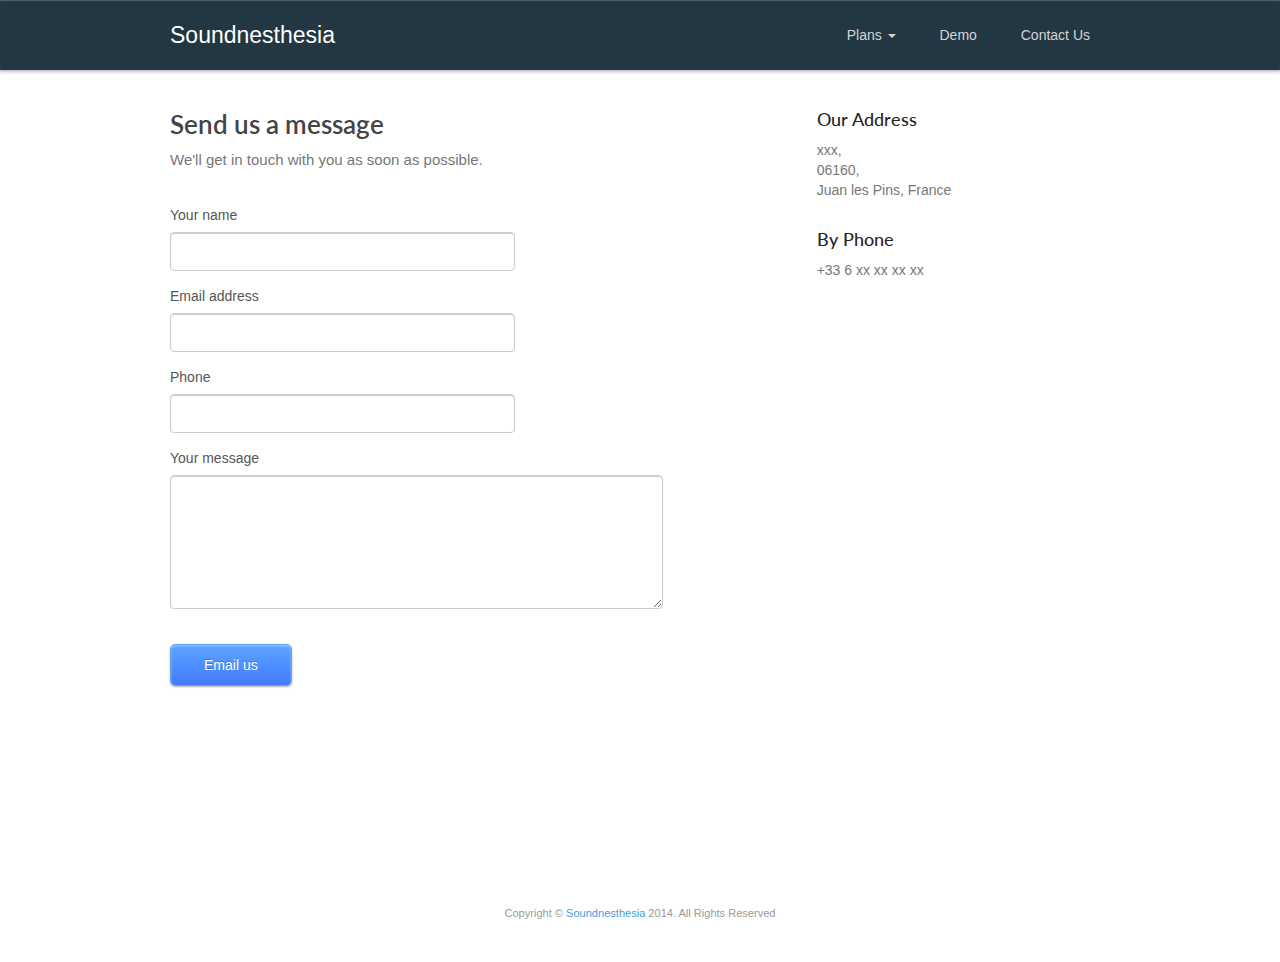
<file: test_ui/contactus.html>
<!DOCTYPE html>
<html>
<head>
	<meta charset="UTF-8" />
	<meta http-equiv="X-UA-Compatible" content="IE=edge" />	
	<title>Soundnesthesics - interactive music tools</title>
	<meta name="viewport" content="width=device-width, initial-scale=1.0" />

	<!-- stylesheets -->
	<link rel="stylesheet" type="text/css" href="css/compiled/theme.css">

	<!-- javascript -->
	<script src="http://ajax.googleapis.com/ajax/libs/jquery/1.10.2/jquery.min.js"></script>
	<script src="js/bootstrap/bootstrap.min.js"></script>
	<script src="js/vendor/jquery.validate.min.js"></script>
	<script src="js/theme.js"></script>

	<!--[if lt IE 9]>
      <script src="http://html5shim.googlecode.com/svn/trunk/html5.js"></script>
    <![endif]-->
</head>
<body id="contact-us">
	<header class="navbar navbar-inverse normal" role="banner">
  		<div class="container">
    		<div class="navbar-header">
		      	<button class="navbar-toggle" type="button" data-toggle="collapse" data-target=".bs-navbar-collapse">
			        <span class="icon-bar"></span>
			        <span class="icon-bar"></span>
			        <span class="icon-bar"></span>
		      	</button>
      			<a href="index.html" class="navbar-brand">Soundnesthesia</a>
    		</div>
    		<nav class="collapse navbar-collapse bs-navbar-collapse" role="navigation">
      			<ul class="nav navbar-nav navbar-right">
      				<li class="dropdown">
        				<a href="#" class="dropdown-toggle" data-toggle="dropdown">
          					Plans <b class="caret"></b>
          				</a>
          				<ul class="dropdown-menu">
							<li><a href="students.html">Students</a></li>
							<li><a href="teachers.html">Teachers</a></li>
							<li><a href="schools.html">Schools</a></li>
				        </ul>
        			</li>
        			        			<li >
        				<a href="demo.html">
          					Demo 
          				</a>
        			</li>
        			<li >
        				<a href="contactus.html">
          					Contact Us 
          				</a>
        			</li>
      			</ul>
    		</nav>
  		</div>
	</header>

	<div id="info">
		<div class="container">
			<div class="row">
				<div class="col-md-8 message">
					<h3>Send us a message</h3>
					<p>
						We'll get in touch with you as soon as possible.
					</p>
					<form role="form" id="contact-form" method="post">
						<div class="form-group">
				    		<label for="name">Your name</label>
				    		<input type="text" name="name" class="form-control" id="name" />
				  		</div>
				  		<div class="form-group">
				    		<label for="email">Email address</label>
				    		<input type="email" name="email" class="form-control" id="email" />
				  		</div>
				  		<div class="form-group">
				    		<label for="phone">Phone</label>
				    		<input type="text" name="phone" class="form-control" id="phone" />
				  		</div>
				  		<div class="form-group">
				    		<label for="message">Your message</label>
				    		<textarea name="message" class="form-control" id="message" rows="6"></textarea>
				  		</div>
				  		<div class="submit">
				  			<input type="submit" class="button button-small" value="Email us" />
				  		</div>
					</form>
				</div>
				<div class="col-md-4 contact">
					<div class="address">
						<h3>Our Address</h3>
						<p>
							xxx, <br />
							06160, <br />
							Juan les Pins, France
						</p>
					</div>
					<div class="phone">
						<h3>By Phone</h3>
						<p>
							+33 6 xx xx xx xx
						</p>
					</div>
				</div>
			</div>
		</div>
	</div>

	<div id="footer-white">
		<div class="container">
			<!--<div class="row">
				<div class="col-sm-12 newsletter">
					<div class="signup clearfix">
						<p>
							Sign up for the newsletter and we'll inform you of updates, offers and more.
						</p>
						<form>
							<input type="text" name="email" class="form-control" placeholder="Your email address" />
							<input type="submit" value="Sign up" />
						</form>
					</div>
				</div>
			</div>-->
			<div class="row credits">
				<div class="col-md-12">
					<p class="copyright text-muted small">Copyright &copy; <a href="/">Soundnesthesia</a> 2014. All Rights Reserved</p>
				</div>
			</div>
		</div>
	</div>
</body>
</html>
</file>
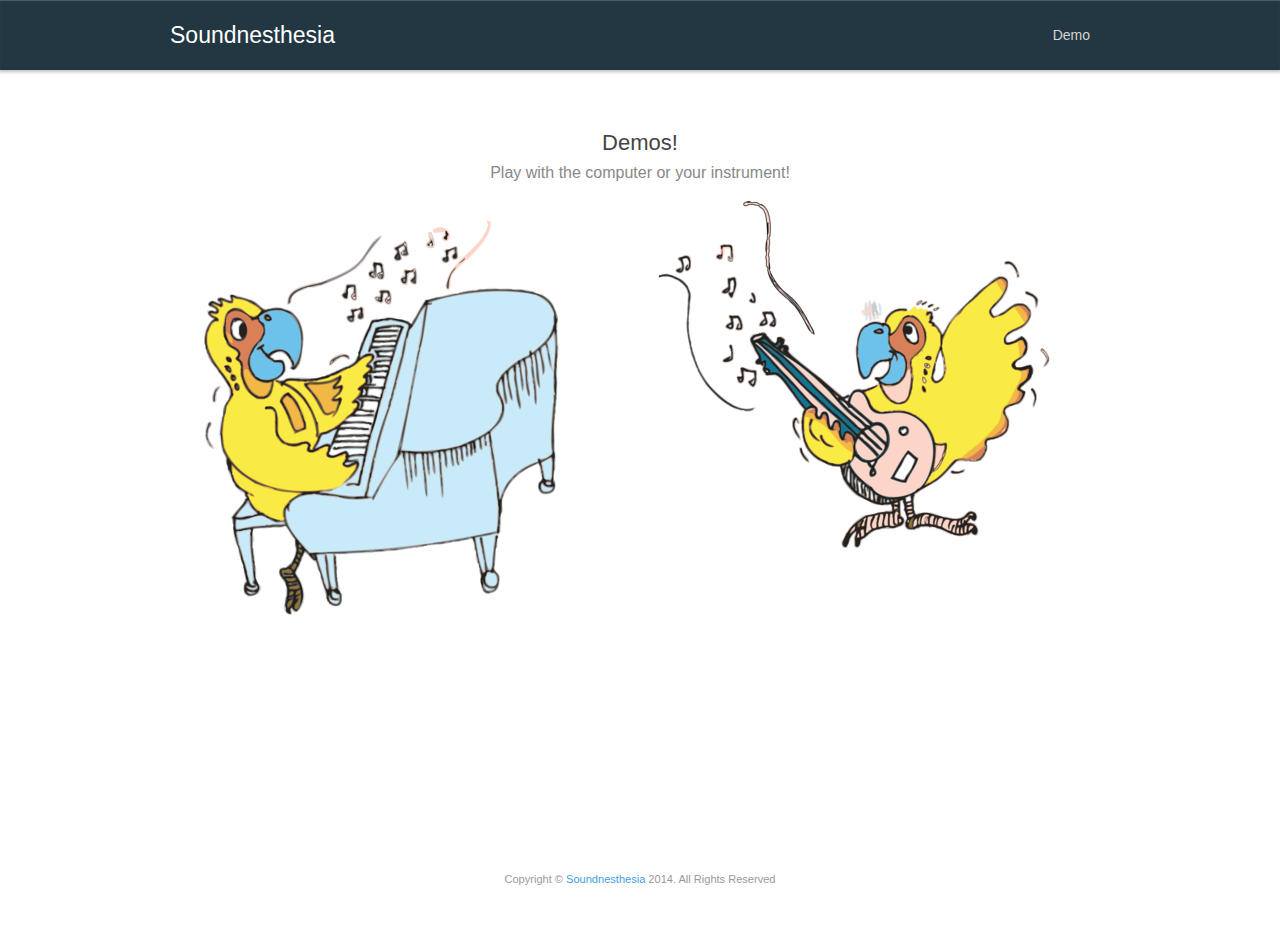
<file: test_ui/demo.html>
<!DOCTYPE html>
<html>
<head>
	<meta charset="UTF-8" />
	<meta http-equiv="X-UA-Compatible" content="IE=edge" />	
	<title>Soundnesthesics - interactive music tools</title>
	<meta name="viewport" content="width=device-width, initial-scale=1.0" />

	<!-- stylesheets -->
	<link rel="stylesheet" type="text/css" href="css/compiled/theme.css">

	<!-- javascript -->
	<script src="http://ajax.googleapis.com/ajax/libs/jquery/1.10.2/jquery.min.js"></script>
	<script src="js/bootstrap/bootstrap.min.js"></script>
	<script src="js/theme.js"></script>

	<!--[if lt IE 9]>
      <script src="http://html5shim.googlecode.com/svn/trunk/html5.js"></script>
    <![endif]-->
</head>
<body id="features">
	<header class="navbar navbar-inverse normal" role="banner">
  		<div class="container">
    		<div class="navbar-header">
		      	<button class="navbar-toggle" type="button" data-toggle="collapse" data-target=".bs-navbar-collapse">
			        <span class="icon-bar"></span>
			        <span class="icon-bar"></span>
			        <span class="icon-bar"></span>
		      	</button>
      			<a href="/" class="navbar-brand">Soundnesthesia</a>
    		</div>
    		<nav class="collapse navbar-collapse bs-navbar-collapse" role="navigation">
      			<ul class="nav navbar-nav navbar-right">
      				<!--<li class="dropdown">
        				<a href="#" class="dropdown-toggle" data-toggle="dropdown">
          					Plans <b class="caret"></b>
          				</a>
          				<ul class="dropdown-menu">
							<li><a href="students.html">Students</a></li>
							<li><a href="teachers.html">Teachers</a></li>
							<li><a href="schools.html">Schools</a></li>
				        </ul>
        			</li>-->
        			        			<li >
        				<a href="/demo.html">
          					Demo 
          				</a>
        			</li>
        			<!--<li >
        				<a href="/contactus.html">
          					Contact Us 
          				</a>
        			</li>-->
      			</ul>
    		</nav>
  		</div>
	</header>

	<div id="tabs">
		<div class="container">
			<div class="row header">
				<h3>Demos!</h3>
				<p>Play with the computer or your instrument!</p>
			</div>
			<div class="row">
				<div class="col-md-12 ">
				    <div class="col-md-6 image">
			  		    <a href="demos/piano_demo.html">
				  			<img src="images/parrot_piano_400.png" class="img-responsive" alt="piano parrot" />
			  			</a>
			  		</div>
			  		<div class="col-md-6 image">
			  		    <a href="demos/guitar_demo.html">
				  			<img src="images/parrot_guitar_400.png" class="img-responsive" alt="guitar parrot" />
			  			</a>
			  		</div>
				</div>
			</div>
		</div>
	</div>
	<div id="footer-white">
		<div class="container">
			<div class="row credits">
				<div class="col-md-12">
					<p class="copyright text-muted small">Copyright &copy; <a href="/">Soundnesthesia</a> 2014. All Rights Reserved</p>
				</div>
			</div>
		</div>
	</div>
</body>
</html>
</file>
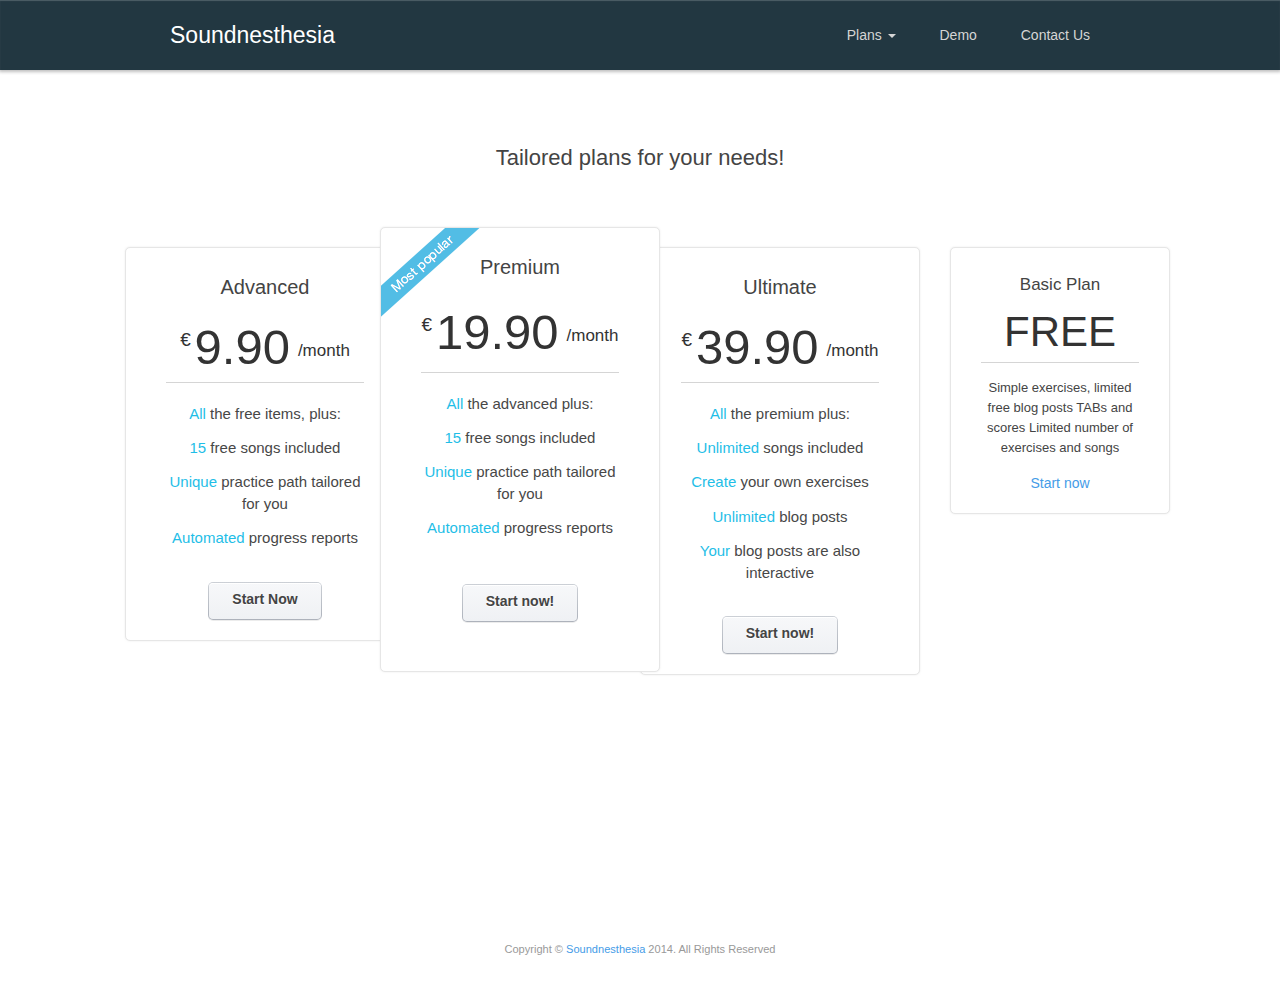
<file: test_ui/signup_school.html>
<!DOCTYPE html>
<html>
<head>
	<meta charset="UTF-8" />
	<meta http-equiv="X-UA-Compatible" content="IE=edge" />	
	<title>React - Bootstrap Theme</title>
	<meta name="viewport" content="width=device-width, initial-scale=1.0" />

	<!-- stylesheets -->
	<link rel="stylesheet" type="text/css" href="css/compiled/theme.css">
	<link rel="stylesheet" type="text/css" href="css/vendor/brankic.css">


	<!--[if lt IE 9]>
      <script src="http://html5shim.googlecode.com/svn/trunk/html5.js"></script>
    <![endif]-->
</head>
<body id="pricing">
	<header class="navbar navbar-inverse normal" role="banner">
  		<div class="container">
    		<div class="navbar-header">
		      	<button class="navbar-toggle" type="button" data-toggle="collapse" data-target=".bs-navbar-collapse">
			        <span class="icon-bar"></span>
			        <span class="icon-bar"></span>
			        <span class="icon-bar"></span>
		      	</button>
      			<a href="index.html" class="navbar-brand">Soundnesthesia</a>
    		</div>
    		<nav class="collapse navbar-collapse bs-navbar-collapse" role="navigation">
      			<ul class="nav navbar-nav navbar-right">
      				<li class="dropdown">
        				<a href="#" class="dropdown-toggle" data-toggle="dropdown">
          					Plans <b class="caret"></b>
          				</a>
          				<ul class="dropdown-menu">
							<li><a href="students.html">Students</a></li>
							<li><a href="teachers.html">Teachers</a></li>
							<li><a href="schools.html">Schools</a></li>
				        </ul>
        			</li>
        			<li class="dropdown">
        				<a href="demo.html" class="dropdown-toggle" data-toggle="dropdown">
          					Demo 
          				</a>
        			</li>
        			<li class="dropdown">
        				<a href="contactus.html" class="dropdown-toggle" data-toggle="dropdown">
          					Contact Us 
          				</a>
        			</li>
      			</ul>
    		</nav>
  		</div>
	</header>

	<div id="third-option">
		<div class="container">
			<div class="row header">
				<div class="col-md-12">
					<h3>Tailored plans for your needs!</h3>
				</div>
			</div>

			
			<div class="row charts">
				<div class="col-md-12">
					<div class="chart first">
						<div class="plan-name">Advanced</div>
						<div class="quantity">
							<span class="dollar">€</span>
							<span class="price">9.90</span>
							<span class="period">/month</span>
						</div>						
						<div class="specs">
						    <div class="spec">
								<span class="variable">All</span>
								the free items, plus:
							</div>
							<div class="spec">
								<span class="variable">15</span>
								free songs included
							</div>
							<div class="spec">
								<span class="variable">Unique</span>
								practice path tailored for you
							</div>
							<div class="spec">
								<span class="variable">Automated</span>
								progress reports
							</div>
						</div>
						<a class="btn-signup button-clear" href="signup.html">
							<span>Start Now</span>
						</a>
					</div>
					<div class="chart featured">
						<img src="images/ribbon.png" class="popular" alt="ribbon" />
						<div class="plan-name">Premium</div>
						<div class="quantity">
							<span class="dollar">€</span>
							<span class="price">19.90</span>
							<span class="period">/month</span>
						</div>						
						<div class="specs">
						    <div class="spec">
								<span class="variable">All</span>
								the advanced plus:
							</div>
							<div class="spec">
								<span class="variable">15</span>
								free songs included
							</div>
							<div class="spec">
								<span class="variable">Unique</span>
								practice path tailored for you
							</div>
							<div class="spec">
								<span class="variable">Automated</span>
								progress reports
							</div>
						</div>
						<a class="btn-signup button-clear" href="signup.html">
							<span>Start now!</span>
						</a>
					</div>
					<div class="chart last">
						<div class="plan-name">Ultimate</div>
						<div class="quantity">
							<span class="dollar">€</span>
							<span class="price">39.90</span>
							<span class="period">/month</span>
						</div>						
						<div class="specs">
						    <div class="spec">
								<span class="variable">All</span>
								the premium plus:
							</div>
							<div class="spec">
								<span class="variable">Unlimited</span>
								songs included
							</div>
							<div class="spec">
								<span class="variable">Create</span>
								your own exercises
							</div>
							<div class="spec">
								<span class="variable">Unlimited</span>
								blog posts
							</div>
							<div class="spec">
								<span class="variable">Your</span>
								blog posts are also interactive
							</div>
						</div>
						<a class="btn-signup button-clear" href="signup.html">
							<span>Start now!</span>
						</a>
					</div>
					<div class="basic-plan">
						<div class="plan-name">Basic Plan</div>
						<div class="quantity">
							<span class="price">FREE</span>
						</div>
						<p class="description">
						    Simple exercises, limited free blog posts TABs and scores
							Limited number of exercises and songs
							<a href="signup.html">Start now</a>
						</p>
					</div>
				</div>
			</div>
			
		</div>
	</div>

	<div id="footer-white">
		<div class="container">
			<!--<div class="row">
				<div class="col-sm-12 newsletter">
					<div class="signup clearfix">
						<p>
							Sign up for the newsletter and we'll inform you of updates, offers and more.
						</p>
						<form>
							<input type="text" name="email" class="form-control" placeholder="Your email address" />
							<input type="submit" value="Sign up" />
						</form>
					</div>
				</div>
			</div>-->
			<div class="row credits">
				<div class="col-md-12">
					<p class="copyright text-muted small">Copyright &copy; <a href="/">Soundnesthesia</a> 2014. All Rights Reserved</p>
				</div>
			</div>
		</div>
	</div>
</body>
	<!-- javascript -->
	<script src="http://ajax.googleapis.com/ajax/libs/jquery/1.10.2/jquery.min.js"></script>
	<script src="js/bootstrap/bootstrap.min.js"></script>
	<script src="js/theme.js"></script>
</html>
</file>
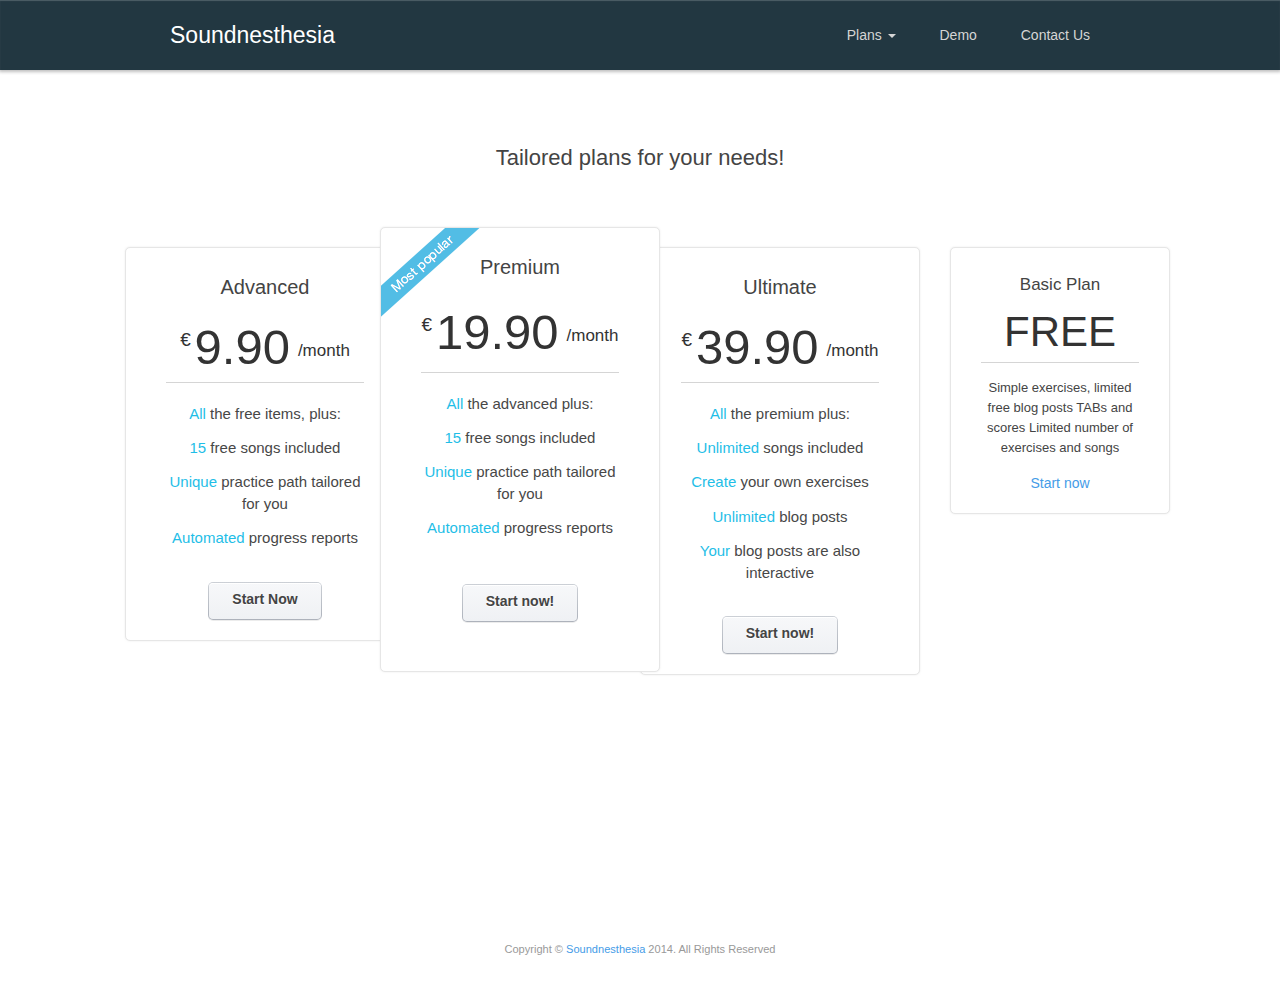
<file: test_ui/signup_student.html>
<!DOCTYPE html>
<html>
<head>
	<meta charset="UTF-8" />
	<meta http-equiv="X-UA-Compatible" content="IE=edge" />	
	<title>Soundnesthesics - interactive music tools</title>
	<meta name="viewport" content="width=device-width, initial-scale=1.0" />

	<!-- stylesheets -->
	<link rel="stylesheet" type="text/css" href="css/compiled/theme.css">
	<link rel="stylesheet" type="text/css" href="css/vendor/brankic.css">


	<!--[if lt IE 9]>
      <script src="http://html5shim.googlecode.com/svn/trunk/html5.js"></script>
    <![endif]-->
</head>
<body id="pricing">
	<header class="navbar navbar-inverse normal" role="banner">
  		<div class="container">
    		<div class="navbar-header">
		      	<button class="navbar-toggle" type="button" data-toggle="collapse" data-target=".bs-navbar-collapse">
			        <span class="icon-bar"></span>
			        <span class="icon-bar"></span>
			        <span class="icon-bar"></span>
		      	</button>
      			<a href="index.html" class="navbar-brand">Soundnesthesia</a>
    		</div>
    		<nav class="collapse navbar-collapse bs-navbar-collapse" role="navigation">
      			<ul class="nav navbar-nav navbar-right">
      				<li class="dropdown">
        				<a href="#" class="dropdown-toggle" data-toggle="dropdown">
          					Plans <b class="caret"></b>
          				</a>
          				<ul class="dropdown-menu">
							<li><a href="students.html">Students</a></li>
							<li><a href="teachers.html">Teachers</a></li>
							<li><a href="schools.html">Schools</a></li>
				        </ul>
        			</li>
        			<li class="dropdown">
        				<a href="demo.html" class="dropdown-toggle" data-toggle="dropdown">
          					Demo 
          				</a>
        			</li>
        			<li class="dropdown">
        				<a href="contactus.html" class="dropdown-toggle" data-toggle="dropdown">
          					Contact Us 
          				</a>
        			</li>
      			</ul>
    		</nav>
  		</div>
	</header>

	<div id="third-option">
		<div class="container">
			<div class="row header">
				<div class="col-md-12">
					<h3>Tailored plans for your needs!</h3>
				</div>
			</div>

			
			<div class="row charts">
				<div class="col-md-12">
					<div class="chart first">
						<div class="plan-name">Advanced</div>
						<div class="quantity">
							<span class="dollar">€</span>
							<span class="price">9.90</span>
							<span class="period">/month</span>
						</div>						
						<div class="specs">
						    <div class="spec">
								<span class="variable">All</span>
								the free items, plus:
							</div>
							<div class="spec">
								<span class="variable">15</span>
								free songs included
							</div>
							<div class="spec">
								<span class="variable">Unique</span>
								practice path tailored for you
							</div>
							<div class="spec">
								<span class="variable">Automated</span>
								progress reports
							</div>
						</div>
						<a class="btn-signup button-clear" href="signup.html">
							<span>Start Now</span>
						</a>
					</div>
					<div class="chart featured">
						<img src="images/ribbon.png" class="popular" alt="ribbon" />
						<div class="plan-name">Premium</div>
						<div class="quantity">
							<span class="dollar">€</span>
							<span class="price">19.90</span>
							<span class="period">/month</span>
						</div>						
						<div class="specs">
						    <div class="spec">
								<span class="variable">All</span>
								the advanced plus:
							</div>
							<div class="spec">
								<span class="variable">15</span>
								free songs included
							</div>
							<div class="spec">
								<span class="variable">Unique</span>
								practice path tailored for you
							</div>
							<div class="spec">
								<span class="variable">Automated</span>
								progress reports
							</div>
						</div>
						<a class="btn-signup button-clear" href="signup.html">
							<span>Start now!</span>
						</a>
					</div>
					<div class="chart last">
						<div class="plan-name">Ultimate</div>
						<div class="quantity">
							<span class="dollar">€</span>
							<span class="price">39.90</span>
							<span class="period">/month</span>
						</div>						
						<div class="specs">
						    <div class="spec">
								<span class="variable">All</span>
								the premium plus:
							</div>
							<div class="spec">
								<span class="variable">Unlimited</span>
								songs included
							</div>
							<div class="spec">
								<span class="variable">Create</span>
								your own exercises
							</div>
							<div class="spec">
								<span class="variable">Unlimited</span>
								blog posts
							</div>
							<div class="spec">
								<span class="variable">Your</span>
								blog posts are also interactive
							</div>
						</div>
						<a class="btn-signup button-clear" href="signup.html">
							<span>Start now!</span>
						</a>
					</div>
					<div class="basic-plan">
						<div class="plan-name">Basic Plan</div>
						<div class="quantity">
							<span class="price">FREE</span>
						</div>
						<p class="description">
						    Simple exercises, limited free blog posts TABs and scores
							Limited number of exercises and songs
							<a href="signup.html">Start now</a>
						</p>
					</div>
				</div>
			</div>
			
		</div>
	</div>

	<div id="footer-white">
		<div class="container">
			<!--<div class="row">
				<div class="col-sm-12 newsletter">
					<div class="signup clearfix">
						<p>
							Sign up for the newsletter and we'll inform you of updates, offers and more.
						</p>
						<form>
							<input type="text" name="email" class="form-control" placeholder="Your email address" />
							<input type="submit" value="Sign up" />
						</form>
					</div>
				</div>
			</div>-->
			<div class="row credits">
				<div class="col-md-12">
					<p class="copyright text-muted small">Copyright &copy; <a href="/">Soundnesthesia</a> 2014. All Rights Reserved</p>
				</div>
			</div>
		</div>
	</div>
</body>
	<!-- javascript -->
	<script src="http://ajax.googleapis.com/ajax/libs/jquery/1.10.2/jquery.min.js"></script>
	<script src="js/bootstrap/bootstrap.min.js"></script>
	<script src="js/theme.js"></script>
</html>
</file>
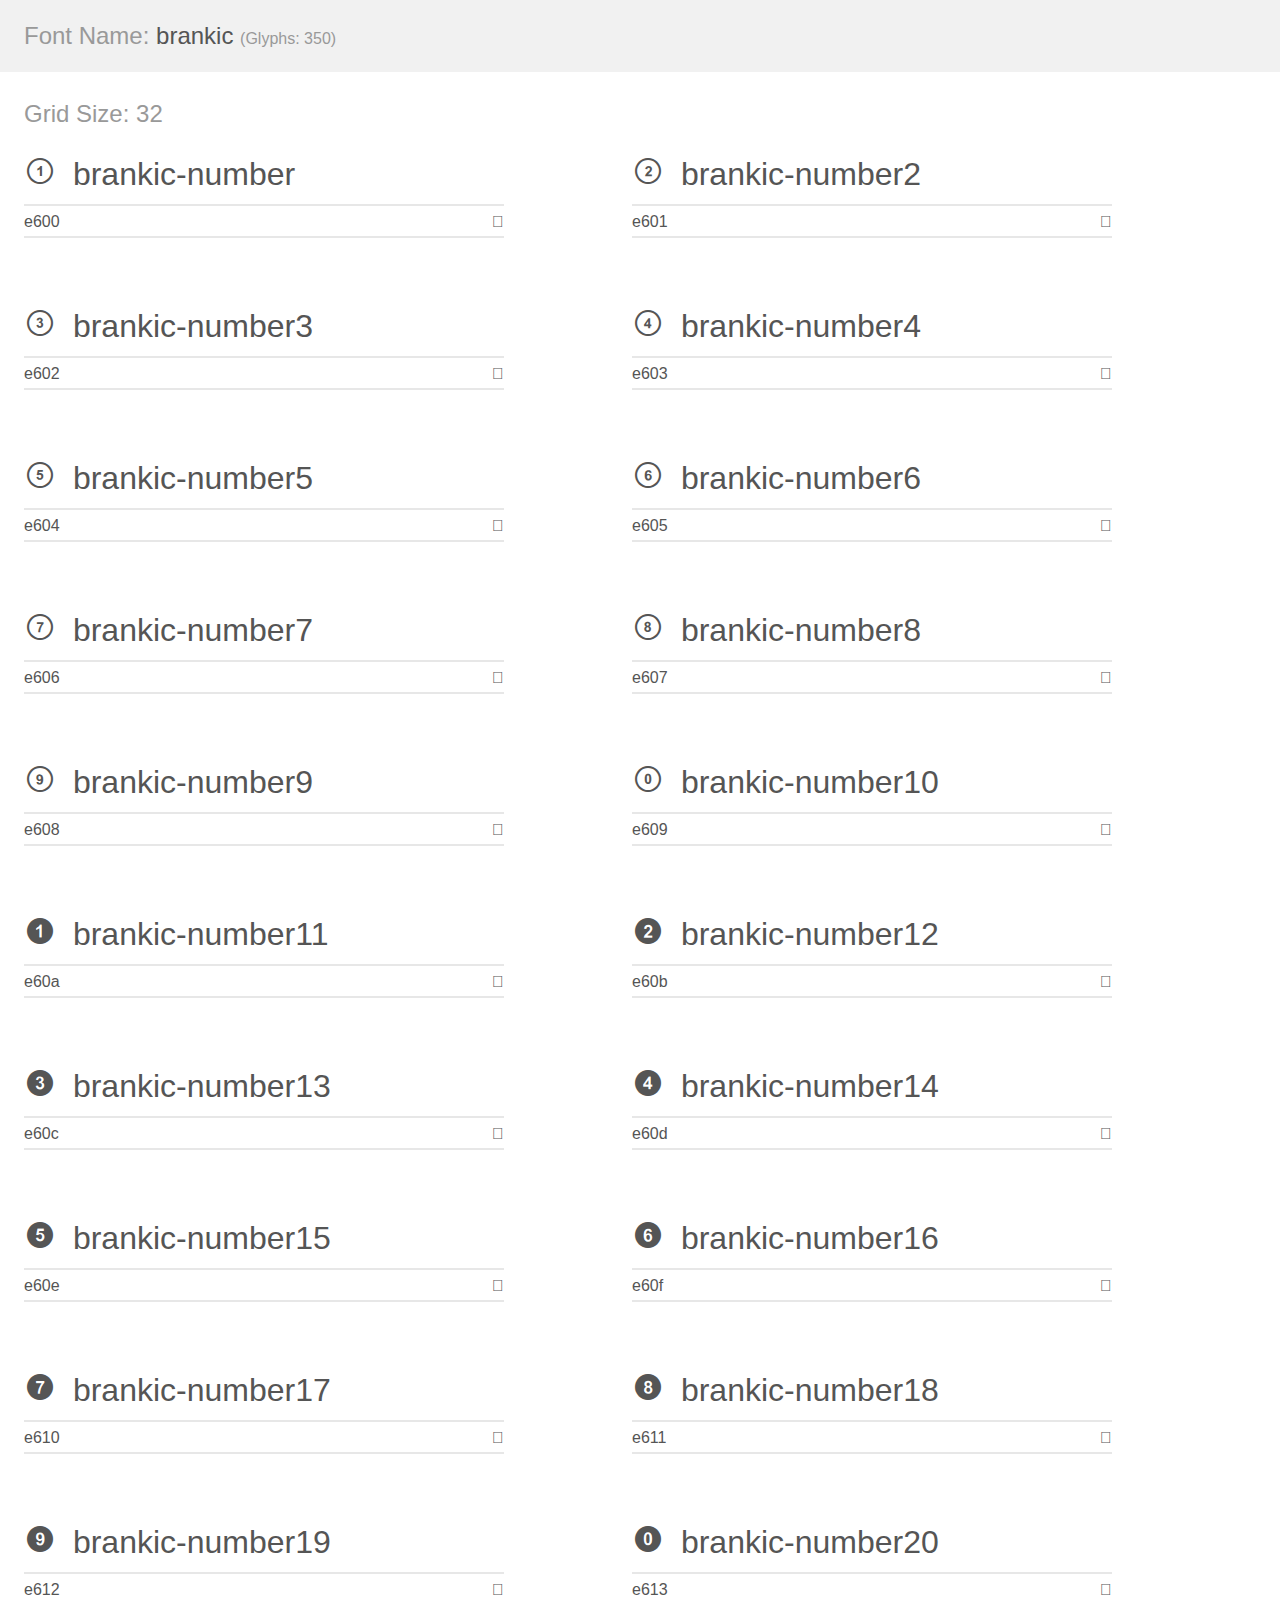
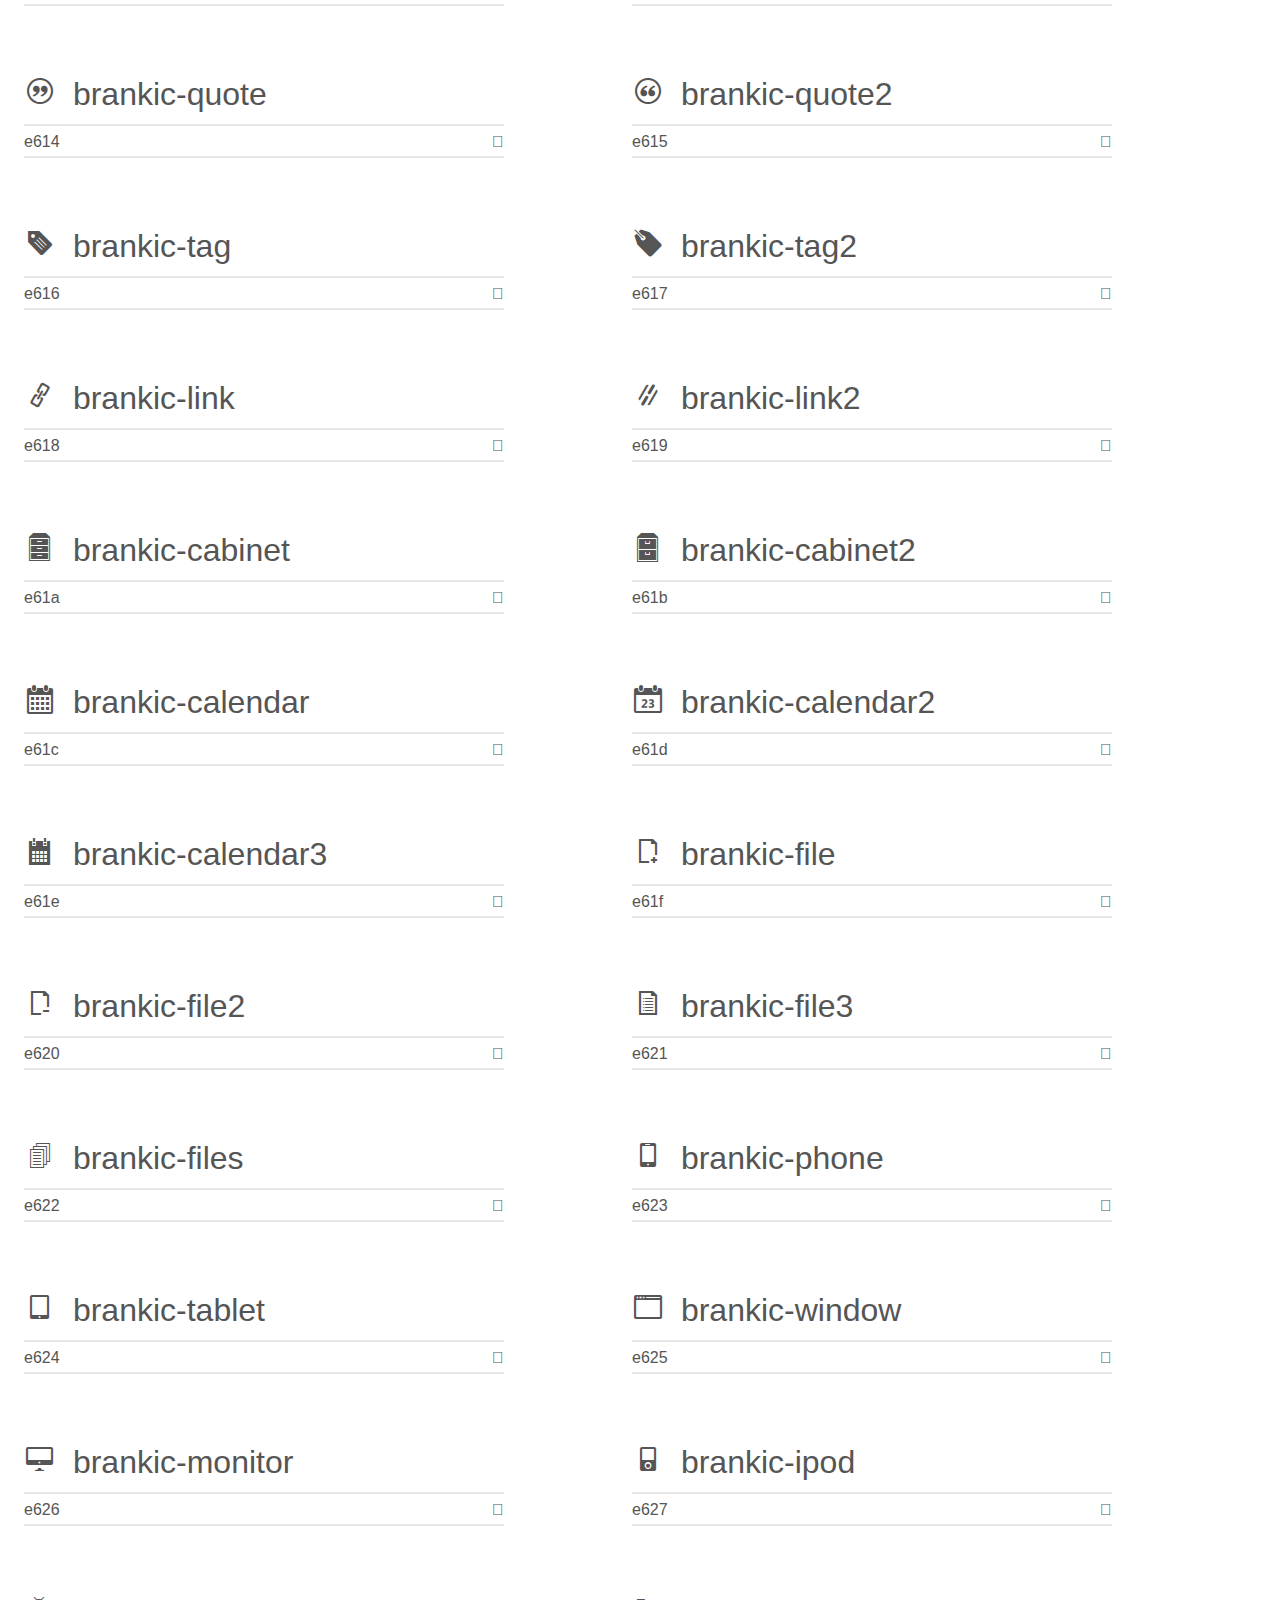
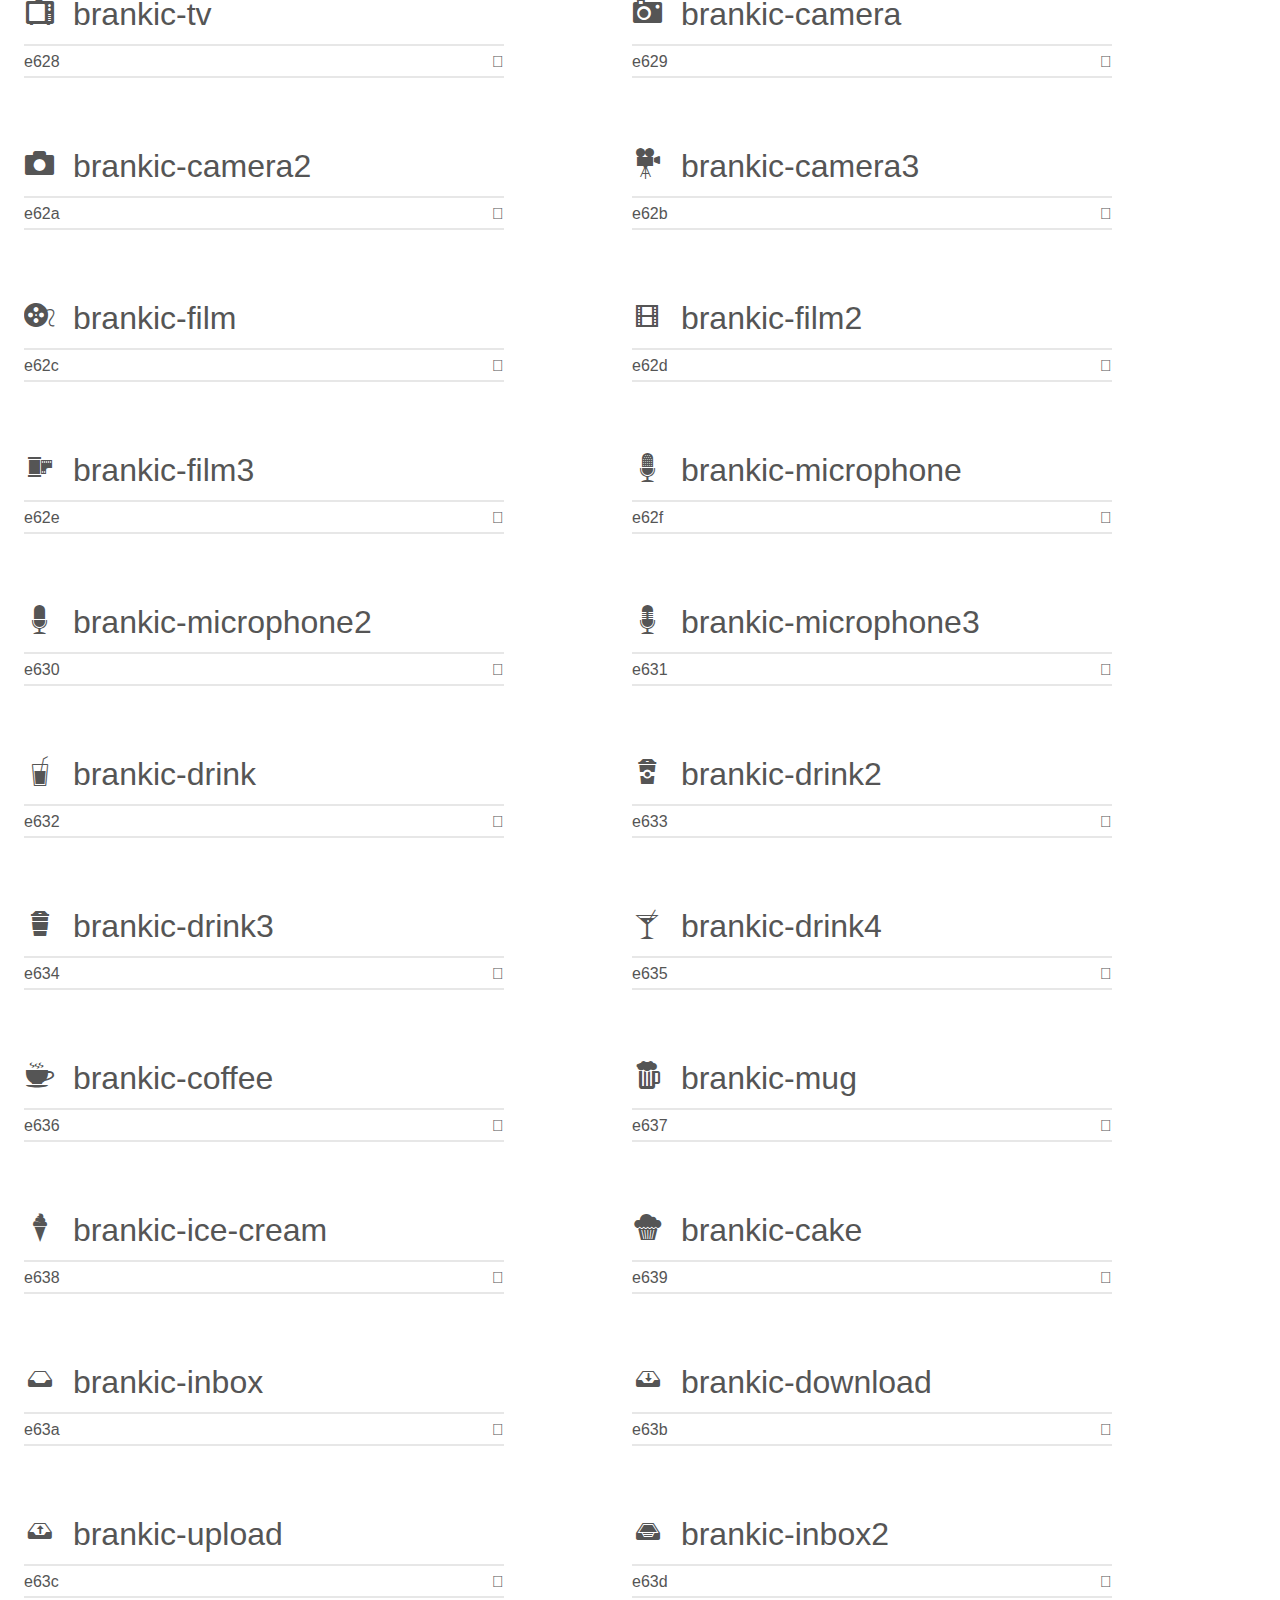
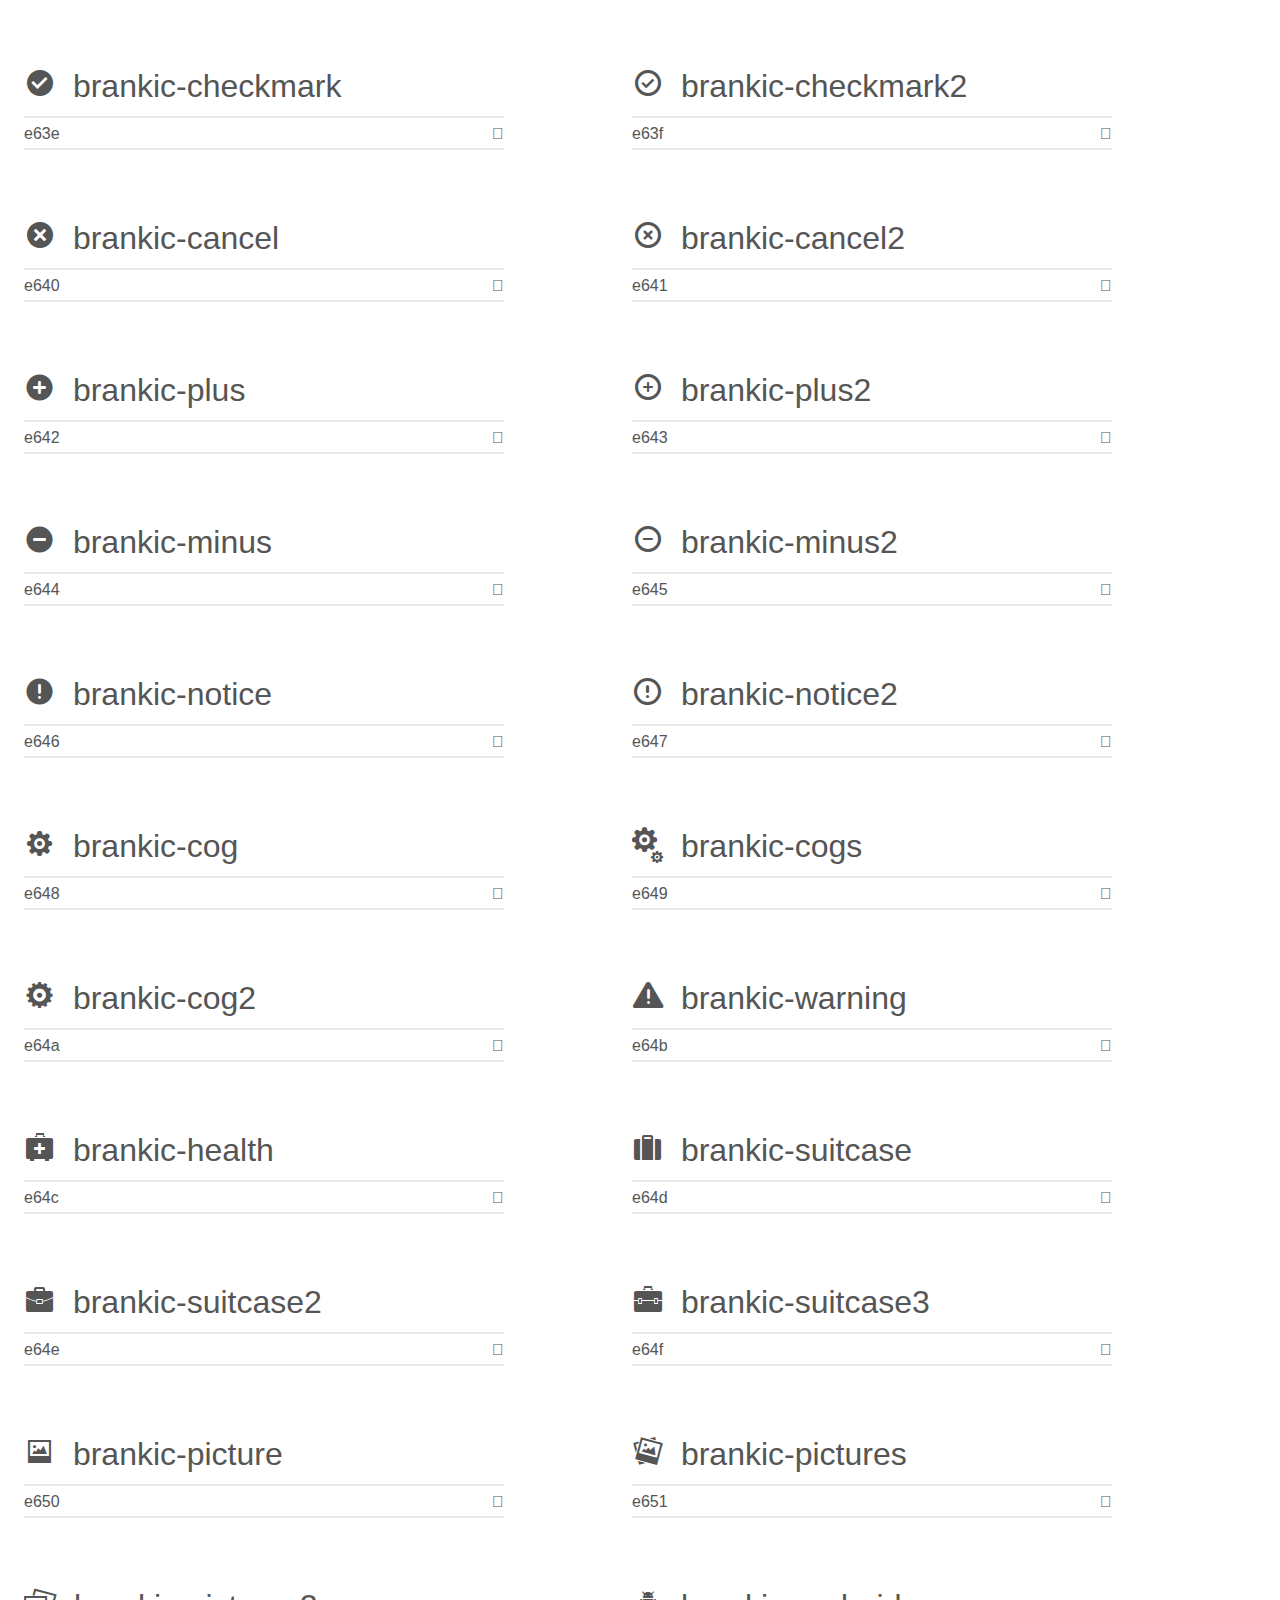
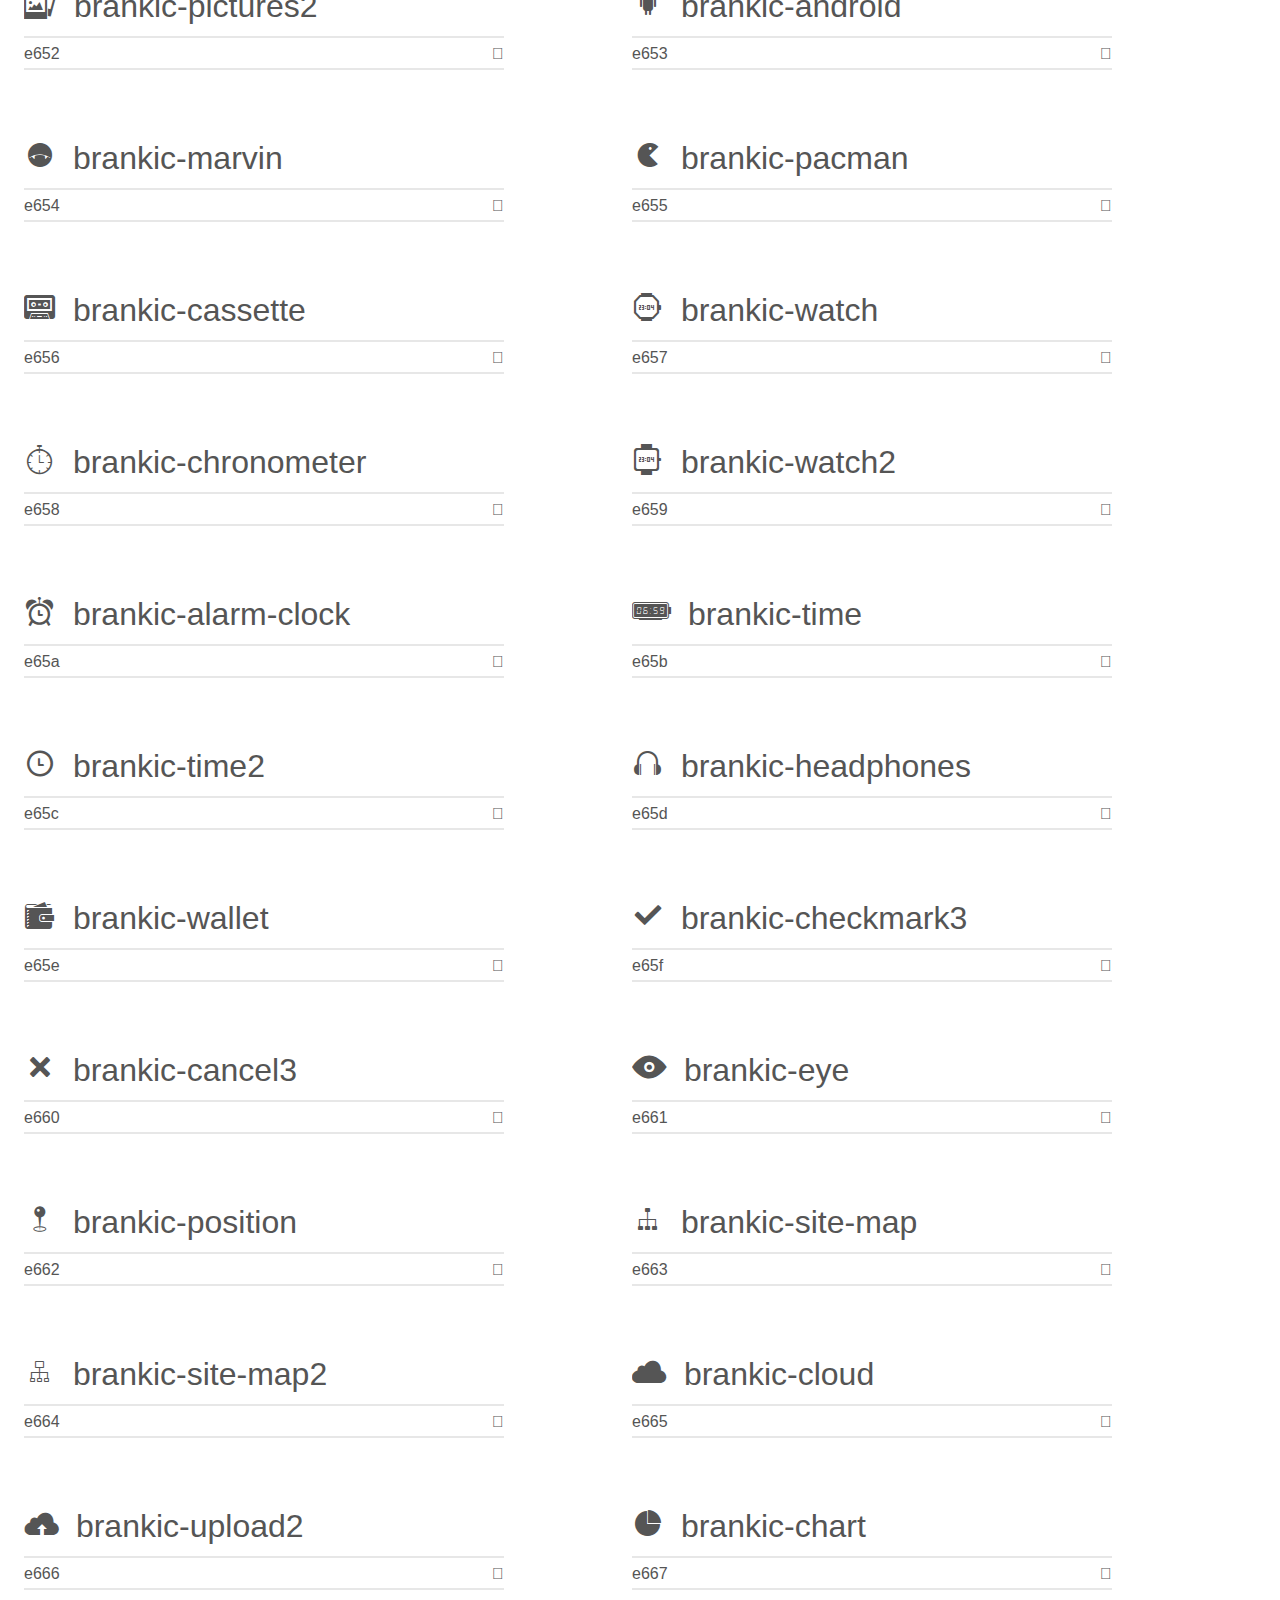
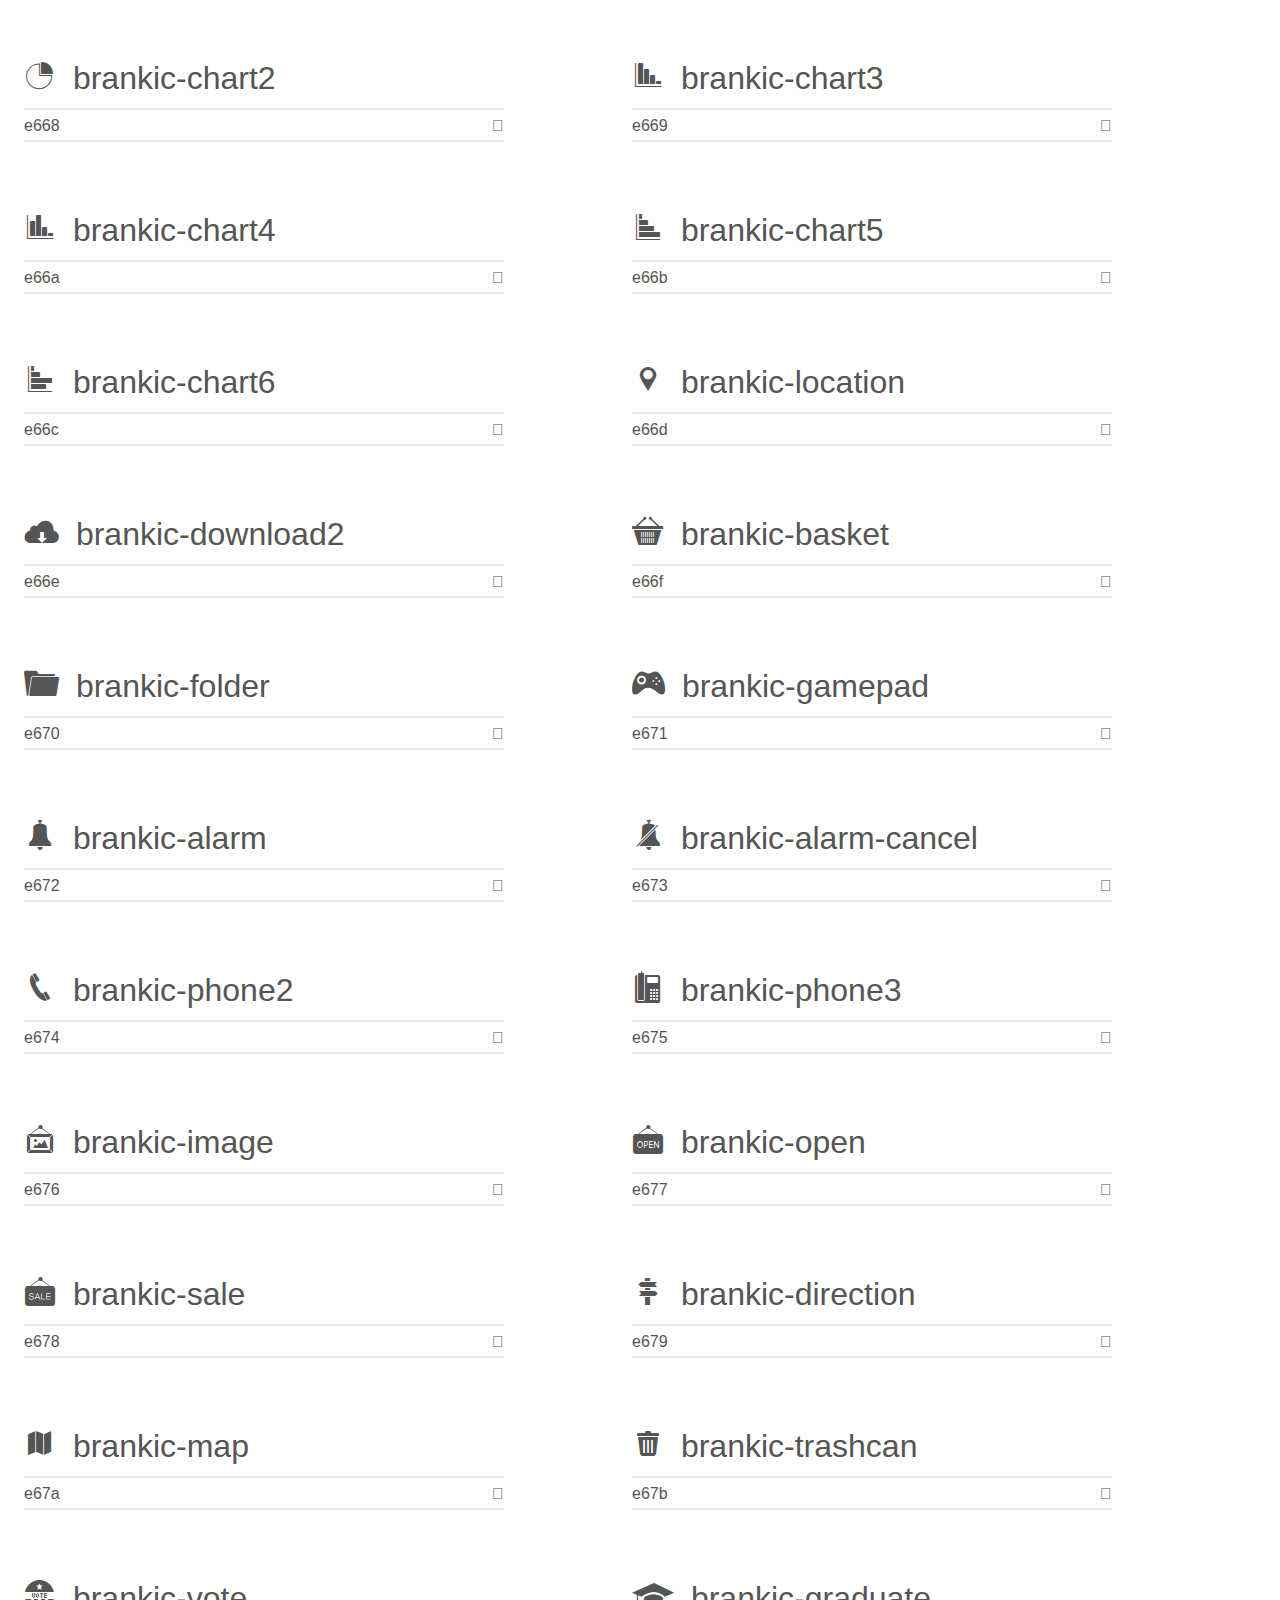
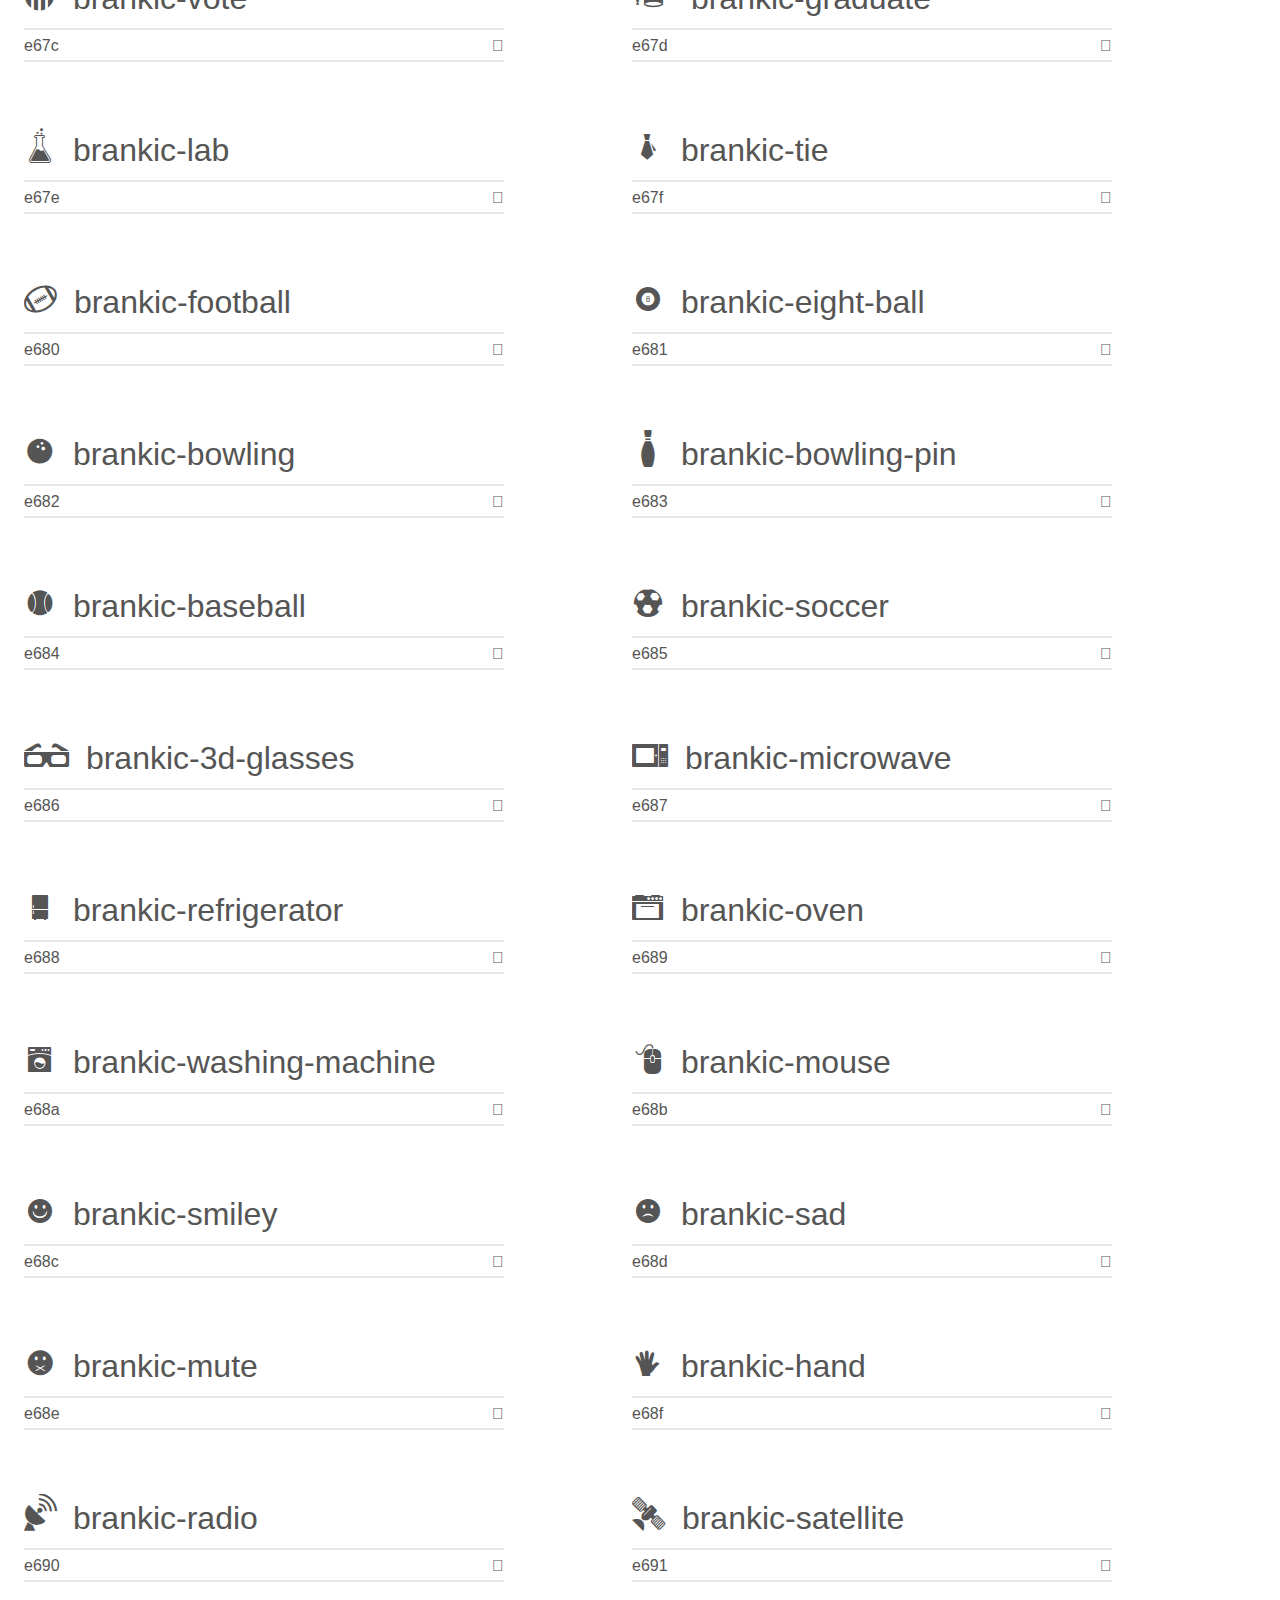
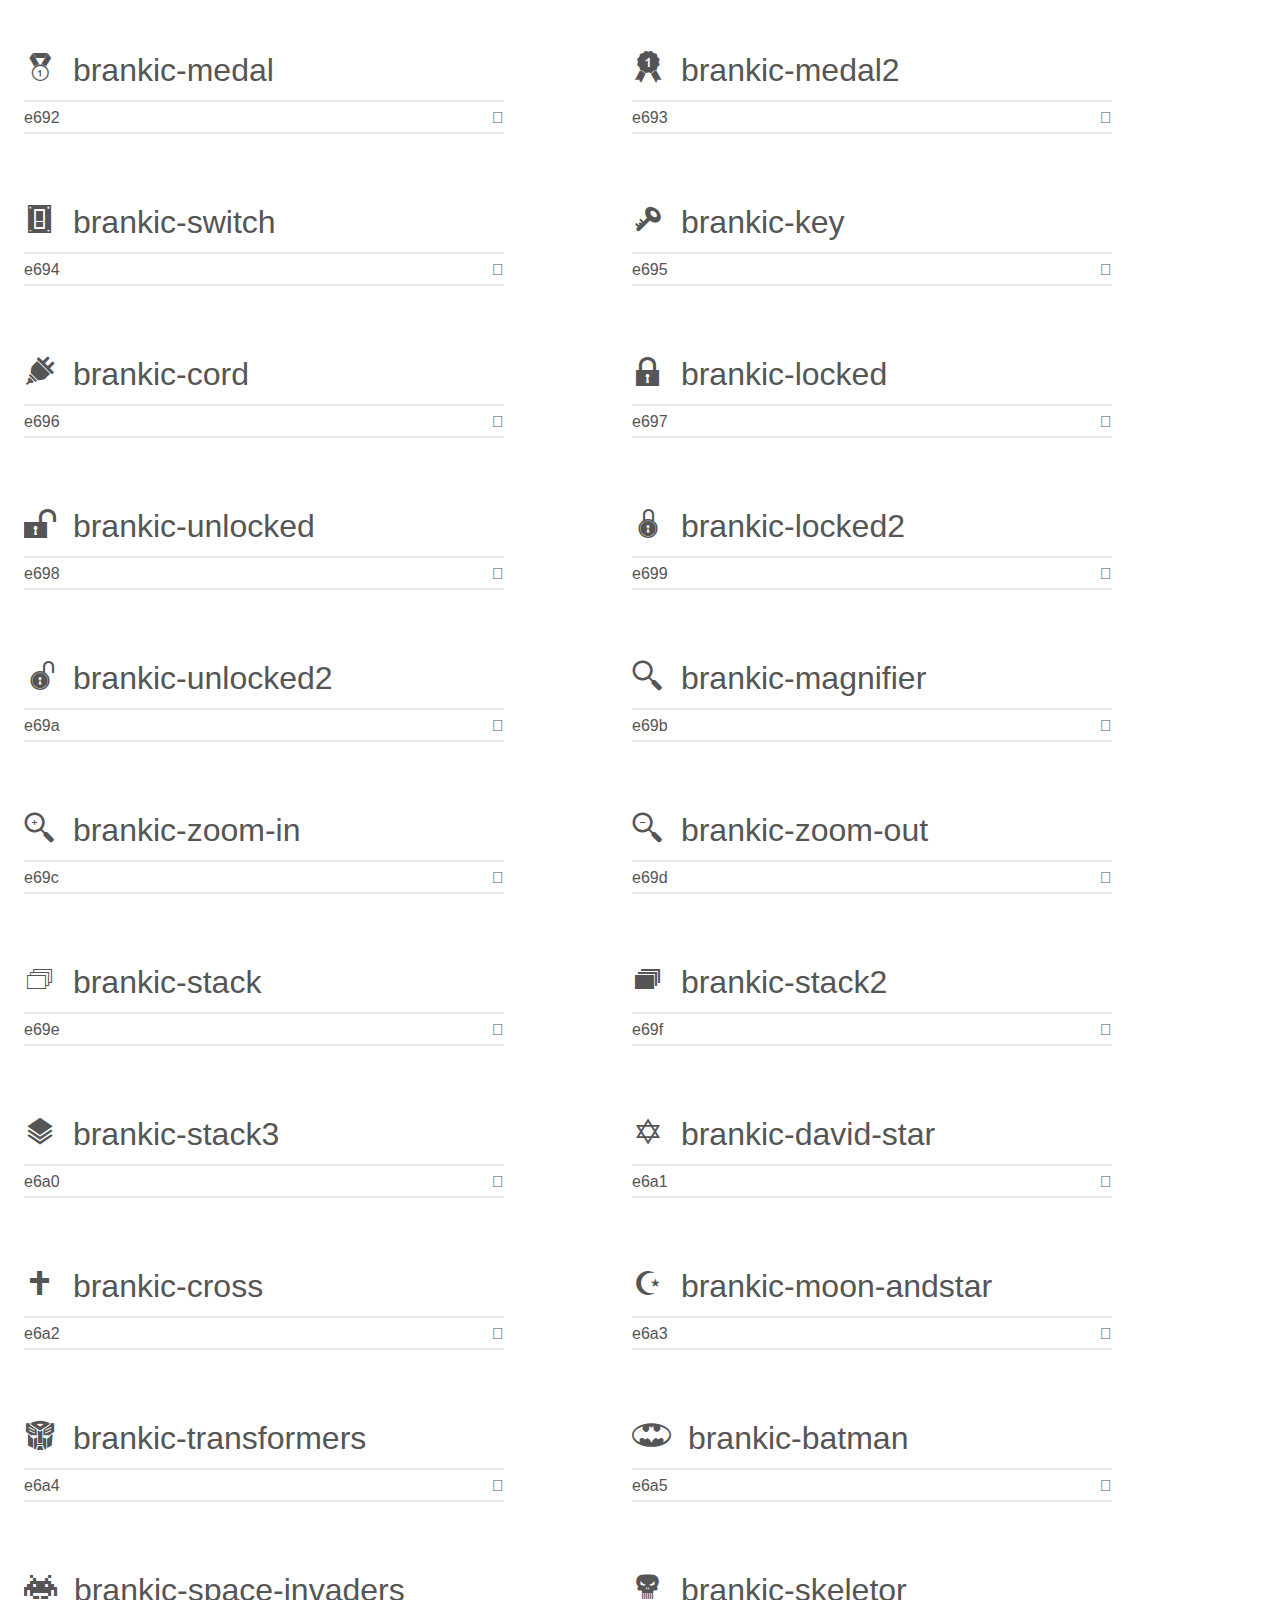
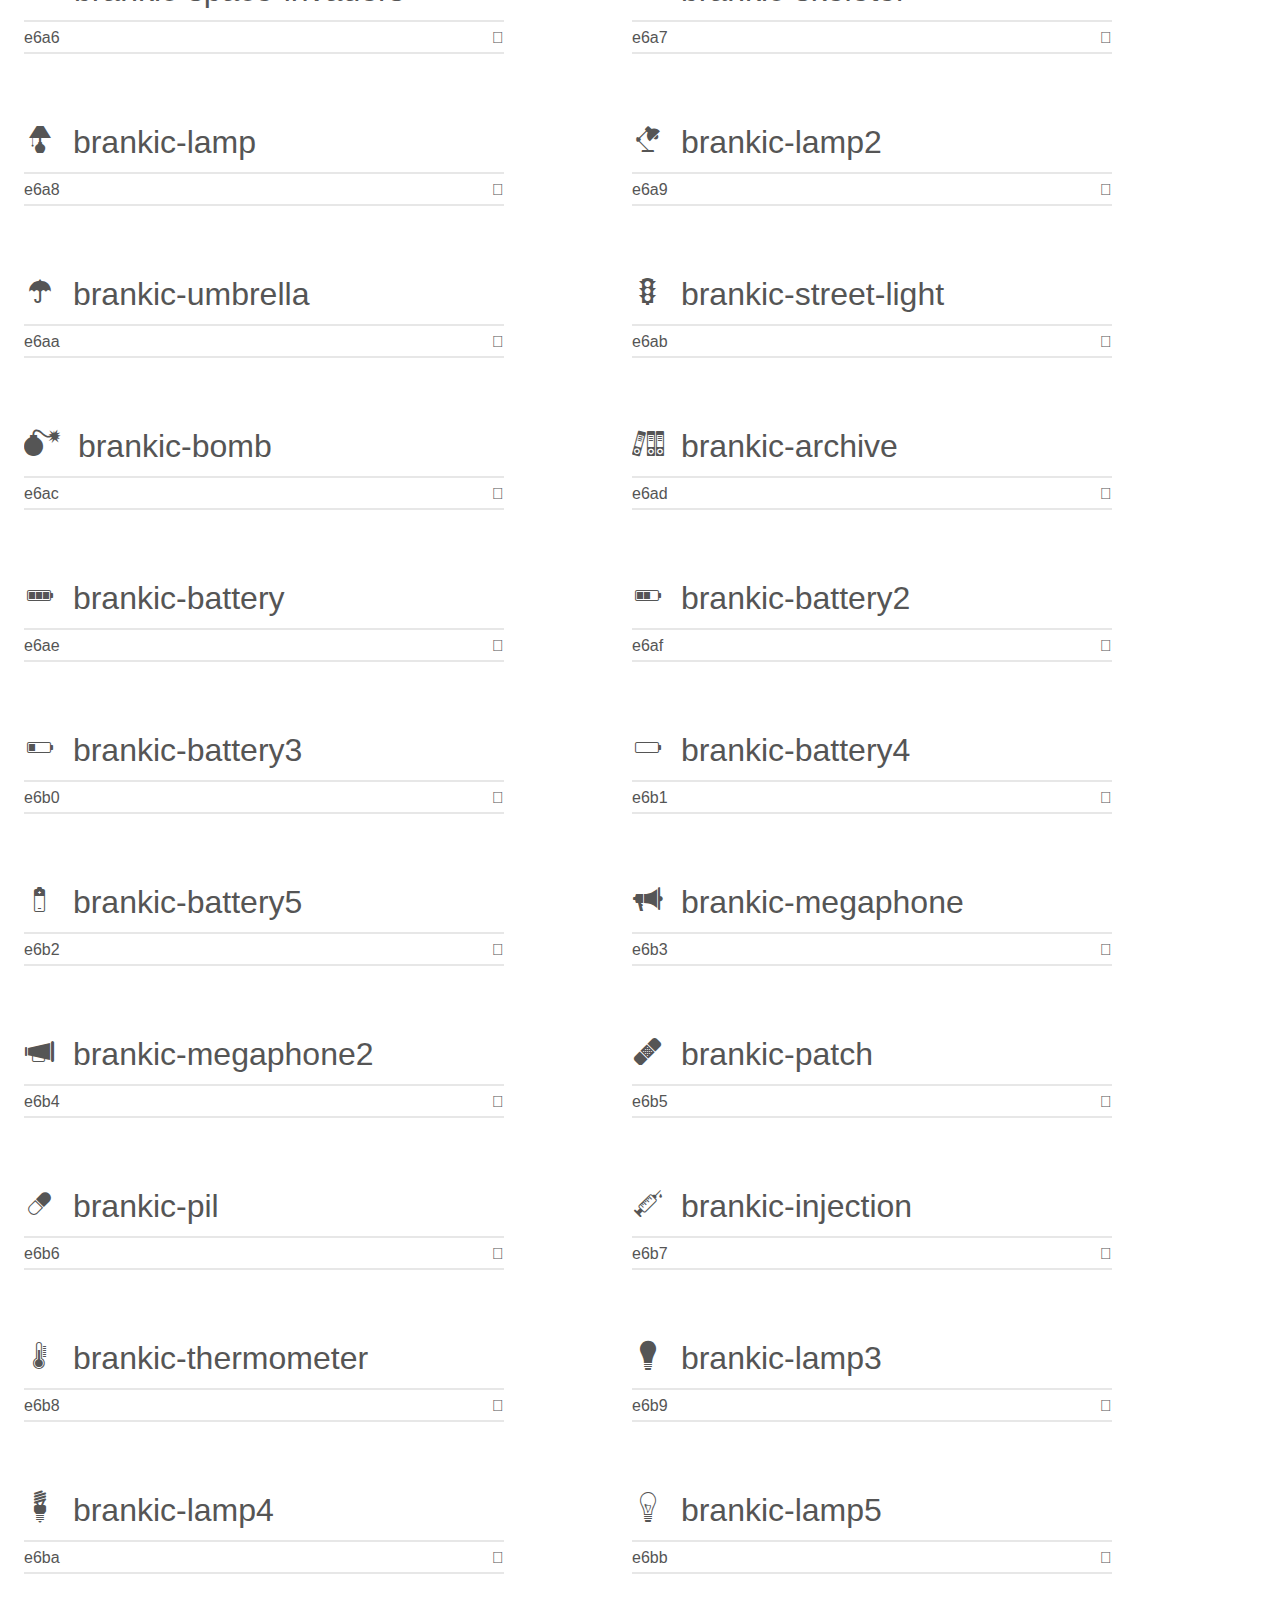
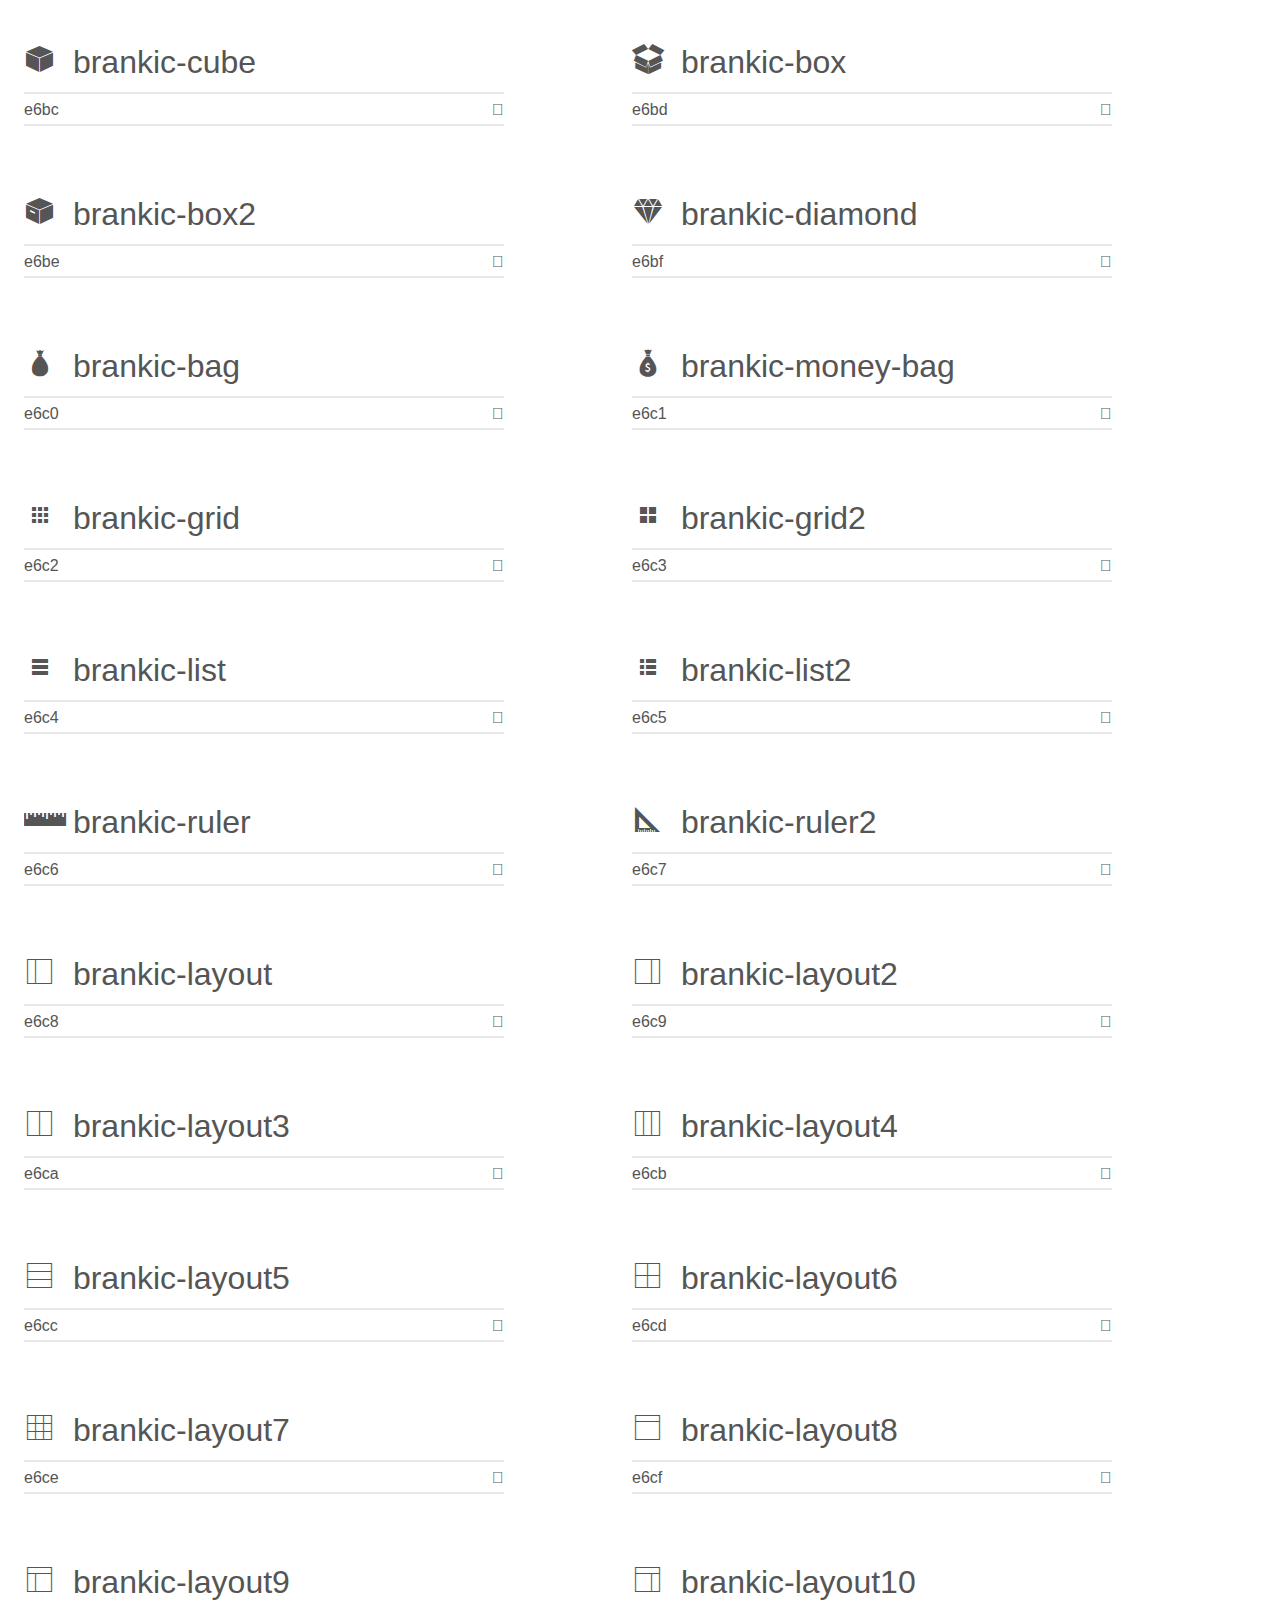
<file: test_ui/icons/brankic/demo.html>
<!doctype html>
<html>
<head>
	<meta charset="utf-8">
	<title>IcoMoon Demo</title>
	<meta name="description" content="An Icon Font Generated By IcoMoon.io">
	<meta name="viewport" content="width=device-width">
	<link rel="stylesheet" href="demo-files/demo.css">
	<link rel="stylesheet" href="style.css"></head>
<body>
	<div class="bgc1 clearfix">
		<h1 class="mhmm mvm"><span class="fgc1">Font Name:</span> brankic <small class="fgc1">(Glyphs:&nbsp;350)</small></h1>
	</div>
	<div class="clearfix mhl ptl">
		<h1 class="mvm mtn bshadow fgc1">Grid Size: 32</h1>
		<div class="glyph fs1">
			<div class="clearfix bshadow0 pbs">
				<span class="brankic-number"></span><span class="mls"> brankic-number</span>
			</div>
			<fieldset class="fs0 size1of1 clearfix">
				<input type="text" readonly value="e600" class="unit size1of2" />
				<input type="text" maxlength="1" readonly value="&#xe600;" class="unitRight size1of2 talign-right" />
			</fieldset>
			<div class="fs0 bshadow0 clearfix noLiga-true">
				<span class="unit pvs fgc1">liga: </span>
				<input type="text" readonly value="" class="liga unitRight" />
			</div>
		</div>
		<div class="glyph fs1">
			<div class="clearfix bshadow0 pbs">
				<span class="brankic-number2"></span><span class="mls"> brankic-number2</span>
			</div>
			<fieldset class="fs0 size1of1 clearfix">
				<input type="text" readonly value="e601" class="unit size1of2" />
				<input type="text" maxlength="1" readonly value="&#xe601;" class="unitRight size1of2 talign-right" />
			</fieldset>
			<div class="fs0 bshadow0 clearfix noLiga-true">
				<span class="unit pvs fgc1">liga: </span>
				<input type="text" readonly value="" class="liga unitRight" />
			</div>
		</div>
		<div class="glyph fs1">
			<div class="clearfix bshadow0 pbs">
				<span class="brankic-number3"></span><span class="mls"> brankic-number3</span>
			</div>
			<fieldset class="fs0 size1of1 clearfix">
				<input type="text" readonly value="e602" class="unit size1of2" />
				<input type="text" maxlength="1" readonly value="&#xe602;" class="unitRight size1of2 talign-right" />
			</fieldset>
			<div class="fs0 bshadow0 clearfix noLiga-true">
				<span class="unit pvs fgc1">liga: </span>
				<input type="text" readonly value="" class="liga unitRight" />
			</div>
		</div>
		<div class="glyph fs1">
			<div class="clearfix bshadow0 pbs">
				<span class="brankic-number4"></span><span class="mls"> brankic-number4</span>
			</div>
			<fieldset class="fs0 size1of1 clearfix">
				<input type="text" readonly value="e603" class="unit size1of2" />
				<input type="text" maxlength="1" readonly value="&#xe603;" class="unitRight size1of2 talign-right" />
			</fieldset>
			<div class="fs0 bshadow0 clearfix noLiga-true">
				<span class="unit pvs fgc1">liga: </span>
				<input type="text" readonly value="" class="liga unitRight" />
			</div>
		</div>
		<div class="glyph fs1">
			<div class="clearfix bshadow0 pbs">
				<span class="brankic-number5"></span><span class="mls"> brankic-number5</span>
			</div>
			<fieldset class="fs0 size1of1 clearfix">
				<input type="text" readonly value="e604" class="unit size1of2" />
				<input type="text" maxlength="1" readonly value="&#xe604;" class="unitRight size1of2 talign-right" />
			</fieldset>
			<div class="fs0 bshadow0 clearfix noLiga-true">
				<span class="unit pvs fgc1">liga: </span>
				<input type="text" readonly value="" class="liga unitRight" />
			</div>
		</div>
		<div class="glyph fs1">
			<div class="clearfix bshadow0 pbs">
				<span class="brankic-number6"></span><span class="mls"> brankic-number6</span>
			</div>
			<fieldset class="fs0 size1of1 clearfix">
				<input type="text" readonly value="e605" class="unit size1of2" />
				<input type="text" maxlength="1" readonly value="&#xe605;" class="unitRight size1of2 talign-right" />
			</fieldset>
			<div class="fs0 bshadow0 clearfix noLiga-true">
				<span class="unit pvs fgc1">liga: </span>
				<input type="text" readonly value="" class="liga unitRight" />
			</div>
		</div>
		<div class="glyph fs1">
			<div class="clearfix bshadow0 pbs">
				<span class="brankic-number7"></span><span class="mls"> brankic-number7</span>
			</div>
			<fieldset class="fs0 size1of1 clearfix">
				<input type="text" readonly value="e606" class="unit size1of2" />
				<input type="text" maxlength="1" readonly value="&#xe606;" class="unitRight size1of2 talign-right" />
			</fieldset>
			<div class="fs0 bshadow0 clearfix noLiga-true">
				<span class="unit pvs fgc1">liga: </span>
				<input type="text" readonly value="" class="liga unitRight" />
			</div>
		</div>
		<div class="glyph fs1">
			<div class="clearfix bshadow0 pbs">
				<span class="brankic-number8"></span><span class="mls"> brankic-number8</span>
			</div>
			<fieldset class="fs0 size1of1 clearfix">
				<input type="text" readonly value="e607" class="unit size1of2" />
				<input type="text" maxlength="1" readonly value="&#xe607;" class="unitRight size1of2 talign-right" />
			</fieldset>
			<div class="fs0 bshadow0 clearfix noLiga-true">
				<span class="unit pvs fgc1">liga: </span>
				<input type="text" readonly value="" class="liga unitRight" />
			</div>
		</div>
		<div class="glyph fs1">
			<div class="clearfix bshadow0 pbs">
				<span class="brankic-number9"></span><span class="mls"> brankic-number9</span>
			</div>
			<fieldset class="fs0 size1of1 clearfix">
				<input type="text" readonly value="e608" class="unit size1of2" />
				<input type="text" maxlength="1" readonly value="&#xe608;" class="unitRight size1of2 talign-right" />
			</fieldset>
			<div class="fs0 bshadow0 clearfix noLiga-true">
				<span class="unit pvs fgc1">liga: </span>
				<input type="text" readonly value="" class="liga unitRight" />
			</div>
		</div>
		<div class="glyph fs1">
			<div class="clearfix bshadow0 pbs">
				<span class="brankic-number10"></span><span class="mls"> brankic-number10</span>
			</div>
			<fieldset class="fs0 size1of1 clearfix">
				<input type="text" readonly value="e609" class="unit size1of2" />
				<input type="text" maxlength="1" readonly value="&#xe609;" class="unitRight size1of2 talign-right" />
			</fieldset>
			<div class="fs0 bshadow0 clearfix noLiga-true">
				<span class="unit pvs fgc1">liga: </span>
				<input type="text" readonly value="" class="liga unitRight" />
			</div>
		</div>
		<div class="glyph fs1">
			<div class="clearfix bshadow0 pbs">
				<span class="brankic-number11"></span><span class="mls"> brankic-number11</span>
			</div>
			<fieldset class="fs0 size1of1 clearfix">
				<input type="text" readonly value="e60a" class="unit size1of2" />
				<input type="text" maxlength="1" readonly value="&#xe60a;" class="unitRight size1of2 talign-right" />
			</fieldset>
			<div class="fs0 bshadow0 clearfix noLiga-true">
				<span class="unit pvs fgc1">liga: </span>
				<input type="text" readonly value="" class="liga unitRight" />
			</div>
		</div>
		<div class="glyph fs1">
			<div class="clearfix bshadow0 pbs">
				<span class="brankic-number12"></span><span class="mls"> brankic-number12</span>
			</div>
			<fieldset class="fs0 size1of1 clearfix">
				<input type="text" readonly value="e60b" class="unit size1of2" />
				<input type="text" maxlength="1" readonly value="&#xe60b;" class="unitRight size1of2 talign-right" />
			</fieldset>
			<div class="fs0 bshadow0 clearfix noLiga-true">
				<span class="unit pvs fgc1">liga: </span>
				<input type="text" readonly value="" class="liga unitRight" />
			</div>
		</div>
		<div class="glyph fs1">
			<div class="clearfix bshadow0 pbs">
				<span class="brankic-number13"></span><span class="mls"> brankic-number13</span>
			</div>
			<fieldset class="fs0 size1of1 clearfix">
				<input type="text" readonly value="e60c" class="unit size1of2" />
				<input type="text" maxlength="1" readonly value="&#xe60c;" class="unitRight size1of2 talign-right" />
			</fieldset>
			<div class="fs0 bshadow0 clearfix noLiga-true">
				<span class="unit pvs fgc1">liga: </span>
				<input type="text" readonly value="" class="liga unitRight" />
			</div>
		</div>
		<div class="glyph fs1">
			<div class="clearfix bshadow0 pbs">
				<span class="brankic-number14"></span><span class="mls"> brankic-number14</span>
			</div>
			<fieldset class="fs0 size1of1 clearfix">
				<input type="text" readonly value="e60d" class="unit size1of2" />
				<input type="text" maxlength="1" readonly value="&#xe60d;" class="unitRight size1of2 talign-right" />
			</fieldset>
			<div class="fs0 bshadow0 clearfix noLiga-true">
				<span class="unit pvs fgc1">liga: </span>
				<input type="text" readonly value="" class="liga unitRight" />
			</div>
		</div>
		<div class="glyph fs1">
			<div class="clearfix bshadow0 pbs">
				<span class="brankic-number15"></span><span class="mls"> brankic-number15</span>
			</div>
			<fieldset class="fs0 size1of1 clearfix">
				<input type="text" readonly value="e60e" class="unit size1of2" />
				<input type="text" maxlength="1" readonly value="&#xe60e;" class="unitRight size1of2 talign-right" />
			</fieldset>
			<div class="fs0 bshadow0 clearfix noLiga-true">
				<span class="unit pvs fgc1">liga: </span>
				<input type="text" readonly value="" class="liga unitRight" />
			</div>
		</div>
		<div class="glyph fs1">
			<div class="clearfix bshadow0 pbs">
				<span class="brankic-number16"></span><span class="mls"> brankic-number16</span>
			</div>
			<fieldset class="fs0 size1of1 clearfix">
				<input type="text" readonly value="e60f" class="unit size1of2" />
				<input type="text" maxlength="1" readonly value="&#xe60f;" class="unitRight size1of2 talign-right" />
			</fieldset>
			<div class="fs0 bshadow0 clearfix noLiga-true">
				<span class="unit pvs fgc1">liga: </span>
				<input type="text" readonly value="" class="liga unitRight" />
			</div>
		</div>
		<div class="glyph fs1">
			<div class="clearfix bshadow0 pbs">
				<span class="brankic-number17"></span><span class="mls"> brankic-number17</span>
			</div>
			<fieldset class="fs0 size1of1 clearfix">
				<input type="text" readonly value="e610" class="unit size1of2" />
				<input type="text" maxlength="1" readonly value="&#xe610;" class="unitRight size1of2 talign-right" />
			</fieldset>
			<div class="fs0 bshadow0 clearfix noLiga-true">
				<span class="unit pvs fgc1">liga: </span>
				<input type="text" readonly value="" class="liga unitRight" />
			</div>
		</div>
		<div class="glyph fs1">
			<div class="clearfix bshadow0 pbs">
				<span class="brankic-number18"></span><span class="mls"> brankic-number18</span>
			</div>
			<fieldset class="fs0 size1of1 clearfix">
				<input type="text" readonly value="e611" class="unit size1of2" />
				<input type="text" maxlength="1" readonly value="&#xe611;" class="unitRight size1of2 talign-right" />
			</fieldset>
			<div class="fs0 bshadow0 clearfix noLiga-true">
				<span class="unit pvs fgc1">liga: </span>
				<input type="text" readonly value="" class="liga unitRight" />
			</div>
		</div>
		<div class="glyph fs1">
			<div class="clearfix bshadow0 pbs">
				<span class="brankic-number19"></span><span class="mls"> brankic-number19</span>
			</div>
			<fieldset class="fs0 size1of1 clearfix">
				<input type="text" readonly value="e612" class="unit size1of2" />
				<input type="text" maxlength="1" readonly value="&#xe612;" class="unitRight size1of2 talign-right" />
			</fieldset>
			<div class="fs0 bshadow0 clearfix noLiga-true">
				<span class="unit pvs fgc1">liga: </span>
				<input type="text" readonly value="" class="liga unitRight" />
			</div>
		</div>
		<div class="glyph fs1">
			<div class="clearfix bshadow0 pbs">
				<span class="brankic-number20"></span><span class="mls"> brankic-number20</span>
			</div>
			<fieldset class="fs0 size1of1 clearfix">
				<input type="text" readonly value="e613" class="unit size1of2" />
				<input type="text" maxlength="1" readonly value="&#xe613;" class="unitRight size1of2 talign-right" />
			</fieldset>
			<div class="fs0 bshadow0 clearfix noLiga-true">
				<span class="unit pvs fgc1">liga: </span>
				<input type="text" readonly value="" class="liga unitRight" />
			</div>
		</div>
		<div class="glyph fs1">
			<div class="clearfix bshadow0 pbs">
				<span class="brankic-quote"></span><span class="mls"> brankic-quote</span>
			</div>
			<fieldset class="fs0 size1of1 clearfix">
				<input type="text" readonly value="e614" class="unit size1of2" />
				<input type="text" maxlength="1" readonly value="&#xe614;" class="unitRight size1of2 talign-right" />
			</fieldset>
			<div class="fs0 bshadow0 clearfix noLiga-true">
				<span class="unit pvs fgc1">liga: </span>
				<input type="text" readonly value="" class="liga unitRight" />
			</div>
		</div>
		<div class="glyph fs1">
			<div class="clearfix bshadow0 pbs">
				<span class="brankic-quote2"></span><span class="mls"> brankic-quote2</span>
			</div>
			<fieldset class="fs0 size1of1 clearfix">
				<input type="text" readonly value="e615" class="unit size1of2" />
				<input type="text" maxlength="1" readonly value="&#xe615;" class="unitRight size1of2 talign-right" />
			</fieldset>
			<div class="fs0 bshadow0 clearfix noLiga-true">
				<span class="unit pvs fgc1">liga: </span>
				<input type="text" readonly value="" class="liga unitRight" />
			</div>
		</div>
		<div class="glyph fs1">
			<div class="clearfix bshadow0 pbs">
				<span class="brankic-tag"></span><span class="mls"> brankic-tag</span>
			</div>
			<fieldset class="fs0 size1of1 clearfix">
				<input type="text" readonly value="e616" class="unit size1of2" />
				<input type="text" maxlength="1" readonly value="&#xe616;" class="unitRight size1of2 talign-right" />
			</fieldset>
			<div class="fs0 bshadow0 clearfix noLiga-true">
				<span class="unit pvs fgc1">liga: </span>
				<input type="text" readonly value="" class="liga unitRight" />
			</div>
		</div>
		<div class="glyph fs1">
			<div class="clearfix bshadow0 pbs">
				<span class="brankic-tag2"></span><span class="mls"> brankic-tag2</span>
			</div>
			<fieldset class="fs0 size1of1 clearfix">
				<input type="text" readonly value="e617" class="unit size1of2" />
				<input type="text" maxlength="1" readonly value="&#xe617;" class="unitRight size1of2 talign-right" />
			</fieldset>
			<div class="fs0 bshadow0 clearfix noLiga-true">
				<span class="unit pvs fgc1">liga: </span>
				<input type="text" readonly value="" class="liga unitRight" />
			</div>
		</div>
		<div class="glyph fs1">
			<div class="clearfix bshadow0 pbs">
				<span class="brankic-link"></span><span class="mls"> brankic-link</span>
			</div>
			<fieldset class="fs0 size1of1 clearfix">
				<input type="text" readonly value="e618" class="unit size1of2" />
				<input type="text" maxlength="1" readonly value="&#xe618;" class="unitRight size1of2 talign-right" />
			</fieldset>
			<div class="fs0 bshadow0 clearfix noLiga-true">
				<span class="unit pvs fgc1">liga: </span>
				<input type="text" readonly value="" class="liga unitRight" />
			</div>
		</div>
		<div class="glyph fs1">
			<div class="clearfix bshadow0 pbs">
				<span class="brankic-link2"></span><span class="mls"> brankic-link2</span>
			</div>
			<fieldset class="fs0 size1of1 clearfix">
				<input type="text" readonly value="e619" class="unit size1of2" />
				<input type="text" maxlength="1" readonly value="&#xe619;" class="unitRight size1of2 talign-right" />
			</fieldset>
			<div class="fs0 bshadow0 clearfix noLiga-true">
				<span class="unit pvs fgc1">liga: </span>
				<input type="text" readonly value="" class="liga unitRight" />
			</div>
		</div>
		<div class="glyph fs1">
			<div class="clearfix bshadow0 pbs">
				<span class="brankic-cabinet"></span><span class="mls"> brankic-cabinet</span>
			</div>
			<fieldset class="fs0 size1of1 clearfix">
				<input type="text" readonly value="e61a" class="unit size1of2" />
				<input type="text" maxlength="1" readonly value="&#xe61a;" class="unitRight size1of2 talign-right" />
			</fieldset>
			<div class="fs0 bshadow0 clearfix noLiga-true">
				<span class="unit pvs fgc1">liga: </span>
				<input type="text" readonly value="" class="liga unitRight" />
			</div>
		</div>
		<div class="glyph fs1">
			<div class="clearfix bshadow0 pbs">
				<span class="brankic-cabinet2"></span><span class="mls"> brankic-cabinet2</span>
			</div>
			<fieldset class="fs0 size1of1 clearfix">
				<input type="text" readonly value="e61b" class="unit size1of2" />
				<input type="text" maxlength="1" readonly value="&#xe61b;" class="unitRight size1of2 talign-right" />
			</fieldset>
			<div class="fs0 bshadow0 clearfix noLiga-true">
				<span class="unit pvs fgc1">liga: </span>
				<input type="text" readonly value="" class="liga unitRight" />
			</div>
		</div>
		<div class="glyph fs1">
			<div class="clearfix bshadow0 pbs">
				<span class="brankic-calendar"></span><span class="mls"> brankic-calendar</span>
			</div>
			<fieldset class="fs0 size1of1 clearfix">
				<input type="text" readonly value="e61c" class="unit size1of2" />
				<input type="text" maxlength="1" readonly value="&#xe61c;" class="unitRight size1of2 talign-right" />
			</fieldset>
			<div class="fs0 bshadow0 clearfix noLiga-true">
				<span class="unit pvs fgc1">liga: </span>
				<input type="text" readonly value="" class="liga unitRight" />
			</div>
		</div>
		<div class="glyph fs1">
			<div class="clearfix bshadow0 pbs">
				<span class="brankic-calendar2"></span><span class="mls"> brankic-calendar2</span>
			</div>
			<fieldset class="fs0 size1of1 clearfix">
				<input type="text" readonly value="e61d" class="unit size1of2" />
				<input type="text" maxlength="1" readonly value="&#xe61d;" class="unitRight size1of2 talign-right" />
			</fieldset>
			<div class="fs0 bshadow0 clearfix noLiga-true">
				<span class="unit pvs fgc1">liga: </span>
				<input type="text" readonly value="" class="liga unitRight" />
			</div>
		</div>
		<div class="glyph fs1">
			<div class="clearfix bshadow0 pbs">
				<span class="brankic-calendar3"></span><span class="mls"> brankic-calendar3</span>
			</div>
			<fieldset class="fs0 size1of1 clearfix">
				<input type="text" readonly value="e61e" class="unit size1of2" />
				<input type="text" maxlength="1" readonly value="&#xe61e;" class="unitRight size1of2 talign-right" />
			</fieldset>
			<div class="fs0 bshadow0 clearfix noLiga-true">
				<span class="unit pvs fgc1">liga: </span>
				<input type="text" readonly value="" class="liga unitRight" />
			</div>
		</div>
		<div class="glyph fs1">
			<div class="clearfix bshadow0 pbs">
				<span class="brankic-file"></span><span class="mls"> brankic-file</span>
			</div>
			<fieldset class="fs0 size1of1 clearfix">
				<input type="text" readonly value="e61f" class="unit size1of2" />
				<input type="text" maxlength="1" readonly value="&#xe61f;" class="unitRight size1of2 talign-right" />
			</fieldset>
			<div class="fs0 bshadow0 clearfix noLiga-true">
				<span class="unit pvs fgc1">liga: </span>
				<input type="text" readonly value="" class="liga unitRight" />
			</div>
		</div>
		<div class="glyph fs1">
			<div class="clearfix bshadow0 pbs">
				<span class="brankic-file2"></span><span class="mls"> brankic-file2</span>
			</div>
			<fieldset class="fs0 size1of1 clearfix">
				<input type="text" readonly value="e620" class="unit size1of2" />
				<input type="text" maxlength="1" readonly value="&#xe620;" class="unitRight size1of2 talign-right" />
			</fieldset>
			<div class="fs0 bshadow0 clearfix noLiga-true">
				<span class="unit pvs fgc1">liga: </span>
				<input type="text" readonly value="" class="liga unitRight" />
			</div>
		</div>
		<div class="glyph fs1">
			<div class="clearfix bshadow0 pbs">
				<span class="brankic-file3"></span><span class="mls"> brankic-file3</span>
			</div>
			<fieldset class="fs0 size1of1 clearfix">
				<input type="text" readonly value="e621" class="unit size1of2" />
				<input type="text" maxlength="1" readonly value="&#xe621;" class="unitRight size1of2 talign-right" />
			</fieldset>
			<div class="fs0 bshadow0 clearfix noLiga-true">
				<span class="unit pvs fgc1">liga: </span>
				<input type="text" readonly value="" class="liga unitRight" />
			</div>
		</div>
		<div class="glyph fs1">
			<div class="clearfix bshadow0 pbs">
				<span class="brankic-files"></span><span class="mls"> brankic-files</span>
			</div>
			<fieldset class="fs0 size1of1 clearfix">
				<input type="text" readonly value="e622" class="unit size1of2" />
				<input type="text" maxlength="1" readonly value="&#xe622;" class="unitRight size1of2 talign-right" />
			</fieldset>
			<div class="fs0 bshadow0 clearfix noLiga-true">
				<span class="unit pvs fgc1">liga: </span>
				<input type="text" readonly value="" class="liga unitRight" />
			</div>
		</div>
		<div class="glyph fs1">
			<div class="clearfix bshadow0 pbs">
				<span class="brankic-phone"></span><span class="mls"> brankic-phone</span>
			</div>
			<fieldset class="fs0 size1of1 clearfix">
				<input type="text" readonly value="e623" class="unit size1of2" />
				<input type="text" maxlength="1" readonly value="&#xe623;" class="unitRight size1of2 talign-right" />
			</fieldset>
			<div class="fs0 bshadow0 clearfix noLiga-true">
				<span class="unit pvs fgc1">liga: </span>
				<input type="text" readonly value="" class="liga unitRight" />
			</div>
		</div>
		<div class="glyph fs1">
			<div class="clearfix bshadow0 pbs">
				<span class="brankic-tablet"></span><span class="mls"> brankic-tablet</span>
			</div>
			<fieldset class="fs0 size1of1 clearfix">
				<input type="text" readonly value="e624" class="unit size1of2" />
				<input type="text" maxlength="1" readonly value="&#xe624;" class="unitRight size1of2 talign-right" />
			</fieldset>
			<div class="fs0 bshadow0 clearfix noLiga-true">
				<span class="unit pvs fgc1">liga: </span>
				<input type="text" readonly value="" class="liga unitRight" />
			</div>
		</div>
		<div class="glyph fs1">
			<div class="clearfix bshadow0 pbs">
				<span class="brankic-window"></span><span class="mls"> brankic-window</span>
			</div>
			<fieldset class="fs0 size1of1 clearfix">
				<input type="text" readonly value="e625" class="unit size1of2" />
				<input type="text" maxlength="1" readonly value="&#xe625;" class="unitRight size1of2 talign-right" />
			</fieldset>
			<div class="fs0 bshadow0 clearfix noLiga-true">
				<span class="unit pvs fgc1">liga: </span>
				<input type="text" readonly value="" class="liga unitRight" />
			</div>
		</div>
		<div class="glyph fs1">
			<div class="clearfix bshadow0 pbs">
				<span class="brankic-monitor"></span><span class="mls"> brankic-monitor</span>
			</div>
			<fieldset class="fs0 size1of1 clearfix">
				<input type="text" readonly value="e626" class="unit size1of2" />
				<input type="text" maxlength="1" readonly value="&#xe626;" class="unitRight size1of2 talign-right" />
			</fieldset>
			<div class="fs0 bshadow0 clearfix noLiga-true">
				<span class="unit pvs fgc1">liga: </span>
				<input type="text" readonly value="" class="liga unitRight" />
			</div>
		</div>
		<div class="glyph fs1">
			<div class="clearfix bshadow0 pbs">
				<span class="brankic-ipod"></span><span class="mls"> brankic-ipod</span>
			</div>
			<fieldset class="fs0 size1of1 clearfix">
				<input type="text" readonly value="e627" class="unit size1of2" />
				<input type="text" maxlength="1" readonly value="&#xe627;" class="unitRight size1of2 talign-right" />
			</fieldset>
			<div class="fs0 bshadow0 clearfix noLiga-true">
				<span class="unit pvs fgc1">liga: </span>
				<input type="text" readonly value="" class="liga unitRight" />
			</div>
		</div>
		<div class="glyph fs1">
			<div class="clearfix bshadow0 pbs">
				<span class="brankic-tv"></span><span class="mls"> brankic-tv</span>
			</div>
			<fieldset class="fs0 size1of1 clearfix">
				<input type="text" readonly value="e628" class="unit size1of2" />
				<input type="text" maxlength="1" readonly value="&#xe628;" class="unitRight size1of2 talign-right" />
			</fieldset>
			<div class="fs0 bshadow0 clearfix noLiga-true">
				<span class="unit pvs fgc1">liga: </span>
				<input type="text" readonly value="" class="liga unitRight" />
			</div>
		</div>
		<div class="glyph fs1">
			<div class="clearfix bshadow0 pbs">
				<span class="brankic-camera"></span><span class="mls"> brankic-camera</span>
			</div>
			<fieldset class="fs0 size1of1 clearfix">
				<input type="text" readonly value="e629" class="unit size1of2" />
				<input type="text" maxlength="1" readonly value="&#xe629;" class="unitRight size1of2 talign-right" />
			</fieldset>
			<div class="fs0 bshadow0 clearfix noLiga-true">
				<span class="unit pvs fgc1">liga: </span>
				<input type="text" readonly value="" class="liga unitRight" />
			</div>
		</div>
		<div class="glyph fs1">
			<div class="clearfix bshadow0 pbs">
				<span class="brankic-camera2"></span><span class="mls"> brankic-camera2</span>
			</div>
			<fieldset class="fs0 size1of1 clearfix">
				<input type="text" readonly value="e62a" class="unit size1of2" />
				<input type="text" maxlength="1" readonly value="&#xe62a;" class="unitRight size1of2 talign-right" />
			</fieldset>
			<div class="fs0 bshadow0 clearfix noLiga-true">
				<span class="unit pvs fgc1">liga: </span>
				<input type="text" readonly value="" class="liga unitRight" />
			</div>
		</div>
		<div class="glyph fs1">
			<div class="clearfix bshadow0 pbs">
				<span class="brankic-camera3"></span><span class="mls"> brankic-camera3</span>
			</div>
			<fieldset class="fs0 size1of1 clearfix">
				<input type="text" readonly value="e62b" class="unit size1of2" />
				<input type="text" maxlength="1" readonly value="&#xe62b;" class="unitRight size1of2 talign-right" />
			</fieldset>
			<div class="fs0 bshadow0 clearfix noLiga-true">
				<span class="unit pvs fgc1">liga: </span>
				<input type="text" readonly value="" class="liga unitRight" />
			</div>
		</div>
		<div class="glyph fs1">
			<div class="clearfix bshadow0 pbs">
				<span class="brankic-film"></span><span class="mls"> brankic-film</span>
			</div>
			<fieldset class="fs0 size1of1 clearfix">
				<input type="text" readonly value="e62c" class="unit size1of2" />
				<input type="text" maxlength="1" readonly value="&#xe62c;" class="unitRight size1of2 talign-right" />
			</fieldset>
			<div class="fs0 bshadow0 clearfix noLiga-true">
				<span class="unit pvs fgc1">liga: </span>
				<input type="text" readonly value="" class="liga unitRight" />
			</div>
		</div>
		<div class="glyph fs1">
			<div class="clearfix bshadow0 pbs">
				<span class="brankic-film2"></span><span class="mls"> brankic-film2</span>
			</div>
			<fieldset class="fs0 size1of1 clearfix">
				<input type="text" readonly value="e62d" class="unit size1of2" />
				<input type="text" maxlength="1" readonly value="&#xe62d;" class="unitRight size1of2 talign-right" />
			</fieldset>
			<div class="fs0 bshadow0 clearfix noLiga-true">
				<span class="unit pvs fgc1">liga: </span>
				<input type="text" readonly value="" class="liga unitRight" />
			</div>
		</div>
		<div class="glyph fs1">
			<div class="clearfix bshadow0 pbs">
				<span class="brankic-film3"></span><span class="mls"> brankic-film3</span>
			</div>
			<fieldset class="fs0 size1of1 clearfix">
				<input type="text" readonly value="e62e" class="unit size1of2" />
				<input type="text" maxlength="1" readonly value="&#xe62e;" class="unitRight size1of2 talign-right" />
			</fieldset>
			<div class="fs0 bshadow0 clearfix noLiga-true">
				<span class="unit pvs fgc1">liga: </span>
				<input type="text" readonly value="" class="liga unitRight" />
			</div>
		</div>
		<div class="glyph fs1">
			<div class="clearfix bshadow0 pbs">
				<span class="brankic-microphone"></span><span class="mls"> brankic-microphone</span>
			</div>
			<fieldset class="fs0 size1of1 clearfix">
				<input type="text" readonly value="e62f" class="unit size1of2" />
				<input type="text" maxlength="1" readonly value="&#xe62f;" class="unitRight size1of2 talign-right" />
			</fieldset>
			<div class="fs0 bshadow0 clearfix noLiga-true">
				<span class="unit pvs fgc1">liga: </span>
				<input type="text" readonly value="" class="liga unitRight" />
			</div>
		</div>
		<div class="glyph fs1">
			<div class="clearfix bshadow0 pbs">
				<span class="brankic-microphone2"></span><span class="mls"> brankic-microphone2</span>
			</div>
			<fieldset class="fs0 size1of1 clearfix">
				<input type="text" readonly value="e630" class="unit size1of2" />
				<input type="text" maxlength="1" readonly value="&#xe630;" class="unitRight size1of2 talign-right" />
			</fieldset>
			<div class="fs0 bshadow0 clearfix noLiga-true">
				<span class="unit pvs fgc1">liga: </span>
				<input type="text" readonly value="" class="liga unitRight" />
			</div>
		</div>
		<div class="glyph fs1">
			<div class="clearfix bshadow0 pbs">
				<span class="brankic-microphone3"></span><span class="mls"> brankic-microphone3</span>
			</div>
			<fieldset class="fs0 size1of1 clearfix">
				<input type="text" readonly value="e631" class="unit size1of2" />
				<input type="text" maxlength="1" readonly value="&#xe631;" class="unitRight size1of2 talign-right" />
			</fieldset>
			<div class="fs0 bshadow0 clearfix noLiga-true">
				<span class="unit pvs fgc1">liga: </span>
				<input type="text" readonly value="" class="liga unitRight" />
			</div>
		</div>
		<div class="glyph fs1">
			<div class="clearfix bshadow0 pbs">
				<span class="brankic-drink"></span><span class="mls"> brankic-drink</span>
			</div>
			<fieldset class="fs0 size1of1 clearfix">
				<input type="text" readonly value="e632" class="unit size1of2" />
				<input type="text" maxlength="1" readonly value="&#xe632;" class="unitRight size1of2 talign-right" />
			</fieldset>
			<div class="fs0 bshadow0 clearfix noLiga-true">
				<span class="unit pvs fgc1">liga: </span>
				<input type="text" readonly value="" class="liga unitRight" />
			</div>
		</div>
		<div class="glyph fs1">
			<div class="clearfix bshadow0 pbs">
				<span class="brankic-drink2"></span><span class="mls"> brankic-drink2</span>
			</div>
			<fieldset class="fs0 size1of1 clearfix">
				<input type="text" readonly value="e633" class="unit size1of2" />
				<input type="text" maxlength="1" readonly value="&#xe633;" class="unitRight size1of2 talign-right" />
			</fieldset>
			<div class="fs0 bshadow0 clearfix noLiga-true">
				<span class="unit pvs fgc1">liga: </span>
				<input type="text" readonly value="" class="liga unitRight" />
			</div>
		</div>
		<div class="glyph fs1">
			<div class="clearfix bshadow0 pbs">
				<span class="brankic-drink3"></span><span class="mls"> brankic-drink3</span>
			</div>
			<fieldset class="fs0 size1of1 clearfix">
				<input type="text" readonly value="e634" class="unit size1of2" />
				<input type="text" maxlength="1" readonly value="&#xe634;" class="unitRight size1of2 talign-right" />
			</fieldset>
			<div class="fs0 bshadow0 clearfix noLiga-true">
				<span class="unit pvs fgc1">liga: </span>
				<input type="text" readonly value="" class="liga unitRight" />
			</div>
		</div>
		<div class="glyph fs1">
			<div class="clearfix bshadow0 pbs">
				<span class="brankic-drink4"></span><span class="mls"> brankic-drink4</span>
			</div>
			<fieldset class="fs0 size1of1 clearfix">
				<input type="text" readonly value="e635" class="unit size1of2" />
				<input type="text" maxlength="1" readonly value="&#xe635;" class="unitRight size1of2 talign-right" />
			</fieldset>
			<div class="fs0 bshadow0 clearfix noLiga-true">
				<span class="unit pvs fgc1">liga: </span>
				<input type="text" readonly value="" class="liga unitRight" />
			</div>
		</div>
		<div class="glyph fs1">
			<div class="clearfix bshadow0 pbs">
				<span class="brankic-coffee"></span><span class="mls"> brankic-coffee</span>
			</div>
			<fieldset class="fs0 size1of1 clearfix">
				<input type="text" readonly value="e636" class="unit size1of2" />
				<input type="text" maxlength="1" readonly value="&#xe636;" class="unitRight size1of2 talign-right" />
			</fieldset>
			<div class="fs0 bshadow0 clearfix noLiga-true">
				<span class="unit pvs fgc1">liga: </span>
				<input type="text" readonly value="" class="liga unitRight" />
			</div>
		</div>
		<div class="glyph fs1">
			<div class="clearfix bshadow0 pbs">
				<span class="brankic-mug"></span><span class="mls"> brankic-mug</span>
			</div>
			<fieldset class="fs0 size1of1 clearfix">
				<input type="text" readonly value="e637" class="unit size1of2" />
				<input type="text" maxlength="1" readonly value="&#xe637;" class="unitRight size1of2 talign-right" />
			</fieldset>
			<div class="fs0 bshadow0 clearfix noLiga-true">
				<span class="unit pvs fgc1">liga: </span>
				<input type="text" readonly value="" class="liga unitRight" />
			</div>
		</div>
		<div class="glyph fs1">
			<div class="clearfix bshadow0 pbs">
				<span class="brankic-ice-cream"></span><span class="mls"> brankic-ice-cream</span>
			</div>
			<fieldset class="fs0 size1of1 clearfix">
				<input type="text" readonly value="e638" class="unit size1of2" />
				<input type="text" maxlength="1" readonly value="&#xe638;" class="unitRight size1of2 talign-right" />
			</fieldset>
			<div class="fs0 bshadow0 clearfix noLiga-true">
				<span class="unit pvs fgc1">liga: </span>
				<input type="text" readonly value="" class="liga unitRight" />
			</div>
		</div>
		<div class="glyph fs1">
			<div class="clearfix bshadow0 pbs">
				<span class="brankic-cake"></span><span class="mls"> brankic-cake</span>
			</div>
			<fieldset class="fs0 size1of1 clearfix">
				<input type="text" readonly value="e639" class="unit size1of2" />
				<input type="text" maxlength="1" readonly value="&#xe639;" class="unitRight size1of2 talign-right" />
			</fieldset>
			<div class="fs0 bshadow0 clearfix noLiga-true">
				<span class="unit pvs fgc1">liga: </span>
				<input type="text" readonly value="" class="liga unitRight" />
			</div>
		</div>
		<div class="glyph fs1">
			<div class="clearfix bshadow0 pbs">
				<span class="brankic-inbox"></span><span class="mls"> brankic-inbox</span>
			</div>
			<fieldset class="fs0 size1of1 clearfix">
				<input type="text" readonly value="e63a" class="unit size1of2" />
				<input type="text" maxlength="1" readonly value="&#xe63a;" class="unitRight size1of2 talign-right" />
			</fieldset>
			<div class="fs0 bshadow0 clearfix noLiga-true">
				<span class="unit pvs fgc1">liga: </span>
				<input type="text" readonly value="" class="liga unitRight" />
			</div>
		</div>
		<div class="glyph fs1">
			<div class="clearfix bshadow0 pbs">
				<span class="brankic-download"></span><span class="mls"> brankic-download</span>
			</div>
			<fieldset class="fs0 size1of1 clearfix">
				<input type="text" readonly value="e63b" class="unit size1of2" />
				<input type="text" maxlength="1" readonly value="&#xe63b;" class="unitRight size1of2 talign-right" />
			</fieldset>
			<div class="fs0 bshadow0 clearfix noLiga-true">
				<span class="unit pvs fgc1">liga: </span>
				<input type="text" readonly value="" class="liga unitRight" />
			</div>
		</div>
		<div class="glyph fs1">
			<div class="clearfix bshadow0 pbs">
				<span class="brankic-upload"></span><span class="mls"> brankic-upload</span>
			</div>
			<fieldset class="fs0 size1of1 clearfix">
				<input type="text" readonly value="e63c" class="unit size1of2" />
				<input type="text" maxlength="1" readonly value="&#xe63c;" class="unitRight size1of2 talign-right" />
			</fieldset>
			<div class="fs0 bshadow0 clearfix noLiga-true">
				<span class="unit pvs fgc1">liga: </span>
				<input type="text" readonly value="" class="liga unitRight" />
			</div>
		</div>
		<div class="glyph fs1">
			<div class="clearfix bshadow0 pbs">
				<span class="brankic-inbox2"></span><span class="mls"> brankic-inbox2</span>
			</div>
			<fieldset class="fs0 size1of1 clearfix">
				<input type="text" readonly value="e63d" class="unit size1of2" />
				<input type="text" maxlength="1" readonly value="&#xe63d;" class="unitRight size1of2 talign-right" />
			</fieldset>
			<div class="fs0 bshadow0 clearfix noLiga-true">
				<span class="unit pvs fgc1">liga: </span>
				<input type="text" readonly value="" class="liga unitRight" />
			</div>
		</div>
		<div class="glyph fs1">
			<div class="clearfix bshadow0 pbs">
				<span class="brankic-checkmark"></span><span class="mls"> brankic-checkmark</span>
			</div>
			<fieldset class="fs0 size1of1 clearfix">
				<input type="text" readonly value="e63e" class="unit size1of2" />
				<input type="text" maxlength="1" readonly value="&#xe63e;" class="unitRight size1of2 talign-right" />
			</fieldset>
			<div class="fs0 bshadow0 clearfix noLiga-true">
				<span class="unit pvs fgc1">liga: </span>
				<input type="text" readonly value="" class="liga unitRight" />
			</div>
		</div>
		<div class="glyph fs1">
			<div class="clearfix bshadow0 pbs">
				<span class="brankic-checkmark2"></span><span class="mls"> brankic-checkmark2</span>
			</div>
			<fieldset class="fs0 size1of1 clearfix">
				<input type="text" readonly value="e63f" class="unit size1of2" />
				<input type="text" maxlength="1" readonly value="&#xe63f;" class="unitRight size1of2 talign-right" />
			</fieldset>
			<div class="fs0 bshadow0 clearfix noLiga-true">
				<span class="unit pvs fgc1">liga: </span>
				<input type="text" readonly value="" class="liga unitRight" />
			</div>
		</div>
		<div class="glyph fs1">
			<div class="clearfix bshadow0 pbs">
				<span class="brankic-cancel"></span><span class="mls"> brankic-cancel</span>
			</div>
			<fieldset class="fs0 size1of1 clearfix">
				<input type="text" readonly value="e640" class="unit size1of2" />
				<input type="text" maxlength="1" readonly value="&#xe640;" class="unitRight size1of2 talign-right" />
			</fieldset>
			<div class="fs0 bshadow0 clearfix noLiga-true">
				<span class="unit pvs fgc1">liga: </span>
				<input type="text" readonly value="" class="liga unitRight" />
			</div>
		</div>
		<div class="glyph fs1">
			<div class="clearfix bshadow0 pbs">
				<span class="brankic-cancel2"></span><span class="mls"> brankic-cancel2</span>
			</div>
			<fieldset class="fs0 size1of1 clearfix">
				<input type="text" readonly value="e641" class="unit size1of2" />
				<input type="text" maxlength="1" readonly value="&#xe641;" class="unitRight size1of2 talign-right" />
			</fieldset>
			<div class="fs0 bshadow0 clearfix noLiga-true">
				<span class="unit pvs fgc1">liga: </span>
				<input type="text" readonly value="" class="liga unitRight" />
			</div>
		</div>
		<div class="glyph fs1">
			<div class="clearfix bshadow0 pbs">
				<span class="brankic-plus"></span><span class="mls"> brankic-plus</span>
			</div>
			<fieldset class="fs0 size1of1 clearfix">
				<input type="text" readonly value="e642" class="unit size1of2" />
				<input type="text" maxlength="1" readonly value="&#xe642;" class="unitRight size1of2 talign-right" />
			</fieldset>
			<div class="fs0 bshadow0 clearfix noLiga-true">
				<span class="unit pvs fgc1">liga: </span>
				<input type="text" readonly value="" class="liga unitRight" />
			</div>
		</div>
		<div class="glyph fs1">
			<div class="clearfix bshadow0 pbs">
				<span class="brankic-plus2"></span><span class="mls"> brankic-plus2</span>
			</div>
			<fieldset class="fs0 size1of1 clearfix">
				<input type="text" readonly value="e643" class="unit size1of2" />
				<input type="text" maxlength="1" readonly value="&#xe643;" class="unitRight size1of2 talign-right" />
			</fieldset>
			<div class="fs0 bshadow0 clearfix noLiga-true">
				<span class="unit pvs fgc1">liga: </span>
				<input type="text" readonly value="" class="liga unitRight" />
			</div>
		</div>
		<div class="glyph fs1">
			<div class="clearfix bshadow0 pbs">
				<span class="brankic-minus"></span><span class="mls"> brankic-minus</span>
			</div>
			<fieldset class="fs0 size1of1 clearfix">
				<input type="text" readonly value="e644" class="unit size1of2" />
				<input type="text" maxlength="1" readonly value="&#xe644;" class="unitRight size1of2 talign-right" />
			</fieldset>
			<div class="fs0 bshadow0 clearfix noLiga-true">
				<span class="unit pvs fgc1">liga: </span>
				<input type="text" readonly value="" class="liga unitRight" />
			</div>
		</div>
		<div class="glyph fs1">
			<div class="clearfix bshadow0 pbs">
				<span class="brankic-minus2"></span><span class="mls"> brankic-minus2</span>
			</div>
			<fieldset class="fs0 size1of1 clearfix">
				<input type="text" readonly value="e645" class="unit size1of2" />
				<input type="text" maxlength="1" readonly value="&#xe645;" class="unitRight size1of2 talign-right" />
			</fieldset>
			<div class="fs0 bshadow0 clearfix noLiga-true">
				<span class="unit pvs fgc1">liga: </span>
				<input type="text" readonly value="" class="liga unitRight" />
			</div>
		</div>
		<div class="glyph fs1">
			<div class="clearfix bshadow0 pbs">
				<span class="brankic-notice"></span><span class="mls"> brankic-notice</span>
			</div>
			<fieldset class="fs0 size1of1 clearfix">
				<input type="text" readonly value="e646" class="unit size1of2" />
				<input type="text" maxlength="1" readonly value="&#xe646;" class="unitRight size1of2 talign-right" />
			</fieldset>
			<div class="fs0 bshadow0 clearfix noLiga-true">
				<span class="unit pvs fgc1">liga: </span>
				<input type="text" readonly value="" class="liga unitRight" />
			</div>
		</div>
		<div class="glyph fs1">
			<div class="clearfix bshadow0 pbs">
				<span class="brankic-notice2"></span><span class="mls"> brankic-notice2</span>
			</div>
			<fieldset class="fs0 size1of1 clearfix">
				<input type="text" readonly value="e647" class="unit size1of2" />
				<input type="text" maxlength="1" readonly value="&#xe647;" class="unitRight size1of2 talign-right" />
			</fieldset>
			<div class="fs0 bshadow0 clearfix noLiga-true">
				<span class="unit pvs fgc1">liga: </span>
				<input type="text" readonly value="" class="liga unitRight" />
			</div>
		</div>
		<div class="glyph fs1">
			<div class="clearfix bshadow0 pbs">
				<span class="brankic-cog"></span><span class="mls"> brankic-cog</span>
			</div>
			<fieldset class="fs0 size1of1 clearfix">
				<input type="text" readonly value="e648" class="unit size1of2" />
				<input type="text" maxlength="1" readonly value="&#xe648;" class="unitRight size1of2 talign-right" />
			</fieldset>
			<div class="fs0 bshadow0 clearfix noLiga-true">
				<span class="unit pvs fgc1">liga: </span>
				<input type="text" readonly value="" class="liga unitRight" />
			</div>
		</div>
		<div class="glyph fs1">
			<div class="clearfix bshadow0 pbs">
				<span class="brankic-cogs"></span><span class="mls"> brankic-cogs</span>
			</div>
			<fieldset class="fs0 size1of1 clearfix">
				<input type="text" readonly value="e649" class="unit size1of2" />
				<input type="text" maxlength="1" readonly value="&#xe649;" class="unitRight size1of2 talign-right" />
			</fieldset>
			<div class="fs0 bshadow0 clearfix noLiga-true">
				<span class="unit pvs fgc1">liga: </span>
				<input type="text" readonly value="" class="liga unitRight" />
			</div>
		</div>
		<div class="glyph fs1">
			<div class="clearfix bshadow0 pbs">
				<span class="brankic-cog2"></span><span class="mls"> brankic-cog2</span>
			</div>
			<fieldset class="fs0 size1of1 clearfix">
				<input type="text" readonly value="e64a" class="unit size1of2" />
				<input type="text" maxlength="1" readonly value="&#xe64a;" class="unitRight size1of2 talign-right" />
			</fieldset>
			<div class="fs0 bshadow0 clearfix noLiga-true">
				<span class="unit pvs fgc1">liga: </span>
				<input type="text" readonly value="" class="liga unitRight" />
			</div>
		</div>
		<div class="glyph fs1">
			<div class="clearfix bshadow0 pbs">
				<span class="brankic-warning"></span><span class="mls"> brankic-warning</span>
			</div>
			<fieldset class="fs0 size1of1 clearfix">
				<input type="text" readonly value="e64b" class="unit size1of2" />
				<input type="text" maxlength="1" readonly value="&#xe64b;" class="unitRight size1of2 talign-right" />
			</fieldset>
			<div class="fs0 bshadow0 clearfix noLiga-true">
				<span class="unit pvs fgc1">liga: </span>
				<input type="text" readonly value="" class="liga unitRight" />
			</div>
		</div>
		<div class="glyph fs1">
			<div class="clearfix bshadow0 pbs">
				<span class="brankic-health"></span><span class="mls"> brankic-health</span>
			</div>
			<fieldset class="fs0 size1of1 clearfix">
				<input type="text" readonly value="e64c" class="unit size1of2" />
				<input type="text" maxlength="1" readonly value="&#xe64c;" class="unitRight size1of2 talign-right" />
			</fieldset>
			<div class="fs0 bshadow0 clearfix noLiga-true">
				<span class="unit pvs fgc1">liga: </span>
				<input type="text" readonly value="" class="liga unitRight" />
			</div>
		</div>
		<div class="glyph fs1">
			<div class="clearfix bshadow0 pbs">
				<span class="brankic-suitcase"></span><span class="mls"> brankic-suitcase</span>
			</div>
			<fieldset class="fs0 size1of1 clearfix">
				<input type="text" readonly value="e64d" class="unit size1of2" />
				<input type="text" maxlength="1" readonly value="&#xe64d;" class="unitRight size1of2 talign-right" />
			</fieldset>
			<div class="fs0 bshadow0 clearfix noLiga-true">
				<span class="unit pvs fgc1">liga: </span>
				<input type="text" readonly value="" class="liga unitRight" />
			</div>
		</div>
		<div class="glyph fs1">
			<div class="clearfix bshadow0 pbs">
				<span class="brankic-suitcase2"></span><span class="mls"> brankic-suitcase2</span>
			</div>
			<fieldset class="fs0 size1of1 clearfix">
				<input type="text" readonly value="e64e" class="unit size1of2" />
				<input type="text" maxlength="1" readonly value="&#xe64e;" class="unitRight size1of2 talign-right" />
			</fieldset>
			<div class="fs0 bshadow0 clearfix noLiga-true">
				<span class="unit pvs fgc1">liga: </span>
				<input type="text" readonly value="" class="liga unitRight" />
			</div>
		</div>
		<div class="glyph fs1">
			<div class="clearfix bshadow0 pbs">
				<span class="brankic-suitcase3"></span><span class="mls"> brankic-suitcase3</span>
			</div>
			<fieldset class="fs0 size1of1 clearfix">
				<input type="text" readonly value="e64f" class="unit size1of2" />
				<input type="text" maxlength="1" readonly value="&#xe64f;" class="unitRight size1of2 talign-right" />
			</fieldset>
			<div class="fs0 bshadow0 clearfix noLiga-true">
				<span class="unit pvs fgc1">liga: </span>
				<input type="text" readonly value="" class="liga unitRight" />
			</div>
		</div>
		<div class="glyph fs1">
			<div class="clearfix bshadow0 pbs">
				<span class="brankic-picture"></span><span class="mls"> brankic-picture</span>
			</div>
			<fieldset class="fs0 size1of1 clearfix">
				<input type="text" readonly value="e650" class="unit size1of2" />
				<input type="text" maxlength="1" readonly value="&#xe650;" class="unitRight size1of2 talign-right" />
			</fieldset>
			<div class="fs0 bshadow0 clearfix noLiga-true">
				<span class="unit pvs fgc1">liga: </span>
				<input type="text" readonly value="" class="liga unitRight" />
			</div>
		</div>
		<div class="glyph fs1">
			<div class="clearfix bshadow0 pbs">
				<span class="brankic-pictures"></span><span class="mls"> brankic-pictures</span>
			</div>
			<fieldset class="fs0 size1of1 clearfix">
				<input type="text" readonly value="e651" class="unit size1of2" />
				<input type="text" maxlength="1" readonly value="&#xe651;" class="unitRight size1of2 talign-right" />
			</fieldset>
			<div class="fs0 bshadow0 clearfix noLiga-true">
				<span class="unit pvs fgc1">liga: </span>
				<input type="text" readonly value="" class="liga unitRight" />
			</div>
		</div>
		<div class="glyph fs1">
			<div class="clearfix bshadow0 pbs">
				<span class="brankic-pictures2"></span><span class="mls"> brankic-pictures2</span>
			</div>
			<fieldset class="fs0 size1of1 clearfix">
				<input type="text" readonly value="e652" class="unit size1of2" />
				<input type="text" maxlength="1" readonly value="&#xe652;" class="unitRight size1of2 talign-right" />
			</fieldset>
			<div class="fs0 bshadow0 clearfix noLiga-true">
				<span class="unit pvs fgc1">liga: </span>
				<input type="text" readonly value="" class="liga unitRight" />
			</div>
		</div>
		<div class="glyph fs1">
			<div class="clearfix bshadow0 pbs">
				<span class="brankic-android"></span><span class="mls"> brankic-android</span>
			</div>
			<fieldset class="fs0 size1of1 clearfix">
				<input type="text" readonly value="e653" class="unit size1of2" />
				<input type="text" maxlength="1" readonly value="&#xe653;" class="unitRight size1of2 talign-right" />
			</fieldset>
			<div class="fs0 bshadow0 clearfix noLiga-true">
				<span class="unit pvs fgc1">liga: </span>
				<input type="text" readonly value="" class="liga unitRight" />
			</div>
		</div>
		<div class="glyph fs1">
			<div class="clearfix bshadow0 pbs">
				<span class="brankic-marvin"></span><span class="mls"> brankic-marvin</span>
			</div>
			<fieldset class="fs0 size1of1 clearfix">
				<input type="text" readonly value="e654" class="unit size1of2" />
				<input type="text" maxlength="1" readonly value="&#xe654;" class="unitRight size1of2 talign-right" />
			</fieldset>
			<div class="fs0 bshadow0 clearfix noLiga-true">
				<span class="unit pvs fgc1">liga: </span>
				<input type="text" readonly value="" class="liga unitRight" />
			</div>
		</div>
		<div class="glyph fs1">
			<div class="clearfix bshadow0 pbs">
				<span class="brankic-pacman"></span><span class="mls"> brankic-pacman</span>
			</div>
			<fieldset class="fs0 size1of1 clearfix">
				<input type="text" readonly value="e655" class="unit size1of2" />
				<input type="text" maxlength="1" readonly value="&#xe655;" class="unitRight size1of2 talign-right" />
			</fieldset>
			<div class="fs0 bshadow0 clearfix noLiga-true">
				<span class="unit pvs fgc1">liga: </span>
				<input type="text" readonly value="" class="liga unitRight" />
			</div>
		</div>
		<div class="glyph fs1">
			<div class="clearfix bshadow0 pbs">
				<span class="brankic-cassette"></span><span class="mls"> brankic-cassette</span>
			</div>
			<fieldset class="fs0 size1of1 clearfix">
				<input type="text" readonly value="e656" class="unit size1of2" />
				<input type="text" maxlength="1" readonly value="&#xe656;" class="unitRight size1of2 talign-right" />
			</fieldset>
			<div class="fs0 bshadow0 clearfix noLiga-true">
				<span class="unit pvs fgc1">liga: </span>
				<input type="text" readonly value="" class="liga unitRight" />
			</div>
		</div>
		<div class="glyph fs1">
			<div class="clearfix bshadow0 pbs">
				<span class="brankic-watch"></span><span class="mls"> brankic-watch</span>
			</div>
			<fieldset class="fs0 size1of1 clearfix">
				<input type="text" readonly value="e657" class="unit size1of2" />
				<input type="text" maxlength="1" readonly value="&#xe657;" class="unitRight size1of2 talign-right" />
			</fieldset>
			<div class="fs0 bshadow0 clearfix noLiga-true">
				<span class="unit pvs fgc1">liga: </span>
				<input type="text" readonly value="" class="liga unitRight" />
			</div>
		</div>
		<div class="glyph fs1">
			<div class="clearfix bshadow0 pbs">
				<span class="brankic-chronometer"></span><span class="mls"> brankic-chronometer</span>
			</div>
			<fieldset class="fs0 size1of1 clearfix">
				<input type="text" readonly value="e658" class="unit size1of2" />
				<input type="text" maxlength="1" readonly value="&#xe658;" class="unitRight size1of2 talign-right" />
			</fieldset>
			<div class="fs0 bshadow0 clearfix noLiga-true">
				<span class="unit pvs fgc1">liga: </span>
				<input type="text" readonly value="" class="liga unitRight" />
			</div>
		</div>
		<div class="glyph fs1">
			<div class="clearfix bshadow0 pbs">
				<span class="brankic-watch2"></span><span class="mls"> brankic-watch2</span>
			</div>
			<fieldset class="fs0 size1of1 clearfix">
				<input type="text" readonly value="e659" class="unit size1of2" />
				<input type="text" maxlength="1" readonly value="&#xe659;" class="unitRight size1of2 talign-right" />
			</fieldset>
			<div class="fs0 bshadow0 clearfix noLiga-true">
				<span class="unit pvs fgc1">liga: </span>
				<input type="text" readonly value="" class="liga unitRight" />
			</div>
		</div>
		<div class="glyph fs1">
			<div class="clearfix bshadow0 pbs">
				<span class="brankic-alarm-clock"></span><span class="mls"> brankic-alarm-clock</span>
			</div>
			<fieldset class="fs0 size1of1 clearfix">
				<input type="text" readonly value="e65a" class="unit size1of2" />
				<input type="text" maxlength="1" readonly value="&#xe65a;" class="unitRight size1of2 talign-right" />
			</fieldset>
			<div class="fs0 bshadow0 clearfix noLiga-true">
				<span class="unit pvs fgc1">liga: </span>
				<input type="text" readonly value="" class="liga unitRight" />
			</div>
		</div>
		<div class="glyph fs1">
			<div class="clearfix bshadow0 pbs">
				<span class="brankic-time"></span><span class="mls"> brankic-time</span>
			</div>
			<fieldset class="fs0 size1of1 clearfix">
				<input type="text" readonly value="e65b" class="unit size1of2" />
				<input type="text" maxlength="1" readonly value="&#xe65b;" class="unitRight size1of2 talign-right" />
			</fieldset>
			<div class="fs0 bshadow0 clearfix noLiga-true">
				<span class="unit pvs fgc1">liga: </span>
				<input type="text" readonly value="" class="liga unitRight" />
			</div>
		</div>
		<div class="glyph fs1">
			<div class="clearfix bshadow0 pbs">
				<span class="brankic-time2"></span><span class="mls"> brankic-time2</span>
			</div>
			<fieldset class="fs0 size1of1 clearfix">
				<input type="text" readonly value="e65c" class="unit size1of2" />
				<input type="text" maxlength="1" readonly value="&#xe65c;" class="unitRight size1of2 talign-right" />
			</fieldset>
			<div class="fs0 bshadow0 clearfix noLiga-true">
				<span class="unit pvs fgc1">liga: </span>
				<input type="text" readonly value="" class="liga unitRight" />
			</div>
		</div>
		<div class="glyph fs1">
			<div class="clearfix bshadow0 pbs">
				<span class="brankic-headphones"></span><span class="mls"> brankic-headphones</span>
			</div>
			<fieldset class="fs0 size1of1 clearfix">
				<input type="text" readonly value="e65d" class="unit size1of2" />
				<input type="text" maxlength="1" readonly value="&#xe65d;" class="unitRight size1of2 talign-right" />
			</fieldset>
			<div class="fs0 bshadow0 clearfix noLiga-true">
				<span class="unit pvs fgc1">liga: </span>
				<input type="text" readonly value="" class="liga unitRight" />
			</div>
		</div>
		<div class="glyph fs1">
			<div class="clearfix bshadow0 pbs">
				<span class="brankic-wallet"></span><span class="mls"> brankic-wallet</span>
			</div>
			<fieldset class="fs0 size1of1 clearfix">
				<input type="text" readonly value="e65e" class="unit size1of2" />
				<input type="text" maxlength="1" readonly value="&#xe65e;" class="unitRight size1of2 talign-right" />
			</fieldset>
			<div class="fs0 bshadow0 clearfix noLiga-true">
				<span class="unit pvs fgc1">liga: </span>
				<input type="text" readonly value="" class="liga unitRight" />
			</div>
		</div>
		<div class="glyph fs1">
			<div class="clearfix bshadow0 pbs">
				<span class="brankic-checkmark3"></span><span class="mls"> brankic-checkmark3</span>
			</div>
			<fieldset class="fs0 size1of1 clearfix">
				<input type="text" readonly value="e65f" class="unit size1of2" />
				<input type="text" maxlength="1" readonly value="&#xe65f;" class="unitRight size1of2 talign-right" />
			</fieldset>
			<div class="fs0 bshadow0 clearfix noLiga-true">
				<span class="unit pvs fgc1">liga: </span>
				<input type="text" readonly value="" class="liga unitRight" />
			</div>
		</div>
		<div class="glyph fs1">
			<div class="clearfix bshadow0 pbs">
				<span class="brankic-cancel3"></span><span class="mls"> brankic-cancel3</span>
			</div>
			<fieldset class="fs0 size1of1 clearfix">
				<input type="text" readonly value="e660" class="unit size1of2" />
				<input type="text" maxlength="1" readonly value="&#xe660;" class="unitRight size1of2 talign-right" />
			</fieldset>
			<div class="fs0 bshadow0 clearfix noLiga-true">
				<span class="unit pvs fgc1">liga: </span>
				<input type="text" readonly value="" class="liga unitRight" />
			</div>
		</div>
		<div class="glyph fs1">
			<div class="clearfix bshadow0 pbs">
				<span class="brankic-eye"></span><span class="mls"> brankic-eye</span>
			</div>
			<fieldset class="fs0 size1of1 clearfix">
				<input type="text" readonly value="e661" class="unit size1of2" />
				<input type="text" maxlength="1" readonly value="&#xe661;" class="unitRight size1of2 talign-right" />
			</fieldset>
			<div class="fs0 bshadow0 clearfix noLiga-true">
				<span class="unit pvs fgc1">liga: </span>
				<input type="text" readonly value="" class="liga unitRight" />
			</div>
		</div>
		<div class="glyph fs1">
			<div class="clearfix bshadow0 pbs">
				<span class="brankic-position"></span><span class="mls"> brankic-position</span>
			</div>
			<fieldset class="fs0 size1of1 clearfix">
				<input type="text" readonly value="e662" class="unit size1of2" />
				<input type="text" maxlength="1" readonly value="&#xe662;" class="unitRight size1of2 talign-right" />
			</fieldset>
			<div class="fs0 bshadow0 clearfix noLiga-true">
				<span class="unit pvs fgc1">liga: </span>
				<input type="text" readonly value="" class="liga unitRight" />
			</div>
		</div>
		<div class="glyph fs1">
			<div class="clearfix bshadow0 pbs">
				<span class="brankic-site-map"></span><span class="mls"> brankic-site-map</span>
			</div>
			<fieldset class="fs0 size1of1 clearfix">
				<input type="text" readonly value="e663" class="unit size1of2" />
				<input type="text" maxlength="1" readonly value="&#xe663;" class="unitRight size1of2 talign-right" />
			</fieldset>
			<div class="fs0 bshadow0 clearfix noLiga-true">
				<span class="unit pvs fgc1">liga: </span>
				<input type="text" readonly value="" class="liga unitRight" />
			</div>
		</div>
		<div class="glyph fs1">
			<div class="clearfix bshadow0 pbs">
				<span class="brankic-site-map2"></span><span class="mls"> brankic-site-map2</span>
			</div>
			<fieldset class="fs0 size1of1 clearfix">
				<input type="text" readonly value="e664" class="unit size1of2" />
				<input type="text" maxlength="1" readonly value="&#xe664;" class="unitRight size1of2 talign-right" />
			</fieldset>
			<div class="fs0 bshadow0 clearfix noLiga-true">
				<span class="unit pvs fgc1">liga: </span>
				<input type="text" readonly value="" class="liga unitRight" />
			</div>
		</div>
		<div class="glyph fs1">
			<div class="clearfix bshadow0 pbs">
				<span class="brankic-cloud"></span><span class="mls"> brankic-cloud</span>
			</div>
			<fieldset class="fs0 size1of1 clearfix">
				<input type="text" readonly value="e665" class="unit size1of2" />
				<input type="text" maxlength="1" readonly value="&#xe665;" class="unitRight size1of2 talign-right" />
			</fieldset>
			<div class="fs0 bshadow0 clearfix noLiga-true">
				<span class="unit pvs fgc1">liga: </span>
				<input type="text" readonly value="" class="liga unitRight" />
			</div>
		</div>
		<div class="glyph fs1">
			<div class="clearfix bshadow0 pbs">
				<span class="brankic-upload2"></span><span class="mls"> brankic-upload2</span>
			</div>
			<fieldset class="fs0 size1of1 clearfix">
				<input type="text" readonly value="e666" class="unit size1of2" />
				<input type="text" maxlength="1" readonly value="&#xe666;" class="unitRight size1of2 talign-right" />
			</fieldset>
			<div class="fs0 bshadow0 clearfix noLiga-true">
				<span class="unit pvs fgc1">liga: </span>
				<input type="text" readonly value="" class="liga unitRight" />
			</div>
		</div>
		<div class="glyph fs1">
			<div class="clearfix bshadow0 pbs">
				<span class="brankic-chart"></span><span class="mls"> brankic-chart</span>
			</div>
			<fieldset class="fs0 size1of1 clearfix">
				<input type="text" readonly value="e667" class="unit size1of2" />
				<input type="text" maxlength="1" readonly value="&#xe667;" class="unitRight size1of2 talign-right" />
			</fieldset>
			<div class="fs0 bshadow0 clearfix noLiga-true">
				<span class="unit pvs fgc1">liga: </span>
				<input type="text" readonly value="" class="liga unitRight" />
			</div>
		</div>
		<div class="glyph fs1">
			<div class="clearfix bshadow0 pbs">
				<span class="brankic-chart2"></span><span class="mls"> brankic-chart2</span>
			</div>
			<fieldset class="fs0 size1of1 clearfix">
				<input type="text" readonly value="e668" class="unit size1of2" />
				<input type="text" maxlength="1" readonly value="&#xe668;" class="unitRight size1of2 talign-right" />
			</fieldset>
			<div class="fs0 bshadow0 clearfix noLiga-true">
				<span class="unit pvs fgc1">liga: </span>
				<input type="text" readonly value="" class="liga unitRight" />
			</div>
		</div>
		<div class="glyph fs1">
			<div class="clearfix bshadow0 pbs">
				<span class="brankic-chart3"></span><span class="mls"> brankic-chart3</span>
			</div>
			<fieldset class="fs0 size1of1 clearfix">
				<input type="text" readonly value="e669" class="unit size1of2" />
				<input type="text" maxlength="1" readonly value="&#xe669;" class="unitRight size1of2 talign-right" />
			</fieldset>
			<div class="fs0 bshadow0 clearfix noLiga-true">
				<span class="unit pvs fgc1">liga: </span>
				<input type="text" readonly value="" class="liga unitRight" />
			</div>
		</div>
		<div class="glyph fs1">
			<div class="clearfix bshadow0 pbs">
				<span class="brankic-chart4"></span><span class="mls"> brankic-chart4</span>
			</div>
			<fieldset class="fs0 size1of1 clearfix">
				<input type="text" readonly value="e66a" class="unit size1of2" />
				<input type="text" maxlength="1" readonly value="&#xe66a;" class="unitRight size1of2 talign-right" />
			</fieldset>
			<div class="fs0 bshadow0 clearfix noLiga-true">
				<span class="unit pvs fgc1">liga: </span>
				<input type="text" readonly value="" class="liga unitRight" />
			</div>
		</div>
		<div class="glyph fs1">
			<div class="clearfix bshadow0 pbs">
				<span class="brankic-chart5"></span><span class="mls"> brankic-chart5</span>
			</div>
			<fieldset class="fs0 size1of1 clearfix">
				<input type="text" readonly value="e66b" class="unit size1of2" />
				<input type="text" maxlength="1" readonly value="&#xe66b;" class="unitRight size1of2 talign-right" />
			</fieldset>
			<div class="fs0 bshadow0 clearfix noLiga-true">
				<span class="unit pvs fgc1">liga: </span>
				<input type="text" readonly value="" class="liga unitRight" />
			</div>
		</div>
		<div class="glyph fs1">
			<div class="clearfix bshadow0 pbs">
				<span class="brankic-chart6"></span><span class="mls"> brankic-chart6</span>
			</div>
			<fieldset class="fs0 size1of1 clearfix">
				<input type="text" readonly value="e66c" class="unit size1of2" />
				<input type="text" maxlength="1" readonly value="&#xe66c;" class="unitRight size1of2 talign-right" />
			</fieldset>
			<div class="fs0 bshadow0 clearfix noLiga-true">
				<span class="unit pvs fgc1">liga: </span>
				<input type="text" readonly value="" class="liga unitRight" />
			</div>
		</div>
		<div class="glyph fs1">
			<div class="clearfix bshadow0 pbs">
				<span class="brankic-location"></span><span class="mls"> brankic-location</span>
			</div>
			<fieldset class="fs0 size1of1 clearfix">
				<input type="text" readonly value="e66d" class="unit size1of2" />
				<input type="text" maxlength="1" readonly value="&#xe66d;" class="unitRight size1of2 talign-right" />
			</fieldset>
			<div class="fs0 bshadow0 clearfix noLiga-true">
				<span class="unit pvs fgc1">liga: </span>
				<input type="text" readonly value="" class="liga unitRight" />
			</div>
		</div>
		<div class="glyph fs1">
			<div class="clearfix bshadow0 pbs">
				<span class="brankic-download2"></span><span class="mls"> brankic-download2</span>
			</div>
			<fieldset class="fs0 size1of1 clearfix">
				<input type="text" readonly value="e66e" class="unit size1of2" />
				<input type="text" maxlength="1" readonly value="&#xe66e;" class="unitRight size1of2 talign-right" />
			</fieldset>
			<div class="fs0 bshadow0 clearfix noLiga-true">
				<span class="unit pvs fgc1">liga: </span>
				<input type="text" readonly value="" class="liga unitRight" />
			</div>
		</div>
		<div class="glyph fs1">
			<div class="clearfix bshadow0 pbs">
				<span class="brankic-basket"></span><span class="mls"> brankic-basket</span>
			</div>
			<fieldset class="fs0 size1of1 clearfix">
				<input type="text" readonly value="e66f" class="unit size1of2" />
				<input type="text" maxlength="1" readonly value="&#xe66f;" class="unitRight size1of2 talign-right" />
			</fieldset>
			<div class="fs0 bshadow0 clearfix noLiga-true">
				<span class="unit pvs fgc1">liga: </span>
				<input type="text" readonly value="" class="liga unitRight" />
			</div>
		</div>
		<div class="glyph fs1">
			<div class="clearfix bshadow0 pbs">
				<span class="brankic-folder"></span><span class="mls"> brankic-folder</span>
			</div>
			<fieldset class="fs0 size1of1 clearfix">
				<input type="text" readonly value="e670" class="unit size1of2" />
				<input type="text" maxlength="1" readonly value="&#xe670;" class="unitRight size1of2 talign-right" />
			</fieldset>
			<div class="fs0 bshadow0 clearfix noLiga-true">
				<span class="unit pvs fgc1">liga: </span>
				<input type="text" readonly value="" class="liga unitRight" />
			</div>
		</div>
		<div class="glyph fs1">
			<div class="clearfix bshadow0 pbs">
				<span class="brankic-gamepad"></span><span class="mls"> brankic-gamepad</span>
			</div>
			<fieldset class="fs0 size1of1 clearfix">
				<input type="text" readonly value="e671" class="unit size1of2" />
				<input type="text" maxlength="1" readonly value="&#xe671;" class="unitRight size1of2 talign-right" />
			</fieldset>
			<div class="fs0 bshadow0 clearfix noLiga-true">
				<span class="unit pvs fgc1">liga: </span>
				<input type="text" readonly value="" class="liga unitRight" />
			</div>
		</div>
		<div class="glyph fs1">
			<div class="clearfix bshadow0 pbs">
				<span class="brankic-alarm"></span><span class="mls"> brankic-alarm</span>
			</div>
			<fieldset class="fs0 size1of1 clearfix">
				<input type="text" readonly value="e672" class="unit size1of2" />
				<input type="text" maxlength="1" readonly value="&#xe672;" class="unitRight size1of2 talign-right" />
			</fieldset>
			<div class="fs0 bshadow0 clearfix noLiga-true">
				<span class="unit pvs fgc1">liga: </span>
				<input type="text" readonly value="" class="liga unitRight" />
			</div>
		</div>
		<div class="glyph fs1">
			<div class="clearfix bshadow0 pbs">
				<span class="brankic-alarm-cancel"></span><span class="mls"> brankic-alarm-cancel</span>
			</div>
			<fieldset class="fs0 size1of1 clearfix">
				<input type="text" readonly value="e673" class="unit size1of2" />
				<input type="text" maxlength="1" readonly value="&#xe673;" class="unitRight size1of2 talign-right" />
			</fieldset>
			<div class="fs0 bshadow0 clearfix noLiga-true">
				<span class="unit pvs fgc1">liga: </span>
				<input type="text" readonly value="" class="liga unitRight" />
			</div>
		</div>
		<div class="glyph fs1">
			<div class="clearfix bshadow0 pbs">
				<span class="brankic-phone2"></span><span class="mls"> brankic-phone2</span>
			</div>
			<fieldset class="fs0 size1of1 clearfix">
				<input type="text" readonly value="e674" class="unit size1of2" />
				<input type="text" maxlength="1" readonly value="&#xe674;" class="unitRight size1of2 talign-right" />
			</fieldset>
			<div class="fs0 bshadow0 clearfix noLiga-true">
				<span class="unit pvs fgc1">liga: </span>
				<input type="text" readonly value="" class="liga unitRight" />
			</div>
		</div>
		<div class="glyph fs1">
			<div class="clearfix bshadow0 pbs">
				<span class="brankic-phone3"></span><span class="mls"> brankic-phone3</span>
			</div>
			<fieldset class="fs0 size1of1 clearfix">
				<input type="text" readonly value="e675" class="unit size1of2" />
				<input type="text" maxlength="1" readonly value="&#xe675;" class="unitRight size1of2 talign-right" />
			</fieldset>
			<div class="fs0 bshadow0 clearfix noLiga-true">
				<span class="unit pvs fgc1">liga: </span>
				<input type="text" readonly value="" class="liga unitRight" />
			</div>
		</div>
		<div class="glyph fs1">
			<div class="clearfix bshadow0 pbs">
				<span class="brankic-image"></span><span class="mls"> brankic-image</span>
			</div>
			<fieldset class="fs0 size1of1 clearfix">
				<input type="text" readonly value="e676" class="unit size1of2" />
				<input type="text" maxlength="1" readonly value="&#xe676;" class="unitRight size1of2 talign-right" />
			</fieldset>
			<div class="fs0 bshadow0 clearfix noLiga-true">
				<span class="unit pvs fgc1">liga: </span>
				<input type="text" readonly value="" class="liga unitRight" />
			</div>
		</div>
		<div class="glyph fs1">
			<div class="clearfix bshadow0 pbs">
				<span class="brankic-open"></span><span class="mls"> brankic-open</span>
			</div>
			<fieldset class="fs0 size1of1 clearfix">
				<input type="text" readonly value="e677" class="unit size1of2" />
				<input type="text" maxlength="1" readonly value="&#xe677;" class="unitRight size1of2 talign-right" />
			</fieldset>
			<div class="fs0 bshadow0 clearfix noLiga-true">
				<span class="unit pvs fgc1">liga: </span>
				<input type="text" readonly value="" class="liga unitRight" />
			</div>
		</div>
		<div class="glyph fs1">
			<div class="clearfix bshadow0 pbs">
				<span class="brankic-sale"></span><span class="mls"> brankic-sale</span>
			</div>
			<fieldset class="fs0 size1of1 clearfix">
				<input type="text" readonly value="e678" class="unit size1of2" />
				<input type="text" maxlength="1" readonly value="&#xe678;" class="unitRight size1of2 talign-right" />
			</fieldset>
			<div class="fs0 bshadow0 clearfix noLiga-true">
				<span class="unit pvs fgc1">liga: </span>
				<input type="text" readonly value="" class="liga unitRight" />
			</div>
		</div>
		<div class="glyph fs1">
			<div class="clearfix bshadow0 pbs">
				<span class="brankic-direction"></span><span class="mls"> brankic-direction</span>
			</div>
			<fieldset class="fs0 size1of1 clearfix">
				<input type="text" readonly value="e679" class="unit size1of2" />
				<input type="text" maxlength="1" readonly value="&#xe679;" class="unitRight size1of2 talign-right" />
			</fieldset>
			<div class="fs0 bshadow0 clearfix noLiga-true">
				<span class="unit pvs fgc1">liga: </span>
				<input type="text" readonly value="" class="liga unitRight" />
			</div>
		</div>
		<div class="glyph fs1">
			<div class="clearfix bshadow0 pbs">
				<span class="brankic-map"></span><span class="mls"> brankic-map</span>
			</div>
			<fieldset class="fs0 size1of1 clearfix">
				<input type="text" readonly value="e67a" class="unit size1of2" />
				<input type="text" maxlength="1" readonly value="&#xe67a;" class="unitRight size1of2 talign-right" />
			</fieldset>
			<div class="fs0 bshadow0 clearfix noLiga-true">
				<span class="unit pvs fgc1">liga: </span>
				<input type="text" readonly value="" class="liga unitRight" />
			</div>
		</div>
		<div class="glyph fs1">
			<div class="clearfix bshadow0 pbs">
				<span class="brankic-trashcan"></span><span class="mls"> brankic-trashcan</span>
			</div>
			<fieldset class="fs0 size1of1 clearfix">
				<input type="text" readonly value="e67b" class="unit size1of2" />
				<input type="text" maxlength="1" readonly value="&#xe67b;" class="unitRight size1of2 talign-right" />
			</fieldset>
			<div class="fs0 bshadow0 clearfix noLiga-true">
				<span class="unit pvs fgc1">liga: </span>
				<input type="text" readonly value="" class="liga unitRight" />
			</div>
		</div>
		<div class="glyph fs1">
			<div class="clearfix bshadow0 pbs">
				<span class="brankic-vote"></span><span class="mls"> brankic-vote</span>
			</div>
			<fieldset class="fs0 size1of1 clearfix">
				<input type="text" readonly value="e67c" class="unit size1of2" />
				<input type="text" maxlength="1" readonly value="&#xe67c;" class="unitRight size1of2 talign-right" />
			</fieldset>
			<div class="fs0 bshadow0 clearfix noLiga-true">
				<span class="unit pvs fgc1">liga: </span>
				<input type="text" readonly value="" class="liga unitRight" />
			</div>
		</div>
		<div class="glyph fs1">
			<div class="clearfix bshadow0 pbs">
				<span class="brankic-graduate"></span><span class="mls"> brankic-graduate</span>
			</div>
			<fieldset class="fs0 size1of1 clearfix">
				<input type="text" readonly value="e67d" class="unit size1of2" />
				<input type="text" maxlength="1" readonly value="&#xe67d;" class="unitRight size1of2 talign-right" />
			</fieldset>
			<div class="fs0 bshadow0 clearfix noLiga-true">
				<span class="unit pvs fgc1">liga: </span>
				<input type="text" readonly value="" class="liga unitRight" />
			</div>
		</div>
		<div class="glyph fs1">
			<div class="clearfix bshadow0 pbs">
				<span class="brankic-lab"></span><span class="mls"> brankic-lab</span>
			</div>
			<fieldset class="fs0 size1of1 clearfix">
				<input type="text" readonly value="e67e" class="unit size1of2" />
				<input type="text" maxlength="1" readonly value="&#xe67e;" class="unitRight size1of2 talign-right" />
			</fieldset>
			<div class="fs0 bshadow0 clearfix noLiga-true">
				<span class="unit pvs fgc1">liga: </span>
				<input type="text" readonly value="" class="liga unitRight" />
			</div>
		</div>
		<div class="glyph fs1">
			<div class="clearfix bshadow0 pbs">
				<span class="brankic-tie"></span><span class="mls"> brankic-tie</span>
			</div>
			<fieldset class="fs0 size1of1 clearfix">
				<input type="text" readonly value="e67f" class="unit size1of2" />
				<input type="text" maxlength="1" readonly value="&#xe67f;" class="unitRight size1of2 talign-right" />
			</fieldset>
			<div class="fs0 bshadow0 clearfix noLiga-true">
				<span class="unit pvs fgc1">liga: </span>
				<input type="text" readonly value="" class="liga unitRight" />
			</div>
		</div>
		<div class="glyph fs1">
			<div class="clearfix bshadow0 pbs">
				<span class="brankic-football"></span><span class="mls"> brankic-football</span>
			</div>
			<fieldset class="fs0 size1of1 clearfix">
				<input type="text" readonly value="e680" class="unit size1of2" />
				<input type="text" maxlength="1" readonly value="&#xe680;" class="unitRight size1of2 talign-right" />
			</fieldset>
			<div class="fs0 bshadow0 clearfix noLiga-true">
				<span class="unit pvs fgc1">liga: </span>
				<input type="text" readonly value="" class="liga unitRight" />
			</div>
		</div>
		<div class="glyph fs1">
			<div class="clearfix bshadow0 pbs">
				<span class="brankic-eight-ball"></span><span class="mls"> brankic-eight-ball</span>
			</div>
			<fieldset class="fs0 size1of1 clearfix">
				<input type="text" readonly value="e681" class="unit size1of2" />
				<input type="text" maxlength="1" readonly value="&#xe681;" class="unitRight size1of2 talign-right" />
			</fieldset>
			<div class="fs0 bshadow0 clearfix noLiga-true">
				<span class="unit pvs fgc1">liga: </span>
				<input type="text" readonly value="" class="liga unitRight" />
			</div>
		</div>
		<div class="glyph fs1">
			<div class="clearfix bshadow0 pbs">
				<span class="brankic-bowling"></span><span class="mls"> brankic-bowling</span>
			</div>
			<fieldset class="fs0 size1of1 clearfix">
				<input type="text" readonly value="e682" class="unit size1of2" />
				<input type="text" maxlength="1" readonly value="&#xe682;" class="unitRight size1of2 talign-right" />
			</fieldset>
			<div class="fs0 bshadow0 clearfix noLiga-true">
				<span class="unit pvs fgc1">liga: </span>
				<input type="text" readonly value="" class="liga unitRight" />
			</div>
		</div>
		<div class="glyph fs1">
			<div class="clearfix bshadow0 pbs">
				<span class="brankic-bowling-pin"></span><span class="mls"> brankic-bowling-pin</span>
			</div>
			<fieldset class="fs0 size1of1 clearfix">
				<input type="text" readonly value="e683" class="unit size1of2" />
				<input type="text" maxlength="1" readonly value="&#xe683;" class="unitRight size1of2 talign-right" />
			</fieldset>
			<div class="fs0 bshadow0 clearfix noLiga-true">
				<span class="unit pvs fgc1">liga: </span>
				<input type="text" readonly value="" class="liga unitRight" />
			</div>
		</div>
		<div class="glyph fs1">
			<div class="clearfix bshadow0 pbs">
				<span class="brankic-baseball"></span><span class="mls"> brankic-baseball</span>
			</div>
			<fieldset class="fs0 size1of1 clearfix">
				<input type="text" readonly value="e684" class="unit size1of2" />
				<input type="text" maxlength="1" readonly value="&#xe684;" class="unitRight size1of2 talign-right" />
			</fieldset>
			<div class="fs0 bshadow0 clearfix noLiga-true">
				<span class="unit pvs fgc1">liga: </span>
				<input type="text" readonly value="" class="liga unitRight" />
			</div>
		</div>
		<div class="glyph fs1">
			<div class="clearfix bshadow0 pbs">
				<span class="brankic-soccer"></span><span class="mls"> brankic-soccer</span>
			</div>
			<fieldset class="fs0 size1of1 clearfix">
				<input type="text" readonly value="e685" class="unit size1of2" />
				<input type="text" maxlength="1" readonly value="&#xe685;" class="unitRight size1of2 talign-right" />
			</fieldset>
			<div class="fs0 bshadow0 clearfix noLiga-true">
				<span class="unit pvs fgc1">liga: </span>
				<input type="text" readonly value="" class="liga unitRight" />
			</div>
		</div>
		<div class="glyph fs1">
			<div class="clearfix bshadow0 pbs">
				<span class="brankic-3d-glasses"></span><span class="mls"> brankic-3d-glasses</span>
			</div>
			<fieldset class="fs0 size1of1 clearfix">
				<input type="text" readonly value="e686" class="unit size1of2" />
				<input type="text" maxlength="1" readonly value="&#xe686;" class="unitRight size1of2 talign-right" />
			</fieldset>
			<div class="fs0 bshadow0 clearfix noLiga-true">
				<span class="unit pvs fgc1">liga: </span>
				<input type="text" readonly value="" class="liga unitRight" />
			</div>
		</div>
		<div class="glyph fs1">
			<div class="clearfix bshadow0 pbs">
				<span class="brankic-microwave"></span><span class="mls"> brankic-microwave</span>
			</div>
			<fieldset class="fs0 size1of1 clearfix">
				<input type="text" readonly value="e687" class="unit size1of2" />
				<input type="text" maxlength="1" readonly value="&#xe687;" class="unitRight size1of2 talign-right" />
			</fieldset>
			<div class="fs0 bshadow0 clearfix noLiga-true">
				<span class="unit pvs fgc1">liga: </span>
				<input type="text" readonly value="" class="liga unitRight" />
			</div>
		</div>
		<div class="glyph fs1">
			<div class="clearfix bshadow0 pbs">
				<span class="brankic-refrigerator"></span><span class="mls"> brankic-refrigerator</span>
			</div>
			<fieldset class="fs0 size1of1 clearfix">
				<input type="text" readonly value="e688" class="unit size1of2" />
				<input type="text" maxlength="1" readonly value="&#xe688;" class="unitRight size1of2 talign-right" />
			</fieldset>
			<div class="fs0 bshadow0 clearfix noLiga-true">
				<span class="unit pvs fgc1">liga: </span>
				<input type="text" readonly value="" class="liga unitRight" />
			</div>
		</div>
		<div class="glyph fs1">
			<div class="clearfix bshadow0 pbs">
				<span class="brankic-oven"></span><span class="mls"> brankic-oven</span>
			</div>
			<fieldset class="fs0 size1of1 clearfix">
				<input type="text" readonly value="e689" class="unit size1of2" />
				<input type="text" maxlength="1" readonly value="&#xe689;" class="unitRight size1of2 talign-right" />
			</fieldset>
			<div class="fs0 bshadow0 clearfix noLiga-true">
				<span class="unit pvs fgc1">liga: </span>
				<input type="text" readonly value="" class="liga unitRight" />
			</div>
		</div>
		<div class="glyph fs1">
			<div class="clearfix bshadow0 pbs">
				<span class="brankic-washing-machine"></span><span class="mls"> brankic-washing-machine</span>
			</div>
			<fieldset class="fs0 size1of1 clearfix">
				<input type="text" readonly value="e68a" class="unit size1of2" />
				<input type="text" maxlength="1" readonly value="&#xe68a;" class="unitRight size1of2 talign-right" />
			</fieldset>
			<div class="fs0 bshadow0 clearfix noLiga-true">
				<span class="unit pvs fgc1">liga: </span>
				<input type="text" readonly value="" class="liga unitRight" />
			</div>
		</div>
		<div class="glyph fs1">
			<div class="clearfix bshadow0 pbs">
				<span class="brankic-mouse"></span><span class="mls"> brankic-mouse</span>
			</div>
			<fieldset class="fs0 size1of1 clearfix">
				<input type="text" readonly value="e68b" class="unit size1of2" />
				<input type="text" maxlength="1" readonly value="&#xe68b;" class="unitRight size1of2 talign-right" />
			</fieldset>
			<div class="fs0 bshadow0 clearfix noLiga-true">
				<span class="unit pvs fgc1">liga: </span>
				<input type="text" readonly value="" class="liga unitRight" />
			</div>
		</div>
		<div class="glyph fs1">
			<div class="clearfix bshadow0 pbs">
				<span class="brankic-smiley"></span><span class="mls"> brankic-smiley</span>
			</div>
			<fieldset class="fs0 size1of1 clearfix">
				<input type="text" readonly value="e68c" class="unit size1of2" />
				<input type="text" maxlength="1" readonly value="&#xe68c;" class="unitRight size1of2 talign-right" />
			</fieldset>
			<div class="fs0 bshadow0 clearfix noLiga-true">
				<span class="unit pvs fgc1">liga: </span>
				<input type="text" readonly value="" class="liga unitRight" />
			</div>
		</div>
		<div class="glyph fs1">
			<div class="clearfix bshadow0 pbs">
				<span class="brankic-sad"></span><span class="mls"> brankic-sad</span>
			</div>
			<fieldset class="fs0 size1of1 clearfix">
				<input type="text" readonly value="e68d" class="unit size1of2" />
				<input type="text" maxlength="1" readonly value="&#xe68d;" class="unitRight size1of2 talign-right" />
			</fieldset>
			<div class="fs0 bshadow0 clearfix noLiga-true">
				<span class="unit pvs fgc1">liga: </span>
				<input type="text" readonly value="" class="liga unitRight" />
			</div>
		</div>
		<div class="glyph fs1">
			<div class="clearfix bshadow0 pbs">
				<span class="brankic-mute"></span><span class="mls"> brankic-mute</span>
			</div>
			<fieldset class="fs0 size1of1 clearfix">
				<input type="text" readonly value="e68e" class="unit size1of2" />
				<input type="text" maxlength="1" readonly value="&#xe68e;" class="unitRight size1of2 talign-right" />
			</fieldset>
			<div class="fs0 bshadow0 clearfix noLiga-true">
				<span class="unit pvs fgc1">liga: </span>
				<input type="text" readonly value="" class="liga unitRight" />
			</div>
		</div>
		<div class="glyph fs1">
			<div class="clearfix bshadow0 pbs">
				<span class="brankic-hand"></span><span class="mls"> brankic-hand</span>
			</div>
			<fieldset class="fs0 size1of1 clearfix">
				<input type="text" readonly value="e68f" class="unit size1of2" />
				<input type="text" maxlength="1" readonly value="&#xe68f;" class="unitRight size1of2 talign-right" />
			</fieldset>
			<div class="fs0 bshadow0 clearfix noLiga-true">
				<span class="unit pvs fgc1">liga: </span>
				<input type="text" readonly value="" class="liga unitRight" />
			</div>
		</div>
		<div class="glyph fs1">
			<div class="clearfix bshadow0 pbs">
				<span class="brankic-radio"></span><span class="mls"> brankic-radio</span>
			</div>
			<fieldset class="fs0 size1of1 clearfix">
				<input type="text" readonly value="e690" class="unit size1of2" />
				<input type="text" maxlength="1" readonly value="&#xe690;" class="unitRight size1of2 talign-right" />
			</fieldset>
			<div class="fs0 bshadow0 clearfix noLiga-true">
				<span class="unit pvs fgc1">liga: </span>
				<input type="text" readonly value="" class="liga unitRight" />
			</div>
		</div>
		<div class="glyph fs1">
			<div class="clearfix bshadow0 pbs">
				<span class="brankic-satellite"></span><span class="mls"> brankic-satellite</span>
			</div>
			<fieldset class="fs0 size1of1 clearfix">
				<input type="text" readonly value="e691" class="unit size1of2" />
				<input type="text" maxlength="1" readonly value="&#xe691;" class="unitRight size1of2 talign-right" />
			</fieldset>
			<div class="fs0 bshadow0 clearfix noLiga-true">
				<span class="unit pvs fgc1">liga: </span>
				<input type="text" readonly value="" class="liga unitRight" />
			</div>
		</div>
		<div class="glyph fs1">
			<div class="clearfix bshadow0 pbs">
				<span class="brankic-medal"></span><span class="mls"> brankic-medal</span>
			</div>
			<fieldset class="fs0 size1of1 clearfix">
				<input type="text" readonly value="e692" class="unit size1of2" />
				<input type="text" maxlength="1" readonly value="&#xe692;" class="unitRight size1of2 talign-right" />
			</fieldset>
			<div class="fs0 bshadow0 clearfix noLiga-true">
				<span class="unit pvs fgc1">liga: </span>
				<input type="text" readonly value="" class="liga unitRight" />
			</div>
		</div>
		<div class="glyph fs1">
			<div class="clearfix bshadow0 pbs">
				<span class="brankic-medal2"></span><span class="mls"> brankic-medal2</span>
			</div>
			<fieldset class="fs0 size1of1 clearfix">
				<input type="text" readonly value="e693" class="unit size1of2" />
				<input type="text" maxlength="1" readonly value="&#xe693;" class="unitRight size1of2 talign-right" />
			</fieldset>
			<div class="fs0 bshadow0 clearfix noLiga-true">
				<span class="unit pvs fgc1">liga: </span>
				<input type="text" readonly value="" class="liga unitRight" />
			</div>
		</div>
		<div class="glyph fs1">
			<div class="clearfix bshadow0 pbs">
				<span class="brankic-switch"></span><span class="mls"> brankic-switch</span>
			</div>
			<fieldset class="fs0 size1of1 clearfix">
				<input type="text" readonly value="e694" class="unit size1of2" />
				<input type="text" maxlength="1" readonly value="&#xe694;" class="unitRight size1of2 talign-right" />
			</fieldset>
			<div class="fs0 bshadow0 clearfix noLiga-true">
				<span class="unit pvs fgc1">liga: </span>
				<input type="text" readonly value="" class="liga unitRight" />
			</div>
		</div>
		<div class="glyph fs1">
			<div class="clearfix bshadow0 pbs">
				<span class="brankic-key"></span><span class="mls"> brankic-key</span>
			</div>
			<fieldset class="fs0 size1of1 clearfix">
				<input type="text" readonly value="e695" class="unit size1of2" />
				<input type="text" maxlength="1" readonly value="&#xe695;" class="unitRight size1of2 talign-right" />
			</fieldset>
			<div class="fs0 bshadow0 clearfix noLiga-true">
				<span class="unit pvs fgc1">liga: </span>
				<input type="text" readonly value="" class="liga unitRight" />
			</div>
		</div>
		<div class="glyph fs1">
			<div class="clearfix bshadow0 pbs">
				<span class="brankic-cord"></span><span class="mls"> brankic-cord</span>
			</div>
			<fieldset class="fs0 size1of1 clearfix">
				<input type="text" readonly value="e696" class="unit size1of2" />
				<input type="text" maxlength="1" readonly value="&#xe696;" class="unitRight size1of2 talign-right" />
			</fieldset>
			<div class="fs0 bshadow0 clearfix noLiga-true">
				<span class="unit pvs fgc1">liga: </span>
				<input type="text" readonly value="" class="liga unitRight" />
			</div>
		</div>
		<div class="glyph fs1">
			<div class="clearfix bshadow0 pbs">
				<span class="brankic-locked"></span><span class="mls"> brankic-locked</span>
			</div>
			<fieldset class="fs0 size1of1 clearfix">
				<input type="text" readonly value="e697" class="unit size1of2" />
				<input type="text" maxlength="1" readonly value="&#xe697;" class="unitRight size1of2 talign-right" />
			</fieldset>
			<div class="fs0 bshadow0 clearfix noLiga-true">
				<span class="unit pvs fgc1">liga: </span>
				<input type="text" readonly value="" class="liga unitRight" />
			</div>
		</div>
		<div class="glyph fs1">
			<div class="clearfix bshadow0 pbs">
				<span class="brankic-unlocked"></span><span class="mls"> brankic-unlocked</span>
			</div>
			<fieldset class="fs0 size1of1 clearfix">
				<input type="text" readonly value="e698" class="unit size1of2" />
				<input type="text" maxlength="1" readonly value="&#xe698;" class="unitRight size1of2 talign-right" />
			</fieldset>
			<div class="fs0 bshadow0 clearfix noLiga-true">
				<span class="unit pvs fgc1">liga: </span>
				<input type="text" readonly value="" class="liga unitRight" />
			</div>
		</div>
		<div class="glyph fs1">
			<div class="clearfix bshadow0 pbs">
				<span class="brankic-locked2"></span><span class="mls"> brankic-locked2</span>
			</div>
			<fieldset class="fs0 size1of1 clearfix">
				<input type="text" readonly value="e699" class="unit size1of2" />
				<input type="text" maxlength="1" readonly value="&#xe699;" class="unitRight size1of2 talign-right" />
			</fieldset>
			<div class="fs0 bshadow0 clearfix noLiga-true">
				<span class="unit pvs fgc1">liga: </span>
				<input type="text" readonly value="" class="liga unitRight" />
			</div>
		</div>
		<div class="glyph fs1">
			<div class="clearfix bshadow0 pbs">
				<span class="brankic-unlocked2"></span><span class="mls"> brankic-unlocked2</span>
			</div>
			<fieldset class="fs0 size1of1 clearfix">
				<input type="text" readonly value="e69a" class="unit size1of2" />
				<input type="text" maxlength="1" readonly value="&#xe69a;" class="unitRight size1of2 talign-right" />
			</fieldset>
			<div class="fs0 bshadow0 clearfix noLiga-true">
				<span class="unit pvs fgc1">liga: </span>
				<input type="text" readonly value="" class="liga unitRight" />
			</div>
		</div>
		<div class="glyph fs1">
			<div class="clearfix bshadow0 pbs">
				<span class="brankic-magnifier"></span><span class="mls"> brankic-magnifier</span>
			</div>
			<fieldset class="fs0 size1of1 clearfix">
				<input type="text" readonly value="e69b" class="unit size1of2" />
				<input type="text" maxlength="1" readonly value="&#xe69b;" class="unitRight size1of2 talign-right" />
			</fieldset>
			<div class="fs0 bshadow0 clearfix noLiga-true">
				<span class="unit pvs fgc1">liga: </span>
				<input type="text" readonly value="" class="liga unitRight" />
			</div>
		</div>
		<div class="glyph fs1">
			<div class="clearfix bshadow0 pbs">
				<span class="brankic-zoom-in"></span><span class="mls"> brankic-zoom-in</span>
			</div>
			<fieldset class="fs0 size1of1 clearfix">
				<input type="text" readonly value="e69c" class="unit size1of2" />
				<input type="text" maxlength="1" readonly value="&#xe69c;" class="unitRight size1of2 talign-right" />
			</fieldset>
			<div class="fs0 bshadow0 clearfix noLiga-true">
				<span class="unit pvs fgc1">liga: </span>
				<input type="text" readonly value="" class="liga unitRight" />
			</div>
		</div>
		<div class="glyph fs1">
			<div class="clearfix bshadow0 pbs">
				<span class="brankic-zoom-out"></span><span class="mls"> brankic-zoom-out</span>
			</div>
			<fieldset class="fs0 size1of1 clearfix">
				<input type="text" readonly value="e69d" class="unit size1of2" />
				<input type="text" maxlength="1" readonly value="&#xe69d;" class="unitRight size1of2 talign-right" />
			</fieldset>
			<div class="fs0 bshadow0 clearfix noLiga-true">
				<span class="unit pvs fgc1">liga: </span>
				<input type="text" readonly value="" class="liga unitRight" />
			</div>
		</div>
		<div class="glyph fs1">
			<div class="clearfix bshadow0 pbs">
				<span class="brankic-stack"></span><span class="mls"> brankic-stack</span>
			</div>
			<fieldset class="fs0 size1of1 clearfix">
				<input type="text" readonly value="e69e" class="unit size1of2" />
				<input type="text" maxlength="1" readonly value="&#xe69e;" class="unitRight size1of2 talign-right" />
			</fieldset>
			<div class="fs0 bshadow0 clearfix noLiga-true">
				<span class="unit pvs fgc1">liga: </span>
				<input type="text" readonly value="" class="liga unitRight" />
			</div>
		</div>
		<div class="glyph fs1">
			<div class="clearfix bshadow0 pbs">
				<span class="brankic-stack2"></span><span class="mls"> brankic-stack2</span>
			</div>
			<fieldset class="fs0 size1of1 clearfix">
				<input type="text" readonly value="e69f" class="unit size1of2" />
				<input type="text" maxlength="1" readonly value="&#xe69f;" class="unitRight size1of2 talign-right" />
			</fieldset>
			<div class="fs0 bshadow0 clearfix noLiga-true">
				<span class="unit pvs fgc1">liga: </span>
				<input type="text" readonly value="" class="liga unitRight" />
			</div>
		</div>
		<div class="glyph fs1">
			<div class="clearfix bshadow0 pbs">
				<span class="brankic-stack3"></span><span class="mls"> brankic-stack3</span>
			</div>
			<fieldset class="fs0 size1of1 clearfix">
				<input type="text" readonly value="e6a0" class="unit size1of2" />
				<input type="text" maxlength="1" readonly value="&#xe6a0;" class="unitRight size1of2 talign-right" />
			</fieldset>
			<div class="fs0 bshadow0 clearfix noLiga-true">
				<span class="unit pvs fgc1">liga: </span>
				<input type="text" readonly value="" class="liga unitRight" />
			</div>
		</div>
		<div class="glyph fs1">
			<div class="clearfix bshadow0 pbs">
				<span class="brankic-david-star"></span><span class="mls"> brankic-david-star</span>
			</div>
			<fieldset class="fs0 size1of1 clearfix">
				<input type="text" readonly value="e6a1" class="unit size1of2" />
				<input type="text" maxlength="1" readonly value="&#xe6a1;" class="unitRight size1of2 talign-right" />
			</fieldset>
			<div class="fs0 bshadow0 clearfix noLiga-true">
				<span class="unit pvs fgc1">liga: </span>
				<input type="text" readonly value="" class="liga unitRight" />
			</div>
		</div>
		<div class="glyph fs1">
			<div class="clearfix bshadow0 pbs">
				<span class="brankic-cross"></span><span class="mls"> brankic-cross</span>
			</div>
			<fieldset class="fs0 size1of1 clearfix">
				<input type="text" readonly value="e6a2" class="unit size1of2" />
				<input type="text" maxlength="1" readonly value="&#xe6a2;" class="unitRight size1of2 talign-right" />
			</fieldset>
			<div class="fs0 bshadow0 clearfix noLiga-true">
				<span class="unit pvs fgc1">liga: </span>
				<input type="text" readonly value="" class="liga unitRight" />
			</div>
		</div>
		<div class="glyph fs1">
			<div class="clearfix bshadow0 pbs">
				<span class="brankic-moon-andstar"></span><span class="mls"> brankic-moon-andstar</span>
			</div>
			<fieldset class="fs0 size1of1 clearfix">
				<input type="text" readonly value="e6a3" class="unit size1of2" />
				<input type="text" maxlength="1" readonly value="&#xe6a3;" class="unitRight size1of2 talign-right" />
			</fieldset>
			<div class="fs0 bshadow0 clearfix noLiga-true">
				<span class="unit pvs fgc1">liga: </span>
				<input type="text" readonly value="" class="liga unitRight" />
			</div>
		</div>
		<div class="glyph fs1">
			<div class="clearfix bshadow0 pbs">
				<span class="brankic-transformers"></span><span class="mls"> brankic-transformers</span>
			</div>
			<fieldset class="fs0 size1of1 clearfix">
				<input type="text" readonly value="e6a4" class="unit size1of2" />
				<input type="text" maxlength="1" readonly value="&#xe6a4;" class="unitRight size1of2 talign-right" />
			</fieldset>
			<div class="fs0 bshadow0 clearfix noLiga-true">
				<span class="unit pvs fgc1">liga: </span>
				<input type="text" readonly value="" class="liga unitRight" />
			</div>
		</div>
		<div class="glyph fs1">
			<div class="clearfix bshadow0 pbs">
				<span class="brankic-batman"></span><span class="mls"> brankic-batman</span>
			</div>
			<fieldset class="fs0 size1of1 clearfix">
				<input type="text" readonly value="e6a5" class="unit size1of2" />
				<input type="text" maxlength="1" readonly value="&#xe6a5;" class="unitRight size1of2 talign-right" />
			</fieldset>
			<div class="fs0 bshadow0 clearfix noLiga-true">
				<span class="unit pvs fgc1">liga: </span>
				<input type="text" readonly value="" class="liga unitRight" />
			</div>
		</div>
		<div class="glyph fs1">
			<div class="clearfix bshadow0 pbs">
				<span class="brankic-space-invaders"></span><span class="mls"> brankic-space-invaders</span>
			</div>
			<fieldset class="fs0 size1of1 clearfix">
				<input type="text" readonly value="e6a6" class="unit size1of2" />
				<input type="text" maxlength="1" readonly value="&#xe6a6;" class="unitRight size1of2 talign-right" />
			</fieldset>
			<div class="fs0 bshadow0 clearfix noLiga-true">
				<span class="unit pvs fgc1">liga: </span>
				<input type="text" readonly value="" class="liga unitRight" />
			</div>
		</div>
		<div class="glyph fs1">
			<div class="clearfix bshadow0 pbs">
				<span class="brankic-skeletor"></span><span class="mls"> brankic-skeletor</span>
			</div>
			<fieldset class="fs0 size1of1 clearfix">
				<input type="text" readonly value="e6a7" class="unit size1of2" />
				<input type="text" maxlength="1" readonly value="&#xe6a7;" class="unitRight size1of2 talign-right" />
			</fieldset>
			<div class="fs0 bshadow0 clearfix noLiga-true">
				<span class="unit pvs fgc1">liga: </span>
				<input type="text" readonly value="" class="liga unitRight" />
			</div>
		</div>
		<div class="glyph fs1">
			<div class="clearfix bshadow0 pbs">
				<span class="brankic-lamp"></span><span class="mls"> brankic-lamp</span>
			</div>
			<fieldset class="fs0 size1of1 clearfix">
				<input type="text" readonly value="e6a8" class="unit size1of2" />
				<input type="text" maxlength="1" readonly value="&#xe6a8;" class="unitRight size1of2 talign-right" />
			</fieldset>
			<div class="fs0 bshadow0 clearfix noLiga-true">
				<span class="unit pvs fgc1">liga: </span>
				<input type="text" readonly value="" class="liga unitRight" />
			</div>
		</div>
		<div class="glyph fs1">
			<div class="clearfix bshadow0 pbs">
				<span class="brankic-lamp2"></span><span class="mls"> brankic-lamp2</span>
			</div>
			<fieldset class="fs0 size1of1 clearfix">
				<input type="text" readonly value="e6a9" class="unit size1of2" />
				<input type="text" maxlength="1" readonly value="&#xe6a9;" class="unitRight size1of2 talign-right" />
			</fieldset>
			<div class="fs0 bshadow0 clearfix noLiga-true">
				<span class="unit pvs fgc1">liga: </span>
				<input type="text" readonly value="" class="liga unitRight" />
			</div>
		</div>
		<div class="glyph fs1">
			<div class="clearfix bshadow0 pbs">
				<span class="brankic-umbrella"></span><span class="mls"> brankic-umbrella</span>
			</div>
			<fieldset class="fs0 size1of1 clearfix">
				<input type="text" readonly value="e6aa" class="unit size1of2" />
				<input type="text" maxlength="1" readonly value="&#xe6aa;" class="unitRight size1of2 talign-right" />
			</fieldset>
			<div class="fs0 bshadow0 clearfix noLiga-true">
				<span class="unit pvs fgc1">liga: </span>
				<input type="text" readonly value="" class="liga unitRight" />
			</div>
		</div>
		<div class="glyph fs1">
			<div class="clearfix bshadow0 pbs">
				<span class="brankic-street-light"></span><span class="mls"> brankic-street-light</span>
			</div>
			<fieldset class="fs0 size1of1 clearfix">
				<input type="text" readonly value="e6ab" class="unit size1of2" />
				<input type="text" maxlength="1" readonly value="&#xe6ab;" class="unitRight size1of2 talign-right" />
			</fieldset>
			<div class="fs0 bshadow0 clearfix noLiga-true">
				<span class="unit pvs fgc1">liga: </span>
				<input type="text" readonly value="" class="liga unitRight" />
			</div>
		</div>
		<div class="glyph fs1">
			<div class="clearfix bshadow0 pbs">
				<span class="brankic-bomb"></span><span class="mls"> brankic-bomb</span>
			</div>
			<fieldset class="fs0 size1of1 clearfix">
				<input type="text" readonly value="e6ac" class="unit size1of2" />
				<input type="text" maxlength="1" readonly value="&#xe6ac;" class="unitRight size1of2 talign-right" />
			</fieldset>
			<div class="fs0 bshadow0 clearfix noLiga-true">
				<span class="unit pvs fgc1">liga: </span>
				<input type="text" readonly value="" class="liga unitRight" />
			</div>
		</div>
		<div class="glyph fs1">
			<div class="clearfix bshadow0 pbs">
				<span class="brankic-archive"></span><span class="mls"> brankic-archive</span>
			</div>
			<fieldset class="fs0 size1of1 clearfix">
				<input type="text" readonly value="e6ad" class="unit size1of2" />
				<input type="text" maxlength="1" readonly value="&#xe6ad;" class="unitRight size1of2 talign-right" />
			</fieldset>
			<div class="fs0 bshadow0 clearfix noLiga-true">
				<span class="unit pvs fgc1">liga: </span>
				<input type="text" readonly value="" class="liga unitRight" />
			</div>
		</div>
		<div class="glyph fs1">
			<div class="clearfix bshadow0 pbs">
				<span class="brankic-battery"></span><span class="mls"> brankic-battery</span>
			</div>
			<fieldset class="fs0 size1of1 clearfix">
				<input type="text" readonly value="e6ae" class="unit size1of2" />
				<input type="text" maxlength="1" readonly value="&#xe6ae;" class="unitRight size1of2 talign-right" />
			</fieldset>
			<div class="fs0 bshadow0 clearfix noLiga-true">
				<span class="unit pvs fgc1">liga: </span>
				<input type="text" readonly value="" class="liga unitRight" />
			</div>
		</div>
		<div class="glyph fs1">
			<div class="clearfix bshadow0 pbs">
				<span class="brankic-battery2"></span><span class="mls"> brankic-battery2</span>
			</div>
			<fieldset class="fs0 size1of1 clearfix">
				<input type="text" readonly value="e6af" class="unit size1of2" />
				<input type="text" maxlength="1" readonly value="&#xe6af;" class="unitRight size1of2 talign-right" />
			</fieldset>
			<div class="fs0 bshadow0 clearfix noLiga-true">
				<span class="unit pvs fgc1">liga: </span>
				<input type="text" readonly value="" class="liga unitRight" />
			</div>
		</div>
		<div class="glyph fs1">
			<div class="clearfix bshadow0 pbs">
				<span class="brankic-battery3"></span><span class="mls"> brankic-battery3</span>
			</div>
			<fieldset class="fs0 size1of1 clearfix">
				<input type="text" readonly value="e6b0" class="unit size1of2" />
				<input type="text" maxlength="1" readonly value="&#xe6b0;" class="unitRight size1of2 talign-right" />
			</fieldset>
			<div class="fs0 bshadow0 clearfix noLiga-true">
				<span class="unit pvs fgc1">liga: </span>
				<input type="text" readonly value="" class="liga unitRight" />
			</div>
		</div>
		<div class="glyph fs1">
			<div class="clearfix bshadow0 pbs">
				<span class="brankic-battery4"></span><span class="mls"> brankic-battery4</span>
			</div>
			<fieldset class="fs0 size1of1 clearfix">
				<input type="text" readonly value="e6b1" class="unit size1of2" />
				<input type="text" maxlength="1" readonly value="&#xe6b1;" class="unitRight size1of2 talign-right" />
			</fieldset>
			<div class="fs0 bshadow0 clearfix noLiga-true">
				<span class="unit pvs fgc1">liga: </span>
				<input type="text" readonly value="" class="liga unitRight" />
			</div>
		</div>
		<div class="glyph fs1">
			<div class="clearfix bshadow0 pbs">
				<span class="brankic-battery5"></span><span class="mls"> brankic-battery5</span>
			</div>
			<fieldset class="fs0 size1of1 clearfix">
				<input type="text" readonly value="e6b2" class="unit size1of2" />
				<input type="text" maxlength="1" readonly value="&#xe6b2;" class="unitRight size1of2 talign-right" />
			</fieldset>
			<div class="fs0 bshadow0 clearfix noLiga-true">
				<span class="unit pvs fgc1">liga: </span>
				<input type="text" readonly value="" class="liga unitRight" />
			</div>
		</div>
		<div class="glyph fs1">
			<div class="clearfix bshadow0 pbs">
				<span class="brankic-megaphone"></span><span class="mls"> brankic-megaphone</span>
			</div>
			<fieldset class="fs0 size1of1 clearfix">
				<input type="text" readonly value="e6b3" class="unit size1of2" />
				<input type="text" maxlength="1" readonly value="&#xe6b3;" class="unitRight size1of2 talign-right" />
			</fieldset>
			<div class="fs0 bshadow0 clearfix noLiga-true">
				<span class="unit pvs fgc1">liga: </span>
				<input type="text" readonly value="" class="liga unitRight" />
			</div>
		</div>
		<div class="glyph fs1">
			<div class="clearfix bshadow0 pbs">
				<span class="brankic-megaphone2"></span><span class="mls"> brankic-megaphone2</span>
			</div>
			<fieldset class="fs0 size1of1 clearfix">
				<input type="text" readonly value="e6b4" class="unit size1of2" />
				<input type="text" maxlength="1" readonly value="&#xe6b4;" class="unitRight size1of2 talign-right" />
			</fieldset>
			<div class="fs0 bshadow0 clearfix noLiga-true">
				<span class="unit pvs fgc1">liga: </span>
				<input type="text" readonly value="" class="liga unitRight" />
			</div>
		</div>
		<div class="glyph fs1">
			<div class="clearfix bshadow0 pbs">
				<span class="brankic-patch"></span><span class="mls"> brankic-patch</span>
			</div>
			<fieldset class="fs0 size1of1 clearfix">
				<input type="text" readonly value="e6b5" class="unit size1of2" />
				<input type="text" maxlength="1" readonly value="&#xe6b5;" class="unitRight size1of2 talign-right" />
			</fieldset>
			<div class="fs0 bshadow0 clearfix noLiga-true">
				<span class="unit pvs fgc1">liga: </span>
				<input type="text" readonly value="" class="liga unitRight" />
			</div>
		</div>
		<div class="glyph fs1">
			<div class="clearfix bshadow0 pbs">
				<span class="brankic-pil"></span><span class="mls"> brankic-pil</span>
			</div>
			<fieldset class="fs0 size1of1 clearfix">
				<input type="text" readonly value="e6b6" class="unit size1of2" />
				<input type="text" maxlength="1" readonly value="&#xe6b6;" class="unitRight size1of2 talign-right" />
			</fieldset>
			<div class="fs0 bshadow0 clearfix noLiga-true">
				<span class="unit pvs fgc1">liga: </span>
				<input type="text" readonly value="" class="liga unitRight" />
			</div>
		</div>
		<div class="glyph fs1">
			<div class="clearfix bshadow0 pbs">
				<span class="brankic-injection"></span><span class="mls"> brankic-injection</span>
			</div>
			<fieldset class="fs0 size1of1 clearfix">
				<input type="text" readonly value="e6b7" class="unit size1of2" />
				<input type="text" maxlength="1" readonly value="&#xe6b7;" class="unitRight size1of2 talign-right" />
			</fieldset>
			<div class="fs0 bshadow0 clearfix noLiga-true">
				<span class="unit pvs fgc1">liga: </span>
				<input type="text" readonly value="" class="liga unitRight" />
			</div>
		</div>
		<div class="glyph fs1">
			<div class="clearfix bshadow0 pbs">
				<span class="brankic-thermometer"></span><span class="mls"> brankic-thermometer</span>
			</div>
			<fieldset class="fs0 size1of1 clearfix">
				<input type="text" readonly value="e6b8" class="unit size1of2" />
				<input type="text" maxlength="1" readonly value="&#xe6b8;" class="unitRight size1of2 talign-right" />
			</fieldset>
			<div class="fs0 bshadow0 clearfix noLiga-true">
				<span class="unit pvs fgc1">liga: </span>
				<input type="text" readonly value="" class="liga unitRight" />
			</div>
		</div>
		<div class="glyph fs1">
			<div class="clearfix bshadow0 pbs">
				<span class="brankic-lamp3"></span><span class="mls"> brankic-lamp3</span>
			</div>
			<fieldset class="fs0 size1of1 clearfix">
				<input type="text" readonly value="e6b9" class="unit size1of2" />
				<input type="text" maxlength="1" readonly value="&#xe6b9;" class="unitRight size1of2 talign-right" />
			</fieldset>
			<div class="fs0 bshadow0 clearfix noLiga-true">
				<span class="unit pvs fgc1">liga: </span>
				<input type="text" readonly value="" class="liga unitRight" />
			</div>
		</div>
		<div class="glyph fs1">
			<div class="clearfix bshadow0 pbs">
				<span class="brankic-lamp4"></span><span class="mls"> brankic-lamp4</span>
			</div>
			<fieldset class="fs0 size1of1 clearfix">
				<input type="text" readonly value="e6ba" class="unit size1of2" />
				<input type="text" maxlength="1" readonly value="&#xe6ba;" class="unitRight size1of2 talign-right" />
			</fieldset>
			<div class="fs0 bshadow0 clearfix noLiga-true">
				<span class="unit pvs fgc1">liga: </span>
				<input type="text" readonly value="" class="liga unitRight" />
			</div>
		</div>
		<div class="glyph fs1">
			<div class="clearfix bshadow0 pbs">
				<span class="brankic-lamp5"></span><span class="mls"> brankic-lamp5</span>
			</div>
			<fieldset class="fs0 size1of1 clearfix">
				<input type="text" readonly value="e6bb" class="unit size1of2" />
				<input type="text" maxlength="1" readonly value="&#xe6bb;" class="unitRight size1of2 talign-right" />
			</fieldset>
			<div class="fs0 bshadow0 clearfix noLiga-true">
				<span class="unit pvs fgc1">liga: </span>
				<input type="text" readonly value="" class="liga unitRight" />
			</div>
		</div>
		<div class="glyph fs1">
			<div class="clearfix bshadow0 pbs">
				<span class="brankic-cube"></span><span class="mls"> brankic-cube</span>
			</div>
			<fieldset class="fs0 size1of1 clearfix">
				<input type="text" readonly value="e6bc" class="unit size1of2" />
				<input type="text" maxlength="1" readonly value="&#xe6bc;" class="unitRight size1of2 talign-right" />
			</fieldset>
			<div class="fs0 bshadow0 clearfix noLiga-true">
				<span class="unit pvs fgc1">liga: </span>
				<input type="text" readonly value="" class="liga unitRight" />
			</div>
		</div>
		<div class="glyph fs1">
			<div class="clearfix bshadow0 pbs">
				<span class="brankic-box"></span><span class="mls"> brankic-box</span>
			</div>
			<fieldset class="fs0 size1of1 clearfix">
				<input type="text" readonly value="e6bd" class="unit size1of2" />
				<input type="text" maxlength="1" readonly value="&#xe6bd;" class="unitRight size1of2 talign-right" />
			</fieldset>
			<div class="fs0 bshadow0 clearfix noLiga-true">
				<span class="unit pvs fgc1">liga: </span>
				<input type="text" readonly value="" class="liga unitRight" />
			</div>
		</div>
		<div class="glyph fs1">
			<div class="clearfix bshadow0 pbs">
				<span class="brankic-box2"></span><span class="mls"> brankic-box2</span>
			</div>
			<fieldset class="fs0 size1of1 clearfix">
				<input type="text" readonly value="e6be" class="unit size1of2" />
				<input type="text" maxlength="1" readonly value="&#xe6be;" class="unitRight size1of2 talign-right" />
			</fieldset>
			<div class="fs0 bshadow0 clearfix noLiga-true">
				<span class="unit pvs fgc1">liga: </span>
				<input type="text" readonly value="" class="liga unitRight" />
			</div>
		</div>
		<div class="glyph fs1">
			<div class="clearfix bshadow0 pbs">
				<span class="brankic-diamond"></span><span class="mls"> brankic-diamond</span>
			</div>
			<fieldset class="fs0 size1of1 clearfix">
				<input type="text" readonly value="e6bf" class="unit size1of2" />
				<input type="text" maxlength="1" readonly value="&#xe6bf;" class="unitRight size1of2 talign-right" />
			</fieldset>
			<div class="fs0 bshadow0 clearfix noLiga-true">
				<span class="unit pvs fgc1">liga: </span>
				<input type="text" readonly value="" class="liga unitRight" />
			</div>
		</div>
		<div class="glyph fs1">
			<div class="clearfix bshadow0 pbs">
				<span class="brankic-bag"></span><span class="mls"> brankic-bag</span>
			</div>
			<fieldset class="fs0 size1of1 clearfix">
				<input type="text" readonly value="e6c0" class="unit size1of2" />
				<input type="text" maxlength="1" readonly value="&#xe6c0;" class="unitRight size1of2 talign-right" />
			</fieldset>
			<div class="fs0 bshadow0 clearfix noLiga-true">
				<span class="unit pvs fgc1">liga: </span>
				<input type="text" readonly value="" class="liga unitRight" />
			</div>
		</div>
		<div class="glyph fs1">
			<div class="clearfix bshadow0 pbs">
				<span class="brankic-money-bag"></span><span class="mls"> brankic-money-bag</span>
			</div>
			<fieldset class="fs0 size1of1 clearfix">
				<input type="text" readonly value="e6c1" class="unit size1of2" />
				<input type="text" maxlength="1" readonly value="&#xe6c1;" class="unitRight size1of2 talign-right" />
			</fieldset>
			<div class="fs0 bshadow0 clearfix noLiga-true">
				<span class="unit pvs fgc1">liga: </span>
				<input type="text" readonly value="" class="liga unitRight" />
			</div>
		</div>
		<div class="glyph fs1">
			<div class="clearfix bshadow0 pbs">
				<span class="brankic-grid"></span><span class="mls"> brankic-grid</span>
			</div>
			<fieldset class="fs0 size1of1 clearfix">
				<input type="text" readonly value="e6c2" class="unit size1of2" />
				<input type="text" maxlength="1" readonly value="&#xe6c2;" class="unitRight size1of2 talign-right" />
			</fieldset>
			<div class="fs0 bshadow0 clearfix noLiga-true">
				<span class="unit pvs fgc1">liga: </span>
				<input type="text" readonly value="" class="liga unitRight" />
			</div>
		</div>
		<div class="glyph fs1">
			<div class="clearfix bshadow0 pbs">
				<span class="brankic-grid2"></span><span class="mls"> brankic-grid2</span>
			</div>
			<fieldset class="fs0 size1of1 clearfix">
				<input type="text" readonly value="e6c3" class="unit size1of2" />
				<input type="text" maxlength="1" readonly value="&#xe6c3;" class="unitRight size1of2 talign-right" />
			</fieldset>
			<div class="fs0 bshadow0 clearfix noLiga-true">
				<span class="unit pvs fgc1">liga: </span>
				<input type="text" readonly value="" class="liga unitRight" />
			</div>
		</div>
		<div class="glyph fs1">
			<div class="clearfix bshadow0 pbs">
				<span class="brankic-list"></span><span class="mls"> brankic-list</span>
			</div>
			<fieldset class="fs0 size1of1 clearfix">
				<input type="text" readonly value="e6c4" class="unit size1of2" />
				<input type="text" maxlength="1" readonly value="&#xe6c4;" class="unitRight size1of2 talign-right" />
			</fieldset>
			<div class="fs0 bshadow0 clearfix noLiga-true">
				<span class="unit pvs fgc1">liga: </span>
				<input type="text" readonly value="" class="liga unitRight" />
			</div>
		</div>
		<div class="glyph fs1">
			<div class="clearfix bshadow0 pbs">
				<span class="brankic-list2"></span><span class="mls"> brankic-list2</span>
			</div>
			<fieldset class="fs0 size1of1 clearfix">
				<input type="text" readonly value="e6c5" class="unit size1of2" />
				<input type="text" maxlength="1" readonly value="&#xe6c5;" class="unitRight size1of2 talign-right" />
			</fieldset>
			<div class="fs0 bshadow0 clearfix noLiga-true">
				<span class="unit pvs fgc1">liga: </span>
				<input type="text" readonly value="" class="liga unitRight" />
			</div>
		</div>
		<div class="glyph fs1">
			<div class="clearfix bshadow0 pbs">
				<span class="brankic-ruler"></span><span class="mls"> brankic-ruler</span>
			</div>
			<fieldset class="fs0 size1of1 clearfix">
				<input type="text" readonly value="e6c6" class="unit size1of2" />
				<input type="text" maxlength="1" readonly value="&#xe6c6;" class="unitRight size1of2 talign-right" />
			</fieldset>
			<div class="fs0 bshadow0 clearfix noLiga-true">
				<span class="unit pvs fgc1">liga: </span>
				<input type="text" readonly value="" class="liga unitRight" />
			</div>
		</div>
		<div class="glyph fs1">
			<div class="clearfix bshadow0 pbs">
				<span class="brankic-ruler2"></span><span class="mls"> brankic-ruler2</span>
			</div>
			<fieldset class="fs0 size1of1 clearfix">
				<input type="text" readonly value="e6c7" class="unit size1of2" />
				<input type="text" maxlength="1" readonly value="&#xe6c7;" class="unitRight size1of2 talign-right" />
			</fieldset>
			<div class="fs0 bshadow0 clearfix noLiga-true">
				<span class="unit pvs fgc1">liga: </span>
				<input type="text" readonly value="" class="liga unitRight" />
			</div>
		</div>
		<div class="glyph fs1">
			<div class="clearfix bshadow0 pbs">
				<span class="brankic-layout"></span><span class="mls"> brankic-layout</span>
			</div>
			<fieldset class="fs0 size1of1 clearfix">
				<input type="text" readonly value="e6c8" class="unit size1of2" />
				<input type="text" maxlength="1" readonly value="&#xe6c8;" class="unitRight size1of2 talign-right" />
			</fieldset>
			<div class="fs0 bshadow0 clearfix noLiga-true">
				<span class="unit pvs fgc1">liga: </span>
				<input type="text" readonly value="" class="liga unitRight" />
			</div>
		</div>
		<div class="glyph fs1">
			<div class="clearfix bshadow0 pbs">
				<span class="brankic-layout2"></span><span class="mls"> brankic-layout2</span>
			</div>
			<fieldset class="fs0 size1of1 clearfix">
				<input type="text" readonly value="e6c9" class="unit size1of2" />
				<input type="text" maxlength="1" readonly value="&#xe6c9;" class="unitRight size1of2 talign-right" />
			</fieldset>
			<div class="fs0 bshadow0 clearfix noLiga-true">
				<span class="unit pvs fgc1">liga: </span>
				<input type="text" readonly value="" class="liga unitRight" />
			</div>
		</div>
		<div class="glyph fs1">
			<div class="clearfix bshadow0 pbs">
				<span class="brankic-layout3"></span><span class="mls"> brankic-layout3</span>
			</div>
			<fieldset class="fs0 size1of1 clearfix">
				<input type="text" readonly value="e6ca" class="unit size1of2" />
				<input type="text" maxlength="1" readonly value="&#xe6ca;" class="unitRight size1of2 talign-right" />
			</fieldset>
			<div class="fs0 bshadow0 clearfix noLiga-true">
				<span class="unit pvs fgc1">liga: </span>
				<input type="text" readonly value="" class="liga unitRight" />
			</div>
		</div>
		<div class="glyph fs1">
			<div class="clearfix bshadow0 pbs">
				<span class="brankic-layout4"></span><span class="mls"> brankic-layout4</span>
			</div>
			<fieldset class="fs0 size1of1 clearfix">
				<input type="text" readonly value="e6cb" class="unit size1of2" />
				<input type="text" maxlength="1" readonly value="&#xe6cb;" class="unitRight size1of2 talign-right" />
			</fieldset>
			<div class="fs0 bshadow0 clearfix noLiga-true">
				<span class="unit pvs fgc1">liga: </span>
				<input type="text" readonly value="" class="liga unitRight" />
			</div>
		</div>
		<div class="glyph fs1">
			<div class="clearfix bshadow0 pbs">
				<span class="brankic-layout5"></span><span class="mls"> brankic-layout5</span>
			</div>
			<fieldset class="fs0 size1of1 clearfix">
				<input type="text" readonly value="e6cc" class="unit size1of2" />
				<input type="text" maxlength="1" readonly value="&#xe6cc;" class="unitRight size1of2 talign-right" />
			</fieldset>
			<div class="fs0 bshadow0 clearfix noLiga-true">
				<span class="unit pvs fgc1">liga: </span>
				<input type="text" readonly value="" class="liga unitRight" />
			</div>
		</div>
		<div class="glyph fs1">
			<div class="clearfix bshadow0 pbs">
				<span class="brankic-layout6"></span><span class="mls"> brankic-layout6</span>
			</div>
			<fieldset class="fs0 size1of1 clearfix">
				<input type="text" readonly value="e6cd" class="unit size1of2" />
				<input type="text" maxlength="1" readonly value="&#xe6cd;" class="unitRight size1of2 talign-right" />
			</fieldset>
			<div class="fs0 bshadow0 clearfix noLiga-true">
				<span class="unit pvs fgc1">liga: </span>
				<input type="text" readonly value="" class="liga unitRight" />
			</div>
		</div>
		<div class="glyph fs1">
			<div class="clearfix bshadow0 pbs">
				<span class="brankic-layout7"></span><span class="mls"> brankic-layout7</span>
			</div>
			<fieldset class="fs0 size1of1 clearfix">
				<input type="text" readonly value="e6ce" class="unit size1of2" />
				<input type="text" maxlength="1" readonly value="&#xe6ce;" class="unitRight size1of2 talign-right" />
			</fieldset>
			<div class="fs0 bshadow0 clearfix noLiga-true">
				<span class="unit pvs fgc1">liga: </span>
				<input type="text" readonly value="" class="liga unitRight" />
			</div>
		</div>
		<div class="glyph fs1">
			<div class="clearfix bshadow0 pbs">
				<span class="brankic-layout8"></span><span class="mls"> brankic-layout8</span>
			</div>
			<fieldset class="fs0 size1of1 clearfix">
				<input type="text" readonly value="e6cf" class="unit size1of2" />
				<input type="text" maxlength="1" readonly value="&#xe6cf;" class="unitRight size1of2 talign-right" />
			</fieldset>
			<div class="fs0 bshadow0 clearfix noLiga-true">
				<span class="unit pvs fgc1">liga: </span>
				<input type="text" readonly value="" class="liga unitRight" />
			</div>
		</div>
		<div class="glyph fs1">
			<div class="clearfix bshadow0 pbs">
				<span class="brankic-layout9"></span><span class="mls"> brankic-layout9</span>
			</div>
			<fieldset class="fs0 size1of1 clearfix">
				<input type="text" readonly value="e6d0" class="unit size1of2" />
				<input type="text" maxlength="1" readonly value="&#xe6d0;" class="unitRight size1of2 talign-right" />
			</fieldset>
			<div class="fs0 bshadow0 clearfix noLiga-true">
				<span class="unit pvs fgc1">liga: </span>
				<input type="text" readonly value="" class="liga unitRight" />
			</div>
		</div>
		<div class="glyph fs1">
			<div class="clearfix bshadow0 pbs">
				<span class="brankic-layout10"></span><span class="mls"> brankic-layout10</span>
			</div>
			<fieldset class="fs0 size1of1 clearfix">
				<input type="text" readonly value="e6d1" class="unit size1of2" />
				<input type="text" maxlength="1" readonly value="&#xe6d1;" class="unitRight size1of2 talign-right" />
			</fieldset>
			<div class="fs0 bshadow0 clearfix noLiga-true">
				<span class="unit pvs fgc1">liga: </span>
				<input type="text" readonly value="" class="liga unitRight" />
			</div>
		</div>
		<div class="glyph fs1">
			<div class="clearfix bshadow0 pbs">
				<span class="brankic-layout11"></span><span class="mls"> brankic-layout11</span>
			</div>
			<fieldset class="fs0 size1of1 clearfix">
				<input type="text" readonly value="e6d2" class="unit size1of2" />
				<input type="text" maxlength="1" readonly value="&#xe6d2;" class="unitRight size1of2 talign-right" />
			</fieldset>
			<div class="fs0 bshadow0 clearfix noLiga-true">
				<span class="unit pvs fgc1">liga: </span>
				<input type="text" readonly value="" class="liga unitRight" />
			</div>
		</div>
		<div class="glyph fs1">
			<div class="clearfix bshadow0 pbs">
				<span class="brankic-layout12"></span><span class="mls"> brankic-layout12</span>
			</div>
			<fieldset class="fs0 size1of1 clearfix">
				<input type="text" readonly value="e6d3" class="unit size1of2" />
				<input type="text" maxlength="1" readonly value="&#xe6d3;" class="unitRight size1of2 talign-right" />
			</fieldset>
			<div class="fs0 bshadow0 clearfix noLiga-true">
				<span class="unit pvs fgc1">liga: </span>
				<input type="text" readonly value="" class="liga unitRight" />
			</div>
		</div>
		<div class="glyph fs1">
			<div class="clearfix bshadow0 pbs">
				<span class="brankic-layout13"></span><span class="mls"> brankic-layout13</span>
			</div>
			<fieldset class="fs0 size1of1 clearfix">
				<input type="text" readonly value="e6d4" class="unit size1of2" />
				<input type="text" maxlength="1" readonly value="&#xe6d4;" class="unitRight size1of2 talign-right" />
			</fieldset>
			<div class="fs0 bshadow0 clearfix noLiga-true">
				<span class="unit pvs fgc1">liga: </span>
				<input type="text" readonly value="" class="liga unitRight" />
			</div>
		</div>
		<div class="glyph fs1">
			<div class="clearfix bshadow0 pbs">
				<span class="brankic-layout14"></span><span class="mls"> brankic-layout14</span>
			</div>
			<fieldset class="fs0 size1of1 clearfix">
				<input type="text" readonly value="e6d5" class="unit size1of2" />
				<input type="text" maxlength="1" readonly value="&#xe6d5;" class="unitRight size1of2 talign-right" />
			</fieldset>
			<div class="fs0 bshadow0 clearfix noLiga-true">
				<span class="unit pvs fgc1">liga: </span>
				<input type="text" readonly value="" class="liga unitRight" />
			</div>
		</div>
		<div class="glyph fs1">
			<div class="clearfix bshadow0 pbs">
				<span class="brankic-tools"></span><span class="mls"> brankic-tools</span>
			</div>
			<fieldset class="fs0 size1of1 clearfix">
				<input type="text" readonly value="e6d6" class="unit size1of2" />
				<input type="text" maxlength="1" readonly value="&#xe6d6;" class="unitRight size1of2 talign-right" />
			</fieldset>
			<div class="fs0 bshadow0 clearfix noLiga-true">
				<span class="unit pvs fgc1">liga: </span>
				<input type="text" readonly value="" class="liga unitRight" />
			</div>
		</div>
		<div class="glyph fs1">
			<div class="clearfix bshadow0 pbs">
				<span class="brankic-screwdriver"></span><span class="mls"> brankic-screwdriver</span>
			</div>
			<fieldset class="fs0 size1of1 clearfix">
				<input type="text" readonly value="e6d7" class="unit size1of2" />
				<input type="text" maxlength="1" readonly value="&#xe6d7;" class="unitRight size1of2 talign-right" />
			</fieldset>
			<div class="fs0 bshadow0 clearfix noLiga-true">
				<span class="unit pvs fgc1">liga: </span>
				<input type="text" readonly value="" class="liga unitRight" />
			</div>
		</div>
		<div class="glyph fs1">
			<div class="clearfix bshadow0 pbs">
				<span class="brankic-paint"></span><span class="mls"> brankic-paint</span>
			</div>
			<fieldset class="fs0 size1of1 clearfix">
				<input type="text" readonly value="e6d8" class="unit size1of2" />
				<input type="text" maxlength="1" readonly value="&#xe6d8;" class="unitRight size1of2 talign-right" />
			</fieldset>
			<div class="fs0 bshadow0 clearfix noLiga-true">
				<span class="unit pvs fgc1">liga: </span>
				<input type="text" readonly value="" class="liga unitRight" />
			</div>
		</div>
		<div class="glyph fs1">
			<div class="clearfix bshadow0 pbs">
				<span class="brankic-hammer"></span><span class="mls"> brankic-hammer</span>
			</div>
			<fieldset class="fs0 size1of1 clearfix">
				<input type="text" readonly value="e6d9" class="unit size1of2" />
				<input type="text" maxlength="1" readonly value="&#xe6d9;" class="unitRight size1of2 talign-right" />
			</fieldset>
			<div class="fs0 bshadow0 clearfix noLiga-true">
				<span class="unit pvs fgc1">liga: </span>
				<input type="text" readonly value="" class="liga unitRight" />
			</div>
		</div>
		<div class="glyph fs1">
			<div class="clearfix bshadow0 pbs">
				<span class="brankic-brush"></span><span class="mls"> brankic-brush</span>
			</div>
			<fieldset class="fs0 size1of1 clearfix">
				<input type="text" readonly value="e6da" class="unit size1of2" />
				<input type="text" maxlength="1" readonly value="&#xe6da;" class="unitRight size1of2 talign-right" />
			</fieldset>
			<div class="fs0 bshadow0 clearfix noLiga-true">
				<span class="unit pvs fgc1">liga: </span>
				<input type="text" readonly value="" class="liga unitRight" />
			</div>
		</div>
		<div class="glyph fs1">
			<div class="clearfix bshadow0 pbs">
				<span class="brankic-pen"></span><span class="mls"> brankic-pen</span>
			</div>
			<fieldset class="fs0 size1of1 clearfix">
				<input type="text" readonly value="e6db" class="unit size1of2" />
				<input type="text" maxlength="1" readonly value="&#xe6db;" class="unitRight size1of2 talign-right" />
			</fieldset>
			<div class="fs0 bshadow0 clearfix noLiga-true">
				<span class="unit pvs fgc1">liga: </span>
				<input type="text" readonly value="" class="liga unitRight" />
			</div>
		</div>
		<div class="glyph fs1">
			<div class="clearfix bshadow0 pbs">
				<span class="brankic-chat"></span><span class="mls"> brankic-chat</span>
			</div>
			<fieldset class="fs0 size1of1 clearfix">
				<input type="text" readonly value="e6dc" class="unit size1of2" />
				<input type="text" maxlength="1" readonly value="&#xe6dc;" class="unitRight size1of2 talign-right" />
			</fieldset>
			<div class="fs0 bshadow0 clearfix noLiga-true">
				<span class="unit pvs fgc1">liga: </span>
				<input type="text" readonly value="" class="liga unitRight" />
			</div>
		</div>
		<div class="glyph fs1">
			<div class="clearfix bshadow0 pbs">
				<span class="brankic-comments"></span><span class="mls"> brankic-comments</span>
			</div>
			<fieldset class="fs0 size1of1 clearfix">
				<input type="text" readonly value="e6dd" class="unit size1of2" />
				<input type="text" maxlength="1" readonly value="&#xe6dd;" class="unitRight size1of2 talign-right" />
			</fieldset>
			<div class="fs0 bshadow0 clearfix noLiga-true">
				<span class="unit pvs fgc1">liga: </span>
				<input type="text" readonly value="" class="liga unitRight" />
			</div>
		</div>
		<div class="glyph fs1">
			<div class="clearfix bshadow0 pbs">
				<span class="brankic-chat2"></span><span class="mls"> brankic-chat2</span>
			</div>
			<fieldset class="fs0 size1of1 clearfix">
				<input type="text" readonly value="e6de" class="unit size1of2" />
				<input type="text" maxlength="1" readonly value="&#xe6de;" class="unitRight size1of2 talign-right" />
			</fieldset>
			<div class="fs0 bshadow0 clearfix noLiga-true">
				<span class="unit pvs fgc1">liga: </span>
				<input type="text" readonly value="" class="liga unitRight" />
			</div>
		</div>
		<div class="glyph fs1">
			<div class="clearfix bshadow0 pbs">
				<span class="brankic-chat3"></span><span class="mls"> brankic-chat3</span>
			</div>
			<fieldset class="fs0 size1of1 clearfix">
				<input type="text" readonly value="e6df" class="unit size1of2" />
				<input type="text" maxlength="1" readonly value="&#xe6df;" class="unitRight size1of2 talign-right" />
			</fieldset>
			<div class="fs0 bshadow0 clearfix noLiga-true">
				<span class="unit pvs fgc1">liga: </span>
				<input type="text" readonly value="" class="liga unitRight" />
			</div>
		</div>
		<div class="glyph fs1">
			<div class="clearfix bshadow0 pbs">
				<span class="brankic-volume"></span><span class="mls"> brankic-volume</span>
			</div>
			<fieldset class="fs0 size1of1 clearfix">
				<input type="text" readonly value="e6e0" class="unit size1of2" />
				<input type="text" maxlength="1" readonly value="&#xe6e0;" class="unitRight size1of2 talign-right" />
			</fieldset>
			<div class="fs0 bshadow0 clearfix noLiga-true">
				<span class="unit pvs fgc1">liga: </span>
				<input type="text" readonly value="" class="liga unitRight" />
			</div>
		</div>
		<div class="glyph fs1">
			<div class="clearfix bshadow0 pbs">
				<span class="brankic-volume2"></span><span class="mls"> brankic-volume2</span>
			</div>
			<fieldset class="fs0 size1of1 clearfix">
				<input type="text" readonly value="e6e1" class="unit size1of2" />
				<input type="text" maxlength="1" readonly value="&#xe6e1;" class="unitRight size1of2 talign-right" />
			</fieldset>
			<div class="fs0 bshadow0 clearfix noLiga-true">
				<span class="unit pvs fgc1">liga: </span>
				<input type="text" readonly value="" class="liga unitRight" />
			</div>
		</div>
		<div class="glyph fs1">
			<div class="clearfix bshadow0 pbs">
				<span class="brankic-volume3"></span><span class="mls"> brankic-volume3</span>
			</div>
			<fieldset class="fs0 size1of1 clearfix">
				<input type="text" readonly value="e6e2" class="unit size1of2" />
				<input type="text" maxlength="1" readonly value="&#xe6e2;" class="unitRight size1of2 talign-right" />
			</fieldset>
			<div class="fs0 bshadow0 clearfix noLiga-true">
				<span class="unit pvs fgc1">liga: </span>
				<input type="text" readonly value="" class="liga unitRight" />
			</div>
		</div>
		<div class="glyph fs1">
			<div class="clearfix bshadow0 pbs">
				<span class="brankic-equalizer"></span><span class="mls"> brankic-equalizer</span>
			</div>
			<fieldset class="fs0 size1of1 clearfix">
				<input type="text" readonly value="e6e3" class="unit size1of2" />
				<input type="text" maxlength="1" readonly value="&#xe6e3;" class="unitRight size1of2 talign-right" />
			</fieldset>
			<div class="fs0 bshadow0 clearfix noLiga-true">
				<span class="unit pvs fgc1">liga: </span>
				<input type="text" readonly value="" class="liga unitRight" />
			</div>
		</div>
		<div class="glyph fs1">
			<div class="clearfix bshadow0 pbs">
				<span class="brankic-resize"></span><span class="mls"> brankic-resize</span>
			</div>
			<fieldset class="fs0 size1of1 clearfix">
				<input type="text" readonly value="e6e4" class="unit size1of2" />
				<input type="text" maxlength="1" readonly value="&#xe6e4;" class="unitRight size1of2 talign-right" />
			</fieldset>
			<div class="fs0 bshadow0 clearfix noLiga-true">
				<span class="unit pvs fgc1">liga: </span>
				<input type="text" readonly value="" class="liga unitRight" />
			</div>
		</div>
		<div class="glyph fs1">
			<div class="clearfix bshadow0 pbs">
				<span class="brankic-resize2"></span><span class="mls"> brankic-resize2</span>
			</div>
			<fieldset class="fs0 size1of1 clearfix">
				<input type="text" readonly value="e6e5" class="unit size1of2" />
				<input type="text" maxlength="1" readonly value="&#xe6e5;" class="unitRight size1of2 talign-right" />
			</fieldset>
			<div class="fs0 bshadow0 clearfix noLiga-true">
				<span class="unit pvs fgc1">liga: </span>
				<input type="text" readonly value="" class="liga unitRight" />
			</div>
		</div>
		<div class="glyph fs1">
			<div class="clearfix bshadow0 pbs">
				<span class="brankic-stretch"></span><span class="mls"> brankic-stretch</span>
			</div>
			<fieldset class="fs0 size1of1 clearfix">
				<input type="text" readonly value="e6e6" class="unit size1of2" />
				<input type="text" maxlength="1" readonly value="&#xe6e6;" class="unitRight size1of2 talign-right" />
			</fieldset>
			<div class="fs0 bshadow0 clearfix noLiga-true">
				<span class="unit pvs fgc1">liga: </span>
				<input type="text" readonly value="" class="liga unitRight" />
			</div>
		</div>
		<div class="glyph fs1">
			<div class="clearfix bshadow0 pbs">
				<span class="brankic-narrow"></span><span class="mls"> brankic-narrow</span>
			</div>
			<fieldset class="fs0 size1of1 clearfix">
				<input type="text" readonly value="e6e7" class="unit size1of2" />
				<input type="text" maxlength="1" readonly value="&#xe6e7;" class="unitRight size1of2 talign-right" />
			</fieldset>
			<div class="fs0 bshadow0 clearfix noLiga-true">
				<span class="unit pvs fgc1">liga: </span>
				<input type="text" readonly value="" class="liga unitRight" />
			</div>
		</div>
		<div class="glyph fs1">
			<div class="clearfix bshadow0 pbs">
				<span class="brankic-resize3"></span><span class="mls"> brankic-resize3</span>
			</div>
			<fieldset class="fs0 size1of1 clearfix">
				<input type="text" readonly value="e6e8" class="unit size1of2" />
				<input type="text" maxlength="1" readonly value="&#xe6e8;" class="unitRight size1of2 talign-right" />
			</fieldset>
			<div class="fs0 bshadow0 clearfix noLiga-true">
				<span class="unit pvs fgc1">liga: </span>
				<input type="text" readonly value="" class="liga unitRight" />
			</div>
		</div>
		<div class="glyph fs1">
			<div class="clearfix bshadow0 pbs">
				<span class="brankic-download3"></span><span class="mls"> brankic-download3</span>
			</div>
			<fieldset class="fs0 size1of1 clearfix">
				<input type="text" readonly value="e6e9" class="unit size1of2" />
				<input type="text" maxlength="1" readonly value="&#xe6e9;" class="unitRight size1of2 talign-right" />
			</fieldset>
			<div class="fs0 bshadow0 clearfix noLiga-true">
				<span class="unit pvs fgc1">liga: </span>
				<input type="text" readonly value="" class="liga unitRight" />
			</div>
		</div>
		<div class="glyph fs1">
			<div class="clearfix bshadow0 pbs">
				<span class="brankic-calculator"></span><span class="mls"> brankic-calculator</span>
			</div>
			<fieldset class="fs0 size1of1 clearfix">
				<input type="text" readonly value="e6ea" class="unit size1of2" />
				<input type="text" maxlength="1" readonly value="&#xe6ea;" class="unitRight size1of2 talign-right" />
			</fieldset>
			<div class="fs0 bshadow0 clearfix noLiga-true">
				<span class="unit pvs fgc1">liga: </span>
				<input type="text" readonly value="" class="liga unitRight" />
			</div>
		</div>
		<div class="glyph fs1">
			<div class="clearfix bshadow0 pbs">
				<span class="brankic-library"></span><span class="mls"> brankic-library</span>
			</div>
			<fieldset class="fs0 size1of1 clearfix">
				<input type="text" readonly value="e6eb" class="unit size1of2" />
				<input type="text" maxlength="1" readonly value="&#xe6eb;" class="unitRight size1of2 talign-right" />
			</fieldset>
			<div class="fs0 bshadow0 clearfix noLiga-true">
				<span class="unit pvs fgc1">liga: </span>
				<input type="text" readonly value="" class="liga unitRight" />
			</div>
		</div>
		<div class="glyph fs1">
			<div class="clearfix bshadow0 pbs">
				<span class="brankic-auction"></span><span class="mls"> brankic-auction</span>
			</div>
			<fieldset class="fs0 size1of1 clearfix">
				<input type="text" readonly value="e6ec" class="unit size1of2" />
				<input type="text" maxlength="1" readonly value="&#xe6ec;" class="unitRight size1of2 talign-right" />
			</fieldset>
			<div class="fs0 bshadow0 clearfix noLiga-true">
				<span class="unit pvs fgc1">liga: </span>
				<input type="text" readonly value="" class="liga unitRight" />
			</div>
		</div>
		<div class="glyph fs1">
			<div class="clearfix bshadow0 pbs">
				<span class="brankic-justice"></span><span class="mls"> brankic-justice</span>
			</div>
			<fieldset class="fs0 size1of1 clearfix">
				<input type="text" readonly value="e6ed" class="unit size1of2" />
				<input type="text" maxlength="1" readonly value="&#xe6ed;" class="unitRight size1of2 talign-right" />
			</fieldset>
			<div class="fs0 bshadow0 clearfix noLiga-true">
				<span class="unit pvs fgc1">liga: </span>
				<input type="text" readonly value="" class="liga unitRight" />
			</div>
		</div>
		<div class="glyph fs1">
			<div class="clearfix bshadow0 pbs">
				<span class="brankic-stats"></span><span class="mls"> brankic-stats</span>
			</div>
			<fieldset class="fs0 size1of1 clearfix">
				<input type="text" readonly value="e6ee" class="unit size1of2" />
				<input type="text" maxlength="1" readonly value="&#xe6ee;" class="unitRight size1of2 talign-right" />
			</fieldset>
			<div class="fs0 bshadow0 clearfix noLiga-true">
				<span class="unit pvs fgc1">liga: </span>
				<input type="text" readonly value="" class="liga unitRight" />
			</div>
		</div>
		<div class="glyph fs1">
			<div class="clearfix bshadow0 pbs">
				<span class="brankic-stats2"></span><span class="mls"> brankic-stats2</span>
			</div>
			<fieldset class="fs0 size1of1 clearfix">
				<input type="text" readonly value="e6ef" class="unit size1of2" />
				<input type="text" maxlength="1" readonly value="&#xe6ef;" class="unitRight size1of2 talign-right" />
			</fieldset>
			<div class="fs0 bshadow0 clearfix noLiga-true">
				<span class="unit pvs fgc1">liga: </span>
				<input type="text" readonly value="" class="liga unitRight" />
			</div>
		</div>
		<div class="glyph fs1">
			<div class="clearfix bshadow0 pbs">
				<span class="brankic-attachment"></span><span class="mls"> brankic-attachment</span>
			</div>
			<fieldset class="fs0 size1of1 clearfix">
				<input type="text" readonly value="e6f0" class="unit size1of2" />
				<input type="text" maxlength="1" readonly value="&#xe6f0;" class="unitRight size1of2 talign-right" />
			</fieldset>
			<div class="fs0 bshadow0 clearfix noLiga-true">
				<span class="unit pvs fgc1">liga: </span>
				<input type="text" readonly value="" class="liga unitRight" />
			</div>
		</div>
		<div class="glyph fs1">
			<div class="clearfix bshadow0 pbs">
				<span class="brankic-hourglass"></span><span class="mls"> brankic-hourglass</span>
			</div>
			<fieldset class="fs0 size1of1 clearfix">
				<input type="text" readonly value="e6f1" class="unit size1of2" />
				<input type="text" maxlength="1" readonly value="&#xe6f1;" class="unitRight size1of2 talign-right" />
			</fieldset>
			<div class="fs0 bshadow0 clearfix noLiga-true">
				<span class="unit pvs fgc1">liga: </span>
				<input type="text" readonly value="" class="liga unitRight" />
			</div>
		</div>
		<div class="glyph fs1">
			<div class="clearfix bshadow0 pbs">
				<span class="brankic-abacus"></span><span class="mls"> brankic-abacus</span>
			</div>
			<fieldset class="fs0 size1of1 clearfix">
				<input type="text" readonly value="e6f2" class="unit size1of2" />
				<input type="text" maxlength="1" readonly value="&#xe6f2;" class="unitRight size1of2 talign-right" />
			</fieldset>
			<div class="fs0 bshadow0 clearfix noLiga-true">
				<span class="unit pvs fgc1">liga: </span>
				<input type="text" readonly value="" class="liga unitRight" />
			</div>
		</div>
		<div class="glyph fs1">
			<div class="clearfix bshadow0 pbs">
				<span class="brankic-pencil"></span><span class="mls"> brankic-pencil</span>
			</div>
			<fieldset class="fs0 size1of1 clearfix">
				<input type="text" readonly value="e6f3" class="unit size1of2" />
				<input type="text" maxlength="1" readonly value="&#xe6f3;" class="unitRight size1of2 talign-right" />
			</fieldset>
			<div class="fs0 bshadow0 clearfix noLiga-true">
				<span class="unit pvs fgc1">liga: </span>
				<input type="text" readonly value="" class="liga unitRight" />
			</div>
		</div>
		<div class="glyph fs1">
			<div class="clearfix bshadow0 pbs">
				<span class="brankic-pen2"></span><span class="mls"> brankic-pen2</span>
			</div>
			<fieldset class="fs0 size1of1 clearfix">
				<input type="text" readonly value="e6f4" class="unit size1of2" />
				<input type="text" maxlength="1" readonly value="&#xe6f4;" class="unitRight size1of2 talign-right" />
			</fieldset>
			<div class="fs0 bshadow0 clearfix noLiga-true">
				<span class="unit pvs fgc1">liga: </span>
				<input type="text" readonly value="" class="liga unitRight" />
			</div>
		</div>
		<div class="glyph fs1">
			<div class="clearfix bshadow0 pbs">
				<span class="brankic-pin"></span><span class="mls"> brankic-pin</span>
			</div>
			<fieldset class="fs0 size1of1 clearfix">
				<input type="text" readonly value="e6f5" class="unit size1of2" />
				<input type="text" maxlength="1" readonly value="&#xe6f5;" class="unitRight size1of2 talign-right" />
			</fieldset>
			<div class="fs0 bshadow0 clearfix noLiga-true">
				<span class="unit pvs fgc1">liga: </span>
				<input type="text" readonly value="" class="liga unitRight" />
			</div>
		</div>
		<div class="glyph fs1">
			<div class="clearfix bshadow0 pbs">
				<span class="brankic-pin2"></span><span class="mls"> brankic-pin2</span>
			</div>
			<fieldset class="fs0 size1of1 clearfix">
				<input type="text" readonly value="e6f6" class="unit size1of2" />
				<input type="text" maxlength="1" readonly value="&#xe6f6;" class="unitRight size1of2 talign-right" />
			</fieldset>
			<div class="fs0 bshadow0 clearfix noLiga-true">
				<span class="unit pvs fgc1">liga: </span>
				<input type="text" readonly value="" class="liga unitRight" />
			</div>
		</div>
		<div class="glyph fs1">
			<div class="clearfix bshadow0 pbs">
				<span class="brankic-discout"></span><span class="mls"> brankic-discout</span>
			</div>
			<fieldset class="fs0 size1of1 clearfix">
				<input type="text" readonly value="e6f7" class="unit size1of2" />
				<input type="text" maxlength="1" readonly value="&#xe6f7;" class="unitRight size1of2 talign-right" />
			</fieldset>
			<div class="fs0 bshadow0 clearfix noLiga-true">
				<span class="unit pvs fgc1">liga: </span>
				<input type="text" readonly value="" class="liga unitRight" />
			</div>
		</div>
		<div class="glyph fs1">
			<div class="clearfix bshadow0 pbs">
				<span class="brankic-edit"></span><span class="mls"> brankic-edit</span>
			</div>
			<fieldset class="fs0 size1of1 clearfix">
				<input type="text" readonly value="e6f8" class="unit size1of2" />
				<input type="text" maxlength="1" readonly value="&#xe6f8;" class="unitRight size1of2 talign-right" />
			</fieldset>
			<div class="fs0 bshadow0 clearfix noLiga-true">
				<span class="unit pvs fgc1">liga: </span>
				<input type="text" readonly value="" class="liga unitRight" />
			</div>
		</div>
		<div class="glyph fs1">
			<div class="clearfix bshadow0 pbs">
				<span class="brankic-scissors"></span><span class="mls"> brankic-scissors</span>
			</div>
			<fieldset class="fs0 size1of1 clearfix">
				<input type="text" readonly value="e6f9" class="unit size1of2" />
				<input type="text" maxlength="1" readonly value="&#xe6f9;" class="unitRight size1of2 talign-right" />
			</fieldset>
			<div class="fs0 bshadow0 clearfix noLiga-true">
				<span class="unit pvs fgc1">liga: </span>
				<input type="text" readonly value="" class="liga unitRight" />
			</div>
		</div>
		<div class="glyph fs1">
			<div class="clearfix bshadow0 pbs">
				<span class="brankic-profile"></span><span class="mls"> brankic-profile</span>
			</div>
			<fieldset class="fs0 size1of1 clearfix">
				<input type="text" readonly value="e6fa" class="unit size1of2" />
				<input type="text" maxlength="1" readonly value="&#xe6fa;" class="unitRight size1of2 talign-right" />
			</fieldset>
			<div class="fs0 bshadow0 clearfix noLiga-true">
				<span class="unit pvs fgc1">liga: </span>
				<input type="text" readonly value="" class="liga unitRight" />
			</div>
		</div>
		<div class="glyph fs1">
			<div class="clearfix bshadow0 pbs">
				<span class="brankic-profile2"></span><span class="mls"> brankic-profile2</span>
			</div>
			<fieldset class="fs0 size1of1 clearfix">
				<input type="text" readonly value="e6fb" class="unit size1of2" />
				<input type="text" maxlength="1" readonly value="&#xe6fb;" class="unitRight size1of2 talign-right" />
			</fieldset>
			<div class="fs0 bshadow0 clearfix noLiga-true">
				<span class="unit pvs fgc1">liga: </span>
				<input type="text" readonly value="" class="liga unitRight" />
			</div>
		</div>
		<div class="glyph fs1">
			<div class="clearfix bshadow0 pbs">
				<span class="brankic-profile3"></span><span class="mls"> brankic-profile3</span>
			</div>
			<fieldset class="fs0 size1of1 clearfix">
				<input type="text" readonly value="e6fc" class="unit size1of2" />
				<input type="text" maxlength="1" readonly value="&#xe6fc;" class="unitRight size1of2 talign-right" />
			</fieldset>
			<div class="fs0 bshadow0 clearfix noLiga-true">
				<span class="unit pvs fgc1">liga: </span>
				<input type="text" readonly value="" class="liga unitRight" />
			</div>
		</div>
		<div class="glyph fs1">
			<div class="clearfix bshadow0 pbs">
				<span class="brankic-rotate"></span><span class="mls"> brankic-rotate</span>
			</div>
			<fieldset class="fs0 size1of1 clearfix">
				<input type="text" readonly value="e6fd" class="unit size1of2" />
				<input type="text" maxlength="1" readonly value="&#xe6fd;" class="unitRight size1of2 talign-right" />
			</fieldset>
			<div class="fs0 bshadow0 clearfix noLiga-true">
				<span class="unit pvs fgc1">liga: </span>
				<input type="text" readonly value="" class="liga unitRight" />
			</div>
		</div>
		<div class="glyph fs1">
			<div class="clearfix bshadow0 pbs">
				<span class="brankic-rotate2"></span><span class="mls"> brankic-rotate2</span>
			</div>
			<fieldset class="fs0 size1of1 clearfix">
				<input type="text" readonly value="e6fe" class="unit size1of2" />
				<input type="text" maxlength="1" readonly value="&#xe6fe;" class="unitRight size1of2 talign-right" />
			</fieldset>
			<div class="fs0 bshadow0 clearfix noLiga-true">
				<span class="unit pvs fgc1">liga: </span>
				<input type="text" readonly value="" class="liga unitRight" />
			</div>
		</div>
		<div class="glyph fs1">
			<div class="clearfix bshadow0 pbs">
				<span class="brankic-reply"></span><span class="mls"> brankic-reply</span>
			</div>
			<fieldset class="fs0 size1of1 clearfix">
				<input type="text" readonly value="e6ff" class="unit size1of2" />
				<input type="text" maxlength="1" readonly value="&#xe6ff;" class="unitRight size1of2 talign-right" />
			</fieldset>
			<div class="fs0 bshadow0 clearfix noLiga-true">
				<span class="unit pvs fgc1">liga: </span>
				<input type="text" readonly value="" class="liga unitRight" />
			</div>
		</div>
		<div class="glyph fs1">
			<div class="clearfix bshadow0 pbs">
				<span class="brankic-forward"></span><span class="mls"> brankic-forward</span>
			</div>
			<fieldset class="fs0 size1of1 clearfix">
				<input type="text" readonly value="e700" class="unit size1of2" />
				<input type="text" maxlength="1" readonly value="&#xe700;" class="unitRight size1of2 talign-right" />
			</fieldset>
			<div class="fs0 bshadow0 clearfix noLiga-true">
				<span class="unit pvs fgc1">liga: </span>
				<input type="text" readonly value="" class="liga unitRight" />
			</div>
		</div>
		<div class="glyph fs1">
			<div class="clearfix bshadow0 pbs">
				<span class="brankic-retweet"></span><span class="mls"> brankic-retweet</span>
			</div>
			<fieldset class="fs0 size1of1 clearfix">
				<input type="text" readonly value="e701" class="unit size1of2" />
				<input type="text" maxlength="1" readonly value="&#xe701;" class="unitRight size1of2 talign-right" />
			</fieldset>
			<div class="fs0 bshadow0 clearfix noLiga-true">
				<span class="unit pvs fgc1">liga: </span>
				<input type="text" readonly value="" class="liga unitRight" />
			</div>
		</div>
		<div class="glyph fs1">
			<div class="clearfix bshadow0 pbs">
				<span class="brankic-shuffle"></span><span class="mls"> brankic-shuffle</span>
			</div>
			<fieldset class="fs0 size1of1 clearfix">
				<input type="text" readonly value="e702" class="unit size1of2" />
				<input type="text" maxlength="1" readonly value="&#xe702;" class="unitRight size1of2 talign-right" />
			</fieldset>
			<div class="fs0 bshadow0 clearfix noLiga-true">
				<span class="unit pvs fgc1">liga: </span>
				<input type="text" readonly value="" class="liga unitRight" />
			</div>
		</div>
		<div class="glyph fs1">
			<div class="clearfix bshadow0 pbs">
				<span class="brankic-loop"></span><span class="mls"> brankic-loop</span>
			</div>
			<fieldset class="fs0 size1of1 clearfix">
				<input type="text" readonly value="e703" class="unit size1of2" />
				<input type="text" maxlength="1" readonly value="&#xe703;" class="unitRight size1of2 talign-right" />
			</fieldset>
			<div class="fs0 bshadow0 clearfix noLiga-true">
				<span class="unit pvs fgc1">liga: </span>
				<input type="text" readonly value="" class="liga unitRight" />
			</div>
		</div>
		<div class="glyph fs1">
			<div class="clearfix bshadow0 pbs">
				<span class="brankic-crop"></span><span class="mls"> brankic-crop</span>
			</div>
			<fieldset class="fs0 size1of1 clearfix">
				<input type="text" readonly value="e704" class="unit size1of2" />
				<input type="text" maxlength="1" readonly value="&#xe704;" class="unitRight size1of2 talign-right" />
			</fieldset>
			<div class="fs0 bshadow0 clearfix noLiga-true">
				<span class="unit pvs fgc1">liga: </span>
				<input type="text" readonly value="" class="liga unitRight" />
			</div>
		</div>
		<div class="glyph fs1">
			<div class="clearfix bshadow0 pbs">
				<span class="brankic-square"></span><span class="mls"> brankic-square</span>
			</div>
			<fieldset class="fs0 size1of1 clearfix">
				<input type="text" readonly value="e705" class="unit size1of2" />
				<input type="text" maxlength="1" readonly value="&#xe705;" class="unitRight size1of2 talign-right" />
			</fieldset>
			<div class="fs0 bshadow0 clearfix noLiga-true">
				<span class="unit pvs fgc1">liga: </span>
				<input type="text" readonly value="" class="liga unitRight" />
			</div>
		</div>
		<div class="glyph fs1">
			<div class="clearfix bshadow0 pbs">
				<span class="brankic-square2"></span><span class="mls"> brankic-square2</span>
			</div>
			<fieldset class="fs0 size1of1 clearfix">
				<input type="text" readonly value="e706" class="unit size1of2" />
				<input type="text" maxlength="1" readonly value="&#xe706;" class="unitRight size1of2 talign-right" />
			</fieldset>
			<div class="fs0 bshadow0 clearfix noLiga-true">
				<span class="unit pvs fgc1">liga: </span>
				<input type="text" readonly value="" class="liga unitRight" />
			</div>
		</div>
		<div class="glyph fs1">
			<div class="clearfix bshadow0 pbs">
				<span class="brankic-circle"></span><span class="mls"> brankic-circle</span>
			</div>
			<fieldset class="fs0 size1of1 clearfix">
				<input type="text" readonly value="e707" class="unit size1of2" />
				<input type="text" maxlength="1" readonly value="&#xe707;" class="unitRight size1of2 talign-right" />
			</fieldset>
			<div class="fs0 bshadow0 clearfix noLiga-true">
				<span class="unit pvs fgc1">liga: </span>
				<input type="text" readonly value="" class="liga unitRight" />
			</div>
		</div>
		<div class="glyph fs1">
			<div class="clearfix bshadow0 pbs">
				<span class="brankic-dollar"></span><span class="mls"> brankic-dollar</span>
			</div>
			<fieldset class="fs0 size1of1 clearfix">
				<input type="text" readonly value="e708" class="unit size1of2" />
				<input type="text" maxlength="1" readonly value="&#xe708;" class="unitRight size1of2 talign-right" />
			</fieldset>
			<div class="fs0 bshadow0 clearfix noLiga-true">
				<span class="unit pvs fgc1">liga: </span>
				<input type="text" readonly value="" class="liga unitRight" />
			</div>
		</div>
		<div class="glyph fs1">
			<div class="clearfix bshadow0 pbs">
				<span class="brankic-dollar2"></span><span class="mls"> brankic-dollar2</span>
			</div>
			<fieldset class="fs0 size1of1 clearfix">
				<input type="text" readonly value="e709" class="unit size1of2" />
				<input type="text" maxlength="1" readonly value="&#xe709;" class="unitRight size1of2 talign-right" />
			</fieldset>
			<div class="fs0 bshadow0 clearfix noLiga-true">
				<span class="unit pvs fgc1">liga: </span>
				<input type="text" readonly value="" class="liga unitRight" />
			</div>
		</div>
		<div class="glyph fs1">
			<div class="clearfix bshadow0 pbs">
				<span class="brankic-coins"></span><span class="mls"> brankic-coins</span>
			</div>
			<fieldset class="fs0 size1of1 clearfix">
				<input type="text" readonly value="e70a" class="unit size1of2" />
				<input type="text" maxlength="1" readonly value="&#xe70a;" class="unitRight size1of2 talign-right" />
			</fieldset>
			<div class="fs0 bshadow0 clearfix noLiga-true">
				<span class="unit pvs fgc1">liga: </span>
				<input type="text" readonly value="" class="liga unitRight" />
			</div>
		</div>
		<div class="glyph fs1">
			<div class="clearfix bshadow0 pbs">
				<span class="brankic-pig"></span><span class="mls"> brankic-pig</span>
			</div>
			<fieldset class="fs0 size1of1 clearfix">
				<input type="text" readonly value="e70b" class="unit size1of2" />
				<input type="text" maxlength="1" readonly value="&#xe70b;" class="unitRight size1of2 talign-right" />
			</fieldset>
			<div class="fs0 bshadow0 clearfix noLiga-true">
				<span class="unit pvs fgc1">liga: </span>
				<input type="text" readonly value="" class="liga unitRight" />
			</div>
		</div>
		<div class="glyph fs1">
			<div class="clearfix bshadow0 pbs">
				<span class="brankic-bookmark"></span><span class="mls"> brankic-bookmark</span>
			</div>
			<fieldset class="fs0 size1of1 clearfix">
				<input type="text" readonly value="e70c" class="unit size1of2" />
				<input type="text" maxlength="1" readonly value="&#xe70c;" class="unitRight size1of2 talign-right" />
			</fieldset>
			<div class="fs0 bshadow0 clearfix noLiga-true">
				<span class="unit pvs fgc1">liga: </span>
				<input type="text" readonly value="" class="liga unitRight" />
			</div>
		</div>
		<div class="glyph fs1">
			<div class="clearfix bshadow0 pbs">
				<span class="brankic-bookmark2"></span><span class="mls"> brankic-bookmark2</span>
			</div>
			<fieldset class="fs0 size1of1 clearfix">
				<input type="text" readonly value="e70d" class="unit size1of2" />
				<input type="text" maxlength="1" readonly value="&#xe70d;" class="unitRight size1of2 talign-right" />
			</fieldset>
			<div class="fs0 bshadow0 clearfix noLiga-true">
				<span class="unit pvs fgc1">liga: </span>
				<input type="text" readonly value="" class="liga unitRight" />
			</div>
		</div>
		<div class="glyph fs1">
			<div class="clearfix bshadow0 pbs">
				<span class="brankic-address-book"></span><span class="mls"> brankic-address-book</span>
			</div>
			<fieldset class="fs0 size1of1 clearfix">
				<input type="text" readonly value="e70e" class="unit size1of2" />
				<input type="text" maxlength="1" readonly value="&#xe70e;" class="unitRight size1of2 talign-right" />
			</fieldset>
			<div class="fs0 bshadow0 clearfix noLiga-true">
				<span class="unit pvs fgc1">liga: </span>
				<input type="text" readonly value="" class="liga unitRight" />
			</div>
		</div>
		<div class="glyph fs1">
			<div class="clearfix bshadow0 pbs">
				<span class="brankic-address-book2"></span><span class="mls"> brankic-address-book2</span>
			</div>
			<fieldset class="fs0 size1of1 clearfix">
				<input type="text" readonly value="e70f" class="unit size1of2" />
				<input type="text" maxlength="1" readonly value="&#xe70f;" class="unitRight size1of2 talign-right" />
			</fieldset>
			<div class="fs0 bshadow0 clearfix noLiga-true">
				<span class="unit pvs fgc1">liga: </span>
				<input type="text" readonly value="" class="liga unitRight" />
			</div>
		</div>
		<div class="glyph fs1">
			<div class="clearfix bshadow0 pbs">
				<span class="brankic-safe"></span><span class="mls"> brankic-safe</span>
			</div>
			<fieldset class="fs0 size1of1 clearfix">
				<input type="text" readonly value="e710" class="unit size1of2" />
				<input type="text" maxlength="1" readonly value="&#xe710;" class="unitRight size1of2 talign-right" />
			</fieldset>
			<div class="fs0 bshadow0 clearfix noLiga-true">
				<span class="unit pvs fgc1">liga: </span>
				<input type="text" readonly value="" class="liga unitRight" />
			</div>
		</div>
		<div class="glyph fs1">
			<div class="clearfix bshadow0 pbs">
				<span class="brankic-envelope"></span><span class="mls"> brankic-envelope</span>
			</div>
			<fieldset class="fs0 size1of1 clearfix">
				<input type="text" readonly value="e711" class="unit size1of2" />
				<input type="text" maxlength="1" readonly value="&#xe711;" class="unitRight size1of2 talign-right" />
			</fieldset>
			<div class="fs0 bshadow0 clearfix noLiga-true">
				<span class="unit pvs fgc1">liga: </span>
				<input type="text" readonly value="" class="liga unitRight" />
			</div>
		</div>
		<div class="glyph fs1">
			<div class="clearfix bshadow0 pbs">
				<span class="brankic-envelope2"></span><span class="mls"> brankic-envelope2</span>
			</div>
			<fieldset class="fs0 size1of1 clearfix">
				<input type="text" readonly value="e712" class="unit size1of2" />
				<input type="text" maxlength="1" readonly value="&#xe712;" class="unitRight size1of2 talign-right" />
			</fieldset>
			<div class="fs0 bshadow0 clearfix noLiga-true">
				<span class="unit pvs fgc1">liga: </span>
				<input type="text" readonly value="" class="liga unitRight" />
			</div>
		</div>
		<div class="glyph fs1">
			<div class="clearfix bshadow0 pbs">
				<span class="brankic-radio-active"></span><span class="mls"> brankic-radio-active</span>
			</div>
			<fieldset class="fs0 size1of1 clearfix">
				<input type="text" readonly value="e713" class="unit size1of2" />
				<input type="text" maxlength="1" readonly value="&#xe713;" class="unitRight size1of2 talign-right" />
			</fieldset>
			<div class="fs0 bshadow0 clearfix noLiga-true">
				<span class="unit pvs fgc1">liga: </span>
				<input type="text" readonly value="" class="liga unitRight" />
			</div>
		</div>
		<div class="glyph fs1">
			<div class="clearfix bshadow0 pbs">
				<span class="brankic-music"></span><span class="mls"> brankic-music</span>
			</div>
			<fieldset class="fs0 size1of1 clearfix">
				<input type="text" readonly value="e714" class="unit size1of2" />
				<input type="text" maxlength="1" readonly value="&#xe714;" class="unitRight size1of2 talign-right" />
			</fieldset>
			<div class="fs0 bshadow0 clearfix noLiga-true">
				<span class="unit pvs fgc1">liga: </span>
				<input type="text" readonly value="" class="liga unitRight" />
			</div>
		</div>
		<div class="glyph fs1">
			<div class="clearfix bshadow0 pbs">
				<span class="brankic-presentation"></span><span class="mls"> brankic-presentation</span>
			</div>
			<fieldset class="fs0 size1of1 clearfix">
				<input type="text" readonly value="e715" class="unit size1of2" />
				<input type="text" maxlength="1" readonly value="&#xe715;" class="unitRight size1of2 talign-right" />
			</fieldset>
			<div class="fs0 bshadow0 clearfix noLiga-true">
				<span class="unit pvs fgc1">liga: </span>
				<input type="text" readonly value="" class="liga unitRight" />
			</div>
		</div>
		<div class="glyph fs1">
			<div class="clearfix bshadow0 pbs">
				<span class="brankic-male"></span><span class="mls"> brankic-male</span>
			</div>
			<fieldset class="fs0 size1of1 clearfix">
				<input type="text" readonly value="e716" class="unit size1of2" />
				<input type="text" maxlength="1" readonly value="&#xe716;" class="unitRight size1of2 talign-right" />
			</fieldset>
			<div class="fs0 bshadow0 clearfix noLiga-true">
				<span class="unit pvs fgc1">liga: </span>
				<input type="text" readonly value="" class="liga unitRight" />
			</div>
		</div>
		<div class="glyph fs1">
			<div class="clearfix bshadow0 pbs">
				<span class="brankic-female"></span><span class="mls"> brankic-female</span>
			</div>
			<fieldset class="fs0 size1of1 clearfix">
				<input type="text" readonly value="e717" class="unit size1of2" />
				<input type="text" maxlength="1" readonly value="&#xe717;" class="unitRight size1of2 talign-right" />
			</fieldset>
			<div class="fs0 bshadow0 clearfix noLiga-true">
				<span class="unit pvs fgc1">liga: </span>
				<input type="text" readonly value="" class="liga unitRight" />
			</div>
		</div>
		<div class="glyph fs1">
			<div class="clearfix bshadow0 pbs">
				<span class="brankic-aids"></span><span class="mls"> brankic-aids</span>
			</div>
			<fieldset class="fs0 size1of1 clearfix">
				<input type="text" readonly value="e718" class="unit size1of2" />
				<input type="text" maxlength="1" readonly value="&#xe718;" class="unitRight size1of2 talign-right" />
			</fieldset>
			<div class="fs0 bshadow0 clearfix noLiga-true">
				<span class="unit pvs fgc1">liga: </span>
				<input type="text" readonly value="" class="liga unitRight" />
			</div>
		</div>
		<div class="glyph fs1">
			<div class="clearfix bshadow0 pbs">
				<span class="brankic-heart"></span><span class="mls"> brankic-heart</span>
			</div>
			<fieldset class="fs0 size1of1 clearfix">
				<input type="text" readonly value="e719" class="unit size1of2" />
				<input type="text" maxlength="1" readonly value="&#xe719;" class="unitRight size1of2 talign-right" />
			</fieldset>
			<div class="fs0 bshadow0 clearfix noLiga-true">
				<span class="unit pvs fgc1">liga: </span>
				<input type="text" readonly value="" class="liga unitRight" />
			</div>
		</div>
		<div class="glyph fs1">
			<div class="clearfix bshadow0 pbs">
				<span class="brankic-info"></span><span class="mls"> brankic-info</span>
			</div>
			<fieldset class="fs0 size1of1 clearfix">
				<input type="text" readonly value="e71a" class="unit size1of2" />
				<input type="text" maxlength="1" readonly value="&#xe71a;" class="unitRight size1of2 talign-right" />
			</fieldset>
			<div class="fs0 bshadow0 clearfix noLiga-true">
				<span class="unit pvs fgc1">liga: </span>
				<input type="text" readonly value="" class="liga unitRight" />
			</div>
		</div>
		<div class="glyph fs1">
			<div class="clearfix bshadow0 pbs">
				<span class="brankic-info2"></span><span class="mls"> brankic-info2</span>
			</div>
			<fieldset class="fs0 size1of1 clearfix">
				<input type="text" readonly value="e71b" class="unit size1of2" />
				<input type="text" maxlength="1" readonly value="&#xe71b;" class="unitRight size1of2 talign-right" />
			</fieldset>
			<div class="fs0 bshadow0 clearfix noLiga-true">
				<span class="unit pvs fgc1">liga: </span>
				<input type="text" readonly value="" class="liga unitRight" />
			</div>
		</div>
		<div class="glyph fs1">
			<div class="clearfix bshadow0 pbs">
				<span class="brankic-piano"></span><span class="mls"> brankic-piano</span>
			</div>
			<fieldset class="fs0 size1of1 clearfix">
				<input type="text" readonly value="e71c" class="unit size1of2" />
				<input type="text" maxlength="1" readonly value="&#xe71c;" class="unitRight size1of2 talign-right" />
			</fieldset>
			<div class="fs0 bshadow0 clearfix noLiga-true">
				<span class="unit pvs fgc1">liga: </span>
				<input type="text" readonly value="" class="liga unitRight" />
			</div>
		</div>
		<div class="glyph fs1">
			<div class="clearfix bshadow0 pbs">
				<span class="brankic-rain"></span><span class="mls"> brankic-rain</span>
			</div>
			<fieldset class="fs0 size1of1 clearfix">
				<input type="text" readonly value="e71d" class="unit size1of2" />
				<input type="text" maxlength="1" readonly value="&#xe71d;" class="unitRight size1of2 talign-right" />
			</fieldset>
			<div class="fs0 bshadow0 clearfix noLiga-true">
				<span class="unit pvs fgc1">liga: </span>
				<input type="text" readonly value="" class="liga unitRight" />
			</div>
		</div>
		<div class="glyph fs1">
			<div class="clearfix bshadow0 pbs">
				<span class="brankic-snow"></span><span class="mls"> brankic-snow</span>
			</div>
			<fieldset class="fs0 size1of1 clearfix">
				<input type="text" readonly value="e71e" class="unit size1of2" />
				<input type="text" maxlength="1" readonly value="&#xe71e;" class="unitRight size1of2 talign-right" />
			</fieldset>
			<div class="fs0 bshadow0 clearfix noLiga-true">
				<span class="unit pvs fgc1">liga: </span>
				<input type="text" readonly value="" class="liga unitRight" />
			</div>
		</div>
		<div class="glyph fs1">
			<div class="clearfix bshadow0 pbs">
				<span class="brankic-lightning"></span><span class="mls"> brankic-lightning</span>
			</div>
			<fieldset class="fs0 size1of1 clearfix">
				<input type="text" readonly value="e71f" class="unit size1of2" />
				<input type="text" maxlength="1" readonly value="&#xe71f;" class="unitRight size1of2 talign-right" />
			</fieldset>
			<div class="fs0 bshadow0 clearfix noLiga-true">
				<span class="unit pvs fgc1">liga: </span>
				<input type="text" readonly value="" class="liga unitRight" />
			</div>
		</div>
		<div class="glyph fs1">
			<div class="clearfix bshadow0 pbs">
				<span class="brankic-sun"></span><span class="mls"> brankic-sun</span>
			</div>
			<fieldset class="fs0 size1of1 clearfix">
				<input type="text" readonly value="e720" class="unit size1of2" />
				<input type="text" maxlength="1" readonly value="&#xe720;" class="unitRight size1of2 talign-right" />
			</fieldset>
			<div class="fs0 bshadow0 clearfix noLiga-true">
				<span class="unit pvs fgc1">liga: </span>
				<input type="text" readonly value="" class="liga unitRight" />
			</div>
		</div>
		<div class="glyph fs1">
			<div class="clearfix bshadow0 pbs">
				<span class="brankic-moon"></span><span class="mls"> brankic-moon</span>
			</div>
			<fieldset class="fs0 size1of1 clearfix">
				<input type="text" readonly value="e721" class="unit size1of2" />
				<input type="text" maxlength="1" readonly value="&#xe721;" class="unitRight size1of2 talign-right" />
			</fieldset>
			<div class="fs0 bshadow0 clearfix noLiga-true">
				<span class="unit pvs fgc1">liga: </span>
				<input type="text" readonly value="" class="liga unitRight" />
			</div>
		</div>
		<div class="glyph fs1">
			<div class="clearfix bshadow0 pbs">
				<span class="brankic-cloudy"></span><span class="mls"> brankic-cloudy</span>
			</div>
			<fieldset class="fs0 size1of1 clearfix">
				<input type="text" readonly value="e722" class="unit size1of2" />
				<input type="text" maxlength="1" readonly value="&#xe722;" class="unitRight size1of2 talign-right" />
			</fieldset>
			<div class="fs0 bshadow0 clearfix noLiga-true">
				<span class="unit pvs fgc1">liga: </span>
				<input type="text" readonly value="" class="liga unitRight" />
			</div>
		</div>
		<div class="glyph fs1">
			<div class="clearfix bshadow0 pbs">
				<span class="brankic-cloudy2"></span><span class="mls"> brankic-cloudy2</span>
			</div>
			<fieldset class="fs0 size1of1 clearfix">
				<input type="text" readonly value="e723" class="unit size1of2" />
				<input type="text" maxlength="1" readonly value="&#xe723;" class="unitRight size1of2 talign-right" />
			</fieldset>
			<div class="fs0 bshadow0 clearfix noLiga-true">
				<span class="unit pvs fgc1">liga: </span>
				<input type="text" readonly value="" class="liga unitRight" />
			</div>
		</div>
		<div class="glyph fs1">
			<div class="clearfix bshadow0 pbs">
				<span class="brankic-car"></span><span class="mls"> brankic-car</span>
			</div>
			<fieldset class="fs0 size1of1 clearfix">
				<input type="text" readonly value="e724" class="unit size1of2" />
				<input type="text" maxlength="1" readonly value="&#xe724;" class="unitRight size1of2 talign-right" />
			</fieldset>
			<div class="fs0 bshadow0 clearfix noLiga-true">
				<span class="unit pvs fgc1">liga: </span>
				<input type="text" readonly value="" class="liga unitRight" />
			</div>
		</div>
		<div class="glyph fs1">
			<div class="clearfix bshadow0 pbs">
				<span class="brankic-bike"></span><span class="mls"> brankic-bike</span>
			</div>
			<fieldset class="fs0 size1of1 clearfix">
				<input type="text" readonly value="e725" class="unit size1of2" />
				<input type="text" maxlength="1" readonly value="&#xe725;" class="unitRight size1of2 talign-right" />
			</fieldset>
			<div class="fs0 bshadow0 clearfix noLiga-true">
				<span class="unit pvs fgc1">liga: </span>
				<input type="text" readonly value="" class="liga unitRight" />
			</div>
		</div>
		<div class="glyph fs1">
			<div class="clearfix bshadow0 pbs">
				<span class="brankic-truck"></span><span class="mls"> brankic-truck</span>
			</div>
			<fieldset class="fs0 size1of1 clearfix">
				<input type="text" readonly value="e726" class="unit size1of2" />
				<input type="text" maxlength="1" readonly value="&#xe726;" class="unitRight size1of2 talign-right" />
			</fieldset>
			<div class="fs0 bshadow0 clearfix noLiga-true">
				<span class="unit pvs fgc1">liga: </span>
				<input type="text" readonly value="" class="liga unitRight" />
			</div>
		</div>
		<div class="glyph fs1">
			<div class="clearfix bshadow0 pbs">
				<span class="brankic-bus"></span><span class="mls"> brankic-bus</span>
			</div>
			<fieldset class="fs0 size1of1 clearfix">
				<input type="text" readonly value="e727" class="unit size1of2" />
				<input type="text" maxlength="1" readonly value="&#xe727;" class="unitRight size1of2 talign-right" />
			</fieldset>
			<div class="fs0 bshadow0 clearfix noLiga-true">
				<span class="unit pvs fgc1">liga: </span>
				<input type="text" readonly value="" class="liga unitRight" />
			</div>
		</div>
		<div class="glyph fs1">
			<div class="clearfix bshadow0 pbs">
				<span class="brankic-bike2"></span><span class="mls"> brankic-bike2</span>
			</div>
			<fieldset class="fs0 size1of1 clearfix">
				<input type="text" readonly value="e728" class="unit size1of2" />
				<input type="text" maxlength="1" readonly value="&#xe728;" class="unitRight size1of2 talign-right" />
			</fieldset>
			<div class="fs0 bshadow0 clearfix noLiga-true">
				<span class="unit pvs fgc1">liga: </span>
				<input type="text" readonly value="" class="liga unitRight" />
			</div>
		</div>
		<div class="glyph fs1">
			<div class="clearfix bshadow0 pbs">
				<span class="brankic-plane"></span><span class="mls"> brankic-plane</span>
			</div>
			<fieldset class="fs0 size1of1 clearfix">
				<input type="text" readonly value="e729" class="unit size1of2" />
				<input type="text" maxlength="1" readonly value="&#xe729;" class="unitRight size1of2 talign-right" />
			</fieldset>
			<div class="fs0 bshadow0 clearfix noLiga-true">
				<span class="unit pvs fgc1">liga: </span>
				<input type="text" readonly value="" class="liga unitRight" />
			</div>
		</div>
		<div class="glyph fs1">
			<div class="clearfix bshadow0 pbs">
				<span class="brankic-paper-plane"></span><span class="mls"> brankic-paper-plane</span>
			</div>
			<fieldset class="fs0 size1of1 clearfix">
				<input type="text" readonly value="e72a" class="unit size1of2" />
				<input type="text" maxlength="1" readonly value="&#xe72a;" class="unitRight size1of2 talign-right" />
			</fieldset>
			<div class="fs0 bshadow0 clearfix noLiga-true">
				<span class="unit pvs fgc1">liga: </span>
				<input type="text" readonly value="" class="liga unitRight" />
			</div>
		</div>
		<div class="glyph fs1">
			<div class="clearfix bshadow0 pbs">
				<span class="brankic-rocket"></span><span class="mls"> brankic-rocket</span>
			</div>
			<fieldset class="fs0 size1of1 clearfix">
				<input type="text" readonly value="e72b" class="unit size1of2" />
				<input type="text" maxlength="1" readonly value="&#xe72b;" class="unitRight size1of2 talign-right" />
			</fieldset>
			<div class="fs0 bshadow0 clearfix noLiga-true">
				<span class="unit pvs fgc1">liga: </span>
				<input type="text" readonly value="" class="liga unitRight" />
			</div>
		</div>
		<div class="glyph fs1">
			<div class="clearfix bshadow0 pbs">
				<span class="brankic-book"></span><span class="mls"> brankic-book</span>
			</div>
			<fieldset class="fs0 size1of1 clearfix">
				<input type="text" readonly value="e72c" class="unit size1of2" />
				<input type="text" maxlength="1" readonly value="&#xe72c;" class="unitRight size1of2 talign-right" />
			</fieldset>
			<div class="fs0 bshadow0 clearfix noLiga-true">
				<span class="unit pvs fgc1">liga: </span>
				<input type="text" readonly value="" class="liga unitRight" />
			</div>
		</div>
		<div class="glyph fs1">
			<div class="clearfix bshadow0 pbs">
				<span class="brankic-book2"></span><span class="mls"> brankic-book2</span>
			</div>
			<fieldset class="fs0 size1of1 clearfix">
				<input type="text" readonly value="e72d" class="unit size1of2" />
				<input type="text" maxlength="1" readonly value="&#xe72d;" class="unitRight size1of2 talign-right" />
			</fieldset>
			<div class="fs0 bshadow0 clearfix noLiga-true">
				<span class="unit pvs fgc1">liga: </span>
				<input type="text" readonly value="" class="liga unitRight" />
			</div>
		</div>
		<div class="glyph fs1">
			<div class="clearfix bshadow0 pbs">
				<span class="brankic-barcode"></span><span class="mls"> brankic-barcode</span>
			</div>
			<fieldset class="fs0 size1of1 clearfix">
				<input type="text" readonly value="e72e" class="unit size1of2" />
				<input type="text" maxlength="1" readonly value="&#xe72e;" class="unitRight size1of2 talign-right" />
			</fieldset>
			<div class="fs0 bshadow0 clearfix noLiga-true">
				<span class="unit pvs fgc1">liga: </span>
				<input type="text" readonly value="" class="liga unitRight" />
			</div>
		</div>
		<div class="glyph fs1">
			<div class="clearfix bshadow0 pbs">
				<span class="brankic-barcode2"></span><span class="mls"> brankic-barcode2</span>
			</div>
			<fieldset class="fs0 size1of1 clearfix">
				<input type="text" readonly value="e72f" class="unit size1of2" />
				<input type="text" maxlength="1" readonly value="&#xe72f;" class="unitRight size1of2 talign-right" />
			</fieldset>
			<div class="fs0 bshadow0 clearfix noLiga-true">
				<span class="unit pvs fgc1">liga: </span>
				<input type="text" readonly value="" class="liga unitRight" />
			</div>
		</div>
		<div class="glyph fs1">
			<div class="clearfix bshadow0 pbs">
				<span class="brankic-expand"></span><span class="mls"> brankic-expand</span>
			</div>
			<fieldset class="fs0 size1of1 clearfix">
				<input type="text" readonly value="e730" class="unit size1of2" />
				<input type="text" maxlength="1" readonly value="&#xe730;" class="unitRight size1of2 talign-right" />
			</fieldset>
			<div class="fs0 bshadow0 clearfix noLiga-true">
				<span class="unit pvs fgc1">liga: </span>
				<input type="text" readonly value="" class="liga unitRight" />
			</div>
		</div>
		<div class="glyph fs1">
			<div class="clearfix bshadow0 pbs">
				<span class="brankic-collapse"></span><span class="mls"> brankic-collapse</span>
			</div>
			<fieldset class="fs0 size1of1 clearfix">
				<input type="text" readonly value="e731" class="unit size1of2" />
				<input type="text" maxlength="1" readonly value="&#xe731;" class="unitRight size1of2 talign-right" />
			</fieldset>
			<div class="fs0 bshadow0 clearfix noLiga-true">
				<span class="unit pvs fgc1">liga: </span>
				<input type="text" readonly value="" class="liga unitRight" />
			</div>
		</div>
		<div class="glyph fs1">
			<div class="clearfix bshadow0 pbs">
				<span class="brankic-pop-out"></span><span class="mls"> brankic-pop-out</span>
			</div>
			<fieldset class="fs0 size1of1 clearfix">
				<input type="text" readonly value="e732" class="unit size1of2" />
				<input type="text" maxlength="1" readonly value="&#xe732;" class="unitRight size1of2 talign-right" />
			</fieldset>
			<div class="fs0 bshadow0 clearfix noLiga-true">
				<span class="unit pvs fgc1">liga: </span>
				<input type="text" readonly value="" class="liga unitRight" />
			</div>
		</div>
		<div class="glyph fs1">
			<div class="clearfix bshadow0 pbs">
				<span class="brankic-pop-in"></span><span class="mls"> brankic-pop-in</span>
			</div>
			<fieldset class="fs0 size1of1 clearfix">
				<input type="text" readonly value="e733" class="unit size1of2" />
				<input type="text" maxlength="1" readonly value="&#xe733;" class="unitRight size1of2 talign-right" />
			</fieldset>
			<div class="fs0 bshadow0 clearfix noLiga-true">
				<span class="unit pvs fgc1">liga: </span>
				<input type="text" readonly value="" class="liga unitRight" />
			</div>
		</div>
		<div class="glyph fs1">
			<div class="clearfix bshadow0 pbs">
				<span class="brankic-target"></span><span class="mls"> brankic-target</span>
			</div>
			<fieldset class="fs0 size1of1 clearfix">
				<input type="text" readonly value="e734" class="unit size1of2" />
				<input type="text" maxlength="1" readonly value="&#xe734;" class="unitRight size1of2 talign-right" />
			</fieldset>
			<div class="fs0 bshadow0 clearfix noLiga-true">
				<span class="unit pvs fgc1">liga: </span>
				<input type="text" readonly value="" class="liga unitRight" />
			</div>
		</div>
		<div class="glyph fs1">
			<div class="clearfix bshadow0 pbs">
				<span class="brankic-badge"></span><span class="mls"> brankic-badge</span>
			</div>
			<fieldset class="fs0 size1of1 clearfix">
				<input type="text" readonly value="e735" class="unit size1of2" />
				<input type="text" maxlength="1" readonly value="&#xe735;" class="unitRight size1of2 talign-right" />
			</fieldset>
			<div class="fs0 bshadow0 clearfix noLiga-true">
				<span class="unit pvs fgc1">liga: </span>
				<input type="text" readonly value="" class="liga unitRight" />
			</div>
		</div>
		<div class="glyph fs1">
			<div class="clearfix bshadow0 pbs">
				<span class="brankic-badge2"></span><span class="mls"> brankic-badge2</span>
			</div>
			<fieldset class="fs0 size1of1 clearfix">
				<input type="text" readonly value="e736" class="unit size1of2" />
				<input type="text" maxlength="1" readonly value="&#xe736;" class="unitRight size1of2 talign-right" />
			</fieldset>
			<div class="fs0 bshadow0 clearfix noLiga-true">
				<span class="unit pvs fgc1">liga: </span>
				<input type="text" readonly value="" class="liga unitRight" />
			</div>
		</div>
		<div class="glyph fs1">
			<div class="clearfix bshadow0 pbs">
				<span class="brankic-ticket"></span><span class="mls"> brankic-ticket</span>
			</div>
			<fieldset class="fs0 size1of1 clearfix">
				<input type="text" readonly value="e737" class="unit size1of2" />
				<input type="text" maxlength="1" readonly value="&#xe737;" class="unitRight size1of2 talign-right" />
			</fieldset>
			<div class="fs0 bshadow0 clearfix noLiga-true">
				<span class="unit pvs fgc1">liga: </span>
				<input type="text" readonly value="" class="liga unitRight" />
			</div>
		</div>
		<div class="glyph fs1">
			<div class="clearfix bshadow0 pbs">
				<span class="brankic-ticket2"></span><span class="mls"> brankic-ticket2</span>
			</div>
			<fieldset class="fs0 size1of1 clearfix">
				<input type="text" readonly value="e738" class="unit size1of2" />
				<input type="text" maxlength="1" readonly value="&#xe738;" class="unitRight size1of2 talign-right" />
			</fieldset>
			<div class="fs0 bshadow0 clearfix noLiga-true">
				<span class="unit pvs fgc1">liga: </span>
				<input type="text" readonly value="" class="liga unitRight" />
			</div>
		</div>
		<div class="glyph fs1">
			<div class="clearfix bshadow0 pbs">
				<span class="brankic-ticket3"></span><span class="mls"> brankic-ticket3</span>
			</div>
			<fieldset class="fs0 size1of1 clearfix">
				<input type="text" readonly value="e739" class="unit size1of2" />
				<input type="text" maxlength="1" readonly value="&#xe739;" class="unitRight size1of2 talign-right" />
			</fieldset>
			<div class="fs0 bshadow0 clearfix noLiga-true">
				<span class="unit pvs fgc1">liga: </span>
				<input type="text" readonly value="" class="liga unitRight" />
			</div>
		</div>
		<div class="glyph fs1">
			<div class="clearfix bshadow0 pbs">
				<span class="brankic-microphone4"></span><span class="mls"> brankic-microphone4</span>
			</div>
			<fieldset class="fs0 size1of1 clearfix">
				<input type="text" readonly value="e73a" class="unit size1of2" />
				<input type="text" maxlength="1" readonly value="&#xe73a;" class="unitRight size1of2 talign-right" />
			</fieldset>
			<div class="fs0 bshadow0 clearfix noLiga-true">
				<span class="unit pvs fgc1">liga: </span>
				<input type="text" readonly value="" class="liga unitRight" />
			</div>
		</div>
		<div class="glyph fs1">
			<div class="clearfix bshadow0 pbs">
				<span class="brankic-cone"></span><span class="mls"> brankic-cone</span>
			</div>
			<fieldset class="fs0 size1of1 clearfix">
				<input type="text" readonly value="e73b" class="unit size1of2" />
				<input type="text" maxlength="1" readonly value="&#xe73b;" class="unitRight size1of2 talign-right" />
			</fieldset>
			<div class="fs0 bshadow0 clearfix noLiga-true">
				<span class="unit pvs fgc1">liga: </span>
				<input type="text" readonly value="" class="liga unitRight" />
			</div>
		</div>
		<div class="glyph fs1">
			<div class="clearfix bshadow0 pbs">
				<span class="brankic-blocked"></span><span class="mls"> brankic-blocked</span>
			</div>
			<fieldset class="fs0 size1of1 clearfix">
				<input type="text" readonly value="e73c" class="unit size1of2" />
				<input type="text" maxlength="1" readonly value="&#xe73c;" class="unitRight size1of2 talign-right" />
			</fieldset>
			<div class="fs0 bshadow0 clearfix noLiga-true">
				<span class="unit pvs fgc1">liga: </span>
				<input type="text" readonly value="" class="liga unitRight" />
			</div>
		</div>
		<div class="glyph fs1">
			<div class="clearfix bshadow0 pbs">
				<span class="brankic-stop"></span><span class="mls"> brankic-stop</span>
			</div>
			<fieldset class="fs0 size1of1 clearfix">
				<input type="text" readonly value="e73d" class="unit size1of2" />
				<input type="text" maxlength="1" readonly value="&#xe73d;" class="unitRight size1of2 talign-right" />
			</fieldset>
			<div class="fs0 bshadow0 clearfix noLiga-true">
				<span class="unit pvs fgc1">liga: </span>
				<input type="text" readonly value="" class="liga unitRight" />
			</div>
		</div>
		<div class="glyph fs1">
			<div class="clearfix bshadow0 pbs">
				<span class="brankic-keyboard"></span><span class="mls"> brankic-keyboard</span>
			</div>
			<fieldset class="fs0 size1of1 clearfix">
				<input type="text" readonly value="e73e" class="unit size1of2" />
				<input type="text" maxlength="1" readonly value="&#xe73e;" class="unitRight size1of2 talign-right" />
			</fieldset>
			<div class="fs0 bshadow0 clearfix noLiga-true">
				<span class="unit pvs fgc1">liga: </span>
				<input type="text" readonly value="" class="liga unitRight" />
			</div>
		</div>
		<div class="glyph fs1">
			<div class="clearfix bshadow0 pbs">
				<span class="brankic-keyboard2"></span><span class="mls"> brankic-keyboard2</span>
			</div>
			<fieldset class="fs0 size1of1 clearfix">
				<input type="text" readonly value="e73f" class="unit size1of2" />
				<input type="text" maxlength="1" readonly value="&#xe73f;" class="unitRight size1of2 talign-right" />
			</fieldset>
			<div class="fs0 bshadow0 clearfix noLiga-true">
				<span class="unit pvs fgc1">liga: </span>
				<input type="text" readonly value="" class="liga unitRight" />
			</div>
		</div>
		<div class="glyph fs1">
			<div class="clearfix bshadow0 pbs">
				<span class="brankic-radio2"></span><span class="mls"> brankic-radio2</span>
			</div>
			<fieldset class="fs0 size1of1 clearfix">
				<input type="text" readonly value="e740" class="unit size1of2" />
				<input type="text" maxlength="1" readonly value="&#xe740;" class="unitRight size1of2 talign-right" />
			</fieldset>
			<div class="fs0 bshadow0 clearfix noLiga-true">
				<span class="unit pvs fgc1">liga: </span>
				<input type="text" readonly value="" class="liga unitRight" />
			</div>
		</div>
		<div class="glyph fs1">
			<div class="clearfix bshadow0 pbs">
				<span class="brankic-printer"></span><span class="mls"> brankic-printer</span>
			</div>
			<fieldset class="fs0 size1of1 clearfix">
				<input type="text" readonly value="e741" class="unit size1of2" />
				<input type="text" maxlength="1" readonly value="&#xe741;" class="unitRight size1of2 talign-right" />
			</fieldset>
			<div class="fs0 bshadow0 clearfix noLiga-true">
				<span class="unit pvs fgc1">liga: </span>
				<input type="text" readonly value="" class="liga unitRight" />
			</div>
		</div>
		<div class="glyph fs1">
			<div class="clearfix bshadow0 pbs">
				<span class="brankic-checked"></span><span class="mls"> brankic-checked</span>
			</div>
			<fieldset class="fs0 size1of1 clearfix">
				<input type="text" readonly value="e742" class="unit size1of2" />
				<input type="text" maxlength="1" readonly value="&#xe742;" class="unitRight size1of2 talign-right" />
			</fieldset>
			<div class="fs0 bshadow0 clearfix noLiga-true">
				<span class="unit pvs fgc1">liga: </span>
				<input type="text" readonly value="" class="liga unitRight" />
			</div>
		</div>
		<div class="glyph fs1">
			<div class="clearfix bshadow0 pbs">
				<span class="brankic-error"></span><span class="mls"> brankic-error</span>
			</div>
			<fieldset class="fs0 size1of1 clearfix">
				<input type="text" readonly value="e743" class="unit size1of2" />
				<input type="text" maxlength="1" readonly value="&#xe743;" class="unitRight size1of2 talign-right" />
			</fieldset>
			<div class="fs0 bshadow0 clearfix noLiga-true">
				<span class="unit pvs fgc1">liga: </span>
				<input type="text" readonly value="" class="liga unitRight" />
			</div>
		</div>
		<div class="glyph fs1">
			<div class="clearfix bshadow0 pbs">
				<span class="brankic-add"></span><span class="mls"> brankic-add</span>
			</div>
			<fieldset class="fs0 size1of1 clearfix">
				<input type="text" readonly value="e744" class="unit size1of2" />
				<input type="text" maxlength="1" readonly value="&#xe744;" class="unitRight size1of2 talign-right" />
			</fieldset>
			<div class="fs0 bshadow0 clearfix noLiga-true">
				<span class="unit pvs fgc1">liga: </span>
				<input type="text" readonly value="" class="liga unitRight" />
			</div>
		</div>
		<div class="glyph fs1">
			<div class="clearfix bshadow0 pbs">
				<span class="brankic-minus3"></span><span class="mls"> brankic-minus3</span>
			</div>
			<fieldset class="fs0 size1of1 clearfix">
				<input type="text" readonly value="e745" class="unit size1of2" />
				<input type="text" maxlength="1" readonly value="&#xe745;" class="unitRight size1of2 talign-right" />
			</fieldset>
			<div class="fs0 bshadow0 clearfix noLiga-true">
				<span class="unit pvs fgc1">liga: </span>
				<input type="text" readonly value="" class="liga unitRight" />
			</div>
		</div>
		<div class="glyph fs1">
			<div class="clearfix bshadow0 pbs">
				<span class="brankic-alert"></span><span class="mls"> brankic-alert</span>
			</div>
			<fieldset class="fs0 size1of1 clearfix">
				<input type="text" readonly value="e746" class="unit size1of2" />
				<input type="text" maxlength="1" readonly value="&#xe746;" class="unitRight size1of2 talign-right" />
			</fieldset>
			<div class="fs0 bshadow0 clearfix noLiga-true">
				<span class="unit pvs fgc1">liga: </span>
				<input type="text" readonly value="" class="liga unitRight" />
			</div>
		</div>
		<div class="glyph fs1">
			<div class="clearfix bshadow0 pbs">
				<span class="brankic-pictures3"></span><span class="mls"> brankic-pictures3</span>
			</div>
			<fieldset class="fs0 size1of1 clearfix">
				<input type="text" readonly value="e747" class="unit size1of2" />
				<input type="text" maxlength="1" readonly value="&#xe747;" class="unitRight size1of2 talign-right" />
			</fieldset>
			<div class="fs0 bshadow0 clearfix noLiga-true">
				<span class="unit pvs fgc1">liga: </span>
				<input type="text" readonly value="" class="liga unitRight" />
			</div>
		</div>
		<div class="glyph fs1">
			<div class="clearfix bshadow0 pbs">
				<span class="brankic-atom"></span><span class="mls"> brankic-atom</span>
			</div>
			<fieldset class="fs0 size1of1 clearfix">
				<input type="text" readonly value="e748" class="unit size1of2" />
				<input type="text" maxlength="1" readonly value="&#xe748;" class="unitRight size1of2 talign-right" />
			</fieldset>
			<div class="fs0 bshadow0 clearfix noLiga-true">
				<span class="unit pvs fgc1">liga: </span>
				<input type="text" readonly value="" class="liga unitRight" />
			</div>
		</div>
		<div class="glyph fs1">
			<div class="clearfix bshadow0 pbs">
				<span class="brankic-eyedropper"></span><span class="mls"> brankic-eyedropper</span>
			</div>
			<fieldset class="fs0 size1of1 clearfix">
				<input type="text" readonly value="e749" class="unit size1of2" />
				<input type="text" maxlength="1" readonly value="&#xe749;" class="unitRight size1of2 talign-right" />
			</fieldset>
			<div class="fs0 bshadow0 clearfix noLiga-true">
				<span class="unit pvs fgc1">liga: </span>
				<input type="text" readonly value="" class="liga unitRight" />
			</div>
		</div>
		<div class="glyph fs1">
			<div class="clearfix bshadow0 pbs">
				<span class="brankic-globe"></span><span class="mls"> brankic-globe</span>
			</div>
			<fieldset class="fs0 size1of1 clearfix">
				<input type="text" readonly value="e74a" class="unit size1of2" />
				<input type="text" maxlength="1" readonly value="&#xe74a;" class="unitRight size1of2 talign-right" />
			</fieldset>
			<div class="fs0 bshadow0 clearfix noLiga-true">
				<span class="unit pvs fgc1">liga: </span>
				<input type="text" readonly value="" class="liga unitRight" />
			</div>
		</div>
		<div class="glyph fs1">
			<div class="clearfix bshadow0 pbs">
				<span class="brankic-globe2"></span><span class="mls"> brankic-globe2</span>
			</div>
			<fieldset class="fs0 size1of1 clearfix">
				<input type="text" readonly value="e74b" class="unit size1of2" />
				<input type="text" maxlength="1" readonly value="&#xe74b;" class="unitRight size1of2 talign-right" />
			</fieldset>
			<div class="fs0 bshadow0 clearfix noLiga-true">
				<span class="unit pvs fgc1">liga: </span>
				<input type="text" readonly value="" class="liga unitRight" />
			</div>
		</div>
		<div class="glyph fs1">
			<div class="clearfix bshadow0 pbs">
				<span class="brankic-shipping"></span><span class="mls"> brankic-shipping</span>
			</div>
			<fieldset class="fs0 size1of1 clearfix">
				<input type="text" readonly value="e74c" class="unit size1of2" />
				<input type="text" maxlength="1" readonly value="&#xe74c;" class="unitRight size1of2 talign-right" />
			</fieldset>
			<div class="fs0 bshadow0 clearfix noLiga-true">
				<span class="unit pvs fgc1">liga: </span>
				<input type="text" readonly value="" class="liga unitRight" />
			</div>
		</div>
		<div class="glyph fs1">
			<div class="clearfix bshadow0 pbs">
				<span class="brankic-ying-yang"></span><span class="mls"> brankic-ying-yang</span>
			</div>
			<fieldset class="fs0 size1of1 clearfix">
				<input type="text" readonly value="e74d" class="unit size1of2" />
				<input type="text" maxlength="1" readonly value="&#xe74d;" class="unitRight size1of2 talign-right" />
			</fieldset>
			<div class="fs0 bshadow0 clearfix noLiga-true">
				<span class="unit pvs fgc1">liga: </span>
				<input type="text" readonly value="" class="liga unitRight" />
			</div>
		</div>
		<div class="glyph fs1">
			<div class="clearfix bshadow0 pbs">
				<span class="brankic-compass"></span><span class="mls"> brankic-compass</span>
			</div>
			<fieldset class="fs0 size1of1 clearfix">
				<input type="text" readonly value="e74e" class="unit size1of2" />
				<input type="text" maxlength="1" readonly value="&#xe74e;" class="unitRight size1of2 talign-right" />
			</fieldset>
			<div class="fs0 bshadow0 clearfix noLiga-true">
				<span class="unit pvs fgc1">liga: </span>
				<input type="text" readonly value="" class="liga unitRight" />
			</div>
		</div>
		<div class="glyph fs1">
			<div class="clearfix bshadow0 pbs">
				<span class="brankic-zip"></span><span class="mls"> brankic-zip</span>
			</div>
			<fieldset class="fs0 size1of1 clearfix">
				<input type="text" readonly value="e74f" class="unit size1of2" />
				<input type="text" maxlength="1" readonly value="&#xe74f;" class="unitRight size1of2 talign-right" />
			</fieldset>
			<div class="fs0 bshadow0 clearfix noLiga-true">
				<span class="unit pvs fgc1">liga: </span>
				<input type="text" readonly value="" class="liga unitRight" />
			</div>
		</div>
		<div class="glyph fs1">
			<div class="clearfix bshadow0 pbs">
				<span class="brankic-zip2"></span><span class="mls"> brankic-zip2</span>
			</div>
			<fieldset class="fs0 size1of1 clearfix">
				<input type="text" readonly value="e750" class="unit size1of2" />
				<input type="text" maxlength="1" readonly value="&#xe750;" class="unitRight size1of2 talign-right" />
			</fieldset>
			<div class="fs0 bshadow0 clearfix noLiga-true">
				<span class="unit pvs fgc1">liga: </span>
				<input type="text" readonly value="" class="liga unitRight" />
			</div>
		</div>
		<div class="glyph fs1">
			<div class="clearfix bshadow0 pbs">
				<span class="brankic-anchor"></span><span class="mls"> brankic-anchor</span>
			</div>
			<fieldset class="fs0 size1of1 clearfix">
				<input type="text" readonly value="e751" class="unit size1of2" />
				<input type="text" maxlength="1" readonly value="&#xe751;" class="unitRight size1of2 talign-right" />
			</fieldset>
			<div class="fs0 bshadow0 clearfix noLiga-true">
				<span class="unit pvs fgc1">liga: </span>
				<input type="text" readonly value="" class="liga unitRight" />
			</div>
		</div>
		<div class="glyph fs1">
			<div class="clearfix bshadow0 pbs">
				<span class="brankic-locked-heart"></span><span class="mls"> brankic-locked-heart</span>
			</div>
			<fieldset class="fs0 size1of1 clearfix">
				<input type="text" readonly value="e752" class="unit size1of2" />
				<input type="text" maxlength="1" readonly value="&#xe752;" class="unitRight size1of2 talign-right" />
			</fieldset>
			<div class="fs0 bshadow0 clearfix noLiga-true">
				<span class="unit pvs fgc1">liga: </span>
				<input type="text" readonly value="" class="liga unitRight" />
			</div>
		</div>
		<div class="glyph fs1">
			<div class="clearfix bshadow0 pbs">
				<span class="brankic-magnet"></span><span class="mls"> brankic-magnet</span>
			</div>
			<fieldset class="fs0 size1of1 clearfix">
				<input type="text" readonly value="e753" class="unit size1of2" />
				<input type="text" maxlength="1" readonly value="&#xe753;" class="unitRight size1of2 talign-right" />
			</fieldset>
			<div class="fs0 bshadow0 clearfix noLiga-true">
				<span class="unit pvs fgc1">liga: </span>
				<input type="text" readonly value="" class="liga unitRight" />
			</div>
		</div>
		<div class="glyph fs1">
			<div class="clearfix bshadow0 pbs">
				<span class="brankic-navigation"></span><span class="mls"> brankic-navigation</span>
			</div>
			<fieldset class="fs0 size1of1 clearfix">
				<input type="text" readonly value="e754" class="unit size1of2" />
				<input type="text" maxlength="1" readonly value="&#xe754;" class="unitRight size1of2 talign-right" />
			</fieldset>
			<div class="fs0 bshadow0 clearfix noLiga-true">
				<span class="unit pvs fgc1">liga: </span>
				<input type="text" readonly value="" class="liga unitRight" />
			</div>
		</div>
		<div class="glyph fs1">
			<div class="clearfix bshadow0 pbs">
				<span class="brankic-tags"></span><span class="mls"> brankic-tags</span>
			</div>
			<fieldset class="fs0 size1of1 clearfix">
				<input type="text" readonly value="e755" class="unit size1of2" />
				<input type="text" maxlength="1" readonly value="&#xe755;" class="unitRight size1of2 talign-right" />
			</fieldset>
			<div class="fs0 bshadow0 clearfix noLiga-true">
				<span class="unit pvs fgc1">liga: </span>
				<input type="text" readonly value="" class="liga unitRight" />
			</div>
		</div>
		<div class="glyph fs1">
			<div class="clearfix bshadow0 pbs">
				<span class="brankic-heart2"></span><span class="mls"> brankic-heart2</span>
			</div>
			<fieldset class="fs0 size1of1 clearfix">
				<input type="text" readonly value="e756" class="unit size1of2" />
				<input type="text" maxlength="1" readonly value="&#xe756;" class="unitRight size1of2 talign-right" />
			</fieldset>
			<div class="fs0 bshadow0 clearfix noLiga-true">
				<span class="unit pvs fgc1">liga: </span>
				<input type="text" readonly value="" class="liga unitRight" />
			</div>
		</div>
		<div class="glyph fs1">
			<div class="clearfix bshadow0 pbs">
				<span class="brankic-heart3"></span><span class="mls"> brankic-heart3</span>
			</div>
			<fieldset class="fs0 size1of1 clearfix">
				<input type="text" readonly value="e757" class="unit size1of2" />
				<input type="text" maxlength="1" readonly value="&#xe757;" class="unitRight size1of2 talign-right" />
			</fieldset>
			<div class="fs0 bshadow0 clearfix noLiga-true">
				<span class="unit pvs fgc1">liga: </span>
				<input type="text" readonly value="" class="liga unitRight" />
			</div>
		</div>
		<div class="glyph fs1">
			<div class="clearfix bshadow0 pbs">
				<span class="brankic-usb"></span><span class="mls"> brankic-usb</span>
			</div>
			<fieldset class="fs0 size1of1 clearfix">
				<input type="text" readonly value="e758" class="unit size1of2" />
				<input type="text" maxlength="1" readonly value="&#xe758;" class="unitRight size1of2 talign-right" />
			</fieldset>
			<div class="fs0 bshadow0 clearfix noLiga-true">
				<span class="unit pvs fgc1">liga: </span>
				<input type="text" readonly value="" class="liga unitRight" />
			</div>
		</div>
		<div class="glyph fs1">
			<div class="clearfix bshadow0 pbs">
				<span class="brankic-clipboard"></span><span class="mls"> brankic-clipboard</span>
			</div>
			<fieldset class="fs0 size1of1 clearfix">
				<input type="text" readonly value="e759" class="unit size1of2" />
				<input type="text" maxlength="1" readonly value="&#xe759;" class="unitRight size1of2 talign-right" />
			</fieldset>
			<div class="fs0 bshadow0 clearfix noLiga-true">
				<span class="unit pvs fgc1">liga: </span>
				<input type="text" readonly value="" class="liga unitRight" />
			</div>
		</div>
		<div class="glyph fs1">
			<div class="clearfix bshadow0 pbs">
				<span class="brankic-clipboard2"></span><span class="mls"> brankic-clipboard2</span>
			</div>
			<fieldset class="fs0 size1of1 clearfix">
				<input type="text" readonly value="e75a" class="unit size1of2" />
				<input type="text" maxlength="1" readonly value="&#xe75a;" class="unitRight size1of2 talign-right" />
			</fieldset>
			<div class="fs0 bshadow0 clearfix noLiga-true">
				<span class="unit pvs fgc1">liga: </span>
				<input type="text" readonly value="" class="liga unitRight" />
			</div>
		</div>
		<div class="glyph fs1">
			<div class="clearfix bshadow0 pbs">
				<span class="brankic-clipboard3"></span><span class="mls"> brankic-clipboard3</span>
			</div>
			<fieldset class="fs0 size1of1 clearfix">
				<input type="text" readonly value="e75b" class="unit size1of2" />
				<input type="text" maxlength="1" readonly value="&#xe75b;" class="unitRight size1of2 talign-right" />
			</fieldset>
			<div class="fs0 bshadow0 clearfix noLiga-true">
				<span class="unit pvs fgc1">liga: </span>
				<input type="text" readonly value="" class="liga unitRight" />
			</div>
		</div>
		<div class="glyph fs1">
			<div class="clearfix bshadow0 pbs">
				<span class="brankic-switch2"></span><span class="mls"> brankic-switch2</span>
			</div>
			<fieldset class="fs0 size1of1 clearfix">
				<input type="text" readonly value="e75c" class="unit size1of2" />
				<input type="text" maxlength="1" readonly value="&#xe75c;" class="unitRight size1of2 talign-right" />
			</fieldset>
			<div class="fs0 bshadow0 clearfix noLiga-true">
				<span class="unit pvs fgc1">liga: </span>
				<input type="text" readonly value="" class="liga unitRight" />
			</div>
		</div>
		<div class="glyph fs1">
			<div class="clearfix bshadow0 pbs">
				<span class="brankic-ruler3"></span><span class="mls"> brankic-ruler3</span>
			</div>
			<fieldset class="fs0 size1of1 clearfix">
				<input type="text" readonly value="e75d" class="unit size1of2" />
				<input type="text" maxlength="1" readonly value="&#xe75d;" class="unitRight size1of2 talign-right" />
			</fieldset>
			<div class="fs0 bshadow0 clearfix noLiga-true">
				<span class="unit pvs fgc1">liga: </span>
				<input type="text" readonly value="" class="liga unitRight" />
			</div>
		</div>
	</div>

	<!--[if gt IE 8]><!-->
	<div class="mhl clearfix mbl">
		<h1>Font Test Drive</h1>
		<label>
			Font Size: <input id="fontSize" type="number" class="textbox0 mbm"
			min="8" value="48" />
			px
		</label>
		<input id="testText" type="text" class="phl size1of1 mvl"
		placeholder="Type some text to test..."/>
		</label>
		<div id="testDrive" class="brankic-">&nbsp;
		</div>
	</div>
	<!--<![endif]-->
	<div class="bgc1 clearfix">
		<p class="mhl">Generated by <a href="http://icomoon.io/app">IcoMoon</a></p>
	</div>

	<script src="demo-files/demo.js"></script>
</body>
</html>
</file>
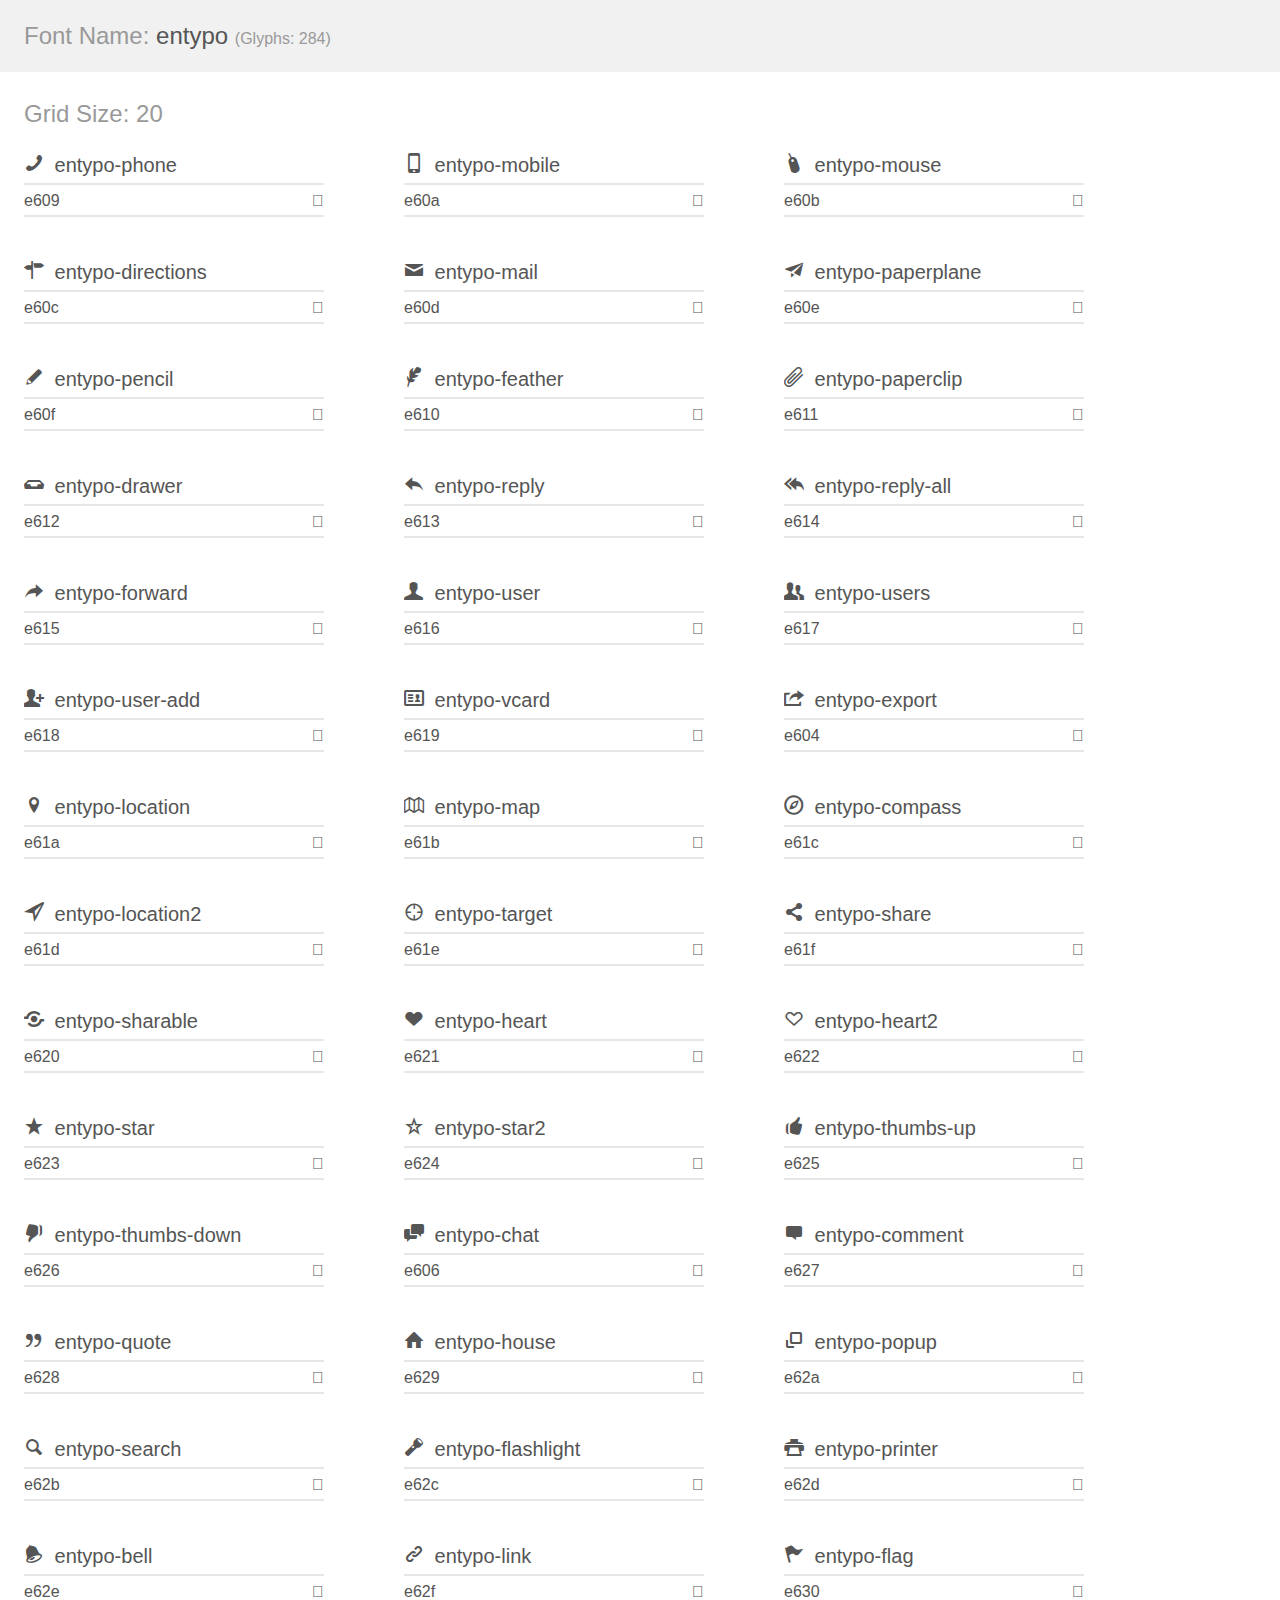
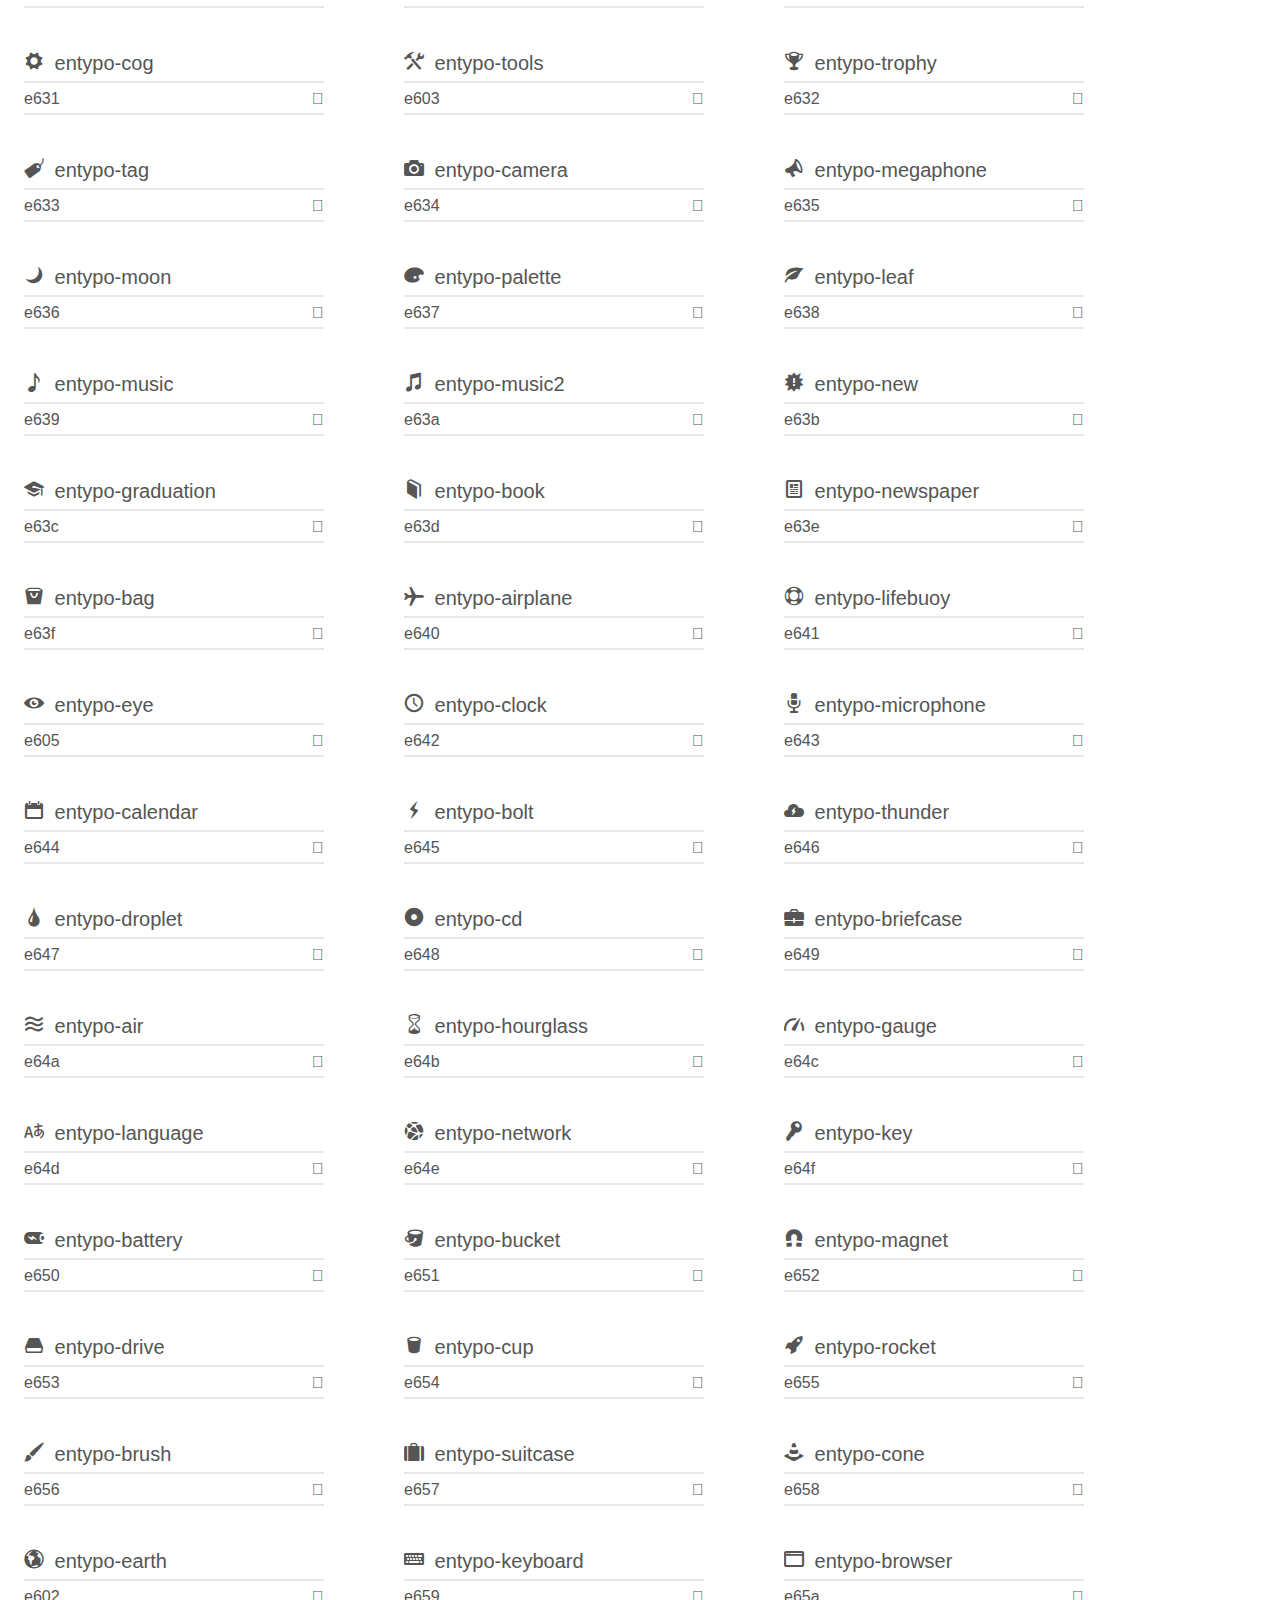
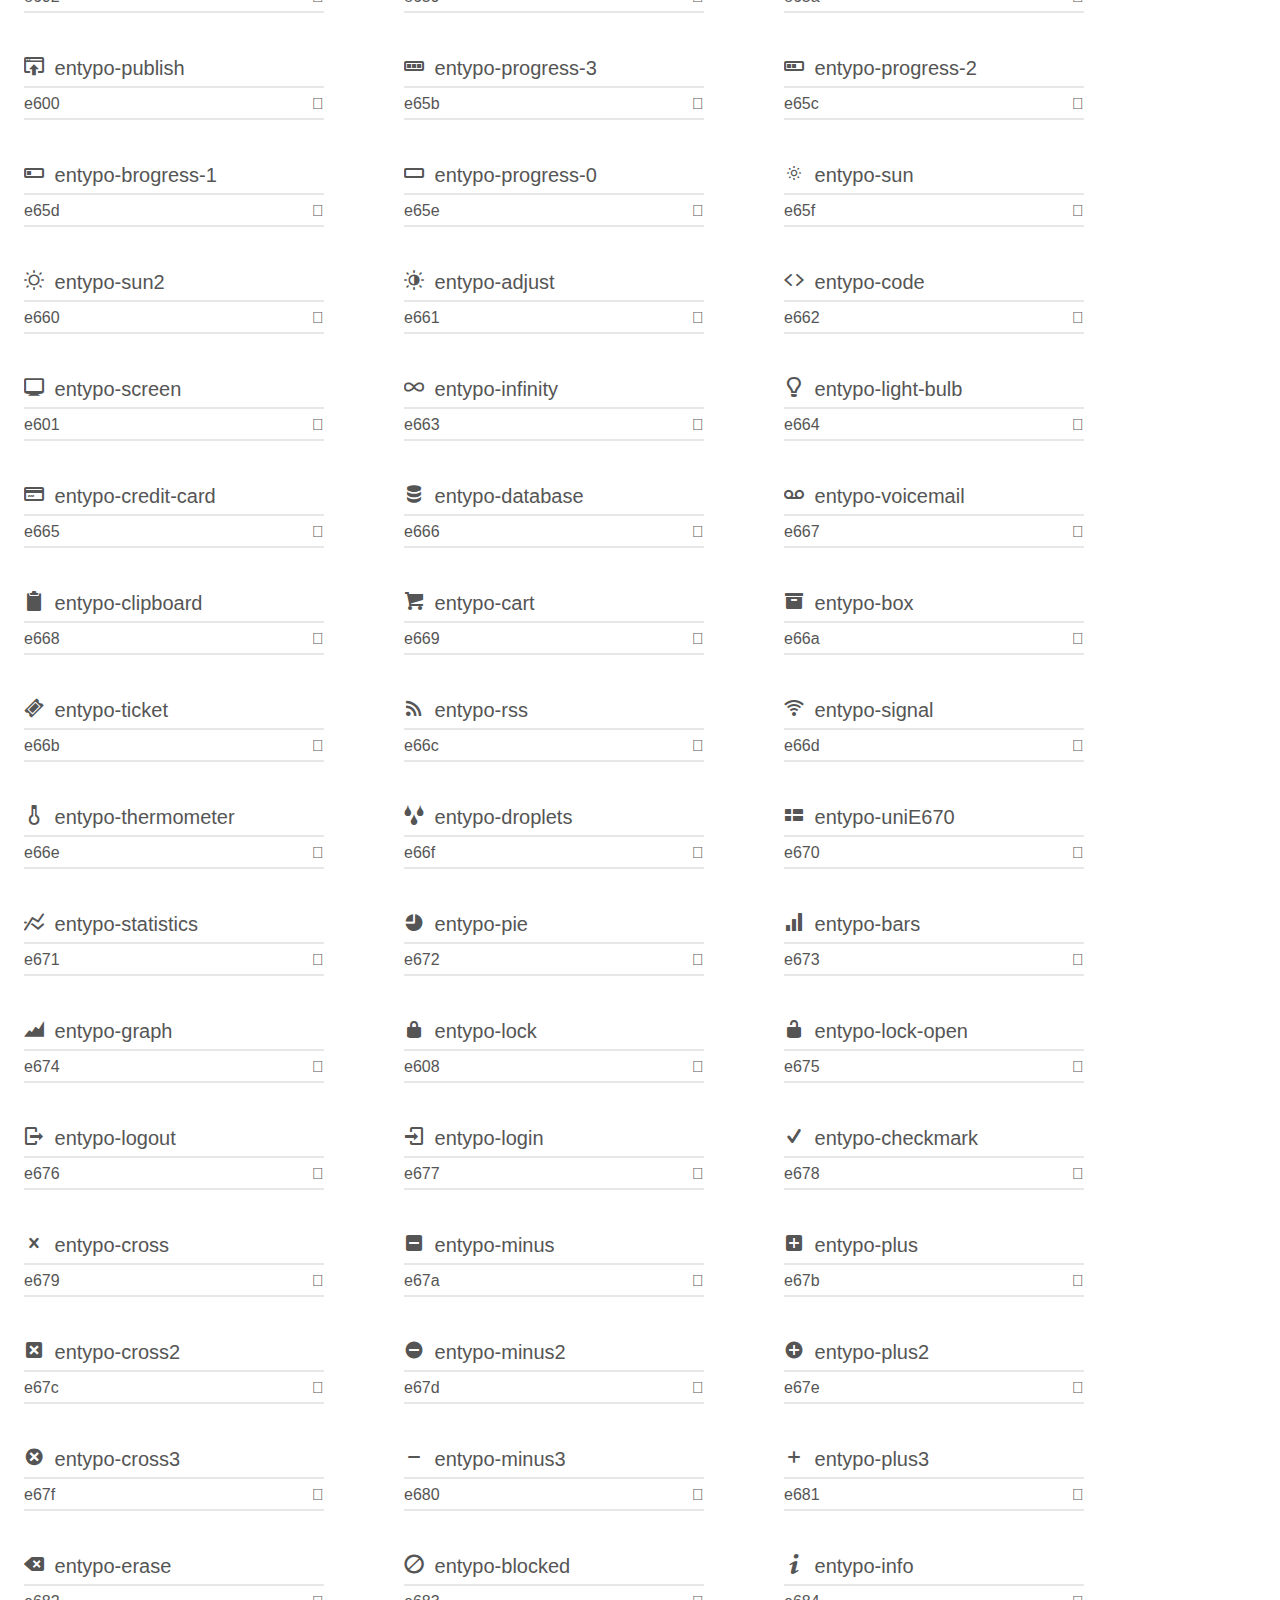
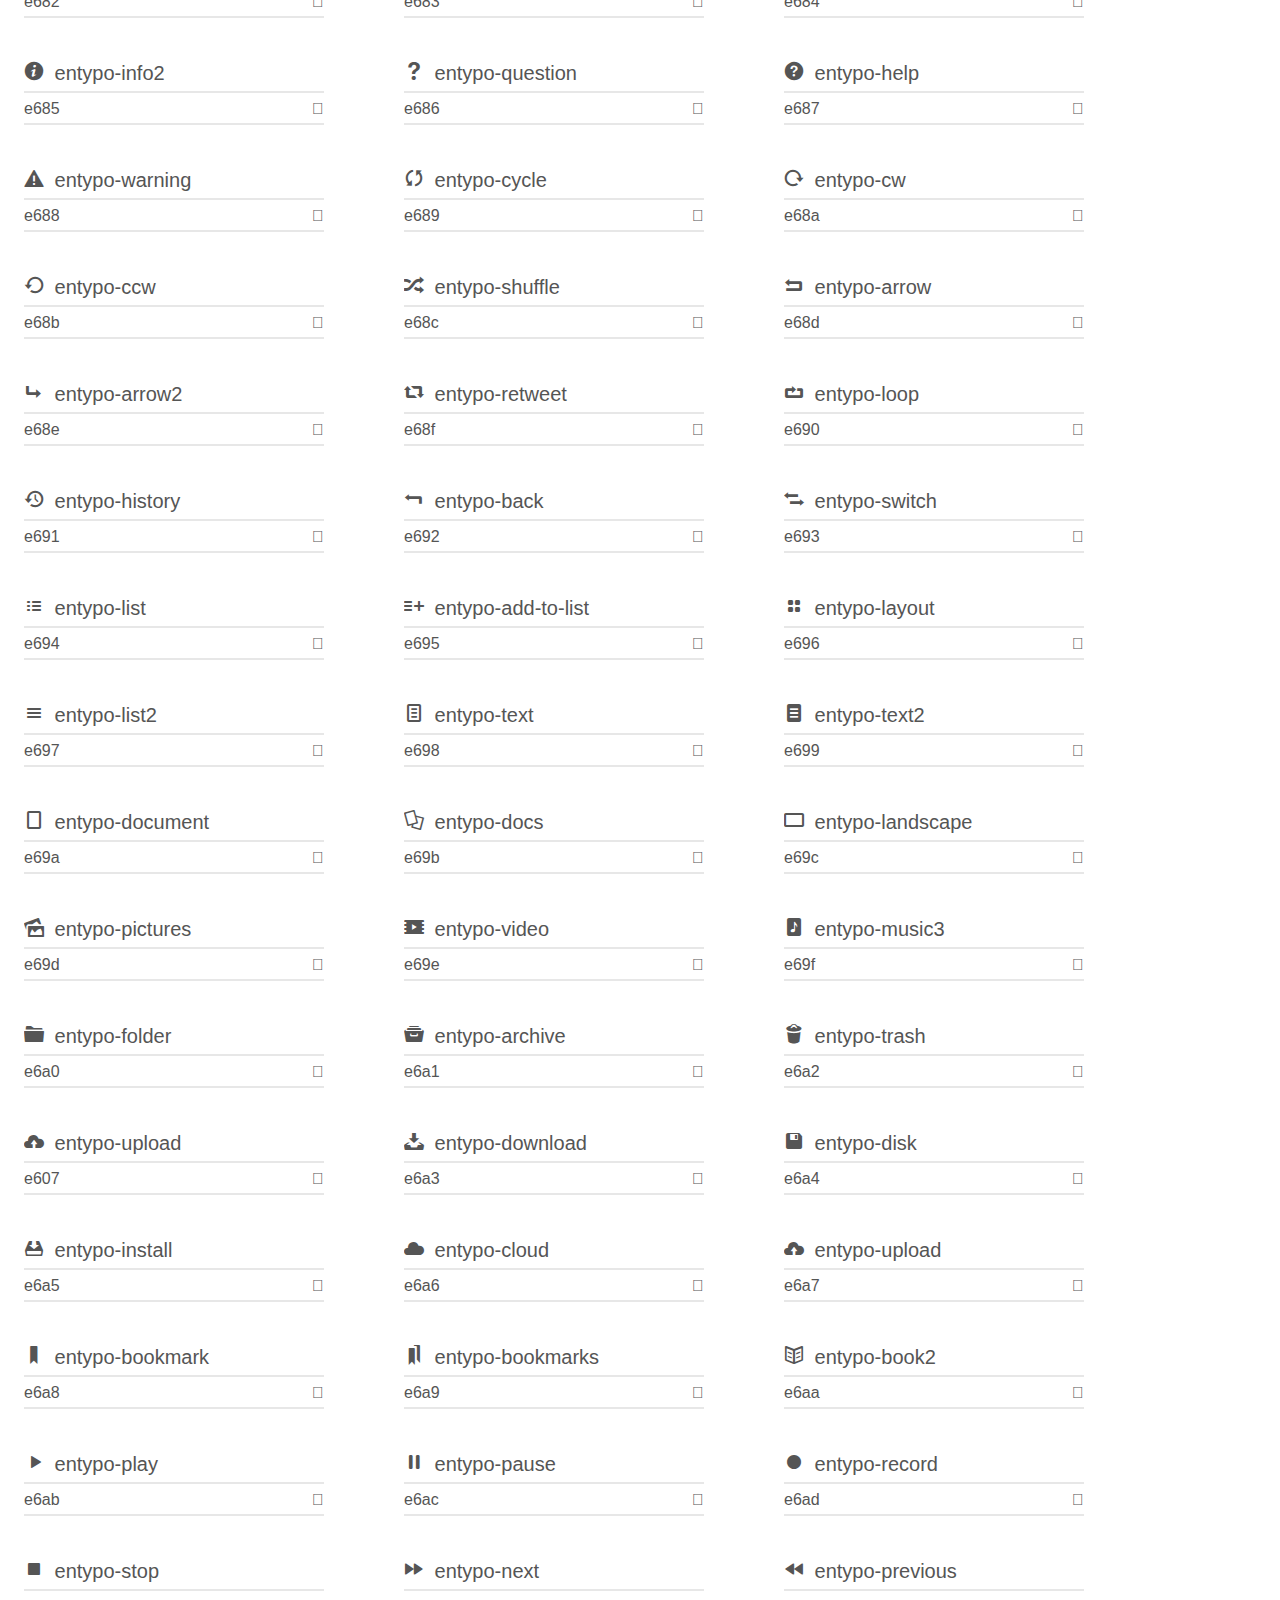
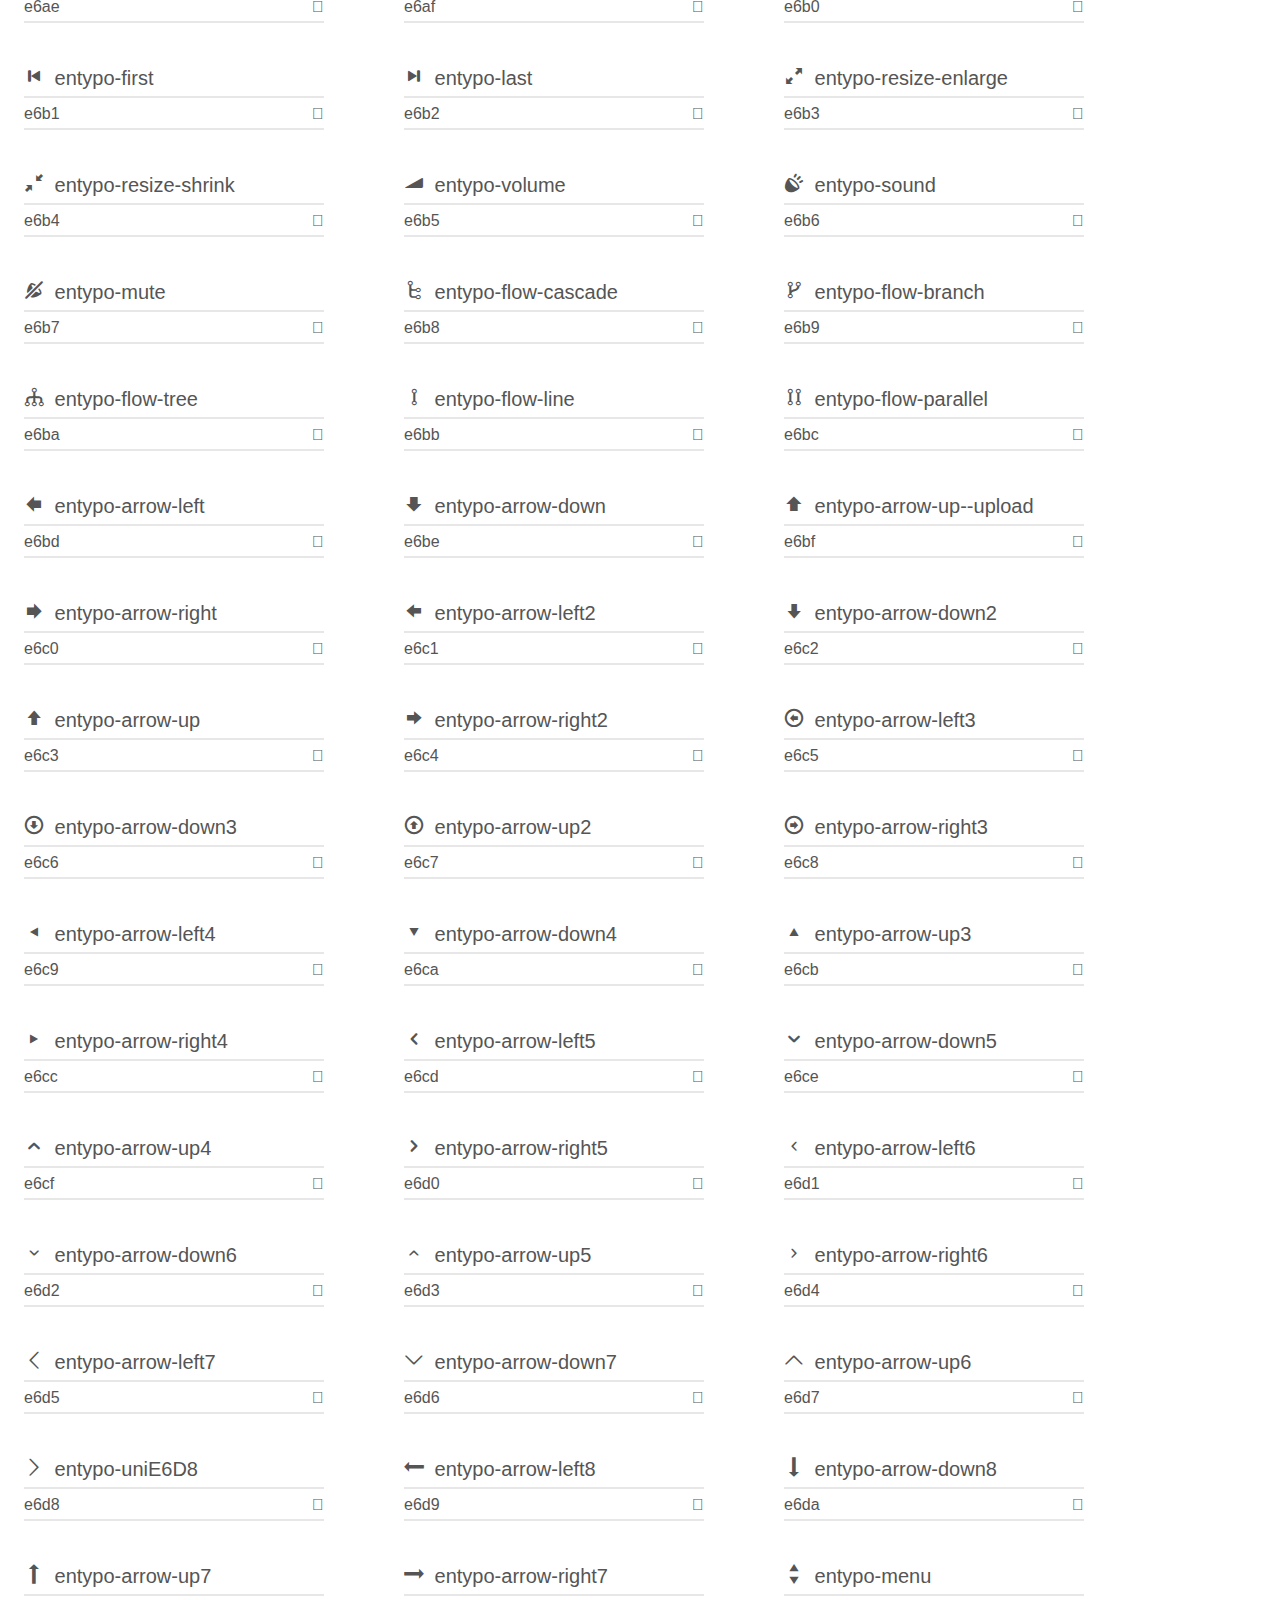
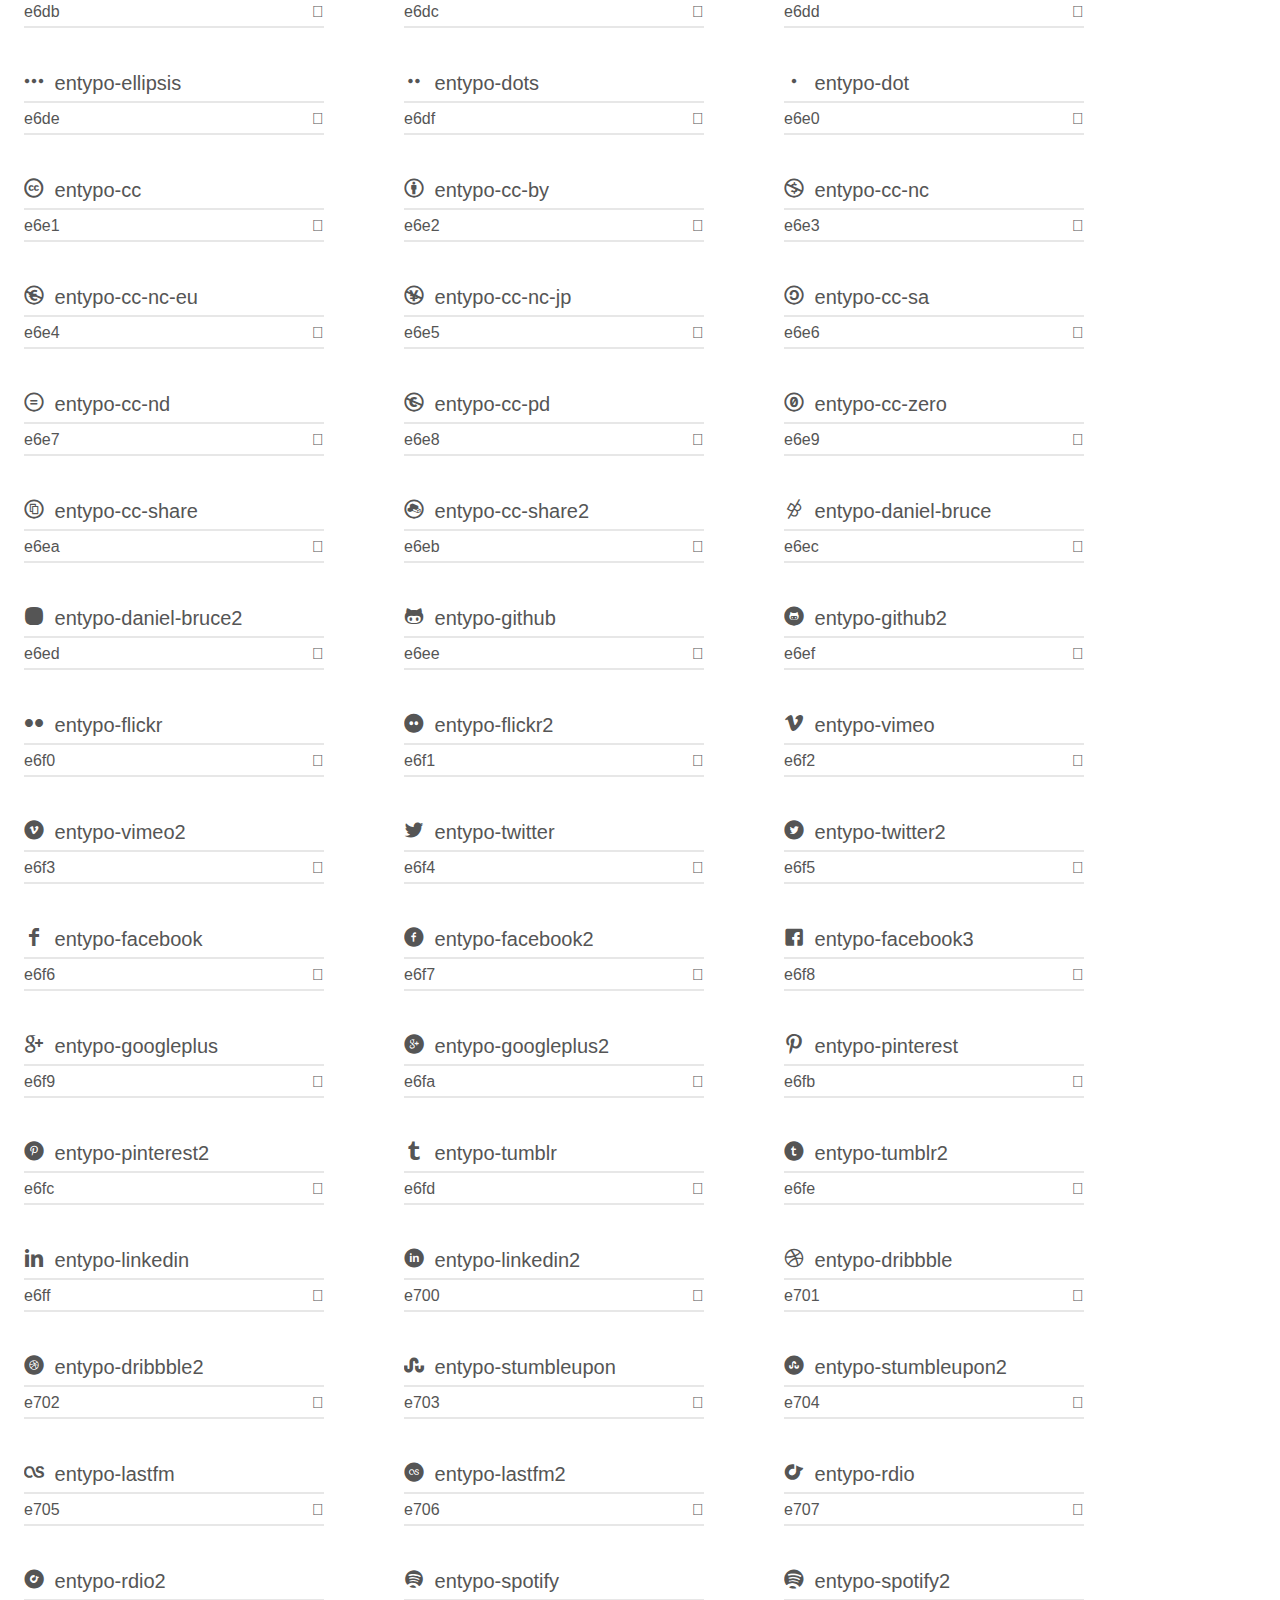
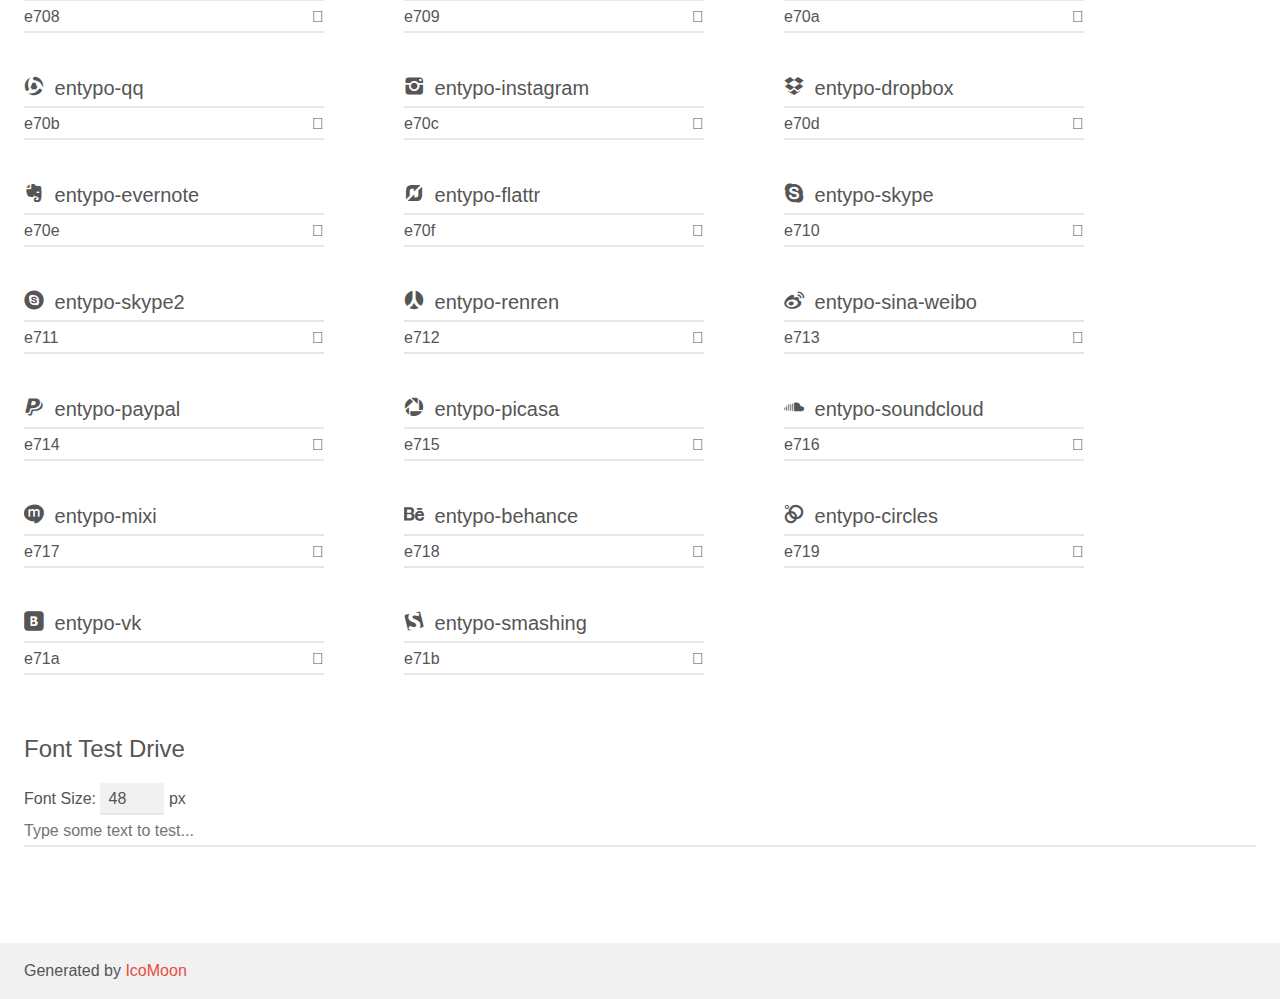
<file: test_ui/icons/entypo/demo.html>
<!doctype html>
<html>
<head>
	<meta charset="utf-8">
	<title>IcoMoon Demo</title>
	<meta name="description" content="An Icon Font Generated By IcoMoon.io">
	<meta name="viewport" content="width=device-width">
	<link rel="stylesheet" href="demo-files/demo.css">
	<link rel="stylesheet" href="style.css"></head>
<body>
	<div class="bgc1 clearfix">
		<h1 class="mhmm mvm"><span class="fgc1">Font Name:</span> entypo <small class="fgc1">(Glyphs:&nbsp;284)</small></h1>
	</div>
	<div class="clearfix mhl ptl">
		<h1 class="mvm mtn bshadow fgc1">Grid Size: 20</h1>
		<div class="glyph fs1">
			<div class="clearfix bshadow0 pbs">
				<span class="entypo-phone"></span><span class="mls"> entypo-phone</span>
			</div>
			<fieldset class="fs0 size1of1 clearfix">
				<input type="text" readonly value="e609" class="unit size1of2" />
				<input type="text" maxlength="1" readonly value="&#xe609;" class="unitRight size1of2 talign-right" />
			</fieldset>
			<div class="fs0 bshadow0 clearfix noLiga-true">
				<span class="unit pvs fgc1">liga: </span>
				<input type="text" readonly value="" class="liga unitRight" />
			</div>
		</div>
		<div class="glyph fs1">
			<div class="clearfix bshadow0 pbs">
				<span class="entypo-mobile"></span><span class="mls"> entypo-mobile</span>
			</div>
			<fieldset class="fs0 size1of1 clearfix">
				<input type="text" readonly value="e60a" class="unit size1of2" />
				<input type="text" maxlength="1" readonly value="&#xe60a;" class="unitRight size1of2 talign-right" />
			</fieldset>
			<div class="fs0 bshadow0 clearfix noLiga-true">
				<span class="unit pvs fgc1">liga: </span>
				<input type="text" readonly value="" class="liga unitRight" />
			</div>
		</div>
		<div class="glyph fs1">
			<div class="clearfix bshadow0 pbs">
				<span class="entypo-mouse"></span><span class="mls"> entypo-mouse</span>
			</div>
			<fieldset class="fs0 size1of1 clearfix">
				<input type="text" readonly value="e60b" class="unit size1of2" />
				<input type="text" maxlength="1" readonly value="&#xe60b;" class="unitRight size1of2 talign-right" />
			</fieldset>
			<div class="fs0 bshadow0 clearfix noLiga-true">
				<span class="unit pvs fgc1">liga: </span>
				<input type="text" readonly value="" class="liga unitRight" />
			</div>
		</div>
		<div class="glyph fs1">
			<div class="clearfix bshadow0 pbs">
				<span class="entypo-directions"></span><span class="mls"> entypo-directions</span>
			</div>
			<fieldset class="fs0 size1of1 clearfix">
				<input type="text" readonly value="e60c" class="unit size1of2" />
				<input type="text" maxlength="1" readonly value="&#xe60c;" class="unitRight size1of2 talign-right" />
			</fieldset>
			<div class="fs0 bshadow0 clearfix noLiga-true">
				<span class="unit pvs fgc1">liga: </span>
				<input type="text" readonly value="" class="liga unitRight" />
			</div>
		</div>
		<div class="glyph fs1">
			<div class="clearfix bshadow0 pbs">
				<span class="entypo-mail"></span><span class="mls"> entypo-mail</span>
			</div>
			<fieldset class="fs0 size1of1 clearfix">
				<input type="text" readonly value="e60d" class="unit size1of2" />
				<input type="text" maxlength="1" readonly value="&#xe60d;" class="unitRight size1of2 talign-right" />
			</fieldset>
			<div class="fs0 bshadow0 clearfix noLiga-true">
				<span class="unit pvs fgc1">liga: </span>
				<input type="text" readonly value="" class="liga unitRight" />
			</div>
		</div>
		<div class="glyph fs1">
			<div class="clearfix bshadow0 pbs">
				<span class="entypo-paperplane"></span><span class="mls"> entypo-paperplane</span>
			</div>
			<fieldset class="fs0 size1of1 clearfix">
				<input type="text" readonly value="e60e" class="unit size1of2" />
				<input type="text" maxlength="1" readonly value="&#xe60e;" class="unitRight size1of2 talign-right" />
			</fieldset>
			<div class="fs0 bshadow0 clearfix noLiga-true">
				<span class="unit pvs fgc1">liga: </span>
				<input type="text" readonly value="" class="liga unitRight" />
			</div>
		</div>
		<div class="glyph fs1">
			<div class="clearfix bshadow0 pbs">
				<span class="entypo-pencil"></span><span class="mls"> entypo-pencil</span>
			</div>
			<fieldset class="fs0 size1of1 clearfix">
				<input type="text" readonly value="e60f" class="unit size1of2" />
				<input type="text" maxlength="1" readonly value="&#xe60f;" class="unitRight size1of2 talign-right" />
			</fieldset>
			<div class="fs0 bshadow0 clearfix noLiga-true">
				<span class="unit pvs fgc1">liga: </span>
				<input type="text" readonly value="" class="liga unitRight" />
			</div>
		</div>
		<div class="glyph fs1">
			<div class="clearfix bshadow0 pbs">
				<span class="entypo-feather"></span><span class="mls"> entypo-feather</span>
			</div>
			<fieldset class="fs0 size1of1 clearfix">
				<input type="text" readonly value="e610" class="unit size1of2" />
				<input type="text" maxlength="1" readonly value="&#xe610;" class="unitRight size1of2 talign-right" />
			</fieldset>
			<div class="fs0 bshadow0 clearfix noLiga-true">
				<span class="unit pvs fgc1">liga: </span>
				<input type="text" readonly value="" class="liga unitRight" />
			</div>
		</div>
		<div class="glyph fs1">
			<div class="clearfix bshadow0 pbs">
				<span class="entypo-paperclip"></span><span class="mls"> entypo-paperclip</span>
			</div>
			<fieldset class="fs0 size1of1 clearfix">
				<input type="text" readonly value="e611" class="unit size1of2" />
				<input type="text" maxlength="1" readonly value="&#xe611;" class="unitRight size1of2 talign-right" />
			</fieldset>
			<div class="fs0 bshadow0 clearfix noLiga-true">
				<span class="unit pvs fgc1">liga: </span>
				<input type="text" readonly value="" class="liga unitRight" />
			</div>
		</div>
		<div class="glyph fs1">
			<div class="clearfix bshadow0 pbs">
				<span class="entypo-drawer"></span><span class="mls"> entypo-drawer</span>
			</div>
			<fieldset class="fs0 size1of1 clearfix">
				<input type="text" readonly value="e612" class="unit size1of2" />
				<input type="text" maxlength="1" readonly value="&#xe612;" class="unitRight size1of2 talign-right" />
			</fieldset>
			<div class="fs0 bshadow0 clearfix noLiga-true">
				<span class="unit pvs fgc1">liga: </span>
				<input type="text" readonly value="" class="liga unitRight" />
			</div>
		</div>
		<div class="glyph fs1">
			<div class="clearfix bshadow0 pbs">
				<span class="entypo-reply"></span><span class="mls"> entypo-reply</span>
			</div>
			<fieldset class="fs0 size1of1 clearfix">
				<input type="text" readonly value="e613" class="unit size1of2" />
				<input type="text" maxlength="1" readonly value="&#xe613;" class="unitRight size1of2 talign-right" />
			</fieldset>
			<div class="fs0 bshadow0 clearfix noLiga-true">
				<span class="unit pvs fgc1">liga: </span>
				<input type="text" readonly value="" class="liga unitRight" />
			</div>
		</div>
		<div class="glyph fs1">
			<div class="clearfix bshadow0 pbs">
				<span class="entypo-reply-all"></span><span class="mls"> entypo-reply-all</span>
			</div>
			<fieldset class="fs0 size1of1 clearfix">
				<input type="text" readonly value="e614" class="unit size1of2" />
				<input type="text" maxlength="1" readonly value="&#xe614;" class="unitRight size1of2 talign-right" />
			</fieldset>
			<div class="fs0 bshadow0 clearfix noLiga-true">
				<span class="unit pvs fgc1">liga: </span>
				<input type="text" readonly value="" class="liga unitRight" />
			</div>
		</div>
		<div class="glyph fs1">
			<div class="clearfix bshadow0 pbs">
				<span class="entypo-forward"></span><span class="mls"> entypo-forward</span>
			</div>
			<fieldset class="fs0 size1of1 clearfix">
				<input type="text" readonly value="e615" class="unit size1of2" />
				<input type="text" maxlength="1" readonly value="&#xe615;" class="unitRight size1of2 talign-right" />
			</fieldset>
			<div class="fs0 bshadow0 clearfix noLiga-true">
				<span class="unit pvs fgc1">liga: </span>
				<input type="text" readonly value="" class="liga unitRight" />
			</div>
		</div>
		<div class="glyph fs1">
			<div class="clearfix bshadow0 pbs">
				<span class="entypo-user"></span><span class="mls"> entypo-user</span>
			</div>
			<fieldset class="fs0 size1of1 clearfix">
				<input type="text" readonly value="e616" class="unit size1of2" />
				<input type="text" maxlength="1" readonly value="&#xe616;" class="unitRight size1of2 talign-right" />
			</fieldset>
			<div class="fs0 bshadow0 clearfix noLiga-true">
				<span class="unit pvs fgc1">liga: </span>
				<input type="text" readonly value="" class="liga unitRight" />
			</div>
		</div>
		<div class="glyph fs1">
			<div class="clearfix bshadow0 pbs">
				<span class="entypo-users"></span><span class="mls"> entypo-users</span>
			</div>
			<fieldset class="fs0 size1of1 clearfix">
				<input type="text" readonly value="e617" class="unit size1of2" />
				<input type="text" maxlength="1" readonly value="&#xe617;" class="unitRight size1of2 talign-right" />
			</fieldset>
			<div class="fs0 bshadow0 clearfix noLiga-true">
				<span class="unit pvs fgc1">liga: </span>
				<input type="text" readonly value="" class="liga unitRight" />
			</div>
		</div>
		<div class="glyph fs1">
			<div class="clearfix bshadow0 pbs">
				<span class="entypo-user-add"></span><span class="mls"> entypo-user-add</span>
			</div>
			<fieldset class="fs0 size1of1 clearfix">
				<input type="text" readonly value="e618" class="unit size1of2" />
				<input type="text" maxlength="1" readonly value="&#xe618;" class="unitRight size1of2 talign-right" />
			</fieldset>
			<div class="fs0 bshadow0 clearfix noLiga-true">
				<span class="unit pvs fgc1">liga: </span>
				<input type="text" readonly value="" class="liga unitRight" />
			</div>
		</div>
		<div class="glyph fs1">
			<div class="clearfix bshadow0 pbs">
				<span class="entypo-vcard"></span><span class="mls"> entypo-vcard</span>
			</div>
			<fieldset class="fs0 size1of1 clearfix">
				<input type="text" readonly value="e619" class="unit size1of2" />
				<input type="text" maxlength="1" readonly value="&#xe619;" class="unitRight size1of2 talign-right" />
			</fieldset>
			<div class="fs0 bshadow0 clearfix noLiga-true">
				<span class="unit pvs fgc1">liga: </span>
				<input type="text" readonly value="" class="liga unitRight" />
			</div>
		</div>
		<div class="glyph fs1">
			<div class="clearfix bshadow0 pbs">
				<span class="entypo-export"></span><span class="mls"> entypo-export</span>
			</div>
			<fieldset class="fs0 size1of1 clearfix">
				<input type="text" readonly value="e604" class="unit size1of2" />
				<input type="text" maxlength="1" readonly value="&#xe604;" class="unitRight size1of2 talign-right" />
			</fieldset>
			<div class="fs0 bshadow0 clearfix noLiga-true">
				<span class="unit pvs fgc1">liga: </span>
				<input type="text" readonly value="" class="liga unitRight" />
			</div>
		</div>
		<div class="glyph fs1">
			<div class="clearfix bshadow0 pbs">
				<span class="entypo-location"></span><span class="mls"> entypo-location</span>
			</div>
			<fieldset class="fs0 size1of1 clearfix">
				<input type="text" readonly value="e61a" class="unit size1of2" />
				<input type="text" maxlength="1" readonly value="&#xe61a;" class="unitRight size1of2 talign-right" />
			</fieldset>
			<div class="fs0 bshadow0 clearfix noLiga-true">
				<span class="unit pvs fgc1">liga: </span>
				<input type="text" readonly value="" class="liga unitRight" />
			</div>
		</div>
		<div class="glyph fs1">
			<div class="clearfix bshadow0 pbs">
				<span class="entypo-map"></span><span class="mls"> entypo-map</span>
			</div>
			<fieldset class="fs0 size1of1 clearfix">
				<input type="text" readonly value="e61b" class="unit size1of2" />
				<input type="text" maxlength="1" readonly value="&#xe61b;" class="unitRight size1of2 talign-right" />
			</fieldset>
			<div class="fs0 bshadow0 clearfix noLiga-true">
				<span class="unit pvs fgc1">liga: </span>
				<input type="text" readonly value="" class="liga unitRight" />
			</div>
		</div>
		<div class="glyph fs1">
			<div class="clearfix bshadow0 pbs">
				<span class="entypo-compass"></span><span class="mls"> entypo-compass</span>
			</div>
			<fieldset class="fs0 size1of1 clearfix">
				<input type="text" readonly value="e61c" class="unit size1of2" />
				<input type="text" maxlength="1" readonly value="&#xe61c;" class="unitRight size1of2 talign-right" />
			</fieldset>
			<div class="fs0 bshadow0 clearfix noLiga-true">
				<span class="unit pvs fgc1">liga: </span>
				<input type="text" readonly value="" class="liga unitRight" />
			</div>
		</div>
		<div class="glyph fs1">
			<div class="clearfix bshadow0 pbs">
				<span class="entypo-location2"></span><span class="mls"> entypo-location2</span>
			</div>
			<fieldset class="fs0 size1of1 clearfix">
				<input type="text" readonly value="e61d" class="unit size1of2" />
				<input type="text" maxlength="1" readonly value="&#xe61d;" class="unitRight size1of2 talign-right" />
			</fieldset>
			<div class="fs0 bshadow0 clearfix noLiga-true">
				<span class="unit pvs fgc1">liga: </span>
				<input type="text" readonly value="" class="liga unitRight" />
			</div>
		</div>
		<div class="glyph fs1">
			<div class="clearfix bshadow0 pbs">
				<span class="entypo-target"></span><span class="mls"> entypo-target</span>
			</div>
			<fieldset class="fs0 size1of1 clearfix">
				<input type="text" readonly value="e61e" class="unit size1of2" />
				<input type="text" maxlength="1" readonly value="&#xe61e;" class="unitRight size1of2 talign-right" />
			</fieldset>
			<div class="fs0 bshadow0 clearfix noLiga-true">
				<span class="unit pvs fgc1">liga: </span>
				<input type="text" readonly value="" class="liga unitRight" />
			</div>
		</div>
		<div class="glyph fs1">
			<div class="clearfix bshadow0 pbs">
				<span class="entypo-share"></span><span class="mls"> entypo-share</span>
			</div>
			<fieldset class="fs0 size1of1 clearfix">
				<input type="text" readonly value="e61f" class="unit size1of2" />
				<input type="text" maxlength="1" readonly value="&#xe61f;" class="unitRight size1of2 talign-right" />
			</fieldset>
			<div class="fs0 bshadow0 clearfix noLiga-true">
				<span class="unit pvs fgc1">liga: </span>
				<input type="text" readonly value="" class="liga unitRight" />
			</div>
		</div>
		<div class="glyph fs1">
			<div class="clearfix bshadow0 pbs">
				<span class="entypo-sharable"></span><span class="mls"> entypo-sharable</span>
			</div>
			<fieldset class="fs0 size1of1 clearfix">
				<input type="text" readonly value="e620" class="unit size1of2" />
				<input type="text" maxlength="1" readonly value="&#xe620;" class="unitRight size1of2 talign-right" />
			</fieldset>
			<div class="fs0 bshadow0 clearfix noLiga-true">
				<span class="unit pvs fgc1">liga: </span>
				<input type="text" readonly value="" class="liga unitRight" />
			</div>
		</div>
		<div class="glyph fs1">
			<div class="clearfix bshadow0 pbs">
				<span class="entypo-heart"></span><span class="mls"> entypo-heart</span>
			</div>
			<fieldset class="fs0 size1of1 clearfix">
				<input type="text" readonly value="e621" class="unit size1of2" />
				<input type="text" maxlength="1" readonly value="&#xe621;" class="unitRight size1of2 talign-right" />
			</fieldset>
			<div class="fs0 bshadow0 clearfix noLiga-true">
				<span class="unit pvs fgc1">liga: </span>
				<input type="text" readonly value="" class="liga unitRight" />
			</div>
		</div>
		<div class="glyph fs1">
			<div class="clearfix bshadow0 pbs">
				<span class="entypo-heart2"></span><span class="mls"> entypo-heart2</span>
			</div>
			<fieldset class="fs0 size1of1 clearfix">
				<input type="text" readonly value="e622" class="unit size1of2" />
				<input type="text" maxlength="1" readonly value="&#xe622;" class="unitRight size1of2 talign-right" />
			</fieldset>
			<div class="fs0 bshadow0 clearfix noLiga-true">
				<span class="unit pvs fgc1">liga: </span>
				<input type="text" readonly value="" class="liga unitRight" />
			</div>
		</div>
		<div class="glyph fs1">
			<div class="clearfix bshadow0 pbs">
				<span class="entypo-star"></span><span class="mls"> entypo-star</span>
			</div>
			<fieldset class="fs0 size1of1 clearfix">
				<input type="text" readonly value="e623" class="unit size1of2" />
				<input type="text" maxlength="1" readonly value="&#xe623;" class="unitRight size1of2 talign-right" />
			</fieldset>
			<div class="fs0 bshadow0 clearfix noLiga-true">
				<span class="unit pvs fgc1">liga: </span>
				<input type="text" readonly value="" class="liga unitRight" />
			</div>
		</div>
		<div class="glyph fs1">
			<div class="clearfix bshadow0 pbs">
				<span class="entypo-star2"></span><span class="mls"> entypo-star2</span>
			</div>
			<fieldset class="fs0 size1of1 clearfix">
				<input type="text" readonly value="e624" class="unit size1of2" />
				<input type="text" maxlength="1" readonly value="&#xe624;" class="unitRight size1of2 talign-right" />
			</fieldset>
			<div class="fs0 bshadow0 clearfix noLiga-true">
				<span class="unit pvs fgc1">liga: </span>
				<input type="text" readonly value="" class="liga unitRight" />
			</div>
		</div>
		<div class="glyph fs1">
			<div class="clearfix bshadow0 pbs">
				<span class="entypo-thumbs-up"></span><span class="mls"> entypo-thumbs-up</span>
			</div>
			<fieldset class="fs0 size1of1 clearfix">
				<input type="text" readonly value="e625" class="unit size1of2" />
				<input type="text" maxlength="1" readonly value="&#xe625;" class="unitRight size1of2 talign-right" />
			</fieldset>
			<div class="fs0 bshadow0 clearfix noLiga-true">
				<span class="unit pvs fgc1">liga: </span>
				<input type="text" readonly value="" class="liga unitRight" />
			</div>
		</div>
		<div class="glyph fs1">
			<div class="clearfix bshadow0 pbs">
				<span class="entypo-thumbs-down"></span><span class="mls"> entypo-thumbs-down</span>
			</div>
			<fieldset class="fs0 size1of1 clearfix">
				<input type="text" readonly value="e626" class="unit size1of2" />
				<input type="text" maxlength="1" readonly value="&#xe626;" class="unitRight size1of2 talign-right" />
			</fieldset>
			<div class="fs0 bshadow0 clearfix noLiga-true">
				<span class="unit pvs fgc1">liga: </span>
				<input type="text" readonly value="" class="liga unitRight" />
			</div>
		</div>
		<div class="glyph fs1">
			<div class="clearfix bshadow0 pbs">
				<span class="entypo-chat"></span><span class="mls"> entypo-chat</span>
			</div>
			<fieldset class="fs0 size1of1 clearfix">
				<input type="text" readonly value="e606" class="unit size1of2" />
				<input type="text" maxlength="1" readonly value="&#xe606;" class="unitRight size1of2 talign-right" />
			</fieldset>
			<div class="fs0 bshadow0 clearfix noLiga-true">
				<span class="unit pvs fgc1">liga: </span>
				<input type="text" readonly value="" class="liga unitRight" />
			</div>
		</div>
		<div class="glyph fs1">
			<div class="clearfix bshadow0 pbs">
				<span class="entypo-comment"></span><span class="mls"> entypo-comment</span>
			</div>
			<fieldset class="fs0 size1of1 clearfix">
				<input type="text" readonly value="e627" class="unit size1of2" />
				<input type="text" maxlength="1" readonly value="&#xe627;" class="unitRight size1of2 talign-right" />
			</fieldset>
			<div class="fs0 bshadow0 clearfix noLiga-true">
				<span class="unit pvs fgc1">liga: </span>
				<input type="text" readonly value="" class="liga unitRight" />
			</div>
		</div>
		<div class="glyph fs1">
			<div class="clearfix bshadow0 pbs">
				<span class="entypo-quote"></span><span class="mls"> entypo-quote</span>
			</div>
			<fieldset class="fs0 size1of1 clearfix">
				<input type="text" readonly value="e628" class="unit size1of2" />
				<input type="text" maxlength="1" readonly value="&#xe628;" class="unitRight size1of2 talign-right" />
			</fieldset>
			<div class="fs0 bshadow0 clearfix noLiga-true">
				<span class="unit pvs fgc1">liga: </span>
				<input type="text" readonly value="" class="liga unitRight" />
			</div>
		</div>
		<div class="glyph fs1">
			<div class="clearfix bshadow0 pbs">
				<span class="entypo-house"></span><span class="mls"> entypo-house</span>
			</div>
			<fieldset class="fs0 size1of1 clearfix">
				<input type="text" readonly value="e629" class="unit size1of2" />
				<input type="text" maxlength="1" readonly value="&#xe629;" class="unitRight size1of2 talign-right" />
			</fieldset>
			<div class="fs0 bshadow0 clearfix noLiga-true">
				<span class="unit pvs fgc1">liga: </span>
				<input type="text" readonly value="" class="liga unitRight" />
			</div>
		</div>
		<div class="glyph fs1">
			<div class="clearfix bshadow0 pbs">
				<span class="entypo-popup"></span><span class="mls"> entypo-popup</span>
			</div>
			<fieldset class="fs0 size1of1 clearfix">
				<input type="text" readonly value="e62a" class="unit size1of2" />
				<input type="text" maxlength="1" readonly value="&#xe62a;" class="unitRight size1of2 talign-right" />
			</fieldset>
			<div class="fs0 bshadow0 clearfix noLiga-true">
				<span class="unit pvs fgc1">liga: </span>
				<input type="text" readonly value="" class="liga unitRight" />
			</div>
		</div>
		<div class="glyph fs1">
			<div class="clearfix bshadow0 pbs">
				<span class="entypo-search"></span><span class="mls"> entypo-search</span>
			</div>
			<fieldset class="fs0 size1of1 clearfix">
				<input type="text" readonly value="e62b" class="unit size1of2" />
				<input type="text" maxlength="1" readonly value="&#xe62b;" class="unitRight size1of2 talign-right" />
			</fieldset>
			<div class="fs0 bshadow0 clearfix noLiga-true">
				<span class="unit pvs fgc1">liga: </span>
				<input type="text" readonly value="" class="liga unitRight" />
			</div>
		</div>
		<div class="glyph fs1">
			<div class="clearfix bshadow0 pbs">
				<span class="entypo-flashlight"></span><span class="mls"> entypo-flashlight</span>
			</div>
			<fieldset class="fs0 size1of1 clearfix">
				<input type="text" readonly value="e62c" class="unit size1of2" />
				<input type="text" maxlength="1" readonly value="&#xe62c;" class="unitRight size1of2 talign-right" />
			</fieldset>
			<div class="fs0 bshadow0 clearfix noLiga-true">
				<span class="unit pvs fgc1">liga: </span>
				<input type="text" readonly value="" class="liga unitRight" />
			</div>
		</div>
		<div class="glyph fs1">
			<div class="clearfix bshadow0 pbs">
				<span class="entypo-printer"></span><span class="mls"> entypo-printer</span>
			</div>
			<fieldset class="fs0 size1of1 clearfix">
				<input type="text" readonly value="e62d" class="unit size1of2" />
				<input type="text" maxlength="1" readonly value="&#xe62d;" class="unitRight size1of2 talign-right" />
			</fieldset>
			<div class="fs0 bshadow0 clearfix noLiga-true">
				<span class="unit pvs fgc1">liga: </span>
				<input type="text" readonly value="" class="liga unitRight" />
			</div>
		</div>
		<div class="glyph fs1">
			<div class="clearfix bshadow0 pbs">
				<span class="entypo-bell"></span><span class="mls"> entypo-bell</span>
			</div>
			<fieldset class="fs0 size1of1 clearfix">
				<input type="text" readonly value="e62e" class="unit size1of2" />
				<input type="text" maxlength="1" readonly value="&#xe62e;" class="unitRight size1of2 talign-right" />
			</fieldset>
			<div class="fs0 bshadow0 clearfix noLiga-true">
				<span class="unit pvs fgc1">liga: </span>
				<input type="text" readonly value="" class="liga unitRight" />
			</div>
		</div>
		<div class="glyph fs1">
			<div class="clearfix bshadow0 pbs">
				<span class="entypo-link"></span><span class="mls"> entypo-link</span>
			</div>
			<fieldset class="fs0 size1of1 clearfix">
				<input type="text" readonly value="e62f" class="unit size1of2" />
				<input type="text" maxlength="1" readonly value="&#xe62f;" class="unitRight size1of2 talign-right" />
			</fieldset>
			<div class="fs0 bshadow0 clearfix noLiga-true">
				<span class="unit pvs fgc1">liga: </span>
				<input type="text" readonly value="" class="liga unitRight" />
			</div>
		</div>
		<div class="glyph fs1">
			<div class="clearfix bshadow0 pbs">
				<span class="entypo-flag"></span><span class="mls"> entypo-flag</span>
			</div>
			<fieldset class="fs0 size1of1 clearfix">
				<input type="text" readonly value="e630" class="unit size1of2" />
				<input type="text" maxlength="1" readonly value="&#xe630;" class="unitRight size1of2 talign-right" />
			</fieldset>
			<div class="fs0 bshadow0 clearfix noLiga-true">
				<span class="unit pvs fgc1">liga: </span>
				<input type="text" readonly value="" class="liga unitRight" />
			</div>
		</div>
		<div class="glyph fs1">
			<div class="clearfix bshadow0 pbs">
				<span class="entypo-cog"></span><span class="mls"> entypo-cog</span>
			</div>
			<fieldset class="fs0 size1of1 clearfix">
				<input type="text" readonly value="e631" class="unit size1of2" />
				<input type="text" maxlength="1" readonly value="&#xe631;" class="unitRight size1of2 talign-right" />
			</fieldset>
			<div class="fs0 bshadow0 clearfix noLiga-true">
				<span class="unit pvs fgc1">liga: </span>
				<input type="text" readonly value="" class="liga unitRight" />
			</div>
		</div>
		<div class="glyph fs1">
			<div class="clearfix bshadow0 pbs">
				<span class="entypo-tools"></span><span class="mls"> entypo-tools</span>
			</div>
			<fieldset class="fs0 size1of1 clearfix">
				<input type="text" readonly value="e603" class="unit size1of2" />
				<input type="text" maxlength="1" readonly value="&#xe603;" class="unitRight size1of2 talign-right" />
			</fieldset>
			<div class="fs0 bshadow0 clearfix noLiga-true">
				<span class="unit pvs fgc1">liga: </span>
				<input type="text" readonly value="" class="liga unitRight" />
			</div>
		</div>
		<div class="glyph fs1">
			<div class="clearfix bshadow0 pbs">
				<span class="entypo-trophy"></span><span class="mls"> entypo-trophy</span>
			</div>
			<fieldset class="fs0 size1of1 clearfix">
				<input type="text" readonly value="e632" class="unit size1of2" />
				<input type="text" maxlength="1" readonly value="&#xe632;" class="unitRight size1of2 talign-right" />
			</fieldset>
			<div class="fs0 bshadow0 clearfix noLiga-true">
				<span class="unit pvs fgc1">liga: </span>
				<input type="text" readonly value="" class="liga unitRight" />
			</div>
		</div>
		<div class="glyph fs1">
			<div class="clearfix bshadow0 pbs">
				<span class="entypo-tag"></span><span class="mls"> entypo-tag</span>
			</div>
			<fieldset class="fs0 size1of1 clearfix">
				<input type="text" readonly value="e633" class="unit size1of2" />
				<input type="text" maxlength="1" readonly value="&#xe633;" class="unitRight size1of2 talign-right" />
			</fieldset>
			<div class="fs0 bshadow0 clearfix noLiga-true">
				<span class="unit pvs fgc1">liga: </span>
				<input type="text" readonly value="" class="liga unitRight" />
			</div>
		</div>
		<div class="glyph fs1">
			<div class="clearfix bshadow0 pbs">
				<span class="entypo-camera"></span><span class="mls"> entypo-camera</span>
			</div>
			<fieldset class="fs0 size1of1 clearfix">
				<input type="text" readonly value="e634" class="unit size1of2" />
				<input type="text" maxlength="1" readonly value="&#xe634;" class="unitRight size1of2 talign-right" />
			</fieldset>
			<div class="fs0 bshadow0 clearfix noLiga-true">
				<span class="unit pvs fgc1">liga: </span>
				<input type="text" readonly value="" class="liga unitRight" />
			</div>
		</div>
		<div class="glyph fs1">
			<div class="clearfix bshadow0 pbs">
				<span class="entypo-megaphone"></span><span class="mls"> entypo-megaphone</span>
			</div>
			<fieldset class="fs0 size1of1 clearfix">
				<input type="text" readonly value="e635" class="unit size1of2" />
				<input type="text" maxlength="1" readonly value="&#xe635;" class="unitRight size1of2 talign-right" />
			</fieldset>
			<div class="fs0 bshadow0 clearfix noLiga-true">
				<span class="unit pvs fgc1">liga: </span>
				<input type="text" readonly value="" class="liga unitRight" />
			</div>
		</div>
		<div class="glyph fs1">
			<div class="clearfix bshadow0 pbs">
				<span class="entypo-moon"></span><span class="mls"> entypo-moon</span>
			</div>
			<fieldset class="fs0 size1of1 clearfix">
				<input type="text" readonly value="e636" class="unit size1of2" />
				<input type="text" maxlength="1" readonly value="&#xe636;" class="unitRight size1of2 talign-right" />
			</fieldset>
			<div class="fs0 bshadow0 clearfix noLiga-true">
				<span class="unit pvs fgc1">liga: </span>
				<input type="text" readonly value="" class="liga unitRight" />
			</div>
		</div>
		<div class="glyph fs1">
			<div class="clearfix bshadow0 pbs">
				<span class="entypo-palette"></span><span class="mls"> entypo-palette</span>
			</div>
			<fieldset class="fs0 size1of1 clearfix">
				<input type="text" readonly value="e637" class="unit size1of2" />
				<input type="text" maxlength="1" readonly value="&#xe637;" class="unitRight size1of2 talign-right" />
			</fieldset>
			<div class="fs0 bshadow0 clearfix noLiga-true">
				<span class="unit pvs fgc1">liga: </span>
				<input type="text" readonly value="" class="liga unitRight" />
			</div>
		</div>
		<div class="glyph fs1">
			<div class="clearfix bshadow0 pbs">
				<span class="entypo-leaf"></span><span class="mls"> entypo-leaf</span>
			</div>
			<fieldset class="fs0 size1of1 clearfix">
				<input type="text" readonly value="e638" class="unit size1of2" />
				<input type="text" maxlength="1" readonly value="&#xe638;" class="unitRight size1of2 talign-right" />
			</fieldset>
			<div class="fs0 bshadow0 clearfix noLiga-true">
				<span class="unit pvs fgc1">liga: </span>
				<input type="text" readonly value="" class="liga unitRight" />
			</div>
		</div>
		<div class="glyph fs1">
			<div class="clearfix bshadow0 pbs">
				<span class="entypo-music"></span><span class="mls"> entypo-music</span>
			</div>
			<fieldset class="fs0 size1of1 clearfix">
				<input type="text" readonly value="e639" class="unit size1of2" />
				<input type="text" maxlength="1" readonly value="&#xe639;" class="unitRight size1of2 talign-right" />
			</fieldset>
			<div class="fs0 bshadow0 clearfix noLiga-true">
				<span class="unit pvs fgc1">liga: </span>
				<input type="text" readonly value="" class="liga unitRight" />
			</div>
		</div>
		<div class="glyph fs1">
			<div class="clearfix bshadow0 pbs">
				<span class="entypo-music2"></span><span class="mls"> entypo-music2</span>
			</div>
			<fieldset class="fs0 size1of1 clearfix">
				<input type="text" readonly value="e63a" class="unit size1of2" />
				<input type="text" maxlength="1" readonly value="&#xe63a;" class="unitRight size1of2 talign-right" />
			</fieldset>
			<div class="fs0 bshadow0 clearfix noLiga-true">
				<span class="unit pvs fgc1">liga: </span>
				<input type="text" readonly value="" class="liga unitRight" />
			</div>
		</div>
		<div class="glyph fs1">
			<div class="clearfix bshadow0 pbs">
				<span class="entypo-new"></span><span class="mls"> entypo-new</span>
			</div>
			<fieldset class="fs0 size1of1 clearfix">
				<input type="text" readonly value="e63b" class="unit size1of2" />
				<input type="text" maxlength="1" readonly value="&#xe63b;" class="unitRight size1of2 talign-right" />
			</fieldset>
			<div class="fs0 bshadow0 clearfix noLiga-true">
				<span class="unit pvs fgc1">liga: </span>
				<input type="text" readonly value="" class="liga unitRight" />
			</div>
		</div>
		<div class="glyph fs1">
			<div class="clearfix bshadow0 pbs">
				<span class="entypo-graduation"></span><span class="mls"> entypo-graduation</span>
			</div>
			<fieldset class="fs0 size1of1 clearfix">
				<input type="text" readonly value="e63c" class="unit size1of2" />
				<input type="text" maxlength="1" readonly value="&#xe63c;" class="unitRight size1of2 talign-right" />
			</fieldset>
			<div class="fs0 bshadow0 clearfix noLiga-true">
				<span class="unit pvs fgc1">liga: </span>
				<input type="text" readonly value="" class="liga unitRight" />
			</div>
		</div>
		<div class="glyph fs1">
			<div class="clearfix bshadow0 pbs">
				<span class="entypo-book"></span><span class="mls"> entypo-book</span>
			</div>
			<fieldset class="fs0 size1of1 clearfix">
				<input type="text" readonly value="e63d" class="unit size1of2" />
				<input type="text" maxlength="1" readonly value="&#xe63d;" class="unitRight size1of2 talign-right" />
			</fieldset>
			<div class="fs0 bshadow0 clearfix noLiga-true">
				<span class="unit pvs fgc1">liga: </span>
				<input type="text" readonly value="" class="liga unitRight" />
			</div>
		</div>
		<div class="glyph fs1">
			<div class="clearfix bshadow0 pbs">
				<span class="entypo-newspaper"></span><span class="mls"> entypo-newspaper</span>
			</div>
			<fieldset class="fs0 size1of1 clearfix">
				<input type="text" readonly value="e63e" class="unit size1of2" />
				<input type="text" maxlength="1" readonly value="&#xe63e;" class="unitRight size1of2 talign-right" />
			</fieldset>
			<div class="fs0 bshadow0 clearfix noLiga-true">
				<span class="unit pvs fgc1">liga: </span>
				<input type="text" readonly value="" class="liga unitRight" />
			</div>
		</div>
		<div class="glyph fs1">
			<div class="clearfix bshadow0 pbs">
				<span class="entypo-bag"></span><span class="mls"> entypo-bag</span>
			</div>
			<fieldset class="fs0 size1of1 clearfix">
				<input type="text" readonly value="e63f" class="unit size1of2" />
				<input type="text" maxlength="1" readonly value="&#xe63f;" class="unitRight size1of2 talign-right" />
			</fieldset>
			<div class="fs0 bshadow0 clearfix noLiga-true">
				<span class="unit pvs fgc1">liga: </span>
				<input type="text" readonly value="" class="liga unitRight" />
			</div>
		</div>
		<div class="glyph fs1">
			<div class="clearfix bshadow0 pbs">
				<span class="entypo-airplane"></span><span class="mls"> entypo-airplane</span>
			</div>
			<fieldset class="fs0 size1of1 clearfix">
				<input type="text" readonly value="e640" class="unit size1of2" />
				<input type="text" maxlength="1" readonly value="&#xe640;" class="unitRight size1of2 talign-right" />
			</fieldset>
			<div class="fs0 bshadow0 clearfix noLiga-true">
				<span class="unit pvs fgc1">liga: </span>
				<input type="text" readonly value="" class="liga unitRight" />
			</div>
		</div>
		<div class="glyph fs1">
			<div class="clearfix bshadow0 pbs">
				<span class="entypo-lifebuoy"></span><span class="mls"> entypo-lifebuoy</span>
			</div>
			<fieldset class="fs0 size1of1 clearfix">
				<input type="text" readonly value="e641" class="unit size1of2" />
				<input type="text" maxlength="1" readonly value="&#xe641;" class="unitRight size1of2 talign-right" />
			</fieldset>
			<div class="fs0 bshadow0 clearfix noLiga-true">
				<span class="unit pvs fgc1">liga: </span>
				<input type="text" readonly value="" class="liga unitRight" />
			</div>
		</div>
		<div class="glyph fs1">
			<div class="clearfix bshadow0 pbs">
				<span class="entypo-eye"></span><span class="mls"> entypo-eye</span>
			</div>
			<fieldset class="fs0 size1of1 clearfix">
				<input type="text" readonly value="e605" class="unit size1of2" />
				<input type="text" maxlength="1" readonly value="&#xe605;" class="unitRight size1of2 talign-right" />
			</fieldset>
			<div class="fs0 bshadow0 clearfix noLiga-true">
				<span class="unit pvs fgc1">liga: </span>
				<input type="text" readonly value="" class="liga unitRight" />
			</div>
		</div>
		<div class="glyph fs1">
			<div class="clearfix bshadow0 pbs">
				<span class="entypo-clock"></span><span class="mls"> entypo-clock</span>
			</div>
			<fieldset class="fs0 size1of1 clearfix">
				<input type="text" readonly value="e642" class="unit size1of2" />
				<input type="text" maxlength="1" readonly value="&#xe642;" class="unitRight size1of2 talign-right" />
			</fieldset>
			<div class="fs0 bshadow0 clearfix noLiga-true">
				<span class="unit pvs fgc1">liga: </span>
				<input type="text" readonly value="" class="liga unitRight" />
			</div>
		</div>
		<div class="glyph fs1">
			<div class="clearfix bshadow0 pbs">
				<span class="entypo-microphone"></span><span class="mls"> entypo-microphone</span>
			</div>
			<fieldset class="fs0 size1of1 clearfix">
				<input type="text" readonly value="e643" class="unit size1of2" />
				<input type="text" maxlength="1" readonly value="&#xe643;" class="unitRight size1of2 talign-right" />
			</fieldset>
			<div class="fs0 bshadow0 clearfix noLiga-true">
				<span class="unit pvs fgc1">liga: </span>
				<input type="text" readonly value="" class="liga unitRight" />
			</div>
		</div>
		<div class="glyph fs1">
			<div class="clearfix bshadow0 pbs">
				<span class="entypo-calendar"></span><span class="mls"> entypo-calendar</span>
			</div>
			<fieldset class="fs0 size1of1 clearfix">
				<input type="text" readonly value="e644" class="unit size1of2" />
				<input type="text" maxlength="1" readonly value="&#xe644;" class="unitRight size1of2 talign-right" />
			</fieldset>
			<div class="fs0 bshadow0 clearfix noLiga-true">
				<span class="unit pvs fgc1">liga: </span>
				<input type="text" readonly value="" class="liga unitRight" />
			</div>
		</div>
		<div class="glyph fs1">
			<div class="clearfix bshadow0 pbs">
				<span class="entypo-bolt"></span><span class="mls"> entypo-bolt</span>
			</div>
			<fieldset class="fs0 size1of1 clearfix">
				<input type="text" readonly value="e645" class="unit size1of2" />
				<input type="text" maxlength="1" readonly value="&#xe645;" class="unitRight size1of2 talign-right" />
			</fieldset>
			<div class="fs0 bshadow0 clearfix noLiga-true">
				<span class="unit pvs fgc1">liga: </span>
				<input type="text" readonly value="" class="liga unitRight" />
			</div>
		</div>
		<div class="glyph fs1">
			<div class="clearfix bshadow0 pbs">
				<span class="entypo-thunder"></span><span class="mls"> entypo-thunder</span>
			</div>
			<fieldset class="fs0 size1of1 clearfix">
				<input type="text" readonly value="e646" class="unit size1of2" />
				<input type="text" maxlength="1" readonly value="&#xe646;" class="unitRight size1of2 talign-right" />
			</fieldset>
			<div class="fs0 bshadow0 clearfix noLiga-true">
				<span class="unit pvs fgc1">liga: </span>
				<input type="text" readonly value="" class="liga unitRight" />
			</div>
		</div>
		<div class="glyph fs1">
			<div class="clearfix bshadow0 pbs">
				<span class="entypo-droplet"></span><span class="mls"> entypo-droplet</span>
			</div>
			<fieldset class="fs0 size1of1 clearfix">
				<input type="text" readonly value="e647" class="unit size1of2" />
				<input type="text" maxlength="1" readonly value="&#xe647;" class="unitRight size1of2 talign-right" />
			</fieldset>
			<div class="fs0 bshadow0 clearfix noLiga-true">
				<span class="unit pvs fgc1">liga: </span>
				<input type="text" readonly value="" class="liga unitRight" />
			</div>
		</div>
		<div class="glyph fs1">
			<div class="clearfix bshadow0 pbs">
				<span class="entypo-cd"></span><span class="mls"> entypo-cd</span>
			</div>
			<fieldset class="fs0 size1of1 clearfix">
				<input type="text" readonly value="e648" class="unit size1of2" />
				<input type="text" maxlength="1" readonly value="&#xe648;" class="unitRight size1of2 talign-right" />
			</fieldset>
			<div class="fs0 bshadow0 clearfix noLiga-true">
				<span class="unit pvs fgc1">liga: </span>
				<input type="text" readonly value="" class="liga unitRight" />
			</div>
		</div>
		<div class="glyph fs1">
			<div class="clearfix bshadow0 pbs">
				<span class="entypo-briefcase"></span><span class="mls"> entypo-briefcase</span>
			</div>
			<fieldset class="fs0 size1of1 clearfix">
				<input type="text" readonly value="e649" class="unit size1of2" />
				<input type="text" maxlength="1" readonly value="&#xe649;" class="unitRight size1of2 talign-right" />
			</fieldset>
			<div class="fs0 bshadow0 clearfix noLiga-true">
				<span class="unit pvs fgc1">liga: </span>
				<input type="text" readonly value="" class="liga unitRight" />
			</div>
		</div>
		<div class="glyph fs1">
			<div class="clearfix bshadow0 pbs">
				<span class="entypo-air"></span><span class="mls"> entypo-air</span>
			</div>
			<fieldset class="fs0 size1of1 clearfix">
				<input type="text" readonly value="e64a" class="unit size1of2" />
				<input type="text" maxlength="1" readonly value="&#xe64a;" class="unitRight size1of2 talign-right" />
			</fieldset>
			<div class="fs0 bshadow0 clearfix noLiga-true">
				<span class="unit pvs fgc1">liga: </span>
				<input type="text" readonly value="" class="liga unitRight" />
			</div>
		</div>
		<div class="glyph fs1">
			<div class="clearfix bshadow0 pbs">
				<span class="entypo-hourglass"></span><span class="mls"> entypo-hourglass</span>
			</div>
			<fieldset class="fs0 size1of1 clearfix">
				<input type="text" readonly value="e64b" class="unit size1of2" />
				<input type="text" maxlength="1" readonly value="&#xe64b;" class="unitRight size1of2 talign-right" />
			</fieldset>
			<div class="fs0 bshadow0 clearfix noLiga-true">
				<span class="unit pvs fgc1">liga: </span>
				<input type="text" readonly value="" class="liga unitRight" />
			</div>
		</div>
		<div class="glyph fs1">
			<div class="clearfix bshadow0 pbs">
				<span class="entypo-gauge"></span><span class="mls"> entypo-gauge</span>
			</div>
			<fieldset class="fs0 size1of1 clearfix">
				<input type="text" readonly value="e64c" class="unit size1of2" />
				<input type="text" maxlength="1" readonly value="&#xe64c;" class="unitRight size1of2 talign-right" />
			</fieldset>
			<div class="fs0 bshadow0 clearfix noLiga-true">
				<span class="unit pvs fgc1">liga: </span>
				<input type="text" readonly value="" class="liga unitRight" />
			</div>
		</div>
		<div class="glyph fs1">
			<div class="clearfix bshadow0 pbs">
				<span class="entypo-language"></span><span class="mls"> entypo-language</span>
			</div>
			<fieldset class="fs0 size1of1 clearfix">
				<input type="text" readonly value="e64d" class="unit size1of2" />
				<input type="text" maxlength="1" readonly value="&#xe64d;" class="unitRight size1of2 talign-right" />
			</fieldset>
			<div class="fs0 bshadow0 clearfix noLiga-true">
				<span class="unit pvs fgc1">liga: </span>
				<input type="text" readonly value="" class="liga unitRight" />
			</div>
		</div>
		<div class="glyph fs1">
			<div class="clearfix bshadow0 pbs">
				<span class="entypo-network"></span><span class="mls"> entypo-network</span>
			</div>
			<fieldset class="fs0 size1of1 clearfix">
				<input type="text" readonly value="e64e" class="unit size1of2" />
				<input type="text" maxlength="1" readonly value="&#xe64e;" class="unitRight size1of2 talign-right" />
			</fieldset>
			<div class="fs0 bshadow0 clearfix noLiga-true">
				<span class="unit pvs fgc1">liga: </span>
				<input type="text" readonly value="" class="liga unitRight" />
			</div>
		</div>
		<div class="glyph fs1">
			<div class="clearfix bshadow0 pbs">
				<span class="entypo-key"></span><span class="mls"> entypo-key</span>
			</div>
			<fieldset class="fs0 size1of1 clearfix">
				<input type="text" readonly value="e64f" class="unit size1of2" />
				<input type="text" maxlength="1" readonly value="&#xe64f;" class="unitRight size1of2 talign-right" />
			</fieldset>
			<div class="fs0 bshadow0 clearfix noLiga-true">
				<span class="unit pvs fgc1">liga: </span>
				<input type="text" readonly value="" class="liga unitRight" />
			</div>
		</div>
		<div class="glyph fs1">
			<div class="clearfix bshadow0 pbs">
				<span class="entypo-battery"></span><span class="mls"> entypo-battery</span>
			</div>
			<fieldset class="fs0 size1of1 clearfix">
				<input type="text" readonly value="e650" class="unit size1of2" />
				<input type="text" maxlength="1" readonly value="&#xe650;" class="unitRight size1of2 talign-right" />
			</fieldset>
			<div class="fs0 bshadow0 clearfix noLiga-true">
				<span class="unit pvs fgc1">liga: </span>
				<input type="text" readonly value="" class="liga unitRight" />
			</div>
		</div>
		<div class="glyph fs1">
			<div class="clearfix bshadow0 pbs">
				<span class="entypo-bucket"></span><span class="mls"> entypo-bucket</span>
			</div>
			<fieldset class="fs0 size1of1 clearfix">
				<input type="text" readonly value="e651" class="unit size1of2" />
				<input type="text" maxlength="1" readonly value="&#xe651;" class="unitRight size1of2 talign-right" />
			</fieldset>
			<div class="fs0 bshadow0 clearfix noLiga-true">
				<span class="unit pvs fgc1">liga: </span>
				<input type="text" readonly value="" class="liga unitRight" />
			</div>
		</div>
		<div class="glyph fs1">
			<div class="clearfix bshadow0 pbs">
				<span class="entypo-magnet"></span><span class="mls"> entypo-magnet</span>
			</div>
			<fieldset class="fs0 size1of1 clearfix">
				<input type="text" readonly value="e652" class="unit size1of2" />
				<input type="text" maxlength="1" readonly value="&#xe652;" class="unitRight size1of2 talign-right" />
			</fieldset>
			<div class="fs0 bshadow0 clearfix noLiga-true">
				<span class="unit pvs fgc1">liga: </span>
				<input type="text" readonly value="" class="liga unitRight" />
			</div>
		</div>
		<div class="glyph fs1">
			<div class="clearfix bshadow0 pbs">
				<span class="entypo-drive"></span><span class="mls"> entypo-drive</span>
			</div>
			<fieldset class="fs0 size1of1 clearfix">
				<input type="text" readonly value="e653" class="unit size1of2" />
				<input type="text" maxlength="1" readonly value="&#xe653;" class="unitRight size1of2 talign-right" />
			</fieldset>
			<div class="fs0 bshadow0 clearfix noLiga-true">
				<span class="unit pvs fgc1">liga: </span>
				<input type="text" readonly value="" class="liga unitRight" />
			</div>
		</div>
		<div class="glyph fs1">
			<div class="clearfix bshadow0 pbs">
				<span class="entypo-cup"></span><span class="mls"> entypo-cup</span>
			</div>
			<fieldset class="fs0 size1of1 clearfix">
				<input type="text" readonly value="e654" class="unit size1of2" />
				<input type="text" maxlength="1" readonly value="&#xe654;" class="unitRight size1of2 talign-right" />
			</fieldset>
			<div class="fs0 bshadow0 clearfix noLiga-true">
				<span class="unit pvs fgc1">liga: </span>
				<input type="text" readonly value="" class="liga unitRight" />
			</div>
		</div>
		<div class="glyph fs1">
			<div class="clearfix bshadow0 pbs">
				<span class="entypo-rocket"></span><span class="mls"> entypo-rocket</span>
			</div>
			<fieldset class="fs0 size1of1 clearfix">
				<input type="text" readonly value="e655" class="unit size1of2" />
				<input type="text" maxlength="1" readonly value="&#xe655;" class="unitRight size1of2 talign-right" />
			</fieldset>
			<div class="fs0 bshadow0 clearfix noLiga-true">
				<span class="unit pvs fgc1">liga: </span>
				<input type="text" readonly value="" class="liga unitRight" />
			</div>
		</div>
		<div class="glyph fs1">
			<div class="clearfix bshadow0 pbs">
				<span class="entypo-brush"></span><span class="mls"> entypo-brush</span>
			</div>
			<fieldset class="fs0 size1of1 clearfix">
				<input type="text" readonly value="e656" class="unit size1of2" />
				<input type="text" maxlength="1" readonly value="&#xe656;" class="unitRight size1of2 talign-right" />
			</fieldset>
			<div class="fs0 bshadow0 clearfix noLiga-true">
				<span class="unit pvs fgc1">liga: </span>
				<input type="text" readonly value="" class="liga unitRight" />
			</div>
		</div>
		<div class="glyph fs1">
			<div class="clearfix bshadow0 pbs">
				<span class="entypo-suitcase"></span><span class="mls"> entypo-suitcase</span>
			</div>
			<fieldset class="fs0 size1of1 clearfix">
				<input type="text" readonly value="e657" class="unit size1of2" />
				<input type="text" maxlength="1" readonly value="&#xe657;" class="unitRight size1of2 talign-right" />
			</fieldset>
			<div class="fs0 bshadow0 clearfix noLiga-true">
				<span class="unit pvs fgc1">liga: </span>
				<input type="text" readonly value="" class="liga unitRight" />
			</div>
		</div>
		<div class="glyph fs1">
			<div class="clearfix bshadow0 pbs">
				<span class="entypo-cone"></span><span class="mls"> entypo-cone</span>
			</div>
			<fieldset class="fs0 size1of1 clearfix">
				<input type="text" readonly value="e658" class="unit size1of2" />
				<input type="text" maxlength="1" readonly value="&#xe658;" class="unitRight size1of2 talign-right" />
			</fieldset>
			<div class="fs0 bshadow0 clearfix noLiga-true">
				<span class="unit pvs fgc1">liga: </span>
				<input type="text" readonly value="" class="liga unitRight" />
			</div>
		</div>
		<div class="glyph fs1">
			<div class="clearfix bshadow0 pbs">
				<span class="entypo-earth"></span><span class="mls"> entypo-earth</span>
			</div>
			<fieldset class="fs0 size1of1 clearfix">
				<input type="text" readonly value="e602" class="unit size1of2" />
				<input type="text" maxlength="1" readonly value="&#xe602;" class="unitRight size1of2 talign-right" />
			</fieldset>
			<div class="fs0 bshadow0 clearfix noLiga-true">
				<span class="unit pvs fgc1">liga: </span>
				<input type="text" readonly value="" class="liga unitRight" />
			</div>
		</div>
		<div class="glyph fs1">
			<div class="clearfix bshadow0 pbs">
				<span class="entypo-keyboard"></span><span class="mls"> entypo-keyboard</span>
			</div>
			<fieldset class="fs0 size1of1 clearfix">
				<input type="text" readonly value="e659" class="unit size1of2" />
				<input type="text" maxlength="1" readonly value="&#xe659;" class="unitRight size1of2 talign-right" />
			</fieldset>
			<div class="fs0 bshadow0 clearfix noLiga-true">
				<span class="unit pvs fgc1">liga: </span>
				<input type="text" readonly value="" class="liga unitRight" />
			</div>
		</div>
		<div class="glyph fs1">
			<div class="clearfix bshadow0 pbs">
				<span class="entypo-browser"></span><span class="mls"> entypo-browser</span>
			</div>
			<fieldset class="fs0 size1of1 clearfix">
				<input type="text" readonly value="e65a" class="unit size1of2" />
				<input type="text" maxlength="1" readonly value="&#xe65a;" class="unitRight size1of2 talign-right" />
			</fieldset>
			<div class="fs0 bshadow0 clearfix noLiga-true">
				<span class="unit pvs fgc1">liga: </span>
				<input type="text" readonly value="" class="liga unitRight" />
			</div>
		</div>
		<div class="glyph fs1">
			<div class="clearfix bshadow0 pbs">
				<span class="entypo-publish"></span><span class="mls"> entypo-publish</span>
			</div>
			<fieldset class="fs0 size1of1 clearfix">
				<input type="text" readonly value="e600" class="unit size1of2" />
				<input type="text" maxlength="1" readonly value="&#xe600;" class="unitRight size1of2 talign-right" />
			</fieldset>
			<div class="fs0 bshadow0 clearfix noLiga-true">
				<span class="unit pvs fgc1">liga: </span>
				<input type="text" readonly value="" class="liga unitRight" />
			</div>
		</div>
		<div class="glyph fs1">
			<div class="clearfix bshadow0 pbs">
				<span class="entypo-progress-3"></span><span class="mls"> entypo-progress-3</span>
			</div>
			<fieldset class="fs0 size1of1 clearfix">
				<input type="text" readonly value="e65b" class="unit size1of2" />
				<input type="text" maxlength="1" readonly value="&#xe65b;" class="unitRight size1of2 talign-right" />
			</fieldset>
			<div class="fs0 bshadow0 clearfix noLiga-true">
				<span class="unit pvs fgc1">liga: </span>
				<input type="text" readonly value="" class="liga unitRight" />
			</div>
		</div>
		<div class="glyph fs1">
			<div class="clearfix bshadow0 pbs">
				<span class="entypo-progress-2"></span><span class="mls"> entypo-progress-2</span>
			</div>
			<fieldset class="fs0 size1of1 clearfix">
				<input type="text" readonly value="e65c" class="unit size1of2" />
				<input type="text" maxlength="1" readonly value="&#xe65c;" class="unitRight size1of2 talign-right" />
			</fieldset>
			<div class="fs0 bshadow0 clearfix noLiga-true">
				<span class="unit pvs fgc1">liga: </span>
				<input type="text" readonly value="" class="liga unitRight" />
			</div>
		</div>
		<div class="glyph fs1">
			<div class="clearfix bshadow0 pbs">
				<span class="entypo-brogress-1"></span><span class="mls"> entypo-brogress-1</span>
			</div>
			<fieldset class="fs0 size1of1 clearfix">
				<input type="text" readonly value="e65d" class="unit size1of2" />
				<input type="text" maxlength="1" readonly value="&#xe65d;" class="unitRight size1of2 talign-right" />
			</fieldset>
			<div class="fs0 bshadow0 clearfix noLiga-true">
				<span class="unit pvs fgc1">liga: </span>
				<input type="text" readonly value="" class="liga unitRight" />
			</div>
		</div>
		<div class="glyph fs1">
			<div class="clearfix bshadow0 pbs">
				<span class="entypo-progress-0"></span><span class="mls"> entypo-progress-0</span>
			</div>
			<fieldset class="fs0 size1of1 clearfix">
				<input type="text" readonly value="e65e" class="unit size1of2" />
				<input type="text" maxlength="1" readonly value="&#xe65e;" class="unitRight size1of2 talign-right" />
			</fieldset>
			<div class="fs0 bshadow0 clearfix noLiga-true">
				<span class="unit pvs fgc1">liga: </span>
				<input type="text" readonly value="" class="liga unitRight" />
			</div>
		</div>
		<div class="glyph fs1">
			<div class="clearfix bshadow0 pbs">
				<span class="entypo-sun"></span><span class="mls"> entypo-sun</span>
			</div>
			<fieldset class="fs0 size1of1 clearfix">
				<input type="text" readonly value="e65f" class="unit size1of2" />
				<input type="text" maxlength="1" readonly value="&#xe65f;" class="unitRight size1of2 talign-right" />
			</fieldset>
			<div class="fs0 bshadow0 clearfix noLiga-true">
				<span class="unit pvs fgc1">liga: </span>
				<input type="text" readonly value="" class="liga unitRight" />
			</div>
		</div>
		<div class="glyph fs1">
			<div class="clearfix bshadow0 pbs">
				<span class="entypo-sun2"></span><span class="mls"> entypo-sun2</span>
			</div>
			<fieldset class="fs0 size1of1 clearfix">
				<input type="text" readonly value="e660" class="unit size1of2" />
				<input type="text" maxlength="1" readonly value="&#xe660;" class="unitRight size1of2 talign-right" />
			</fieldset>
			<div class="fs0 bshadow0 clearfix noLiga-true">
				<span class="unit pvs fgc1">liga: </span>
				<input type="text" readonly value="" class="liga unitRight" />
			</div>
		</div>
		<div class="glyph fs1">
			<div class="clearfix bshadow0 pbs">
				<span class="entypo-adjust"></span><span class="mls"> entypo-adjust</span>
			</div>
			<fieldset class="fs0 size1of1 clearfix">
				<input type="text" readonly value="e661" class="unit size1of2" />
				<input type="text" maxlength="1" readonly value="&#xe661;" class="unitRight size1of2 talign-right" />
			</fieldset>
			<div class="fs0 bshadow0 clearfix noLiga-true">
				<span class="unit pvs fgc1">liga: </span>
				<input type="text" readonly value="" class="liga unitRight" />
			</div>
		</div>
		<div class="glyph fs1">
			<div class="clearfix bshadow0 pbs">
				<span class="entypo-code"></span><span class="mls"> entypo-code</span>
			</div>
			<fieldset class="fs0 size1of1 clearfix">
				<input type="text" readonly value="e662" class="unit size1of2" />
				<input type="text" maxlength="1" readonly value="&#xe662;" class="unitRight size1of2 talign-right" />
			</fieldset>
			<div class="fs0 bshadow0 clearfix noLiga-true">
				<span class="unit pvs fgc1">liga: </span>
				<input type="text" readonly value="" class="liga unitRight" />
			</div>
		</div>
		<div class="glyph fs1">
			<div class="clearfix bshadow0 pbs">
				<span class="entypo-screen"></span><span class="mls"> entypo-screen</span>
			</div>
			<fieldset class="fs0 size1of1 clearfix">
				<input type="text" readonly value="e601" class="unit size1of2" />
				<input type="text" maxlength="1" readonly value="&#xe601;" class="unitRight size1of2 talign-right" />
			</fieldset>
			<div class="fs0 bshadow0 clearfix noLiga-true">
				<span class="unit pvs fgc1">liga: </span>
				<input type="text" readonly value="" class="liga unitRight" />
			</div>
		</div>
		<div class="glyph fs1">
			<div class="clearfix bshadow0 pbs">
				<span class="entypo-infinity"></span><span class="mls"> entypo-infinity</span>
			</div>
			<fieldset class="fs0 size1of1 clearfix">
				<input type="text" readonly value="e663" class="unit size1of2" />
				<input type="text" maxlength="1" readonly value="&#xe663;" class="unitRight size1of2 talign-right" />
			</fieldset>
			<div class="fs0 bshadow0 clearfix noLiga-true">
				<span class="unit pvs fgc1">liga: </span>
				<input type="text" readonly value="" class="liga unitRight" />
			</div>
		</div>
		<div class="glyph fs1">
			<div class="clearfix bshadow0 pbs">
				<span class="entypo-light-bulb"></span><span class="mls"> entypo-light-bulb</span>
			</div>
			<fieldset class="fs0 size1of1 clearfix">
				<input type="text" readonly value="e664" class="unit size1of2" />
				<input type="text" maxlength="1" readonly value="&#xe664;" class="unitRight size1of2 talign-right" />
			</fieldset>
			<div class="fs0 bshadow0 clearfix noLiga-true">
				<span class="unit pvs fgc1">liga: </span>
				<input type="text" readonly value="" class="liga unitRight" />
			</div>
		</div>
		<div class="glyph fs1">
			<div class="clearfix bshadow0 pbs">
				<span class="entypo-credit-card"></span><span class="mls"> entypo-credit-card</span>
			</div>
			<fieldset class="fs0 size1of1 clearfix">
				<input type="text" readonly value="e665" class="unit size1of2" />
				<input type="text" maxlength="1" readonly value="&#xe665;" class="unitRight size1of2 talign-right" />
			</fieldset>
			<div class="fs0 bshadow0 clearfix noLiga-true">
				<span class="unit pvs fgc1">liga: </span>
				<input type="text" readonly value="" class="liga unitRight" />
			</div>
		</div>
		<div class="glyph fs1">
			<div class="clearfix bshadow0 pbs">
				<span class="entypo-database"></span><span class="mls"> entypo-database</span>
			</div>
			<fieldset class="fs0 size1of1 clearfix">
				<input type="text" readonly value="e666" class="unit size1of2" />
				<input type="text" maxlength="1" readonly value="&#xe666;" class="unitRight size1of2 talign-right" />
			</fieldset>
			<div class="fs0 bshadow0 clearfix noLiga-true">
				<span class="unit pvs fgc1">liga: </span>
				<input type="text" readonly value="" class="liga unitRight" />
			</div>
		</div>
		<div class="glyph fs1">
			<div class="clearfix bshadow0 pbs">
				<span class="entypo-voicemail"></span><span class="mls"> entypo-voicemail</span>
			</div>
			<fieldset class="fs0 size1of1 clearfix">
				<input type="text" readonly value="e667" class="unit size1of2" />
				<input type="text" maxlength="1" readonly value="&#xe667;" class="unitRight size1of2 talign-right" />
			</fieldset>
			<div class="fs0 bshadow0 clearfix noLiga-true">
				<span class="unit pvs fgc1">liga: </span>
				<input type="text" readonly value="" class="liga unitRight" />
			</div>
		</div>
		<div class="glyph fs1">
			<div class="clearfix bshadow0 pbs">
				<span class="entypo-clipboard"></span><span class="mls"> entypo-clipboard</span>
			</div>
			<fieldset class="fs0 size1of1 clearfix">
				<input type="text" readonly value="e668" class="unit size1of2" />
				<input type="text" maxlength="1" readonly value="&#xe668;" class="unitRight size1of2 talign-right" />
			</fieldset>
			<div class="fs0 bshadow0 clearfix noLiga-true">
				<span class="unit pvs fgc1">liga: </span>
				<input type="text" readonly value="" class="liga unitRight" />
			</div>
		</div>
		<div class="glyph fs1">
			<div class="clearfix bshadow0 pbs">
				<span class="entypo-cart"></span><span class="mls"> entypo-cart</span>
			</div>
			<fieldset class="fs0 size1of1 clearfix">
				<input type="text" readonly value="e669" class="unit size1of2" />
				<input type="text" maxlength="1" readonly value="&#xe669;" class="unitRight size1of2 talign-right" />
			</fieldset>
			<div class="fs0 bshadow0 clearfix noLiga-true">
				<span class="unit pvs fgc1">liga: </span>
				<input type="text" readonly value="" class="liga unitRight" />
			</div>
		</div>
		<div class="glyph fs1">
			<div class="clearfix bshadow0 pbs">
				<span class="entypo-box"></span><span class="mls"> entypo-box</span>
			</div>
			<fieldset class="fs0 size1of1 clearfix">
				<input type="text" readonly value="e66a" class="unit size1of2" />
				<input type="text" maxlength="1" readonly value="&#xe66a;" class="unitRight size1of2 talign-right" />
			</fieldset>
			<div class="fs0 bshadow0 clearfix noLiga-true">
				<span class="unit pvs fgc1">liga: </span>
				<input type="text" readonly value="" class="liga unitRight" />
			</div>
		</div>
		<div class="glyph fs1">
			<div class="clearfix bshadow0 pbs">
				<span class="entypo-ticket"></span><span class="mls"> entypo-ticket</span>
			</div>
			<fieldset class="fs0 size1of1 clearfix">
				<input type="text" readonly value="e66b" class="unit size1of2" />
				<input type="text" maxlength="1" readonly value="&#xe66b;" class="unitRight size1of2 talign-right" />
			</fieldset>
			<div class="fs0 bshadow0 clearfix noLiga-true">
				<span class="unit pvs fgc1">liga: </span>
				<input type="text" readonly value="" class="liga unitRight" />
			</div>
		</div>
		<div class="glyph fs1">
			<div class="clearfix bshadow0 pbs">
				<span class="entypo-rss"></span><span class="mls"> entypo-rss</span>
			</div>
			<fieldset class="fs0 size1of1 clearfix">
				<input type="text" readonly value="e66c" class="unit size1of2" />
				<input type="text" maxlength="1" readonly value="&#xe66c;" class="unitRight size1of2 talign-right" />
			</fieldset>
			<div class="fs0 bshadow0 clearfix noLiga-true">
				<span class="unit pvs fgc1">liga: </span>
				<input type="text" readonly value="" class="liga unitRight" />
			</div>
		</div>
		<div class="glyph fs1">
			<div class="clearfix bshadow0 pbs">
				<span class="entypo-signal"></span><span class="mls"> entypo-signal</span>
			</div>
			<fieldset class="fs0 size1of1 clearfix">
				<input type="text" readonly value="e66d" class="unit size1of2" />
				<input type="text" maxlength="1" readonly value="&#xe66d;" class="unitRight size1of2 talign-right" />
			</fieldset>
			<div class="fs0 bshadow0 clearfix noLiga-true">
				<span class="unit pvs fgc1">liga: </span>
				<input type="text" readonly value="" class="liga unitRight" />
			</div>
		</div>
		<div class="glyph fs1">
			<div class="clearfix bshadow0 pbs">
				<span class="entypo-thermometer"></span><span class="mls"> entypo-thermometer</span>
			</div>
			<fieldset class="fs0 size1of1 clearfix">
				<input type="text" readonly value="e66e" class="unit size1of2" />
				<input type="text" maxlength="1" readonly value="&#xe66e;" class="unitRight size1of2 talign-right" />
			</fieldset>
			<div class="fs0 bshadow0 clearfix noLiga-true">
				<span class="unit pvs fgc1">liga: </span>
				<input type="text" readonly value="" class="liga unitRight" />
			</div>
		</div>
		<div class="glyph fs1">
			<div class="clearfix bshadow0 pbs">
				<span class="entypo-droplets"></span><span class="mls"> entypo-droplets</span>
			</div>
			<fieldset class="fs0 size1of1 clearfix">
				<input type="text" readonly value="e66f" class="unit size1of2" />
				<input type="text" maxlength="1" readonly value="&#xe66f;" class="unitRight size1of2 talign-right" />
			</fieldset>
			<div class="fs0 bshadow0 clearfix noLiga-true">
				<span class="unit pvs fgc1">liga: </span>
				<input type="text" readonly value="" class="liga unitRight" />
			</div>
		</div>
		<div class="glyph fs1">
			<div class="clearfix bshadow0 pbs">
				<span class="entypo-uniE670"></span><span class="mls"> entypo-uniE670</span>
			</div>
			<fieldset class="fs0 size1of1 clearfix">
				<input type="text" readonly value="e670" class="unit size1of2" />
				<input type="text" maxlength="1" readonly value="&#xe670;" class="unitRight size1of2 talign-right" />
			</fieldset>
			<div class="fs0 bshadow0 clearfix noLiga-true">
				<span class="unit pvs fgc1">liga: </span>
				<input type="text" readonly value="" class="liga unitRight" />
			</div>
		</div>
		<div class="glyph fs1">
			<div class="clearfix bshadow0 pbs">
				<span class="entypo-statistics"></span><span class="mls"> entypo-statistics</span>
			</div>
			<fieldset class="fs0 size1of1 clearfix">
				<input type="text" readonly value="e671" class="unit size1of2" />
				<input type="text" maxlength="1" readonly value="&#xe671;" class="unitRight size1of2 talign-right" />
			</fieldset>
			<div class="fs0 bshadow0 clearfix noLiga-true">
				<span class="unit pvs fgc1">liga: </span>
				<input type="text" readonly value="" class="liga unitRight" />
			</div>
		</div>
		<div class="glyph fs1">
			<div class="clearfix bshadow0 pbs">
				<span class="entypo-pie"></span><span class="mls"> entypo-pie</span>
			</div>
			<fieldset class="fs0 size1of1 clearfix">
				<input type="text" readonly value="e672" class="unit size1of2" />
				<input type="text" maxlength="1" readonly value="&#xe672;" class="unitRight size1of2 talign-right" />
			</fieldset>
			<div class="fs0 bshadow0 clearfix noLiga-true">
				<span class="unit pvs fgc1">liga: </span>
				<input type="text" readonly value="" class="liga unitRight" />
			</div>
		</div>
		<div class="glyph fs1">
			<div class="clearfix bshadow0 pbs">
				<span class="entypo-bars"></span><span class="mls"> entypo-bars</span>
			</div>
			<fieldset class="fs0 size1of1 clearfix">
				<input type="text" readonly value="e673" class="unit size1of2" />
				<input type="text" maxlength="1" readonly value="&#xe673;" class="unitRight size1of2 talign-right" />
			</fieldset>
			<div class="fs0 bshadow0 clearfix noLiga-true">
				<span class="unit pvs fgc1">liga: </span>
				<input type="text" readonly value="" class="liga unitRight" />
			</div>
		</div>
		<div class="glyph fs1">
			<div class="clearfix bshadow0 pbs">
				<span class="entypo-graph"></span><span class="mls"> entypo-graph</span>
			</div>
			<fieldset class="fs0 size1of1 clearfix">
				<input type="text" readonly value="e674" class="unit size1of2" />
				<input type="text" maxlength="1" readonly value="&#xe674;" class="unitRight size1of2 talign-right" />
			</fieldset>
			<div class="fs0 bshadow0 clearfix noLiga-true">
				<span class="unit pvs fgc1">liga: </span>
				<input type="text" readonly value="" class="liga unitRight" />
			</div>
		</div>
		<div class="glyph fs1">
			<div class="clearfix bshadow0 pbs">
				<span class="entypo-lock"></span><span class="mls"> entypo-lock</span>
			</div>
			<fieldset class="fs0 size1of1 clearfix">
				<input type="text" readonly value="e608" class="unit size1of2" />
				<input type="text" maxlength="1" readonly value="&#xe608;" class="unitRight size1of2 talign-right" />
			</fieldset>
			<div class="fs0 bshadow0 clearfix noLiga-true">
				<span class="unit pvs fgc1">liga: </span>
				<input type="text" readonly value="" class="liga unitRight" />
			</div>
		</div>
		<div class="glyph fs1">
			<div class="clearfix bshadow0 pbs">
				<span class="entypo-lock-open"></span><span class="mls"> entypo-lock-open</span>
			</div>
			<fieldset class="fs0 size1of1 clearfix">
				<input type="text" readonly value="e675" class="unit size1of2" />
				<input type="text" maxlength="1" readonly value="&#xe675;" class="unitRight size1of2 talign-right" />
			</fieldset>
			<div class="fs0 bshadow0 clearfix noLiga-true">
				<span class="unit pvs fgc1">liga: </span>
				<input type="text" readonly value="" class="liga unitRight" />
			</div>
		</div>
		<div class="glyph fs1">
			<div class="clearfix bshadow0 pbs">
				<span class="entypo-logout"></span><span class="mls"> entypo-logout</span>
			</div>
			<fieldset class="fs0 size1of1 clearfix">
				<input type="text" readonly value="e676" class="unit size1of2" />
				<input type="text" maxlength="1" readonly value="&#xe676;" class="unitRight size1of2 talign-right" />
			</fieldset>
			<div class="fs0 bshadow0 clearfix noLiga-true">
				<span class="unit pvs fgc1">liga: </span>
				<input type="text" readonly value="" class="liga unitRight" />
			</div>
		</div>
		<div class="glyph fs1">
			<div class="clearfix bshadow0 pbs">
				<span class="entypo-login"></span><span class="mls"> entypo-login</span>
			</div>
			<fieldset class="fs0 size1of1 clearfix">
				<input type="text" readonly value="e677" class="unit size1of2" />
				<input type="text" maxlength="1" readonly value="&#xe677;" class="unitRight size1of2 talign-right" />
			</fieldset>
			<div class="fs0 bshadow0 clearfix noLiga-true">
				<span class="unit pvs fgc1">liga: </span>
				<input type="text" readonly value="" class="liga unitRight" />
			</div>
		</div>
		<div class="glyph fs1">
			<div class="clearfix bshadow0 pbs">
				<span class="entypo-checkmark"></span><span class="mls"> entypo-checkmark</span>
			</div>
			<fieldset class="fs0 size1of1 clearfix">
				<input type="text" readonly value="e678" class="unit size1of2" />
				<input type="text" maxlength="1" readonly value="&#xe678;" class="unitRight size1of2 talign-right" />
			</fieldset>
			<div class="fs0 bshadow0 clearfix noLiga-true">
				<span class="unit pvs fgc1">liga: </span>
				<input type="text" readonly value="" class="liga unitRight" />
			</div>
		</div>
		<div class="glyph fs1">
			<div class="clearfix bshadow0 pbs">
				<span class="entypo-cross"></span><span class="mls"> entypo-cross</span>
			</div>
			<fieldset class="fs0 size1of1 clearfix">
				<input type="text" readonly value="e679" class="unit size1of2" />
				<input type="text" maxlength="1" readonly value="&#xe679;" class="unitRight size1of2 talign-right" />
			</fieldset>
			<div class="fs0 bshadow0 clearfix noLiga-true">
				<span class="unit pvs fgc1">liga: </span>
				<input type="text" readonly value="" class="liga unitRight" />
			</div>
		</div>
		<div class="glyph fs1">
			<div class="clearfix bshadow0 pbs">
				<span class="entypo-minus"></span><span class="mls"> entypo-minus</span>
			</div>
			<fieldset class="fs0 size1of1 clearfix">
				<input type="text" readonly value="e67a" class="unit size1of2" />
				<input type="text" maxlength="1" readonly value="&#xe67a;" class="unitRight size1of2 talign-right" />
			</fieldset>
			<div class="fs0 bshadow0 clearfix noLiga-true">
				<span class="unit pvs fgc1">liga: </span>
				<input type="text" readonly value="" class="liga unitRight" />
			</div>
		</div>
		<div class="glyph fs1">
			<div class="clearfix bshadow0 pbs">
				<span class="entypo-plus"></span><span class="mls"> entypo-plus</span>
			</div>
			<fieldset class="fs0 size1of1 clearfix">
				<input type="text" readonly value="e67b" class="unit size1of2" />
				<input type="text" maxlength="1" readonly value="&#xe67b;" class="unitRight size1of2 talign-right" />
			</fieldset>
			<div class="fs0 bshadow0 clearfix noLiga-true">
				<span class="unit pvs fgc1">liga: </span>
				<input type="text" readonly value="" class="liga unitRight" />
			</div>
		</div>
		<div class="glyph fs1">
			<div class="clearfix bshadow0 pbs">
				<span class="entypo-cross2"></span><span class="mls"> entypo-cross2</span>
			</div>
			<fieldset class="fs0 size1of1 clearfix">
				<input type="text" readonly value="e67c" class="unit size1of2" />
				<input type="text" maxlength="1" readonly value="&#xe67c;" class="unitRight size1of2 talign-right" />
			</fieldset>
			<div class="fs0 bshadow0 clearfix noLiga-true">
				<span class="unit pvs fgc1">liga: </span>
				<input type="text" readonly value="" class="liga unitRight" />
			</div>
		</div>
		<div class="glyph fs1">
			<div class="clearfix bshadow0 pbs">
				<span class="entypo-minus2"></span><span class="mls"> entypo-minus2</span>
			</div>
			<fieldset class="fs0 size1of1 clearfix">
				<input type="text" readonly value="e67d" class="unit size1of2" />
				<input type="text" maxlength="1" readonly value="&#xe67d;" class="unitRight size1of2 talign-right" />
			</fieldset>
			<div class="fs0 bshadow0 clearfix noLiga-true">
				<span class="unit pvs fgc1">liga: </span>
				<input type="text" readonly value="" class="liga unitRight" />
			</div>
		</div>
		<div class="glyph fs1">
			<div class="clearfix bshadow0 pbs">
				<span class="entypo-plus2"></span><span class="mls"> entypo-plus2</span>
			</div>
			<fieldset class="fs0 size1of1 clearfix">
				<input type="text" readonly value="e67e" class="unit size1of2" />
				<input type="text" maxlength="1" readonly value="&#xe67e;" class="unitRight size1of2 talign-right" />
			</fieldset>
			<div class="fs0 bshadow0 clearfix noLiga-true">
				<span class="unit pvs fgc1">liga: </span>
				<input type="text" readonly value="" class="liga unitRight" />
			</div>
		</div>
		<div class="glyph fs1">
			<div class="clearfix bshadow0 pbs">
				<span class="entypo-cross3"></span><span class="mls"> entypo-cross3</span>
			</div>
			<fieldset class="fs0 size1of1 clearfix">
				<input type="text" readonly value="e67f" class="unit size1of2" />
				<input type="text" maxlength="1" readonly value="&#xe67f;" class="unitRight size1of2 talign-right" />
			</fieldset>
			<div class="fs0 bshadow0 clearfix noLiga-true">
				<span class="unit pvs fgc1">liga: </span>
				<input type="text" readonly value="" class="liga unitRight" />
			</div>
		</div>
		<div class="glyph fs1">
			<div class="clearfix bshadow0 pbs">
				<span class="entypo-minus3"></span><span class="mls"> entypo-minus3</span>
			</div>
			<fieldset class="fs0 size1of1 clearfix">
				<input type="text" readonly value="e680" class="unit size1of2" />
				<input type="text" maxlength="1" readonly value="&#xe680;" class="unitRight size1of2 talign-right" />
			</fieldset>
			<div class="fs0 bshadow0 clearfix noLiga-true">
				<span class="unit pvs fgc1">liga: </span>
				<input type="text" readonly value="" class="liga unitRight" />
			</div>
		</div>
		<div class="glyph fs1">
			<div class="clearfix bshadow0 pbs">
				<span class="entypo-plus3"></span><span class="mls"> entypo-plus3</span>
			</div>
			<fieldset class="fs0 size1of1 clearfix">
				<input type="text" readonly value="e681" class="unit size1of2" />
				<input type="text" maxlength="1" readonly value="&#xe681;" class="unitRight size1of2 talign-right" />
			</fieldset>
			<div class="fs0 bshadow0 clearfix noLiga-true">
				<span class="unit pvs fgc1">liga: </span>
				<input type="text" readonly value="" class="liga unitRight" />
			</div>
		</div>
		<div class="glyph fs1">
			<div class="clearfix bshadow0 pbs">
				<span class="entypo-erase"></span><span class="mls"> entypo-erase</span>
			</div>
			<fieldset class="fs0 size1of1 clearfix">
				<input type="text" readonly value="e682" class="unit size1of2" />
				<input type="text" maxlength="1" readonly value="&#xe682;" class="unitRight size1of2 talign-right" />
			</fieldset>
			<div class="fs0 bshadow0 clearfix noLiga-true">
				<span class="unit pvs fgc1">liga: </span>
				<input type="text" readonly value="" class="liga unitRight" />
			</div>
		</div>
		<div class="glyph fs1">
			<div class="clearfix bshadow0 pbs">
				<span class="entypo-blocked"></span><span class="mls"> entypo-blocked</span>
			</div>
			<fieldset class="fs0 size1of1 clearfix">
				<input type="text" readonly value="e683" class="unit size1of2" />
				<input type="text" maxlength="1" readonly value="&#xe683;" class="unitRight size1of2 talign-right" />
			</fieldset>
			<div class="fs0 bshadow0 clearfix noLiga-true">
				<span class="unit pvs fgc1">liga: </span>
				<input type="text" readonly value="" class="liga unitRight" />
			</div>
		</div>
		<div class="glyph fs1">
			<div class="clearfix bshadow0 pbs">
				<span class="entypo-info"></span><span class="mls"> entypo-info</span>
			</div>
			<fieldset class="fs0 size1of1 clearfix">
				<input type="text" readonly value="e684" class="unit size1of2" />
				<input type="text" maxlength="1" readonly value="&#xe684;" class="unitRight size1of2 talign-right" />
			</fieldset>
			<div class="fs0 bshadow0 clearfix noLiga-true">
				<span class="unit pvs fgc1">liga: </span>
				<input type="text" readonly value="" class="liga unitRight" />
			</div>
		</div>
		<div class="glyph fs1">
			<div class="clearfix bshadow0 pbs">
				<span class="entypo-info2"></span><span class="mls"> entypo-info2</span>
			</div>
			<fieldset class="fs0 size1of1 clearfix">
				<input type="text" readonly value="e685" class="unit size1of2" />
				<input type="text" maxlength="1" readonly value="&#xe685;" class="unitRight size1of2 talign-right" />
			</fieldset>
			<div class="fs0 bshadow0 clearfix noLiga-true">
				<span class="unit pvs fgc1">liga: </span>
				<input type="text" readonly value="" class="liga unitRight" />
			</div>
		</div>
		<div class="glyph fs1">
			<div class="clearfix bshadow0 pbs">
				<span class="entypo-question"></span><span class="mls"> entypo-question</span>
			</div>
			<fieldset class="fs0 size1of1 clearfix">
				<input type="text" readonly value="e686" class="unit size1of2" />
				<input type="text" maxlength="1" readonly value="&#xe686;" class="unitRight size1of2 talign-right" />
			</fieldset>
			<div class="fs0 bshadow0 clearfix noLiga-true">
				<span class="unit pvs fgc1">liga: </span>
				<input type="text" readonly value="" class="liga unitRight" />
			</div>
		</div>
		<div class="glyph fs1">
			<div class="clearfix bshadow0 pbs">
				<span class="entypo-help"></span><span class="mls"> entypo-help</span>
			</div>
			<fieldset class="fs0 size1of1 clearfix">
				<input type="text" readonly value="e687" class="unit size1of2" />
				<input type="text" maxlength="1" readonly value="&#xe687;" class="unitRight size1of2 talign-right" />
			</fieldset>
			<div class="fs0 bshadow0 clearfix noLiga-true">
				<span class="unit pvs fgc1">liga: </span>
				<input type="text" readonly value="" class="liga unitRight" />
			</div>
		</div>
		<div class="glyph fs1">
			<div class="clearfix bshadow0 pbs">
				<span class="entypo-warning"></span><span class="mls"> entypo-warning</span>
			</div>
			<fieldset class="fs0 size1of1 clearfix">
				<input type="text" readonly value="e688" class="unit size1of2" />
				<input type="text" maxlength="1" readonly value="&#xe688;" class="unitRight size1of2 talign-right" />
			</fieldset>
			<div class="fs0 bshadow0 clearfix noLiga-true">
				<span class="unit pvs fgc1">liga: </span>
				<input type="text" readonly value="" class="liga unitRight" />
			</div>
		</div>
		<div class="glyph fs1">
			<div class="clearfix bshadow0 pbs">
				<span class="entypo-cycle"></span><span class="mls"> entypo-cycle</span>
			</div>
			<fieldset class="fs0 size1of1 clearfix">
				<input type="text" readonly value="e689" class="unit size1of2" />
				<input type="text" maxlength="1" readonly value="&#xe689;" class="unitRight size1of2 talign-right" />
			</fieldset>
			<div class="fs0 bshadow0 clearfix noLiga-true">
				<span class="unit pvs fgc1">liga: </span>
				<input type="text" readonly value="" class="liga unitRight" />
			</div>
		</div>
		<div class="glyph fs1">
			<div class="clearfix bshadow0 pbs">
				<span class="entypo-cw"></span><span class="mls"> entypo-cw</span>
			</div>
			<fieldset class="fs0 size1of1 clearfix">
				<input type="text" readonly value="e68a" class="unit size1of2" />
				<input type="text" maxlength="1" readonly value="&#xe68a;" class="unitRight size1of2 talign-right" />
			</fieldset>
			<div class="fs0 bshadow0 clearfix noLiga-true">
				<span class="unit pvs fgc1">liga: </span>
				<input type="text" readonly value="" class="liga unitRight" />
			</div>
		</div>
		<div class="glyph fs1">
			<div class="clearfix bshadow0 pbs">
				<span class="entypo-ccw"></span><span class="mls"> entypo-ccw</span>
			</div>
			<fieldset class="fs0 size1of1 clearfix">
				<input type="text" readonly value="e68b" class="unit size1of2" />
				<input type="text" maxlength="1" readonly value="&#xe68b;" class="unitRight size1of2 talign-right" />
			</fieldset>
			<div class="fs0 bshadow0 clearfix noLiga-true">
				<span class="unit pvs fgc1">liga: </span>
				<input type="text" readonly value="" class="liga unitRight" />
			</div>
		</div>
		<div class="glyph fs1">
			<div class="clearfix bshadow0 pbs">
				<span class="entypo-shuffle"></span><span class="mls"> entypo-shuffle</span>
			</div>
			<fieldset class="fs0 size1of1 clearfix">
				<input type="text" readonly value="e68c" class="unit size1of2" />
				<input type="text" maxlength="1" readonly value="&#xe68c;" class="unitRight size1of2 talign-right" />
			</fieldset>
			<div class="fs0 bshadow0 clearfix noLiga-true">
				<span class="unit pvs fgc1">liga: </span>
				<input type="text" readonly value="" class="liga unitRight" />
			</div>
		</div>
		<div class="glyph fs1">
			<div class="clearfix bshadow0 pbs">
				<span class="entypo-arrow"></span><span class="mls"> entypo-arrow</span>
			</div>
			<fieldset class="fs0 size1of1 clearfix">
				<input type="text" readonly value="e68d" class="unit size1of2" />
				<input type="text" maxlength="1" readonly value="&#xe68d;" class="unitRight size1of2 talign-right" />
			</fieldset>
			<div class="fs0 bshadow0 clearfix noLiga-true">
				<span class="unit pvs fgc1">liga: </span>
				<input type="text" readonly value="" class="liga unitRight" />
			</div>
		</div>
		<div class="glyph fs1">
			<div class="clearfix bshadow0 pbs">
				<span class="entypo-arrow2"></span><span class="mls"> entypo-arrow2</span>
			</div>
			<fieldset class="fs0 size1of1 clearfix">
				<input type="text" readonly value="e68e" class="unit size1of2" />
				<input type="text" maxlength="1" readonly value="&#xe68e;" class="unitRight size1of2 talign-right" />
			</fieldset>
			<div class="fs0 bshadow0 clearfix noLiga-true">
				<span class="unit pvs fgc1">liga: </span>
				<input type="text" readonly value="" class="liga unitRight" />
			</div>
		</div>
		<div class="glyph fs1">
			<div class="clearfix bshadow0 pbs">
				<span class="entypo-retweet"></span><span class="mls"> entypo-retweet</span>
			</div>
			<fieldset class="fs0 size1of1 clearfix">
				<input type="text" readonly value="e68f" class="unit size1of2" />
				<input type="text" maxlength="1" readonly value="&#xe68f;" class="unitRight size1of2 talign-right" />
			</fieldset>
			<div class="fs0 bshadow0 clearfix noLiga-true">
				<span class="unit pvs fgc1">liga: </span>
				<input type="text" readonly value="" class="liga unitRight" />
			</div>
		</div>
		<div class="glyph fs1">
			<div class="clearfix bshadow0 pbs">
				<span class="entypo-loop"></span><span class="mls"> entypo-loop</span>
			</div>
			<fieldset class="fs0 size1of1 clearfix">
				<input type="text" readonly value="e690" class="unit size1of2" />
				<input type="text" maxlength="1" readonly value="&#xe690;" class="unitRight size1of2 talign-right" />
			</fieldset>
			<div class="fs0 bshadow0 clearfix noLiga-true">
				<span class="unit pvs fgc1">liga: </span>
				<input type="text" readonly value="" class="liga unitRight" />
			</div>
		</div>
		<div class="glyph fs1">
			<div class="clearfix bshadow0 pbs">
				<span class="entypo-history"></span><span class="mls"> entypo-history</span>
			</div>
			<fieldset class="fs0 size1of1 clearfix">
				<input type="text" readonly value="e691" class="unit size1of2" />
				<input type="text" maxlength="1" readonly value="&#xe691;" class="unitRight size1of2 talign-right" />
			</fieldset>
			<div class="fs0 bshadow0 clearfix noLiga-true">
				<span class="unit pvs fgc1">liga: </span>
				<input type="text" readonly value="" class="liga unitRight" />
			</div>
		</div>
		<div class="glyph fs1">
			<div class="clearfix bshadow0 pbs">
				<span class="entypo-back"></span><span class="mls"> entypo-back</span>
			</div>
			<fieldset class="fs0 size1of1 clearfix">
				<input type="text" readonly value="e692" class="unit size1of2" />
				<input type="text" maxlength="1" readonly value="&#xe692;" class="unitRight size1of2 talign-right" />
			</fieldset>
			<div class="fs0 bshadow0 clearfix noLiga-true">
				<span class="unit pvs fgc1">liga: </span>
				<input type="text" readonly value="" class="liga unitRight" />
			</div>
		</div>
		<div class="glyph fs1">
			<div class="clearfix bshadow0 pbs">
				<span class="entypo-switch"></span><span class="mls"> entypo-switch</span>
			</div>
			<fieldset class="fs0 size1of1 clearfix">
				<input type="text" readonly value="e693" class="unit size1of2" />
				<input type="text" maxlength="1" readonly value="&#xe693;" class="unitRight size1of2 talign-right" />
			</fieldset>
			<div class="fs0 bshadow0 clearfix noLiga-true">
				<span class="unit pvs fgc1">liga: </span>
				<input type="text" readonly value="" class="liga unitRight" />
			</div>
		</div>
		<div class="glyph fs1">
			<div class="clearfix bshadow0 pbs">
				<span class="entypo-list"></span><span class="mls"> entypo-list</span>
			</div>
			<fieldset class="fs0 size1of1 clearfix">
				<input type="text" readonly value="e694" class="unit size1of2" />
				<input type="text" maxlength="1" readonly value="&#xe694;" class="unitRight size1of2 talign-right" />
			</fieldset>
			<div class="fs0 bshadow0 clearfix noLiga-true">
				<span class="unit pvs fgc1">liga: </span>
				<input type="text" readonly value="" class="liga unitRight" />
			</div>
		</div>
		<div class="glyph fs1">
			<div class="clearfix bshadow0 pbs">
				<span class="entypo-add-to-list"></span><span class="mls"> entypo-add-to-list</span>
			</div>
			<fieldset class="fs0 size1of1 clearfix">
				<input type="text" readonly value="e695" class="unit size1of2" />
				<input type="text" maxlength="1" readonly value="&#xe695;" class="unitRight size1of2 talign-right" />
			</fieldset>
			<div class="fs0 bshadow0 clearfix noLiga-true">
				<span class="unit pvs fgc1">liga: </span>
				<input type="text" readonly value="" class="liga unitRight" />
			</div>
		</div>
		<div class="glyph fs1">
			<div class="clearfix bshadow0 pbs">
				<span class="entypo-layout"></span><span class="mls"> entypo-layout</span>
			</div>
			<fieldset class="fs0 size1of1 clearfix">
				<input type="text" readonly value="e696" class="unit size1of2" />
				<input type="text" maxlength="1" readonly value="&#xe696;" class="unitRight size1of2 talign-right" />
			</fieldset>
			<div class="fs0 bshadow0 clearfix noLiga-true">
				<span class="unit pvs fgc1">liga: </span>
				<input type="text" readonly value="" class="liga unitRight" />
			</div>
		</div>
		<div class="glyph fs1">
			<div class="clearfix bshadow0 pbs">
				<span class="entypo-list2"></span><span class="mls"> entypo-list2</span>
			</div>
			<fieldset class="fs0 size1of1 clearfix">
				<input type="text" readonly value="e697" class="unit size1of2" />
				<input type="text" maxlength="1" readonly value="&#xe697;" class="unitRight size1of2 talign-right" />
			</fieldset>
			<div class="fs0 bshadow0 clearfix noLiga-true">
				<span class="unit pvs fgc1">liga: </span>
				<input type="text" readonly value="" class="liga unitRight" />
			</div>
		</div>
		<div class="glyph fs1">
			<div class="clearfix bshadow0 pbs">
				<span class="entypo-text"></span><span class="mls"> entypo-text</span>
			</div>
			<fieldset class="fs0 size1of1 clearfix">
				<input type="text" readonly value="e698" class="unit size1of2" />
				<input type="text" maxlength="1" readonly value="&#xe698;" class="unitRight size1of2 talign-right" />
			</fieldset>
			<div class="fs0 bshadow0 clearfix noLiga-true">
				<span class="unit pvs fgc1">liga: </span>
				<input type="text" readonly value="" class="liga unitRight" />
			</div>
		</div>
		<div class="glyph fs1">
			<div class="clearfix bshadow0 pbs">
				<span class="entypo-text2"></span><span class="mls"> entypo-text2</span>
			</div>
			<fieldset class="fs0 size1of1 clearfix">
				<input type="text" readonly value="e699" class="unit size1of2" />
				<input type="text" maxlength="1" readonly value="&#xe699;" class="unitRight size1of2 talign-right" />
			</fieldset>
			<div class="fs0 bshadow0 clearfix noLiga-true">
				<span class="unit pvs fgc1">liga: </span>
				<input type="text" readonly value="" class="liga unitRight" />
			</div>
		</div>
		<div class="glyph fs1">
			<div class="clearfix bshadow0 pbs">
				<span class="entypo-document"></span><span class="mls"> entypo-document</span>
			</div>
			<fieldset class="fs0 size1of1 clearfix">
				<input type="text" readonly value="e69a" class="unit size1of2" />
				<input type="text" maxlength="1" readonly value="&#xe69a;" class="unitRight size1of2 talign-right" />
			</fieldset>
			<div class="fs0 bshadow0 clearfix noLiga-true">
				<span class="unit pvs fgc1">liga: </span>
				<input type="text" readonly value="" class="liga unitRight" />
			</div>
		</div>
		<div class="glyph fs1">
			<div class="clearfix bshadow0 pbs">
				<span class="entypo-docs"></span><span class="mls"> entypo-docs</span>
			</div>
			<fieldset class="fs0 size1of1 clearfix">
				<input type="text" readonly value="e69b" class="unit size1of2" />
				<input type="text" maxlength="1" readonly value="&#xe69b;" class="unitRight size1of2 talign-right" />
			</fieldset>
			<div class="fs0 bshadow0 clearfix noLiga-true">
				<span class="unit pvs fgc1">liga: </span>
				<input type="text" readonly value="" class="liga unitRight" />
			</div>
		</div>
		<div class="glyph fs1">
			<div class="clearfix bshadow0 pbs">
				<span class="entypo-landscape"></span><span class="mls"> entypo-landscape</span>
			</div>
			<fieldset class="fs0 size1of1 clearfix">
				<input type="text" readonly value="e69c" class="unit size1of2" />
				<input type="text" maxlength="1" readonly value="&#xe69c;" class="unitRight size1of2 talign-right" />
			</fieldset>
			<div class="fs0 bshadow0 clearfix noLiga-true">
				<span class="unit pvs fgc1">liga: </span>
				<input type="text" readonly value="" class="liga unitRight" />
			</div>
		</div>
		<div class="glyph fs1">
			<div class="clearfix bshadow0 pbs">
				<span class="entypo-pictures"></span><span class="mls"> entypo-pictures</span>
			</div>
			<fieldset class="fs0 size1of1 clearfix">
				<input type="text" readonly value="e69d" class="unit size1of2" />
				<input type="text" maxlength="1" readonly value="&#xe69d;" class="unitRight size1of2 talign-right" />
			</fieldset>
			<div class="fs0 bshadow0 clearfix noLiga-true">
				<span class="unit pvs fgc1">liga: </span>
				<input type="text" readonly value="" class="liga unitRight" />
			</div>
		</div>
		<div class="glyph fs1">
			<div class="clearfix bshadow0 pbs">
				<span class="entypo-video"></span><span class="mls"> entypo-video</span>
			</div>
			<fieldset class="fs0 size1of1 clearfix">
				<input type="text" readonly value="e69e" class="unit size1of2" />
				<input type="text" maxlength="1" readonly value="&#xe69e;" class="unitRight size1of2 talign-right" />
			</fieldset>
			<div class="fs0 bshadow0 clearfix noLiga-true">
				<span class="unit pvs fgc1">liga: </span>
				<input type="text" readonly value="" class="liga unitRight" />
			</div>
		</div>
		<div class="glyph fs1">
			<div class="clearfix bshadow0 pbs">
				<span class="entypo-music3"></span><span class="mls"> entypo-music3</span>
			</div>
			<fieldset class="fs0 size1of1 clearfix">
				<input type="text" readonly value="e69f" class="unit size1of2" />
				<input type="text" maxlength="1" readonly value="&#xe69f;" class="unitRight size1of2 talign-right" />
			</fieldset>
			<div class="fs0 bshadow0 clearfix noLiga-true">
				<span class="unit pvs fgc1">liga: </span>
				<input type="text" readonly value="" class="liga unitRight" />
			</div>
		</div>
		<div class="glyph fs1">
			<div class="clearfix bshadow0 pbs">
				<span class="entypo-folder"></span><span class="mls"> entypo-folder</span>
			</div>
			<fieldset class="fs0 size1of1 clearfix">
				<input type="text" readonly value="e6a0" class="unit size1of2" />
				<input type="text" maxlength="1" readonly value="&#xe6a0;" class="unitRight size1of2 talign-right" />
			</fieldset>
			<div class="fs0 bshadow0 clearfix noLiga-true">
				<span class="unit pvs fgc1">liga: </span>
				<input type="text" readonly value="" class="liga unitRight" />
			</div>
		</div>
		<div class="glyph fs1">
			<div class="clearfix bshadow0 pbs">
				<span class="entypo-archive"></span><span class="mls"> entypo-archive</span>
			</div>
			<fieldset class="fs0 size1of1 clearfix">
				<input type="text" readonly value="e6a1" class="unit size1of2" />
				<input type="text" maxlength="1" readonly value="&#xe6a1;" class="unitRight size1of2 talign-right" />
			</fieldset>
			<div class="fs0 bshadow0 clearfix noLiga-true">
				<span class="unit pvs fgc1">liga: </span>
				<input type="text" readonly value="" class="liga unitRight" />
			</div>
		</div>
		<div class="glyph fs1">
			<div class="clearfix bshadow0 pbs">
				<span class="entypo-trash"></span><span class="mls"> entypo-trash</span>
			</div>
			<fieldset class="fs0 size1of1 clearfix">
				<input type="text" readonly value="e6a2" class="unit size1of2" />
				<input type="text" maxlength="1" readonly value="&#xe6a2;" class="unitRight size1of2 talign-right" />
			</fieldset>
			<div class="fs0 bshadow0 clearfix noLiga-true">
				<span class="unit pvs fgc1">liga: </span>
				<input type="text" readonly value="" class="liga unitRight" />
			</div>
		</div>
		<div class="glyph fs1">
			<div class="clearfix bshadow0 pbs">
				<span class="entypo-upload"></span><span class="mls"> entypo-upload</span>
			</div>
			<fieldset class="fs0 size1of1 clearfix">
				<input type="text" readonly value="e607" class="unit size1of2" />
				<input type="text" maxlength="1" readonly value="&#xe607;" class="unitRight size1of2 talign-right" />
			</fieldset>
			<div class="fs0 bshadow0 clearfix noLiga-true">
				<span class="unit pvs fgc1">liga: </span>
				<input type="text" readonly value="" class="liga unitRight" />
			</div>
		</div>
		<div class="glyph fs1">
			<div class="clearfix bshadow0 pbs">
				<span class="entypo-download"></span><span class="mls"> entypo-download</span>
			</div>
			<fieldset class="fs0 size1of1 clearfix">
				<input type="text" readonly value="e6a3" class="unit size1of2" />
				<input type="text" maxlength="1" readonly value="&#xe6a3;" class="unitRight size1of2 talign-right" />
			</fieldset>
			<div class="fs0 bshadow0 clearfix noLiga-true">
				<span class="unit pvs fgc1">liga: </span>
				<input type="text" readonly value="" class="liga unitRight" />
			</div>
		</div>
		<div class="glyph fs1">
			<div class="clearfix bshadow0 pbs">
				<span class="entypo-disk"></span><span class="mls"> entypo-disk</span>
			</div>
			<fieldset class="fs0 size1of1 clearfix">
				<input type="text" readonly value="e6a4" class="unit size1of2" />
				<input type="text" maxlength="1" readonly value="&#xe6a4;" class="unitRight size1of2 talign-right" />
			</fieldset>
			<div class="fs0 bshadow0 clearfix noLiga-true">
				<span class="unit pvs fgc1">liga: </span>
				<input type="text" readonly value="" class="liga unitRight" />
			</div>
		</div>
		<div class="glyph fs1">
			<div class="clearfix bshadow0 pbs">
				<span class="entypo-install"></span><span class="mls"> entypo-install</span>
			</div>
			<fieldset class="fs0 size1of1 clearfix">
				<input type="text" readonly value="e6a5" class="unit size1of2" />
				<input type="text" maxlength="1" readonly value="&#xe6a5;" class="unitRight size1of2 talign-right" />
			</fieldset>
			<div class="fs0 bshadow0 clearfix noLiga-true">
				<span class="unit pvs fgc1">liga: </span>
				<input type="text" readonly value="" class="liga unitRight" />
			</div>
		</div>
		<div class="glyph fs1">
			<div class="clearfix bshadow0 pbs">
				<span class="entypo-cloud"></span><span class="mls"> entypo-cloud</span>
			</div>
			<fieldset class="fs0 size1of1 clearfix">
				<input type="text" readonly value="e6a6" class="unit size1of2" />
				<input type="text" maxlength="1" readonly value="&#xe6a6;" class="unitRight size1of2 talign-right" />
			</fieldset>
			<div class="fs0 bshadow0 clearfix noLiga-true">
				<span class="unit pvs fgc1">liga: </span>
				<input type="text" readonly value="" class="liga unitRight" />
			</div>
		</div>
		<div class="glyph fs1">
			<div class="clearfix bshadow0 pbs">
				<span class="entypo-upload"></span><span class="mls"> entypo-upload</span>
			</div>
			<fieldset class="fs0 size1of1 clearfix">
				<input type="text" readonly value="e6a7" class="unit size1of2" />
				<input type="text" maxlength="1" readonly value="&#xe6a7;" class="unitRight size1of2 talign-right" />
			</fieldset>
			<div class="fs0 bshadow0 clearfix noLiga-true">
				<span class="unit pvs fgc1">liga: </span>
				<input type="text" readonly value="" class="liga unitRight" />
			</div>
		</div>
		<div class="glyph fs1">
			<div class="clearfix bshadow0 pbs">
				<span class="entypo-bookmark"></span><span class="mls"> entypo-bookmark</span>
			</div>
			<fieldset class="fs0 size1of1 clearfix">
				<input type="text" readonly value="e6a8" class="unit size1of2" />
				<input type="text" maxlength="1" readonly value="&#xe6a8;" class="unitRight size1of2 talign-right" />
			</fieldset>
			<div class="fs0 bshadow0 clearfix noLiga-true">
				<span class="unit pvs fgc1">liga: </span>
				<input type="text" readonly value="" class="liga unitRight" />
			</div>
		</div>
		<div class="glyph fs1">
			<div class="clearfix bshadow0 pbs">
				<span class="entypo-bookmarks"></span><span class="mls"> entypo-bookmarks</span>
			</div>
			<fieldset class="fs0 size1of1 clearfix">
				<input type="text" readonly value="e6a9" class="unit size1of2" />
				<input type="text" maxlength="1" readonly value="&#xe6a9;" class="unitRight size1of2 talign-right" />
			</fieldset>
			<div class="fs0 bshadow0 clearfix noLiga-true">
				<span class="unit pvs fgc1">liga: </span>
				<input type="text" readonly value="" class="liga unitRight" />
			</div>
		</div>
		<div class="glyph fs1">
			<div class="clearfix bshadow0 pbs">
				<span class="entypo-book2"></span><span class="mls"> entypo-book2</span>
			</div>
			<fieldset class="fs0 size1of1 clearfix">
				<input type="text" readonly value="e6aa" class="unit size1of2" />
				<input type="text" maxlength="1" readonly value="&#xe6aa;" class="unitRight size1of2 talign-right" />
			</fieldset>
			<div class="fs0 bshadow0 clearfix noLiga-true">
				<span class="unit pvs fgc1">liga: </span>
				<input type="text" readonly value="" class="liga unitRight" />
			</div>
		</div>
		<div class="glyph fs1">
			<div class="clearfix bshadow0 pbs">
				<span class="entypo-play"></span><span class="mls"> entypo-play</span>
			</div>
			<fieldset class="fs0 size1of1 clearfix">
				<input type="text" readonly value="e6ab" class="unit size1of2" />
				<input type="text" maxlength="1" readonly value="&#xe6ab;" class="unitRight size1of2 talign-right" />
			</fieldset>
			<div class="fs0 bshadow0 clearfix noLiga-true">
				<span class="unit pvs fgc1">liga: </span>
				<input type="text" readonly value="" class="liga unitRight" />
			</div>
		</div>
		<div class="glyph fs1">
			<div class="clearfix bshadow0 pbs">
				<span class="entypo-pause"></span><span class="mls"> entypo-pause</span>
			</div>
			<fieldset class="fs0 size1of1 clearfix">
				<input type="text" readonly value="e6ac" class="unit size1of2" />
				<input type="text" maxlength="1" readonly value="&#xe6ac;" class="unitRight size1of2 talign-right" />
			</fieldset>
			<div class="fs0 bshadow0 clearfix noLiga-true">
				<span class="unit pvs fgc1">liga: </span>
				<input type="text" readonly value="" class="liga unitRight" />
			</div>
		</div>
		<div class="glyph fs1">
			<div class="clearfix bshadow0 pbs">
				<span class="entypo-record"></span><span class="mls"> entypo-record</span>
			</div>
			<fieldset class="fs0 size1of1 clearfix">
				<input type="text" readonly value="e6ad" class="unit size1of2" />
				<input type="text" maxlength="1" readonly value="&#xe6ad;" class="unitRight size1of2 talign-right" />
			</fieldset>
			<div class="fs0 bshadow0 clearfix noLiga-true">
				<span class="unit pvs fgc1">liga: </span>
				<input type="text" readonly value="" class="liga unitRight" />
			</div>
		</div>
		<div class="glyph fs1">
			<div class="clearfix bshadow0 pbs">
				<span class="entypo-stop"></span><span class="mls"> entypo-stop</span>
			</div>
			<fieldset class="fs0 size1of1 clearfix">
				<input type="text" readonly value="e6ae" class="unit size1of2" />
				<input type="text" maxlength="1" readonly value="&#xe6ae;" class="unitRight size1of2 talign-right" />
			</fieldset>
			<div class="fs0 bshadow0 clearfix noLiga-true">
				<span class="unit pvs fgc1">liga: </span>
				<input type="text" readonly value="" class="liga unitRight" />
			</div>
		</div>
		<div class="glyph fs1">
			<div class="clearfix bshadow0 pbs">
				<span class="entypo-next"></span><span class="mls"> entypo-next</span>
			</div>
			<fieldset class="fs0 size1of1 clearfix">
				<input type="text" readonly value="e6af" class="unit size1of2" />
				<input type="text" maxlength="1" readonly value="&#xe6af;" class="unitRight size1of2 talign-right" />
			</fieldset>
			<div class="fs0 bshadow0 clearfix noLiga-true">
				<span class="unit pvs fgc1">liga: </span>
				<input type="text" readonly value="" class="liga unitRight" />
			</div>
		</div>
		<div class="glyph fs1">
			<div class="clearfix bshadow0 pbs">
				<span class="entypo-previous"></span><span class="mls"> entypo-previous</span>
			</div>
			<fieldset class="fs0 size1of1 clearfix">
				<input type="text" readonly value="e6b0" class="unit size1of2" />
				<input type="text" maxlength="1" readonly value="&#xe6b0;" class="unitRight size1of2 talign-right" />
			</fieldset>
			<div class="fs0 bshadow0 clearfix noLiga-true">
				<span class="unit pvs fgc1">liga: </span>
				<input type="text" readonly value="" class="liga unitRight" />
			</div>
		</div>
		<div class="glyph fs1">
			<div class="clearfix bshadow0 pbs">
				<span class="entypo-first"></span><span class="mls"> entypo-first</span>
			</div>
			<fieldset class="fs0 size1of1 clearfix">
				<input type="text" readonly value="e6b1" class="unit size1of2" />
				<input type="text" maxlength="1" readonly value="&#xe6b1;" class="unitRight size1of2 talign-right" />
			</fieldset>
			<div class="fs0 bshadow0 clearfix noLiga-true">
				<span class="unit pvs fgc1">liga: </span>
				<input type="text" readonly value="" class="liga unitRight" />
			</div>
		</div>
		<div class="glyph fs1">
			<div class="clearfix bshadow0 pbs">
				<span class="entypo-last"></span><span class="mls"> entypo-last</span>
			</div>
			<fieldset class="fs0 size1of1 clearfix">
				<input type="text" readonly value="e6b2" class="unit size1of2" />
				<input type="text" maxlength="1" readonly value="&#xe6b2;" class="unitRight size1of2 talign-right" />
			</fieldset>
			<div class="fs0 bshadow0 clearfix noLiga-true">
				<span class="unit pvs fgc1">liga: </span>
				<input type="text" readonly value="" class="liga unitRight" />
			</div>
		</div>
		<div class="glyph fs1">
			<div class="clearfix bshadow0 pbs">
				<span class="entypo-resize-enlarge"></span><span class="mls"> entypo-resize-enlarge</span>
			</div>
			<fieldset class="fs0 size1of1 clearfix">
				<input type="text" readonly value="e6b3" class="unit size1of2" />
				<input type="text" maxlength="1" readonly value="&#xe6b3;" class="unitRight size1of2 talign-right" />
			</fieldset>
			<div class="fs0 bshadow0 clearfix noLiga-true">
				<span class="unit pvs fgc1">liga: </span>
				<input type="text" readonly value="" class="liga unitRight" />
			</div>
		</div>
		<div class="glyph fs1">
			<div class="clearfix bshadow0 pbs">
				<span class="entypo-resize-shrink"></span><span class="mls"> entypo-resize-shrink</span>
			</div>
			<fieldset class="fs0 size1of1 clearfix">
				<input type="text" readonly value="e6b4" class="unit size1of2" />
				<input type="text" maxlength="1" readonly value="&#xe6b4;" class="unitRight size1of2 talign-right" />
			</fieldset>
			<div class="fs0 bshadow0 clearfix noLiga-true">
				<span class="unit pvs fgc1">liga: </span>
				<input type="text" readonly value="" class="liga unitRight" />
			</div>
		</div>
		<div class="glyph fs1">
			<div class="clearfix bshadow0 pbs">
				<span class="entypo-volume"></span><span class="mls"> entypo-volume</span>
			</div>
			<fieldset class="fs0 size1of1 clearfix">
				<input type="text" readonly value="e6b5" class="unit size1of2" />
				<input type="text" maxlength="1" readonly value="&#xe6b5;" class="unitRight size1of2 talign-right" />
			</fieldset>
			<div class="fs0 bshadow0 clearfix noLiga-true">
				<span class="unit pvs fgc1">liga: </span>
				<input type="text" readonly value="" class="liga unitRight" />
			</div>
		</div>
		<div class="glyph fs1">
			<div class="clearfix bshadow0 pbs">
				<span class="entypo-sound"></span><span class="mls"> entypo-sound</span>
			</div>
			<fieldset class="fs0 size1of1 clearfix">
				<input type="text" readonly value="e6b6" class="unit size1of2" />
				<input type="text" maxlength="1" readonly value="&#xe6b6;" class="unitRight size1of2 talign-right" />
			</fieldset>
			<div class="fs0 bshadow0 clearfix noLiga-true">
				<span class="unit pvs fgc1">liga: </span>
				<input type="text" readonly value="" class="liga unitRight" />
			</div>
		</div>
		<div class="glyph fs1">
			<div class="clearfix bshadow0 pbs">
				<span class="entypo-mute"></span><span class="mls"> entypo-mute</span>
			</div>
			<fieldset class="fs0 size1of1 clearfix">
				<input type="text" readonly value="e6b7" class="unit size1of2" />
				<input type="text" maxlength="1" readonly value="&#xe6b7;" class="unitRight size1of2 talign-right" />
			</fieldset>
			<div class="fs0 bshadow0 clearfix noLiga-true">
				<span class="unit pvs fgc1">liga: </span>
				<input type="text" readonly value="" class="liga unitRight" />
			</div>
		</div>
		<div class="glyph fs1">
			<div class="clearfix bshadow0 pbs">
				<span class="entypo-flow-cascade"></span><span class="mls"> entypo-flow-cascade</span>
			</div>
			<fieldset class="fs0 size1of1 clearfix">
				<input type="text" readonly value="e6b8" class="unit size1of2" />
				<input type="text" maxlength="1" readonly value="&#xe6b8;" class="unitRight size1of2 talign-right" />
			</fieldset>
			<div class="fs0 bshadow0 clearfix noLiga-true">
				<span class="unit pvs fgc1">liga: </span>
				<input type="text" readonly value="" class="liga unitRight" />
			</div>
		</div>
		<div class="glyph fs1">
			<div class="clearfix bshadow0 pbs">
				<span class="entypo-flow-branch"></span><span class="mls"> entypo-flow-branch</span>
			</div>
			<fieldset class="fs0 size1of1 clearfix">
				<input type="text" readonly value="e6b9" class="unit size1of2" />
				<input type="text" maxlength="1" readonly value="&#xe6b9;" class="unitRight size1of2 talign-right" />
			</fieldset>
			<div class="fs0 bshadow0 clearfix noLiga-true">
				<span class="unit pvs fgc1">liga: </span>
				<input type="text" readonly value="" class="liga unitRight" />
			</div>
		</div>
		<div class="glyph fs1">
			<div class="clearfix bshadow0 pbs">
				<span class="entypo-flow-tree"></span><span class="mls"> entypo-flow-tree</span>
			</div>
			<fieldset class="fs0 size1of1 clearfix">
				<input type="text" readonly value="e6ba" class="unit size1of2" />
				<input type="text" maxlength="1" readonly value="&#xe6ba;" class="unitRight size1of2 talign-right" />
			</fieldset>
			<div class="fs0 bshadow0 clearfix noLiga-true">
				<span class="unit pvs fgc1">liga: </span>
				<input type="text" readonly value="" class="liga unitRight" />
			</div>
		</div>
		<div class="glyph fs1">
			<div class="clearfix bshadow0 pbs">
				<span class="entypo-flow-line"></span><span class="mls"> entypo-flow-line</span>
			</div>
			<fieldset class="fs0 size1of1 clearfix">
				<input type="text" readonly value="e6bb" class="unit size1of2" />
				<input type="text" maxlength="1" readonly value="&#xe6bb;" class="unitRight size1of2 talign-right" />
			</fieldset>
			<div class="fs0 bshadow0 clearfix noLiga-true">
				<span class="unit pvs fgc1">liga: </span>
				<input type="text" readonly value="" class="liga unitRight" />
			</div>
		</div>
		<div class="glyph fs1">
			<div class="clearfix bshadow0 pbs">
				<span class="entypo-flow-parallel"></span><span class="mls"> entypo-flow-parallel</span>
			</div>
			<fieldset class="fs0 size1of1 clearfix">
				<input type="text" readonly value="e6bc" class="unit size1of2" />
				<input type="text" maxlength="1" readonly value="&#xe6bc;" class="unitRight size1of2 talign-right" />
			</fieldset>
			<div class="fs0 bshadow0 clearfix noLiga-true">
				<span class="unit pvs fgc1">liga: </span>
				<input type="text" readonly value="" class="liga unitRight" />
			</div>
		</div>
		<div class="glyph fs1">
			<div class="clearfix bshadow0 pbs">
				<span class="entypo-arrow-left"></span><span class="mls"> entypo-arrow-left</span>
			</div>
			<fieldset class="fs0 size1of1 clearfix">
				<input type="text" readonly value="e6bd" class="unit size1of2" />
				<input type="text" maxlength="1" readonly value="&#xe6bd;" class="unitRight size1of2 talign-right" />
			</fieldset>
			<div class="fs0 bshadow0 clearfix noLiga-true">
				<span class="unit pvs fgc1">liga: </span>
				<input type="text" readonly value="" class="liga unitRight" />
			</div>
		</div>
		<div class="glyph fs1">
			<div class="clearfix bshadow0 pbs">
				<span class="entypo-arrow-down"></span><span class="mls"> entypo-arrow-down</span>
			</div>
			<fieldset class="fs0 size1of1 clearfix">
				<input type="text" readonly value="e6be" class="unit size1of2" />
				<input type="text" maxlength="1" readonly value="&#xe6be;" class="unitRight size1of2 talign-right" />
			</fieldset>
			<div class="fs0 bshadow0 clearfix noLiga-true">
				<span class="unit pvs fgc1">liga: </span>
				<input type="text" readonly value="" class="liga unitRight" />
			</div>
		</div>
		<div class="glyph fs1">
			<div class="clearfix bshadow0 pbs">
				<span class="entypo-arrow-up--upload"></span><span class="mls"> entypo-arrow-up--upload</span>
			</div>
			<fieldset class="fs0 size1of1 clearfix">
				<input type="text" readonly value="e6bf" class="unit size1of2" />
				<input type="text" maxlength="1" readonly value="&#xe6bf;" class="unitRight size1of2 talign-right" />
			</fieldset>
			<div class="fs0 bshadow0 clearfix noLiga-true">
				<span class="unit pvs fgc1">liga: </span>
				<input type="text" readonly value="" class="liga unitRight" />
			</div>
		</div>
		<div class="glyph fs1">
			<div class="clearfix bshadow0 pbs">
				<span class="entypo-arrow-right"></span><span class="mls"> entypo-arrow-right</span>
			</div>
			<fieldset class="fs0 size1of1 clearfix">
				<input type="text" readonly value="e6c0" class="unit size1of2" />
				<input type="text" maxlength="1" readonly value="&#xe6c0;" class="unitRight size1of2 talign-right" />
			</fieldset>
			<div class="fs0 bshadow0 clearfix noLiga-true">
				<span class="unit pvs fgc1">liga: </span>
				<input type="text" readonly value="" class="liga unitRight" />
			</div>
		</div>
		<div class="glyph fs1">
			<div class="clearfix bshadow0 pbs">
				<span class="entypo-arrow-left2"></span><span class="mls"> entypo-arrow-left2</span>
			</div>
			<fieldset class="fs0 size1of1 clearfix">
				<input type="text" readonly value="e6c1" class="unit size1of2" />
				<input type="text" maxlength="1" readonly value="&#xe6c1;" class="unitRight size1of2 talign-right" />
			</fieldset>
			<div class="fs0 bshadow0 clearfix noLiga-true">
				<span class="unit pvs fgc1">liga: </span>
				<input type="text" readonly value="" class="liga unitRight" />
			</div>
		</div>
		<div class="glyph fs1">
			<div class="clearfix bshadow0 pbs">
				<span class="entypo-arrow-down2"></span><span class="mls"> entypo-arrow-down2</span>
			</div>
			<fieldset class="fs0 size1of1 clearfix">
				<input type="text" readonly value="e6c2" class="unit size1of2" />
				<input type="text" maxlength="1" readonly value="&#xe6c2;" class="unitRight size1of2 talign-right" />
			</fieldset>
			<div class="fs0 bshadow0 clearfix noLiga-true">
				<span class="unit pvs fgc1">liga: </span>
				<input type="text" readonly value="" class="liga unitRight" />
			</div>
		</div>
		<div class="glyph fs1">
			<div class="clearfix bshadow0 pbs">
				<span class="entypo-arrow-up"></span><span class="mls"> entypo-arrow-up</span>
			</div>
			<fieldset class="fs0 size1of1 clearfix">
				<input type="text" readonly value="e6c3" class="unit size1of2" />
				<input type="text" maxlength="1" readonly value="&#xe6c3;" class="unitRight size1of2 talign-right" />
			</fieldset>
			<div class="fs0 bshadow0 clearfix noLiga-true">
				<span class="unit pvs fgc1">liga: </span>
				<input type="text" readonly value="" class="liga unitRight" />
			</div>
		</div>
		<div class="glyph fs1">
			<div class="clearfix bshadow0 pbs">
				<span class="entypo-arrow-right2"></span><span class="mls"> entypo-arrow-right2</span>
			</div>
			<fieldset class="fs0 size1of1 clearfix">
				<input type="text" readonly value="e6c4" class="unit size1of2" />
				<input type="text" maxlength="1" readonly value="&#xe6c4;" class="unitRight size1of2 talign-right" />
			</fieldset>
			<div class="fs0 bshadow0 clearfix noLiga-true">
				<span class="unit pvs fgc1">liga: </span>
				<input type="text" readonly value="" class="liga unitRight" />
			</div>
		</div>
		<div class="glyph fs1">
			<div class="clearfix bshadow0 pbs">
				<span class="entypo-arrow-left3"></span><span class="mls"> entypo-arrow-left3</span>
			</div>
			<fieldset class="fs0 size1of1 clearfix">
				<input type="text" readonly value="e6c5" class="unit size1of2" />
				<input type="text" maxlength="1" readonly value="&#xe6c5;" class="unitRight size1of2 talign-right" />
			</fieldset>
			<div class="fs0 bshadow0 clearfix noLiga-true">
				<span class="unit pvs fgc1">liga: </span>
				<input type="text" readonly value="" class="liga unitRight" />
			</div>
		</div>
		<div class="glyph fs1">
			<div class="clearfix bshadow0 pbs">
				<span class="entypo-arrow-down3"></span><span class="mls"> entypo-arrow-down3</span>
			</div>
			<fieldset class="fs0 size1of1 clearfix">
				<input type="text" readonly value="e6c6" class="unit size1of2" />
				<input type="text" maxlength="1" readonly value="&#xe6c6;" class="unitRight size1of2 talign-right" />
			</fieldset>
			<div class="fs0 bshadow0 clearfix noLiga-true">
				<span class="unit pvs fgc1">liga: </span>
				<input type="text" readonly value="" class="liga unitRight" />
			</div>
		</div>
		<div class="glyph fs1">
			<div class="clearfix bshadow0 pbs">
				<span class="entypo-arrow-up2"></span><span class="mls"> entypo-arrow-up2</span>
			</div>
			<fieldset class="fs0 size1of1 clearfix">
				<input type="text" readonly value="e6c7" class="unit size1of2" />
				<input type="text" maxlength="1" readonly value="&#xe6c7;" class="unitRight size1of2 talign-right" />
			</fieldset>
			<div class="fs0 bshadow0 clearfix noLiga-true">
				<span class="unit pvs fgc1">liga: </span>
				<input type="text" readonly value="" class="liga unitRight" />
			</div>
		</div>
		<div class="glyph fs1">
			<div class="clearfix bshadow0 pbs">
				<span class="entypo-arrow-right3"></span><span class="mls"> entypo-arrow-right3</span>
			</div>
			<fieldset class="fs0 size1of1 clearfix">
				<input type="text" readonly value="e6c8" class="unit size1of2" />
				<input type="text" maxlength="1" readonly value="&#xe6c8;" class="unitRight size1of2 talign-right" />
			</fieldset>
			<div class="fs0 bshadow0 clearfix noLiga-true">
				<span class="unit pvs fgc1">liga: </span>
				<input type="text" readonly value="" class="liga unitRight" />
			</div>
		</div>
		<div class="glyph fs1">
			<div class="clearfix bshadow0 pbs">
				<span class="entypo-arrow-left4"></span><span class="mls"> entypo-arrow-left4</span>
			</div>
			<fieldset class="fs0 size1of1 clearfix">
				<input type="text" readonly value="e6c9" class="unit size1of2" />
				<input type="text" maxlength="1" readonly value="&#xe6c9;" class="unitRight size1of2 talign-right" />
			</fieldset>
			<div class="fs0 bshadow0 clearfix noLiga-true">
				<span class="unit pvs fgc1">liga: </span>
				<input type="text" readonly value="" class="liga unitRight" />
			</div>
		</div>
		<div class="glyph fs1">
			<div class="clearfix bshadow0 pbs">
				<span class="entypo-arrow-down4"></span><span class="mls"> entypo-arrow-down4</span>
			</div>
			<fieldset class="fs0 size1of1 clearfix">
				<input type="text" readonly value="e6ca" class="unit size1of2" />
				<input type="text" maxlength="1" readonly value="&#xe6ca;" class="unitRight size1of2 talign-right" />
			</fieldset>
			<div class="fs0 bshadow0 clearfix noLiga-true">
				<span class="unit pvs fgc1">liga: </span>
				<input type="text" readonly value="" class="liga unitRight" />
			</div>
		</div>
		<div class="glyph fs1">
			<div class="clearfix bshadow0 pbs">
				<span class="entypo-arrow-up3"></span><span class="mls"> entypo-arrow-up3</span>
			</div>
			<fieldset class="fs0 size1of1 clearfix">
				<input type="text" readonly value="e6cb" class="unit size1of2" />
				<input type="text" maxlength="1" readonly value="&#xe6cb;" class="unitRight size1of2 talign-right" />
			</fieldset>
			<div class="fs0 bshadow0 clearfix noLiga-true">
				<span class="unit pvs fgc1">liga: </span>
				<input type="text" readonly value="" class="liga unitRight" />
			</div>
		</div>
		<div class="glyph fs1">
			<div class="clearfix bshadow0 pbs">
				<span class="entypo-arrow-right4"></span><span class="mls"> entypo-arrow-right4</span>
			</div>
			<fieldset class="fs0 size1of1 clearfix">
				<input type="text" readonly value="e6cc" class="unit size1of2" />
				<input type="text" maxlength="1" readonly value="&#xe6cc;" class="unitRight size1of2 talign-right" />
			</fieldset>
			<div class="fs0 bshadow0 clearfix noLiga-true">
				<span class="unit pvs fgc1">liga: </span>
				<input type="text" readonly value="" class="liga unitRight" />
			</div>
		</div>
		<div class="glyph fs1">
			<div class="clearfix bshadow0 pbs">
				<span class="entypo-arrow-left5"></span><span class="mls"> entypo-arrow-left5</span>
			</div>
			<fieldset class="fs0 size1of1 clearfix">
				<input type="text" readonly value="e6cd" class="unit size1of2" />
				<input type="text" maxlength="1" readonly value="&#xe6cd;" class="unitRight size1of2 talign-right" />
			</fieldset>
			<div class="fs0 bshadow0 clearfix noLiga-true">
				<span class="unit pvs fgc1">liga: </span>
				<input type="text" readonly value="" class="liga unitRight" />
			</div>
		</div>
		<div class="glyph fs1">
			<div class="clearfix bshadow0 pbs">
				<span class="entypo-arrow-down5"></span><span class="mls"> entypo-arrow-down5</span>
			</div>
			<fieldset class="fs0 size1of1 clearfix">
				<input type="text" readonly value="e6ce" class="unit size1of2" />
				<input type="text" maxlength="1" readonly value="&#xe6ce;" class="unitRight size1of2 talign-right" />
			</fieldset>
			<div class="fs0 bshadow0 clearfix noLiga-true">
				<span class="unit pvs fgc1">liga: </span>
				<input type="text" readonly value="" class="liga unitRight" />
			</div>
		</div>
		<div class="glyph fs1">
			<div class="clearfix bshadow0 pbs">
				<span class="entypo-arrow-up4"></span><span class="mls"> entypo-arrow-up4</span>
			</div>
			<fieldset class="fs0 size1of1 clearfix">
				<input type="text" readonly value="e6cf" class="unit size1of2" />
				<input type="text" maxlength="1" readonly value="&#xe6cf;" class="unitRight size1of2 talign-right" />
			</fieldset>
			<div class="fs0 bshadow0 clearfix noLiga-true">
				<span class="unit pvs fgc1">liga: </span>
				<input type="text" readonly value="" class="liga unitRight" />
			</div>
		</div>
		<div class="glyph fs1">
			<div class="clearfix bshadow0 pbs">
				<span class="entypo-arrow-right5"></span><span class="mls"> entypo-arrow-right5</span>
			</div>
			<fieldset class="fs0 size1of1 clearfix">
				<input type="text" readonly value="e6d0" class="unit size1of2" />
				<input type="text" maxlength="1" readonly value="&#xe6d0;" class="unitRight size1of2 talign-right" />
			</fieldset>
			<div class="fs0 bshadow0 clearfix noLiga-true">
				<span class="unit pvs fgc1">liga: </span>
				<input type="text" readonly value="" class="liga unitRight" />
			</div>
		</div>
		<div class="glyph fs1">
			<div class="clearfix bshadow0 pbs">
				<span class="entypo-arrow-left6"></span><span class="mls"> entypo-arrow-left6</span>
			</div>
			<fieldset class="fs0 size1of1 clearfix">
				<input type="text" readonly value="e6d1" class="unit size1of2" />
				<input type="text" maxlength="1" readonly value="&#xe6d1;" class="unitRight size1of2 talign-right" />
			</fieldset>
			<div class="fs0 bshadow0 clearfix noLiga-true">
				<span class="unit pvs fgc1">liga: </span>
				<input type="text" readonly value="" class="liga unitRight" />
			</div>
		</div>
		<div class="glyph fs1">
			<div class="clearfix bshadow0 pbs">
				<span class="entypo-arrow-down6"></span><span class="mls"> entypo-arrow-down6</span>
			</div>
			<fieldset class="fs0 size1of1 clearfix">
				<input type="text" readonly value="e6d2" class="unit size1of2" />
				<input type="text" maxlength="1" readonly value="&#xe6d2;" class="unitRight size1of2 talign-right" />
			</fieldset>
			<div class="fs0 bshadow0 clearfix noLiga-true">
				<span class="unit pvs fgc1">liga: </span>
				<input type="text" readonly value="" class="liga unitRight" />
			</div>
		</div>
		<div class="glyph fs1">
			<div class="clearfix bshadow0 pbs">
				<span class="entypo-arrow-up5"></span><span class="mls"> entypo-arrow-up5</span>
			</div>
			<fieldset class="fs0 size1of1 clearfix">
				<input type="text" readonly value="e6d3" class="unit size1of2" />
				<input type="text" maxlength="1" readonly value="&#xe6d3;" class="unitRight size1of2 talign-right" />
			</fieldset>
			<div class="fs0 bshadow0 clearfix noLiga-true">
				<span class="unit pvs fgc1">liga: </span>
				<input type="text" readonly value="" class="liga unitRight" />
			</div>
		</div>
		<div class="glyph fs1">
			<div class="clearfix bshadow0 pbs">
				<span class="entypo-arrow-right6"></span><span class="mls"> entypo-arrow-right6</span>
			</div>
			<fieldset class="fs0 size1of1 clearfix">
				<input type="text" readonly value="e6d4" class="unit size1of2" />
				<input type="text" maxlength="1" readonly value="&#xe6d4;" class="unitRight size1of2 talign-right" />
			</fieldset>
			<div class="fs0 bshadow0 clearfix noLiga-true">
				<span class="unit pvs fgc1">liga: </span>
				<input type="text" readonly value="" class="liga unitRight" />
			</div>
		</div>
		<div class="glyph fs1">
			<div class="clearfix bshadow0 pbs">
				<span class="entypo-arrow-left7"></span><span class="mls"> entypo-arrow-left7</span>
			</div>
			<fieldset class="fs0 size1of1 clearfix">
				<input type="text" readonly value="e6d5" class="unit size1of2" />
				<input type="text" maxlength="1" readonly value="&#xe6d5;" class="unitRight size1of2 talign-right" />
			</fieldset>
			<div class="fs0 bshadow0 clearfix noLiga-true">
				<span class="unit pvs fgc1">liga: </span>
				<input type="text" readonly value="" class="liga unitRight" />
			</div>
		</div>
		<div class="glyph fs1">
			<div class="clearfix bshadow0 pbs">
				<span class="entypo-arrow-down7"></span><span class="mls"> entypo-arrow-down7</span>
			</div>
			<fieldset class="fs0 size1of1 clearfix">
				<input type="text" readonly value="e6d6" class="unit size1of2" />
				<input type="text" maxlength="1" readonly value="&#xe6d6;" class="unitRight size1of2 talign-right" />
			</fieldset>
			<div class="fs0 bshadow0 clearfix noLiga-true">
				<span class="unit pvs fgc1">liga: </span>
				<input type="text" readonly value="" class="liga unitRight" />
			</div>
		</div>
		<div class="glyph fs1">
			<div class="clearfix bshadow0 pbs">
				<span class="entypo-arrow-up6"></span><span class="mls"> entypo-arrow-up6</span>
			</div>
			<fieldset class="fs0 size1of1 clearfix">
				<input type="text" readonly value="e6d7" class="unit size1of2" />
				<input type="text" maxlength="1" readonly value="&#xe6d7;" class="unitRight size1of2 talign-right" />
			</fieldset>
			<div class="fs0 bshadow0 clearfix noLiga-true">
				<span class="unit pvs fgc1">liga: </span>
				<input type="text" readonly value="" class="liga unitRight" />
			</div>
		</div>
		<div class="glyph fs1">
			<div class="clearfix bshadow0 pbs">
				<span class="entypo-uniE6D8"></span><span class="mls"> entypo-uniE6D8</span>
			</div>
			<fieldset class="fs0 size1of1 clearfix">
				<input type="text" readonly value="e6d8" class="unit size1of2" />
				<input type="text" maxlength="1" readonly value="&#xe6d8;" class="unitRight size1of2 talign-right" />
			</fieldset>
			<div class="fs0 bshadow0 clearfix noLiga-true">
				<span class="unit pvs fgc1">liga: </span>
				<input type="text" readonly value="" class="liga unitRight" />
			</div>
		</div>
		<div class="glyph fs1">
			<div class="clearfix bshadow0 pbs">
				<span class="entypo-arrow-left8"></span><span class="mls"> entypo-arrow-left8</span>
			</div>
			<fieldset class="fs0 size1of1 clearfix">
				<input type="text" readonly value="e6d9" class="unit size1of2" />
				<input type="text" maxlength="1" readonly value="&#xe6d9;" class="unitRight size1of2 talign-right" />
			</fieldset>
			<div class="fs0 bshadow0 clearfix noLiga-true">
				<span class="unit pvs fgc1">liga: </span>
				<input type="text" readonly value="" class="liga unitRight" />
			</div>
		</div>
		<div class="glyph fs1">
			<div class="clearfix bshadow0 pbs">
				<span class="entypo-arrow-down8"></span><span class="mls"> entypo-arrow-down8</span>
			</div>
			<fieldset class="fs0 size1of1 clearfix">
				<input type="text" readonly value="e6da" class="unit size1of2" />
				<input type="text" maxlength="1" readonly value="&#xe6da;" class="unitRight size1of2 talign-right" />
			</fieldset>
			<div class="fs0 bshadow0 clearfix noLiga-true">
				<span class="unit pvs fgc1">liga: </span>
				<input type="text" readonly value="" class="liga unitRight" />
			</div>
		</div>
		<div class="glyph fs1">
			<div class="clearfix bshadow0 pbs">
				<span class="entypo-arrow-up7"></span><span class="mls"> entypo-arrow-up7</span>
			</div>
			<fieldset class="fs0 size1of1 clearfix">
				<input type="text" readonly value="e6db" class="unit size1of2" />
				<input type="text" maxlength="1" readonly value="&#xe6db;" class="unitRight size1of2 talign-right" />
			</fieldset>
			<div class="fs0 bshadow0 clearfix noLiga-true">
				<span class="unit pvs fgc1">liga: </span>
				<input type="text" readonly value="" class="liga unitRight" />
			</div>
		</div>
		<div class="glyph fs1">
			<div class="clearfix bshadow0 pbs">
				<span class="entypo-arrow-right7"></span><span class="mls"> entypo-arrow-right7</span>
			</div>
			<fieldset class="fs0 size1of1 clearfix">
				<input type="text" readonly value="e6dc" class="unit size1of2" />
				<input type="text" maxlength="1" readonly value="&#xe6dc;" class="unitRight size1of2 talign-right" />
			</fieldset>
			<div class="fs0 bshadow0 clearfix noLiga-true">
				<span class="unit pvs fgc1">liga: </span>
				<input type="text" readonly value="" class="liga unitRight" />
			</div>
		</div>
		<div class="glyph fs1">
			<div class="clearfix bshadow0 pbs">
				<span class="entypo-menu"></span><span class="mls"> entypo-menu</span>
			</div>
			<fieldset class="fs0 size1of1 clearfix">
				<input type="text" readonly value="e6dd" class="unit size1of2" />
				<input type="text" maxlength="1" readonly value="&#xe6dd;" class="unitRight size1of2 talign-right" />
			</fieldset>
			<div class="fs0 bshadow0 clearfix noLiga-true">
				<span class="unit pvs fgc1">liga: </span>
				<input type="text" readonly value="" class="liga unitRight" />
			</div>
		</div>
		<div class="glyph fs1">
			<div class="clearfix bshadow0 pbs">
				<span class="entypo-ellipsis"></span><span class="mls"> entypo-ellipsis</span>
			</div>
			<fieldset class="fs0 size1of1 clearfix">
				<input type="text" readonly value="e6de" class="unit size1of2" />
				<input type="text" maxlength="1" readonly value="&#xe6de;" class="unitRight size1of2 talign-right" />
			</fieldset>
			<div class="fs0 bshadow0 clearfix noLiga-true">
				<span class="unit pvs fgc1">liga: </span>
				<input type="text" readonly value="" class="liga unitRight" />
			</div>
		</div>
		<div class="glyph fs1">
			<div class="clearfix bshadow0 pbs">
				<span class="entypo-dots"></span><span class="mls"> entypo-dots</span>
			</div>
			<fieldset class="fs0 size1of1 clearfix">
				<input type="text" readonly value="e6df" class="unit size1of2" />
				<input type="text" maxlength="1" readonly value="&#xe6df;" class="unitRight size1of2 talign-right" />
			</fieldset>
			<div class="fs0 bshadow0 clearfix noLiga-true">
				<span class="unit pvs fgc1">liga: </span>
				<input type="text" readonly value="" class="liga unitRight" />
			</div>
		</div>
		<div class="glyph fs1">
			<div class="clearfix bshadow0 pbs">
				<span class="entypo-dot"></span><span class="mls"> entypo-dot</span>
			</div>
			<fieldset class="fs0 size1of1 clearfix">
				<input type="text" readonly value="e6e0" class="unit size1of2" />
				<input type="text" maxlength="1" readonly value="&#xe6e0;" class="unitRight size1of2 talign-right" />
			</fieldset>
			<div class="fs0 bshadow0 clearfix noLiga-true">
				<span class="unit pvs fgc1">liga: </span>
				<input type="text" readonly value="" class="liga unitRight" />
			</div>
		</div>
		<div class="glyph fs1">
			<div class="clearfix bshadow0 pbs">
				<span class="entypo-cc"></span><span class="mls"> entypo-cc</span>
			</div>
			<fieldset class="fs0 size1of1 clearfix">
				<input type="text" readonly value="e6e1" class="unit size1of2" />
				<input type="text" maxlength="1" readonly value="&#xe6e1;" class="unitRight size1of2 talign-right" />
			</fieldset>
			<div class="fs0 bshadow0 clearfix noLiga-true">
				<span class="unit pvs fgc1">liga: </span>
				<input type="text" readonly value="" class="liga unitRight" />
			</div>
		</div>
		<div class="glyph fs1">
			<div class="clearfix bshadow0 pbs">
				<span class="entypo-cc-by"></span><span class="mls"> entypo-cc-by</span>
			</div>
			<fieldset class="fs0 size1of1 clearfix">
				<input type="text" readonly value="e6e2" class="unit size1of2" />
				<input type="text" maxlength="1" readonly value="&#xe6e2;" class="unitRight size1of2 talign-right" />
			</fieldset>
			<div class="fs0 bshadow0 clearfix noLiga-true">
				<span class="unit pvs fgc1">liga: </span>
				<input type="text" readonly value="" class="liga unitRight" />
			</div>
		</div>
		<div class="glyph fs1">
			<div class="clearfix bshadow0 pbs">
				<span class="entypo-cc-nc"></span><span class="mls"> entypo-cc-nc</span>
			</div>
			<fieldset class="fs0 size1of1 clearfix">
				<input type="text" readonly value="e6e3" class="unit size1of2" />
				<input type="text" maxlength="1" readonly value="&#xe6e3;" class="unitRight size1of2 talign-right" />
			</fieldset>
			<div class="fs0 bshadow0 clearfix noLiga-true">
				<span class="unit pvs fgc1">liga: </span>
				<input type="text" readonly value="" class="liga unitRight" />
			</div>
		</div>
		<div class="glyph fs1">
			<div class="clearfix bshadow0 pbs">
				<span class="entypo-cc-nc-eu"></span><span class="mls"> entypo-cc-nc-eu</span>
			</div>
			<fieldset class="fs0 size1of1 clearfix">
				<input type="text" readonly value="e6e4" class="unit size1of2" />
				<input type="text" maxlength="1" readonly value="&#xe6e4;" class="unitRight size1of2 talign-right" />
			</fieldset>
			<div class="fs0 bshadow0 clearfix noLiga-true">
				<span class="unit pvs fgc1">liga: </span>
				<input type="text" readonly value="" class="liga unitRight" />
			</div>
		</div>
		<div class="glyph fs1">
			<div class="clearfix bshadow0 pbs">
				<span class="entypo-cc-nc-jp"></span><span class="mls"> entypo-cc-nc-jp</span>
			</div>
			<fieldset class="fs0 size1of1 clearfix">
				<input type="text" readonly value="e6e5" class="unit size1of2" />
				<input type="text" maxlength="1" readonly value="&#xe6e5;" class="unitRight size1of2 talign-right" />
			</fieldset>
			<div class="fs0 bshadow0 clearfix noLiga-true">
				<span class="unit pvs fgc1">liga: </span>
				<input type="text" readonly value="" class="liga unitRight" />
			</div>
		</div>
		<div class="glyph fs1">
			<div class="clearfix bshadow0 pbs">
				<span class="entypo-cc-sa"></span><span class="mls"> entypo-cc-sa</span>
			</div>
			<fieldset class="fs0 size1of1 clearfix">
				<input type="text" readonly value="e6e6" class="unit size1of2" />
				<input type="text" maxlength="1" readonly value="&#xe6e6;" class="unitRight size1of2 talign-right" />
			</fieldset>
			<div class="fs0 bshadow0 clearfix noLiga-true">
				<span class="unit pvs fgc1">liga: </span>
				<input type="text" readonly value="" class="liga unitRight" />
			</div>
		</div>
		<div class="glyph fs1">
			<div class="clearfix bshadow0 pbs">
				<span class="entypo-cc-nd"></span><span class="mls"> entypo-cc-nd</span>
			</div>
			<fieldset class="fs0 size1of1 clearfix">
				<input type="text" readonly value="e6e7" class="unit size1of2" />
				<input type="text" maxlength="1" readonly value="&#xe6e7;" class="unitRight size1of2 talign-right" />
			</fieldset>
			<div class="fs0 bshadow0 clearfix noLiga-true">
				<span class="unit pvs fgc1">liga: </span>
				<input type="text" readonly value="" class="liga unitRight" />
			</div>
		</div>
		<div class="glyph fs1">
			<div class="clearfix bshadow0 pbs">
				<span class="entypo-cc-pd"></span><span class="mls"> entypo-cc-pd</span>
			</div>
			<fieldset class="fs0 size1of1 clearfix">
				<input type="text" readonly value="e6e8" class="unit size1of2" />
				<input type="text" maxlength="1" readonly value="&#xe6e8;" class="unitRight size1of2 talign-right" />
			</fieldset>
			<div class="fs0 bshadow0 clearfix noLiga-true">
				<span class="unit pvs fgc1">liga: </span>
				<input type="text" readonly value="" class="liga unitRight" />
			</div>
		</div>
		<div class="glyph fs1">
			<div class="clearfix bshadow0 pbs">
				<span class="entypo-cc-zero"></span><span class="mls"> entypo-cc-zero</span>
			</div>
			<fieldset class="fs0 size1of1 clearfix">
				<input type="text" readonly value="e6e9" class="unit size1of2" />
				<input type="text" maxlength="1" readonly value="&#xe6e9;" class="unitRight size1of2 talign-right" />
			</fieldset>
			<div class="fs0 bshadow0 clearfix noLiga-true">
				<span class="unit pvs fgc1">liga: </span>
				<input type="text" readonly value="" class="liga unitRight" />
			</div>
		</div>
		<div class="glyph fs1">
			<div class="clearfix bshadow0 pbs">
				<span class="entypo-cc-share"></span><span class="mls"> entypo-cc-share</span>
			</div>
			<fieldset class="fs0 size1of1 clearfix">
				<input type="text" readonly value="e6ea" class="unit size1of2" />
				<input type="text" maxlength="1" readonly value="&#xe6ea;" class="unitRight size1of2 talign-right" />
			</fieldset>
			<div class="fs0 bshadow0 clearfix noLiga-true">
				<span class="unit pvs fgc1">liga: </span>
				<input type="text" readonly value="" class="liga unitRight" />
			</div>
		</div>
		<div class="glyph fs1">
			<div class="clearfix bshadow0 pbs">
				<span class="entypo-cc-share2"></span><span class="mls"> entypo-cc-share2</span>
			</div>
			<fieldset class="fs0 size1of1 clearfix">
				<input type="text" readonly value="e6eb" class="unit size1of2" />
				<input type="text" maxlength="1" readonly value="&#xe6eb;" class="unitRight size1of2 talign-right" />
			</fieldset>
			<div class="fs0 bshadow0 clearfix noLiga-true">
				<span class="unit pvs fgc1">liga: </span>
				<input type="text" readonly value="" class="liga unitRight" />
			</div>
		</div>
		<div class="glyph fs1">
			<div class="clearfix bshadow0 pbs">
				<span class="entypo-daniel-bruce"></span><span class="mls"> entypo-daniel-bruce</span>
			</div>
			<fieldset class="fs0 size1of1 clearfix">
				<input type="text" readonly value="e6ec" class="unit size1of2" />
				<input type="text" maxlength="1" readonly value="&#xe6ec;" class="unitRight size1of2 talign-right" />
			</fieldset>
			<div class="fs0 bshadow0 clearfix noLiga-true">
				<span class="unit pvs fgc1">liga: </span>
				<input type="text" readonly value="" class="liga unitRight" />
			</div>
		</div>
		<div class="glyph fs1">
			<div class="clearfix bshadow0 pbs">
				<span class="entypo-daniel-bruce2"></span><span class="mls"> entypo-daniel-bruce2</span>
			</div>
			<fieldset class="fs0 size1of1 clearfix">
				<input type="text" readonly value="e6ed" class="unit size1of2" />
				<input type="text" maxlength="1" readonly value="&#xe6ed;" class="unitRight size1of2 talign-right" />
			</fieldset>
			<div class="fs0 bshadow0 clearfix noLiga-true">
				<span class="unit pvs fgc1">liga: </span>
				<input type="text" readonly value="" class="liga unitRight" />
			</div>
		</div>
		<div class="glyph fs1">
			<div class="clearfix bshadow0 pbs">
				<span class="entypo-github"></span><span class="mls"> entypo-github</span>
			</div>
			<fieldset class="fs0 size1of1 clearfix">
				<input type="text" readonly value="e6ee" class="unit size1of2" />
				<input type="text" maxlength="1" readonly value="&#xe6ee;" class="unitRight size1of2 talign-right" />
			</fieldset>
			<div class="fs0 bshadow0 clearfix noLiga-true">
				<span class="unit pvs fgc1">liga: </span>
				<input type="text" readonly value="" class="liga unitRight" />
			</div>
		</div>
		<div class="glyph fs1">
			<div class="clearfix bshadow0 pbs">
				<span class="entypo-github2"></span><span class="mls"> entypo-github2</span>
			</div>
			<fieldset class="fs0 size1of1 clearfix">
				<input type="text" readonly value="e6ef" class="unit size1of2" />
				<input type="text" maxlength="1" readonly value="&#xe6ef;" class="unitRight size1of2 talign-right" />
			</fieldset>
			<div class="fs0 bshadow0 clearfix noLiga-true">
				<span class="unit pvs fgc1">liga: </span>
				<input type="text" readonly value="" class="liga unitRight" />
			</div>
		</div>
		<div class="glyph fs1">
			<div class="clearfix bshadow0 pbs">
				<span class="entypo-flickr"></span><span class="mls"> entypo-flickr</span>
			</div>
			<fieldset class="fs0 size1of1 clearfix">
				<input type="text" readonly value="e6f0" class="unit size1of2" />
				<input type="text" maxlength="1" readonly value="&#xe6f0;" class="unitRight size1of2 talign-right" />
			</fieldset>
			<div class="fs0 bshadow0 clearfix noLiga-true">
				<span class="unit pvs fgc1">liga: </span>
				<input type="text" readonly value="" class="liga unitRight" />
			</div>
		</div>
		<div class="glyph fs1">
			<div class="clearfix bshadow0 pbs">
				<span class="entypo-flickr2"></span><span class="mls"> entypo-flickr2</span>
			</div>
			<fieldset class="fs0 size1of1 clearfix">
				<input type="text" readonly value="e6f1" class="unit size1of2" />
				<input type="text" maxlength="1" readonly value="&#xe6f1;" class="unitRight size1of2 talign-right" />
			</fieldset>
			<div class="fs0 bshadow0 clearfix noLiga-true">
				<span class="unit pvs fgc1">liga: </span>
				<input type="text" readonly value="" class="liga unitRight" />
			</div>
		</div>
		<div class="glyph fs1">
			<div class="clearfix bshadow0 pbs">
				<span class="entypo-vimeo"></span><span class="mls"> entypo-vimeo</span>
			</div>
			<fieldset class="fs0 size1of1 clearfix">
				<input type="text" readonly value="e6f2" class="unit size1of2" />
				<input type="text" maxlength="1" readonly value="&#xe6f2;" class="unitRight size1of2 talign-right" />
			</fieldset>
			<div class="fs0 bshadow0 clearfix noLiga-true">
				<span class="unit pvs fgc1">liga: </span>
				<input type="text" readonly value="" class="liga unitRight" />
			</div>
		</div>
		<div class="glyph fs1">
			<div class="clearfix bshadow0 pbs">
				<span class="entypo-vimeo2"></span><span class="mls"> entypo-vimeo2</span>
			</div>
			<fieldset class="fs0 size1of1 clearfix">
				<input type="text" readonly value="e6f3" class="unit size1of2" />
				<input type="text" maxlength="1" readonly value="&#xe6f3;" class="unitRight size1of2 talign-right" />
			</fieldset>
			<div class="fs0 bshadow0 clearfix noLiga-true">
				<span class="unit pvs fgc1">liga: </span>
				<input type="text" readonly value="" class="liga unitRight" />
			</div>
		</div>
		<div class="glyph fs1">
			<div class="clearfix bshadow0 pbs">
				<span class="entypo-twitter"></span><span class="mls"> entypo-twitter</span>
			</div>
			<fieldset class="fs0 size1of1 clearfix">
				<input type="text" readonly value="e6f4" class="unit size1of2" />
				<input type="text" maxlength="1" readonly value="&#xe6f4;" class="unitRight size1of2 talign-right" />
			</fieldset>
			<div class="fs0 bshadow0 clearfix noLiga-true">
				<span class="unit pvs fgc1">liga: </span>
				<input type="text" readonly value="" class="liga unitRight" />
			</div>
		</div>
		<div class="glyph fs1">
			<div class="clearfix bshadow0 pbs">
				<span class="entypo-twitter2"></span><span class="mls"> entypo-twitter2</span>
			</div>
			<fieldset class="fs0 size1of1 clearfix">
				<input type="text" readonly value="e6f5" class="unit size1of2" />
				<input type="text" maxlength="1" readonly value="&#xe6f5;" class="unitRight size1of2 talign-right" />
			</fieldset>
			<div class="fs0 bshadow0 clearfix noLiga-true">
				<span class="unit pvs fgc1">liga: </span>
				<input type="text" readonly value="" class="liga unitRight" />
			</div>
		</div>
		<div class="glyph fs1">
			<div class="clearfix bshadow0 pbs">
				<span class="entypo-facebook"></span><span class="mls"> entypo-facebook</span>
			</div>
			<fieldset class="fs0 size1of1 clearfix">
				<input type="text" readonly value="e6f6" class="unit size1of2" />
				<input type="text" maxlength="1" readonly value="&#xe6f6;" class="unitRight size1of2 talign-right" />
			</fieldset>
			<div class="fs0 bshadow0 clearfix noLiga-true">
				<span class="unit pvs fgc1">liga: </span>
				<input type="text" readonly value="" class="liga unitRight" />
			</div>
		</div>
		<div class="glyph fs1">
			<div class="clearfix bshadow0 pbs">
				<span class="entypo-facebook2"></span><span class="mls"> entypo-facebook2</span>
			</div>
			<fieldset class="fs0 size1of1 clearfix">
				<input type="text" readonly value="e6f7" class="unit size1of2" />
				<input type="text" maxlength="1" readonly value="&#xe6f7;" class="unitRight size1of2 talign-right" />
			</fieldset>
			<div class="fs0 bshadow0 clearfix noLiga-true">
				<span class="unit pvs fgc1">liga: </span>
				<input type="text" readonly value="" class="liga unitRight" />
			</div>
		</div>
		<div class="glyph fs1">
			<div class="clearfix bshadow0 pbs">
				<span class="entypo-facebook3"></span><span class="mls"> entypo-facebook3</span>
			</div>
			<fieldset class="fs0 size1of1 clearfix">
				<input type="text" readonly value="e6f8" class="unit size1of2" />
				<input type="text" maxlength="1" readonly value="&#xe6f8;" class="unitRight size1of2 talign-right" />
			</fieldset>
			<div class="fs0 bshadow0 clearfix noLiga-true">
				<span class="unit pvs fgc1">liga: </span>
				<input type="text" readonly value="" class="liga unitRight" />
			</div>
		</div>
		<div class="glyph fs1">
			<div class="clearfix bshadow0 pbs">
				<span class="entypo-googleplus"></span><span class="mls"> entypo-googleplus</span>
			</div>
			<fieldset class="fs0 size1of1 clearfix">
				<input type="text" readonly value="e6f9" class="unit size1of2" />
				<input type="text" maxlength="1" readonly value="&#xe6f9;" class="unitRight size1of2 talign-right" />
			</fieldset>
			<div class="fs0 bshadow0 clearfix noLiga-true">
				<span class="unit pvs fgc1">liga: </span>
				<input type="text" readonly value="" class="liga unitRight" />
			</div>
		</div>
		<div class="glyph fs1">
			<div class="clearfix bshadow0 pbs">
				<span class="entypo-googleplus2"></span><span class="mls"> entypo-googleplus2</span>
			</div>
			<fieldset class="fs0 size1of1 clearfix">
				<input type="text" readonly value="e6fa" class="unit size1of2" />
				<input type="text" maxlength="1" readonly value="&#xe6fa;" class="unitRight size1of2 talign-right" />
			</fieldset>
			<div class="fs0 bshadow0 clearfix noLiga-true">
				<span class="unit pvs fgc1">liga: </span>
				<input type="text" readonly value="" class="liga unitRight" />
			</div>
		</div>
		<div class="glyph fs1">
			<div class="clearfix bshadow0 pbs">
				<span class="entypo-pinterest"></span><span class="mls"> entypo-pinterest</span>
			</div>
			<fieldset class="fs0 size1of1 clearfix">
				<input type="text" readonly value="e6fb" class="unit size1of2" />
				<input type="text" maxlength="1" readonly value="&#xe6fb;" class="unitRight size1of2 talign-right" />
			</fieldset>
			<div class="fs0 bshadow0 clearfix noLiga-true">
				<span class="unit pvs fgc1">liga: </span>
				<input type="text" readonly value="" class="liga unitRight" />
			</div>
		</div>
		<div class="glyph fs1">
			<div class="clearfix bshadow0 pbs">
				<span class="entypo-pinterest2"></span><span class="mls"> entypo-pinterest2</span>
			</div>
			<fieldset class="fs0 size1of1 clearfix">
				<input type="text" readonly value="e6fc" class="unit size1of2" />
				<input type="text" maxlength="1" readonly value="&#xe6fc;" class="unitRight size1of2 talign-right" />
			</fieldset>
			<div class="fs0 bshadow0 clearfix noLiga-true">
				<span class="unit pvs fgc1">liga: </span>
				<input type="text" readonly value="" class="liga unitRight" />
			</div>
		</div>
		<div class="glyph fs1">
			<div class="clearfix bshadow0 pbs">
				<span class="entypo-tumblr"></span><span class="mls"> entypo-tumblr</span>
			</div>
			<fieldset class="fs0 size1of1 clearfix">
				<input type="text" readonly value="e6fd" class="unit size1of2" />
				<input type="text" maxlength="1" readonly value="&#xe6fd;" class="unitRight size1of2 talign-right" />
			</fieldset>
			<div class="fs0 bshadow0 clearfix noLiga-true">
				<span class="unit pvs fgc1">liga: </span>
				<input type="text" readonly value="" class="liga unitRight" />
			</div>
		</div>
		<div class="glyph fs1">
			<div class="clearfix bshadow0 pbs">
				<span class="entypo-tumblr2"></span><span class="mls"> entypo-tumblr2</span>
			</div>
			<fieldset class="fs0 size1of1 clearfix">
				<input type="text" readonly value="e6fe" class="unit size1of2" />
				<input type="text" maxlength="1" readonly value="&#xe6fe;" class="unitRight size1of2 talign-right" />
			</fieldset>
			<div class="fs0 bshadow0 clearfix noLiga-true">
				<span class="unit pvs fgc1">liga: </span>
				<input type="text" readonly value="" class="liga unitRight" />
			</div>
		</div>
		<div class="glyph fs1">
			<div class="clearfix bshadow0 pbs">
				<span class="entypo-linkedin"></span><span class="mls"> entypo-linkedin</span>
			</div>
			<fieldset class="fs0 size1of1 clearfix">
				<input type="text" readonly value="e6ff" class="unit size1of2" />
				<input type="text" maxlength="1" readonly value="&#xe6ff;" class="unitRight size1of2 talign-right" />
			</fieldset>
			<div class="fs0 bshadow0 clearfix noLiga-true">
				<span class="unit pvs fgc1">liga: </span>
				<input type="text" readonly value="" class="liga unitRight" />
			</div>
		</div>
		<div class="glyph fs1">
			<div class="clearfix bshadow0 pbs">
				<span class="entypo-linkedin2"></span><span class="mls"> entypo-linkedin2</span>
			</div>
			<fieldset class="fs0 size1of1 clearfix">
				<input type="text" readonly value="e700" class="unit size1of2" />
				<input type="text" maxlength="1" readonly value="&#xe700;" class="unitRight size1of2 talign-right" />
			</fieldset>
			<div class="fs0 bshadow0 clearfix noLiga-true">
				<span class="unit pvs fgc1">liga: </span>
				<input type="text" readonly value="" class="liga unitRight" />
			</div>
		</div>
		<div class="glyph fs1">
			<div class="clearfix bshadow0 pbs">
				<span class="entypo-dribbble"></span><span class="mls"> entypo-dribbble</span>
			</div>
			<fieldset class="fs0 size1of1 clearfix">
				<input type="text" readonly value="e701" class="unit size1of2" />
				<input type="text" maxlength="1" readonly value="&#xe701;" class="unitRight size1of2 talign-right" />
			</fieldset>
			<div class="fs0 bshadow0 clearfix noLiga-true">
				<span class="unit pvs fgc1">liga: </span>
				<input type="text" readonly value="" class="liga unitRight" />
			</div>
		</div>
		<div class="glyph fs1">
			<div class="clearfix bshadow0 pbs">
				<span class="entypo-dribbble2"></span><span class="mls"> entypo-dribbble2</span>
			</div>
			<fieldset class="fs0 size1of1 clearfix">
				<input type="text" readonly value="e702" class="unit size1of2" />
				<input type="text" maxlength="1" readonly value="&#xe702;" class="unitRight size1of2 talign-right" />
			</fieldset>
			<div class="fs0 bshadow0 clearfix noLiga-true">
				<span class="unit pvs fgc1">liga: </span>
				<input type="text" readonly value="" class="liga unitRight" />
			</div>
		</div>
		<div class="glyph fs1">
			<div class="clearfix bshadow0 pbs">
				<span class="entypo-stumbleupon"></span><span class="mls"> entypo-stumbleupon</span>
			</div>
			<fieldset class="fs0 size1of1 clearfix">
				<input type="text" readonly value="e703" class="unit size1of2" />
				<input type="text" maxlength="1" readonly value="&#xe703;" class="unitRight size1of2 talign-right" />
			</fieldset>
			<div class="fs0 bshadow0 clearfix noLiga-true">
				<span class="unit pvs fgc1">liga: </span>
				<input type="text" readonly value="" class="liga unitRight" />
			</div>
		</div>
		<div class="glyph fs1">
			<div class="clearfix bshadow0 pbs">
				<span class="entypo-stumbleupon2"></span><span class="mls"> entypo-stumbleupon2</span>
			</div>
			<fieldset class="fs0 size1of1 clearfix">
				<input type="text" readonly value="e704" class="unit size1of2" />
				<input type="text" maxlength="1" readonly value="&#xe704;" class="unitRight size1of2 talign-right" />
			</fieldset>
			<div class="fs0 bshadow0 clearfix noLiga-true">
				<span class="unit pvs fgc1">liga: </span>
				<input type="text" readonly value="" class="liga unitRight" />
			</div>
		</div>
		<div class="glyph fs1">
			<div class="clearfix bshadow0 pbs">
				<span class="entypo-lastfm"></span><span class="mls"> entypo-lastfm</span>
			</div>
			<fieldset class="fs0 size1of1 clearfix">
				<input type="text" readonly value="e705" class="unit size1of2" />
				<input type="text" maxlength="1" readonly value="&#xe705;" class="unitRight size1of2 talign-right" />
			</fieldset>
			<div class="fs0 bshadow0 clearfix noLiga-true">
				<span class="unit pvs fgc1">liga: </span>
				<input type="text" readonly value="" class="liga unitRight" />
			</div>
		</div>
		<div class="glyph fs1">
			<div class="clearfix bshadow0 pbs">
				<span class="entypo-lastfm2"></span><span class="mls"> entypo-lastfm2</span>
			</div>
			<fieldset class="fs0 size1of1 clearfix">
				<input type="text" readonly value="e706" class="unit size1of2" />
				<input type="text" maxlength="1" readonly value="&#xe706;" class="unitRight size1of2 talign-right" />
			</fieldset>
			<div class="fs0 bshadow0 clearfix noLiga-true">
				<span class="unit pvs fgc1">liga: </span>
				<input type="text" readonly value="" class="liga unitRight" />
			</div>
		</div>
		<div class="glyph fs1">
			<div class="clearfix bshadow0 pbs">
				<span class="entypo-rdio"></span><span class="mls"> entypo-rdio</span>
			</div>
			<fieldset class="fs0 size1of1 clearfix">
				<input type="text" readonly value="e707" class="unit size1of2" />
				<input type="text" maxlength="1" readonly value="&#xe707;" class="unitRight size1of2 talign-right" />
			</fieldset>
			<div class="fs0 bshadow0 clearfix noLiga-true">
				<span class="unit pvs fgc1">liga: </span>
				<input type="text" readonly value="" class="liga unitRight" />
			</div>
		</div>
		<div class="glyph fs1">
			<div class="clearfix bshadow0 pbs">
				<span class="entypo-rdio2"></span><span class="mls"> entypo-rdio2</span>
			</div>
			<fieldset class="fs0 size1of1 clearfix">
				<input type="text" readonly value="e708" class="unit size1of2" />
				<input type="text" maxlength="1" readonly value="&#xe708;" class="unitRight size1of2 talign-right" />
			</fieldset>
			<div class="fs0 bshadow0 clearfix noLiga-true">
				<span class="unit pvs fgc1">liga: </span>
				<input type="text" readonly value="" class="liga unitRight" />
			</div>
		</div>
		<div class="glyph fs1">
			<div class="clearfix bshadow0 pbs">
				<span class="entypo-spotify"></span><span class="mls"> entypo-spotify</span>
			</div>
			<fieldset class="fs0 size1of1 clearfix">
				<input type="text" readonly value="e709" class="unit size1of2" />
				<input type="text" maxlength="1" readonly value="&#xe709;" class="unitRight size1of2 talign-right" />
			</fieldset>
			<div class="fs0 bshadow0 clearfix noLiga-true">
				<span class="unit pvs fgc1">liga: </span>
				<input type="text" readonly value="" class="liga unitRight" />
			</div>
		</div>
		<div class="glyph fs1">
			<div class="clearfix bshadow0 pbs">
				<span class="entypo-spotify2"></span><span class="mls"> entypo-spotify2</span>
			</div>
			<fieldset class="fs0 size1of1 clearfix">
				<input type="text" readonly value="e70a" class="unit size1of2" />
				<input type="text" maxlength="1" readonly value="&#xe70a;" class="unitRight size1of2 talign-right" />
			</fieldset>
			<div class="fs0 bshadow0 clearfix noLiga-true">
				<span class="unit pvs fgc1">liga: </span>
				<input type="text" readonly value="" class="liga unitRight" />
			</div>
		</div>
		<div class="glyph fs1">
			<div class="clearfix bshadow0 pbs">
				<span class="entypo-qq"></span><span class="mls"> entypo-qq</span>
			</div>
			<fieldset class="fs0 size1of1 clearfix">
				<input type="text" readonly value="e70b" class="unit size1of2" />
				<input type="text" maxlength="1" readonly value="&#xe70b;" class="unitRight size1of2 talign-right" />
			</fieldset>
			<div class="fs0 bshadow0 clearfix noLiga-true">
				<span class="unit pvs fgc1">liga: </span>
				<input type="text" readonly value="" class="liga unitRight" />
			</div>
		</div>
		<div class="glyph fs1">
			<div class="clearfix bshadow0 pbs">
				<span class="entypo-instagram"></span><span class="mls"> entypo-instagram</span>
			</div>
			<fieldset class="fs0 size1of1 clearfix">
				<input type="text" readonly value="e70c" class="unit size1of2" />
				<input type="text" maxlength="1" readonly value="&#xe70c;" class="unitRight size1of2 talign-right" />
			</fieldset>
			<div class="fs0 bshadow0 clearfix noLiga-true">
				<span class="unit pvs fgc1">liga: </span>
				<input type="text" readonly value="" class="liga unitRight" />
			</div>
		</div>
		<div class="glyph fs1">
			<div class="clearfix bshadow0 pbs">
				<span class="entypo-dropbox"></span><span class="mls"> entypo-dropbox</span>
			</div>
			<fieldset class="fs0 size1of1 clearfix">
				<input type="text" readonly value="e70d" class="unit size1of2" />
				<input type="text" maxlength="1" readonly value="&#xe70d;" class="unitRight size1of2 talign-right" />
			</fieldset>
			<div class="fs0 bshadow0 clearfix noLiga-true">
				<span class="unit pvs fgc1">liga: </span>
				<input type="text" readonly value="" class="liga unitRight" />
			</div>
		</div>
		<div class="glyph fs1">
			<div class="clearfix bshadow0 pbs">
				<span class="entypo-evernote"></span><span class="mls"> entypo-evernote</span>
			</div>
			<fieldset class="fs0 size1of1 clearfix">
				<input type="text" readonly value="e70e" class="unit size1of2" />
				<input type="text" maxlength="1" readonly value="&#xe70e;" class="unitRight size1of2 talign-right" />
			</fieldset>
			<div class="fs0 bshadow0 clearfix noLiga-true">
				<span class="unit pvs fgc1">liga: </span>
				<input type="text" readonly value="" class="liga unitRight" />
			</div>
		</div>
		<div class="glyph fs1">
			<div class="clearfix bshadow0 pbs">
				<span class="entypo-flattr"></span><span class="mls"> entypo-flattr</span>
			</div>
			<fieldset class="fs0 size1of1 clearfix">
				<input type="text" readonly value="e70f" class="unit size1of2" />
				<input type="text" maxlength="1" readonly value="&#xe70f;" class="unitRight size1of2 talign-right" />
			</fieldset>
			<div class="fs0 bshadow0 clearfix noLiga-true">
				<span class="unit pvs fgc1">liga: </span>
				<input type="text" readonly value="" class="liga unitRight" />
			</div>
		</div>
		<div class="glyph fs1">
			<div class="clearfix bshadow0 pbs">
				<span class="entypo-skype"></span><span class="mls"> entypo-skype</span>
			</div>
			<fieldset class="fs0 size1of1 clearfix">
				<input type="text" readonly value="e710" class="unit size1of2" />
				<input type="text" maxlength="1" readonly value="&#xe710;" class="unitRight size1of2 talign-right" />
			</fieldset>
			<div class="fs0 bshadow0 clearfix noLiga-true">
				<span class="unit pvs fgc1">liga: </span>
				<input type="text" readonly value="" class="liga unitRight" />
			</div>
		</div>
		<div class="glyph fs1">
			<div class="clearfix bshadow0 pbs">
				<span class="entypo-skype2"></span><span class="mls"> entypo-skype2</span>
			</div>
			<fieldset class="fs0 size1of1 clearfix">
				<input type="text" readonly value="e711" class="unit size1of2" />
				<input type="text" maxlength="1" readonly value="&#xe711;" class="unitRight size1of2 talign-right" />
			</fieldset>
			<div class="fs0 bshadow0 clearfix noLiga-true">
				<span class="unit pvs fgc1">liga: </span>
				<input type="text" readonly value="" class="liga unitRight" />
			</div>
		</div>
		<div class="glyph fs1">
			<div class="clearfix bshadow0 pbs">
				<span class="entypo-renren"></span><span class="mls"> entypo-renren</span>
			</div>
			<fieldset class="fs0 size1of1 clearfix">
				<input type="text" readonly value="e712" class="unit size1of2" />
				<input type="text" maxlength="1" readonly value="&#xe712;" class="unitRight size1of2 talign-right" />
			</fieldset>
			<div class="fs0 bshadow0 clearfix noLiga-true">
				<span class="unit pvs fgc1">liga: </span>
				<input type="text" readonly value="" class="liga unitRight" />
			</div>
		</div>
		<div class="glyph fs1">
			<div class="clearfix bshadow0 pbs">
				<span class="entypo-sina-weibo"></span><span class="mls"> entypo-sina-weibo</span>
			</div>
			<fieldset class="fs0 size1of1 clearfix">
				<input type="text" readonly value="e713" class="unit size1of2" />
				<input type="text" maxlength="1" readonly value="&#xe713;" class="unitRight size1of2 talign-right" />
			</fieldset>
			<div class="fs0 bshadow0 clearfix noLiga-true">
				<span class="unit pvs fgc1">liga: </span>
				<input type="text" readonly value="" class="liga unitRight" />
			</div>
		</div>
		<div class="glyph fs1">
			<div class="clearfix bshadow0 pbs">
				<span class="entypo-paypal"></span><span class="mls"> entypo-paypal</span>
			</div>
			<fieldset class="fs0 size1of1 clearfix">
				<input type="text" readonly value="e714" class="unit size1of2" />
				<input type="text" maxlength="1" readonly value="&#xe714;" class="unitRight size1of2 talign-right" />
			</fieldset>
			<div class="fs0 bshadow0 clearfix noLiga-true">
				<span class="unit pvs fgc1">liga: </span>
				<input type="text" readonly value="" class="liga unitRight" />
			</div>
		</div>
		<div class="glyph fs1">
			<div class="clearfix bshadow0 pbs">
				<span class="entypo-picasa"></span><span class="mls"> entypo-picasa</span>
			</div>
			<fieldset class="fs0 size1of1 clearfix">
				<input type="text" readonly value="e715" class="unit size1of2" />
				<input type="text" maxlength="1" readonly value="&#xe715;" class="unitRight size1of2 talign-right" />
			</fieldset>
			<div class="fs0 bshadow0 clearfix noLiga-true">
				<span class="unit pvs fgc1">liga: </span>
				<input type="text" readonly value="" class="liga unitRight" />
			</div>
		</div>
		<div class="glyph fs1">
			<div class="clearfix bshadow0 pbs">
				<span class="entypo-soundcloud"></span><span class="mls"> entypo-soundcloud</span>
			</div>
			<fieldset class="fs0 size1of1 clearfix">
				<input type="text" readonly value="e716" class="unit size1of2" />
				<input type="text" maxlength="1" readonly value="&#xe716;" class="unitRight size1of2 talign-right" />
			</fieldset>
			<div class="fs0 bshadow0 clearfix noLiga-true">
				<span class="unit pvs fgc1">liga: </span>
				<input type="text" readonly value="" class="liga unitRight" />
			</div>
		</div>
		<div class="glyph fs1">
			<div class="clearfix bshadow0 pbs">
				<span class="entypo-mixi"></span><span class="mls"> entypo-mixi</span>
			</div>
			<fieldset class="fs0 size1of1 clearfix">
				<input type="text" readonly value="e717" class="unit size1of2" />
				<input type="text" maxlength="1" readonly value="&#xe717;" class="unitRight size1of2 talign-right" />
			</fieldset>
			<div class="fs0 bshadow0 clearfix noLiga-true">
				<span class="unit pvs fgc1">liga: </span>
				<input type="text" readonly value="" class="liga unitRight" />
			</div>
		</div>
		<div class="glyph fs1">
			<div class="clearfix bshadow0 pbs">
				<span class="entypo-behance"></span><span class="mls"> entypo-behance</span>
			</div>
			<fieldset class="fs0 size1of1 clearfix">
				<input type="text" readonly value="e718" class="unit size1of2" />
				<input type="text" maxlength="1" readonly value="&#xe718;" class="unitRight size1of2 talign-right" />
			</fieldset>
			<div class="fs0 bshadow0 clearfix noLiga-true">
				<span class="unit pvs fgc1">liga: </span>
				<input type="text" readonly value="" class="liga unitRight" />
			</div>
		</div>
		<div class="glyph fs1">
			<div class="clearfix bshadow0 pbs">
				<span class="entypo-circles"></span><span class="mls"> entypo-circles</span>
			</div>
			<fieldset class="fs0 size1of1 clearfix">
				<input type="text" readonly value="e719" class="unit size1of2" />
				<input type="text" maxlength="1" readonly value="&#xe719;" class="unitRight size1of2 talign-right" />
			</fieldset>
			<div class="fs0 bshadow0 clearfix noLiga-true">
				<span class="unit pvs fgc1">liga: </span>
				<input type="text" readonly value="" class="liga unitRight" />
			</div>
		</div>
		<div class="glyph fs1">
			<div class="clearfix bshadow0 pbs">
				<span class="entypo-vk"></span><span class="mls"> entypo-vk</span>
			</div>
			<fieldset class="fs0 size1of1 clearfix">
				<input type="text" readonly value="e71a" class="unit size1of2" />
				<input type="text" maxlength="1" readonly value="&#xe71a;" class="unitRight size1of2 talign-right" />
			</fieldset>
			<div class="fs0 bshadow0 clearfix noLiga-true">
				<span class="unit pvs fgc1">liga: </span>
				<input type="text" readonly value="" class="liga unitRight" />
			</div>
		</div>
		<div class="glyph fs1">
			<div class="clearfix bshadow0 pbs">
				<span class="entypo-smashing"></span><span class="mls"> entypo-smashing</span>
			</div>
			<fieldset class="fs0 size1of1 clearfix">
				<input type="text" readonly value="e71b" class="unit size1of2" />
				<input type="text" maxlength="1" readonly value="&#xe71b;" class="unitRight size1of2 talign-right" />
			</fieldset>
			<div class="fs0 bshadow0 clearfix noLiga-true">
				<span class="unit pvs fgc1">liga: </span>
				<input type="text" readonly value="" class="liga unitRight" />
			</div>
		</div>
	</div>

	<!--[if gt IE 8]><!-->
	<div class="mhl clearfix mbl">
		<h1>Font Test Drive</h1>
		<label>
			Font Size: <input id="fontSize" type="number" class="textbox0 mbm"
			min="8" value="48" />
			px
		</label>
		<input id="testText" type="text" class="phl size1of1 mvl"
		placeholder="Type some text to test..."/>
		</label>
		<div id="testDrive" class="entypo-">&nbsp;
		</div>
	</div>
	<!--<![endif]-->
	<div class="bgc1 clearfix">
		<p class="mhl">Generated by <a href="http://icomoon.io/app">IcoMoon</a></p>
	</div>

	<script src="demo-files/demo.js"></script>
</body>
</html>
</file>
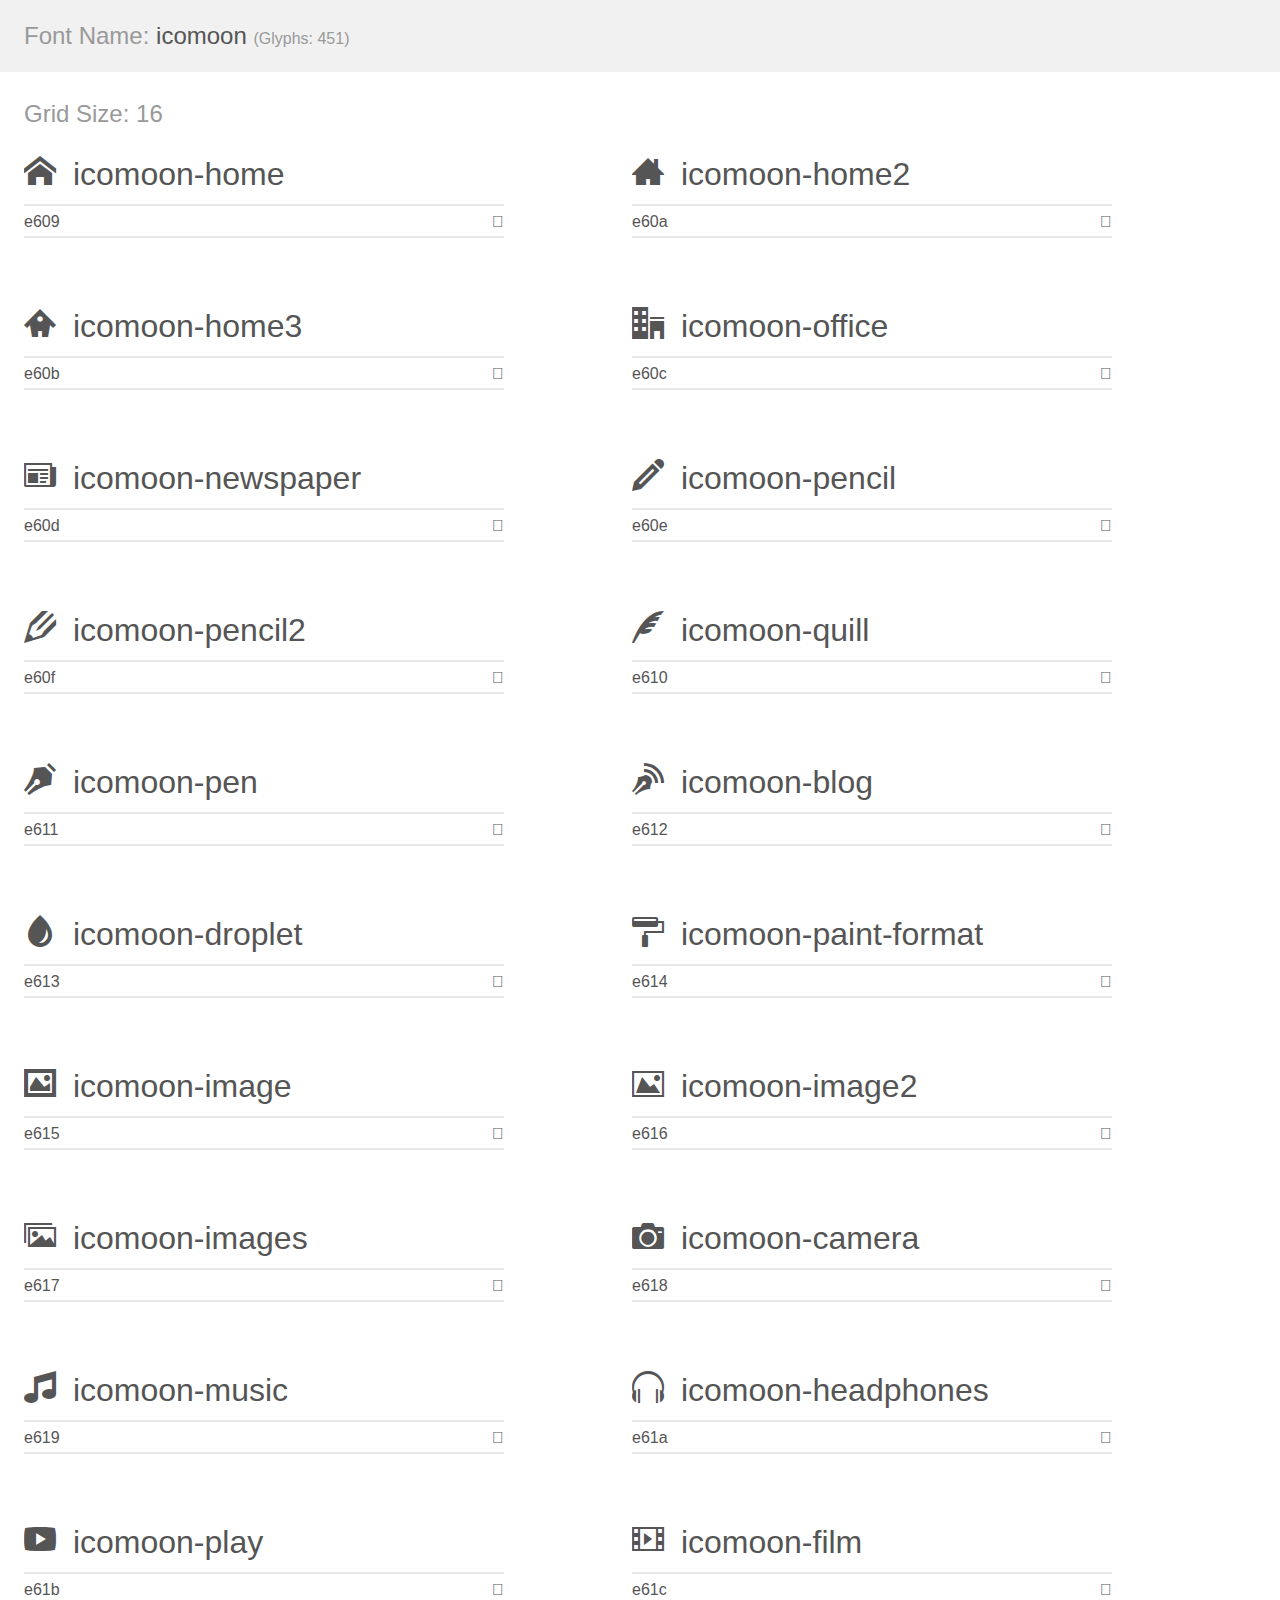
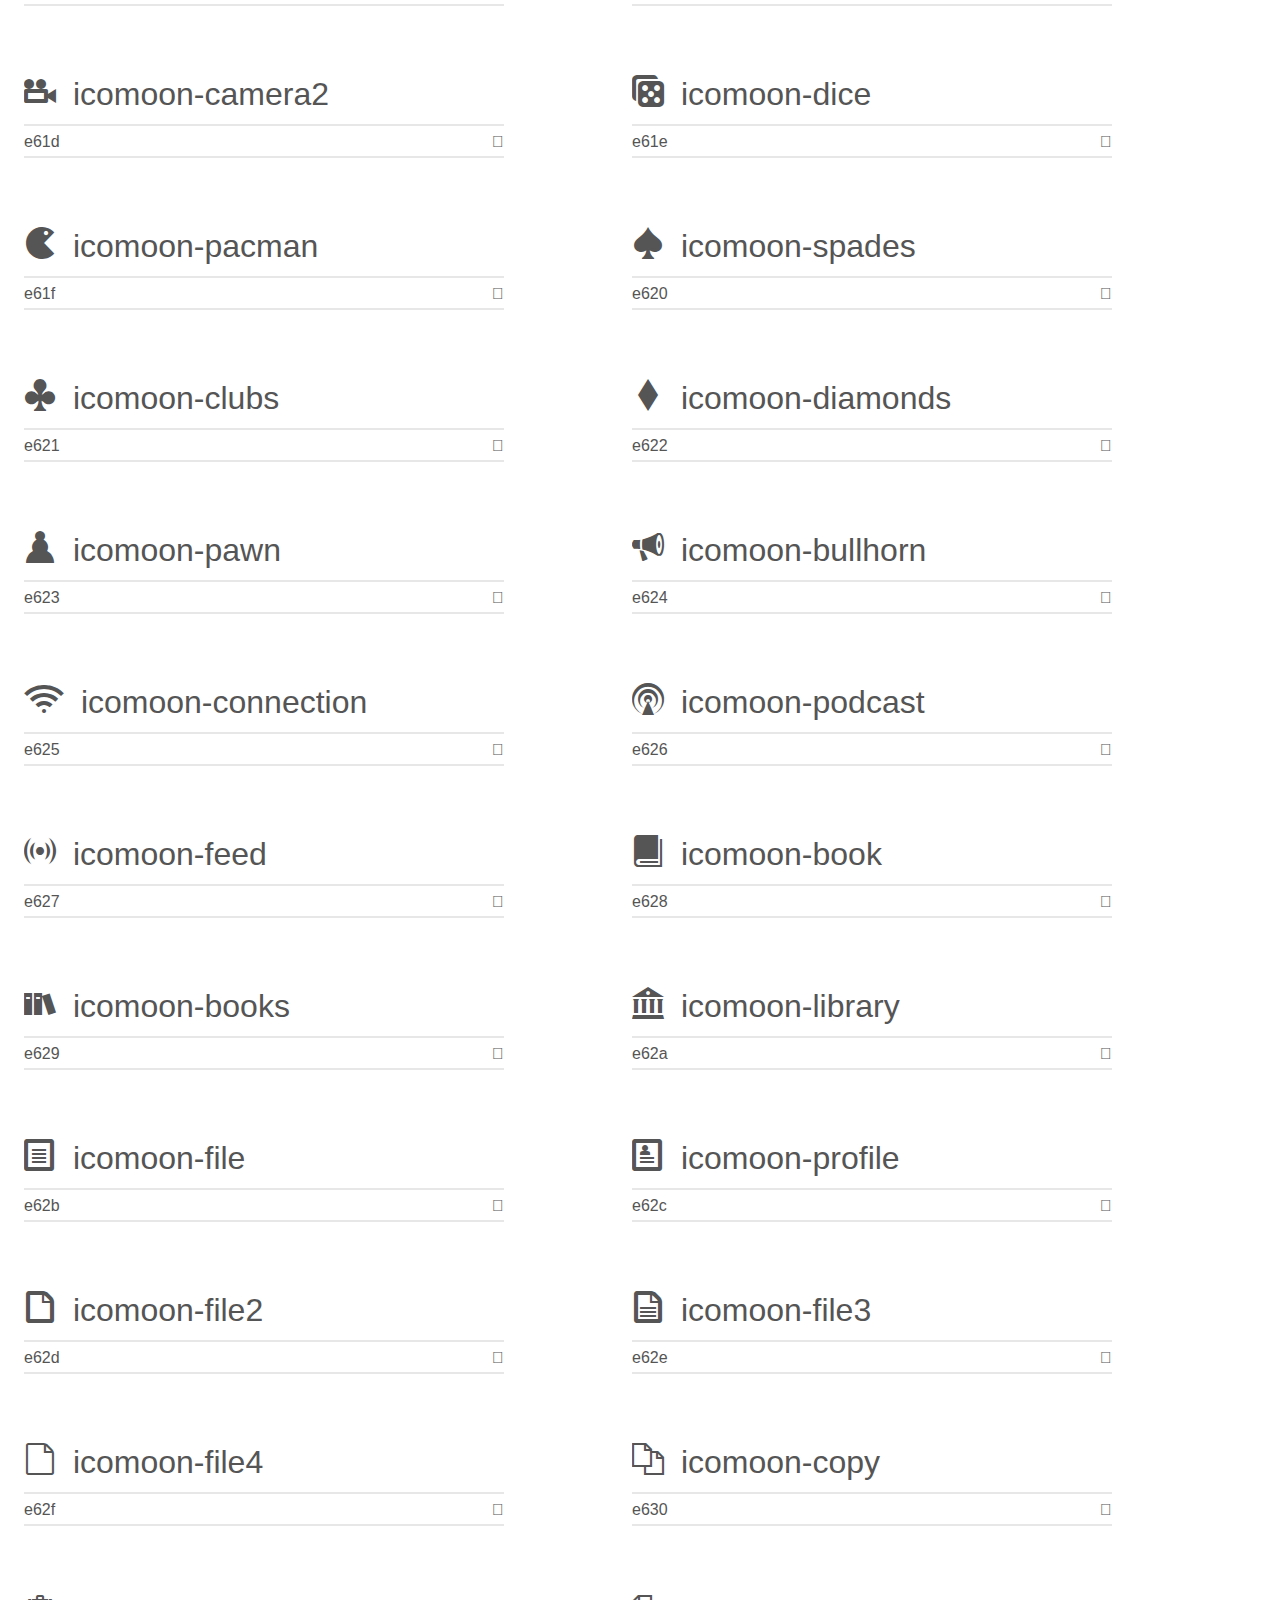
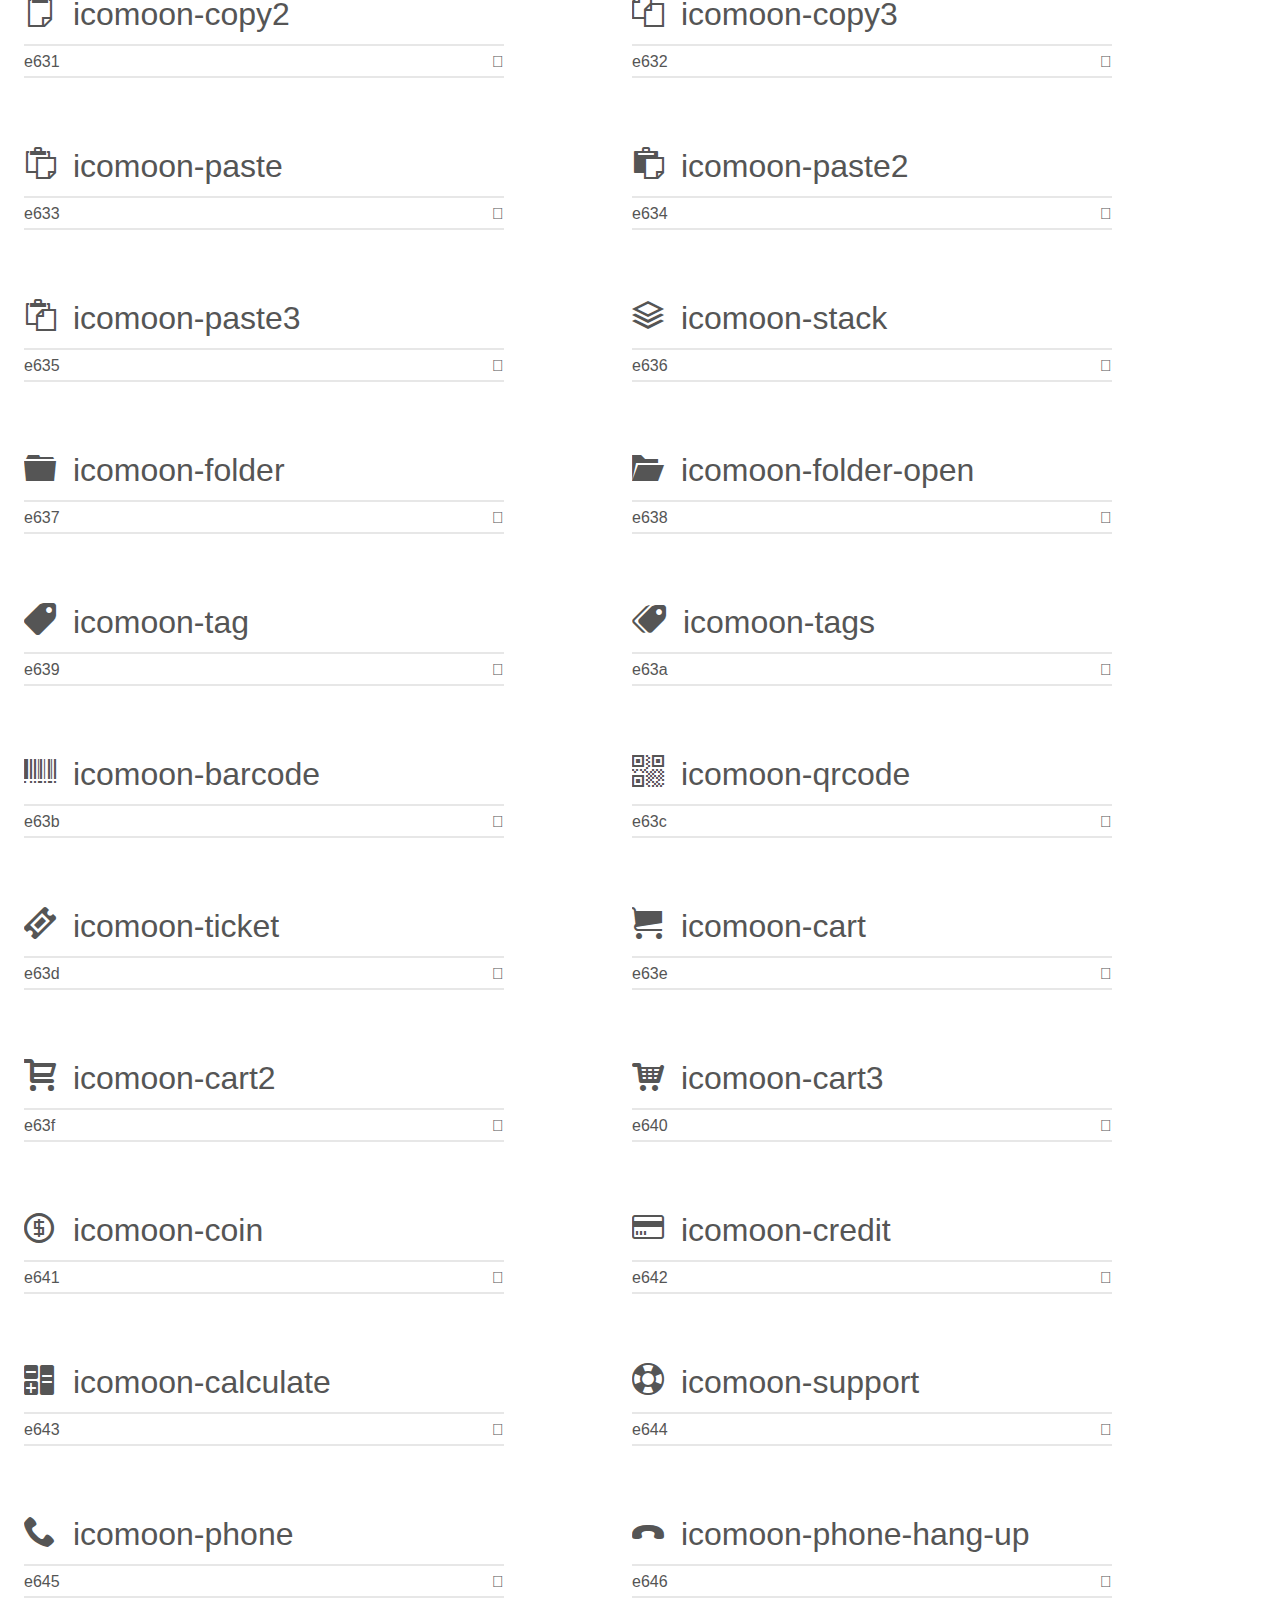
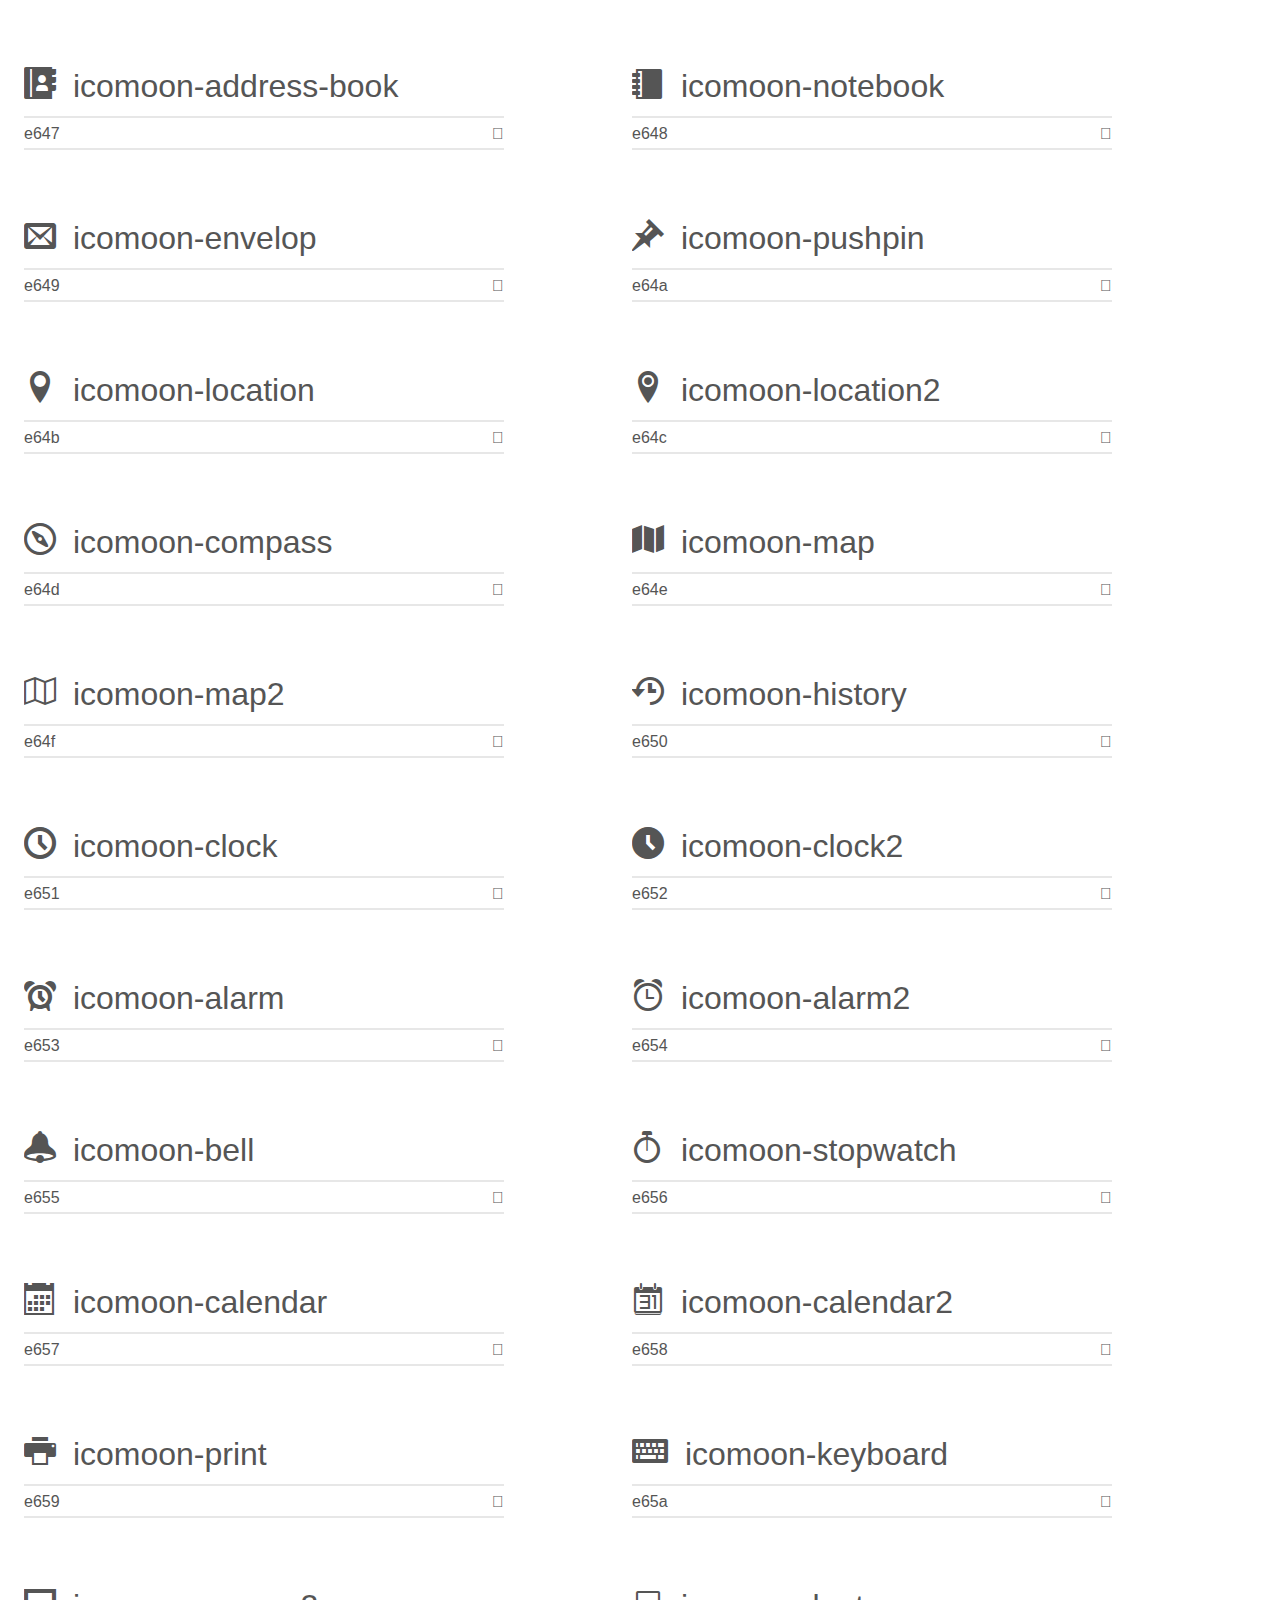
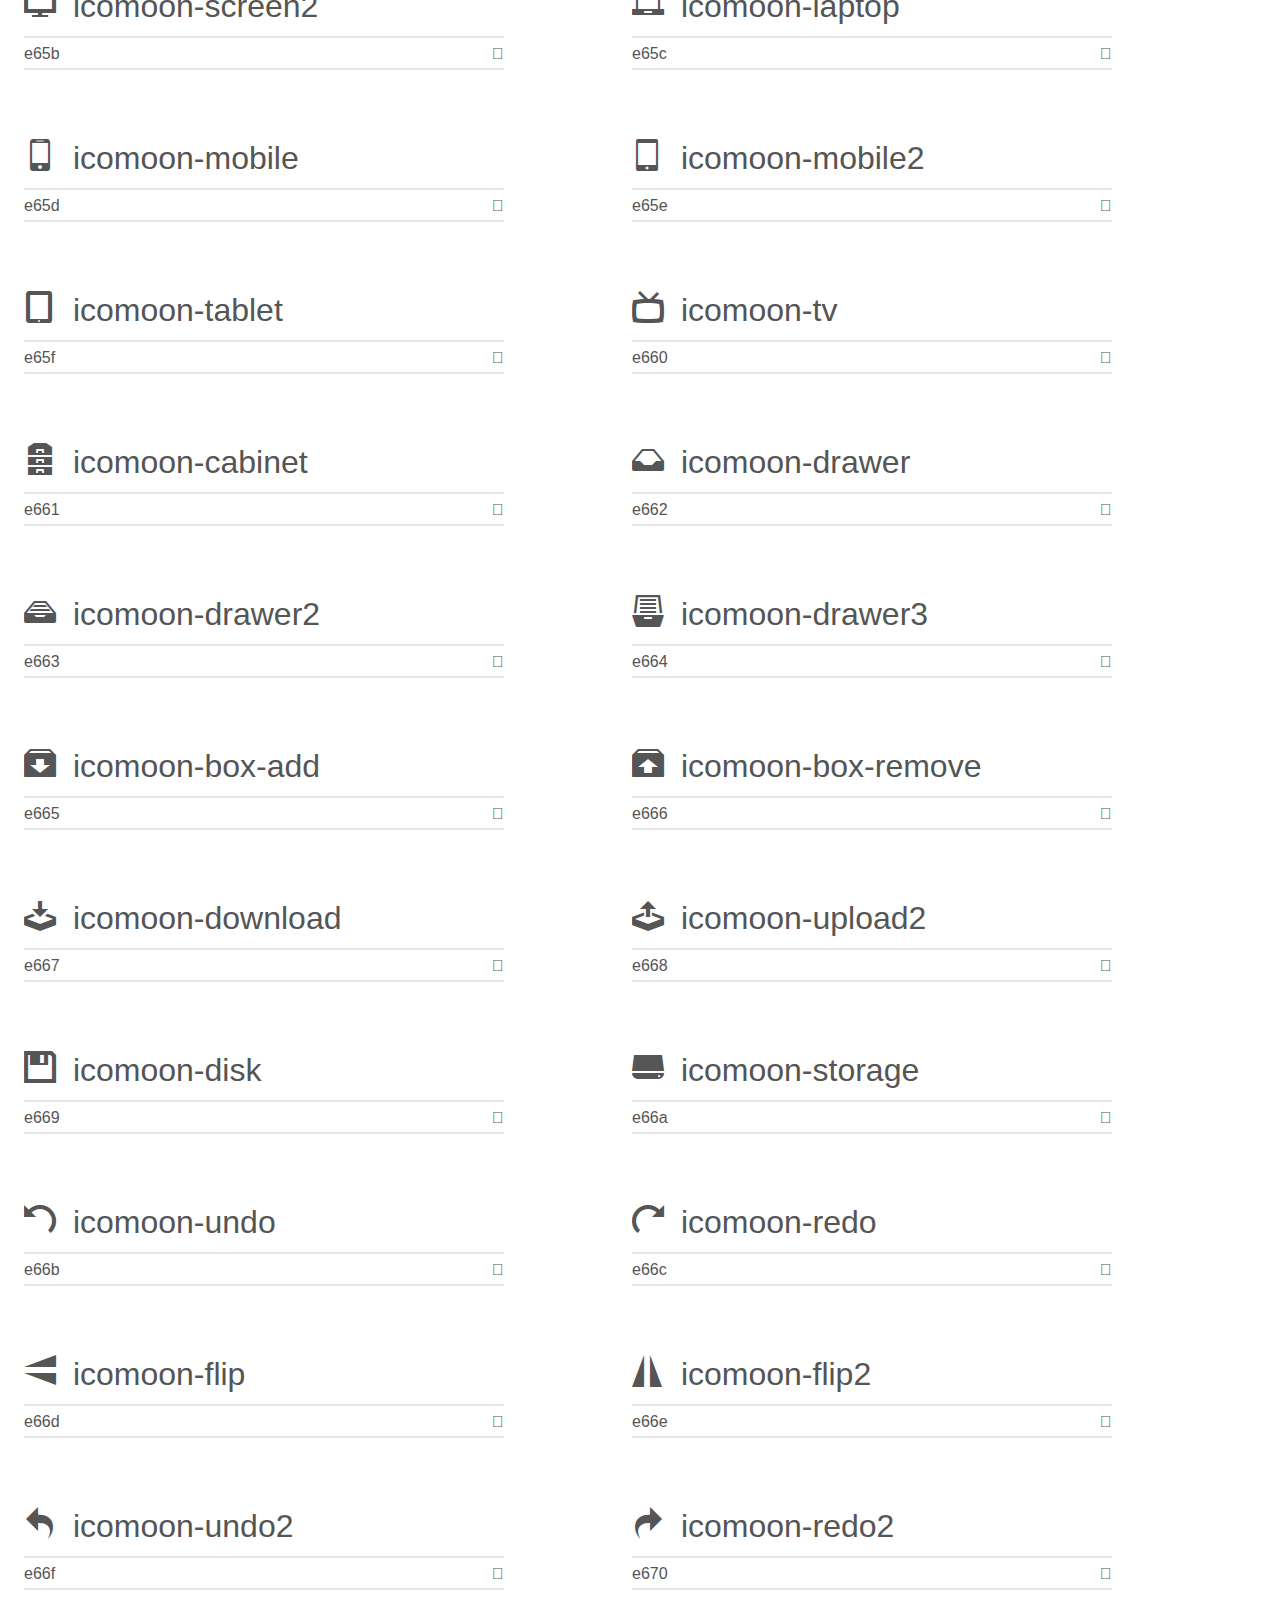
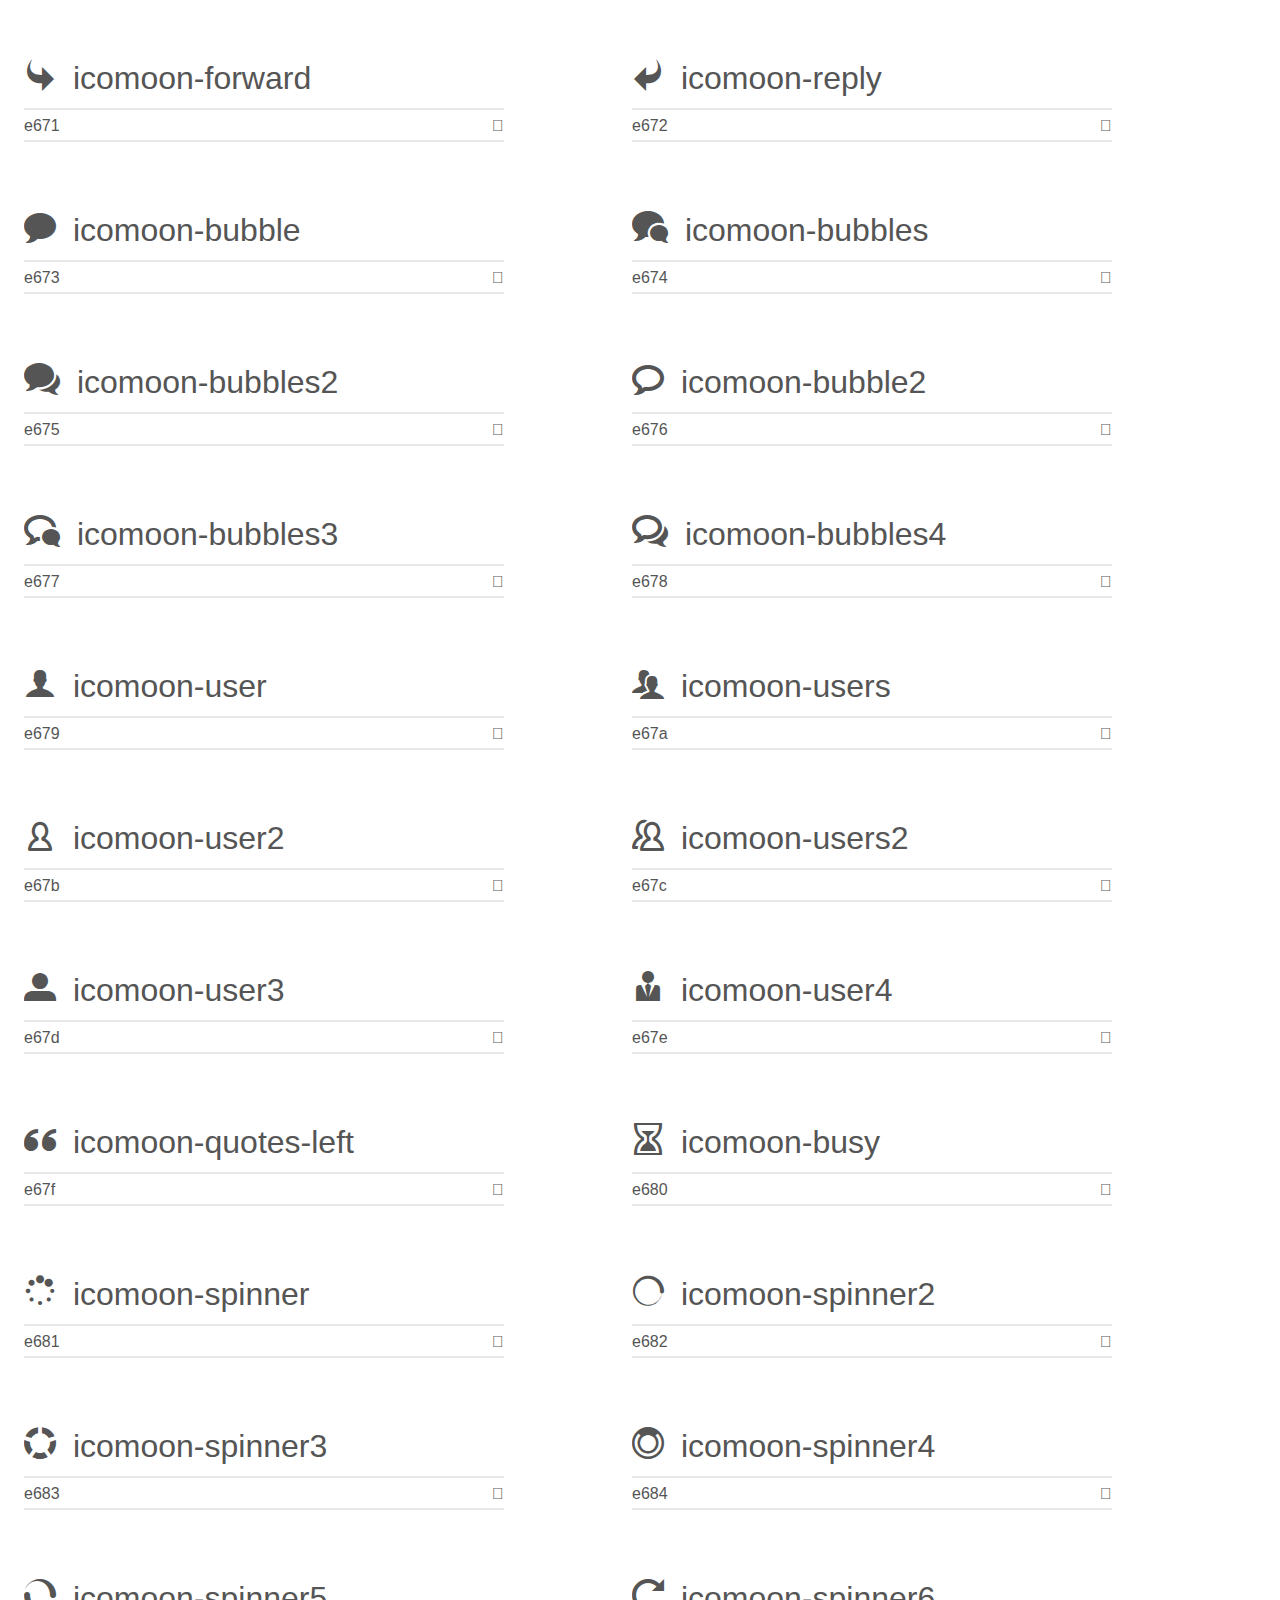
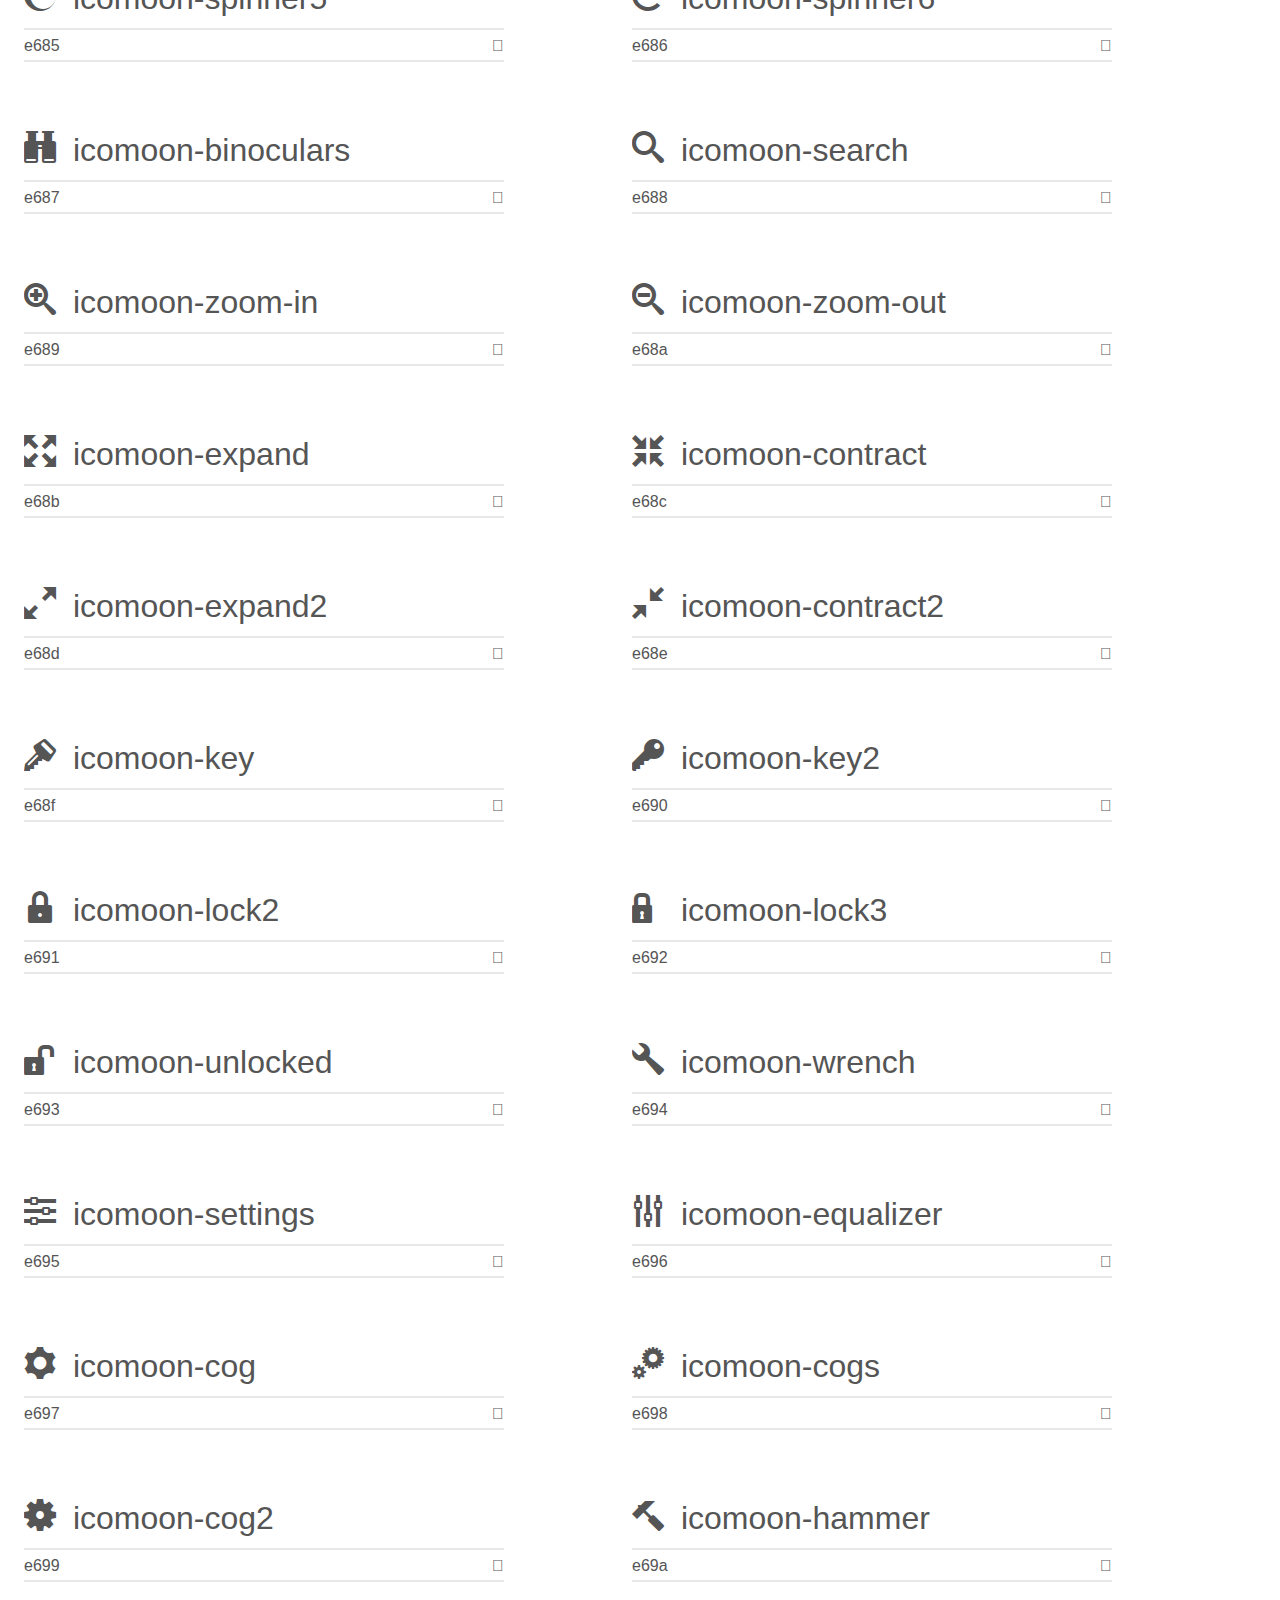
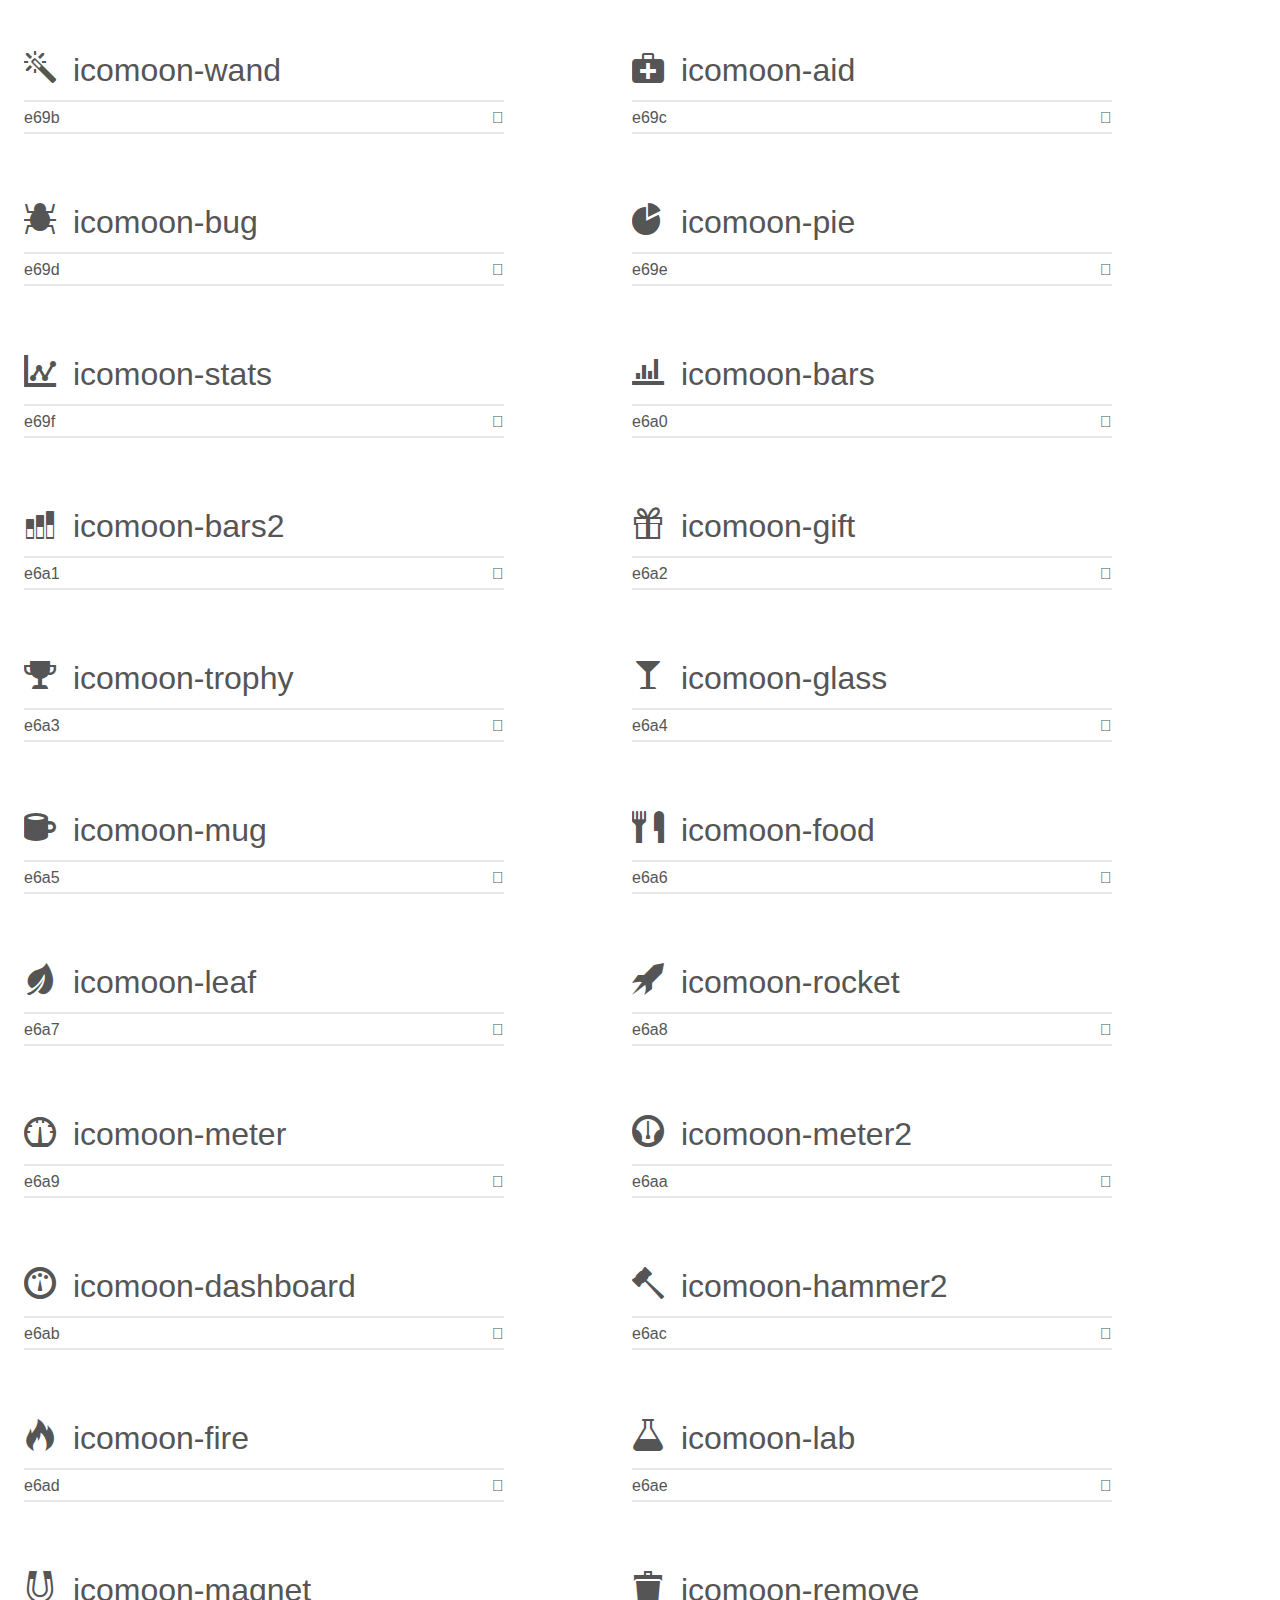
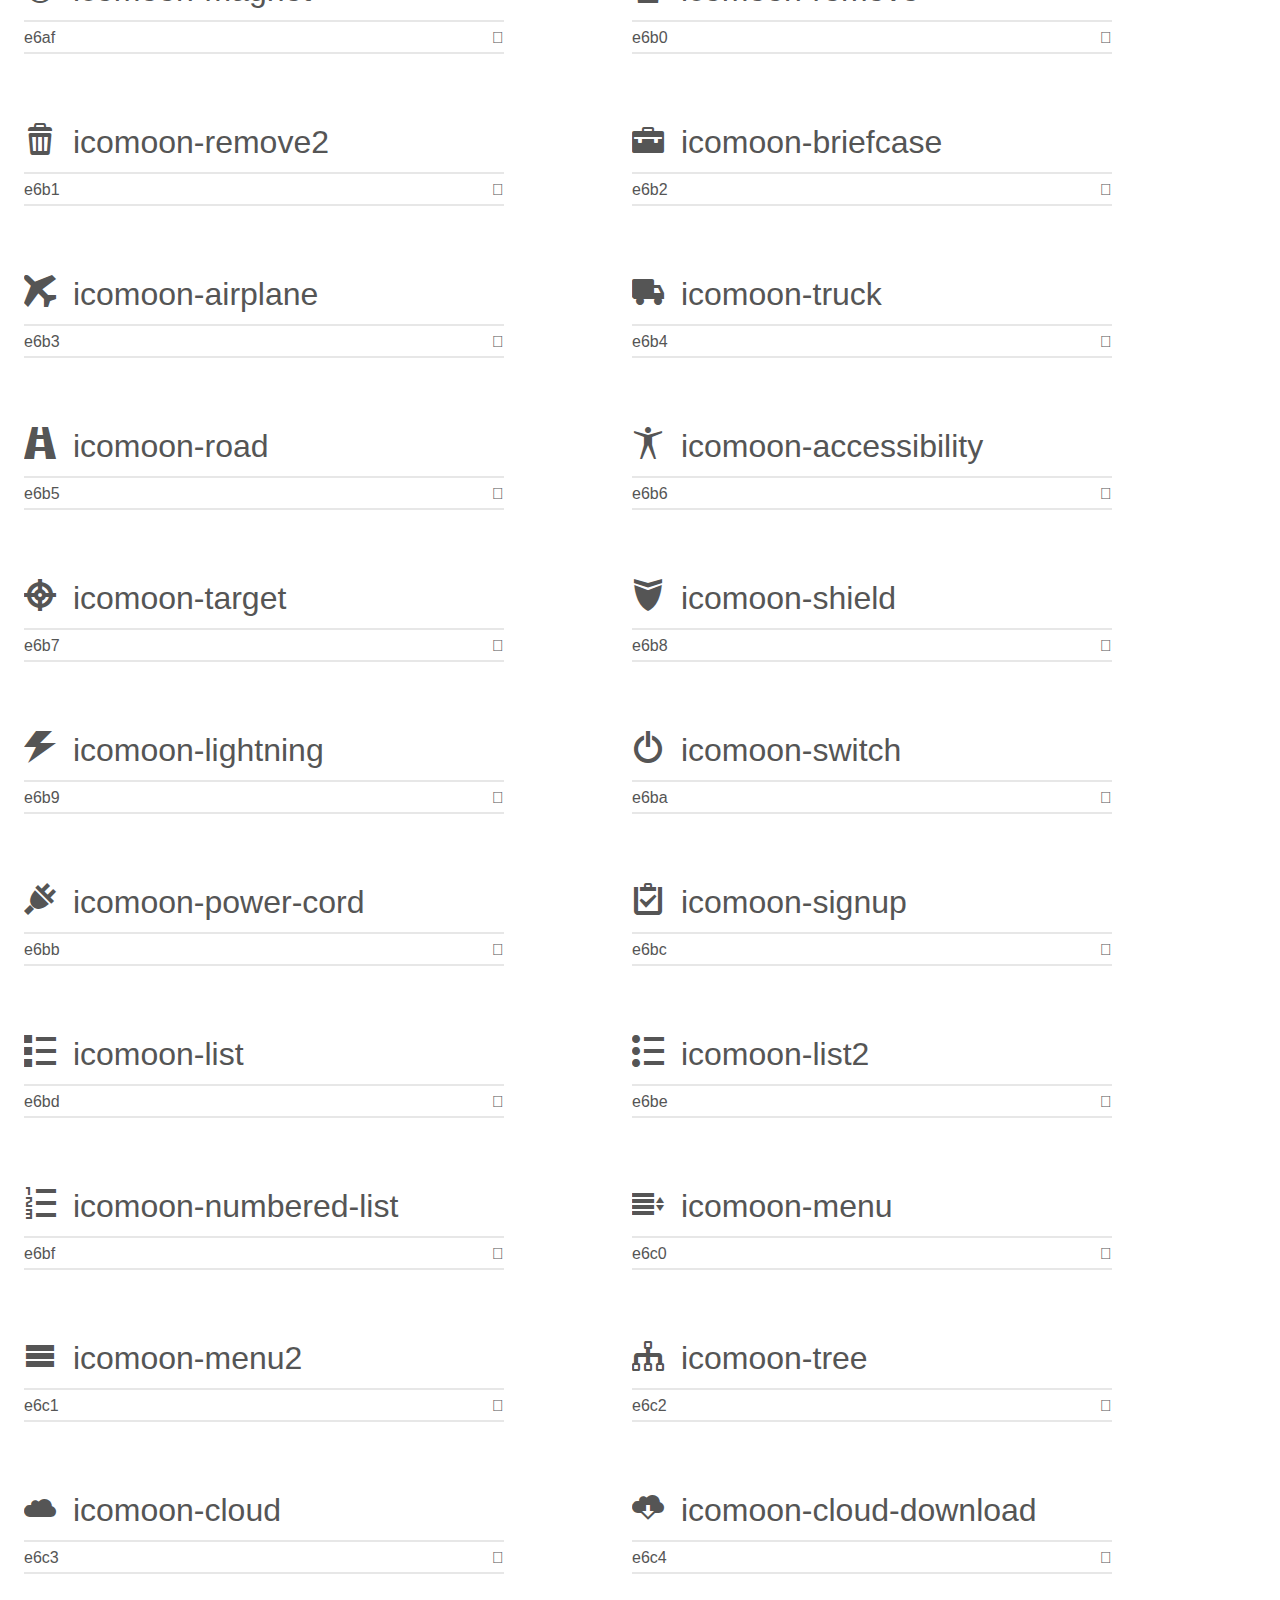
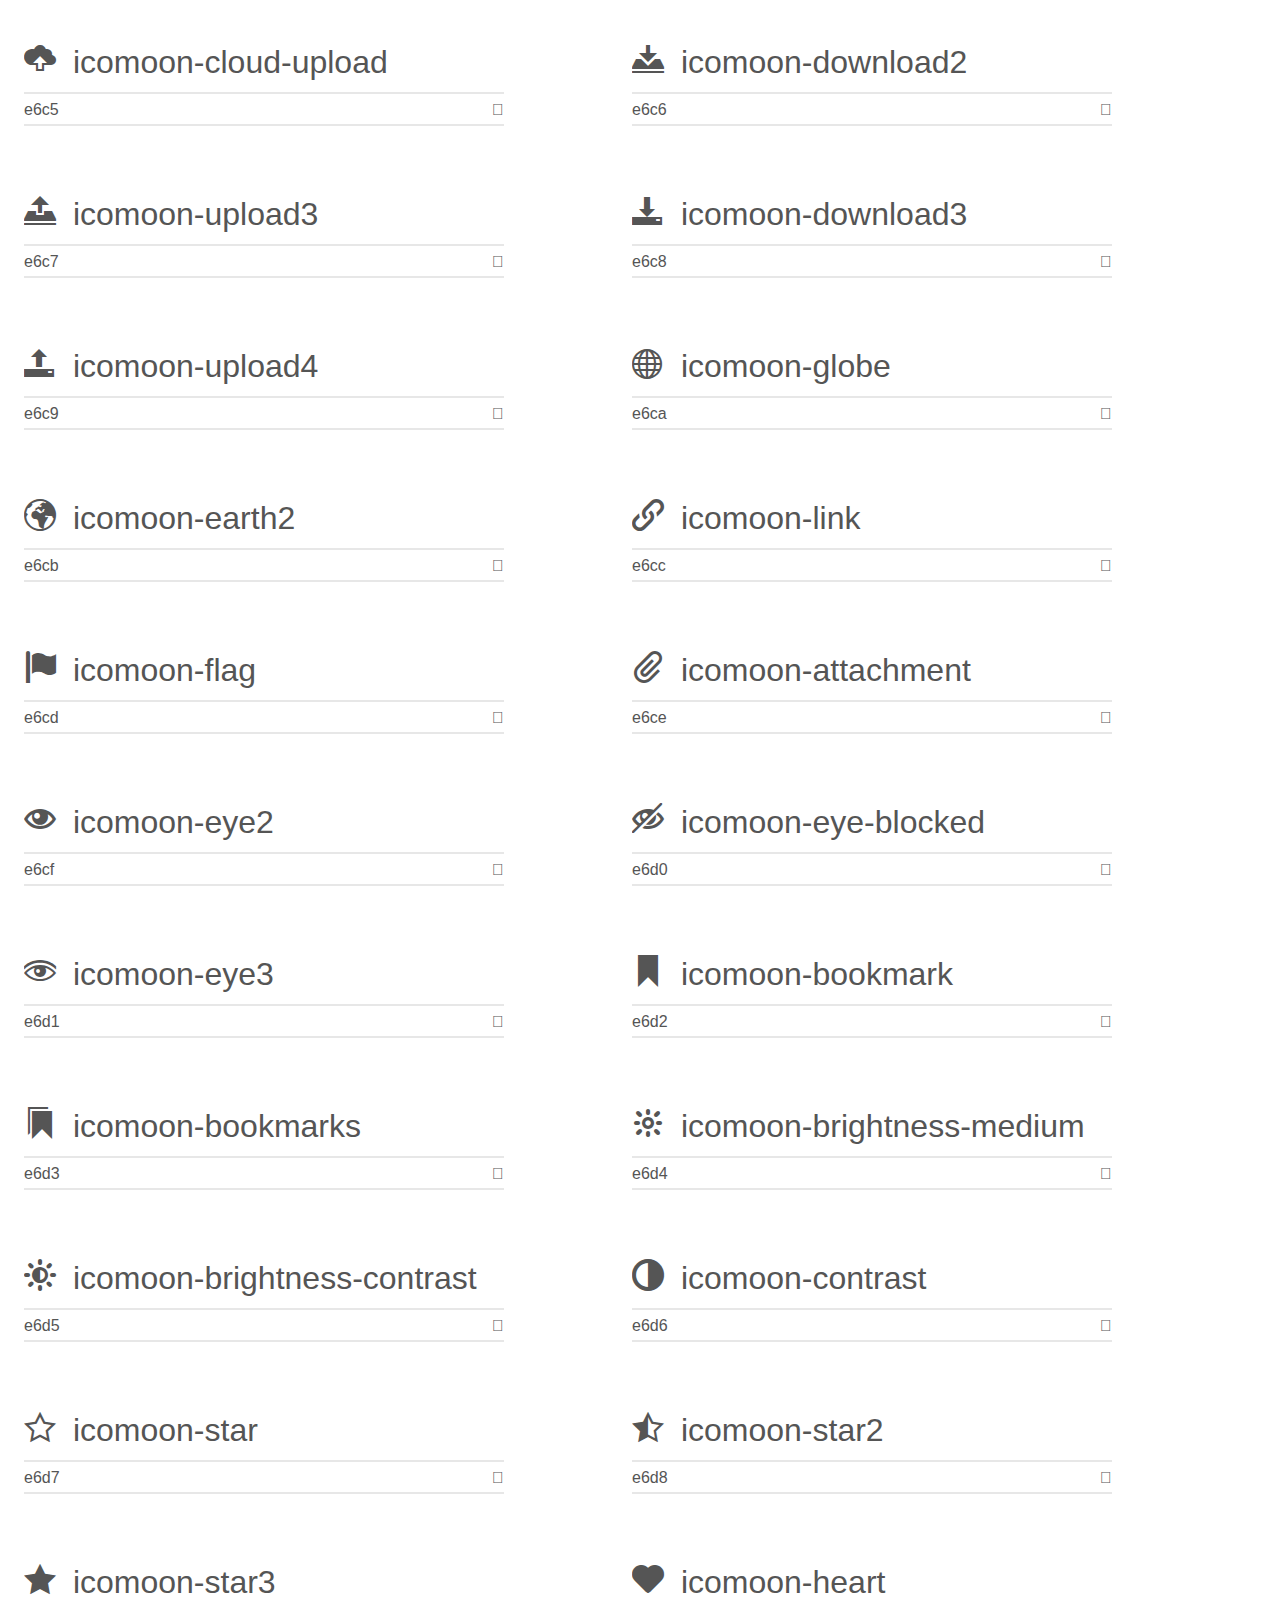
<file: test_ui/icons/icomoon/demo.html>
<!doctype html>
<html>
<head>
	<meta charset="utf-8">
	<title>IcoMoon Demo</title>
	<meta name="description" content="An Icon Font Generated By IcoMoon.io">
	<meta name="viewport" content="width=device-width">
	<link rel="stylesheet" href="demo-files/demo.css">
	<link rel="stylesheet" href="style.css"></head>
<body>
	<div class="bgc1 clearfix">
		<h1 class="mhmm mvm"><span class="fgc1">Font Name:</span> icomoon <small class="fgc1">(Glyphs:&nbsp;451)</small></h1>
	</div>
	<div class="clearfix mhl ptl">
		<h1 class="mvm mtn bshadow fgc1">Grid Size: 16</h1>
		<div class="glyph fs1">
			<div class="clearfix bshadow0 pbs">
				<span class="icomoon-home"></span><span class="mls"> icomoon-home</span>
			</div>
			<fieldset class="fs0 size1of1 clearfix">
				<input type="text" readonly value="e609" class="unit size1of2" />
				<input type="text" maxlength="1" readonly value="&#xe609;" class="unitRight size1of2 talign-right" />
			</fieldset>
			<div class="fs0 bshadow0 clearfix noLiga-true">
				<span class="unit pvs fgc1">liga: </span>
				<input type="text" readonly value="" class="liga unitRight" />
			</div>
		</div>
		<div class="glyph fs1">
			<div class="clearfix bshadow0 pbs">
				<span class="icomoon-home2"></span><span class="mls"> icomoon-home2</span>
			</div>
			<fieldset class="fs0 size1of1 clearfix">
				<input type="text" readonly value="e60a" class="unit size1of2" />
				<input type="text" maxlength="1" readonly value="&#xe60a;" class="unitRight size1of2 talign-right" />
			</fieldset>
			<div class="fs0 bshadow0 clearfix noLiga-true">
				<span class="unit pvs fgc1">liga: </span>
				<input type="text" readonly value="" class="liga unitRight" />
			</div>
		</div>
		<div class="glyph fs1">
			<div class="clearfix bshadow0 pbs">
				<span class="icomoon-home3"></span><span class="mls"> icomoon-home3</span>
			</div>
			<fieldset class="fs0 size1of1 clearfix">
				<input type="text" readonly value="e60b" class="unit size1of2" />
				<input type="text" maxlength="1" readonly value="&#xe60b;" class="unitRight size1of2 talign-right" />
			</fieldset>
			<div class="fs0 bshadow0 clearfix noLiga-true">
				<span class="unit pvs fgc1">liga: </span>
				<input type="text" readonly value="" class="liga unitRight" />
			</div>
		</div>
		<div class="glyph fs1">
			<div class="clearfix bshadow0 pbs">
				<span class="icomoon-office"></span><span class="mls"> icomoon-office</span>
			</div>
			<fieldset class="fs0 size1of1 clearfix">
				<input type="text" readonly value="e60c" class="unit size1of2" />
				<input type="text" maxlength="1" readonly value="&#xe60c;" class="unitRight size1of2 talign-right" />
			</fieldset>
			<div class="fs0 bshadow0 clearfix noLiga-true">
				<span class="unit pvs fgc1">liga: </span>
				<input type="text" readonly value="" class="liga unitRight" />
			</div>
		</div>
		<div class="glyph fs1">
			<div class="clearfix bshadow0 pbs">
				<span class="icomoon-newspaper"></span><span class="mls"> icomoon-newspaper</span>
			</div>
			<fieldset class="fs0 size1of1 clearfix">
				<input type="text" readonly value="e60d" class="unit size1of2" />
				<input type="text" maxlength="1" readonly value="&#xe60d;" class="unitRight size1of2 talign-right" />
			</fieldset>
			<div class="fs0 bshadow0 clearfix noLiga-true">
				<span class="unit pvs fgc1">liga: </span>
				<input type="text" readonly value="" class="liga unitRight" />
			</div>
		</div>
		<div class="glyph fs1">
			<div class="clearfix bshadow0 pbs">
				<span class="icomoon-pencil"></span><span class="mls"> icomoon-pencil</span>
			</div>
			<fieldset class="fs0 size1of1 clearfix">
				<input type="text" readonly value="e60e" class="unit size1of2" />
				<input type="text" maxlength="1" readonly value="&#xe60e;" class="unitRight size1of2 talign-right" />
			</fieldset>
			<div class="fs0 bshadow0 clearfix noLiga-true">
				<span class="unit pvs fgc1">liga: </span>
				<input type="text" readonly value="" class="liga unitRight" />
			</div>
		</div>
		<div class="glyph fs1">
			<div class="clearfix bshadow0 pbs">
				<span class="icomoon-pencil2"></span><span class="mls"> icomoon-pencil2</span>
			</div>
			<fieldset class="fs0 size1of1 clearfix">
				<input type="text" readonly value="e60f" class="unit size1of2" />
				<input type="text" maxlength="1" readonly value="&#xe60f;" class="unitRight size1of2 talign-right" />
			</fieldset>
			<div class="fs0 bshadow0 clearfix noLiga-true">
				<span class="unit pvs fgc1">liga: </span>
				<input type="text" readonly value="" class="liga unitRight" />
			</div>
		</div>
		<div class="glyph fs1">
			<div class="clearfix bshadow0 pbs">
				<span class="icomoon-quill"></span><span class="mls"> icomoon-quill</span>
			</div>
			<fieldset class="fs0 size1of1 clearfix">
				<input type="text" readonly value="e610" class="unit size1of2" />
				<input type="text" maxlength="1" readonly value="&#xe610;" class="unitRight size1of2 talign-right" />
			</fieldset>
			<div class="fs0 bshadow0 clearfix noLiga-true">
				<span class="unit pvs fgc1">liga: </span>
				<input type="text" readonly value="" class="liga unitRight" />
			</div>
		</div>
		<div class="glyph fs1">
			<div class="clearfix bshadow0 pbs">
				<span class="icomoon-pen"></span><span class="mls"> icomoon-pen</span>
			</div>
			<fieldset class="fs0 size1of1 clearfix">
				<input type="text" readonly value="e611" class="unit size1of2" />
				<input type="text" maxlength="1" readonly value="&#xe611;" class="unitRight size1of2 talign-right" />
			</fieldset>
			<div class="fs0 bshadow0 clearfix noLiga-true">
				<span class="unit pvs fgc1">liga: </span>
				<input type="text" readonly value="" class="liga unitRight" />
			</div>
		</div>
		<div class="glyph fs1">
			<div class="clearfix bshadow0 pbs">
				<span class="icomoon-blog"></span><span class="mls"> icomoon-blog</span>
			</div>
			<fieldset class="fs0 size1of1 clearfix">
				<input type="text" readonly value="e612" class="unit size1of2" />
				<input type="text" maxlength="1" readonly value="&#xe612;" class="unitRight size1of2 talign-right" />
			</fieldset>
			<div class="fs0 bshadow0 clearfix noLiga-true">
				<span class="unit pvs fgc1">liga: </span>
				<input type="text" readonly value="" class="liga unitRight" />
			</div>
		</div>
		<div class="glyph fs1">
			<div class="clearfix bshadow0 pbs">
				<span class="icomoon-droplet"></span><span class="mls"> icomoon-droplet</span>
			</div>
			<fieldset class="fs0 size1of1 clearfix">
				<input type="text" readonly value="e613" class="unit size1of2" />
				<input type="text" maxlength="1" readonly value="&#xe613;" class="unitRight size1of2 talign-right" />
			</fieldset>
			<div class="fs0 bshadow0 clearfix noLiga-true">
				<span class="unit pvs fgc1">liga: </span>
				<input type="text" readonly value="" class="liga unitRight" />
			</div>
		</div>
		<div class="glyph fs1">
			<div class="clearfix bshadow0 pbs">
				<span class="icomoon-paint-format"></span><span class="mls"> icomoon-paint-format</span>
			</div>
			<fieldset class="fs0 size1of1 clearfix">
				<input type="text" readonly value="e614" class="unit size1of2" />
				<input type="text" maxlength="1" readonly value="&#xe614;" class="unitRight size1of2 talign-right" />
			</fieldset>
			<div class="fs0 bshadow0 clearfix noLiga-true">
				<span class="unit pvs fgc1">liga: </span>
				<input type="text" readonly value="" class="liga unitRight" />
			</div>
		</div>
		<div class="glyph fs1">
			<div class="clearfix bshadow0 pbs">
				<span class="icomoon-image"></span><span class="mls"> icomoon-image</span>
			</div>
			<fieldset class="fs0 size1of1 clearfix">
				<input type="text" readonly value="e615" class="unit size1of2" />
				<input type="text" maxlength="1" readonly value="&#xe615;" class="unitRight size1of2 talign-right" />
			</fieldset>
			<div class="fs0 bshadow0 clearfix noLiga-true">
				<span class="unit pvs fgc1">liga: </span>
				<input type="text" readonly value="" class="liga unitRight" />
			</div>
		</div>
		<div class="glyph fs1">
			<div class="clearfix bshadow0 pbs">
				<span class="icomoon-image2"></span><span class="mls"> icomoon-image2</span>
			</div>
			<fieldset class="fs0 size1of1 clearfix">
				<input type="text" readonly value="e616" class="unit size1of2" />
				<input type="text" maxlength="1" readonly value="&#xe616;" class="unitRight size1of2 talign-right" />
			</fieldset>
			<div class="fs0 bshadow0 clearfix noLiga-true">
				<span class="unit pvs fgc1">liga: </span>
				<input type="text" readonly value="" class="liga unitRight" />
			</div>
		</div>
		<div class="glyph fs1">
			<div class="clearfix bshadow0 pbs">
				<span class="icomoon-images"></span><span class="mls"> icomoon-images</span>
			</div>
			<fieldset class="fs0 size1of1 clearfix">
				<input type="text" readonly value="e617" class="unit size1of2" />
				<input type="text" maxlength="1" readonly value="&#xe617;" class="unitRight size1of2 talign-right" />
			</fieldset>
			<div class="fs0 bshadow0 clearfix noLiga-true">
				<span class="unit pvs fgc1">liga: </span>
				<input type="text" readonly value="" class="liga unitRight" />
			</div>
		</div>
		<div class="glyph fs1">
			<div class="clearfix bshadow0 pbs">
				<span class="icomoon-camera"></span><span class="mls"> icomoon-camera</span>
			</div>
			<fieldset class="fs0 size1of1 clearfix">
				<input type="text" readonly value="e618" class="unit size1of2" />
				<input type="text" maxlength="1" readonly value="&#xe618;" class="unitRight size1of2 talign-right" />
			</fieldset>
			<div class="fs0 bshadow0 clearfix noLiga-true">
				<span class="unit pvs fgc1">liga: </span>
				<input type="text" readonly value="" class="liga unitRight" />
			</div>
		</div>
		<div class="glyph fs1">
			<div class="clearfix bshadow0 pbs">
				<span class="icomoon-music"></span><span class="mls"> icomoon-music</span>
			</div>
			<fieldset class="fs0 size1of1 clearfix">
				<input type="text" readonly value="e619" class="unit size1of2" />
				<input type="text" maxlength="1" readonly value="&#xe619;" class="unitRight size1of2 talign-right" />
			</fieldset>
			<div class="fs0 bshadow0 clearfix noLiga-true">
				<span class="unit pvs fgc1">liga: </span>
				<input type="text" readonly value="" class="liga unitRight" />
			</div>
		</div>
		<div class="glyph fs1">
			<div class="clearfix bshadow0 pbs">
				<span class="icomoon-headphones"></span><span class="mls"> icomoon-headphones</span>
			</div>
			<fieldset class="fs0 size1of1 clearfix">
				<input type="text" readonly value="e61a" class="unit size1of2" />
				<input type="text" maxlength="1" readonly value="&#xe61a;" class="unitRight size1of2 talign-right" />
			</fieldset>
			<div class="fs0 bshadow0 clearfix noLiga-true">
				<span class="unit pvs fgc1">liga: </span>
				<input type="text" readonly value="" class="liga unitRight" />
			</div>
		</div>
		<div class="glyph fs1">
			<div class="clearfix bshadow0 pbs">
				<span class="icomoon-play"></span><span class="mls"> icomoon-play</span>
			</div>
			<fieldset class="fs0 size1of1 clearfix">
				<input type="text" readonly value="e61b" class="unit size1of2" />
				<input type="text" maxlength="1" readonly value="&#xe61b;" class="unitRight size1of2 talign-right" />
			</fieldset>
			<div class="fs0 bshadow0 clearfix noLiga-true">
				<span class="unit pvs fgc1">liga: </span>
				<input type="text" readonly value="" class="liga unitRight" />
			</div>
		</div>
		<div class="glyph fs1">
			<div class="clearfix bshadow0 pbs">
				<span class="icomoon-film"></span><span class="mls"> icomoon-film</span>
			</div>
			<fieldset class="fs0 size1of1 clearfix">
				<input type="text" readonly value="e61c" class="unit size1of2" />
				<input type="text" maxlength="1" readonly value="&#xe61c;" class="unitRight size1of2 talign-right" />
			</fieldset>
			<div class="fs0 bshadow0 clearfix noLiga-true">
				<span class="unit pvs fgc1">liga: </span>
				<input type="text" readonly value="" class="liga unitRight" />
			</div>
		</div>
		<div class="glyph fs1">
			<div class="clearfix bshadow0 pbs">
				<span class="icomoon-camera2"></span><span class="mls"> icomoon-camera2</span>
			</div>
			<fieldset class="fs0 size1of1 clearfix">
				<input type="text" readonly value="e61d" class="unit size1of2" />
				<input type="text" maxlength="1" readonly value="&#xe61d;" class="unitRight size1of2 talign-right" />
			</fieldset>
			<div class="fs0 bshadow0 clearfix noLiga-true">
				<span class="unit pvs fgc1">liga: </span>
				<input type="text" readonly value="" class="liga unitRight" />
			</div>
		</div>
		<div class="glyph fs1">
			<div class="clearfix bshadow0 pbs">
				<span class="icomoon-dice"></span><span class="mls"> icomoon-dice</span>
			</div>
			<fieldset class="fs0 size1of1 clearfix">
				<input type="text" readonly value="e61e" class="unit size1of2" />
				<input type="text" maxlength="1" readonly value="&#xe61e;" class="unitRight size1of2 talign-right" />
			</fieldset>
			<div class="fs0 bshadow0 clearfix noLiga-true">
				<span class="unit pvs fgc1">liga: </span>
				<input type="text" readonly value="" class="liga unitRight" />
			</div>
		</div>
		<div class="glyph fs1">
			<div class="clearfix bshadow0 pbs">
				<span class="icomoon-pacman"></span><span class="mls"> icomoon-pacman</span>
			</div>
			<fieldset class="fs0 size1of1 clearfix">
				<input type="text" readonly value="e61f" class="unit size1of2" />
				<input type="text" maxlength="1" readonly value="&#xe61f;" class="unitRight size1of2 talign-right" />
			</fieldset>
			<div class="fs0 bshadow0 clearfix noLiga-true">
				<span class="unit pvs fgc1">liga: </span>
				<input type="text" readonly value="" class="liga unitRight" />
			</div>
		</div>
		<div class="glyph fs1">
			<div class="clearfix bshadow0 pbs">
				<span class="icomoon-spades"></span><span class="mls"> icomoon-spades</span>
			</div>
			<fieldset class="fs0 size1of1 clearfix">
				<input type="text" readonly value="e620" class="unit size1of2" />
				<input type="text" maxlength="1" readonly value="&#xe620;" class="unitRight size1of2 talign-right" />
			</fieldset>
			<div class="fs0 bshadow0 clearfix noLiga-true">
				<span class="unit pvs fgc1">liga: </span>
				<input type="text" readonly value="" class="liga unitRight" />
			</div>
		</div>
		<div class="glyph fs1">
			<div class="clearfix bshadow0 pbs">
				<span class="icomoon-clubs"></span><span class="mls"> icomoon-clubs</span>
			</div>
			<fieldset class="fs0 size1of1 clearfix">
				<input type="text" readonly value="e621" class="unit size1of2" />
				<input type="text" maxlength="1" readonly value="&#xe621;" class="unitRight size1of2 talign-right" />
			</fieldset>
			<div class="fs0 bshadow0 clearfix noLiga-true">
				<span class="unit pvs fgc1">liga: </span>
				<input type="text" readonly value="" class="liga unitRight" />
			</div>
		</div>
		<div class="glyph fs1">
			<div class="clearfix bshadow0 pbs">
				<span class="icomoon-diamonds"></span><span class="mls"> icomoon-diamonds</span>
			</div>
			<fieldset class="fs0 size1of1 clearfix">
				<input type="text" readonly value="e622" class="unit size1of2" />
				<input type="text" maxlength="1" readonly value="&#xe622;" class="unitRight size1of2 talign-right" />
			</fieldset>
			<div class="fs0 bshadow0 clearfix noLiga-true">
				<span class="unit pvs fgc1">liga: </span>
				<input type="text" readonly value="" class="liga unitRight" />
			</div>
		</div>
		<div class="glyph fs1">
			<div class="clearfix bshadow0 pbs">
				<span class="icomoon-pawn"></span><span class="mls"> icomoon-pawn</span>
			</div>
			<fieldset class="fs0 size1of1 clearfix">
				<input type="text" readonly value="e623" class="unit size1of2" />
				<input type="text" maxlength="1" readonly value="&#xe623;" class="unitRight size1of2 talign-right" />
			</fieldset>
			<div class="fs0 bshadow0 clearfix noLiga-true">
				<span class="unit pvs fgc1">liga: </span>
				<input type="text" readonly value="" class="liga unitRight" />
			</div>
		</div>
		<div class="glyph fs1">
			<div class="clearfix bshadow0 pbs">
				<span class="icomoon-bullhorn"></span><span class="mls"> icomoon-bullhorn</span>
			</div>
			<fieldset class="fs0 size1of1 clearfix">
				<input type="text" readonly value="e624" class="unit size1of2" />
				<input type="text" maxlength="1" readonly value="&#xe624;" class="unitRight size1of2 talign-right" />
			</fieldset>
			<div class="fs0 bshadow0 clearfix noLiga-true">
				<span class="unit pvs fgc1">liga: </span>
				<input type="text" readonly value="" class="liga unitRight" />
			</div>
		</div>
		<div class="glyph fs1">
			<div class="clearfix bshadow0 pbs">
				<span class="icomoon-connection"></span><span class="mls"> icomoon-connection</span>
			</div>
			<fieldset class="fs0 size1of1 clearfix">
				<input type="text" readonly value="e625" class="unit size1of2" />
				<input type="text" maxlength="1" readonly value="&#xe625;" class="unitRight size1of2 talign-right" />
			</fieldset>
			<div class="fs0 bshadow0 clearfix noLiga-true">
				<span class="unit pvs fgc1">liga: </span>
				<input type="text" readonly value="" class="liga unitRight" />
			</div>
		</div>
		<div class="glyph fs1">
			<div class="clearfix bshadow0 pbs">
				<span class="icomoon-podcast"></span><span class="mls"> icomoon-podcast</span>
			</div>
			<fieldset class="fs0 size1of1 clearfix">
				<input type="text" readonly value="e626" class="unit size1of2" />
				<input type="text" maxlength="1" readonly value="&#xe626;" class="unitRight size1of2 talign-right" />
			</fieldset>
			<div class="fs0 bshadow0 clearfix noLiga-true">
				<span class="unit pvs fgc1">liga: </span>
				<input type="text" readonly value="" class="liga unitRight" />
			</div>
		</div>
		<div class="glyph fs1">
			<div class="clearfix bshadow0 pbs">
				<span class="icomoon-feed"></span><span class="mls"> icomoon-feed</span>
			</div>
			<fieldset class="fs0 size1of1 clearfix">
				<input type="text" readonly value="e627" class="unit size1of2" />
				<input type="text" maxlength="1" readonly value="&#xe627;" class="unitRight size1of2 talign-right" />
			</fieldset>
			<div class="fs0 bshadow0 clearfix noLiga-true">
				<span class="unit pvs fgc1">liga: </span>
				<input type="text" readonly value="" class="liga unitRight" />
			</div>
		</div>
		<div class="glyph fs1">
			<div class="clearfix bshadow0 pbs">
				<span class="icomoon-book"></span><span class="mls"> icomoon-book</span>
			</div>
			<fieldset class="fs0 size1of1 clearfix">
				<input type="text" readonly value="e628" class="unit size1of2" />
				<input type="text" maxlength="1" readonly value="&#xe628;" class="unitRight size1of2 talign-right" />
			</fieldset>
			<div class="fs0 bshadow0 clearfix noLiga-true">
				<span class="unit pvs fgc1">liga: </span>
				<input type="text" readonly value="" class="liga unitRight" />
			</div>
		</div>
		<div class="glyph fs1">
			<div class="clearfix bshadow0 pbs">
				<span class="icomoon-books"></span><span class="mls"> icomoon-books</span>
			</div>
			<fieldset class="fs0 size1of1 clearfix">
				<input type="text" readonly value="e629" class="unit size1of2" />
				<input type="text" maxlength="1" readonly value="&#xe629;" class="unitRight size1of2 talign-right" />
			</fieldset>
			<div class="fs0 bshadow0 clearfix noLiga-true">
				<span class="unit pvs fgc1">liga: </span>
				<input type="text" readonly value="" class="liga unitRight" />
			</div>
		</div>
		<div class="glyph fs1">
			<div class="clearfix bshadow0 pbs">
				<span class="icomoon-library"></span><span class="mls"> icomoon-library</span>
			</div>
			<fieldset class="fs0 size1of1 clearfix">
				<input type="text" readonly value="e62a" class="unit size1of2" />
				<input type="text" maxlength="1" readonly value="&#xe62a;" class="unitRight size1of2 talign-right" />
			</fieldset>
			<div class="fs0 bshadow0 clearfix noLiga-true">
				<span class="unit pvs fgc1">liga: </span>
				<input type="text" readonly value="" class="liga unitRight" />
			</div>
		</div>
		<div class="glyph fs1">
			<div class="clearfix bshadow0 pbs">
				<span class="icomoon-file"></span><span class="mls"> icomoon-file</span>
			</div>
			<fieldset class="fs0 size1of1 clearfix">
				<input type="text" readonly value="e62b" class="unit size1of2" />
				<input type="text" maxlength="1" readonly value="&#xe62b;" class="unitRight size1of2 talign-right" />
			</fieldset>
			<div class="fs0 bshadow0 clearfix noLiga-true">
				<span class="unit pvs fgc1">liga: </span>
				<input type="text" readonly value="" class="liga unitRight" />
			</div>
		</div>
		<div class="glyph fs1">
			<div class="clearfix bshadow0 pbs">
				<span class="icomoon-profile"></span><span class="mls"> icomoon-profile</span>
			</div>
			<fieldset class="fs0 size1of1 clearfix">
				<input type="text" readonly value="e62c" class="unit size1of2" />
				<input type="text" maxlength="1" readonly value="&#xe62c;" class="unitRight size1of2 talign-right" />
			</fieldset>
			<div class="fs0 bshadow0 clearfix noLiga-true">
				<span class="unit pvs fgc1">liga: </span>
				<input type="text" readonly value="" class="liga unitRight" />
			</div>
		</div>
		<div class="glyph fs1">
			<div class="clearfix bshadow0 pbs">
				<span class="icomoon-file2"></span><span class="mls"> icomoon-file2</span>
			</div>
			<fieldset class="fs0 size1of1 clearfix">
				<input type="text" readonly value="e62d" class="unit size1of2" />
				<input type="text" maxlength="1" readonly value="&#xe62d;" class="unitRight size1of2 talign-right" />
			</fieldset>
			<div class="fs0 bshadow0 clearfix noLiga-true">
				<span class="unit pvs fgc1">liga: </span>
				<input type="text" readonly value="" class="liga unitRight" />
			</div>
		</div>
		<div class="glyph fs1">
			<div class="clearfix bshadow0 pbs">
				<span class="icomoon-file3"></span><span class="mls"> icomoon-file3</span>
			</div>
			<fieldset class="fs0 size1of1 clearfix">
				<input type="text" readonly value="e62e" class="unit size1of2" />
				<input type="text" maxlength="1" readonly value="&#xe62e;" class="unitRight size1of2 talign-right" />
			</fieldset>
			<div class="fs0 bshadow0 clearfix noLiga-true">
				<span class="unit pvs fgc1">liga: </span>
				<input type="text" readonly value="" class="liga unitRight" />
			</div>
		</div>
		<div class="glyph fs1">
			<div class="clearfix bshadow0 pbs">
				<span class="icomoon-file4"></span><span class="mls"> icomoon-file4</span>
			</div>
			<fieldset class="fs0 size1of1 clearfix">
				<input type="text" readonly value="e62f" class="unit size1of2" />
				<input type="text" maxlength="1" readonly value="&#xe62f;" class="unitRight size1of2 talign-right" />
			</fieldset>
			<div class="fs0 bshadow0 clearfix noLiga-true">
				<span class="unit pvs fgc1">liga: </span>
				<input type="text" readonly value="" class="liga unitRight" />
			</div>
		</div>
		<div class="glyph fs1">
			<div class="clearfix bshadow0 pbs">
				<span class="icomoon-copy"></span><span class="mls"> icomoon-copy</span>
			</div>
			<fieldset class="fs0 size1of1 clearfix">
				<input type="text" readonly value="e630" class="unit size1of2" />
				<input type="text" maxlength="1" readonly value="&#xe630;" class="unitRight size1of2 talign-right" />
			</fieldset>
			<div class="fs0 bshadow0 clearfix noLiga-true">
				<span class="unit pvs fgc1">liga: </span>
				<input type="text" readonly value="" class="liga unitRight" />
			</div>
		</div>
		<div class="glyph fs1">
			<div class="clearfix bshadow0 pbs">
				<span class="icomoon-copy2"></span><span class="mls"> icomoon-copy2</span>
			</div>
			<fieldset class="fs0 size1of1 clearfix">
				<input type="text" readonly value="e631" class="unit size1of2" />
				<input type="text" maxlength="1" readonly value="&#xe631;" class="unitRight size1of2 talign-right" />
			</fieldset>
			<div class="fs0 bshadow0 clearfix noLiga-true">
				<span class="unit pvs fgc1">liga: </span>
				<input type="text" readonly value="" class="liga unitRight" />
			</div>
		</div>
		<div class="glyph fs1">
			<div class="clearfix bshadow0 pbs">
				<span class="icomoon-copy3"></span><span class="mls"> icomoon-copy3</span>
			</div>
			<fieldset class="fs0 size1of1 clearfix">
				<input type="text" readonly value="e632" class="unit size1of2" />
				<input type="text" maxlength="1" readonly value="&#xe632;" class="unitRight size1of2 talign-right" />
			</fieldset>
			<div class="fs0 bshadow0 clearfix noLiga-true">
				<span class="unit pvs fgc1">liga: </span>
				<input type="text" readonly value="" class="liga unitRight" />
			</div>
		</div>
		<div class="glyph fs1">
			<div class="clearfix bshadow0 pbs">
				<span class="icomoon-paste"></span><span class="mls"> icomoon-paste</span>
			</div>
			<fieldset class="fs0 size1of1 clearfix">
				<input type="text" readonly value="e633" class="unit size1of2" />
				<input type="text" maxlength="1" readonly value="&#xe633;" class="unitRight size1of2 talign-right" />
			</fieldset>
			<div class="fs0 bshadow0 clearfix noLiga-true">
				<span class="unit pvs fgc1">liga: </span>
				<input type="text" readonly value="" class="liga unitRight" />
			</div>
		</div>
		<div class="glyph fs1">
			<div class="clearfix bshadow0 pbs">
				<span class="icomoon-paste2"></span><span class="mls"> icomoon-paste2</span>
			</div>
			<fieldset class="fs0 size1of1 clearfix">
				<input type="text" readonly value="e634" class="unit size1of2" />
				<input type="text" maxlength="1" readonly value="&#xe634;" class="unitRight size1of2 talign-right" />
			</fieldset>
			<div class="fs0 bshadow0 clearfix noLiga-true">
				<span class="unit pvs fgc1">liga: </span>
				<input type="text" readonly value="" class="liga unitRight" />
			</div>
		</div>
		<div class="glyph fs1">
			<div class="clearfix bshadow0 pbs">
				<span class="icomoon-paste3"></span><span class="mls"> icomoon-paste3</span>
			</div>
			<fieldset class="fs0 size1of1 clearfix">
				<input type="text" readonly value="e635" class="unit size1of2" />
				<input type="text" maxlength="1" readonly value="&#xe635;" class="unitRight size1of2 talign-right" />
			</fieldset>
			<div class="fs0 bshadow0 clearfix noLiga-true">
				<span class="unit pvs fgc1">liga: </span>
				<input type="text" readonly value="" class="liga unitRight" />
			</div>
		</div>
		<div class="glyph fs1">
			<div class="clearfix bshadow0 pbs">
				<span class="icomoon-stack"></span><span class="mls"> icomoon-stack</span>
			</div>
			<fieldset class="fs0 size1of1 clearfix">
				<input type="text" readonly value="e636" class="unit size1of2" />
				<input type="text" maxlength="1" readonly value="&#xe636;" class="unitRight size1of2 talign-right" />
			</fieldset>
			<div class="fs0 bshadow0 clearfix noLiga-true">
				<span class="unit pvs fgc1">liga: </span>
				<input type="text" readonly value="" class="liga unitRight" />
			</div>
		</div>
		<div class="glyph fs1">
			<div class="clearfix bshadow0 pbs">
				<span class="icomoon-folder"></span><span class="mls"> icomoon-folder</span>
			</div>
			<fieldset class="fs0 size1of1 clearfix">
				<input type="text" readonly value="e637" class="unit size1of2" />
				<input type="text" maxlength="1" readonly value="&#xe637;" class="unitRight size1of2 talign-right" />
			</fieldset>
			<div class="fs0 bshadow0 clearfix noLiga-true">
				<span class="unit pvs fgc1">liga: </span>
				<input type="text" readonly value="" class="liga unitRight" />
			</div>
		</div>
		<div class="glyph fs1">
			<div class="clearfix bshadow0 pbs">
				<span class="icomoon-folder-open"></span><span class="mls"> icomoon-folder-open</span>
			</div>
			<fieldset class="fs0 size1of1 clearfix">
				<input type="text" readonly value="e638" class="unit size1of2" />
				<input type="text" maxlength="1" readonly value="&#xe638;" class="unitRight size1of2 talign-right" />
			</fieldset>
			<div class="fs0 bshadow0 clearfix noLiga-true">
				<span class="unit pvs fgc1">liga: </span>
				<input type="text" readonly value="" class="liga unitRight" />
			</div>
		</div>
		<div class="glyph fs1">
			<div class="clearfix bshadow0 pbs">
				<span class="icomoon-tag"></span><span class="mls"> icomoon-tag</span>
			</div>
			<fieldset class="fs0 size1of1 clearfix">
				<input type="text" readonly value="e639" class="unit size1of2" />
				<input type="text" maxlength="1" readonly value="&#xe639;" class="unitRight size1of2 talign-right" />
			</fieldset>
			<div class="fs0 bshadow0 clearfix noLiga-true">
				<span class="unit pvs fgc1">liga: </span>
				<input type="text" readonly value="" class="liga unitRight" />
			</div>
		</div>
		<div class="glyph fs1">
			<div class="clearfix bshadow0 pbs">
				<span class="icomoon-tags"></span><span class="mls"> icomoon-tags</span>
			</div>
			<fieldset class="fs0 size1of1 clearfix">
				<input type="text" readonly value="e63a" class="unit size1of2" />
				<input type="text" maxlength="1" readonly value="&#xe63a;" class="unitRight size1of2 talign-right" />
			</fieldset>
			<div class="fs0 bshadow0 clearfix noLiga-true">
				<span class="unit pvs fgc1">liga: </span>
				<input type="text" readonly value="" class="liga unitRight" />
			</div>
		</div>
		<div class="glyph fs1">
			<div class="clearfix bshadow0 pbs">
				<span class="icomoon-barcode"></span><span class="mls"> icomoon-barcode</span>
			</div>
			<fieldset class="fs0 size1of1 clearfix">
				<input type="text" readonly value="e63b" class="unit size1of2" />
				<input type="text" maxlength="1" readonly value="&#xe63b;" class="unitRight size1of2 talign-right" />
			</fieldset>
			<div class="fs0 bshadow0 clearfix noLiga-true">
				<span class="unit pvs fgc1">liga: </span>
				<input type="text" readonly value="" class="liga unitRight" />
			</div>
		</div>
		<div class="glyph fs1">
			<div class="clearfix bshadow0 pbs">
				<span class="icomoon-qrcode"></span><span class="mls"> icomoon-qrcode</span>
			</div>
			<fieldset class="fs0 size1of1 clearfix">
				<input type="text" readonly value="e63c" class="unit size1of2" />
				<input type="text" maxlength="1" readonly value="&#xe63c;" class="unitRight size1of2 talign-right" />
			</fieldset>
			<div class="fs0 bshadow0 clearfix noLiga-true">
				<span class="unit pvs fgc1">liga: </span>
				<input type="text" readonly value="" class="liga unitRight" />
			</div>
		</div>
		<div class="glyph fs1">
			<div class="clearfix bshadow0 pbs">
				<span class="icomoon-ticket"></span><span class="mls"> icomoon-ticket</span>
			</div>
			<fieldset class="fs0 size1of1 clearfix">
				<input type="text" readonly value="e63d" class="unit size1of2" />
				<input type="text" maxlength="1" readonly value="&#xe63d;" class="unitRight size1of2 talign-right" />
			</fieldset>
			<div class="fs0 bshadow0 clearfix noLiga-true">
				<span class="unit pvs fgc1">liga: </span>
				<input type="text" readonly value="" class="liga unitRight" />
			</div>
		</div>
		<div class="glyph fs1">
			<div class="clearfix bshadow0 pbs">
				<span class="icomoon-cart"></span><span class="mls"> icomoon-cart</span>
			</div>
			<fieldset class="fs0 size1of1 clearfix">
				<input type="text" readonly value="e63e" class="unit size1of2" />
				<input type="text" maxlength="1" readonly value="&#xe63e;" class="unitRight size1of2 talign-right" />
			</fieldset>
			<div class="fs0 bshadow0 clearfix noLiga-true">
				<span class="unit pvs fgc1">liga: </span>
				<input type="text" readonly value="" class="liga unitRight" />
			</div>
		</div>
		<div class="glyph fs1">
			<div class="clearfix bshadow0 pbs">
				<span class="icomoon-cart2"></span><span class="mls"> icomoon-cart2</span>
			</div>
			<fieldset class="fs0 size1of1 clearfix">
				<input type="text" readonly value="e63f" class="unit size1of2" />
				<input type="text" maxlength="1" readonly value="&#xe63f;" class="unitRight size1of2 talign-right" />
			</fieldset>
			<div class="fs0 bshadow0 clearfix noLiga-true">
				<span class="unit pvs fgc1">liga: </span>
				<input type="text" readonly value="" class="liga unitRight" />
			</div>
		</div>
		<div class="glyph fs1">
			<div class="clearfix bshadow0 pbs">
				<span class="icomoon-cart3"></span><span class="mls"> icomoon-cart3</span>
			</div>
			<fieldset class="fs0 size1of1 clearfix">
				<input type="text" readonly value="e640" class="unit size1of2" />
				<input type="text" maxlength="1" readonly value="&#xe640;" class="unitRight size1of2 talign-right" />
			</fieldset>
			<div class="fs0 bshadow0 clearfix noLiga-true">
				<span class="unit pvs fgc1">liga: </span>
				<input type="text" readonly value="" class="liga unitRight" />
			</div>
		</div>
		<div class="glyph fs1">
			<div class="clearfix bshadow0 pbs">
				<span class="icomoon-coin"></span><span class="mls"> icomoon-coin</span>
			</div>
			<fieldset class="fs0 size1of1 clearfix">
				<input type="text" readonly value="e641" class="unit size1of2" />
				<input type="text" maxlength="1" readonly value="&#xe641;" class="unitRight size1of2 talign-right" />
			</fieldset>
			<div class="fs0 bshadow0 clearfix noLiga-true">
				<span class="unit pvs fgc1">liga: </span>
				<input type="text" readonly value="" class="liga unitRight" />
			</div>
		</div>
		<div class="glyph fs1">
			<div class="clearfix bshadow0 pbs">
				<span class="icomoon-credit"></span><span class="mls"> icomoon-credit</span>
			</div>
			<fieldset class="fs0 size1of1 clearfix">
				<input type="text" readonly value="e642" class="unit size1of2" />
				<input type="text" maxlength="1" readonly value="&#xe642;" class="unitRight size1of2 talign-right" />
			</fieldset>
			<div class="fs0 bshadow0 clearfix noLiga-true">
				<span class="unit pvs fgc1">liga: </span>
				<input type="text" readonly value="" class="liga unitRight" />
			</div>
		</div>
		<div class="glyph fs1">
			<div class="clearfix bshadow0 pbs">
				<span class="icomoon-calculate"></span><span class="mls"> icomoon-calculate</span>
			</div>
			<fieldset class="fs0 size1of1 clearfix">
				<input type="text" readonly value="e643" class="unit size1of2" />
				<input type="text" maxlength="1" readonly value="&#xe643;" class="unitRight size1of2 talign-right" />
			</fieldset>
			<div class="fs0 bshadow0 clearfix noLiga-true">
				<span class="unit pvs fgc1">liga: </span>
				<input type="text" readonly value="" class="liga unitRight" />
			</div>
		</div>
		<div class="glyph fs1">
			<div class="clearfix bshadow0 pbs">
				<span class="icomoon-support"></span><span class="mls"> icomoon-support</span>
			</div>
			<fieldset class="fs0 size1of1 clearfix">
				<input type="text" readonly value="e644" class="unit size1of2" />
				<input type="text" maxlength="1" readonly value="&#xe644;" class="unitRight size1of2 talign-right" />
			</fieldset>
			<div class="fs0 bshadow0 clearfix noLiga-true">
				<span class="unit pvs fgc1">liga: </span>
				<input type="text" readonly value="" class="liga unitRight" />
			</div>
		</div>
		<div class="glyph fs1">
			<div class="clearfix bshadow0 pbs">
				<span class="icomoon-phone"></span><span class="mls"> icomoon-phone</span>
			</div>
			<fieldset class="fs0 size1of1 clearfix">
				<input type="text" readonly value="e645" class="unit size1of2" />
				<input type="text" maxlength="1" readonly value="&#xe645;" class="unitRight size1of2 talign-right" />
			</fieldset>
			<div class="fs0 bshadow0 clearfix noLiga-true">
				<span class="unit pvs fgc1">liga: </span>
				<input type="text" readonly value="" class="liga unitRight" />
			</div>
		</div>
		<div class="glyph fs1">
			<div class="clearfix bshadow0 pbs">
				<span class="icomoon-phone-hang-up"></span><span class="mls"> icomoon-phone-hang-up</span>
			</div>
			<fieldset class="fs0 size1of1 clearfix">
				<input type="text" readonly value="e646" class="unit size1of2" />
				<input type="text" maxlength="1" readonly value="&#xe646;" class="unitRight size1of2 talign-right" />
			</fieldset>
			<div class="fs0 bshadow0 clearfix noLiga-true">
				<span class="unit pvs fgc1">liga: </span>
				<input type="text" readonly value="" class="liga unitRight" />
			</div>
		</div>
		<div class="glyph fs1">
			<div class="clearfix bshadow0 pbs">
				<span class="icomoon-address-book"></span><span class="mls"> icomoon-address-book</span>
			</div>
			<fieldset class="fs0 size1of1 clearfix">
				<input type="text" readonly value="e647" class="unit size1of2" />
				<input type="text" maxlength="1" readonly value="&#xe647;" class="unitRight size1of2 talign-right" />
			</fieldset>
			<div class="fs0 bshadow0 clearfix noLiga-true">
				<span class="unit pvs fgc1">liga: </span>
				<input type="text" readonly value="" class="liga unitRight" />
			</div>
		</div>
		<div class="glyph fs1">
			<div class="clearfix bshadow0 pbs">
				<span class="icomoon-notebook"></span><span class="mls"> icomoon-notebook</span>
			</div>
			<fieldset class="fs0 size1of1 clearfix">
				<input type="text" readonly value="e648" class="unit size1of2" />
				<input type="text" maxlength="1" readonly value="&#xe648;" class="unitRight size1of2 talign-right" />
			</fieldset>
			<div class="fs0 bshadow0 clearfix noLiga-true">
				<span class="unit pvs fgc1">liga: </span>
				<input type="text" readonly value="" class="liga unitRight" />
			</div>
		</div>
		<div class="glyph fs1">
			<div class="clearfix bshadow0 pbs">
				<span class="icomoon-envelop"></span><span class="mls"> icomoon-envelop</span>
			</div>
			<fieldset class="fs0 size1of1 clearfix">
				<input type="text" readonly value="e649" class="unit size1of2" />
				<input type="text" maxlength="1" readonly value="&#xe649;" class="unitRight size1of2 talign-right" />
			</fieldset>
			<div class="fs0 bshadow0 clearfix noLiga-true">
				<span class="unit pvs fgc1">liga: </span>
				<input type="text" readonly value="" class="liga unitRight" />
			</div>
		</div>
		<div class="glyph fs1">
			<div class="clearfix bshadow0 pbs">
				<span class="icomoon-pushpin"></span><span class="mls"> icomoon-pushpin</span>
			</div>
			<fieldset class="fs0 size1of1 clearfix">
				<input type="text" readonly value="e64a" class="unit size1of2" />
				<input type="text" maxlength="1" readonly value="&#xe64a;" class="unitRight size1of2 talign-right" />
			</fieldset>
			<div class="fs0 bshadow0 clearfix noLiga-true">
				<span class="unit pvs fgc1">liga: </span>
				<input type="text" readonly value="" class="liga unitRight" />
			</div>
		</div>
		<div class="glyph fs1">
			<div class="clearfix bshadow0 pbs">
				<span class="icomoon-location"></span><span class="mls"> icomoon-location</span>
			</div>
			<fieldset class="fs0 size1of1 clearfix">
				<input type="text" readonly value="e64b" class="unit size1of2" />
				<input type="text" maxlength="1" readonly value="&#xe64b;" class="unitRight size1of2 talign-right" />
			</fieldset>
			<div class="fs0 bshadow0 clearfix noLiga-true">
				<span class="unit pvs fgc1">liga: </span>
				<input type="text" readonly value="" class="liga unitRight" />
			</div>
		</div>
		<div class="glyph fs1">
			<div class="clearfix bshadow0 pbs">
				<span class="icomoon-location2"></span><span class="mls"> icomoon-location2</span>
			</div>
			<fieldset class="fs0 size1of1 clearfix">
				<input type="text" readonly value="e64c" class="unit size1of2" />
				<input type="text" maxlength="1" readonly value="&#xe64c;" class="unitRight size1of2 talign-right" />
			</fieldset>
			<div class="fs0 bshadow0 clearfix noLiga-true">
				<span class="unit pvs fgc1">liga: </span>
				<input type="text" readonly value="" class="liga unitRight" />
			</div>
		</div>
		<div class="glyph fs1">
			<div class="clearfix bshadow0 pbs">
				<span class="icomoon-compass"></span><span class="mls"> icomoon-compass</span>
			</div>
			<fieldset class="fs0 size1of1 clearfix">
				<input type="text" readonly value="e64d" class="unit size1of2" />
				<input type="text" maxlength="1" readonly value="&#xe64d;" class="unitRight size1of2 talign-right" />
			</fieldset>
			<div class="fs0 bshadow0 clearfix noLiga-true">
				<span class="unit pvs fgc1">liga: </span>
				<input type="text" readonly value="" class="liga unitRight" />
			</div>
		</div>
		<div class="glyph fs1">
			<div class="clearfix bshadow0 pbs">
				<span class="icomoon-map"></span><span class="mls"> icomoon-map</span>
			</div>
			<fieldset class="fs0 size1of1 clearfix">
				<input type="text" readonly value="e64e" class="unit size1of2" />
				<input type="text" maxlength="1" readonly value="&#xe64e;" class="unitRight size1of2 talign-right" />
			</fieldset>
			<div class="fs0 bshadow0 clearfix noLiga-true">
				<span class="unit pvs fgc1">liga: </span>
				<input type="text" readonly value="" class="liga unitRight" />
			</div>
		</div>
		<div class="glyph fs1">
			<div class="clearfix bshadow0 pbs">
				<span class="icomoon-map2"></span><span class="mls"> icomoon-map2</span>
			</div>
			<fieldset class="fs0 size1of1 clearfix">
				<input type="text" readonly value="e64f" class="unit size1of2" />
				<input type="text" maxlength="1" readonly value="&#xe64f;" class="unitRight size1of2 talign-right" />
			</fieldset>
			<div class="fs0 bshadow0 clearfix noLiga-true">
				<span class="unit pvs fgc1">liga: </span>
				<input type="text" readonly value="" class="liga unitRight" />
			</div>
		</div>
		<div class="glyph fs1">
			<div class="clearfix bshadow0 pbs">
				<span class="icomoon-history"></span><span class="mls"> icomoon-history</span>
			</div>
			<fieldset class="fs0 size1of1 clearfix">
				<input type="text" readonly value="e650" class="unit size1of2" />
				<input type="text" maxlength="1" readonly value="&#xe650;" class="unitRight size1of2 talign-right" />
			</fieldset>
			<div class="fs0 bshadow0 clearfix noLiga-true">
				<span class="unit pvs fgc1">liga: </span>
				<input type="text" readonly value="" class="liga unitRight" />
			</div>
		</div>
		<div class="glyph fs1">
			<div class="clearfix bshadow0 pbs">
				<span class="icomoon-clock"></span><span class="mls"> icomoon-clock</span>
			</div>
			<fieldset class="fs0 size1of1 clearfix">
				<input type="text" readonly value="e651" class="unit size1of2" />
				<input type="text" maxlength="1" readonly value="&#xe651;" class="unitRight size1of2 talign-right" />
			</fieldset>
			<div class="fs0 bshadow0 clearfix noLiga-true">
				<span class="unit pvs fgc1">liga: </span>
				<input type="text" readonly value="" class="liga unitRight" />
			</div>
		</div>
		<div class="glyph fs1">
			<div class="clearfix bshadow0 pbs">
				<span class="icomoon-clock2"></span><span class="mls"> icomoon-clock2</span>
			</div>
			<fieldset class="fs0 size1of1 clearfix">
				<input type="text" readonly value="e652" class="unit size1of2" />
				<input type="text" maxlength="1" readonly value="&#xe652;" class="unitRight size1of2 talign-right" />
			</fieldset>
			<div class="fs0 bshadow0 clearfix noLiga-true">
				<span class="unit pvs fgc1">liga: </span>
				<input type="text" readonly value="" class="liga unitRight" />
			</div>
		</div>
		<div class="glyph fs1">
			<div class="clearfix bshadow0 pbs">
				<span class="icomoon-alarm"></span><span class="mls"> icomoon-alarm</span>
			</div>
			<fieldset class="fs0 size1of1 clearfix">
				<input type="text" readonly value="e653" class="unit size1of2" />
				<input type="text" maxlength="1" readonly value="&#xe653;" class="unitRight size1of2 talign-right" />
			</fieldset>
			<div class="fs0 bshadow0 clearfix noLiga-true">
				<span class="unit pvs fgc1">liga: </span>
				<input type="text" readonly value="" class="liga unitRight" />
			</div>
		</div>
		<div class="glyph fs1">
			<div class="clearfix bshadow0 pbs">
				<span class="icomoon-alarm2"></span><span class="mls"> icomoon-alarm2</span>
			</div>
			<fieldset class="fs0 size1of1 clearfix">
				<input type="text" readonly value="e654" class="unit size1of2" />
				<input type="text" maxlength="1" readonly value="&#xe654;" class="unitRight size1of2 talign-right" />
			</fieldset>
			<div class="fs0 bshadow0 clearfix noLiga-true">
				<span class="unit pvs fgc1">liga: </span>
				<input type="text" readonly value="" class="liga unitRight" />
			</div>
		</div>
		<div class="glyph fs1">
			<div class="clearfix bshadow0 pbs">
				<span class="icomoon-bell"></span><span class="mls"> icomoon-bell</span>
			</div>
			<fieldset class="fs0 size1of1 clearfix">
				<input type="text" readonly value="e655" class="unit size1of2" />
				<input type="text" maxlength="1" readonly value="&#xe655;" class="unitRight size1of2 talign-right" />
			</fieldset>
			<div class="fs0 bshadow0 clearfix noLiga-true">
				<span class="unit pvs fgc1">liga: </span>
				<input type="text" readonly value="" class="liga unitRight" />
			</div>
		</div>
		<div class="glyph fs1">
			<div class="clearfix bshadow0 pbs">
				<span class="icomoon-stopwatch"></span><span class="mls"> icomoon-stopwatch</span>
			</div>
			<fieldset class="fs0 size1of1 clearfix">
				<input type="text" readonly value="e656" class="unit size1of2" />
				<input type="text" maxlength="1" readonly value="&#xe656;" class="unitRight size1of2 talign-right" />
			</fieldset>
			<div class="fs0 bshadow0 clearfix noLiga-true">
				<span class="unit pvs fgc1">liga: </span>
				<input type="text" readonly value="" class="liga unitRight" />
			</div>
		</div>
		<div class="glyph fs1">
			<div class="clearfix bshadow0 pbs">
				<span class="icomoon-calendar"></span><span class="mls"> icomoon-calendar</span>
			</div>
			<fieldset class="fs0 size1of1 clearfix">
				<input type="text" readonly value="e657" class="unit size1of2" />
				<input type="text" maxlength="1" readonly value="&#xe657;" class="unitRight size1of2 talign-right" />
			</fieldset>
			<div class="fs0 bshadow0 clearfix noLiga-true">
				<span class="unit pvs fgc1">liga: </span>
				<input type="text" readonly value="" class="liga unitRight" />
			</div>
		</div>
		<div class="glyph fs1">
			<div class="clearfix bshadow0 pbs">
				<span class="icomoon-calendar2"></span><span class="mls"> icomoon-calendar2</span>
			</div>
			<fieldset class="fs0 size1of1 clearfix">
				<input type="text" readonly value="e658" class="unit size1of2" />
				<input type="text" maxlength="1" readonly value="&#xe658;" class="unitRight size1of2 talign-right" />
			</fieldset>
			<div class="fs0 bshadow0 clearfix noLiga-true">
				<span class="unit pvs fgc1">liga: </span>
				<input type="text" readonly value="" class="liga unitRight" />
			</div>
		</div>
		<div class="glyph fs1">
			<div class="clearfix bshadow0 pbs">
				<span class="icomoon-print"></span><span class="mls"> icomoon-print</span>
			</div>
			<fieldset class="fs0 size1of1 clearfix">
				<input type="text" readonly value="e659" class="unit size1of2" />
				<input type="text" maxlength="1" readonly value="&#xe659;" class="unitRight size1of2 talign-right" />
			</fieldset>
			<div class="fs0 bshadow0 clearfix noLiga-true">
				<span class="unit pvs fgc1">liga: </span>
				<input type="text" readonly value="" class="liga unitRight" />
			</div>
		</div>
		<div class="glyph fs1">
			<div class="clearfix bshadow0 pbs">
				<span class="icomoon-keyboard"></span><span class="mls"> icomoon-keyboard</span>
			</div>
			<fieldset class="fs0 size1of1 clearfix">
				<input type="text" readonly value="e65a" class="unit size1of2" />
				<input type="text" maxlength="1" readonly value="&#xe65a;" class="unitRight size1of2 talign-right" />
			</fieldset>
			<div class="fs0 bshadow0 clearfix noLiga-true">
				<span class="unit pvs fgc1">liga: </span>
				<input type="text" readonly value="" class="liga unitRight" />
			</div>
		</div>
		<div class="glyph fs1">
			<div class="clearfix bshadow0 pbs">
				<span class="icomoon-screen2"></span><span class="mls"> icomoon-screen2</span>
			</div>
			<fieldset class="fs0 size1of1 clearfix">
				<input type="text" readonly value="e65b" class="unit size1of2" />
				<input type="text" maxlength="1" readonly value="&#xe65b;" class="unitRight size1of2 talign-right" />
			</fieldset>
			<div class="fs0 bshadow0 clearfix noLiga-true">
				<span class="unit pvs fgc1">liga: </span>
				<input type="text" readonly value="" class="liga unitRight" />
			</div>
		</div>
		<div class="glyph fs1">
			<div class="clearfix bshadow0 pbs">
				<span class="icomoon-laptop"></span><span class="mls"> icomoon-laptop</span>
			</div>
			<fieldset class="fs0 size1of1 clearfix">
				<input type="text" readonly value="e65c" class="unit size1of2" />
				<input type="text" maxlength="1" readonly value="&#xe65c;" class="unitRight size1of2 talign-right" />
			</fieldset>
			<div class="fs0 bshadow0 clearfix noLiga-true">
				<span class="unit pvs fgc1">liga: </span>
				<input type="text" readonly value="" class="liga unitRight" />
			</div>
		</div>
		<div class="glyph fs1">
			<div class="clearfix bshadow0 pbs">
				<span class="icomoon-mobile"></span><span class="mls"> icomoon-mobile</span>
			</div>
			<fieldset class="fs0 size1of1 clearfix">
				<input type="text" readonly value="e65d" class="unit size1of2" />
				<input type="text" maxlength="1" readonly value="&#xe65d;" class="unitRight size1of2 talign-right" />
			</fieldset>
			<div class="fs0 bshadow0 clearfix noLiga-true">
				<span class="unit pvs fgc1">liga: </span>
				<input type="text" readonly value="" class="liga unitRight" />
			</div>
		</div>
		<div class="glyph fs1">
			<div class="clearfix bshadow0 pbs">
				<span class="icomoon-mobile2"></span><span class="mls"> icomoon-mobile2</span>
			</div>
			<fieldset class="fs0 size1of1 clearfix">
				<input type="text" readonly value="e65e" class="unit size1of2" />
				<input type="text" maxlength="1" readonly value="&#xe65e;" class="unitRight size1of2 talign-right" />
			</fieldset>
			<div class="fs0 bshadow0 clearfix noLiga-true">
				<span class="unit pvs fgc1">liga: </span>
				<input type="text" readonly value="" class="liga unitRight" />
			</div>
		</div>
		<div class="glyph fs1">
			<div class="clearfix bshadow0 pbs">
				<span class="icomoon-tablet"></span><span class="mls"> icomoon-tablet</span>
			</div>
			<fieldset class="fs0 size1of1 clearfix">
				<input type="text" readonly value="e65f" class="unit size1of2" />
				<input type="text" maxlength="1" readonly value="&#xe65f;" class="unitRight size1of2 talign-right" />
			</fieldset>
			<div class="fs0 bshadow0 clearfix noLiga-true">
				<span class="unit pvs fgc1">liga: </span>
				<input type="text" readonly value="" class="liga unitRight" />
			</div>
		</div>
		<div class="glyph fs1">
			<div class="clearfix bshadow0 pbs">
				<span class="icomoon-tv"></span><span class="mls"> icomoon-tv</span>
			</div>
			<fieldset class="fs0 size1of1 clearfix">
				<input type="text" readonly value="e660" class="unit size1of2" />
				<input type="text" maxlength="1" readonly value="&#xe660;" class="unitRight size1of2 talign-right" />
			</fieldset>
			<div class="fs0 bshadow0 clearfix noLiga-true">
				<span class="unit pvs fgc1">liga: </span>
				<input type="text" readonly value="" class="liga unitRight" />
			</div>
		</div>
		<div class="glyph fs1">
			<div class="clearfix bshadow0 pbs">
				<span class="icomoon-cabinet"></span><span class="mls"> icomoon-cabinet</span>
			</div>
			<fieldset class="fs0 size1of1 clearfix">
				<input type="text" readonly value="e661" class="unit size1of2" />
				<input type="text" maxlength="1" readonly value="&#xe661;" class="unitRight size1of2 talign-right" />
			</fieldset>
			<div class="fs0 bshadow0 clearfix noLiga-true">
				<span class="unit pvs fgc1">liga: </span>
				<input type="text" readonly value="" class="liga unitRight" />
			</div>
		</div>
		<div class="glyph fs1">
			<div class="clearfix bshadow0 pbs">
				<span class="icomoon-drawer"></span><span class="mls"> icomoon-drawer</span>
			</div>
			<fieldset class="fs0 size1of1 clearfix">
				<input type="text" readonly value="e662" class="unit size1of2" />
				<input type="text" maxlength="1" readonly value="&#xe662;" class="unitRight size1of2 talign-right" />
			</fieldset>
			<div class="fs0 bshadow0 clearfix noLiga-true">
				<span class="unit pvs fgc1">liga: </span>
				<input type="text" readonly value="" class="liga unitRight" />
			</div>
		</div>
		<div class="glyph fs1">
			<div class="clearfix bshadow0 pbs">
				<span class="icomoon-drawer2"></span><span class="mls"> icomoon-drawer2</span>
			</div>
			<fieldset class="fs0 size1of1 clearfix">
				<input type="text" readonly value="e663" class="unit size1of2" />
				<input type="text" maxlength="1" readonly value="&#xe663;" class="unitRight size1of2 talign-right" />
			</fieldset>
			<div class="fs0 bshadow0 clearfix noLiga-true">
				<span class="unit pvs fgc1">liga: </span>
				<input type="text" readonly value="" class="liga unitRight" />
			</div>
		</div>
		<div class="glyph fs1">
			<div class="clearfix bshadow0 pbs">
				<span class="icomoon-drawer3"></span><span class="mls"> icomoon-drawer3</span>
			</div>
			<fieldset class="fs0 size1of1 clearfix">
				<input type="text" readonly value="e664" class="unit size1of2" />
				<input type="text" maxlength="1" readonly value="&#xe664;" class="unitRight size1of2 talign-right" />
			</fieldset>
			<div class="fs0 bshadow0 clearfix noLiga-true">
				<span class="unit pvs fgc1">liga: </span>
				<input type="text" readonly value="" class="liga unitRight" />
			</div>
		</div>
		<div class="glyph fs1">
			<div class="clearfix bshadow0 pbs">
				<span class="icomoon-box-add"></span><span class="mls"> icomoon-box-add</span>
			</div>
			<fieldset class="fs0 size1of1 clearfix">
				<input type="text" readonly value="e665" class="unit size1of2" />
				<input type="text" maxlength="1" readonly value="&#xe665;" class="unitRight size1of2 talign-right" />
			</fieldset>
			<div class="fs0 bshadow0 clearfix noLiga-true">
				<span class="unit pvs fgc1">liga: </span>
				<input type="text" readonly value="" class="liga unitRight" />
			</div>
		</div>
		<div class="glyph fs1">
			<div class="clearfix bshadow0 pbs">
				<span class="icomoon-box-remove"></span><span class="mls"> icomoon-box-remove</span>
			</div>
			<fieldset class="fs0 size1of1 clearfix">
				<input type="text" readonly value="e666" class="unit size1of2" />
				<input type="text" maxlength="1" readonly value="&#xe666;" class="unitRight size1of2 talign-right" />
			</fieldset>
			<div class="fs0 bshadow0 clearfix noLiga-true">
				<span class="unit pvs fgc1">liga: </span>
				<input type="text" readonly value="" class="liga unitRight" />
			</div>
		</div>
		<div class="glyph fs1">
			<div class="clearfix bshadow0 pbs">
				<span class="icomoon-download"></span><span class="mls"> icomoon-download</span>
			</div>
			<fieldset class="fs0 size1of1 clearfix">
				<input type="text" readonly value="e667" class="unit size1of2" />
				<input type="text" maxlength="1" readonly value="&#xe667;" class="unitRight size1of2 talign-right" />
			</fieldset>
			<div class="fs0 bshadow0 clearfix noLiga-true">
				<span class="unit pvs fgc1">liga: </span>
				<input type="text" readonly value="" class="liga unitRight" />
			</div>
		</div>
		<div class="glyph fs1">
			<div class="clearfix bshadow0 pbs">
				<span class="icomoon-upload2"></span><span class="mls"> icomoon-upload2</span>
			</div>
			<fieldset class="fs0 size1of1 clearfix">
				<input type="text" readonly value="e668" class="unit size1of2" />
				<input type="text" maxlength="1" readonly value="&#xe668;" class="unitRight size1of2 talign-right" />
			</fieldset>
			<div class="fs0 bshadow0 clearfix noLiga-true">
				<span class="unit pvs fgc1">liga: </span>
				<input type="text" readonly value="" class="liga unitRight" />
			</div>
		</div>
		<div class="glyph fs1">
			<div class="clearfix bshadow0 pbs">
				<span class="icomoon-disk"></span><span class="mls"> icomoon-disk</span>
			</div>
			<fieldset class="fs0 size1of1 clearfix">
				<input type="text" readonly value="e669" class="unit size1of2" />
				<input type="text" maxlength="1" readonly value="&#xe669;" class="unitRight size1of2 talign-right" />
			</fieldset>
			<div class="fs0 bshadow0 clearfix noLiga-true">
				<span class="unit pvs fgc1">liga: </span>
				<input type="text" readonly value="" class="liga unitRight" />
			</div>
		</div>
		<div class="glyph fs1">
			<div class="clearfix bshadow0 pbs">
				<span class="icomoon-storage"></span><span class="mls"> icomoon-storage</span>
			</div>
			<fieldset class="fs0 size1of1 clearfix">
				<input type="text" readonly value="e66a" class="unit size1of2" />
				<input type="text" maxlength="1" readonly value="&#xe66a;" class="unitRight size1of2 talign-right" />
			</fieldset>
			<div class="fs0 bshadow0 clearfix noLiga-true">
				<span class="unit pvs fgc1">liga: </span>
				<input type="text" readonly value="" class="liga unitRight" />
			</div>
		</div>
		<div class="glyph fs1">
			<div class="clearfix bshadow0 pbs">
				<span class="icomoon-undo"></span><span class="mls"> icomoon-undo</span>
			</div>
			<fieldset class="fs0 size1of1 clearfix">
				<input type="text" readonly value="e66b" class="unit size1of2" />
				<input type="text" maxlength="1" readonly value="&#xe66b;" class="unitRight size1of2 talign-right" />
			</fieldset>
			<div class="fs0 bshadow0 clearfix noLiga-true">
				<span class="unit pvs fgc1">liga: </span>
				<input type="text" readonly value="" class="liga unitRight" />
			</div>
		</div>
		<div class="glyph fs1">
			<div class="clearfix bshadow0 pbs">
				<span class="icomoon-redo"></span><span class="mls"> icomoon-redo</span>
			</div>
			<fieldset class="fs0 size1of1 clearfix">
				<input type="text" readonly value="e66c" class="unit size1of2" />
				<input type="text" maxlength="1" readonly value="&#xe66c;" class="unitRight size1of2 talign-right" />
			</fieldset>
			<div class="fs0 bshadow0 clearfix noLiga-true">
				<span class="unit pvs fgc1">liga: </span>
				<input type="text" readonly value="" class="liga unitRight" />
			</div>
		</div>
		<div class="glyph fs1">
			<div class="clearfix bshadow0 pbs">
				<span class="icomoon-flip"></span><span class="mls"> icomoon-flip</span>
			</div>
			<fieldset class="fs0 size1of1 clearfix">
				<input type="text" readonly value="e66d" class="unit size1of2" />
				<input type="text" maxlength="1" readonly value="&#xe66d;" class="unitRight size1of2 talign-right" />
			</fieldset>
			<div class="fs0 bshadow0 clearfix noLiga-true">
				<span class="unit pvs fgc1">liga: </span>
				<input type="text" readonly value="" class="liga unitRight" />
			</div>
		</div>
		<div class="glyph fs1">
			<div class="clearfix bshadow0 pbs">
				<span class="icomoon-flip2"></span><span class="mls"> icomoon-flip2</span>
			</div>
			<fieldset class="fs0 size1of1 clearfix">
				<input type="text" readonly value="e66e" class="unit size1of2" />
				<input type="text" maxlength="1" readonly value="&#xe66e;" class="unitRight size1of2 talign-right" />
			</fieldset>
			<div class="fs0 bshadow0 clearfix noLiga-true">
				<span class="unit pvs fgc1">liga: </span>
				<input type="text" readonly value="" class="liga unitRight" />
			</div>
		</div>
		<div class="glyph fs1">
			<div class="clearfix bshadow0 pbs">
				<span class="icomoon-undo2"></span><span class="mls"> icomoon-undo2</span>
			</div>
			<fieldset class="fs0 size1of1 clearfix">
				<input type="text" readonly value="e66f" class="unit size1of2" />
				<input type="text" maxlength="1" readonly value="&#xe66f;" class="unitRight size1of2 talign-right" />
			</fieldset>
			<div class="fs0 bshadow0 clearfix noLiga-true">
				<span class="unit pvs fgc1">liga: </span>
				<input type="text" readonly value="" class="liga unitRight" />
			</div>
		</div>
		<div class="glyph fs1">
			<div class="clearfix bshadow0 pbs">
				<span class="icomoon-redo2"></span><span class="mls"> icomoon-redo2</span>
			</div>
			<fieldset class="fs0 size1of1 clearfix">
				<input type="text" readonly value="e670" class="unit size1of2" />
				<input type="text" maxlength="1" readonly value="&#xe670;" class="unitRight size1of2 talign-right" />
			</fieldset>
			<div class="fs0 bshadow0 clearfix noLiga-true">
				<span class="unit pvs fgc1">liga: </span>
				<input type="text" readonly value="" class="liga unitRight" />
			</div>
		</div>
		<div class="glyph fs1">
			<div class="clearfix bshadow0 pbs">
				<span class="icomoon-forward"></span><span class="mls"> icomoon-forward</span>
			</div>
			<fieldset class="fs0 size1of1 clearfix">
				<input type="text" readonly value="e671" class="unit size1of2" />
				<input type="text" maxlength="1" readonly value="&#xe671;" class="unitRight size1of2 talign-right" />
			</fieldset>
			<div class="fs0 bshadow0 clearfix noLiga-true">
				<span class="unit pvs fgc1">liga: </span>
				<input type="text" readonly value="" class="liga unitRight" />
			</div>
		</div>
		<div class="glyph fs1">
			<div class="clearfix bshadow0 pbs">
				<span class="icomoon-reply"></span><span class="mls"> icomoon-reply</span>
			</div>
			<fieldset class="fs0 size1of1 clearfix">
				<input type="text" readonly value="e672" class="unit size1of2" />
				<input type="text" maxlength="1" readonly value="&#xe672;" class="unitRight size1of2 talign-right" />
			</fieldset>
			<div class="fs0 bshadow0 clearfix noLiga-true">
				<span class="unit pvs fgc1">liga: </span>
				<input type="text" readonly value="" class="liga unitRight" />
			</div>
		</div>
		<div class="glyph fs1">
			<div class="clearfix bshadow0 pbs">
				<span class="icomoon-bubble"></span><span class="mls"> icomoon-bubble</span>
			</div>
			<fieldset class="fs0 size1of1 clearfix">
				<input type="text" readonly value="e673" class="unit size1of2" />
				<input type="text" maxlength="1" readonly value="&#xe673;" class="unitRight size1of2 talign-right" />
			</fieldset>
			<div class="fs0 bshadow0 clearfix noLiga-true">
				<span class="unit pvs fgc1">liga: </span>
				<input type="text" readonly value="" class="liga unitRight" />
			</div>
		</div>
		<div class="glyph fs1">
			<div class="clearfix bshadow0 pbs">
				<span class="icomoon-bubbles"></span><span class="mls"> icomoon-bubbles</span>
			</div>
			<fieldset class="fs0 size1of1 clearfix">
				<input type="text" readonly value="e674" class="unit size1of2" />
				<input type="text" maxlength="1" readonly value="&#xe674;" class="unitRight size1of2 talign-right" />
			</fieldset>
			<div class="fs0 bshadow0 clearfix noLiga-true">
				<span class="unit pvs fgc1">liga: </span>
				<input type="text" readonly value="" class="liga unitRight" />
			</div>
		</div>
		<div class="glyph fs1">
			<div class="clearfix bshadow0 pbs">
				<span class="icomoon-bubbles2"></span><span class="mls"> icomoon-bubbles2</span>
			</div>
			<fieldset class="fs0 size1of1 clearfix">
				<input type="text" readonly value="e675" class="unit size1of2" />
				<input type="text" maxlength="1" readonly value="&#xe675;" class="unitRight size1of2 talign-right" />
			</fieldset>
			<div class="fs0 bshadow0 clearfix noLiga-true">
				<span class="unit pvs fgc1">liga: </span>
				<input type="text" readonly value="" class="liga unitRight" />
			</div>
		</div>
		<div class="glyph fs1">
			<div class="clearfix bshadow0 pbs">
				<span class="icomoon-bubble2"></span><span class="mls"> icomoon-bubble2</span>
			</div>
			<fieldset class="fs0 size1of1 clearfix">
				<input type="text" readonly value="e676" class="unit size1of2" />
				<input type="text" maxlength="1" readonly value="&#xe676;" class="unitRight size1of2 talign-right" />
			</fieldset>
			<div class="fs0 bshadow0 clearfix noLiga-true">
				<span class="unit pvs fgc1">liga: </span>
				<input type="text" readonly value="" class="liga unitRight" />
			</div>
		</div>
		<div class="glyph fs1">
			<div class="clearfix bshadow0 pbs">
				<span class="icomoon-bubbles3"></span><span class="mls"> icomoon-bubbles3</span>
			</div>
			<fieldset class="fs0 size1of1 clearfix">
				<input type="text" readonly value="e677" class="unit size1of2" />
				<input type="text" maxlength="1" readonly value="&#xe677;" class="unitRight size1of2 talign-right" />
			</fieldset>
			<div class="fs0 bshadow0 clearfix noLiga-true">
				<span class="unit pvs fgc1">liga: </span>
				<input type="text" readonly value="" class="liga unitRight" />
			</div>
		</div>
		<div class="glyph fs1">
			<div class="clearfix bshadow0 pbs">
				<span class="icomoon-bubbles4"></span><span class="mls"> icomoon-bubbles4</span>
			</div>
			<fieldset class="fs0 size1of1 clearfix">
				<input type="text" readonly value="e678" class="unit size1of2" />
				<input type="text" maxlength="1" readonly value="&#xe678;" class="unitRight size1of2 talign-right" />
			</fieldset>
			<div class="fs0 bshadow0 clearfix noLiga-true">
				<span class="unit pvs fgc1">liga: </span>
				<input type="text" readonly value="" class="liga unitRight" />
			</div>
		</div>
		<div class="glyph fs1">
			<div class="clearfix bshadow0 pbs">
				<span class="icomoon-user"></span><span class="mls"> icomoon-user</span>
			</div>
			<fieldset class="fs0 size1of1 clearfix">
				<input type="text" readonly value="e679" class="unit size1of2" />
				<input type="text" maxlength="1" readonly value="&#xe679;" class="unitRight size1of2 talign-right" />
			</fieldset>
			<div class="fs0 bshadow0 clearfix noLiga-true">
				<span class="unit pvs fgc1">liga: </span>
				<input type="text" readonly value="" class="liga unitRight" />
			</div>
		</div>
		<div class="glyph fs1">
			<div class="clearfix bshadow0 pbs">
				<span class="icomoon-users"></span><span class="mls"> icomoon-users</span>
			</div>
			<fieldset class="fs0 size1of1 clearfix">
				<input type="text" readonly value="e67a" class="unit size1of2" />
				<input type="text" maxlength="1" readonly value="&#xe67a;" class="unitRight size1of2 talign-right" />
			</fieldset>
			<div class="fs0 bshadow0 clearfix noLiga-true">
				<span class="unit pvs fgc1">liga: </span>
				<input type="text" readonly value="" class="liga unitRight" />
			</div>
		</div>
		<div class="glyph fs1">
			<div class="clearfix bshadow0 pbs">
				<span class="icomoon-user2"></span><span class="mls"> icomoon-user2</span>
			</div>
			<fieldset class="fs0 size1of1 clearfix">
				<input type="text" readonly value="e67b" class="unit size1of2" />
				<input type="text" maxlength="1" readonly value="&#xe67b;" class="unitRight size1of2 talign-right" />
			</fieldset>
			<div class="fs0 bshadow0 clearfix noLiga-true">
				<span class="unit pvs fgc1">liga: </span>
				<input type="text" readonly value="" class="liga unitRight" />
			</div>
		</div>
		<div class="glyph fs1">
			<div class="clearfix bshadow0 pbs">
				<span class="icomoon-users2"></span><span class="mls"> icomoon-users2</span>
			</div>
			<fieldset class="fs0 size1of1 clearfix">
				<input type="text" readonly value="e67c" class="unit size1of2" />
				<input type="text" maxlength="1" readonly value="&#xe67c;" class="unitRight size1of2 talign-right" />
			</fieldset>
			<div class="fs0 bshadow0 clearfix noLiga-true">
				<span class="unit pvs fgc1">liga: </span>
				<input type="text" readonly value="" class="liga unitRight" />
			</div>
		</div>
		<div class="glyph fs1">
			<div class="clearfix bshadow0 pbs">
				<span class="icomoon-user3"></span><span class="mls"> icomoon-user3</span>
			</div>
			<fieldset class="fs0 size1of1 clearfix">
				<input type="text" readonly value="e67d" class="unit size1of2" />
				<input type="text" maxlength="1" readonly value="&#xe67d;" class="unitRight size1of2 talign-right" />
			</fieldset>
			<div class="fs0 bshadow0 clearfix noLiga-true">
				<span class="unit pvs fgc1">liga: </span>
				<input type="text" readonly value="" class="liga unitRight" />
			</div>
		</div>
		<div class="glyph fs1">
			<div class="clearfix bshadow0 pbs">
				<span class="icomoon-user4"></span><span class="mls"> icomoon-user4</span>
			</div>
			<fieldset class="fs0 size1of1 clearfix">
				<input type="text" readonly value="e67e" class="unit size1of2" />
				<input type="text" maxlength="1" readonly value="&#xe67e;" class="unitRight size1of2 talign-right" />
			</fieldset>
			<div class="fs0 bshadow0 clearfix noLiga-true">
				<span class="unit pvs fgc1">liga: </span>
				<input type="text" readonly value="" class="liga unitRight" />
			</div>
		</div>
		<div class="glyph fs1">
			<div class="clearfix bshadow0 pbs">
				<span class="icomoon-quotes-left"></span><span class="mls"> icomoon-quotes-left</span>
			</div>
			<fieldset class="fs0 size1of1 clearfix">
				<input type="text" readonly value="e67f" class="unit size1of2" />
				<input type="text" maxlength="1" readonly value="&#xe67f;" class="unitRight size1of2 talign-right" />
			</fieldset>
			<div class="fs0 bshadow0 clearfix noLiga-true">
				<span class="unit pvs fgc1">liga: </span>
				<input type="text" readonly value="" class="liga unitRight" />
			</div>
		</div>
		<div class="glyph fs1">
			<div class="clearfix bshadow0 pbs">
				<span class="icomoon-busy"></span><span class="mls"> icomoon-busy</span>
			</div>
			<fieldset class="fs0 size1of1 clearfix">
				<input type="text" readonly value="e680" class="unit size1of2" />
				<input type="text" maxlength="1" readonly value="&#xe680;" class="unitRight size1of2 talign-right" />
			</fieldset>
			<div class="fs0 bshadow0 clearfix noLiga-true">
				<span class="unit pvs fgc1">liga: </span>
				<input type="text" readonly value="" class="liga unitRight" />
			</div>
		</div>
		<div class="glyph fs1">
			<div class="clearfix bshadow0 pbs">
				<span class="icomoon-spinner"></span><span class="mls"> icomoon-spinner</span>
			</div>
			<fieldset class="fs0 size1of1 clearfix">
				<input type="text" readonly value="e681" class="unit size1of2" />
				<input type="text" maxlength="1" readonly value="&#xe681;" class="unitRight size1of2 talign-right" />
			</fieldset>
			<div class="fs0 bshadow0 clearfix noLiga-true">
				<span class="unit pvs fgc1">liga: </span>
				<input type="text" readonly value="" class="liga unitRight" />
			</div>
		</div>
		<div class="glyph fs1">
			<div class="clearfix bshadow0 pbs">
				<span class="icomoon-spinner2"></span><span class="mls"> icomoon-spinner2</span>
			</div>
			<fieldset class="fs0 size1of1 clearfix">
				<input type="text" readonly value="e682" class="unit size1of2" />
				<input type="text" maxlength="1" readonly value="&#xe682;" class="unitRight size1of2 talign-right" />
			</fieldset>
			<div class="fs0 bshadow0 clearfix noLiga-true">
				<span class="unit pvs fgc1">liga: </span>
				<input type="text" readonly value="" class="liga unitRight" />
			</div>
		</div>
		<div class="glyph fs1">
			<div class="clearfix bshadow0 pbs">
				<span class="icomoon-spinner3"></span><span class="mls"> icomoon-spinner3</span>
			</div>
			<fieldset class="fs0 size1of1 clearfix">
				<input type="text" readonly value="e683" class="unit size1of2" />
				<input type="text" maxlength="1" readonly value="&#xe683;" class="unitRight size1of2 talign-right" />
			</fieldset>
			<div class="fs0 bshadow0 clearfix noLiga-true">
				<span class="unit pvs fgc1">liga: </span>
				<input type="text" readonly value="" class="liga unitRight" />
			</div>
		</div>
		<div class="glyph fs1">
			<div class="clearfix bshadow0 pbs">
				<span class="icomoon-spinner4"></span><span class="mls"> icomoon-spinner4</span>
			</div>
			<fieldset class="fs0 size1of1 clearfix">
				<input type="text" readonly value="e684" class="unit size1of2" />
				<input type="text" maxlength="1" readonly value="&#xe684;" class="unitRight size1of2 talign-right" />
			</fieldset>
			<div class="fs0 bshadow0 clearfix noLiga-true">
				<span class="unit pvs fgc1">liga: </span>
				<input type="text" readonly value="" class="liga unitRight" />
			</div>
		</div>
		<div class="glyph fs1">
			<div class="clearfix bshadow0 pbs">
				<span class="icomoon-spinner5"></span><span class="mls"> icomoon-spinner5</span>
			</div>
			<fieldset class="fs0 size1of1 clearfix">
				<input type="text" readonly value="e685" class="unit size1of2" />
				<input type="text" maxlength="1" readonly value="&#xe685;" class="unitRight size1of2 talign-right" />
			</fieldset>
			<div class="fs0 bshadow0 clearfix noLiga-true">
				<span class="unit pvs fgc1">liga: </span>
				<input type="text" readonly value="" class="liga unitRight" />
			</div>
		</div>
		<div class="glyph fs1">
			<div class="clearfix bshadow0 pbs">
				<span class="icomoon-spinner6"></span><span class="mls"> icomoon-spinner6</span>
			</div>
			<fieldset class="fs0 size1of1 clearfix">
				<input type="text" readonly value="e686" class="unit size1of2" />
				<input type="text" maxlength="1" readonly value="&#xe686;" class="unitRight size1of2 talign-right" />
			</fieldset>
			<div class="fs0 bshadow0 clearfix noLiga-true">
				<span class="unit pvs fgc1">liga: </span>
				<input type="text" readonly value="" class="liga unitRight" />
			</div>
		</div>
		<div class="glyph fs1">
			<div class="clearfix bshadow0 pbs">
				<span class="icomoon-binoculars"></span><span class="mls"> icomoon-binoculars</span>
			</div>
			<fieldset class="fs0 size1of1 clearfix">
				<input type="text" readonly value="e687" class="unit size1of2" />
				<input type="text" maxlength="1" readonly value="&#xe687;" class="unitRight size1of2 talign-right" />
			</fieldset>
			<div class="fs0 bshadow0 clearfix noLiga-true">
				<span class="unit pvs fgc1">liga: </span>
				<input type="text" readonly value="" class="liga unitRight" />
			</div>
		</div>
		<div class="glyph fs1">
			<div class="clearfix bshadow0 pbs">
				<span class="icomoon-search"></span><span class="mls"> icomoon-search</span>
			</div>
			<fieldset class="fs0 size1of1 clearfix">
				<input type="text" readonly value="e688" class="unit size1of2" />
				<input type="text" maxlength="1" readonly value="&#xe688;" class="unitRight size1of2 talign-right" />
			</fieldset>
			<div class="fs0 bshadow0 clearfix noLiga-true">
				<span class="unit pvs fgc1">liga: </span>
				<input type="text" readonly value="" class="liga unitRight" />
			</div>
		</div>
		<div class="glyph fs1">
			<div class="clearfix bshadow0 pbs">
				<span class="icomoon-zoom-in"></span><span class="mls"> icomoon-zoom-in</span>
			</div>
			<fieldset class="fs0 size1of1 clearfix">
				<input type="text" readonly value="e689" class="unit size1of2" />
				<input type="text" maxlength="1" readonly value="&#xe689;" class="unitRight size1of2 talign-right" />
			</fieldset>
			<div class="fs0 bshadow0 clearfix noLiga-true">
				<span class="unit pvs fgc1">liga: </span>
				<input type="text" readonly value="" class="liga unitRight" />
			</div>
		</div>
		<div class="glyph fs1">
			<div class="clearfix bshadow0 pbs">
				<span class="icomoon-zoom-out"></span><span class="mls"> icomoon-zoom-out</span>
			</div>
			<fieldset class="fs0 size1of1 clearfix">
				<input type="text" readonly value="e68a" class="unit size1of2" />
				<input type="text" maxlength="1" readonly value="&#xe68a;" class="unitRight size1of2 talign-right" />
			</fieldset>
			<div class="fs0 bshadow0 clearfix noLiga-true">
				<span class="unit pvs fgc1">liga: </span>
				<input type="text" readonly value="" class="liga unitRight" />
			</div>
		</div>
		<div class="glyph fs1">
			<div class="clearfix bshadow0 pbs">
				<span class="icomoon-expand"></span><span class="mls"> icomoon-expand</span>
			</div>
			<fieldset class="fs0 size1of1 clearfix">
				<input type="text" readonly value="e68b" class="unit size1of2" />
				<input type="text" maxlength="1" readonly value="&#xe68b;" class="unitRight size1of2 talign-right" />
			</fieldset>
			<div class="fs0 bshadow0 clearfix noLiga-true">
				<span class="unit pvs fgc1">liga: </span>
				<input type="text" readonly value="" class="liga unitRight" />
			</div>
		</div>
		<div class="glyph fs1">
			<div class="clearfix bshadow0 pbs">
				<span class="icomoon-contract"></span><span class="mls"> icomoon-contract</span>
			</div>
			<fieldset class="fs0 size1of1 clearfix">
				<input type="text" readonly value="e68c" class="unit size1of2" />
				<input type="text" maxlength="1" readonly value="&#xe68c;" class="unitRight size1of2 talign-right" />
			</fieldset>
			<div class="fs0 bshadow0 clearfix noLiga-true">
				<span class="unit pvs fgc1">liga: </span>
				<input type="text" readonly value="" class="liga unitRight" />
			</div>
		</div>
		<div class="glyph fs1">
			<div class="clearfix bshadow0 pbs">
				<span class="icomoon-expand2"></span><span class="mls"> icomoon-expand2</span>
			</div>
			<fieldset class="fs0 size1of1 clearfix">
				<input type="text" readonly value="e68d" class="unit size1of2" />
				<input type="text" maxlength="1" readonly value="&#xe68d;" class="unitRight size1of2 talign-right" />
			</fieldset>
			<div class="fs0 bshadow0 clearfix noLiga-true">
				<span class="unit pvs fgc1">liga: </span>
				<input type="text" readonly value="" class="liga unitRight" />
			</div>
		</div>
		<div class="glyph fs1">
			<div class="clearfix bshadow0 pbs">
				<span class="icomoon-contract2"></span><span class="mls"> icomoon-contract2</span>
			</div>
			<fieldset class="fs0 size1of1 clearfix">
				<input type="text" readonly value="e68e" class="unit size1of2" />
				<input type="text" maxlength="1" readonly value="&#xe68e;" class="unitRight size1of2 talign-right" />
			</fieldset>
			<div class="fs0 bshadow0 clearfix noLiga-true">
				<span class="unit pvs fgc1">liga: </span>
				<input type="text" readonly value="" class="liga unitRight" />
			</div>
		</div>
		<div class="glyph fs1">
			<div class="clearfix bshadow0 pbs">
				<span class="icomoon-key"></span><span class="mls"> icomoon-key</span>
			</div>
			<fieldset class="fs0 size1of1 clearfix">
				<input type="text" readonly value="e68f" class="unit size1of2" />
				<input type="text" maxlength="1" readonly value="&#xe68f;" class="unitRight size1of2 talign-right" />
			</fieldset>
			<div class="fs0 bshadow0 clearfix noLiga-true">
				<span class="unit pvs fgc1">liga: </span>
				<input type="text" readonly value="" class="liga unitRight" />
			</div>
		</div>
		<div class="glyph fs1">
			<div class="clearfix bshadow0 pbs">
				<span class="icomoon-key2"></span><span class="mls"> icomoon-key2</span>
			</div>
			<fieldset class="fs0 size1of1 clearfix">
				<input type="text" readonly value="e690" class="unit size1of2" />
				<input type="text" maxlength="1" readonly value="&#xe690;" class="unitRight size1of2 talign-right" />
			</fieldset>
			<div class="fs0 bshadow0 clearfix noLiga-true">
				<span class="unit pvs fgc1">liga: </span>
				<input type="text" readonly value="" class="liga unitRight" />
			</div>
		</div>
		<div class="glyph fs1">
			<div class="clearfix bshadow0 pbs">
				<span class="icomoon-lock2"></span><span class="mls"> icomoon-lock2</span>
			</div>
			<fieldset class="fs0 size1of1 clearfix">
				<input type="text" readonly value="e691" class="unit size1of2" />
				<input type="text" maxlength="1" readonly value="&#xe691;" class="unitRight size1of2 talign-right" />
			</fieldset>
			<div class="fs0 bshadow0 clearfix noLiga-true">
				<span class="unit pvs fgc1">liga: </span>
				<input type="text" readonly value="" class="liga unitRight" />
			</div>
		</div>
		<div class="glyph fs1">
			<div class="clearfix bshadow0 pbs">
				<span class="icomoon-lock3"></span><span class="mls"> icomoon-lock3</span>
			</div>
			<fieldset class="fs0 size1of1 clearfix">
				<input type="text" readonly value="e692" class="unit size1of2" />
				<input type="text" maxlength="1" readonly value="&#xe692;" class="unitRight size1of2 talign-right" />
			</fieldset>
			<div class="fs0 bshadow0 clearfix noLiga-true">
				<span class="unit pvs fgc1">liga: </span>
				<input type="text" readonly value="" class="liga unitRight" />
			</div>
		</div>
		<div class="glyph fs1">
			<div class="clearfix bshadow0 pbs">
				<span class="icomoon-unlocked"></span><span class="mls"> icomoon-unlocked</span>
			</div>
			<fieldset class="fs0 size1of1 clearfix">
				<input type="text" readonly value="e693" class="unit size1of2" />
				<input type="text" maxlength="1" readonly value="&#xe693;" class="unitRight size1of2 talign-right" />
			</fieldset>
			<div class="fs0 bshadow0 clearfix noLiga-true">
				<span class="unit pvs fgc1">liga: </span>
				<input type="text" readonly value="" class="liga unitRight" />
			</div>
		</div>
		<div class="glyph fs1">
			<div class="clearfix bshadow0 pbs">
				<span class="icomoon-wrench"></span><span class="mls"> icomoon-wrench</span>
			</div>
			<fieldset class="fs0 size1of1 clearfix">
				<input type="text" readonly value="e694" class="unit size1of2" />
				<input type="text" maxlength="1" readonly value="&#xe694;" class="unitRight size1of2 talign-right" />
			</fieldset>
			<div class="fs0 bshadow0 clearfix noLiga-true">
				<span class="unit pvs fgc1">liga: </span>
				<input type="text" readonly value="" class="liga unitRight" />
			</div>
		</div>
		<div class="glyph fs1">
			<div class="clearfix bshadow0 pbs">
				<span class="icomoon-settings"></span><span class="mls"> icomoon-settings</span>
			</div>
			<fieldset class="fs0 size1of1 clearfix">
				<input type="text" readonly value="e695" class="unit size1of2" />
				<input type="text" maxlength="1" readonly value="&#xe695;" class="unitRight size1of2 talign-right" />
			</fieldset>
			<div class="fs0 bshadow0 clearfix noLiga-true">
				<span class="unit pvs fgc1">liga: </span>
				<input type="text" readonly value="" class="liga unitRight" />
			</div>
		</div>
		<div class="glyph fs1">
			<div class="clearfix bshadow0 pbs">
				<span class="icomoon-equalizer"></span><span class="mls"> icomoon-equalizer</span>
			</div>
			<fieldset class="fs0 size1of1 clearfix">
				<input type="text" readonly value="e696" class="unit size1of2" />
				<input type="text" maxlength="1" readonly value="&#xe696;" class="unitRight size1of2 talign-right" />
			</fieldset>
			<div class="fs0 bshadow0 clearfix noLiga-true">
				<span class="unit pvs fgc1">liga: </span>
				<input type="text" readonly value="" class="liga unitRight" />
			</div>
		</div>
		<div class="glyph fs1">
			<div class="clearfix bshadow0 pbs">
				<span class="icomoon-cog"></span><span class="mls"> icomoon-cog</span>
			</div>
			<fieldset class="fs0 size1of1 clearfix">
				<input type="text" readonly value="e697" class="unit size1of2" />
				<input type="text" maxlength="1" readonly value="&#xe697;" class="unitRight size1of2 talign-right" />
			</fieldset>
			<div class="fs0 bshadow0 clearfix noLiga-true">
				<span class="unit pvs fgc1">liga: </span>
				<input type="text" readonly value="" class="liga unitRight" />
			</div>
		</div>
		<div class="glyph fs1">
			<div class="clearfix bshadow0 pbs">
				<span class="icomoon-cogs"></span><span class="mls"> icomoon-cogs</span>
			</div>
			<fieldset class="fs0 size1of1 clearfix">
				<input type="text" readonly value="e698" class="unit size1of2" />
				<input type="text" maxlength="1" readonly value="&#xe698;" class="unitRight size1of2 talign-right" />
			</fieldset>
			<div class="fs0 bshadow0 clearfix noLiga-true">
				<span class="unit pvs fgc1">liga: </span>
				<input type="text" readonly value="" class="liga unitRight" />
			</div>
		</div>
		<div class="glyph fs1">
			<div class="clearfix bshadow0 pbs">
				<span class="icomoon-cog2"></span><span class="mls"> icomoon-cog2</span>
			</div>
			<fieldset class="fs0 size1of1 clearfix">
				<input type="text" readonly value="e699" class="unit size1of2" />
				<input type="text" maxlength="1" readonly value="&#xe699;" class="unitRight size1of2 talign-right" />
			</fieldset>
			<div class="fs0 bshadow0 clearfix noLiga-true">
				<span class="unit pvs fgc1">liga: </span>
				<input type="text" readonly value="" class="liga unitRight" />
			</div>
		</div>
		<div class="glyph fs1">
			<div class="clearfix bshadow0 pbs">
				<span class="icomoon-hammer"></span><span class="mls"> icomoon-hammer</span>
			</div>
			<fieldset class="fs0 size1of1 clearfix">
				<input type="text" readonly value="e69a" class="unit size1of2" />
				<input type="text" maxlength="1" readonly value="&#xe69a;" class="unitRight size1of2 talign-right" />
			</fieldset>
			<div class="fs0 bshadow0 clearfix noLiga-true">
				<span class="unit pvs fgc1">liga: </span>
				<input type="text" readonly value="" class="liga unitRight" />
			</div>
		</div>
		<div class="glyph fs1">
			<div class="clearfix bshadow0 pbs">
				<span class="icomoon-wand"></span><span class="mls"> icomoon-wand</span>
			</div>
			<fieldset class="fs0 size1of1 clearfix">
				<input type="text" readonly value="e69b" class="unit size1of2" />
				<input type="text" maxlength="1" readonly value="&#xe69b;" class="unitRight size1of2 talign-right" />
			</fieldset>
			<div class="fs0 bshadow0 clearfix noLiga-true">
				<span class="unit pvs fgc1">liga: </span>
				<input type="text" readonly value="" class="liga unitRight" />
			</div>
		</div>
		<div class="glyph fs1">
			<div class="clearfix bshadow0 pbs">
				<span class="icomoon-aid"></span><span class="mls"> icomoon-aid</span>
			</div>
			<fieldset class="fs0 size1of1 clearfix">
				<input type="text" readonly value="e69c" class="unit size1of2" />
				<input type="text" maxlength="1" readonly value="&#xe69c;" class="unitRight size1of2 talign-right" />
			</fieldset>
			<div class="fs0 bshadow0 clearfix noLiga-true">
				<span class="unit pvs fgc1">liga: </span>
				<input type="text" readonly value="" class="liga unitRight" />
			</div>
		</div>
		<div class="glyph fs1">
			<div class="clearfix bshadow0 pbs">
				<span class="icomoon-bug"></span><span class="mls"> icomoon-bug</span>
			</div>
			<fieldset class="fs0 size1of1 clearfix">
				<input type="text" readonly value="e69d" class="unit size1of2" />
				<input type="text" maxlength="1" readonly value="&#xe69d;" class="unitRight size1of2 talign-right" />
			</fieldset>
			<div class="fs0 bshadow0 clearfix noLiga-true">
				<span class="unit pvs fgc1">liga: </span>
				<input type="text" readonly value="" class="liga unitRight" />
			</div>
		</div>
		<div class="glyph fs1">
			<div class="clearfix bshadow0 pbs">
				<span class="icomoon-pie"></span><span class="mls"> icomoon-pie</span>
			</div>
			<fieldset class="fs0 size1of1 clearfix">
				<input type="text" readonly value="e69e" class="unit size1of2" />
				<input type="text" maxlength="1" readonly value="&#xe69e;" class="unitRight size1of2 talign-right" />
			</fieldset>
			<div class="fs0 bshadow0 clearfix noLiga-true">
				<span class="unit pvs fgc1">liga: </span>
				<input type="text" readonly value="" class="liga unitRight" />
			</div>
		</div>
		<div class="glyph fs1">
			<div class="clearfix bshadow0 pbs">
				<span class="icomoon-stats"></span><span class="mls"> icomoon-stats</span>
			</div>
			<fieldset class="fs0 size1of1 clearfix">
				<input type="text" readonly value="e69f" class="unit size1of2" />
				<input type="text" maxlength="1" readonly value="&#xe69f;" class="unitRight size1of2 talign-right" />
			</fieldset>
			<div class="fs0 bshadow0 clearfix noLiga-true">
				<span class="unit pvs fgc1">liga: </span>
				<input type="text" readonly value="" class="liga unitRight" />
			</div>
		</div>
		<div class="glyph fs1">
			<div class="clearfix bshadow0 pbs">
				<span class="icomoon-bars"></span><span class="mls"> icomoon-bars</span>
			</div>
			<fieldset class="fs0 size1of1 clearfix">
				<input type="text" readonly value="e6a0" class="unit size1of2" />
				<input type="text" maxlength="1" readonly value="&#xe6a0;" class="unitRight size1of2 talign-right" />
			</fieldset>
			<div class="fs0 bshadow0 clearfix noLiga-true">
				<span class="unit pvs fgc1">liga: </span>
				<input type="text" readonly value="" class="liga unitRight" />
			</div>
		</div>
		<div class="glyph fs1">
			<div class="clearfix bshadow0 pbs">
				<span class="icomoon-bars2"></span><span class="mls"> icomoon-bars2</span>
			</div>
			<fieldset class="fs0 size1of1 clearfix">
				<input type="text" readonly value="e6a1" class="unit size1of2" />
				<input type="text" maxlength="1" readonly value="&#xe6a1;" class="unitRight size1of2 talign-right" />
			</fieldset>
			<div class="fs0 bshadow0 clearfix noLiga-true">
				<span class="unit pvs fgc1">liga: </span>
				<input type="text" readonly value="" class="liga unitRight" />
			</div>
		</div>
		<div class="glyph fs1">
			<div class="clearfix bshadow0 pbs">
				<span class="icomoon-gift"></span><span class="mls"> icomoon-gift</span>
			</div>
			<fieldset class="fs0 size1of1 clearfix">
				<input type="text" readonly value="e6a2" class="unit size1of2" />
				<input type="text" maxlength="1" readonly value="&#xe6a2;" class="unitRight size1of2 talign-right" />
			</fieldset>
			<div class="fs0 bshadow0 clearfix noLiga-true">
				<span class="unit pvs fgc1">liga: </span>
				<input type="text" readonly value="" class="liga unitRight" />
			</div>
		</div>
		<div class="glyph fs1">
			<div class="clearfix bshadow0 pbs">
				<span class="icomoon-trophy"></span><span class="mls"> icomoon-trophy</span>
			</div>
			<fieldset class="fs0 size1of1 clearfix">
				<input type="text" readonly value="e6a3" class="unit size1of2" />
				<input type="text" maxlength="1" readonly value="&#xe6a3;" class="unitRight size1of2 talign-right" />
			</fieldset>
			<div class="fs0 bshadow0 clearfix noLiga-true">
				<span class="unit pvs fgc1">liga: </span>
				<input type="text" readonly value="" class="liga unitRight" />
			</div>
		</div>
		<div class="glyph fs1">
			<div class="clearfix bshadow0 pbs">
				<span class="icomoon-glass"></span><span class="mls"> icomoon-glass</span>
			</div>
			<fieldset class="fs0 size1of1 clearfix">
				<input type="text" readonly value="e6a4" class="unit size1of2" />
				<input type="text" maxlength="1" readonly value="&#xe6a4;" class="unitRight size1of2 talign-right" />
			</fieldset>
			<div class="fs0 bshadow0 clearfix noLiga-true">
				<span class="unit pvs fgc1">liga: </span>
				<input type="text" readonly value="" class="liga unitRight" />
			</div>
		</div>
		<div class="glyph fs1">
			<div class="clearfix bshadow0 pbs">
				<span class="icomoon-mug"></span><span class="mls"> icomoon-mug</span>
			</div>
			<fieldset class="fs0 size1of1 clearfix">
				<input type="text" readonly value="e6a5" class="unit size1of2" />
				<input type="text" maxlength="1" readonly value="&#xe6a5;" class="unitRight size1of2 talign-right" />
			</fieldset>
			<div class="fs0 bshadow0 clearfix noLiga-true">
				<span class="unit pvs fgc1">liga: </span>
				<input type="text" readonly value="" class="liga unitRight" />
			</div>
		</div>
		<div class="glyph fs1">
			<div class="clearfix bshadow0 pbs">
				<span class="icomoon-food"></span><span class="mls"> icomoon-food</span>
			</div>
			<fieldset class="fs0 size1of1 clearfix">
				<input type="text" readonly value="e6a6" class="unit size1of2" />
				<input type="text" maxlength="1" readonly value="&#xe6a6;" class="unitRight size1of2 talign-right" />
			</fieldset>
			<div class="fs0 bshadow0 clearfix noLiga-true">
				<span class="unit pvs fgc1">liga: </span>
				<input type="text" readonly value="" class="liga unitRight" />
			</div>
		</div>
		<div class="glyph fs1">
			<div class="clearfix bshadow0 pbs">
				<span class="icomoon-leaf"></span><span class="mls"> icomoon-leaf</span>
			</div>
			<fieldset class="fs0 size1of1 clearfix">
				<input type="text" readonly value="e6a7" class="unit size1of2" />
				<input type="text" maxlength="1" readonly value="&#xe6a7;" class="unitRight size1of2 talign-right" />
			</fieldset>
			<div class="fs0 bshadow0 clearfix noLiga-true">
				<span class="unit pvs fgc1">liga: </span>
				<input type="text" readonly value="" class="liga unitRight" />
			</div>
		</div>
		<div class="glyph fs1">
			<div class="clearfix bshadow0 pbs">
				<span class="icomoon-rocket"></span><span class="mls"> icomoon-rocket</span>
			</div>
			<fieldset class="fs0 size1of1 clearfix">
				<input type="text" readonly value="e6a8" class="unit size1of2" />
				<input type="text" maxlength="1" readonly value="&#xe6a8;" class="unitRight size1of2 talign-right" />
			</fieldset>
			<div class="fs0 bshadow0 clearfix noLiga-true">
				<span class="unit pvs fgc1">liga: </span>
				<input type="text" readonly value="" class="liga unitRight" />
			</div>
		</div>
		<div class="glyph fs1">
			<div class="clearfix bshadow0 pbs">
				<span class="icomoon-meter"></span><span class="mls"> icomoon-meter</span>
			</div>
			<fieldset class="fs0 size1of1 clearfix">
				<input type="text" readonly value="e6a9" class="unit size1of2" />
				<input type="text" maxlength="1" readonly value="&#xe6a9;" class="unitRight size1of2 talign-right" />
			</fieldset>
			<div class="fs0 bshadow0 clearfix noLiga-true">
				<span class="unit pvs fgc1">liga: </span>
				<input type="text" readonly value="" class="liga unitRight" />
			</div>
		</div>
		<div class="glyph fs1">
			<div class="clearfix bshadow0 pbs">
				<span class="icomoon-meter2"></span><span class="mls"> icomoon-meter2</span>
			</div>
			<fieldset class="fs0 size1of1 clearfix">
				<input type="text" readonly value="e6aa" class="unit size1of2" />
				<input type="text" maxlength="1" readonly value="&#xe6aa;" class="unitRight size1of2 talign-right" />
			</fieldset>
			<div class="fs0 bshadow0 clearfix noLiga-true">
				<span class="unit pvs fgc1">liga: </span>
				<input type="text" readonly value="" class="liga unitRight" />
			</div>
		</div>
		<div class="glyph fs1">
			<div class="clearfix bshadow0 pbs">
				<span class="icomoon-dashboard"></span><span class="mls"> icomoon-dashboard</span>
			</div>
			<fieldset class="fs0 size1of1 clearfix">
				<input type="text" readonly value="e6ab" class="unit size1of2" />
				<input type="text" maxlength="1" readonly value="&#xe6ab;" class="unitRight size1of2 talign-right" />
			</fieldset>
			<div class="fs0 bshadow0 clearfix noLiga-true">
				<span class="unit pvs fgc1">liga: </span>
				<input type="text" readonly value="" class="liga unitRight" />
			</div>
		</div>
		<div class="glyph fs1">
			<div class="clearfix bshadow0 pbs">
				<span class="icomoon-hammer2"></span><span class="mls"> icomoon-hammer2</span>
			</div>
			<fieldset class="fs0 size1of1 clearfix">
				<input type="text" readonly value="e6ac" class="unit size1of2" />
				<input type="text" maxlength="1" readonly value="&#xe6ac;" class="unitRight size1of2 talign-right" />
			</fieldset>
			<div class="fs0 bshadow0 clearfix noLiga-true">
				<span class="unit pvs fgc1">liga: </span>
				<input type="text" readonly value="" class="liga unitRight" />
			</div>
		</div>
		<div class="glyph fs1">
			<div class="clearfix bshadow0 pbs">
				<span class="icomoon-fire"></span><span class="mls"> icomoon-fire</span>
			</div>
			<fieldset class="fs0 size1of1 clearfix">
				<input type="text" readonly value="e6ad" class="unit size1of2" />
				<input type="text" maxlength="1" readonly value="&#xe6ad;" class="unitRight size1of2 talign-right" />
			</fieldset>
			<div class="fs0 bshadow0 clearfix noLiga-true">
				<span class="unit pvs fgc1">liga: </span>
				<input type="text" readonly value="" class="liga unitRight" />
			</div>
		</div>
		<div class="glyph fs1">
			<div class="clearfix bshadow0 pbs">
				<span class="icomoon-lab"></span><span class="mls"> icomoon-lab</span>
			</div>
			<fieldset class="fs0 size1of1 clearfix">
				<input type="text" readonly value="e6ae" class="unit size1of2" />
				<input type="text" maxlength="1" readonly value="&#xe6ae;" class="unitRight size1of2 talign-right" />
			</fieldset>
			<div class="fs0 bshadow0 clearfix noLiga-true">
				<span class="unit pvs fgc1">liga: </span>
				<input type="text" readonly value="" class="liga unitRight" />
			</div>
		</div>
		<div class="glyph fs1">
			<div class="clearfix bshadow0 pbs">
				<span class="icomoon-magnet"></span><span class="mls"> icomoon-magnet</span>
			</div>
			<fieldset class="fs0 size1of1 clearfix">
				<input type="text" readonly value="e6af" class="unit size1of2" />
				<input type="text" maxlength="1" readonly value="&#xe6af;" class="unitRight size1of2 talign-right" />
			</fieldset>
			<div class="fs0 bshadow0 clearfix noLiga-true">
				<span class="unit pvs fgc1">liga: </span>
				<input type="text" readonly value="" class="liga unitRight" />
			</div>
		</div>
		<div class="glyph fs1">
			<div class="clearfix bshadow0 pbs">
				<span class="icomoon-remove"></span><span class="mls"> icomoon-remove</span>
			</div>
			<fieldset class="fs0 size1of1 clearfix">
				<input type="text" readonly value="e6b0" class="unit size1of2" />
				<input type="text" maxlength="1" readonly value="&#xe6b0;" class="unitRight size1of2 talign-right" />
			</fieldset>
			<div class="fs0 bshadow0 clearfix noLiga-true">
				<span class="unit pvs fgc1">liga: </span>
				<input type="text" readonly value="" class="liga unitRight" />
			</div>
		</div>
		<div class="glyph fs1">
			<div class="clearfix bshadow0 pbs">
				<span class="icomoon-remove2"></span><span class="mls"> icomoon-remove2</span>
			</div>
			<fieldset class="fs0 size1of1 clearfix">
				<input type="text" readonly value="e6b1" class="unit size1of2" />
				<input type="text" maxlength="1" readonly value="&#xe6b1;" class="unitRight size1of2 talign-right" />
			</fieldset>
			<div class="fs0 bshadow0 clearfix noLiga-true">
				<span class="unit pvs fgc1">liga: </span>
				<input type="text" readonly value="" class="liga unitRight" />
			</div>
		</div>
		<div class="glyph fs1">
			<div class="clearfix bshadow0 pbs">
				<span class="icomoon-briefcase"></span><span class="mls"> icomoon-briefcase</span>
			</div>
			<fieldset class="fs0 size1of1 clearfix">
				<input type="text" readonly value="e6b2" class="unit size1of2" />
				<input type="text" maxlength="1" readonly value="&#xe6b2;" class="unitRight size1of2 talign-right" />
			</fieldset>
			<div class="fs0 bshadow0 clearfix noLiga-true">
				<span class="unit pvs fgc1">liga: </span>
				<input type="text" readonly value="" class="liga unitRight" />
			</div>
		</div>
		<div class="glyph fs1">
			<div class="clearfix bshadow0 pbs">
				<span class="icomoon-airplane"></span><span class="mls"> icomoon-airplane</span>
			</div>
			<fieldset class="fs0 size1of1 clearfix">
				<input type="text" readonly value="e6b3" class="unit size1of2" />
				<input type="text" maxlength="1" readonly value="&#xe6b3;" class="unitRight size1of2 talign-right" />
			</fieldset>
			<div class="fs0 bshadow0 clearfix noLiga-true">
				<span class="unit pvs fgc1">liga: </span>
				<input type="text" readonly value="" class="liga unitRight" />
			</div>
		</div>
		<div class="glyph fs1">
			<div class="clearfix bshadow0 pbs">
				<span class="icomoon-truck"></span><span class="mls"> icomoon-truck</span>
			</div>
			<fieldset class="fs0 size1of1 clearfix">
				<input type="text" readonly value="e6b4" class="unit size1of2" />
				<input type="text" maxlength="1" readonly value="&#xe6b4;" class="unitRight size1of2 talign-right" />
			</fieldset>
			<div class="fs0 bshadow0 clearfix noLiga-true">
				<span class="unit pvs fgc1">liga: </span>
				<input type="text" readonly value="" class="liga unitRight" />
			</div>
		</div>
		<div class="glyph fs1">
			<div class="clearfix bshadow0 pbs">
				<span class="icomoon-road"></span><span class="mls"> icomoon-road</span>
			</div>
			<fieldset class="fs0 size1of1 clearfix">
				<input type="text" readonly value="e6b5" class="unit size1of2" />
				<input type="text" maxlength="1" readonly value="&#xe6b5;" class="unitRight size1of2 talign-right" />
			</fieldset>
			<div class="fs0 bshadow0 clearfix noLiga-true">
				<span class="unit pvs fgc1">liga: </span>
				<input type="text" readonly value="" class="liga unitRight" />
			</div>
		</div>
		<div class="glyph fs1">
			<div class="clearfix bshadow0 pbs">
				<span class="icomoon-accessibility"></span><span class="mls"> icomoon-accessibility</span>
			</div>
			<fieldset class="fs0 size1of1 clearfix">
				<input type="text" readonly value="e6b6" class="unit size1of2" />
				<input type="text" maxlength="1" readonly value="&#xe6b6;" class="unitRight size1of2 talign-right" />
			</fieldset>
			<div class="fs0 bshadow0 clearfix noLiga-true">
				<span class="unit pvs fgc1">liga: </span>
				<input type="text" readonly value="" class="liga unitRight" />
			</div>
		</div>
		<div class="glyph fs1">
			<div class="clearfix bshadow0 pbs">
				<span class="icomoon-target"></span><span class="mls"> icomoon-target</span>
			</div>
			<fieldset class="fs0 size1of1 clearfix">
				<input type="text" readonly value="e6b7" class="unit size1of2" />
				<input type="text" maxlength="1" readonly value="&#xe6b7;" class="unitRight size1of2 talign-right" />
			</fieldset>
			<div class="fs0 bshadow0 clearfix noLiga-true">
				<span class="unit pvs fgc1">liga: </span>
				<input type="text" readonly value="" class="liga unitRight" />
			</div>
		</div>
		<div class="glyph fs1">
			<div class="clearfix bshadow0 pbs">
				<span class="icomoon-shield"></span><span class="mls"> icomoon-shield</span>
			</div>
			<fieldset class="fs0 size1of1 clearfix">
				<input type="text" readonly value="e6b8" class="unit size1of2" />
				<input type="text" maxlength="1" readonly value="&#xe6b8;" class="unitRight size1of2 talign-right" />
			</fieldset>
			<div class="fs0 bshadow0 clearfix noLiga-true">
				<span class="unit pvs fgc1">liga: </span>
				<input type="text" readonly value="" class="liga unitRight" />
			</div>
		</div>
		<div class="glyph fs1">
			<div class="clearfix bshadow0 pbs">
				<span class="icomoon-lightning"></span><span class="mls"> icomoon-lightning</span>
			</div>
			<fieldset class="fs0 size1of1 clearfix">
				<input type="text" readonly value="e6b9" class="unit size1of2" />
				<input type="text" maxlength="1" readonly value="&#xe6b9;" class="unitRight size1of2 talign-right" />
			</fieldset>
			<div class="fs0 bshadow0 clearfix noLiga-true">
				<span class="unit pvs fgc1">liga: </span>
				<input type="text" readonly value="" class="liga unitRight" />
			</div>
		</div>
		<div class="glyph fs1">
			<div class="clearfix bshadow0 pbs">
				<span class="icomoon-switch"></span><span class="mls"> icomoon-switch</span>
			</div>
			<fieldset class="fs0 size1of1 clearfix">
				<input type="text" readonly value="e6ba" class="unit size1of2" />
				<input type="text" maxlength="1" readonly value="&#xe6ba;" class="unitRight size1of2 talign-right" />
			</fieldset>
			<div class="fs0 bshadow0 clearfix noLiga-true">
				<span class="unit pvs fgc1">liga: </span>
				<input type="text" readonly value="" class="liga unitRight" />
			</div>
		</div>
		<div class="glyph fs1">
			<div class="clearfix bshadow0 pbs">
				<span class="icomoon-power-cord"></span><span class="mls"> icomoon-power-cord</span>
			</div>
			<fieldset class="fs0 size1of1 clearfix">
				<input type="text" readonly value="e6bb" class="unit size1of2" />
				<input type="text" maxlength="1" readonly value="&#xe6bb;" class="unitRight size1of2 talign-right" />
			</fieldset>
			<div class="fs0 bshadow0 clearfix noLiga-true">
				<span class="unit pvs fgc1">liga: </span>
				<input type="text" readonly value="" class="liga unitRight" />
			</div>
		</div>
		<div class="glyph fs1">
			<div class="clearfix bshadow0 pbs">
				<span class="icomoon-signup"></span><span class="mls"> icomoon-signup</span>
			</div>
			<fieldset class="fs0 size1of1 clearfix">
				<input type="text" readonly value="e6bc" class="unit size1of2" />
				<input type="text" maxlength="1" readonly value="&#xe6bc;" class="unitRight size1of2 talign-right" />
			</fieldset>
			<div class="fs0 bshadow0 clearfix noLiga-true">
				<span class="unit pvs fgc1">liga: </span>
				<input type="text" readonly value="" class="liga unitRight" />
			</div>
		</div>
		<div class="glyph fs1">
			<div class="clearfix bshadow0 pbs">
				<span class="icomoon-list"></span><span class="mls"> icomoon-list</span>
			</div>
			<fieldset class="fs0 size1of1 clearfix">
				<input type="text" readonly value="e6bd" class="unit size1of2" />
				<input type="text" maxlength="1" readonly value="&#xe6bd;" class="unitRight size1of2 talign-right" />
			</fieldset>
			<div class="fs0 bshadow0 clearfix noLiga-true">
				<span class="unit pvs fgc1">liga: </span>
				<input type="text" readonly value="" class="liga unitRight" />
			</div>
		</div>
		<div class="glyph fs1">
			<div class="clearfix bshadow0 pbs">
				<span class="icomoon-list2"></span><span class="mls"> icomoon-list2</span>
			</div>
			<fieldset class="fs0 size1of1 clearfix">
				<input type="text" readonly value="e6be" class="unit size1of2" />
				<input type="text" maxlength="1" readonly value="&#xe6be;" class="unitRight size1of2 talign-right" />
			</fieldset>
			<div class="fs0 bshadow0 clearfix noLiga-true">
				<span class="unit pvs fgc1">liga: </span>
				<input type="text" readonly value="" class="liga unitRight" />
			</div>
		</div>
		<div class="glyph fs1">
			<div class="clearfix bshadow0 pbs">
				<span class="icomoon-numbered-list"></span><span class="mls"> icomoon-numbered-list</span>
			</div>
			<fieldset class="fs0 size1of1 clearfix">
				<input type="text" readonly value="e6bf" class="unit size1of2" />
				<input type="text" maxlength="1" readonly value="&#xe6bf;" class="unitRight size1of2 talign-right" />
			</fieldset>
			<div class="fs0 bshadow0 clearfix noLiga-true">
				<span class="unit pvs fgc1">liga: </span>
				<input type="text" readonly value="" class="liga unitRight" />
			</div>
		</div>
		<div class="glyph fs1">
			<div class="clearfix bshadow0 pbs">
				<span class="icomoon-menu"></span><span class="mls"> icomoon-menu</span>
			</div>
			<fieldset class="fs0 size1of1 clearfix">
				<input type="text" readonly value="e6c0" class="unit size1of2" />
				<input type="text" maxlength="1" readonly value="&#xe6c0;" class="unitRight size1of2 talign-right" />
			</fieldset>
			<div class="fs0 bshadow0 clearfix noLiga-true">
				<span class="unit pvs fgc1">liga: </span>
				<input type="text" readonly value="" class="liga unitRight" />
			</div>
		</div>
		<div class="glyph fs1">
			<div class="clearfix bshadow0 pbs">
				<span class="icomoon-menu2"></span><span class="mls"> icomoon-menu2</span>
			</div>
			<fieldset class="fs0 size1of1 clearfix">
				<input type="text" readonly value="e6c1" class="unit size1of2" />
				<input type="text" maxlength="1" readonly value="&#xe6c1;" class="unitRight size1of2 talign-right" />
			</fieldset>
			<div class="fs0 bshadow0 clearfix noLiga-true">
				<span class="unit pvs fgc1">liga: </span>
				<input type="text" readonly value="" class="liga unitRight" />
			</div>
		</div>
		<div class="glyph fs1">
			<div class="clearfix bshadow0 pbs">
				<span class="icomoon-tree"></span><span class="mls"> icomoon-tree</span>
			</div>
			<fieldset class="fs0 size1of1 clearfix">
				<input type="text" readonly value="e6c2" class="unit size1of2" />
				<input type="text" maxlength="1" readonly value="&#xe6c2;" class="unitRight size1of2 talign-right" />
			</fieldset>
			<div class="fs0 bshadow0 clearfix noLiga-true">
				<span class="unit pvs fgc1">liga: </span>
				<input type="text" readonly value="" class="liga unitRight" />
			</div>
		</div>
		<div class="glyph fs1">
			<div class="clearfix bshadow0 pbs">
				<span class="icomoon-cloud"></span><span class="mls"> icomoon-cloud</span>
			</div>
			<fieldset class="fs0 size1of1 clearfix">
				<input type="text" readonly value="e6c3" class="unit size1of2" />
				<input type="text" maxlength="1" readonly value="&#xe6c3;" class="unitRight size1of2 talign-right" />
			</fieldset>
			<div class="fs0 bshadow0 clearfix noLiga-true">
				<span class="unit pvs fgc1">liga: </span>
				<input type="text" readonly value="" class="liga unitRight" />
			</div>
		</div>
		<div class="glyph fs1">
			<div class="clearfix bshadow0 pbs">
				<span class="icomoon-cloud-download"></span><span class="mls"> icomoon-cloud-download</span>
			</div>
			<fieldset class="fs0 size1of1 clearfix">
				<input type="text" readonly value="e6c4" class="unit size1of2" />
				<input type="text" maxlength="1" readonly value="&#xe6c4;" class="unitRight size1of2 talign-right" />
			</fieldset>
			<div class="fs0 bshadow0 clearfix noLiga-true">
				<span class="unit pvs fgc1">liga: </span>
				<input type="text" readonly value="" class="liga unitRight" />
			</div>
		</div>
		<div class="glyph fs1">
			<div class="clearfix bshadow0 pbs">
				<span class="icomoon-cloud-upload"></span><span class="mls"> icomoon-cloud-upload</span>
			</div>
			<fieldset class="fs0 size1of1 clearfix">
				<input type="text" readonly value="e6c5" class="unit size1of2" />
				<input type="text" maxlength="1" readonly value="&#xe6c5;" class="unitRight size1of2 talign-right" />
			</fieldset>
			<div class="fs0 bshadow0 clearfix noLiga-true">
				<span class="unit pvs fgc1">liga: </span>
				<input type="text" readonly value="" class="liga unitRight" />
			</div>
		</div>
		<div class="glyph fs1">
			<div class="clearfix bshadow0 pbs">
				<span class="icomoon-download2"></span><span class="mls"> icomoon-download2</span>
			</div>
			<fieldset class="fs0 size1of1 clearfix">
				<input type="text" readonly value="e6c6" class="unit size1of2" />
				<input type="text" maxlength="1" readonly value="&#xe6c6;" class="unitRight size1of2 talign-right" />
			</fieldset>
			<div class="fs0 bshadow0 clearfix noLiga-true">
				<span class="unit pvs fgc1">liga: </span>
				<input type="text" readonly value="" class="liga unitRight" />
			</div>
		</div>
		<div class="glyph fs1">
			<div class="clearfix bshadow0 pbs">
				<span class="icomoon-upload3"></span><span class="mls"> icomoon-upload3</span>
			</div>
			<fieldset class="fs0 size1of1 clearfix">
				<input type="text" readonly value="e6c7" class="unit size1of2" />
				<input type="text" maxlength="1" readonly value="&#xe6c7;" class="unitRight size1of2 talign-right" />
			</fieldset>
			<div class="fs0 bshadow0 clearfix noLiga-true">
				<span class="unit pvs fgc1">liga: </span>
				<input type="text" readonly value="" class="liga unitRight" />
			</div>
		</div>
		<div class="glyph fs1">
			<div class="clearfix bshadow0 pbs">
				<span class="icomoon-download3"></span><span class="mls"> icomoon-download3</span>
			</div>
			<fieldset class="fs0 size1of1 clearfix">
				<input type="text" readonly value="e6c8" class="unit size1of2" />
				<input type="text" maxlength="1" readonly value="&#xe6c8;" class="unitRight size1of2 talign-right" />
			</fieldset>
			<div class="fs0 bshadow0 clearfix noLiga-true">
				<span class="unit pvs fgc1">liga: </span>
				<input type="text" readonly value="" class="liga unitRight" />
			</div>
		</div>
		<div class="glyph fs1">
			<div class="clearfix bshadow0 pbs">
				<span class="icomoon-upload4"></span><span class="mls"> icomoon-upload4</span>
			</div>
			<fieldset class="fs0 size1of1 clearfix">
				<input type="text" readonly value="e6c9" class="unit size1of2" />
				<input type="text" maxlength="1" readonly value="&#xe6c9;" class="unitRight size1of2 talign-right" />
			</fieldset>
			<div class="fs0 bshadow0 clearfix noLiga-true">
				<span class="unit pvs fgc1">liga: </span>
				<input type="text" readonly value="" class="liga unitRight" />
			</div>
		</div>
		<div class="glyph fs1">
			<div class="clearfix bshadow0 pbs">
				<span class="icomoon-globe"></span><span class="mls"> icomoon-globe</span>
			</div>
			<fieldset class="fs0 size1of1 clearfix">
				<input type="text" readonly value="e6ca" class="unit size1of2" />
				<input type="text" maxlength="1" readonly value="&#xe6ca;" class="unitRight size1of2 talign-right" />
			</fieldset>
			<div class="fs0 bshadow0 clearfix noLiga-true">
				<span class="unit pvs fgc1">liga: </span>
				<input type="text" readonly value="" class="liga unitRight" />
			</div>
		</div>
		<div class="glyph fs1">
			<div class="clearfix bshadow0 pbs">
				<span class="icomoon-earth2"></span><span class="mls"> icomoon-earth2</span>
			</div>
			<fieldset class="fs0 size1of1 clearfix">
				<input type="text" readonly value="e6cb" class="unit size1of2" />
				<input type="text" maxlength="1" readonly value="&#xe6cb;" class="unitRight size1of2 talign-right" />
			</fieldset>
			<div class="fs0 bshadow0 clearfix noLiga-true">
				<span class="unit pvs fgc1">liga: </span>
				<input type="text" readonly value="" class="liga unitRight" />
			</div>
		</div>
		<div class="glyph fs1">
			<div class="clearfix bshadow0 pbs">
				<span class="icomoon-link"></span><span class="mls"> icomoon-link</span>
			</div>
			<fieldset class="fs0 size1of1 clearfix">
				<input type="text" readonly value="e6cc" class="unit size1of2" />
				<input type="text" maxlength="1" readonly value="&#xe6cc;" class="unitRight size1of2 talign-right" />
			</fieldset>
			<div class="fs0 bshadow0 clearfix noLiga-true">
				<span class="unit pvs fgc1">liga: </span>
				<input type="text" readonly value="" class="liga unitRight" />
			</div>
		</div>
		<div class="glyph fs1">
			<div class="clearfix bshadow0 pbs">
				<span class="icomoon-flag"></span><span class="mls"> icomoon-flag</span>
			</div>
			<fieldset class="fs0 size1of1 clearfix">
				<input type="text" readonly value="e6cd" class="unit size1of2" />
				<input type="text" maxlength="1" readonly value="&#xe6cd;" class="unitRight size1of2 talign-right" />
			</fieldset>
			<div class="fs0 bshadow0 clearfix noLiga-true">
				<span class="unit pvs fgc1">liga: </span>
				<input type="text" readonly value="" class="liga unitRight" />
			</div>
		</div>
		<div class="glyph fs1">
			<div class="clearfix bshadow0 pbs">
				<span class="icomoon-attachment"></span><span class="mls"> icomoon-attachment</span>
			</div>
			<fieldset class="fs0 size1of1 clearfix">
				<input type="text" readonly value="e6ce" class="unit size1of2" />
				<input type="text" maxlength="1" readonly value="&#xe6ce;" class="unitRight size1of2 talign-right" />
			</fieldset>
			<div class="fs0 bshadow0 clearfix noLiga-true">
				<span class="unit pvs fgc1">liga: </span>
				<input type="text" readonly value="" class="liga unitRight" />
			</div>
		</div>
		<div class="glyph fs1">
			<div class="clearfix bshadow0 pbs">
				<span class="icomoon-eye2"></span><span class="mls"> icomoon-eye2</span>
			</div>
			<fieldset class="fs0 size1of1 clearfix">
				<input type="text" readonly value="e6cf" class="unit size1of2" />
				<input type="text" maxlength="1" readonly value="&#xe6cf;" class="unitRight size1of2 talign-right" />
			</fieldset>
			<div class="fs0 bshadow0 clearfix noLiga-true">
				<span class="unit pvs fgc1">liga: </span>
				<input type="text" readonly value="" class="liga unitRight" />
			</div>
		</div>
		<div class="glyph fs1">
			<div class="clearfix bshadow0 pbs">
				<span class="icomoon-eye-blocked"></span><span class="mls"> icomoon-eye-blocked</span>
			</div>
			<fieldset class="fs0 size1of1 clearfix">
				<input type="text" readonly value="e6d0" class="unit size1of2" />
				<input type="text" maxlength="1" readonly value="&#xe6d0;" class="unitRight size1of2 talign-right" />
			</fieldset>
			<div class="fs0 bshadow0 clearfix noLiga-true">
				<span class="unit pvs fgc1">liga: </span>
				<input type="text" readonly value="" class="liga unitRight" />
			</div>
		</div>
		<div class="glyph fs1">
			<div class="clearfix bshadow0 pbs">
				<span class="icomoon-eye3"></span><span class="mls"> icomoon-eye3</span>
			</div>
			<fieldset class="fs0 size1of1 clearfix">
				<input type="text" readonly value="e6d1" class="unit size1of2" />
				<input type="text" maxlength="1" readonly value="&#xe6d1;" class="unitRight size1of2 talign-right" />
			</fieldset>
			<div class="fs0 bshadow0 clearfix noLiga-true">
				<span class="unit pvs fgc1">liga: </span>
				<input type="text" readonly value="" class="liga unitRight" />
			</div>
		</div>
		<div class="glyph fs1">
			<div class="clearfix bshadow0 pbs">
				<span class="icomoon-bookmark"></span><span class="mls"> icomoon-bookmark</span>
			</div>
			<fieldset class="fs0 size1of1 clearfix">
				<input type="text" readonly value="e6d2" class="unit size1of2" />
				<input type="text" maxlength="1" readonly value="&#xe6d2;" class="unitRight size1of2 talign-right" />
			</fieldset>
			<div class="fs0 bshadow0 clearfix noLiga-true">
				<span class="unit pvs fgc1">liga: </span>
				<input type="text" readonly value="" class="liga unitRight" />
			</div>
		</div>
		<div class="glyph fs1">
			<div class="clearfix bshadow0 pbs">
				<span class="icomoon-bookmarks"></span><span class="mls"> icomoon-bookmarks</span>
			</div>
			<fieldset class="fs0 size1of1 clearfix">
				<input type="text" readonly value="e6d3" class="unit size1of2" />
				<input type="text" maxlength="1" readonly value="&#xe6d3;" class="unitRight size1of2 talign-right" />
			</fieldset>
			<div class="fs0 bshadow0 clearfix noLiga-true">
				<span class="unit pvs fgc1">liga: </span>
				<input type="text" readonly value="" class="liga unitRight" />
			</div>
		</div>
		<div class="glyph fs1">
			<div class="clearfix bshadow0 pbs">
				<span class="icomoon-brightness-medium"></span><span class="mls"> icomoon-brightness-medium</span>
			</div>
			<fieldset class="fs0 size1of1 clearfix">
				<input type="text" readonly value="e6d4" class="unit size1of2" />
				<input type="text" maxlength="1" readonly value="&#xe6d4;" class="unitRight size1of2 talign-right" />
			</fieldset>
			<div class="fs0 bshadow0 clearfix noLiga-true">
				<span class="unit pvs fgc1">liga: </span>
				<input type="text" readonly value="" class="liga unitRight" />
			</div>
		</div>
		<div class="glyph fs1">
			<div class="clearfix bshadow0 pbs">
				<span class="icomoon-brightness-contrast"></span><span class="mls"> icomoon-brightness-contrast</span>
			</div>
			<fieldset class="fs0 size1of1 clearfix">
				<input type="text" readonly value="e6d5" class="unit size1of2" />
				<input type="text" maxlength="1" readonly value="&#xe6d5;" class="unitRight size1of2 talign-right" />
			</fieldset>
			<div class="fs0 bshadow0 clearfix noLiga-true">
				<span class="unit pvs fgc1">liga: </span>
				<input type="text" readonly value="" class="liga unitRight" />
			</div>
		</div>
		<div class="glyph fs1">
			<div class="clearfix bshadow0 pbs">
				<span class="icomoon-contrast"></span><span class="mls"> icomoon-contrast</span>
			</div>
			<fieldset class="fs0 size1of1 clearfix">
				<input type="text" readonly value="e6d6" class="unit size1of2" />
				<input type="text" maxlength="1" readonly value="&#xe6d6;" class="unitRight size1of2 talign-right" />
			</fieldset>
			<div class="fs0 bshadow0 clearfix noLiga-true">
				<span class="unit pvs fgc1">liga: </span>
				<input type="text" readonly value="" class="liga unitRight" />
			</div>
		</div>
		<div class="glyph fs1">
			<div class="clearfix bshadow0 pbs">
				<span class="icomoon-star"></span><span class="mls"> icomoon-star</span>
			</div>
			<fieldset class="fs0 size1of1 clearfix">
				<input type="text" readonly value="e6d7" class="unit size1of2" />
				<input type="text" maxlength="1" readonly value="&#xe6d7;" class="unitRight size1of2 talign-right" />
			</fieldset>
			<div class="fs0 bshadow0 clearfix noLiga-true">
				<span class="unit pvs fgc1">liga: </span>
				<input type="text" readonly value="" class="liga unitRight" />
			</div>
		</div>
		<div class="glyph fs1">
			<div class="clearfix bshadow0 pbs">
				<span class="icomoon-star2"></span><span class="mls"> icomoon-star2</span>
			</div>
			<fieldset class="fs0 size1of1 clearfix">
				<input type="text" readonly value="e6d8" class="unit size1of2" />
				<input type="text" maxlength="1" readonly value="&#xe6d8;" class="unitRight size1of2 talign-right" />
			</fieldset>
			<div class="fs0 bshadow0 clearfix noLiga-true">
				<span class="unit pvs fgc1">liga: </span>
				<input type="text" readonly value="" class="liga unitRight" />
			</div>
		</div>
		<div class="glyph fs1">
			<div class="clearfix bshadow0 pbs">
				<span class="icomoon-star3"></span><span class="mls"> icomoon-star3</span>
			</div>
			<fieldset class="fs0 size1of1 clearfix">
				<input type="text" readonly value="e6d9" class="unit size1of2" />
				<input type="text" maxlength="1" readonly value="&#xe6d9;" class="unitRight size1of2 talign-right" />
			</fieldset>
			<div class="fs0 bshadow0 clearfix noLiga-true">
				<span class="unit pvs fgc1">liga: </span>
				<input type="text" readonly value="" class="liga unitRight" />
			</div>
		</div>
		<div class="glyph fs1">
			<div class="clearfix bshadow0 pbs">
				<span class="icomoon-heart"></span><span class="mls"> icomoon-heart</span>
			</div>
			<fieldset class="fs0 size1of1 clearfix">
				<input type="text" readonly value="e6da" class="unit size1of2" />
				<input type="text" maxlength="1" readonly value="&#xe6da;" class="unitRight size1of2 talign-right" />
			</fieldset>
			<div class="fs0 bshadow0 clearfix noLiga-true">
				<span class="unit pvs fgc1">liga: </span>
				<input type="text" readonly value="" class="liga unitRight" />
			</div>
		</div>
		<div class="glyph fs1">
			<div class="clearfix bshadow0 pbs">
				<span class="icomoon-heart2"></span><span class="mls"> icomoon-heart2</span>
			</div>
			<fieldset class="fs0 size1of1 clearfix">
				<input type="text" readonly value="e6db" class="unit size1of2" />
				<input type="text" maxlength="1" readonly value="&#xe6db;" class="unitRight size1of2 talign-right" />
			</fieldset>
			<div class="fs0 bshadow0 clearfix noLiga-true">
				<span class="unit pvs fgc1">liga: </span>
				<input type="text" readonly value="" class="liga unitRight" />
			</div>
		</div>
		<div class="glyph fs1">
			<div class="clearfix bshadow0 pbs">
				<span class="icomoon-heart-broken"></span><span class="mls"> icomoon-heart-broken</span>
			</div>
			<fieldset class="fs0 size1of1 clearfix">
				<input type="text" readonly value="e6dc" class="unit size1of2" />
				<input type="text" maxlength="1" readonly value="&#xe6dc;" class="unitRight size1of2 talign-right" />
			</fieldset>
			<div class="fs0 bshadow0 clearfix noLiga-true">
				<span class="unit pvs fgc1">liga: </span>
				<input type="text" readonly value="" class="liga unitRight" />
			</div>
		</div>
		<div class="glyph fs1">
			<div class="clearfix bshadow0 pbs">
				<span class="icomoon-thumbs-up"></span><span class="mls"> icomoon-thumbs-up</span>
			</div>
			<fieldset class="fs0 size1of1 clearfix">
				<input type="text" readonly value="e6dd" class="unit size1of2" />
				<input type="text" maxlength="1" readonly value="&#xe6dd;" class="unitRight size1of2 talign-right" />
			</fieldset>
			<div class="fs0 bshadow0 clearfix noLiga-true">
				<span class="unit pvs fgc1">liga: </span>
				<input type="text" readonly value="" class="liga unitRight" />
			</div>
		</div>
		<div class="glyph fs1">
			<div class="clearfix bshadow0 pbs">
				<span class="icomoon-thumbs-up2"></span><span class="mls"> icomoon-thumbs-up2</span>
			</div>
			<fieldset class="fs0 size1of1 clearfix">
				<input type="text" readonly value="e6de" class="unit size1of2" />
				<input type="text" maxlength="1" readonly value="&#xe6de;" class="unitRight size1of2 talign-right" />
			</fieldset>
			<div class="fs0 bshadow0 clearfix noLiga-true">
				<span class="unit pvs fgc1">liga: </span>
				<input type="text" readonly value="" class="liga unitRight" />
			</div>
		</div>
		<div class="glyph fs1">
			<div class="clearfix bshadow0 pbs">
				<span class="icomoon-happy"></span><span class="mls"> icomoon-happy</span>
			</div>
			<fieldset class="fs0 size1of1 clearfix">
				<input type="text" readonly value="e6df" class="unit size1of2" />
				<input type="text" maxlength="1" readonly value="&#xe6df;" class="unitRight size1of2 talign-right" />
			</fieldset>
			<div class="fs0 bshadow0 clearfix noLiga-true">
				<span class="unit pvs fgc1">liga: </span>
				<input type="text" readonly value="" class="liga unitRight" />
			</div>
		</div>
		<div class="glyph fs1">
			<div class="clearfix bshadow0 pbs">
				<span class="icomoon-happy2"></span><span class="mls"> icomoon-happy2</span>
			</div>
			<fieldset class="fs0 size1of1 clearfix">
				<input type="text" readonly value="e6e0" class="unit size1of2" />
				<input type="text" maxlength="1" readonly value="&#xe6e0;" class="unitRight size1of2 talign-right" />
			</fieldset>
			<div class="fs0 bshadow0 clearfix noLiga-true">
				<span class="unit pvs fgc1">liga: </span>
				<input type="text" readonly value="" class="liga unitRight" />
			</div>
		</div>
		<div class="glyph fs1">
			<div class="clearfix bshadow0 pbs">
				<span class="icomoon-smiley"></span><span class="mls"> icomoon-smiley</span>
			</div>
			<fieldset class="fs0 size1of1 clearfix">
				<input type="text" readonly value="e6e1" class="unit size1of2" />
				<input type="text" maxlength="1" readonly value="&#xe6e1;" class="unitRight size1of2 talign-right" />
			</fieldset>
			<div class="fs0 bshadow0 clearfix noLiga-true">
				<span class="unit pvs fgc1">liga: </span>
				<input type="text" readonly value="" class="liga unitRight" />
			</div>
		</div>
		<div class="glyph fs1">
			<div class="clearfix bshadow0 pbs">
				<span class="icomoon-smiley2"></span><span class="mls"> icomoon-smiley2</span>
			</div>
			<fieldset class="fs0 size1of1 clearfix">
				<input type="text" readonly value="e6e2" class="unit size1of2" />
				<input type="text" maxlength="1" readonly value="&#xe6e2;" class="unitRight size1of2 talign-right" />
			</fieldset>
			<div class="fs0 bshadow0 clearfix noLiga-true">
				<span class="unit pvs fgc1">liga: </span>
				<input type="text" readonly value="" class="liga unitRight" />
			</div>
		</div>
		<div class="glyph fs1">
			<div class="clearfix bshadow0 pbs">
				<span class="icomoon-tongue"></span><span class="mls"> icomoon-tongue</span>
			</div>
			<fieldset class="fs0 size1of1 clearfix">
				<input type="text" readonly value="e6e3" class="unit size1of2" />
				<input type="text" maxlength="1" readonly value="&#xe6e3;" class="unitRight size1of2 talign-right" />
			</fieldset>
			<div class="fs0 bshadow0 clearfix noLiga-true">
				<span class="unit pvs fgc1">liga: </span>
				<input type="text" readonly value="" class="liga unitRight" />
			</div>
		</div>
		<div class="glyph fs1">
			<div class="clearfix bshadow0 pbs">
				<span class="icomoon-tongue2"></span><span class="mls"> icomoon-tongue2</span>
			</div>
			<fieldset class="fs0 size1of1 clearfix">
				<input type="text" readonly value="e6e4" class="unit size1of2" />
				<input type="text" maxlength="1" readonly value="&#xe6e4;" class="unitRight size1of2 talign-right" />
			</fieldset>
			<div class="fs0 bshadow0 clearfix noLiga-true">
				<span class="unit pvs fgc1">liga: </span>
				<input type="text" readonly value="" class="liga unitRight" />
			</div>
		</div>
		<div class="glyph fs1">
			<div class="clearfix bshadow0 pbs">
				<span class="icomoon-sad"></span><span class="mls"> icomoon-sad</span>
			</div>
			<fieldset class="fs0 size1of1 clearfix">
				<input type="text" readonly value="e6e5" class="unit size1of2" />
				<input type="text" maxlength="1" readonly value="&#xe6e5;" class="unitRight size1of2 talign-right" />
			</fieldset>
			<div class="fs0 bshadow0 clearfix noLiga-true">
				<span class="unit pvs fgc1">liga: </span>
				<input type="text" readonly value="" class="liga unitRight" />
			</div>
		</div>
		<div class="glyph fs1">
			<div class="clearfix bshadow0 pbs">
				<span class="icomoon-sad2"></span><span class="mls"> icomoon-sad2</span>
			</div>
			<fieldset class="fs0 size1of1 clearfix">
				<input type="text" readonly value="e6e6" class="unit size1of2" />
				<input type="text" maxlength="1" readonly value="&#xe6e6;" class="unitRight size1of2 talign-right" />
			</fieldset>
			<div class="fs0 bshadow0 clearfix noLiga-true">
				<span class="unit pvs fgc1">liga: </span>
				<input type="text" readonly value="" class="liga unitRight" />
			</div>
		</div>
		<div class="glyph fs1">
			<div class="clearfix bshadow0 pbs">
				<span class="icomoon-wink"></span><span class="mls"> icomoon-wink</span>
			</div>
			<fieldset class="fs0 size1of1 clearfix">
				<input type="text" readonly value="e6e7" class="unit size1of2" />
				<input type="text" maxlength="1" readonly value="&#xe6e7;" class="unitRight size1of2 talign-right" />
			</fieldset>
			<div class="fs0 bshadow0 clearfix noLiga-true">
				<span class="unit pvs fgc1">liga: </span>
				<input type="text" readonly value="" class="liga unitRight" />
			</div>
		</div>
		<div class="glyph fs1">
			<div class="clearfix bshadow0 pbs">
				<span class="icomoon-wink2"></span><span class="mls"> icomoon-wink2</span>
			</div>
			<fieldset class="fs0 size1of1 clearfix">
				<input type="text" readonly value="e6e8" class="unit size1of2" />
				<input type="text" maxlength="1" readonly value="&#xe6e8;" class="unitRight size1of2 talign-right" />
			</fieldset>
			<div class="fs0 bshadow0 clearfix noLiga-true">
				<span class="unit pvs fgc1">liga: </span>
				<input type="text" readonly value="" class="liga unitRight" />
			</div>
		</div>
		<div class="glyph fs1">
			<div class="clearfix bshadow0 pbs">
				<span class="icomoon-grin"></span><span class="mls"> icomoon-grin</span>
			</div>
			<fieldset class="fs0 size1of1 clearfix">
				<input type="text" readonly value="e6e9" class="unit size1of2" />
				<input type="text" maxlength="1" readonly value="&#xe6e9;" class="unitRight size1of2 talign-right" />
			</fieldset>
			<div class="fs0 bshadow0 clearfix noLiga-true">
				<span class="unit pvs fgc1">liga: </span>
				<input type="text" readonly value="" class="liga unitRight" />
			</div>
		</div>
		<div class="glyph fs1">
			<div class="clearfix bshadow0 pbs">
				<span class="icomoon-grin2"></span><span class="mls"> icomoon-grin2</span>
			</div>
			<fieldset class="fs0 size1of1 clearfix">
				<input type="text" readonly value="e6ea" class="unit size1of2" />
				<input type="text" maxlength="1" readonly value="&#xe6ea;" class="unitRight size1of2 talign-right" />
			</fieldset>
			<div class="fs0 bshadow0 clearfix noLiga-true">
				<span class="unit pvs fgc1">liga: </span>
				<input type="text" readonly value="" class="liga unitRight" />
			</div>
		</div>
		<div class="glyph fs1">
			<div class="clearfix bshadow0 pbs">
				<span class="icomoon-cool"></span><span class="mls"> icomoon-cool</span>
			</div>
			<fieldset class="fs0 size1of1 clearfix">
				<input type="text" readonly value="e6eb" class="unit size1of2" />
				<input type="text" maxlength="1" readonly value="&#xe6eb;" class="unitRight size1of2 talign-right" />
			</fieldset>
			<div class="fs0 bshadow0 clearfix noLiga-true">
				<span class="unit pvs fgc1">liga: </span>
				<input type="text" readonly value="" class="liga unitRight" />
			</div>
		</div>
		<div class="glyph fs1">
			<div class="clearfix bshadow0 pbs">
				<span class="icomoon-cool2"></span><span class="mls"> icomoon-cool2</span>
			</div>
			<fieldset class="fs0 size1of1 clearfix">
				<input type="text" readonly value="e6ec" class="unit size1of2" />
				<input type="text" maxlength="1" readonly value="&#xe6ec;" class="unitRight size1of2 talign-right" />
			</fieldset>
			<div class="fs0 bshadow0 clearfix noLiga-true">
				<span class="unit pvs fgc1">liga: </span>
				<input type="text" readonly value="" class="liga unitRight" />
			</div>
		</div>
		<div class="glyph fs1">
			<div class="clearfix bshadow0 pbs">
				<span class="icomoon-angry"></span><span class="mls"> icomoon-angry</span>
			</div>
			<fieldset class="fs0 size1of1 clearfix">
				<input type="text" readonly value="e6ed" class="unit size1of2" />
				<input type="text" maxlength="1" readonly value="&#xe6ed;" class="unitRight size1of2 talign-right" />
			</fieldset>
			<div class="fs0 bshadow0 clearfix noLiga-true">
				<span class="unit pvs fgc1">liga: </span>
				<input type="text" readonly value="" class="liga unitRight" />
			</div>
		</div>
		<div class="glyph fs1">
			<div class="clearfix bshadow0 pbs">
				<span class="icomoon-angry2"></span><span class="mls"> icomoon-angry2</span>
			</div>
			<fieldset class="fs0 size1of1 clearfix">
				<input type="text" readonly value="e6ee" class="unit size1of2" />
				<input type="text" maxlength="1" readonly value="&#xe6ee;" class="unitRight size1of2 talign-right" />
			</fieldset>
			<div class="fs0 bshadow0 clearfix noLiga-true">
				<span class="unit pvs fgc1">liga: </span>
				<input type="text" readonly value="" class="liga unitRight" />
			</div>
		</div>
		<div class="glyph fs1">
			<div class="clearfix bshadow0 pbs">
				<span class="icomoon-evil"></span><span class="mls"> icomoon-evil</span>
			</div>
			<fieldset class="fs0 size1of1 clearfix">
				<input type="text" readonly value="e6ef" class="unit size1of2" />
				<input type="text" maxlength="1" readonly value="&#xe6ef;" class="unitRight size1of2 talign-right" />
			</fieldset>
			<div class="fs0 bshadow0 clearfix noLiga-true">
				<span class="unit pvs fgc1">liga: </span>
				<input type="text" readonly value="" class="liga unitRight" />
			</div>
		</div>
		<div class="glyph fs1">
			<div class="clearfix bshadow0 pbs">
				<span class="icomoon-evil2"></span><span class="mls"> icomoon-evil2</span>
			</div>
			<fieldset class="fs0 size1of1 clearfix">
				<input type="text" readonly value="e6f0" class="unit size1of2" />
				<input type="text" maxlength="1" readonly value="&#xe6f0;" class="unitRight size1of2 talign-right" />
			</fieldset>
			<div class="fs0 bshadow0 clearfix noLiga-true">
				<span class="unit pvs fgc1">liga: </span>
				<input type="text" readonly value="" class="liga unitRight" />
			</div>
		</div>
		<div class="glyph fs1">
			<div class="clearfix bshadow0 pbs">
				<span class="icomoon-shocked"></span><span class="mls"> icomoon-shocked</span>
			</div>
			<fieldset class="fs0 size1of1 clearfix">
				<input type="text" readonly value="e6f1" class="unit size1of2" />
				<input type="text" maxlength="1" readonly value="&#xe6f1;" class="unitRight size1of2 talign-right" />
			</fieldset>
			<div class="fs0 bshadow0 clearfix noLiga-true">
				<span class="unit pvs fgc1">liga: </span>
				<input type="text" readonly value="" class="liga unitRight" />
			</div>
		</div>
		<div class="glyph fs1">
			<div class="clearfix bshadow0 pbs">
				<span class="icomoon-shocked2"></span><span class="mls"> icomoon-shocked2</span>
			</div>
			<fieldset class="fs0 size1of1 clearfix">
				<input type="text" readonly value="e6f2" class="unit size1of2" />
				<input type="text" maxlength="1" readonly value="&#xe6f2;" class="unitRight size1of2 talign-right" />
			</fieldset>
			<div class="fs0 bshadow0 clearfix noLiga-true">
				<span class="unit pvs fgc1">liga: </span>
				<input type="text" readonly value="" class="liga unitRight" />
			</div>
		</div>
		<div class="glyph fs1">
			<div class="clearfix bshadow0 pbs">
				<span class="icomoon-confused"></span><span class="mls"> icomoon-confused</span>
			</div>
			<fieldset class="fs0 size1of1 clearfix">
				<input type="text" readonly value="e6f3" class="unit size1of2" />
				<input type="text" maxlength="1" readonly value="&#xe6f3;" class="unitRight size1of2 talign-right" />
			</fieldset>
			<div class="fs0 bshadow0 clearfix noLiga-true">
				<span class="unit pvs fgc1">liga: </span>
				<input type="text" readonly value="" class="liga unitRight" />
			</div>
		</div>
		<div class="glyph fs1">
			<div class="clearfix bshadow0 pbs">
				<span class="icomoon-confused2"></span><span class="mls"> icomoon-confused2</span>
			</div>
			<fieldset class="fs0 size1of1 clearfix">
				<input type="text" readonly value="e6f4" class="unit size1of2" />
				<input type="text" maxlength="1" readonly value="&#xe6f4;" class="unitRight size1of2 talign-right" />
			</fieldset>
			<div class="fs0 bshadow0 clearfix noLiga-true">
				<span class="unit pvs fgc1">liga: </span>
				<input type="text" readonly value="" class="liga unitRight" />
			</div>
		</div>
		<div class="glyph fs1">
			<div class="clearfix bshadow0 pbs">
				<span class="icomoon-neutral"></span><span class="mls"> icomoon-neutral</span>
			</div>
			<fieldset class="fs0 size1of1 clearfix">
				<input type="text" readonly value="e6f5" class="unit size1of2" />
				<input type="text" maxlength="1" readonly value="&#xe6f5;" class="unitRight size1of2 talign-right" />
			</fieldset>
			<div class="fs0 bshadow0 clearfix noLiga-true">
				<span class="unit pvs fgc1">liga: </span>
				<input type="text" readonly value="" class="liga unitRight" />
			</div>
		</div>
		<div class="glyph fs1">
			<div class="clearfix bshadow0 pbs">
				<span class="icomoon-neutral2"></span><span class="mls"> icomoon-neutral2</span>
			</div>
			<fieldset class="fs0 size1of1 clearfix">
				<input type="text" readonly value="e6f6" class="unit size1of2" />
				<input type="text" maxlength="1" readonly value="&#xe6f6;" class="unitRight size1of2 talign-right" />
			</fieldset>
			<div class="fs0 bshadow0 clearfix noLiga-true">
				<span class="unit pvs fgc1">liga: </span>
				<input type="text" readonly value="" class="liga unitRight" />
			</div>
		</div>
		<div class="glyph fs1">
			<div class="clearfix bshadow0 pbs">
				<span class="icomoon-wondering"></span><span class="mls"> icomoon-wondering</span>
			</div>
			<fieldset class="fs0 size1of1 clearfix">
				<input type="text" readonly value="e6f7" class="unit size1of2" />
				<input type="text" maxlength="1" readonly value="&#xe6f7;" class="unitRight size1of2 talign-right" />
			</fieldset>
			<div class="fs0 bshadow0 clearfix noLiga-true">
				<span class="unit pvs fgc1">liga: </span>
				<input type="text" readonly value="" class="liga unitRight" />
			</div>
		</div>
		<div class="glyph fs1">
			<div class="clearfix bshadow0 pbs">
				<span class="icomoon-wondering2"></span><span class="mls"> icomoon-wondering2</span>
			</div>
			<fieldset class="fs0 size1of1 clearfix">
				<input type="text" readonly value="e6f8" class="unit size1of2" />
				<input type="text" maxlength="1" readonly value="&#xe6f8;" class="unitRight size1of2 talign-right" />
			</fieldset>
			<div class="fs0 bshadow0 clearfix noLiga-true">
				<span class="unit pvs fgc1">liga: </span>
				<input type="text" readonly value="" class="liga unitRight" />
			</div>
		</div>
		<div class="glyph fs1">
			<div class="clearfix bshadow0 pbs">
				<span class="icomoon-point-up"></span><span class="mls"> icomoon-point-up</span>
			</div>
			<fieldset class="fs0 size1of1 clearfix">
				<input type="text" readonly value="e6f9" class="unit size1of2" />
				<input type="text" maxlength="1" readonly value="&#xe6f9;" class="unitRight size1of2 talign-right" />
			</fieldset>
			<div class="fs0 bshadow0 clearfix noLiga-true">
				<span class="unit pvs fgc1">liga: </span>
				<input type="text" readonly value="" class="liga unitRight" />
			</div>
		</div>
		<div class="glyph fs1">
			<div class="clearfix bshadow0 pbs">
				<span class="icomoon-point-right"></span><span class="mls"> icomoon-point-right</span>
			</div>
			<fieldset class="fs0 size1of1 clearfix">
				<input type="text" readonly value="e6fa" class="unit size1of2" />
				<input type="text" maxlength="1" readonly value="&#xe6fa;" class="unitRight size1of2 talign-right" />
			</fieldset>
			<div class="fs0 bshadow0 clearfix noLiga-true">
				<span class="unit pvs fgc1">liga: </span>
				<input type="text" readonly value="" class="liga unitRight" />
			</div>
		</div>
		<div class="glyph fs1">
			<div class="clearfix bshadow0 pbs">
				<span class="icomoon-point-down"></span><span class="mls"> icomoon-point-down</span>
			</div>
			<fieldset class="fs0 size1of1 clearfix">
				<input type="text" readonly value="e6fb" class="unit size1of2" />
				<input type="text" maxlength="1" readonly value="&#xe6fb;" class="unitRight size1of2 talign-right" />
			</fieldset>
			<div class="fs0 bshadow0 clearfix noLiga-true">
				<span class="unit pvs fgc1">liga: </span>
				<input type="text" readonly value="" class="liga unitRight" />
			</div>
		</div>
		<div class="glyph fs1">
			<div class="clearfix bshadow0 pbs">
				<span class="icomoon-point-left"></span><span class="mls"> icomoon-point-left</span>
			</div>
			<fieldset class="fs0 size1of1 clearfix">
				<input type="text" readonly value="e6fc" class="unit size1of2" />
				<input type="text" maxlength="1" readonly value="&#xe6fc;" class="unitRight size1of2 talign-right" />
			</fieldset>
			<div class="fs0 bshadow0 clearfix noLiga-true">
				<span class="unit pvs fgc1">liga: </span>
				<input type="text" readonly value="" class="liga unitRight" />
			</div>
		</div>
		<div class="glyph fs1">
			<div class="clearfix bshadow0 pbs">
				<span class="icomoon-warning"></span><span class="mls"> icomoon-warning</span>
			</div>
			<fieldset class="fs0 size1of1 clearfix">
				<input type="text" readonly value="e6fd" class="unit size1of2" />
				<input type="text" maxlength="1" readonly value="&#xe6fd;" class="unitRight size1of2 talign-right" />
			</fieldset>
			<div class="fs0 bshadow0 clearfix noLiga-true">
				<span class="unit pvs fgc1">liga: </span>
				<input type="text" readonly value="" class="liga unitRight" />
			</div>
		</div>
		<div class="glyph fs1">
			<div class="clearfix bshadow0 pbs">
				<span class="icomoon-notification"></span><span class="mls"> icomoon-notification</span>
			</div>
			<fieldset class="fs0 size1of1 clearfix">
				<input type="text" readonly value="e6fe" class="unit size1of2" />
				<input type="text" maxlength="1" readonly value="&#xe6fe;" class="unitRight size1of2 talign-right" />
			</fieldset>
			<div class="fs0 bshadow0 clearfix noLiga-true">
				<span class="unit pvs fgc1">liga: </span>
				<input type="text" readonly value="" class="liga unitRight" />
			</div>
		</div>
		<div class="glyph fs1">
			<div class="clearfix bshadow0 pbs">
				<span class="icomoon-question"></span><span class="mls"> icomoon-question</span>
			</div>
			<fieldset class="fs0 size1of1 clearfix">
				<input type="text" readonly value="e6ff" class="unit size1of2" />
				<input type="text" maxlength="1" readonly value="&#xe6ff;" class="unitRight size1of2 talign-right" />
			</fieldset>
			<div class="fs0 bshadow0 clearfix noLiga-true">
				<span class="unit pvs fgc1">liga: </span>
				<input type="text" readonly value="" class="liga unitRight" />
			</div>
		</div>
		<div class="glyph fs1">
			<div class="clearfix bshadow0 pbs">
				<span class="icomoon-info"></span><span class="mls"> icomoon-info</span>
			</div>
			<fieldset class="fs0 size1of1 clearfix">
				<input type="text" readonly value="e700" class="unit size1of2" />
				<input type="text" maxlength="1" readonly value="&#xe700;" class="unitRight size1of2 talign-right" />
			</fieldset>
			<div class="fs0 bshadow0 clearfix noLiga-true">
				<span class="unit pvs fgc1">liga: </span>
				<input type="text" readonly value="" class="liga unitRight" />
			</div>
		</div>
		<div class="glyph fs1">
			<div class="clearfix bshadow0 pbs">
				<span class="icomoon-info2"></span><span class="mls"> icomoon-info2</span>
			</div>
			<fieldset class="fs0 size1of1 clearfix">
				<input type="text" readonly value="e701" class="unit size1of2" />
				<input type="text" maxlength="1" readonly value="&#xe701;" class="unitRight size1of2 talign-right" />
			</fieldset>
			<div class="fs0 bshadow0 clearfix noLiga-true">
				<span class="unit pvs fgc1">liga: </span>
				<input type="text" readonly value="" class="liga unitRight" />
			</div>
		</div>
		<div class="glyph fs1">
			<div class="clearfix bshadow0 pbs">
				<span class="icomoon-blocked"></span><span class="mls"> icomoon-blocked</span>
			</div>
			<fieldset class="fs0 size1of1 clearfix">
				<input type="text" readonly value="e702" class="unit size1of2" />
				<input type="text" maxlength="1" readonly value="&#xe702;" class="unitRight size1of2 talign-right" />
			</fieldset>
			<div class="fs0 bshadow0 clearfix noLiga-true">
				<span class="unit pvs fgc1">liga: </span>
				<input type="text" readonly value="" class="liga unitRight" />
			</div>
		</div>
		<div class="glyph fs1">
			<div class="clearfix bshadow0 pbs">
				<span class="icomoon-cancel-circle"></span><span class="mls"> icomoon-cancel-circle</span>
			</div>
			<fieldset class="fs0 size1of1 clearfix">
				<input type="text" readonly value="e703" class="unit size1of2" />
				<input type="text" maxlength="1" readonly value="&#xe703;" class="unitRight size1of2 talign-right" />
			</fieldset>
			<div class="fs0 bshadow0 clearfix noLiga-true">
				<span class="unit pvs fgc1">liga: </span>
				<input type="text" readonly value="" class="liga unitRight" />
			</div>
		</div>
		<div class="glyph fs1">
			<div class="clearfix bshadow0 pbs">
				<span class="icomoon-checkmark-circle"></span><span class="mls"> icomoon-checkmark-circle</span>
			</div>
			<fieldset class="fs0 size1of1 clearfix">
				<input type="text" readonly value="e704" class="unit size1of2" />
				<input type="text" maxlength="1" readonly value="&#xe704;" class="unitRight size1of2 talign-right" />
			</fieldset>
			<div class="fs0 bshadow0 clearfix noLiga-true">
				<span class="unit pvs fgc1">liga: </span>
				<input type="text" readonly value="" class="liga unitRight" />
			</div>
		</div>
		<div class="glyph fs1">
			<div class="clearfix bshadow0 pbs">
				<span class="icomoon-spam"></span><span class="mls"> icomoon-spam</span>
			</div>
			<fieldset class="fs0 size1of1 clearfix">
				<input type="text" readonly value="e705" class="unit size1of2" />
				<input type="text" maxlength="1" readonly value="&#xe705;" class="unitRight size1of2 talign-right" />
			</fieldset>
			<div class="fs0 bshadow0 clearfix noLiga-true">
				<span class="unit pvs fgc1">liga: </span>
				<input type="text" readonly value="" class="liga unitRight" />
			</div>
		</div>
		<div class="glyph fs1">
			<div class="clearfix bshadow0 pbs">
				<span class="icomoon-close"></span><span class="mls"> icomoon-close</span>
			</div>
			<fieldset class="fs0 size1of1 clearfix">
				<input type="text" readonly value="e706" class="unit size1of2" />
				<input type="text" maxlength="1" readonly value="&#xe706;" class="unitRight size1of2 talign-right" />
			</fieldset>
			<div class="fs0 bshadow0 clearfix noLiga-true">
				<span class="unit pvs fgc1">liga: </span>
				<input type="text" readonly value="" class="liga unitRight" />
			</div>
		</div>
		<div class="glyph fs1">
			<div class="clearfix bshadow0 pbs">
				<span class="icomoon-checkmark"></span><span class="mls"> icomoon-checkmark</span>
			</div>
			<fieldset class="fs0 size1of1 clearfix">
				<input type="text" readonly value="e707" class="unit size1of2" />
				<input type="text" maxlength="1" readonly value="&#xe707;" class="unitRight size1of2 talign-right" />
			</fieldset>
			<div class="fs0 bshadow0 clearfix noLiga-true">
				<span class="unit pvs fgc1">liga: </span>
				<input type="text" readonly value="" class="liga unitRight" />
			</div>
		</div>
		<div class="glyph fs1">
			<div class="clearfix bshadow0 pbs">
				<span class="icomoon-checkmark2"></span><span class="mls"> icomoon-checkmark2</span>
			</div>
			<fieldset class="fs0 size1of1 clearfix">
				<input type="text" readonly value="e708" class="unit size1of2" />
				<input type="text" maxlength="1" readonly value="&#xe708;" class="unitRight size1of2 talign-right" />
			</fieldset>
			<div class="fs0 bshadow0 clearfix noLiga-true">
				<span class="unit pvs fgc1">liga: </span>
				<input type="text" readonly value="" class="liga unitRight" />
			</div>
		</div>
		<div class="glyph fs1">
			<div class="clearfix bshadow0 pbs">
				<span class="icomoon-spell-check"></span><span class="mls"> icomoon-spell-check</span>
			</div>
			<fieldset class="fs0 size1of1 clearfix">
				<input type="text" readonly value="e709" class="unit size1of2" />
				<input type="text" maxlength="1" readonly value="&#xe709;" class="unitRight size1of2 talign-right" />
			</fieldset>
			<div class="fs0 bshadow0 clearfix noLiga-true">
				<span class="unit pvs fgc1">liga: </span>
				<input type="text" readonly value="" class="liga unitRight" />
			</div>
		</div>
		<div class="glyph fs1">
			<div class="clearfix bshadow0 pbs">
				<span class="icomoon-minus"></span><span class="mls"> icomoon-minus</span>
			</div>
			<fieldset class="fs0 size1of1 clearfix">
				<input type="text" readonly value="e70a" class="unit size1of2" />
				<input type="text" maxlength="1" readonly value="&#xe70a;" class="unitRight size1of2 talign-right" />
			</fieldset>
			<div class="fs0 bshadow0 clearfix noLiga-true">
				<span class="unit pvs fgc1">liga: </span>
				<input type="text" readonly value="" class="liga unitRight" />
			</div>
		</div>
		<div class="glyph fs1">
			<div class="clearfix bshadow0 pbs">
				<span class="icomoon-plus"></span><span class="mls"> icomoon-plus</span>
			</div>
			<fieldset class="fs0 size1of1 clearfix">
				<input type="text" readonly value="e70b" class="unit size1of2" />
				<input type="text" maxlength="1" readonly value="&#xe70b;" class="unitRight size1of2 talign-right" />
			</fieldset>
			<div class="fs0 bshadow0 clearfix noLiga-true">
				<span class="unit pvs fgc1">liga: </span>
				<input type="text" readonly value="" class="liga unitRight" />
			</div>
		</div>
		<div class="glyph fs1">
			<div class="clearfix bshadow0 pbs">
				<span class="icomoon-enter"></span><span class="mls"> icomoon-enter</span>
			</div>
			<fieldset class="fs0 size1of1 clearfix">
				<input type="text" readonly value="e70c" class="unit size1of2" />
				<input type="text" maxlength="1" readonly value="&#xe70c;" class="unitRight size1of2 talign-right" />
			</fieldset>
			<div class="fs0 bshadow0 clearfix noLiga-true">
				<span class="unit pvs fgc1">liga: </span>
				<input type="text" readonly value="" class="liga unitRight" />
			</div>
		</div>
		<div class="glyph fs1">
			<div class="clearfix bshadow0 pbs">
				<span class="icomoon-exit"></span><span class="mls"> icomoon-exit</span>
			</div>
			<fieldset class="fs0 size1of1 clearfix">
				<input type="text" readonly value="e70d" class="unit size1of2" />
				<input type="text" maxlength="1" readonly value="&#xe70d;" class="unitRight size1of2 talign-right" />
			</fieldset>
			<div class="fs0 bshadow0 clearfix noLiga-true">
				<span class="unit pvs fgc1">liga: </span>
				<input type="text" readonly value="" class="liga unitRight" />
			</div>
		</div>
		<div class="glyph fs1">
			<div class="clearfix bshadow0 pbs">
				<span class="icomoon-play2"></span><span class="mls"> icomoon-play2</span>
			</div>
			<fieldset class="fs0 size1of1 clearfix">
				<input type="text" readonly value="e70e" class="unit size1of2" />
				<input type="text" maxlength="1" readonly value="&#xe70e;" class="unitRight size1of2 talign-right" />
			</fieldset>
			<div class="fs0 bshadow0 clearfix noLiga-true">
				<span class="unit pvs fgc1">liga: </span>
				<input type="text" readonly value="" class="liga unitRight" />
			</div>
		</div>
		<div class="glyph fs1">
			<div class="clearfix bshadow0 pbs">
				<span class="icomoon-pause"></span><span class="mls"> icomoon-pause</span>
			</div>
			<fieldset class="fs0 size1of1 clearfix">
				<input type="text" readonly value="e70f" class="unit size1of2" />
				<input type="text" maxlength="1" readonly value="&#xe70f;" class="unitRight size1of2 talign-right" />
			</fieldset>
			<div class="fs0 bshadow0 clearfix noLiga-true">
				<span class="unit pvs fgc1">liga: </span>
				<input type="text" readonly value="" class="liga unitRight" />
			</div>
		</div>
		<div class="glyph fs1">
			<div class="clearfix bshadow0 pbs">
				<span class="icomoon-stop"></span><span class="mls"> icomoon-stop</span>
			</div>
			<fieldset class="fs0 size1of1 clearfix">
				<input type="text" readonly value="e710" class="unit size1of2" />
				<input type="text" maxlength="1" readonly value="&#xe710;" class="unitRight size1of2 talign-right" />
			</fieldset>
			<div class="fs0 bshadow0 clearfix noLiga-true">
				<span class="unit pvs fgc1">liga: </span>
				<input type="text" readonly value="" class="liga unitRight" />
			</div>
		</div>
		<div class="glyph fs1">
			<div class="clearfix bshadow0 pbs">
				<span class="icomoon-backward"></span><span class="mls"> icomoon-backward</span>
			</div>
			<fieldset class="fs0 size1of1 clearfix">
				<input type="text" readonly value="e711" class="unit size1of2" />
				<input type="text" maxlength="1" readonly value="&#xe711;" class="unitRight size1of2 talign-right" />
			</fieldset>
			<div class="fs0 bshadow0 clearfix noLiga-true">
				<span class="unit pvs fgc1">liga: </span>
				<input type="text" readonly value="" class="liga unitRight" />
			</div>
		</div>
		<div class="glyph fs1">
			<div class="clearfix bshadow0 pbs">
				<span class="icomoon-forward2"></span><span class="mls"> icomoon-forward2</span>
			</div>
			<fieldset class="fs0 size1of1 clearfix">
				<input type="text" readonly value="e712" class="unit size1of2" />
				<input type="text" maxlength="1" readonly value="&#xe712;" class="unitRight size1of2 talign-right" />
			</fieldset>
			<div class="fs0 bshadow0 clearfix noLiga-true">
				<span class="unit pvs fgc1">liga: </span>
				<input type="text" readonly value="" class="liga unitRight" />
			</div>
		</div>
		<div class="glyph fs1">
			<div class="clearfix bshadow0 pbs">
				<span class="icomoon-play3"></span><span class="mls"> icomoon-play3</span>
			</div>
			<fieldset class="fs0 size1of1 clearfix">
				<input type="text" readonly value="e713" class="unit size1of2" />
				<input type="text" maxlength="1" readonly value="&#xe713;" class="unitRight size1of2 talign-right" />
			</fieldset>
			<div class="fs0 bshadow0 clearfix noLiga-true">
				<span class="unit pvs fgc1">liga: </span>
				<input type="text" readonly value="" class="liga unitRight" />
			</div>
		</div>
		<div class="glyph fs1">
			<div class="clearfix bshadow0 pbs">
				<span class="icomoon-pause2"></span><span class="mls"> icomoon-pause2</span>
			</div>
			<fieldset class="fs0 size1of1 clearfix">
				<input type="text" readonly value="e714" class="unit size1of2" />
				<input type="text" maxlength="1" readonly value="&#xe714;" class="unitRight size1of2 talign-right" />
			</fieldset>
			<div class="fs0 bshadow0 clearfix noLiga-true">
				<span class="unit pvs fgc1">liga: </span>
				<input type="text" readonly value="" class="liga unitRight" />
			</div>
		</div>
		<div class="glyph fs1">
			<div class="clearfix bshadow0 pbs">
				<span class="icomoon-stop2"></span><span class="mls"> icomoon-stop2</span>
			</div>
			<fieldset class="fs0 size1of1 clearfix">
				<input type="text" readonly value="e715" class="unit size1of2" />
				<input type="text" maxlength="1" readonly value="&#xe715;" class="unitRight size1of2 talign-right" />
			</fieldset>
			<div class="fs0 bshadow0 clearfix noLiga-true">
				<span class="unit pvs fgc1">liga: </span>
				<input type="text" readonly value="" class="liga unitRight" />
			</div>
		</div>
		<div class="glyph fs1">
			<div class="clearfix bshadow0 pbs">
				<span class="icomoon-backward2"></span><span class="mls"> icomoon-backward2</span>
			</div>
			<fieldset class="fs0 size1of1 clearfix">
				<input type="text" readonly value="e716" class="unit size1of2" />
				<input type="text" maxlength="1" readonly value="&#xe716;" class="unitRight size1of2 talign-right" />
			</fieldset>
			<div class="fs0 bshadow0 clearfix noLiga-true">
				<span class="unit pvs fgc1">liga: </span>
				<input type="text" readonly value="" class="liga unitRight" />
			</div>
		</div>
		<div class="glyph fs1">
			<div class="clearfix bshadow0 pbs">
				<span class="icomoon-forward3"></span><span class="mls"> icomoon-forward3</span>
			</div>
			<fieldset class="fs0 size1of1 clearfix">
				<input type="text" readonly value="e717" class="unit size1of2" />
				<input type="text" maxlength="1" readonly value="&#xe717;" class="unitRight size1of2 talign-right" />
			</fieldset>
			<div class="fs0 bshadow0 clearfix noLiga-true">
				<span class="unit pvs fgc1">liga: </span>
				<input type="text" readonly value="" class="liga unitRight" />
			</div>
		</div>
		<div class="glyph fs1">
			<div class="clearfix bshadow0 pbs">
				<span class="icomoon-first"></span><span class="mls"> icomoon-first</span>
			</div>
			<fieldset class="fs0 size1of1 clearfix">
				<input type="text" readonly value="e718" class="unit size1of2" />
				<input type="text" maxlength="1" readonly value="&#xe718;" class="unitRight size1of2 talign-right" />
			</fieldset>
			<div class="fs0 bshadow0 clearfix noLiga-true">
				<span class="unit pvs fgc1">liga: </span>
				<input type="text" readonly value="" class="liga unitRight" />
			</div>
		</div>
		<div class="glyph fs1">
			<div class="clearfix bshadow0 pbs">
				<span class="icomoon-last"></span><span class="mls"> icomoon-last</span>
			</div>
			<fieldset class="fs0 size1of1 clearfix">
				<input type="text" readonly value="e719" class="unit size1of2" />
				<input type="text" maxlength="1" readonly value="&#xe719;" class="unitRight size1of2 talign-right" />
			</fieldset>
			<div class="fs0 bshadow0 clearfix noLiga-true">
				<span class="unit pvs fgc1">liga: </span>
				<input type="text" readonly value="" class="liga unitRight" />
			</div>
		</div>
		<div class="glyph fs1">
			<div class="clearfix bshadow0 pbs">
				<span class="icomoon-previous"></span><span class="mls"> icomoon-previous</span>
			</div>
			<fieldset class="fs0 size1of1 clearfix">
				<input type="text" readonly value="e71a" class="unit size1of2" />
				<input type="text" maxlength="1" readonly value="&#xe71a;" class="unitRight size1of2 talign-right" />
			</fieldset>
			<div class="fs0 bshadow0 clearfix noLiga-true">
				<span class="unit pvs fgc1">liga: </span>
				<input type="text" readonly value="" class="liga unitRight" />
			</div>
		</div>
		<div class="glyph fs1">
			<div class="clearfix bshadow0 pbs">
				<span class="icomoon-next"></span><span class="mls"> icomoon-next</span>
			</div>
			<fieldset class="fs0 size1of1 clearfix">
				<input type="text" readonly value="e71b" class="unit size1of2" />
				<input type="text" maxlength="1" readonly value="&#xe71b;" class="unitRight size1of2 talign-right" />
			</fieldset>
			<div class="fs0 bshadow0 clearfix noLiga-true">
				<span class="unit pvs fgc1">liga: </span>
				<input type="text" readonly value="" class="liga unitRight" />
			</div>
		</div>
		<div class="glyph fs1">
			<div class="clearfix bshadow0 pbs">
				<span class="icomoon-eject"></span><span class="mls"> icomoon-eject</span>
			</div>
			<fieldset class="fs0 size1of1 clearfix">
				<input type="text" readonly value="e71c" class="unit size1of2" />
				<input type="text" maxlength="1" readonly value="&#xe71c;" class="unitRight size1of2 talign-right" />
			</fieldset>
			<div class="fs0 bshadow0 clearfix noLiga-true">
				<span class="unit pvs fgc1">liga: </span>
				<input type="text" readonly value="" class="liga unitRight" />
			</div>
		</div>
		<div class="glyph fs1">
			<div class="clearfix bshadow0 pbs">
				<span class="icomoon-volume-high"></span><span class="mls"> icomoon-volume-high</span>
			</div>
			<fieldset class="fs0 size1of1 clearfix">
				<input type="text" readonly value="e71d" class="unit size1of2" />
				<input type="text" maxlength="1" readonly value="&#xe71d;" class="unitRight size1of2 talign-right" />
			</fieldset>
			<div class="fs0 bshadow0 clearfix noLiga-true">
				<span class="unit pvs fgc1">liga: </span>
				<input type="text" readonly value="" class="liga unitRight" />
			</div>
		</div>
		<div class="glyph fs1">
			<div class="clearfix bshadow0 pbs">
				<span class="icomoon-volume-medium"></span><span class="mls"> icomoon-volume-medium</span>
			</div>
			<fieldset class="fs0 size1of1 clearfix">
				<input type="text" readonly value="e71e" class="unit size1of2" />
				<input type="text" maxlength="1" readonly value="&#xe71e;" class="unitRight size1of2 talign-right" />
			</fieldset>
			<div class="fs0 bshadow0 clearfix noLiga-true">
				<span class="unit pvs fgc1">liga: </span>
				<input type="text" readonly value="" class="liga unitRight" />
			</div>
		</div>
		<div class="glyph fs1">
			<div class="clearfix bshadow0 pbs">
				<span class="icomoon-volume-low"></span><span class="mls"> icomoon-volume-low</span>
			</div>
			<fieldset class="fs0 size1of1 clearfix">
				<input type="text" readonly value="e71f" class="unit size1of2" />
				<input type="text" maxlength="1" readonly value="&#xe71f;" class="unitRight size1of2 talign-right" />
			</fieldset>
			<div class="fs0 bshadow0 clearfix noLiga-true">
				<span class="unit pvs fgc1">liga: </span>
				<input type="text" readonly value="" class="liga unitRight" />
			</div>
		</div>
		<div class="glyph fs1">
			<div class="clearfix bshadow0 pbs">
				<span class="icomoon-volume-mute"></span><span class="mls"> icomoon-volume-mute</span>
			</div>
			<fieldset class="fs0 size1of1 clearfix">
				<input type="text" readonly value="e720" class="unit size1of2" />
				<input type="text" maxlength="1" readonly value="&#xe720;" class="unitRight size1of2 talign-right" />
			</fieldset>
			<div class="fs0 bshadow0 clearfix noLiga-true">
				<span class="unit pvs fgc1">liga: </span>
				<input type="text" readonly value="" class="liga unitRight" />
			</div>
		</div>
		<div class="glyph fs1">
			<div class="clearfix bshadow0 pbs">
				<span class="icomoon-volume-mute2"></span><span class="mls"> icomoon-volume-mute2</span>
			</div>
			<fieldset class="fs0 size1of1 clearfix">
				<input type="text" readonly value="e721" class="unit size1of2" />
				<input type="text" maxlength="1" readonly value="&#xe721;" class="unitRight size1of2 talign-right" />
			</fieldset>
			<div class="fs0 bshadow0 clearfix noLiga-true">
				<span class="unit pvs fgc1">liga: </span>
				<input type="text" readonly value="" class="liga unitRight" />
			</div>
		</div>
		<div class="glyph fs1">
			<div class="clearfix bshadow0 pbs">
				<span class="icomoon-volume-increase"></span><span class="mls"> icomoon-volume-increase</span>
			</div>
			<fieldset class="fs0 size1of1 clearfix">
				<input type="text" readonly value="e722" class="unit size1of2" />
				<input type="text" maxlength="1" readonly value="&#xe722;" class="unitRight size1of2 talign-right" />
			</fieldset>
			<div class="fs0 bshadow0 clearfix noLiga-true">
				<span class="unit pvs fgc1">liga: </span>
				<input type="text" readonly value="" class="liga unitRight" />
			</div>
		</div>
		<div class="glyph fs1">
			<div class="clearfix bshadow0 pbs">
				<span class="icomoon-volume-decrease"></span><span class="mls"> icomoon-volume-decrease</span>
			</div>
			<fieldset class="fs0 size1of1 clearfix">
				<input type="text" readonly value="e723" class="unit size1of2" />
				<input type="text" maxlength="1" readonly value="&#xe723;" class="unitRight size1of2 talign-right" />
			</fieldset>
			<div class="fs0 bshadow0 clearfix noLiga-true">
				<span class="unit pvs fgc1">liga: </span>
				<input type="text" readonly value="" class="liga unitRight" />
			</div>
		</div>
		<div class="glyph fs1">
			<div class="clearfix bshadow0 pbs">
				<span class="icomoon-loop"></span><span class="mls"> icomoon-loop</span>
			</div>
			<fieldset class="fs0 size1of1 clearfix">
				<input type="text" readonly value="e724" class="unit size1of2" />
				<input type="text" maxlength="1" readonly value="&#xe724;" class="unitRight size1of2 talign-right" />
			</fieldset>
			<div class="fs0 bshadow0 clearfix noLiga-true">
				<span class="unit pvs fgc1">liga: </span>
				<input type="text" readonly value="" class="liga unitRight" />
			</div>
		</div>
		<div class="glyph fs1">
			<div class="clearfix bshadow0 pbs">
				<span class="icomoon-loop2"></span><span class="mls"> icomoon-loop2</span>
			</div>
			<fieldset class="fs0 size1of1 clearfix">
				<input type="text" readonly value="e725" class="unit size1of2" />
				<input type="text" maxlength="1" readonly value="&#xe725;" class="unitRight size1of2 talign-right" />
			</fieldset>
			<div class="fs0 bshadow0 clearfix noLiga-true">
				<span class="unit pvs fgc1">liga: </span>
				<input type="text" readonly value="" class="liga unitRight" />
			</div>
		</div>
		<div class="glyph fs1">
			<div class="clearfix bshadow0 pbs">
				<span class="icomoon-loop3"></span><span class="mls"> icomoon-loop3</span>
			</div>
			<fieldset class="fs0 size1of1 clearfix">
				<input type="text" readonly value="e726" class="unit size1of2" />
				<input type="text" maxlength="1" readonly value="&#xe726;" class="unitRight size1of2 talign-right" />
			</fieldset>
			<div class="fs0 bshadow0 clearfix noLiga-true">
				<span class="unit pvs fgc1">liga: </span>
				<input type="text" readonly value="" class="liga unitRight" />
			</div>
		</div>
		<div class="glyph fs1">
			<div class="clearfix bshadow0 pbs">
				<span class="icomoon-shuffle"></span><span class="mls"> icomoon-shuffle</span>
			</div>
			<fieldset class="fs0 size1of1 clearfix">
				<input type="text" readonly value="e727" class="unit size1of2" />
				<input type="text" maxlength="1" readonly value="&#xe727;" class="unitRight size1of2 talign-right" />
			</fieldset>
			<div class="fs0 bshadow0 clearfix noLiga-true">
				<span class="unit pvs fgc1">liga: </span>
				<input type="text" readonly value="" class="liga unitRight" />
			</div>
		</div>
		<div class="glyph fs1">
			<div class="clearfix bshadow0 pbs">
				<span class="icomoon-arrow-up-left"></span><span class="mls"> icomoon-arrow-up-left</span>
			</div>
			<fieldset class="fs0 size1of1 clearfix">
				<input type="text" readonly value="e728" class="unit size1of2" />
				<input type="text" maxlength="1" readonly value="&#xe728;" class="unitRight size1of2 talign-right" />
			</fieldset>
			<div class="fs0 bshadow0 clearfix noLiga-true">
				<span class="unit pvs fgc1">liga: </span>
				<input type="text" readonly value="" class="liga unitRight" />
			</div>
		</div>
		<div class="glyph fs1">
			<div class="clearfix bshadow0 pbs">
				<span class="icomoon-arrow-up"></span><span class="mls"> icomoon-arrow-up</span>
			</div>
			<fieldset class="fs0 size1of1 clearfix">
				<input type="text" readonly value="e729" class="unit size1of2" />
				<input type="text" maxlength="1" readonly value="&#xe729;" class="unitRight size1of2 talign-right" />
			</fieldset>
			<div class="fs0 bshadow0 clearfix noLiga-true">
				<span class="unit pvs fgc1">liga: </span>
				<input type="text" readonly value="" class="liga unitRight" />
			</div>
		</div>
		<div class="glyph fs1">
			<div class="clearfix bshadow0 pbs">
				<span class="icomoon-arrow-up-right"></span><span class="mls"> icomoon-arrow-up-right</span>
			</div>
			<fieldset class="fs0 size1of1 clearfix">
				<input type="text" readonly value="e72a" class="unit size1of2" />
				<input type="text" maxlength="1" readonly value="&#xe72a;" class="unitRight size1of2 talign-right" />
			</fieldset>
			<div class="fs0 bshadow0 clearfix noLiga-true">
				<span class="unit pvs fgc1">liga: </span>
				<input type="text" readonly value="" class="liga unitRight" />
			</div>
		</div>
		<div class="glyph fs1">
			<div class="clearfix bshadow0 pbs">
				<span class="icomoon-arrow-right"></span><span class="mls"> icomoon-arrow-right</span>
			</div>
			<fieldset class="fs0 size1of1 clearfix">
				<input type="text" readonly value="e72b" class="unit size1of2" />
				<input type="text" maxlength="1" readonly value="&#xe72b;" class="unitRight size1of2 talign-right" />
			</fieldset>
			<div class="fs0 bshadow0 clearfix noLiga-true">
				<span class="unit pvs fgc1">liga: </span>
				<input type="text" readonly value="" class="liga unitRight" />
			</div>
		</div>
		<div class="glyph fs1">
			<div class="clearfix bshadow0 pbs">
				<span class="icomoon-arrow-down-right"></span><span class="mls"> icomoon-arrow-down-right</span>
			</div>
			<fieldset class="fs0 size1of1 clearfix">
				<input type="text" readonly value="e72c" class="unit size1of2" />
				<input type="text" maxlength="1" readonly value="&#xe72c;" class="unitRight size1of2 talign-right" />
			</fieldset>
			<div class="fs0 bshadow0 clearfix noLiga-true">
				<span class="unit pvs fgc1">liga: </span>
				<input type="text" readonly value="" class="liga unitRight" />
			</div>
		</div>
		<div class="glyph fs1">
			<div class="clearfix bshadow0 pbs">
				<span class="icomoon-arrow-down"></span><span class="mls"> icomoon-arrow-down</span>
			</div>
			<fieldset class="fs0 size1of1 clearfix">
				<input type="text" readonly value="e72d" class="unit size1of2" />
				<input type="text" maxlength="1" readonly value="&#xe72d;" class="unitRight size1of2 talign-right" />
			</fieldset>
			<div class="fs0 bshadow0 clearfix noLiga-true">
				<span class="unit pvs fgc1">liga: </span>
				<input type="text" readonly value="" class="liga unitRight" />
			</div>
		</div>
		<div class="glyph fs1">
			<div class="clearfix bshadow0 pbs">
				<span class="icomoon-arrow-down-left"></span><span class="mls"> icomoon-arrow-down-left</span>
			</div>
			<fieldset class="fs0 size1of1 clearfix">
				<input type="text" readonly value="e72e" class="unit size1of2" />
				<input type="text" maxlength="1" readonly value="&#xe72e;" class="unitRight size1of2 talign-right" />
			</fieldset>
			<div class="fs0 bshadow0 clearfix noLiga-true">
				<span class="unit pvs fgc1">liga: </span>
				<input type="text" readonly value="" class="liga unitRight" />
			</div>
		</div>
		<div class="glyph fs1">
			<div class="clearfix bshadow0 pbs">
				<span class="icomoon-arrow-left"></span><span class="mls"> icomoon-arrow-left</span>
			</div>
			<fieldset class="fs0 size1of1 clearfix">
				<input type="text" readonly value="e72f" class="unit size1of2" />
				<input type="text" maxlength="1" readonly value="&#xe72f;" class="unitRight size1of2 talign-right" />
			</fieldset>
			<div class="fs0 bshadow0 clearfix noLiga-true">
				<span class="unit pvs fgc1">liga: </span>
				<input type="text" readonly value="" class="liga unitRight" />
			</div>
		</div>
		<div class="glyph fs1">
			<div class="clearfix bshadow0 pbs">
				<span class="icomoon-arrow-up-left2"></span><span class="mls"> icomoon-arrow-up-left2</span>
			</div>
			<fieldset class="fs0 size1of1 clearfix">
				<input type="text" readonly value="e730" class="unit size1of2" />
				<input type="text" maxlength="1" readonly value="&#xe730;" class="unitRight size1of2 talign-right" />
			</fieldset>
			<div class="fs0 bshadow0 clearfix noLiga-true">
				<span class="unit pvs fgc1">liga: </span>
				<input type="text" readonly value="" class="liga unitRight" />
			</div>
		</div>
		<div class="glyph fs1">
			<div class="clearfix bshadow0 pbs">
				<span class="icomoon-arrow-up2"></span><span class="mls"> icomoon-arrow-up2</span>
			</div>
			<fieldset class="fs0 size1of1 clearfix">
				<input type="text" readonly value="e731" class="unit size1of2" />
				<input type="text" maxlength="1" readonly value="&#xe731;" class="unitRight size1of2 talign-right" />
			</fieldset>
			<div class="fs0 bshadow0 clearfix noLiga-true">
				<span class="unit pvs fgc1">liga: </span>
				<input type="text" readonly value="" class="liga unitRight" />
			</div>
		</div>
		<div class="glyph fs1">
			<div class="clearfix bshadow0 pbs">
				<span class="icomoon-arrow-up-right2"></span><span class="mls"> icomoon-arrow-up-right2</span>
			</div>
			<fieldset class="fs0 size1of1 clearfix">
				<input type="text" readonly value="e732" class="unit size1of2" />
				<input type="text" maxlength="1" readonly value="&#xe732;" class="unitRight size1of2 talign-right" />
			</fieldset>
			<div class="fs0 bshadow0 clearfix noLiga-true">
				<span class="unit pvs fgc1">liga: </span>
				<input type="text" readonly value="" class="liga unitRight" />
			</div>
		</div>
		<div class="glyph fs1">
			<div class="clearfix bshadow0 pbs">
				<span class="icomoon-arrow-right2"></span><span class="mls"> icomoon-arrow-right2</span>
			</div>
			<fieldset class="fs0 size1of1 clearfix">
				<input type="text" readonly value="e733" class="unit size1of2" />
				<input type="text" maxlength="1" readonly value="&#xe733;" class="unitRight size1of2 talign-right" />
			</fieldset>
			<div class="fs0 bshadow0 clearfix noLiga-true">
				<span class="unit pvs fgc1">liga: </span>
				<input type="text" readonly value="" class="liga unitRight" />
			</div>
		</div>
		<div class="glyph fs1">
			<div class="clearfix bshadow0 pbs">
				<span class="icomoon-arrow-down-right2"></span><span class="mls"> icomoon-arrow-down-right2</span>
			</div>
			<fieldset class="fs0 size1of1 clearfix">
				<input type="text" readonly value="e734" class="unit size1of2" />
				<input type="text" maxlength="1" readonly value="&#xe734;" class="unitRight size1of2 talign-right" />
			</fieldset>
			<div class="fs0 bshadow0 clearfix noLiga-true">
				<span class="unit pvs fgc1">liga: </span>
				<input type="text" readonly value="" class="liga unitRight" />
			</div>
		</div>
		<div class="glyph fs1">
			<div class="clearfix bshadow0 pbs">
				<span class="icomoon-arrow-down2"></span><span class="mls"> icomoon-arrow-down2</span>
			</div>
			<fieldset class="fs0 size1of1 clearfix">
				<input type="text" readonly value="e735" class="unit size1of2" />
				<input type="text" maxlength="1" readonly value="&#xe735;" class="unitRight size1of2 talign-right" />
			</fieldset>
			<div class="fs0 bshadow0 clearfix noLiga-true">
				<span class="unit pvs fgc1">liga: </span>
				<input type="text" readonly value="" class="liga unitRight" />
			</div>
		</div>
		<div class="glyph fs1">
			<div class="clearfix bshadow0 pbs">
				<span class="icomoon-arrow-down-left2"></span><span class="mls"> icomoon-arrow-down-left2</span>
			</div>
			<fieldset class="fs0 size1of1 clearfix">
				<input type="text" readonly value="e736" class="unit size1of2" />
				<input type="text" maxlength="1" readonly value="&#xe736;" class="unitRight size1of2 talign-right" />
			</fieldset>
			<div class="fs0 bshadow0 clearfix noLiga-true">
				<span class="unit pvs fgc1">liga: </span>
				<input type="text" readonly value="" class="liga unitRight" />
			</div>
		</div>
		<div class="glyph fs1">
			<div class="clearfix bshadow0 pbs">
				<span class="icomoon-arrow-left2"></span><span class="mls"> icomoon-arrow-left2</span>
			</div>
			<fieldset class="fs0 size1of1 clearfix">
				<input type="text" readonly value="e737" class="unit size1of2" />
				<input type="text" maxlength="1" readonly value="&#xe737;" class="unitRight size1of2 talign-right" />
			</fieldset>
			<div class="fs0 bshadow0 clearfix noLiga-true">
				<span class="unit pvs fgc1">liga: </span>
				<input type="text" readonly value="" class="liga unitRight" />
			</div>
		</div>
		<div class="glyph fs1">
			<div class="clearfix bshadow0 pbs">
				<span class="icomoon-arrow-up-left3"></span><span class="mls"> icomoon-arrow-up-left3</span>
			</div>
			<fieldset class="fs0 size1of1 clearfix">
				<input type="text" readonly value="e738" class="unit size1of2" />
				<input type="text" maxlength="1" readonly value="&#xe738;" class="unitRight size1of2 talign-right" />
			</fieldset>
			<div class="fs0 bshadow0 clearfix noLiga-true">
				<span class="unit pvs fgc1">liga: </span>
				<input type="text" readonly value="" class="liga unitRight" />
			</div>
		</div>
		<div class="glyph fs1">
			<div class="clearfix bshadow0 pbs">
				<span class="icomoon-arrow-up3"></span><span class="mls"> icomoon-arrow-up3</span>
			</div>
			<fieldset class="fs0 size1of1 clearfix">
				<input type="text" readonly value="e739" class="unit size1of2" />
				<input type="text" maxlength="1" readonly value="&#xe739;" class="unitRight size1of2 talign-right" />
			</fieldset>
			<div class="fs0 bshadow0 clearfix noLiga-true">
				<span class="unit pvs fgc1">liga: </span>
				<input type="text" readonly value="" class="liga unitRight" />
			</div>
		</div>
		<div class="glyph fs1">
			<div class="clearfix bshadow0 pbs">
				<span class="icomoon-arrow-up-right3"></span><span class="mls"> icomoon-arrow-up-right3</span>
			</div>
			<fieldset class="fs0 size1of1 clearfix">
				<input type="text" readonly value="e73a" class="unit size1of2" />
				<input type="text" maxlength="1" readonly value="&#xe73a;" class="unitRight size1of2 talign-right" />
			</fieldset>
			<div class="fs0 bshadow0 clearfix noLiga-true">
				<span class="unit pvs fgc1">liga: </span>
				<input type="text" readonly value="" class="liga unitRight" />
			</div>
		</div>
		<div class="glyph fs1">
			<div class="clearfix bshadow0 pbs">
				<span class="icomoon-arrow-right3"></span><span class="mls"> icomoon-arrow-right3</span>
			</div>
			<fieldset class="fs0 size1of1 clearfix">
				<input type="text" readonly value="e73b" class="unit size1of2" />
				<input type="text" maxlength="1" readonly value="&#xe73b;" class="unitRight size1of2 talign-right" />
			</fieldset>
			<div class="fs0 bshadow0 clearfix noLiga-true">
				<span class="unit pvs fgc1">liga: </span>
				<input type="text" readonly value="" class="liga unitRight" />
			</div>
		</div>
		<div class="glyph fs1">
			<div class="clearfix bshadow0 pbs">
				<span class="icomoon-arrow-down-right3"></span><span class="mls"> icomoon-arrow-down-right3</span>
			</div>
			<fieldset class="fs0 size1of1 clearfix">
				<input type="text" readonly value="e73c" class="unit size1of2" />
				<input type="text" maxlength="1" readonly value="&#xe73c;" class="unitRight size1of2 talign-right" />
			</fieldset>
			<div class="fs0 bshadow0 clearfix noLiga-true">
				<span class="unit pvs fgc1">liga: </span>
				<input type="text" readonly value="" class="liga unitRight" />
			</div>
		</div>
		<div class="glyph fs1">
			<div class="clearfix bshadow0 pbs">
				<span class="icomoon-arrow-down3"></span><span class="mls"> icomoon-arrow-down3</span>
			</div>
			<fieldset class="fs0 size1of1 clearfix">
				<input type="text" readonly value="e73d" class="unit size1of2" />
				<input type="text" maxlength="1" readonly value="&#xe73d;" class="unitRight size1of2 talign-right" />
			</fieldset>
			<div class="fs0 bshadow0 clearfix noLiga-true">
				<span class="unit pvs fgc1">liga: </span>
				<input type="text" readonly value="" class="liga unitRight" />
			</div>
		</div>
		<div class="glyph fs1">
			<div class="clearfix bshadow0 pbs">
				<span class="icomoon-arrow-down-left3"></span><span class="mls"> icomoon-arrow-down-left3</span>
			</div>
			<fieldset class="fs0 size1of1 clearfix">
				<input type="text" readonly value="e73e" class="unit size1of2" />
				<input type="text" maxlength="1" readonly value="&#xe73e;" class="unitRight size1of2 talign-right" />
			</fieldset>
			<div class="fs0 bshadow0 clearfix noLiga-true">
				<span class="unit pvs fgc1">liga: </span>
				<input type="text" readonly value="" class="liga unitRight" />
			</div>
		</div>
		<div class="glyph fs1">
			<div class="clearfix bshadow0 pbs">
				<span class="icomoon-arrow-left3"></span><span class="mls"> icomoon-arrow-left3</span>
			</div>
			<fieldset class="fs0 size1of1 clearfix">
				<input type="text" readonly value="e73f" class="unit size1of2" />
				<input type="text" maxlength="1" readonly value="&#xe73f;" class="unitRight size1of2 talign-right" />
			</fieldset>
			<div class="fs0 bshadow0 clearfix noLiga-true">
				<span class="unit pvs fgc1">liga: </span>
				<input type="text" readonly value="" class="liga unitRight" />
			</div>
		</div>
		<div class="glyph fs1">
			<div class="clearfix bshadow0 pbs">
				<span class="icomoon-tab"></span><span class="mls"> icomoon-tab</span>
			</div>
			<fieldset class="fs0 size1of1 clearfix">
				<input type="text" readonly value="e740" class="unit size1of2" />
				<input type="text" maxlength="1" readonly value="&#xe740;" class="unitRight size1of2 talign-right" />
			</fieldset>
			<div class="fs0 bshadow0 clearfix noLiga-true">
				<span class="unit pvs fgc1">liga: </span>
				<input type="text" readonly value="" class="liga unitRight" />
			</div>
		</div>
		<div class="glyph fs1">
			<div class="clearfix bshadow0 pbs">
				<span class="icomoon-checkbox-checked"></span><span class="mls"> icomoon-checkbox-checked</span>
			</div>
			<fieldset class="fs0 size1of1 clearfix">
				<input type="text" readonly value="e741" class="unit size1of2" />
				<input type="text" maxlength="1" readonly value="&#xe741;" class="unitRight size1of2 talign-right" />
			</fieldset>
			<div class="fs0 bshadow0 clearfix noLiga-true">
				<span class="unit pvs fgc1">liga: </span>
				<input type="text" readonly value="" class="liga unitRight" />
			</div>
		</div>
		<div class="glyph fs1">
			<div class="clearfix bshadow0 pbs">
				<span class="icomoon-checkbox-unchecked"></span><span class="mls"> icomoon-checkbox-unchecked</span>
			</div>
			<fieldset class="fs0 size1of1 clearfix">
				<input type="text" readonly value="e742" class="unit size1of2" />
				<input type="text" maxlength="1" readonly value="&#xe742;" class="unitRight size1of2 talign-right" />
			</fieldset>
			<div class="fs0 bshadow0 clearfix noLiga-true">
				<span class="unit pvs fgc1">liga: </span>
				<input type="text" readonly value="" class="liga unitRight" />
			</div>
		</div>
		<div class="glyph fs1">
			<div class="clearfix bshadow0 pbs">
				<span class="icomoon-checkbox-partial"></span><span class="mls"> icomoon-checkbox-partial</span>
			</div>
			<fieldset class="fs0 size1of1 clearfix">
				<input type="text" readonly value="e743" class="unit size1of2" />
				<input type="text" maxlength="1" readonly value="&#xe743;" class="unitRight size1of2 talign-right" />
			</fieldset>
			<div class="fs0 bshadow0 clearfix noLiga-true">
				<span class="unit pvs fgc1">liga: </span>
				<input type="text" readonly value="" class="liga unitRight" />
			</div>
		</div>
		<div class="glyph fs1">
			<div class="clearfix bshadow0 pbs">
				<span class="icomoon-radio-checked"></span><span class="mls"> icomoon-radio-checked</span>
			</div>
			<fieldset class="fs0 size1of1 clearfix">
				<input type="text" readonly value="e744" class="unit size1of2" />
				<input type="text" maxlength="1" readonly value="&#xe744;" class="unitRight size1of2 talign-right" />
			</fieldset>
			<div class="fs0 bshadow0 clearfix noLiga-true">
				<span class="unit pvs fgc1">liga: </span>
				<input type="text" readonly value="" class="liga unitRight" />
			</div>
		</div>
		<div class="glyph fs1">
			<div class="clearfix bshadow0 pbs">
				<span class="icomoon-radio-unchecked"></span><span class="mls"> icomoon-radio-unchecked</span>
			</div>
			<fieldset class="fs0 size1of1 clearfix">
				<input type="text" readonly value="e745" class="unit size1of2" />
				<input type="text" maxlength="1" readonly value="&#xe745;" class="unitRight size1of2 talign-right" />
			</fieldset>
			<div class="fs0 bshadow0 clearfix noLiga-true">
				<span class="unit pvs fgc1">liga: </span>
				<input type="text" readonly value="" class="liga unitRight" />
			</div>
		</div>
		<div class="glyph fs1">
			<div class="clearfix bshadow0 pbs">
				<span class="icomoon-crop"></span><span class="mls"> icomoon-crop</span>
			</div>
			<fieldset class="fs0 size1of1 clearfix">
				<input type="text" readonly value="e746" class="unit size1of2" />
				<input type="text" maxlength="1" readonly value="&#xe746;" class="unitRight size1of2 talign-right" />
			</fieldset>
			<div class="fs0 bshadow0 clearfix noLiga-true">
				<span class="unit pvs fgc1">liga: </span>
				<input type="text" readonly value="" class="liga unitRight" />
			</div>
		</div>
		<div class="glyph fs1">
			<div class="clearfix bshadow0 pbs">
				<span class="icomoon-scissors"></span><span class="mls"> icomoon-scissors</span>
			</div>
			<fieldset class="fs0 size1of1 clearfix">
				<input type="text" readonly value="e747" class="unit size1of2" />
				<input type="text" maxlength="1" readonly value="&#xe747;" class="unitRight size1of2 talign-right" />
			</fieldset>
			<div class="fs0 bshadow0 clearfix noLiga-true">
				<span class="unit pvs fgc1">liga: </span>
				<input type="text" readonly value="" class="liga unitRight" />
			</div>
		</div>
		<div class="glyph fs1">
			<div class="clearfix bshadow0 pbs">
				<span class="icomoon-filter"></span><span class="mls"> icomoon-filter</span>
			</div>
			<fieldset class="fs0 size1of1 clearfix">
				<input type="text" readonly value="e748" class="unit size1of2" />
				<input type="text" maxlength="1" readonly value="&#xe748;" class="unitRight size1of2 talign-right" />
			</fieldset>
			<div class="fs0 bshadow0 clearfix noLiga-true">
				<span class="unit pvs fgc1">liga: </span>
				<input type="text" readonly value="" class="liga unitRight" />
			</div>
		</div>
		<div class="glyph fs1">
			<div class="clearfix bshadow0 pbs">
				<span class="icomoon-filter2"></span><span class="mls"> icomoon-filter2</span>
			</div>
			<fieldset class="fs0 size1of1 clearfix">
				<input type="text" readonly value="e749" class="unit size1of2" />
				<input type="text" maxlength="1" readonly value="&#xe749;" class="unitRight size1of2 talign-right" />
			</fieldset>
			<div class="fs0 bshadow0 clearfix noLiga-true">
				<span class="unit pvs fgc1">liga: </span>
				<input type="text" readonly value="" class="liga unitRight" />
			</div>
		</div>
		<div class="glyph fs1">
			<div class="clearfix bshadow0 pbs">
				<span class="icomoon-font"></span><span class="mls"> icomoon-font</span>
			</div>
			<fieldset class="fs0 size1of1 clearfix">
				<input type="text" readonly value="e74a" class="unit size1of2" />
				<input type="text" maxlength="1" readonly value="&#xe74a;" class="unitRight size1of2 talign-right" />
			</fieldset>
			<div class="fs0 bshadow0 clearfix noLiga-true">
				<span class="unit pvs fgc1">liga: </span>
				<input type="text" readonly value="" class="liga unitRight" />
			</div>
		</div>
		<div class="glyph fs1">
			<div class="clearfix bshadow0 pbs">
				<span class="icomoon-text-height"></span><span class="mls"> icomoon-text-height</span>
			</div>
			<fieldset class="fs0 size1of1 clearfix">
				<input type="text" readonly value="e74b" class="unit size1of2" />
				<input type="text" maxlength="1" readonly value="&#xe74b;" class="unitRight size1of2 talign-right" />
			</fieldset>
			<div class="fs0 bshadow0 clearfix noLiga-true">
				<span class="unit pvs fgc1">liga: </span>
				<input type="text" readonly value="" class="liga unitRight" />
			</div>
		</div>
		<div class="glyph fs1">
			<div class="clearfix bshadow0 pbs">
				<span class="icomoon-text-width"></span><span class="mls"> icomoon-text-width</span>
			</div>
			<fieldset class="fs0 size1of1 clearfix">
				<input type="text" readonly value="e74c" class="unit size1of2" />
				<input type="text" maxlength="1" readonly value="&#xe74c;" class="unitRight size1of2 talign-right" />
			</fieldset>
			<div class="fs0 bshadow0 clearfix noLiga-true">
				<span class="unit pvs fgc1">liga: </span>
				<input type="text" readonly value="" class="liga unitRight" />
			</div>
		</div>
		<div class="glyph fs1">
			<div class="clearfix bshadow0 pbs">
				<span class="icomoon-bold"></span><span class="mls"> icomoon-bold</span>
			</div>
			<fieldset class="fs0 size1of1 clearfix">
				<input type="text" readonly value="e74d" class="unit size1of2" />
				<input type="text" maxlength="1" readonly value="&#xe74d;" class="unitRight size1of2 talign-right" />
			</fieldset>
			<div class="fs0 bshadow0 clearfix noLiga-true">
				<span class="unit pvs fgc1">liga: </span>
				<input type="text" readonly value="" class="liga unitRight" />
			</div>
		</div>
		<div class="glyph fs1">
			<div class="clearfix bshadow0 pbs">
				<span class="icomoon-underline"></span><span class="mls"> icomoon-underline</span>
			</div>
			<fieldset class="fs0 size1of1 clearfix">
				<input type="text" readonly value="e74e" class="unit size1of2" />
				<input type="text" maxlength="1" readonly value="&#xe74e;" class="unitRight size1of2 talign-right" />
			</fieldset>
			<div class="fs0 bshadow0 clearfix noLiga-true">
				<span class="unit pvs fgc1">liga: </span>
				<input type="text" readonly value="" class="liga unitRight" />
			</div>
		</div>
		<div class="glyph fs1">
			<div class="clearfix bshadow0 pbs">
				<span class="icomoon-italic"></span><span class="mls"> icomoon-italic</span>
			</div>
			<fieldset class="fs0 size1of1 clearfix">
				<input type="text" readonly value="e74f" class="unit size1of2" />
				<input type="text" maxlength="1" readonly value="&#xe74f;" class="unitRight size1of2 talign-right" />
			</fieldset>
			<div class="fs0 bshadow0 clearfix noLiga-true">
				<span class="unit pvs fgc1">liga: </span>
				<input type="text" readonly value="" class="liga unitRight" />
			</div>
		</div>
		<div class="glyph fs1">
			<div class="clearfix bshadow0 pbs">
				<span class="icomoon-strikethrough"></span><span class="mls"> icomoon-strikethrough</span>
			</div>
			<fieldset class="fs0 size1of1 clearfix">
				<input type="text" readonly value="e750" class="unit size1of2" />
				<input type="text" maxlength="1" readonly value="&#xe750;" class="unitRight size1of2 talign-right" />
			</fieldset>
			<div class="fs0 bshadow0 clearfix noLiga-true">
				<span class="unit pvs fgc1">liga: </span>
				<input type="text" readonly value="" class="liga unitRight" />
			</div>
		</div>
		<div class="glyph fs1">
			<div class="clearfix bshadow0 pbs">
				<span class="icomoon-omega"></span><span class="mls"> icomoon-omega</span>
			</div>
			<fieldset class="fs0 size1of1 clearfix">
				<input type="text" readonly value="e751" class="unit size1of2" />
				<input type="text" maxlength="1" readonly value="&#xe751;" class="unitRight size1of2 talign-right" />
			</fieldset>
			<div class="fs0 bshadow0 clearfix noLiga-true">
				<span class="unit pvs fgc1">liga: </span>
				<input type="text" readonly value="" class="liga unitRight" />
			</div>
		</div>
		<div class="glyph fs1">
			<div class="clearfix bshadow0 pbs">
				<span class="icomoon-sigma"></span><span class="mls"> icomoon-sigma</span>
			</div>
			<fieldset class="fs0 size1of1 clearfix">
				<input type="text" readonly value="e752" class="unit size1of2" />
				<input type="text" maxlength="1" readonly value="&#xe752;" class="unitRight size1of2 talign-right" />
			</fieldset>
			<div class="fs0 bshadow0 clearfix noLiga-true">
				<span class="unit pvs fgc1">liga: </span>
				<input type="text" readonly value="" class="liga unitRight" />
			</div>
		</div>
		<div class="glyph fs1">
			<div class="clearfix bshadow0 pbs">
				<span class="icomoon-table"></span><span class="mls"> icomoon-table</span>
			</div>
			<fieldset class="fs0 size1of1 clearfix">
				<input type="text" readonly value="e753" class="unit size1of2" />
				<input type="text" maxlength="1" readonly value="&#xe753;" class="unitRight size1of2 talign-right" />
			</fieldset>
			<div class="fs0 bshadow0 clearfix noLiga-true">
				<span class="unit pvs fgc1">liga: </span>
				<input type="text" readonly value="" class="liga unitRight" />
			</div>
		</div>
		<div class="glyph fs1">
			<div class="clearfix bshadow0 pbs">
				<span class="icomoon-table2"></span><span class="mls"> icomoon-table2</span>
			</div>
			<fieldset class="fs0 size1of1 clearfix">
				<input type="text" readonly value="e754" class="unit size1of2" />
				<input type="text" maxlength="1" readonly value="&#xe754;" class="unitRight size1of2 talign-right" />
			</fieldset>
			<div class="fs0 bshadow0 clearfix noLiga-true">
				<span class="unit pvs fgc1">liga: </span>
				<input type="text" readonly value="" class="liga unitRight" />
			</div>
		</div>
		<div class="glyph fs1">
			<div class="clearfix bshadow0 pbs">
				<span class="icomoon-insert-template"></span><span class="mls"> icomoon-insert-template</span>
			</div>
			<fieldset class="fs0 size1of1 clearfix">
				<input type="text" readonly value="e755" class="unit size1of2" />
				<input type="text" maxlength="1" readonly value="&#xe755;" class="unitRight size1of2 talign-right" />
			</fieldset>
			<div class="fs0 bshadow0 clearfix noLiga-true">
				<span class="unit pvs fgc1">liga: </span>
				<input type="text" readonly value="" class="liga unitRight" />
			</div>
		</div>
		<div class="glyph fs1">
			<div class="clearfix bshadow0 pbs">
				<span class="icomoon-pilcrow"></span><span class="mls"> icomoon-pilcrow</span>
			</div>
			<fieldset class="fs0 size1of1 clearfix">
				<input type="text" readonly value="e756" class="unit size1of2" />
				<input type="text" maxlength="1" readonly value="&#xe756;" class="unitRight size1of2 talign-right" />
			</fieldset>
			<div class="fs0 bshadow0 clearfix noLiga-true">
				<span class="unit pvs fgc1">liga: </span>
				<input type="text" readonly value="" class="liga unitRight" />
			</div>
		</div>
		<div class="glyph fs1">
			<div class="clearfix bshadow0 pbs">
				<span class="icomoon-left-toright"></span><span class="mls"> icomoon-left-toright</span>
			</div>
			<fieldset class="fs0 size1of1 clearfix">
				<input type="text" readonly value="e757" class="unit size1of2" />
				<input type="text" maxlength="1" readonly value="&#xe757;" class="unitRight size1of2 talign-right" />
			</fieldset>
			<div class="fs0 bshadow0 clearfix noLiga-true">
				<span class="unit pvs fgc1">liga: </span>
				<input type="text" readonly value="" class="liga unitRight" />
			</div>
		</div>
		<div class="glyph fs1">
			<div class="clearfix bshadow0 pbs">
				<span class="icomoon-right-toleft"></span><span class="mls"> icomoon-right-toleft</span>
			</div>
			<fieldset class="fs0 size1of1 clearfix">
				<input type="text" readonly value="e758" class="unit size1of2" />
				<input type="text" maxlength="1" readonly value="&#xe758;" class="unitRight size1of2 talign-right" />
			</fieldset>
			<div class="fs0 bshadow0 clearfix noLiga-true">
				<span class="unit pvs fgc1">liga: </span>
				<input type="text" readonly value="" class="liga unitRight" />
			</div>
		</div>
		<div class="glyph fs1">
			<div class="clearfix bshadow0 pbs">
				<span class="icomoon-paragraph-left"></span><span class="mls"> icomoon-paragraph-left</span>
			</div>
			<fieldset class="fs0 size1of1 clearfix">
				<input type="text" readonly value="e759" class="unit size1of2" />
				<input type="text" maxlength="1" readonly value="&#xe759;" class="unitRight size1of2 talign-right" />
			</fieldset>
			<div class="fs0 bshadow0 clearfix noLiga-true">
				<span class="unit pvs fgc1">liga: </span>
				<input type="text" readonly value="" class="liga unitRight" />
			</div>
		</div>
		<div class="glyph fs1">
			<div class="clearfix bshadow0 pbs">
				<span class="icomoon-paragraph-center"></span><span class="mls"> icomoon-paragraph-center</span>
			</div>
			<fieldset class="fs0 size1of1 clearfix">
				<input type="text" readonly value="e75a" class="unit size1of2" />
				<input type="text" maxlength="1" readonly value="&#xe75a;" class="unitRight size1of2 talign-right" />
			</fieldset>
			<div class="fs0 bshadow0 clearfix noLiga-true">
				<span class="unit pvs fgc1">liga: </span>
				<input type="text" readonly value="" class="liga unitRight" />
			</div>
		</div>
		<div class="glyph fs1">
			<div class="clearfix bshadow0 pbs">
				<span class="icomoon-paragraph-right"></span><span class="mls"> icomoon-paragraph-right</span>
			</div>
			<fieldset class="fs0 size1of1 clearfix">
				<input type="text" readonly value="e75b" class="unit size1of2" />
				<input type="text" maxlength="1" readonly value="&#xe75b;" class="unitRight size1of2 talign-right" />
			</fieldset>
			<div class="fs0 bshadow0 clearfix noLiga-true">
				<span class="unit pvs fgc1">liga: </span>
				<input type="text" readonly value="" class="liga unitRight" />
			</div>
		</div>
		<div class="glyph fs1">
			<div class="clearfix bshadow0 pbs">
				<span class="icomoon-paragraph-justify"></span><span class="mls"> icomoon-paragraph-justify</span>
			</div>
			<fieldset class="fs0 size1of1 clearfix">
				<input type="text" readonly value="e75c" class="unit size1of2" />
				<input type="text" maxlength="1" readonly value="&#xe75c;" class="unitRight size1of2 talign-right" />
			</fieldset>
			<div class="fs0 bshadow0 clearfix noLiga-true">
				<span class="unit pvs fgc1">liga: </span>
				<input type="text" readonly value="" class="liga unitRight" />
			</div>
		</div>
		<div class="glyph fs1">
			<div class="clearfix bshadow0 pbs">
				<span class="icomoon-paragraph-left2"></span><span class="mls"> icomoon-paragraph-left2</span>
			</div>
			<fieldset class="fs0 size1of1 clearfix">
				<input type="text" readonly value="e75d" class="unit size1of2" />
				<input type="text" maxlength="1" readonly value="&#xe75d;" class="unitRight size1of2 talign-right" />
			</fieldset>
			<div class="fs0 bshadow0 clearfix noLiga-true">
				<span class="unit pvs fgc1">liga: </span>
				<input type="text" readonly value="" class="liga unitRight" />
			</div>
		</div>
		<div class="glyph fs1">
			<div class="clearfix bshadow0 pbs">
				<span class="icomoon-paragraph-center2"></span><span class="mls"> icomoon-paragraph-center2</span>
			</div>
			<fieldset class="fs0 size1of1 clearfix">
				<input type="text" readonly value="e75e" class="unit size1of2" />
				<input type="text" maxlength="1" readonly value="&#xe75e;" class="unitRight size1of2 talign-right" />
			</fieldset>
			<div class="fs0 bshadow0 clearfix noLiga-true">
				<span class="unit pvs fgc1">liga: </span>
				<input type="text" readonly value="" class="liga unitRight" />
			</div>
		</div>
		<div class="glyph fs1">
			<div class="clearfix bshadow0 pbs">
				<span class="icomoon-paragraph-right2"></span><span class="mls"> icomoon-paragraph-right2</span>
			</div>
			<fieldset class="fs0 size1of1 clearfix">
				<input type="text" readonly value="e75f" class="unit size1of2" />
				<input type="text" maxlength="1" readonly value="&#xe75f;" class="unitRight size1of2 talign-right" />
			</fieldset>
			<div class="fs0 bshadow0 clearfix noLiga-true">
				<span class="unit pvs fgc1">liga: </span>
				<input type="text" readonly value="" class="liga unitRight" />
			</div>
		</div>
		<div class="glyph fs1">
			<div class="clearfix bshadow0 pbs">
				<span class="icomoon-paragraph-justify2"></span><span class="mls"> icomoon-paragraph-justify2</span>
			</div>
			<fieldset class="fs0 size1of1 clearfix">
				<input type="text" readonly value="e760" class="unit size1of2" />
				<input type="text" maxlength="1" readonly value="&#xe760;" class="unitRight size1of2 talign-right" />
			</fieldset>
			<div class="fs0 bshadow0 clearfix noLiga-true">
				<span class="unit pvs fgc1">liga: </span>
				<input type="text" readonly value="" class="liga unitRight" />
			</div>
		</div>
		<div class="glyph fs1">
			<div class="clearfix bshadow0 pbs">
				<span class="icomoon-indent-increase"></span><span class="mls"> icomoon-indent-increase</span>
			</div>
			<fieldset class="fs0 size1of1 clearfix">
				<input type="text" readonly value="e761" class="unit size1of2" />
				<input type="text" maxlength="1" readonly value="&#xe761;" class="unitRight size1of2 talign-right" />
			</fieldset>
			<div class="fs0 bshadow0 clearfix noLiga-true">
				<span class="unit pvs fgc1">liga: </span>
				<input type="text" readonly value="" class="liga unitRight" />
			</div>
		</div>
		<div class="glyph fs1">
			<div class="clearfix bshadow0 pbs">
				<span class="icomoon-indent-decrease"></span><span class="mls"> icomoon-indent-decrease</span>
			</div>
			<fieldset class="fs0 size1of1 clearfix">
				<input type="text" readonly value="e762" class="unit size1of2" />
				<input type="text" maxlength="1" readonly value="&#xe762;" class="unitRight size1of2 talign-right" />
			</fieldset>
			<div class="fs0 bshadow0 clearfix noLiga-true">
				<span class="unit pvs fgc1">liga: </span>
				<input type="text" readonly value="" class="liga unitRight" />
			</div>
		</div>
		<div class="glyph fs1">
			<div class="clearfix bshadow0 pbs">
				<span class="icomoon-new-tab"></span><span class="mls"> icomoon-new-tab</span>
			</div>
			<fieldset class="fs0 size1of1 clearfix">
				<input type="text" readonly value="e763" class="unit size1of2" />
				<input type="text" maxlength="1" readonly value="&#xe763;" class="unitRight size1of2 talign-right" />
			</fieldset>
			<div class="fs0 bshadow0 clearfix noLiga-true">
				<span class="unit pvs fgc1">liga: </span>
				<input type="text" readonly value="" class="liga unitRight" />
			</div>
		</div>
		<div class="glyph fs1">
			<div class="clearfix bshadow0 pbs">
				<span class="icomoon-embed"></span><span class="mls"> icomoon-embed</span>
			</div>
			<fieldset class="fs0 size1of1 clearfix">
				<input type="text" readonly value="e764" class="unit size1of2" />
				<input type="text" maxlength="1" readonly value="&#xe764;" class="unitRight size1of2 talign-right" />
			</fieldset>
			<div class="fs0 bshadow0 clearfix noLiga-true">
				<span class="unit pvs fgc1">liga: </span>
				<input type="text" readonly value="" class="liga unitRight" />
			</div>
		</div>
		<div class="glyph fs1">
			<div class="clearfix bshadow0 pbs">
				<span class="icomoon-code"></span><span class="mls"> icomoon-code</span>
			</div>
			<fieldset class="fs0 size1of1 clearfix">
				<input type="text" readonly value="e765" class="unit size1of2" />
				<input type="text" maxlength="1" readonly value="&#xe765;" class="unitRight size1of2 talign-right" />
			</fieldset>
			<div class="fs0 bshadow0 clearfix noLiga-true">
				<span class="unit pvs fgc1">liga: </span>
				<input type="text" readonly value="" class="liga unitRight" />
			</div>
		</div>
		<div class="glyph fs1">
			<div class="clearfix bshadow0 pbs">
				<span class="icomoon-console"></span><span class="mls"> icomoon-console</span>
			</div>
			<fieldset class="fs0 size1of1 clearfix">
				<input type="text" readonly value="e766" class="unit size1of2" />
				<input type="text" maxlength="1" readonly value="&#xe766;" class="unitRight size1of2 talign-right" />
			</fieldset>
			<div class="fs0 bshadow0 clearfix noLiga-true">
				<span class="unit pvs fgc1">liga: </span>
				<input type="text" readonly value="" class="liga unitRight" />
			</div>
		</div>
		<div class="glyph fs1">
			<div class="clearfix bshadow0 pbs">
				<span class="icomoon-share"></span><span class="mls"> icomoon-share</span>
			</div>
			<fieldset class="fs0 size1of1 clearfix">
				<input type="text" readonly value="e767" class="unit size1of2" />
				<input type="text" maxlength="1" readonly value="&#xe767;" class="unitRight size1of2 talign-right" />
			</fieldset>
			<div class="fs0 bshadow0 clearfix noLiga-true">
				<span class="unit pvs fgc1">liga: </span>
				<input type="text" readonly value="" class="liga unitRight" />
			</div>
		</div>
		<div class="glyph fs1">
			<div class="clearfix bshadow0 pbs">
				<span class="icomoon-mail"></span><span class="mls"> icomoon-mail</span>
			</div>
			<fieldset class="fs0 size1of1 clearfix">
				<input type="text" readonly value="e768" class="unit size1of2" />
				<input type="text" maxlength="1" readonly value="&#xe768;" class="unitRight size1of2 talign-right" />
			</fieldset>
			<div class="fs0 bshadow0 clearfix noLiga-true">
				<span class="unit pvs fgc1">liga: </span>
				<input type="text" readonly value="" class="liga unitRight" />
			</div>
		</div>
		<div class="glyph fs1">
			<div class="clearfix bshadow0 pbs">
				<span class="icomoon-mail2"></span><span class="mls"> icomoon-mail2</span>
			</div>
			<fieldset class="fs0 size1of1 clearfix">
				<input type="text" readonly value="e769" class="unit size1of2" />
				<input type="text" maxlength="1" readonly value="&#xe769;" class="unitRight size1of2 talign-right" />
			</fieldset>
			<div class="fs0 bshadow0 clearfix noLiga-true">
				<span class="unit pvs fgc1">liga: </span>
				<input type="text" readonly value="" class="liga unitRight" />
			</div>
		</div>
		<div class="glyph fs1">
			<div class="clearfix bshadow0 pbs">
				<span class="icomoon-mail3"></span><span class="mls"> icomoon-mail3</span>
			</div>
			<fieldset class="fs0 size1of1 clearfix">
				<input type="text" readonly value="e76a" class="unit size1of2" />
				<input type="text" maxlength="1" readonly value="&#xe76a;" class="unitRight size1of2 talign-right" />
			</fieldset>
			<div class="fs0 bshadow0 clearfix noLiga-true">
				<span class="unit pvs fgc1">liga: </span>
				<input type="text" readonly value="" class="liga unitRight" />
			</div>
		</div>
		<div class="glyph fs1">
			<div class="clearfix bshadow0 pbs">
				<span class="icomoon-mail4"></span><span class="mls"> icomoon-mail4</span>
			</div>
			<fieldset class="fs0 size1of1 clearfix">
				<input type="text" readonly value="e76b" class="unit size1of2" />
				<input type="text" maxlength="1" readonly value="&#xe76b;" class="unitRight size1of2 talign-right" />
			</fieldset>
			<div class="fs0 bshadow0 clearfix noLiga-true">
				<span class="unit pvs fgc1">liga: </span>
				<input type="text" readonly value="" class="liga unitRight" />
			</div>
		</div>
		<div class="glyph fs1">
			<div class="clearfix bshadow0 pbs">
				<span class="icomoon-google"></span><span class="mls"> icomoon-google</span>
			</div>
			<fieldset class="fs0 size1of1 clearfix">
				<input type="text" readonly value="e76c" class="unit size1of2" />
				<input type="text" maxlength="1" readonly value="&#xe76c;" class="unitRight size1of2 talign-right" />
			</fieldset>
			<div class="fs0 bshadow0 clearfix noLiga-true">
				<span class="unit pvs fgc1">liga: </span>
				<input type="text" readonly value="" class="liga unitRight" />
			</div>
		</div>
		<div class="glyph fs1">
			<div class="clearfix bshadow0 pbs">
				<span class="icomoon-google-plus"></span><span class="mls"> icomoon-google-plus</span>
			</div>
			<fieldset class="fs0 size1of1 clearfix">
				<input type="text" readonly value="e76d" class="unit size1of2" />
				<input type="text" maxlength="1" readonly value="&#xe76d;" class="unitRight size1of2 talign-right" />
			</fieldset>
			<div class="fs0 bshadow0 clearfix noLiga-true">
				<span class="unit pvs fgc1">liga: </span>
				<input type="text" readonly value="" class="liga unitRight" />
			</div>
		</div>
		<div class="glyph fs1">
			<div class="clearfix bshadow0 pbs">
				<span class="icomoon-google-plus2"></span><span class="mls"> icomoon-google-plus2</span>
			</div>
			<fieldset class="fs0 size1of1 clearfix">
				<input type="text" readonly value="e76e" class="unit size1of2" />
				<input type="text" maxlength="1" readonly value="&#xe76e;" class="unitRight size1of2 talign-right" />
			</fieldset>
			<div class="fs0 bshadow0 clearfix noLiga-true">
				<span class="unit pvs fgc1">liga: </span>
				<input type="text" readonly value="" class="liga unitRight" />
			</div>
		</div>
		<div class="glyph fs1">
			<div class="clearfix bshadow0 pbs">
				<span class="icomoon-google-plus3"></span><span class="mls"> icomoon-google-plus3</span>
			</div>
			<fieldset class="fs0 size1of1 clearfix">
				<input type="text" readonly value="e76f" class="unit size1of2" />
				<input type="text" maxlength="1" readonly value="&#xe76f;" class="unitRight size1of2 talign-right" />
			</fieldset>
			<div class="fs0 bshadow0 clearfix noLiga-true">
				<span class="unit pvs fgc1">liga: </span>
				<input type="text" readonly value="" class="liga unitRight" />
			</div>
		</div>
		<div class="glyph fs1">
			<div class="clearfix bshadow0 pbs">
				<span class="icomoon-google-plus4"></span><span class="mls"> icomoon-google-plus4</span>
			</div>
			<fieldset class="fs0 size1of1 clearfix">
				<input type="text" readonly value="e770" class="unit size1of2" />
				<input type="text" maxlength="1" readonly value="&#xe770;" class="unitRight size1of2 talign-right" />
			</fieldset>
			<div class="fs0 bshadow0 clearfix noLiga-true">
				<span class="unit pvs fgc1">liga: </span>
				<input type="text" readonly value="" class="liga unitRight" />
			</div>
		</div>
		<div class="glyph fs1">
			<div class="clearfix bshadow0 pbs">
				<span class="icomoon-google-drive"></span><span class="mls"> icomoon-google-drive</span>
			</div>
			<fieldset class="fs0 size1of1 clearfix">
				<input type="text" readonly value="e771" class="unit size1of2" />
				<input type="text" maxlength="1" readonly value="&#xe771;" class="unitRight size1of2 talign-right" />
			</fieldset>
			<div class="fs0 bshadow0 clearfix noLiga-true">
				<span class="unit pvs fgc1">liga: </span>
				<input type="text" readonly value="" class="liga unitRight" />
			</div>
		</div>
		<div class="glyph fs1">
			<div class="clearfix bshadow0 pbs">
				<span class="icomoon-facebook"></span><span class="mls"> icomoon-facebook</span>
			</div>
			<fieldset class="fs0 size1of1 clearfix">
				<input type="text" readonly value="e772" class="unit size1of2" />
				<input type="text" maxlength="1" readonly value="&#xe772;" class="unitRight size1of2 talign-right" />
			</fieldset>
			<div class="fs0 bshadow0 clearfix noLiga-true">
				<span class="unit pvs fgc1">liga: </span>
				<input type="text" readonly value="" class="liga unitRight" />
			</div>
		</div>
		<div class="glyph fs1">
			<div class="clearfix bshadow0 pbs">
				<span class="icomoon-facebook2"></span><span class="mls"> icomoon-facebook2</span>
			</div>
			<fieldset class="fs0 size1of1 clearfix">
				<input type="text" readonly value="e773" class="unit size1of2" />
				<input type="text" maxlength="1" readonly value="&#xe773;" class="unitRight size1of2 talign-right" />
			</fieldset>
			<div class="fs0 bshadow0 clearfix noLiga-true">
				<span class="unit pvs fgc1">liga: </span>
				<input type="text" readonly value="" class="liga unitRight" />
			</div>
		</div>
		<div class="glyph fs1">
			<div class="clearfix bshadow0 pbs">
				<span class="icomoon-facebook3"></span><span class="mls"> icomoon-facebook3</span>
			</div>
			<fieldset class="fs0 size1of1 clearfix">
				<input type="text" readonly value="e774" class="unit size1of2" />
				<input type="text" maxlength="1" readonly value="&#xe774;" class="unitRight size1of2 talign-right" />
			</fieldset>
			<div class="fs0 bshadow0 clearfix noLiga-true">
				<span class="unit pvs fgc1">liga: </span>
				<input type="text" readonly value="" class="liga unitRight" />
			</div>
		</div>
		<div class="glyph fs1">
			<div class="clearfix bshadow0 pbs">
				<span class="icomoon-instagram"></span><span class="mls"> icomoon-instagram</span>
			</div>
			<fieldset class="fs0 size1of1 clearfix">
				<input type="text" readonly value="e775" class="unit size1of2" />
				<input type="text" maxlength="1" readonly value="&#xe775;" class="unitRight size1of2 talign-right" />
			</fieldset>
			<div class="fs0 bshadow0 clearfix noLiga-true">
				<span class="unit pvs fgc1">liga: </span>
				<input type="text" readonly value="" class="liga unitRight" />
			</div>
		</div>
		<div class="glyph fs1">
			<div class="clearfix bshadow0 pbs">
				<span class="icomoon-twitter"></span><span class="mls"> icomoon-twitter</span>
			</div>
			<fieldset class="fs0 size1of1 clearfix">
				<input type="text" readonly value="e776" class="unit size1of2" />
				<input type="text" maxlength="1" readonly value="&#xe776;" class="unitRight size1of2 talign-right" />
			</fieldset>
			<div class="fs0 bshadow0 clearfix noLiga-true">
				<span class="unit pvs fgc1">liga: </span>
				<input type="text" readonly value="" class="liga unitRight" />
			</div>
		</div>
		<div class="glyph fs1">
			<div class="clearfix bshadow0 pbs">
				<span class="icomoon-twitter2"></span><span class="mls"> icomoon-twitter2</span>
			</div>
			<fieldset class="fs0 size1of1 clearfix">
				<input type="text" readonly value="e777" class="unit size1of2" />
				<input type="text" maxlength="1" readonly value="&#xe777;" class="unitRight size1of2 talign-right" />
			</fieldset>
			<div class="fs0 bshadow0 clearfix noLiga-true">
				<span class="unit pvs fgc1">liga: </span>
				<input type="text" readonly value="" class="liga unitRight" />
			</div>
		</div>
		<div class="glyph fs1">
			<div class="clearfix bshadow0 pbs">
				<span class="icomoon-twitter3"></span><span class="mls"> icomoon-twitter3</span>
			</div>
			<fieldset class="fs0 size1of1 clearfix">
				<input type="text" readonly value="e778" class="unit size1of2" />
				<input type="text" maxlength="1" readonly value="&#xe778;" class="unitRight size1of2 talign-right" />
			</fieldset>
			<div class="fs0 bshadow0 clearfix noLiga-true">
				<span class="unit pvs fgc1">liga: </span>
				<input type="text" readonly value="" class="liga unitRight" />
			</div>
		</div>
		<div class="glyph fs1">
			<div class="clearfix bshadow0 pbs">
				<span class="icomoon-feed2"></span><span class="mls"> icomoon-feed2</span>
			</div>
			<fieldset class="fs0 size1of1 clearfix">
				<input type="text" readonly value="e779" class="unit size1of2" />
				<input type="text" maxlength="1" readonly value="&#xe779;" class="unitRight size1of2 talign-right" />
			</fieldset>
			<div class="fs0 bshadow0 clearfix noLiga-true">
				<span class="unit pvs fgc1">liga: </span>
				<input type="text" readonly value="" class="liga unitRight" />
			</div>
		</div>
		<div class="glyph fs1">
			<div class="clearfix bshadow0 pbs">
				<span class="icomoon-feed3"></span><span class="mls"> icomoon-feed3</span>
			</div>
			<fieldset class="fs0 size1of1 clearfix">
				<input type="text" readonly value="e77a" class="unit size1of2" />
				<input type="text" maxlength="1" readonly value="&#xe77a;" class="unitRight size1of2 talign-right" />
			</fieldset>
			<div class="fs0 bshadow0 clearfix noLiga-true">
				<span class="unit pvs fgc1">liga: </span>
				<input type="text" readonly value="" class="liga unitRight" />
			</div>
		</div>
		<div class="glyph fs1">
			<div class="clearfix bshadow0 pbs">
				<span class="icomoon-feed4"></span><span class="mls"> icomoon-feed4</span>
			</div>
			<fieldset class="fs0 size1of1 clearfix">
				<input type="text" readonly value="e77b" class="unit size1of2" />
				<input type="text" maxlength="1" readonly value="&#xe77b;" class="unitRight size1of2 talign-right" />
			</fieldset>
			<div class="fs0 bshadow0 clearfix noLiga-true">
				<span class="unit pvs fgc1">liga: </span>
				<input type="text" readonly value="" class="liga unitRight" />
			</div>
		</div>
		<div class="glyph fs1">
			<div class="clearfix bshadow0 pbs">
				<span class="icomoon-youtube"></span><span class="mls"> icomoon-youtube</span>
			</div>
			<fieldset class="fs0 size1of1 clearfix">
				<input type="text" readonly value="e77c" class="unit size1of2" />
				<input type="text" maxlength="1" readonly value="&#xe77c;" class="unitRight size1of2 talign-right" />
			</fieldset>
			<div class="fs0 bshadow0 clearfix noLiga-true">
				<span class="unit pvs fgc1">liga: </span>
				<input type="text" readonly value="" class="liga unitRight" />
			</div>
		</div>
		<div class="glyph fs1">
			<div class="clearfix bshadow0 pbs">
				<span class="icomoon-youtube2"></span><span class="mls"> icomoon-youtube2</span>
			</div>
			<fieldset class="fs0 size1of1 clearfix">
				<input type="text" readonly value="e77d" class="unit size1of2" />
				<input type="text" maxlength="1" readonly value="&#xe77d;" class="unitRight size1of2 talign-right" />
			</fieldset>
			<div class="fs0 bshadow0 clearfix noLiga-true">
				<span class="unit pvs fgc1">liga: </span>
				<input type="text" readonly value="" class="liga unitRight" />
			</div>
		</div>
		<div class="glyph fs1">
			<div class="clearfix bshadow0 pbs">
				<span class="icomoon-vimeo"></span><span class="mls"> icomoon-vimeo</span>
			</div>
			<fieldset class="fs0 size1of1 clearfix">
				<input type="text" readonly value="e77e" class="unit size1of2" />
				<input type="text" maxlength="1" readonly value="&#xe77e;" class="unitRight size1of2 talign-right" />
			</fieldset>
			<div class="fs0 bshadow0 clearfix noLiga-true">
				<span class="unit pvs fgc1">liga: </span>
				<input type="text" readonly value="" class="liga unitRight" />
			</div>
		</div>
		<div class="glyph fs1">
			<div class="clearfix bshadow0 pbs">
				<span class="icomoon-vimeo2"></span><span class="mls"> icomoon-vimeo2</span>
			</div>
			<fieldset class="fs0 size1of1 clearfix">
				<input type="text" readonly value="e77f" class="unit size1of2" />
				<input type="text" maxlength="1" readonly value="&#xe77f;" class="unitRight size1of2 talign-right" />
			</fieldset>
			<div class="fs0 bshadow0 clearfix noLiga-true">
				<span class="unit pvs fgc1">liga: </span>
				<input type="text" readonly value="" class="liga unitRight" />
			</div>
		</div>
		<div class="glyph fs1">
			<div class="clearfix bshadow0 pbs">
				<span class="icomoon-vimeo3"></span><span class="mls"> icomoon-vimeo3</span>
			</div>
			<fieldset class="fs0 size1of1 clearfix">
				<input type="text" readonly value="e780" class="unit size1of2" />
				<input type="text" maxlength="1" readonly value="&#xe780;" class="unitRight size1of2 talign-right" />
			</fieldset>
			<div class="fs0 bshadow0 clearfix noLiga-true">
				<span class="unit pvs fgc1">liga: </span>
				<input type="text" readonly value="" class="liga unitRight" />
			</div>
		</div>
		<div class="glyph fs1">
			<div class="clearfix bshadow0 pbs">
				<span class="icomoon-lanyrd"></span><span class="mls"> icomoon-lanyrd</span>
			</div>
			<fieldset class="fs0 size1of1 clearfix">
				<input type="text" readonly value="e781" class="unit size1of2" />
				<input type="text" maxlength="1" readonly value="&#xe781;" class="unitRight size1of2 talign-right" />
			</fieldset>
			<div class="fs0 bshadow0 clearfix noLiga-true">
				<span class="unit pvs fgc1">liga: </span>
				<input type="text" readonly value="" class="liga unitRight" />
			</div>
		</div>
		<div class="glyph fs1">
			<div class="clearfix bshadow0 pbs">
				<span class="icomoon-flickr"></span><span class="mls"> icomoon-flickr</span>
			</div>
			<fieldset class="fs0 size1of1 clearfix">
				<input type="text" readonly value="e782" class="unit size1of2" />
				<input type="text" maxlength="1" readonly value="&#xe782;" class="unitRight size1of2 talign-right" />
			</fieldset>
			<div class="fs0 bshadow0 clearfix noLiga-true">
				<span class="unit pvs fgc1">liga: </span>
				<input type="text" readonly value="" class="liga unitRight" />
			</div>
		</div>
		<div class="glyph fs1">
			<div class="clearfix bshadow0 pbs">
				<span class="icomoon-flickr2"></span><span class="mls"> icomoon-flickr2</span>
			</div>
			<fieldset class="fs0 size1of1 clearfix">
				<input type="text" readonly value="e783" class="unit size1of2" />
				<input type="text" maxlength="1" readonly value="&#xe783;" class="unitRight size1of2 talign-right" />
			</fieldset>
			<div class="fs0 bshadow0 clearfix noLiga-true">
				<span class="unit pvs fgc1">liga: </span>
				<input type="text" readonly value="" class="liga unitRight" />
			</div>
		</div>
		<div class="glyph fs1">
			<div class="clearfix bshadow0 pbs">
				<span class="icomoon-flickr3"></span><span class="mls"> icomoon-flickr3</span>
			</div>
			<fieldset class="fs0 size1of1 clearfix">
				<input type="text" readonly value="e784" class="unit size1of2" />
				<input type="text" maxlength="1" readonly value="&#xe784;" class="unitRight size1of2 talign-right" />
			</fieldset>
			<div class="fs0 bshadow0 clearfix noLiga-true">
				<span class="unit pvs fgc1">liga: </span>
				<input type="text" readonly value="" class="liga unitRight" />
			</div>
		</div>
		<div class="glyph fs1">
			<div class="clearfix bshadow0 pbs">
				<span class="icomoon-flickr4"></span><span class="mls"> icomoon-flickr4</span>
			</div>
			<fieldset class="fs0 size1of1 clearfix">
				<input type="text" readonly value="e785" class="unit size1of2" />
				<input type="text" maxlength="1" readonly value="&#xe785;" class="unitRight size1of2 talign-right" />
			</fieldset>
			<div class="fs0 bshadow0 clearfix noLiga-true">
				<span class="unit pvs fgc1">liga: </span>
				<input type="text" readonly value="" class="liga unitRight" />
			</div>
		</div>
		<div class="glyph fs1">
			<div class="clearfix bshadow0 pbs">
				<span class="icomoon-picassa"></span><span class="mls"> icomoon-picassa</span>
			</div>
			<fieldset class="fs0 size1of1 clearfix">
				<input type="text" readonly value="e786" class="unit size1of2" />
				<input type="text" maxlength="1" readonly value="&#xe786;" class="unitRight size1of2 talign-right" />
			</fieldset>
			<div class="fs0 bshadow0 clearfix noLiga-true">
				<span class="unit pvs fgc1">liga: </span>
				<input type="text" readonly value="" class="liga unitRight" />
			</div>
		</div>
		<div class="glyph fs1">
			<div class="clearfix bshadow0 pbs">
				<span class="icomoon-picassa2"></span><span class="mls"> icomoon-picassa2</span>
			</div>
			<fieldset class="fs0 size1of1 clearfix">
				<input type="text" readonly value="e787" class="unit size1of2" />
				<input type="text" maxlength="1" readonly value="&#xe787;" class="unitRight size1of2 talign-right" />
			</fieldset>
			<div class="fs0 bshadow0 clearfix noLiga-true">
				<span class="unit pvs fgc1">liga: </span>
				<input type="text" readonly value="" class="liga unitRight" />
			</div>
		</div>
		<div class="glyph fs1">
			<div class="clearfix bshadow0 pbs">
				<span class="icomoon-dribbble"></span><span class="mls"> icomoon-dribbble</span>
			</div>
			<fieldset class="fs0 size1of1 clearfix">
				<input type="text" readonly value="e788" class="unit size1of2" />
				<input type="text" maxlength="1" readonly value="&#xe788;" class="unitRight size1of2 talign-right" />
			</fieldset>
			<div class="fs0 bshadow0 clearfix noLiga-true">
				<span class="unit pvs fgc1">liga: </span>
				<input type="text" readonly value="" class="liga unitRight" />
			</div>
		</div>
		<div class="glyph fs1">
			<div class="clearfix bshadow0 pbs">
				<span class="icomoon-dribbble2"></span><span class="mls"> icomoon-dribbble2</span>
			</div>
			<fieldset class="fs0 size1of1 clearfix">
				<input type="text" readonly value="e789" class="unit size1of2" />
				<input type="text" maxlength="1" readonly value="&#xe789;" class="unitRight size1of2 talign-right" />
			</fieldset>
			<div class="fs0 bshadow0 clearfix noLiga-true">
				<span class="unit pvs fgc1">liga: </span>
				<input type="text" readonly value="" class="liga unitRight" />
			</div>
		</div>
		<div class="glyph fs1">
			<div class="clearfix bshadow0 pbs">
				<span class="icomoon-dribbble3"></span><span class="mls"> icomoon-dribbble3</span>
			</div>
			<fieldset class="fs0 size1of1 clearfix">
				<input type="text" readonly value="e78a" class="unit size1of2" />
				<input type="text" maxlength="1" readonly value="&#xe78a;" class="unitRight size1of2 talign-right" />
			</fieldset>
			<div class="fs0 bshadow0 clearfix noLiga-true">
				<span class="unit pvs fgc1">liga: </span>
				<input type="text" readonly value="" class="liga unitRight" />
			</div>
		</div>
		<div class="glyph fs1">
			<div class="clearfix bshadow0 pbs">
				<span class="icomoon-forrst"></span><span class="mls"> icomoon-forrst</span>
			</div>
			<fieldset class="fs0 size1of1 clearfix">
				<input type="text" readonly value="e78b" class="unit size1of2" />
				<input type="text" maxlength="1" readonly value="&#xe78b;" class="unitRight size1of2 talign-right" />
			</fieldset>
			<div class="fs0 bshadow0 clearfix noLiga-true">
				<span class="unit pvs fgc1">liga: </span>
				<input type="text" readonly value="" class="liga unitRight" />
			</div>
		</div>
		<div class="glyph fs1">
			<div class="clearfix bshadow0 pbs">
				<span class="icomoon-forrst2"></span><span class="mls"> icomoon-forrst2</span>
			</div>
			<fieldset class="fs0 size1of1 clearfix">
				<input type="text" readonly value="e78c" class="unit size1of2" />
				<input type="text" maxlength="1" readonly value="&#xe78c;" class="unitRight size1of2 talign-right" />
			</fieldset>
			<div class="fs0 bshadow0 clearfix noLiga-true">
				<span class="unit pvs fgc1">liga: </span>
				<input type="text" readonly value="" class="liga unitRight" />
			</div>
		</div>
		<div class="glyph fs1">
			<div class="clearfix bshadow0 pbs">
				<span class="icomoon-deviantart"></span><span class="mls"> icomoon-deviantart</span>
			</div>
			<fieldset class="fs0 size1of1 clearfix">
				<input type="text" readonly value="e78d" class="unit size1of2" />
				<input type="text" maxlength="1" readonly value="&#xe78d;" class="unitRight size1of2 talign-right" />
			</fieldset>
			<div class="fs0 bshadow0 clearfix noLiga-true">
				<span class="unit pvs fgc1">liga: </span>
				<input type="text" readonly value="" class="liga unitRight" />
			</div>
		</div>
		<div class="glyph fs1">
			<div class="clearfix bshadow0 pbs">
				<span class="icomoon-deviantart2"></span><span class="mls"> icomoon-deviantart2</span>
			</div>
			<fieldset class="fs0 size1of1 clearfix">
				<input type="text" readonly value="e78e" class="unit size1of2" />
				<input type="text" maxlength="1" readonly value="&#xe78e;" class="unitRight size1of2 talign-right" />
			</fieldset>
			<div class="fs0 bshadow0 clearfix noLiga-true">
				<span class="unit pvs fgc1">liga: </span>
				<input type="text" readonly value="" class="liga unitRight" />
			</div>
		</div>
		<div class="glyph fs1">
			<div class="clearfix bshadow0 pbs">
				<span class="icomoon-steam"></span><span class="mls"> icomoon-steam</span>
			</div>
			<fieldset class="fs0 size1of1 clearfix">
				<input type="text" readonly value="e78f" class="unit size1of2" />
				<input type="text" maxlength="1" readonly value="&#xe78f;" class="unitRight size1of2 talign-right" />
			</fieldset>
			<div class="fs0 bshadow0 clearfix noLiga-true">
				<span class="unit pvs fgc1">liga: </span>
				<input type="text" readonly value="" class="liga unitRight" />
			</div>
		</div>
		<div class="glyph fs1">
			<div class="clearfix bshadow0 pbs">
				<span class="icomoon-steam2"></span><span class="mls"> icomoon-steam2</span>
			</div>
			<fieldset class="fs0 size1of1 clearfix">
				<input type="text" readonly value="e790" class="unit size1of2" />
				<input type="text" maxlength="1" readonly value="&#xe790;" class="unitRight size1of2 talign-right" />
			</fieldset>
			<div class="fs0 bshadow0 clearfix noLiga-true">
				<span class="unit pvs fgc1">liga: </span>
				<input type="text" readonly value="" class="liga unitRight" />
			</div>
		</div>
		<div class="glyph fs1">
			<div class="clearfix bshadow0 pbs">
				<span class="icomoon-github"></span><span class="mls"> icomoon-github</span>
			</div>
			<fieldset class="fs0 size1of1 clearfix">
				<input type="text" readonly value="e791" class="unit size1of2" />
				<input type="text" maxlength="1" readonly value="&#xe791;" class="unitRight size1of2 talign-right" />
			</fieldset>
			<div class="fs0 bshadow0 clearfix noLiga-true">
				<span class="unit pvs fgc1">liga: </span>
				<input type="text" readonly value="" class="liga unitRight" />
			</div>
		</div>
		<div class="glyph fs1">
			<div class="clearfix bshadow0 pbs">
				<span class="icomoon-github2"></span><span class="mls"> icomoon-github2</span>
			</div>
			<fieldset class="fs0 size1of1 clearfix">
				<input type="text" readonly value="e792" class="unit size1of2" />
				<input type="text" maxlength="1" readonly value="&#xe792;" class="unitRight size1of2 talign-right" />
			</fieldset>
			<div class="fs0 bshadow0 clearfix noLiga-true">
				<span class="unit pvs fgc1">liga: </span>
				<input type="text" readonly value="" class="liga unitRight" />
			</div>
		</div>
		<div class="glyph fs1">
			<div class="clearfix bshadow0 pbs">
				<span class="icomoon-github3"></span><span class="mls"> icomoon-github3</span>
			</div>
			<fieldset class="fs0 size1of1 clearfix">
				<input type="text" readonly value="e793" class="unit size1of2" />
				<input type="text" maxlength="1" readonly value="&#xe793;" class="unitRight size1of2 talign-right" />
			</fieldset>
			<div class="fs0 bshadow0 clearfix noLiga-true">
				<span class="unit pvs fgc1">liga: </span>
				<input type="text" readonly value="" class="liga unitRight" />
			</div>
		</div>
		<div class="glyph fs1">
			<div class="clearfix bshadow0 pbs">
				<span class="icomoon-github4"></span><span class="mls"> icomoon-github4</span>
			</div>
			<fieldset class="fs0 size1of1 clearfix">
				<input type="text" readonly value="e794" class="unit size1of2" />
				<input type="text" maxlength="1" readonly value="&#xe794;" class="unitRight size1of2 talign-right" />
			</fieldset>
			<div class="fs0 bshadow0 clearfix noLiga-true">
				<span class="unit pvs fgc1">liga: </span>
				<input type="text" readonly value="" class="liga unitRight" />
			</div>
		</div>
		<div class="glyph fs1">
			<div class="clearfix bshadow0 pbs">
				<span class="icomoon-github5"></span><span class="mls"> icomoon-github5</span>
			</div>
			<fieldset class="fs0 size1of1 clearfix">
				<input type="text" readonly value="e795" class="unit size1of2" />
				<input type="text" maxlength="1" readonly value="&#xe795;" class="unitRight size1of2 talign-right" />
			</fieldset>
			<div class="fs0 bshadow0 clearfix noLiga-true">
				<span class="unit pvs fgc1">liga: </span>
				<input type="text" readonly value="" class="liga unitRight" />
			</div>
		</div>
		<div class="glyph fs1">
			<div class="clearfix bshadow0 pbs">
				<span class="icomoon-wordpress"></span><span class="mls"> icomoon-wordpress</span>
			</div>
			<fieldset class="fs0 size1of1 clearfix">
				<input type="text" readonly value="e796" class="unit size1of2" />
				<input type="text" maxlength="1" readonly value="&#xe796;" class="unitRight size1of2 talign-right" />
			</fieldset>
			<div class="fs0 bshadow0 clearfix noLiga-true">
				<span class="unit pvs fgc1">liga: </span>
				<input type="text" readonly value="" class="liga unitRight" />
			</div>
		</div>
		<div class="glyph fs1">
			<div class="clearfix bshadow0 pbs">
				<span class="icomoon-wordpress2"></span><span class="mls"> icomoon-wordpress2</span>
			</div>
			<fieldset class="fs0 size1of1 clearfix">
				<input type="text" readonly value="e797" class="unit size1of2" />
				<input type="text" maxlength="1" readonly value="&#xe797;" class="unitRight size1of2 talign-right" />
			</fieldset>
			<div class="fs0 bshadow0 clearfix noLiga-true">
				<span class="unit pvs fgc1">liga: </span>
				<input type="text" readonly value="" class="liga unitRight" />
			</div>
		</div>
		<div class="glyph fs1">
			<div class="clearfix bshadow0 pbs">
				<span class="icomoon-joomla"></span><span class="mls"> icomoon-joomla</span>
			</div>
			<fieldset class="fs0 size1of1 clearfix">
				<input type="text" readonly value="e798" class="unit size1of2" />
				<input type="text" maxlength="1" readonly value="&#xe798;" class="unitRight size1of2 talign-right" />
			</fieldset>
			<div class="fs0 bshadow0 clearfix noLiga-true">
				<span class="unit pvs fgc1">liga: </span>
				<input type="text" readonly value="" class="liga unitRight" />
			</div>
		</div>
		<div class="glyph fs1">
			<div class="clearfix bshadow0 pbs">
				<span class="icomoon-blogger"></span><span class="mls"> icomoon-blogger</span>
			</div>
			<fieldset class="fs0 size1of1 clearfix">
				<input type="text" readonly value="e799" class="unit size1of2" />
				<input type="text" maxlength="1" readonly value="&#xe799;" class="unitRight size1of2 talign-right" />
			</fieldset>
			<div class="fs0 bshadow0 clearfix noLiga-true">
				<span class="unit pvs fgc1">liga: </span>
				<input type="text" readonly value="" class="liga unitRight" />
			</div>
		</div>
		<div class="glyph fs1">
			<div class="clearfix bshadow0 pbs">
				<span class="icomoon-blogger2"></span><span class="mls"> icomoon-blogger2</span>
			</div>
			<fieldset class="fs0 size1of1 clearfix">
				<input type="text" readonly value="e79a" class="unit size1of2" />
				<input type="text" maxlength="1" readonly value="&#xe79a;" class="unitRight size1of2 talign-right" />
			</fieldset>
			<div class="fs0 bshadow0 clearfix noLiga-true">
				<span class="unit pvs fgc1">liga: </span>
				<input type="text" readonly value="" class="liga unitRight" />
			</div>
		</div>
		<div class="glyph fs1">
			<div class="clearfix bshadow0 pbs">
				<span class="icomoon-tumblr"></span><span class="mls"> icomoon-tumblr</span>
			</div>
			<fieldset class="fs0 size1of1 clearfix">
				<input type="text" readonly value="e79b" class="unit size1of2" />
				<input type="text" maxlength="1" readonly value="&#xe79b;" class="unitRight size1of2 talign-right" />
			</fieldset>
			<div class="fs0 bshadow0 clearfix noLiga-true">
				<span class="unit pvs fgc1">liga: </span>
				<input type="text" readonly value="" class="liga unitRight" />
			</div>
		</div>
		<div class="glyph fs1">
			<div class="clearfix bshadow0 pbs">
				<span class="icomoon-tumblr2"></span><span class="mls"> icomoon-tumblr2</span>
			</div>
			<fieldset class="fs0 size1of1 clearfix">
				<input type="text" readonly value="e79c" class="unit size1of2" />
				<input type="text" maxlength="1" readonly value="&#xe79c;" class="unitRight size1of2 talign-right" />
			</fieldset>
			<div class="fs0 bshadow0 clearfix noLiga-true">
				<span class="unit pvs fgc1">liga: </span>
				<input type="text" readonly value="" class="liga unitRight" />
			</div>
		</div>
		<div class="glyph fs1">
			<div class="clearfix bshadow0 pbs">
				<span class="icomoon-yahoo"></span><span class="mls"> icomoon-yahoo</span>
			</div>
			<fieldset class="fs0 size1of1 clearfix">
				<input type="text" readonly value="e79d" class="unit size1of2" />
				<input type="text" maxlength="1" readonly value="&#xe79d;" class="unitRight size1of2 talign-right" />
			</fieldset>
			<div class="fs0 bshadow0 clearfix noLiga-true">
				<span class="unit pvs fgc1">liga: </span>
				<input type="text" readonly value="" class="liga unitRight" />
			</div>
		</div>
		<div class="glyph fs1">
			<div class="clearfix bshadow0 pbs">
				<span class="icomoon-tux"></span><span class="mls"> icomoon-tux</span>
			</div>
			<fieldset class="fs0 size1of1 clearfix">
				<input type="text" readonly value="e79e" class="unit size1of2" />
				<input type="text" maxlength="1" readonly value="&#xe79e;" class="unitRight size1of2 talign-right" />
			</fieldset>
			<div class="fs0 bshadow0 clearfix noLiga-true">
				<span class="unit pvs fgc1">liga: </span>
				<input type="text" readonly value="" class="liga unitRight" />
			</div>
		</div>
		<div class="glyph fs1">
			<div class="clearfix bshadow0 pbs">
				<span class="icomoon-apple"></span><span class="mls"> icomoon-apple</span>
			</div>
			<fieldset class="fs0 size1of1 clearfix">
				<input type="text" readonly value="e79f" class="unit size1of2" />
				<input type="text" maxlength="1" readonly value="&#xe79f;" class="unitRight size1of2 talign-right" />
			</fieldset>
			<div class="fs0 bshadow0 clearfix noLiga-true">
				<span class="unit pvs fgc1">liga: </span>
				<input type="text" readonly value="" class="liga unitRight" />
			</div>
		</div>
		<div class="glyph fs1">
			<div class="clearfix bshadow0 pbs">
				<span class="icomoon-finder"></span><span class="mls"> icomoon-finder</span>
			</div>
			<fieldset class="fs0 size1of1 clearfix">
				<input type="text" readonly value="e7a0" class="unit size1of2" />
				<input type="text" maxlength="1" readonly value="&#xe7a0;" class="unitRight size1of2 talign-right" />
			</fieldset>
			<div class="fs0 bshadow0 clearfix noLiga-true">
				<span class="unit pvs fgc1">liga: </span>
				<input type="text" readonly value="" class="liga unitRight" />
			</div>
		</div>
		<div class="glyph fs1">
			<div class="clearfix bshadow0 pbs">
				<span class="icomoon-android"></span><span class="mls"> icomoon-android</span>
			</div>
			<fieldset class="fs0 size1of1 clearfix">
				<input type="text" readonly value="e7a1" class="unit size1of2" />
				<input type="text" maxlength="1" readonly value="&#xe7a1;" class="unitRight size1of2 talign-right" />
			</fieldset>
			<div class="fs0 bshadow0 clearfix noLiga-true">
				<span class="unit pvs fgc1">liga: </span>
				<input type="text" readonly value="" class="liga unitRight" />
			</div>
		</div>
		<div class="glyph fs1">
			<div class="clearfix bshadow0 pbs">
				<span class="icomoon-windows"></span><span class="mls"> icomoon-windows</span>
			</div>
			<fieldset class="fs0 size1of1 clearfix">
				<input type="text" readonly value="e7a2" class="unit size1of2" />
				<input type="text" maxlength="1" readonly value="&#xe7a2;" class="unitRight size1of2 talign-right" />
			</fieldset>
			<div class="fs0 bshadow0 clearfix noLiga-true">
				<span class="unit pvs fgc1">liga: </span>
				<input type="text" readonly value="" class="liga unitRight" />
			</div>
		</div>
		<div class="glyph fs1">
			<div class="clearfix bshadow0 pbs">
				<span class="icomoon-windows8"></span><span class="mls"> icomoon-windows8</span>
			</div>
			<fieldset class="fs0 size1of1 clearfix">
				<input type="text" readonly value="e7a3" class="unit size1of2" />
				<input type="text" maxlength="1" readonly value="&#xe7a3;" class="unitRight size1of2 talign-right" />
			</fieldset>
			<div class="fs0 bshadow0 clearfix noLiga-true">
				<span class="unit pvs fgc1">liga: </span>
				<input type="text" readonly value="" class="liga unitRight" />
			</div>
		</div>
		<div class="glyph fs1">
			<div class="clearfix bshadow0 pbs">
				<span class="icomoon-soundcloud"></span><span class="mls"> icomoon-soundcloud</span>
			</div>
			<fieldset class="fs0 size1of1 clearfix">
				<input type="text" readonly value="e7a4" class="unit size1of2" />
				<input type="text" maxlength="1" readonly value="&#xe7a4;" class="unitRight size1of2 talign-right" />
			</fieldset>
			<div class="fs0 bshadow0 clearfix noLiga-true">
				<span class="unit pvs fgc1">liga: </span>
				<input type="text" readonly value="" class="liga unitRight" />
			</div>
		</div>
		<div class="glyph fs1">
			<div class="clearfix bshadow0 pbs">
				<span class="icomoon-soundcloud2"></span><span class="mls"> icomoon-soundcloud2</span>
			</div>
			<fieldset class="fs0 size1of1 clearfix">
				<input type="text" readonly value="e7a5" class="unit size1of2" />
				<input type="text" maxlength="1" readonly value="&#xe7a5;" class="unitRight size1of2 talign-right" />
			</fieldset>
			<div class="fs0 bshadow0 clearfix noLiga-true">
				<span class="unit pvs fgc1">liga: </span>
				<input type="text" readonly value="" class="liga unitRight" />
			</div>
		</div>
		<div class="glyph fs1">
			<div class="clearfix bshadow0 pbs">
				<span class="icomoon-skype"></span><span class="mls"> icomoon-skype</span>
			</div>
			<fieldset class="fs0 size1of1 clearfix">
				<input type="text" readonly value="e7a6" class="unit size1of2" />
				<input type="text" maxlength="1" readonly value="&#xe7a6;" class="unitRight size1of2 talign-right" />
			</fieldset>
			<div class="fs0 bshadow0 clearfix noLiga-true">
				<span class="unit pvs fgc1">liga: </span>
				<input type="text" readonly value="" class="liga unitRight" />
			</div>
		</div>
		<div class="glyph fs1">
			<div class="clearfix bshadow0 pbs">
				<span class="icomoon-reddit"></span><span class="mls"> icomoon-reddit</span>
			</div>
			<fieldset class="fs0 size1of1 clearfix">
				<input type="text" readonly value="e7a7" class="unit size1of2" />
				<input type="text" maxlength="1" readonly value="&#xe7a7;" class="unitRight size1of2 talign-right" />
			</fieldset>
			<div class="fs0 bshadow0 clearfix noLiga-true">
				<span class="unit pvs fgc1">liga: </span>
				<input type="text" readonly value="" class="liga unitRight" />
			</div>
		</div>
		<div class="glyph fs1">
			<div class="clearfix bshadow0 pbs">
				<span class="icomoon-linkedin"></span><span class="mls"> icomoon-linkedin</span>
			</div>
			<fieldset class="fs0 size1of1 clearfix">
				<input type="text" readonly value="e7a8" class="unit size1of2" />
				<input type="text" maxlength="1" readonly value="&#xe7a8;" class="unitRight size1of2 talign-right" />
			</fieldset>
			<div class="fs0 bshadow0 clearfix noLiga-true">
				<span class="unit pvs fgc1">liga: </span>
				<input type="text" readonly value="" class="liga unitRight" />
			</div>
		</div>
		<div class="glyph fs1">
			<div class="clearfix bshadow0 pbs">
				<span class="icomoon-lastfm"></span><span class="mls"> icomoon-lastfm</span>
			</div>
			<fieldset class="fs0 size1of1 clearfix">
				<input type="text" readonly value="e7a9" class="unit size1of2" />
				<input type="text" maxlength="1" readonly value="&#xe7a9;" class="unitRight size1of2 talign-right" />
			</fieldset>
			<div class="fs0 bshadow0 clearfix noLiga-true">
				<span class="unit pvs fgc1">liga: </span>
				<input type="text" readonly value="" class="liga unitRight" />
			</div>
		</div>
		<div class="glyph fs1">
			<div class="clearfix bshadow0 pbs">
				<span class="icomoon-lastfm2"></span><span class="mls"> icomoon-lastfm2</span>
			</div>
			<fieldset class="fs0 size1of1 clearfix">
				<input type="text" readonly value="e7aa" class="unit size1of2" />
				<input type="text" maxlength="1" readonly value="&#xe7aa;" class="unitRight size1of2 talign-right" />
			</fieldset>
			<div class="fs0 bshadow0 clearfix noLiga-true">
				<span class="unit pvs fgc1">liga: </span>
				<input type="text" readonly value="" class="liga unitRight" />
			</div>
		</div>
		<div class="glyph fs1">
			<div class="clearfix bshadow0 pbs">
				<span class="icomoon-delicious"></span><span class="mls"> icomoon-delicious</span>
			</div>
			<fieldset class="fs0 size1of1 clearfix">
				<input type="text" readonly value="e7ab" class="unit size1of2" />
				<input type="text" maxlength="1" readonly value="&#xe7ab;" class="unitRight size1of2 talign-right" />
			</fieldset>
			<div class="fs0 bshadow0 clearfix noLiga-true">
				<span class="unit pvs fgc1">liga: </span>
				<input type="text" readonly value="" class="liga unitRight" />
			</div>
		</div>
		<div class="glyph fs1">
			<div class="clearfix bshadow0 pbs">
				<span class="icomoon-stumbleupon"></span><span class="mls"> icomoon-stumbleupon</span>
			</div>
			<fieldset class="fs0 size1of1 clearfix">
				<input type="text" readonly value="e7ac" class="unit size1of2" />
				<input type="text" maxlength="1" readonly value="&#xe7ac;" class="unitRight size1of2 talign-right" />
			</fieldset>
			<div class="fs0 bshadow0 clearfix noLiga-true">
				<span class="unit pvs fgc1">liga: </span>
				<input type="text" readonly value="" class="liga unitRight" />
			</div>
		</div>
		<div class="glyph fs1">
			<div class="clearfix bshadow0 pbs">
				<span class="icomoon-stumbleupon2"></span><span class="mls"> icomoon-stumbleupon2</span>
			</div>
			<fieldset class="fs0 size1of1 clearfix">
				<input type="text" readonly value="e7ad" class="unit size1of2" />
				<input type="text" maxlength="1" readonly value="&#xe7ad;" class="unitRight size1of2 talign-right" />
			</fieldset>
			<div class="fs0 bshadow0 clearfix noLiga-true">
				<span class="unit pvs fgc1">liga: </span>
				<input type="text" readonly value="" class="liga unitRight" />
			</div>
		</div>
		<div class="glyph fs1">
			<div class="clearfix bshadow0 pbs">
				<span class="icomoon-stackoverflow"></span><span class="mls"> icomoon-stackoverflow</span>
			</div>
			<fieldset class="fs0 size1of1 clearfix">
				<input type="text" readonly value="e7ae" class="unit size1of2" />
				<input type="text" maxlength="1" readonly value="&#xe7ae;" class="unitRight size1of2 talign-right" />
			</fieldset>
			<div class="fs0 bshadow0 clearfix noLiga-true">
				<span class="unit pvs fgc1">liga: </span>
				<input type="text" readonly value="" class="liga unitRight" />
			</div>
		</div>
		<div class="glyph fs1">
			<div class="clearfix bshadow0 pbs">
				<span class="icomoon-pinterest"></span><span class="mls"> icomoon-pinterest</span>
			</div>
			<fieldset class="fs0 size1of1 clearfix">
				<input type="text" readonly value="e7af" class="unit size1of2" />
				<input type="text" maxlength="1" readonly value="&#xe7af;" class="unitRight size1of2 talign-right" />
			</fieldset>
			<div class="fs0 bshadow0 clearfix noLiga-true">
				<span class="unit pvs fgc1">liga: </span>
				<input type="text" readonly value="" class="liga unitRight" />
			</div>
		</div>
		<div class="glyph fs1">
			<div class="clearfix bshadow0 pbs">
				<span class="icomoon-pinterest2"></span><span class="mls"> icomoon-pinterest2</span>
			</div>
			<fieldset class="fs0 size1of1 clearfix">
				<input type="text" readonly value="e7b0" class="unit size1of2" />
				<input type="text" maxlength="1" readonly value="&#xe7b0;" class="unitRight size1of2 talign-right" />
			</fieldset>
			<div class="fs0 bshadow0 clearfix noLiga-true">
				<span class="unit pvs fgc1">liga: </span>
				<input type="text" readonly value="" class="liga unitRight" />
			</div>
		</div>
		<div class="glyph fs1">
			<div class="clearfix bshadow0 pbs">
				<span class="icomoon-xing"></span><span class="mls"> icomoon-xing</span>
			</div>
			<fieldset class="fs0 size1of1 clearfix">
				<input type="text" readonly value="e7b1" class="unit size1of2" />
				<input type="text" maxlength="1" readonly value="&#xe7b1;" class="unitRight size1of2 talign-right" />
			</fieldset>
			<div class="fs0 bshadow0 clearfix noLiga-true">
				<span class="unit pvs fgc1">liga: </span>
				<input type="text" readonly value="" class="liga unitRight" />
			</div>
		</div>
		<div class="glyph fs1">
			<div class="clearfix bshadow0 pbs">
				<span class="icomoon-xing2"></span><span class="mls"> icomoon-xing2</span>
			</div>
			<fieldset class="fs0 size1of1 clearfix">
				<input type="text" readonly value="e7b2" class="unit size1of2" />
				<input type="text" maxlength="1" readonly value="&#xe7b2;" class="unitRight size1of2 talign-right" />
			</fieldset>
			<div class="fs0 bshadow0 clearfix noLiga-true">
				<span class="unit pvs fgc1">liga: </span>
				<input type="text" readonly value="" class="liga unitRight" />
			</div>
		</div>
		<div class="glyph fs1">
			<div class="clearfix bshadow0 pbs">
				<span class="icomoon-flattr"></span><span class="mls"> icomoon-flattr</span>
			</div>
			<fieldset class="fs0 size1of1 clearfix">
				<input type="text" readonly value="e7b3" class="unit size1of2" />
				<input type="text" maxlength="1" readonly value="&#xe7b3;" class="unitRight size1of2 talign-right" />
			</fieldset>
			<div class="fs0 bshadow0 clearfix noLiga-true">
				<span class="unit pvs fgc1">liga: </span>
				<input type="text" readonly value="" class="liga unitRight" />
			</div>
		</div>
		<div class="glyph fs1">
			<div class="clearfix bshadow0 pbs">
				<span class="icomoon-foursquare"></span><span class="mls"> icomoon-foursquare</span>
			</div>
			<fieldset class="fs0 size1of1 clearfix">
				<input type="text" readonly value="e7b4" class="unit size1of2" />
				<input type="text" maxlength="1" readonly value="&#xe7b4;" class="unitRight size1of2 talign-right" />
			</fieldset>
			<div class="fs0 bshadow0 clearfix noLiga-true">
				<span class="unit pvs fgc1">liga: </span>
				<input type="text" readonly value="" class="liga unitRight" />
			</div>
		</div>
		<div class="glyph fs1">
			<div class="clearfix bshadow0 pbs">
				<span class="icomoon-foursquare2"></span><span class="mls"> icomoon-foursquare2</span>
			</div>
			<fieldset class="fs0 size1of1 clearfix">
				<input type="text" readonly value="e7b5" class="unit size1of2" />
				<input type="text" maxlength="1" readonly value="&#xe7b5;" class="unitRight size1of2 talign-right" />
			</fieldset>
			<div class="fs0 bshadow0 clearfix noLiga-true">
				<span class="unit pvs fgc1">liga: </span>
				<input type="text" readonly value="" class="liga unitRight" />
			</div>
		</div>
		<div class="glyph fs1">
			<div class="clearfix bshadow0 pbs">
				<span class="icomoon-paypal"></span><span class="mls"> icomoon-paypal</span>
			</div>
			<fieldset class="fs0 size1of1 clearfix">
				<input type="text" readonly value="e7b6" class="unit size1of2" />
				<input type="text" maxlength="1" readonly value="&#xe7b6;" class="unitRight size1of2 talign-right" />
			</fieldset>
			<div class="fs0 bshadow0 clearfix noLiga-true">
				<span class="unit pvs fgc1">liga: </span>
				<input type="text" readonly value="" class="liga unitRight" />
			</div>
		</div>
		<div class="glyph fs1">
			<div class="clearfix bshadow0 pbs">
				<span class="icomoon-paypal2"></span><span class="mls"> icomoon-paypal2</span>
			</div>
			<fieldset class="fs0 size1of1 clearfix">
				<input type="text" readonly value="e7b7" class="unit size1of2" />
				<input type="text" maxlength="1" readonly value="&#xe7b7;" class="unitRight size1of2 talign-right" />
			</fieldset>
			<div class="fs0 bshadow0 clearfix noLiga-true">
				<span class="unit pvs fgc1">liga: </span>
				<input type="text" readonly value="" class="liga unitRight" />
			</div>
		</div>
		<div class="glyph fs1">
			<div class="clearfix bshadow0 pbs">
				<span class="icomoon-paypal3"></span><span class="mls"> icomoon-paypal3</span>
			</div>
			<fieldset class="fs0 size1of1 clearfix">
				<input type="text" readonly value="e7b8" class="unit size1of2" />
				<input type="text" maxlength="1" readonly value="&#xe7b8;" class="unitRight size1of2 talign-right" />
			</fieldset>
			<div class="fs0 bshadow0 clearfix noLiga-true">
				<span class="unit pvs fgc1">liga: </span>
				<input type="text" readonly value="" class="liga unitRight" />
			</div>
		</div>
		<div class="glyph fs1">
			<div class="clearfix bshadow0 pbs">
				<span class="icomoon-yelp"></span><span class="mls"> icomoon-yelp</span>
			</div>
			<fieldset class="fs0 size1of1 clearfix">
				<input type="text" readonly value="e7b9" class="unit size1of2" />
				<input type="text" maxlength="1" readonly value="&#xe7b9;" class="unitRight size1of2 talign-right" />
			</fieldset>
			<div class="fs0 bshadow0 clearfix noLiga-true">
				<span class="unit pvs fgc1">liga: </span>
				<input type="text" readonly value="" class="liga unitRight" />
			</div>
		</div>
		<div class="glyph fs1">
			<div class="clearfix bshadow0 pbs">
				<span class="icomoon-libreoffice"></span><span class="mls"> icomoon-libreoffice</span>
			</div>
			<fieldset class="fs0 size1of1 clearfix">
				<input type="text" readonly value="e7ba" class="unit size1of2" />
				<input type="text" maxlength="1" readonly value="&#xe7ba;" class="unitRight size1of2 talign-right" />
			</fieldset>
			<div class="fs0 bshadow0 clearfix noLiga-true">
				<span class="unit pvs fgc1">liga: </span>
				<input type="text" readonly value="" class="liga unitRight" />
			</div>
		</div>
		<div class="glyph fs1">
			<div class="clearfix bshadow0 pbs">
				<span class="icomoon-file-pdf"></span><span class="mls"> icomoon-file-pdf</span>
			</div>
			<fieldset class="fs0 size1of1 clearfix">
				<input type="text" readonly value="e7bb" class="unit size1of2" />
				<input type="text" maxlength="1" readonly value="&#xe7bb;" class="unitRight size1of2 talign-right" />
			</fieldset>
			<div class="fs0 bshadow0 clearfix noLiga-true">
				<span class="unit pvs fgc1">liga: </span>
				<input type="text" readonly value="" class="liga unitRight" />
			</div>
		</div>
		<div class="glyph fs1">
			<div class="clearfix bshadow0 pbs">
				<span class="icomoon-file-openoffice"></span><span class="mls"> icomoon-file-openoffice</span>
			</div>
			<fieldset class="fs0 size1of1 clearfix">
				<input type="text" readonly value="e7bc" class="unit size1of2" />
				<input type="text" maxlength="1" readonly value="&#xe7bc;" class="unitRight size1of2 talign-right" />
			</fieldset>
			<div class="fs0 bshadow0 clearfix noLiga-true">
				<span class="unit pvs fgc1">liga: </span>
				<input type="text" readonly value="" class="liga unitRight" />
			</div>
		</div>
		<div class="glyph fs1">
			<div class="clearfix bshadow0 pbs">
				<span class="icomoon-file-word"></span><span class="mls"> icomoon-file-word</span>
			</div>
			<fieldset class="fs0 size1of1 clearfix">
				<input type="text" readonly value="e7bd" class="unit size1of2" />
				<input type="text" maxlength="1" readonly value="&#xe7bd;" class="unitRight size1of2 talign-right" />
			</fieldset>
			<div class="fs0 bshadow0 clearfix noLiga-true">
				<span class="unit pvs fgc1">liga: </span>
				<input type="text" readonly value="" class="liga unitRight" />
			</div>
		</div>
		<div class="glyph fs1">
			<div class="clearfix bshadow0 pbs">
				<span class="icomoon-file-excel"></span><span class="mls"> icomoon-file-excel</span>
			</div>
			<fieldset class="fs0 size1of1 clearfix">
				<input type="text" readonly value="e7be" class="unit size1of2" />
				<input type="text" maxlength="1" readonly value="&#xe7be;" class="unitRight size1of2 talign-right" />
			</fieldset>
			<div class="fs0 bshadow0 clearfix noLiga-true">
				<span class="unit pvs fgc1">liga: </span>
				<input type="text" readonly value="" class="liga unitRight" />
			</div>
		</div>
		<div class="glyph fs1">
			<div class="clearfix bshadow0 pbs">
				<span class="icomoon-file-zip"></span><span class="mls"> icomoon-file-zip</span>
			</div>
			<fieldset class="fs0 size1of1 clearfix">
				<input type="text" readonly value="e7bf" class="unit size1of2" />
				<input type="text" maxlength="1" readonly value="&#xe7bf;" class="unitRight size1of2 talign-right" />
			</fieldset>
			<div class="fs0 bshadow0 clearfix noLiga-true">
				<span class="unit pvs fgc1">liga: </span>
				<input type="text" readonly value="" class="liga unitRight" />
			</div>
		</div>
		<div class="glyph fs1">
			<div class="clearfix bshadow0 pbs">
				<span class="icomoon-file-powerpoint"></span><span class="mls"> icomoon-file-powerpoint</span>
			</div>
			<fieldset class="fs0 size1of1 clearfix">
				<input type="text" readonly value="e7c0" class="unit size1of2" />
				<input type="text" maxlength="1" readonly value="&#xe7c0;" class="unitRight size1of2 talign-right" />
			</fieldset>
			<div class="fs0 bshadow0 clearfix noLiga-true">
				<span class="unit pvs fgc1">liga: </span>
				<input type="text" readonly value="" class="liga unitRight" />
			</div>
		</div>
		<div class="glyph fs1">
			<div class="clearfix bshadow0 pbs">
				<span class="icomoon-file-xml"></span><span class="mls"> icomoon-file-xml</span>
			</div>
			<fieldset class="fs0 size1of1 clearfix">
				<input type="text" readonly value="e7c1" class="unit size1of2" />
				<input type="text" maxlength="1" readonly value="&#xe7c1;" class="unitRight size1of2 talign-right" />
			</fieldset>
			<div class="fs0 bshadow0 clearfix noLiga-true">
				<span class="unit pvs fgc1">liga: </span>
				<input type="text" readonly value="" class="liga unitRight" />
			</div>
		</div>
		<div class="glyph fs1">
			<div class="clearfix bshadow0 pbs">
				<span class="icomoon-file-css"></span><span class="mls"> icomoon-file-css</span>
			</div>
			<fieldset class="fs0 size1of1 clearfix">
				<input type="text" readonly value="e7c2" class="unit size1of2" />
				<input type="text" maxlength="1" readonly value="&#xe7c2;" class="unitRight size1of2 talign-right" />
			</fieldset>
			<div class="fs0 bshadow0 clearfix noLiga-true">
				<span class="unit pvs fgc1">liga: </span>
				<input type="text" readonly value="" class="liga unitRight" />
			</div>
		</div>
		<div class="glyph fs1">
			<div class="clearfix bshadow0 pbs">
				<span class="icomoon-html5"></span><span class="mls"> icomoon-html5</span>
			</div>
			<fieldset class="fs0 size1of1 clearfix">
				<input type="text" readonly value="e7c3" class="unit size1of2" />
				<input type="text" maxlength="1" readonly value="&#xe7c3;" class="unitRight size1of2 talign-right" />
			</fieldset>
			<div class="fs0 bshadow0 clearfix noLiga-true">
				<span class="unit pvs fgc1">liga: </span>
				<input type="text" readonly value="" class="liga unitRight" />
			</div>
		</div>
		<div class="glyph fs1">
			<div class="clearfix bshadow0 pbs">
				<span class="icomoon-html52"></span><span class="mls"> icomoon-html52</span>
			</div>
			<fieldset class="fs0 size1of1 clearfix">
				<input type="text" readonly value="e7c4" class="unit size1of2" />
				<input type="text" maxlength="1" readonly value="&#xe7c4;" class="unitRight size1of2 talign-right" />
			</fieldset>
			<div class="fs0 bshadow0 clearfix noLiga-true">
				<span class="unit pvs fgc1">liga: </span>
				<input type="text" readonly value="" class="liga unitRight" />
			</div>
		</div>
		<div class="glyph fs1">
			<div class="clearfix bshadow0 pbs">
				<span class="icomoon-css3"></span><span class="mls"> icomoon-css3</span>
			</div>
			<fieldset class="fs0 size1of1 clearfix">
				<input type="text" readonly value="e7c5" class="unit size1of2" />
				<input type="text" maxlength="1" readonly value="&#xe7c5;" class="unitRight size1of2 talign-right" />
			</fieldset>
			<div class="fs0 bshadow0 clearfix noLiga-true">
				<span class="unit pvs fgc1">liga: </span>
				<input type="text" readonly value="" class="liga unitRight" />
			</div>
		</div>
		<div class="glyph fs1">
			<div class="clearfix bshadow0 pbs">
				<span class="icomoon-chrome"></span><span class="mls"> icomoon-chrome</span>
			</div>
			<fieldset class="fs0 size1of1 clearfix">
				<input type="text" readonly value="e7c6" class="unit size1of2" />
				<input type="text" maxlength="1" readonly value="&#xe7c6;" class="unitRight size1of2 talign-right" />
			</fieldset>
			<div class="fs0 bshadow0 clearfix noLiga-true">
				<span class="unit pvs fgc1">liga: </span>
				<input type="text" readonly value="" class="liga unitRight" />
			</div>
		</div>
		<div class="glyph fs1">
			<div class="clearfix bshadow0 pbs">
				<span class="icomoon-firefox"></span><span class="mls"> icomoon-firefox</span>
			</div>
			<fieldset class="fs0 size1of1 clearfix">
				<input type="text" readonly value="e7c7" class="unit size1of2" />
				<input type="text" maxlength="1" readonly value="&#xe7c7;" class="unitRight size1of2 talign-right" />
			</fieldset>
			<div class="fs0 bshadow0 clearfix noLiga-true">
				<span class="unit pvs fgc1">liga: </span>
				<input type="text" readonly value="" class="liga unitRight" />
			</div>
		</div>
		<div class="glyph fs1">
			<div class="clearfix bshadow0 pbs">
				<span class="icomoon-IE"></span><span class="mls"> icomoon-IE</span>
			</div>
			<fieldset class="fs0 size1of1 clearfix">
				<input type="text" readonly value="e7c8" class="unit size1of2" />
				<input type="text" maxlength="1" readonly value="&#xe7c8;" class="unitRight size1of2 talign-right" />
			</fieldset>
			<div class="fs0 bshadow0 clearfix noLiga-true">
				<span class="unit pvs fgc1">liga: </span>
				<input type="text" readonly value="" class="liga unitRight" />
			</div>
		</div>
		<div class="glyph fs1">
			<div class="clearfix bshadow0 pbs">
				<span class="icomoon-opera"></span><span class="mls"> icomoon-opera</span>
			</div>
			<fieldset class="fs0 size1of1 clearfix">
				<input type="text" readonly value="e7c9" class="unit size1of2" />
				<input type="text" maxlength="1" readonly value="&#xe7c9;" class="unitRight size1of2 talign-right" />
			</fieldset>
			<div class="fs0 bshadow0 clearfix noLiga-true">
				<span class="unit pvs fgc1">liga: </span>
				<input type="text" readonly value="" class="liga unitRight" />
			</div>
		</div>
		<div class="glyph fs1">
			<div class="clearfix bshadow0 pbs">
				<span class="icomoon-safari"></span><span class="mls"> icomoon-safari</span>
			</div>
			<fieldset class="fs0 size1of1 clearfix">
				<input type="text" readonly value="e7ca" class="unit size1of2" />
				<input type="text" maxlength="1" readonly value="&#xe7ca;" class="unitRight size1of2 talign-right" />
			</fieldset>
			<div class="fs0 bshadow0 clearfix noLiga-true">
				<span class="unit pvs fgc1">liga: </span>
				<input type="text" readonly value="" class="liga unitRight" />
			</div>
		</div>
		<div class="glyph fs1">
			<div class="clearfix bshadow0 pbs">
				<span class="icomoon-IcoMoon"></span><span class="mls"> icomoon-IcoMoon</span>
			</div>
			<fieldset class="fs0 size1of1 clearfix">
				<input type="text" readonly value="e7cb" class="unit size1of2" />
				<input type="text" maxlength="1" readonly value="&#xe7cb;" class="unitRight size1of2 talign-right" />
			</fieldset>
			<div class="fs0 bshadow0 clearfix noLiga-true">
				<span class="unit pvs fgc1">liga: </span>
				<input type="text" readonly value="" class="liga unitRight" />
			</div>
		</div>
	</div>

	<!--[if gt IE 8]><!-->
	<div class="mhl clearfix mbl">
		<h1>Font Test Drive</h1>
		<label>
			Font Size: <input id="fontSize" type="number" class="textbox0 mbm"
			min="8" value="48" />
			px
		</label>
		<input id="testText" type="text" class="phl size1of1 mvl"
		placeholder="Type some text to test..."/>
		</label>
		<div id="testDrive" class="icomoon-">&nbsp;
		</div>
	</div>
	<!--<![endif]-->
	<div class="bgc1 clearfix">
		<p class="mhl">Generated by <a href="http://icomoon.io/app">IcoMoon</a></p>
	</div>

	<script src="demo-files/demo.js"></script>
</body>
</html>
</file>
<file: test_ui/css/vendor/brankic.css>
@font-face {
	font-family: 'brankic';
	src:url('../../fonts/brankic.eot');
	src:url('../../fonts/brankic.eot?#iefix') format('embedded-opentype'),
		url('../../fonts/brankic.ttf') format('truetype'),
		url('../../fonts/brankic.woff') format('woff'),
		url('../../fonts/brankic.svg#brankic') format('svg');
	font-weight: normal;
	font-style: normal;
}

[class^="brankic-"], [class*=" brankic-"] {
	font-family: 'brankic';
	speak: none;
	font-style: normal;
	font-weight: normal;
	font-variant: normal;
	text-transform: none;
	line-height: 1;

	/* Better Font Rendering =========== */
	-webkit-font-smoothing: antialiased;
	-moz-osx-font-smoothing: grayscale;
}

.brankic-number:before {
	content: "\e600";
}
.brankic-number2:before {
	content: "\e601";
}
.brankic-number3:before {
	content: "\e602";
}
.brankic-number4:before {
	content: "\e603";
}
.brankic-number5:before {
	content: "\e604";
}
.brankic-number6:before {
	content: "\e605";
}
.brankic-number7:before {
	content: "\e606";
}
.brankic-number8:before {
	content: "\e607";
}
.brankic-number9:before {
	content: "\e608";
}
.brankic-number10:before {
	content: "\e609";
}
.brankic-number11:before {
	content: "\e60a";
}
.brankic-number12:before {
	content: "\e60b";
}
.brankic-number13:before {
	content: "\e60c";
}
.brankic-number14:before {
	content: "\e60d";
}
.brankic-number15:before {
	content: "\e60e";
}
.brankic-number16:before {
	content: "\e60f";
}
.brankic-number17:before {
	content: "\e610";
}
.brankic-number18:before {
	content: "\e611";
}
.brankic-number19:before {
	content: "\e612";
}
.brankic-number20:before {
	content: "\e613";
}
.brankic-quote:before {
	content: "\e614";
}
.brankic-quote2:before {
	content: "\e615";
}
.brankic-tag:before {
	content: "\e616";
}
.brankic-tag2:before {
	content: "\e617";
}
.brankic-link:before {
	content: "\e618";
}
.brankic-link2:before {
	content: "\e619";
}
.brankic-cabinet:before {
	content: "\e61a";
}
.brankic-cabinet2:before {
	content: "\e61b";
}
.brankic-calendar:before {
	content: "\e61c";
}
.brankic-calendar2:before {
	content: "\e61d";
}
.brankic-calendar3:before {
	content: "\e61e";
}
.brankic-file:before {
	content: "\e61f";
}
.brankic-file2:before {
	content: "\e620";
}
.brankic-file3:before {
	content: "\e621";
}
.brankic-files:before {
	content: "\e622";
}
.brankic-phone:before {
	content: "\e623";
}
.brankic-tablet:before {
	content: "\e624";
}
.brankic-window:before {
	content: "\e625";
}
.brankic-monitor:before {
	content: "\e626";
}
.brankic-ipod:before {
	content: "\e627";
}
.brankic-tv:before {
	content: "\e628";
}
.brankic-camera:before {
	content: "\e629";
}
.brankic-camera2:before {
	content: "\e62a";
}
.brankic-camera3:before {
	content: "\e62b";
}
.brankic-film:before {
	content: "\e62c";
}
.brankic-film2:before {
	content: "\e62d";
}
.brankic-film3:before {
	content: "\e62e";
}
.brankic-microphone:before {
	content: "\e62f";
}
.brankic-microphone2:before {
	content: "\e630";
}
.brankic-microphone3:before {
	content: "\e631";
}
.brankic-drink:before {
	content: "\e632";
}
.brankic-drink2:before {
	content: "\e633";
}
.brankic-drink3:before {
	content: "\e634";
}
.brankic-drink4:before {
	content: "\e635";
}
.brankic-coffee:before {
	content: "\e636";
}
.brankic-mug:before {
	content: "\e637";
}
.brankic-ice-cream:before {
	content: "\e638";
}
.brankic-cake:before {
	content: "\e639";
}
.brankic-inbox:before {
	content: "\e63a";
}
.brankic-download:before {
	content: "\e63b";
}
.brankic-upload:before {
	content: "\e63c";
}
.brankic-inbox2:before {
	content: "\e63d";
}
.brankic-checkmark:before {
	content: "\e63e";
}
.brankic-checkmark2:before {
	content: "\e63f";
}
.brankic-cancel:before {
	content: "\e640";
}
.brankic-cancel2:before {
	content: "\e641";
}
.brankic-plus:before {
	content: "\e642";
}
.brankic-plus2:before {
	content: "\e643";
}
.brankic-minus:before {
	content: "\e644";
}
.brankic-minus2:before {
	content: "\e645";
}
.brankic-notice:before {
	content: "\e646";
}
.brankic-notice2:before {
	content: "\e647";
}
.brankic-cog:before {
	content: "\e648";
}
.brankic-cogs:before {
	content: "\e649";
}
.brankic-cog2:before {
	content: "\e64a";
}
.brankic-warning:before {
	content: "\e64b";
}
.brankic-health:before {
	content: "\e64c";
}
.brankic-suitcase:before {
	content: "\e64d";
}
.brankic-suitcase2:before {
	content: "\e64e";
}
.brankic-suitcase3:before {
	content: "\e64f";
}
.brankic-picture:before {
	content: "\e650";
}
.brankic-pictures:before {
	content: "\e651";
}
.brankic-pictures2:before {
	content: "\e652";
}
.brankic-android:before {
	content: "\e653";
}
.brankic-marvin:before {
	content: "\e654";
}
.brankic-pacman:before {
	content: "\e655";
}
.brankic-cassette:before {
	content: "\e656";
}
.brankic-watch:before {
	content: "\e657";
}
.brankic-chronometer:before {
	content: "\e658";
}
.brankic-watch2:before {
	content: "\e659";
}
.brankic-alarm-clock:before {
	content: "\e65a";
}
.brankic-time:before {
	content: "\e65b";
}
.brankic-time2:before {
	content: "\e65c";
}
.brankic-headphones:before {
	content: "\e65d";
}
.brankic-wallet:before {
	content: "\e65e";
}
.brankic-checkmark3:before {
	content: "\e65f";
}
.brankic-cancel3:before {
	content: "\e660";
}
.brankic-eye:before {
	content: "\e661";
}
.brankic-position:before {
	content: "\e662";
}
.brankic-site-map:before {
	content: "\e663";
}
.brankic-site-map2:before {
	content: "\e664";
}
.brankic-cloud:before {
	content: "\e665";
}
.brankic-upload2:before {
	content: "\e666";
}
.brankic-chart:before {
	content: "\e667";
}
.brankic-chart2:before {
	content: "\e668";
}
.brankic-chart3:before {
	content: "\e669";
}
.brankic-chart4:before {
	content: "\e66a";
}
.brankic-chart5:before {
	content: "\e66b";
}
.brankic-chart6:before {
	content: "\e66c";
}
.brankic-location:before {
	content: "\e66d";
}
.brankic-download2:before {
	content: "\e66e";
}
.brankic-basket:before {
	content: "\e66f";
}
.brankic-folder:before {
	content: "\e670";
}
.brankic-gamepad:before {
	content: "\e671";
}
.brankic-alarm:before {
	content: "\e672";
}
.brankic-alarm-cancel:before {
	content: "\e673";
}
.brankic-phone2:before {
	content: "\e674";
}
.brankic-phone3:before {
	content: "\e675";
}
.brankic-image:before {
	content: "\e676";
}
.brankic-open:before {
	content: "\e677";
}
.brankic-sale:before {
	content: "\e678";
}
.brankic-direction:before {
	content: "\e679";
}
.brankic-map:before {
	content: "\e67a";
}
.brankic-trashcan:before {
	content: "\e67b";
}
.brankic-vote:before {
	content: "\e67c";
}
.brankic-graduate:before {
	content: "\e67d";
}
.brankic-lab:before {
	content: "\e67e";
}
.brankic-tie:before {
	content: "\e67f";
}
.brankic-football:before {
	content: "\e680";
}
.brankic-eight-ball:before {
	content: "\e681";
}
.brankic-bowling:before {
	content: "\e682";
}
.brankic-bowling-pin:before {
	content: "\e683";
}
.brankic-baseball:before {
	content: "\e684";
}
.brankic-soccer:before {
	content: "\e685";
}
.brankic-3d-glasses:before {
	content: "\e686";
}
.brankic-microwave:before {
	content: "\e687";
}
.brankic-refrigerator:before {
	content: "\e688";
}
.brankic-oven:before {
	content: "\e689";
}
.brankic-washing-machine:before {
	content: "\e68a";
}
.brankic-mouse:before {
	content: "\e68b";
}
.brankic-smiley:before {
	content: "\e68c";
}
.brankic-sad:before {
	content: "\e68d";
}
.brankic-mute:before {
	content: "\e68e";
}
.brankic-hand:before {
	content: "\e68f";
}
.brankic-radio:before {
	content: "\e690";
}
.brankic-satellite:before {
	content: "\e691";
}
.brankic-medal:before {
	content: "\e692";
}
.brankic-medal2:before {
	content: "\e693";
}
.brankic-switch:before {
	content: "\e694";
}
.brankic-key:before {
	content: "\e695";
}
.brankic-cord:before {
	content: "\e696";
}
.brankic-locked:before {
	content: "\e697";
}
.brankic-unlocked:before {
	content: "\e698";
}
.brankic-locked2:before {
	content: "\e699";
}
.brankic-unlocked2:before {
	content: "\e69a";
}
.brankic-magnifier:before {
	content: "\e69b";
}
.brankic-zoom-in:before {
	content: "\e69c";
}
.brankic-zoom-out:before {
	content: "\e69d";
}
.brankic-stack:before {
	content: "\e69e";
}
.brankic-stack2:before {
	content: "\e69f";
}
.brankic-stack3:before {
	content: "\e6a0";
}
.brankic-david-star:before {
	content: "\e6a1";
}
.brankic-cross:before {
	content: "\e6a2";
}
.brankic-moon-andstar:before {
	content: "\e6a3";
}
.brankic-transformers:before {
	content: "\e6a4";
}
.brankic-batman:before {
	content: "\e6a5";
}
.brankic-space-invaders:before {
	content: "\e6a6";
}
.brankic-skeletor:before {
	content: "\e6a7";
}
.brankic-lamp:before {
	content: "\e6a8";
}
.brankic-lamp2:before {
	content: "\e6a9";
}
.brankic-umbrella:before {
	content: "\e6aa";
}
.brankic-street-light:before {
	content: "\e6ab";
}
.brankic-bomb:before {
	content: "\e6ac";
}
.brankic-archive:before {
	content: "\e6ad";
}
.brankic-battery:before {
	content: "\e6ae";
}
.brankic-battery2:before {
	content: "\e6af";
}
.brankic-battery3:before {
	content: "\e6b0";
}
.brankic-battery4:before {
	content: "\e6b1";
}
.brankic-battery5:before {
	content: "\e6b2";
}
.brankic-megaphone:before {
	content: "\e6b3";
}
.brankic-megaphone2:before {
	content: "\e6b4";
}
.brankic-patch:before {
	content: "\e6b5";
}
.brankic-pil:before {
	content: "\e6b6";
}
.brankic-injection:before {
	content: "\e6b7";
}
.brankic-thermometer:before {
	content: "\e6b8";
}
.brankic-lamp3:before {
	content: "\e6b9";
}
.brankic-lamp4:before {
	content: "\e6ba";
}
.brankic-lamp5:before {
	content: "\e6bb";
}
.brankic-cube:before {
	content: "\e6bc";
}
.brankic-box:before {
	content: "\e6bd";
}
.brankic-box2:before {
	content: "\e6be";
}
.brankic-diamond:before {
	content: "\e6bf";
}
.brankic-bag:before {
	content: "\e6c0";
}
.brankic-money-bag:before {
	content: "\e6c1";
}
.brankic-grid:before {
	content: "\e6c2";
}
.brankic-grid2:before {
	content: "\e6c3";
}
.brankic-list:before {
	content: "\e6c4";
}
.brankic-list2:before {
	content: "\e6c5";
}
.brankic-ruler:before {
	content: "\e6c6";
}
.brankic-ruler2:before {
	content: "\e6c7";
}
.brankic-layout:before {
	content: "\e6c8";
}
.brankic-layout2:before {
	content: "\e6c9";
}
.brankic-layout3:before {
	content: "\e6ca";
}
.brankic-layout4:before {
	content: "\e6cb";
}
.brankic-layout5:before {
	content: "\e6cc";
}
.brankic-layout6:before {
	content: "\e6cd";
}
.brankic-layout7:before {
	content: "\e6ce";
}
.brankic-layout8:before {
	content: "\e6cf";
}
.brankic-layout9:before {
	content: "\e6d0";
}
.brankic-layout10:before {
	content: "\e6d1";
}
.brankic-layout11:before {
	content: "\e6d2";
}
.brankic-layout12:before {
	content: "\e6d3";
}
.brankic-layout13:before {
	content: "\e6d4";
}
.brankic-layout14:before {
	content: "\e6d5";
}
.brankic-tools:before {
	content: "\e6d6";
}
.brankic-screwdriver:before {
	content: "\e6d7";
}
.brankic-paint:before {
	content: "\e6d8";
}
.brankic-hammer:before {
	content: "\e6d9";
}
.brankic-brush:before {
	content: "\e6da";
}
.brankic-pen:before {
	content: "\e6db";
}
.brankic-chat:before {
	content: "\e6dc";
}
.brankic-comments:before {
	content: "\e6dd";
}
.brankic-chat2:before {
	content: "\e6de";
}
.brankic-chat3:before {
	content: "\e6df";
}
.brankic-volume:before {
	content: "\e6e0";
}
.brankic-volume2:before {
	content: "\e6e1";
}
.brankic-volume3:before {
	content: "\e6e2";
}
.brankic-equalizer:before {
	content: "\e6e3";
}
.brankic-resize:before {
	content: "\e6e4";
}
.brankic-resize2:before {
	content: "\e6e5";
}
.brankic-stretch:before {
	content: "\e6e6";
}
.brankic-narrow:before {
	content: "\e6e7";
}
.brankic-resize3:before {
	content: "\e6e8";
}
.brankic-download3:before {
	content: "\e6e9";
}
.brankic-calculator:before {
	content: "\e6ea";
}
.brankic-library:before {
	content: "\e6eb";
}
.brankic-auction:before {
	content: "\e6ec";
}
.brankic-justice:before {
	content: "\e6ed";
}
.brankic-stats:before {
	content: "\e6ee";
}
.brankic-stats2:before {
	content: "\e6ef";
}
.brankic-attachment:before {
	content: "\e6f0";
}
.brankic-hourglass:before {
	content: "\e6f1";
}
.brankic-abacus:before {
	content: "\e6f2";
}
.brankic-pencil:before {
	content: "\e6f3";
}
.brankic-pen2:before {
	content: "\e6f4";
}
.brankic-pin:before {
	content: "\e6f5";
}
.brankic-pin2:before {
	content: "\e6f6";
}
.brankic-discout:before {
	content: "\e6f7";
}
.brankic-edit:before {
	content: "\e6f8";
}
.brankic-scissors:before {
	content: "\e6f9";
}
.brankic-profile:before {
	content: "\e6fa";
}
.brankic-profile2:before {
	content: "\e6fb";
}
.brankic-profile3:before {
	content: "\e6fc";
}
.brankic-rotate:before {
	content: "\e6fd";
}
.brankic-rotate2:before {
	content: "\e6fe";
}
.brankic-reply:before {
	content: "\e6ff";
}
.brankic-forward:before {
	content: "\e700";
}
.brankic-retweet:before {
	content: "\e701";
}
.brankic-shuffle:before {
	content: "\e702";
}
.brankic-loop:before {
	content: "\e703";
}
.brankic-crop:before {
	content: "\e704";
}
.brankic-square:before {
	content: "\e705";
}
.brankic-square2:before {
	content: "\e706";
}
.brankic-circle:before {
	content: "\e707";
}
.brankic-dollar:before {
	content: "\e708";
}
.brankic-dollar2:before {
	content: "\e709";
}
.brankic-coins:before {
	content: "\e70a";
}
.brankic-pig:before {
	content: "\e70b";
}
.brankic-bookmark:before {
	content: "\e70c";
}
.brankic-bookmark2:before {
	content: "\e70d";
}
.brankic-address-book:before {
	content: "\e70e";
}
.brankic-address-book2:before {
	content: "\e70f";
}
.brankic-safe:before {
	content: "\e710";
}
.brankic-envelope:before {
	content: "\e711";
}
.brankic-envelope2:before {
	content: "\e712";
}
.brankic-radio-active:before {
	content: "\e713";
}
.brankic-music:before {
	content: "\e714";
}
.brankic-presentation:before {
	content: "\e715";
}
.brankic-male:before {
	content: "\e716";
}
.brankic-female:before {
	content: "\e717";
}
.brankic-aids:before {
	content: "\e718";
}
.brankic-heart:before {
	content: "\e719";
}
.brankic-info:before {
	content: "\e71a";
}
.brankic-info2:before {
	content: "\e71b";
}
.brankic-piano:before {
	content: "\e71c";
}
.brankic-rain:before {
	content: "\e71d";
}
.brankic-snow:before {
	content: "\e71e";
}
.brankic-lightning:before {
	content: "\e71f";
}
.brankic-sun:before {
	content: "\e720";
}
.brankic-moon:before {
	content: "\e721";
}
.brankic-cloudy:before {
	content: "\e722";
}
.brankic-cloudy2:before {
	content: "\e723";
}
.brankic-car:before {
	content: "\e724";
}
.brankic-bike:before {
	content: "\e725";
}
.brankic-truck:before {
	content: "\e726";
}
.brankic-bus:before {
	content: "\e727";
}
.brankic-bike2:before {
	content: "\e728";
}
.brankic-plane:before {
	content: "\e729";
}
.brankic-paper-plane:before {
	content: "\e72a";
}
.brankic-rocket:before {
	content: "\e72b";
}
.brankic-book:before {
	content: "\e72c";
}
.brankic-book2:before {
	content: "\e72d";
}
.brankic-barcode:before {
	content: "\e72e";
}
.brankic-barcode2:before {
	content: "\e72f";
}
.brankic-expand:before {
	content: "\e730";
}
.brankic-collapse:before {
	content: "\e731";
}
.brankic-pop-out:before {
	content: "\e732";
}
.brankic-pop-in:before {
	content: "\e733";
}
.brankic-target:before {
	content: "\e734";
}
.brankic-badge:before {
	content: "\e735";
}
.brankic-badge2:before {
	content: "\e736";
}
.brankic-ticket:before {
	content: "\e737";
}
.brankic-ticket2:before {
	content: "\e738";
}
.brankic-ticket3:before {
	content: "\e739";
}
.brankic-microphone4:before {
	content: "\e73a";
}
.brankic-cone:before {
	content: "\e73b";
}
.brankic-blocked:before {
	content: "\e73c";
}
.brankic-stop:before {
	content: "\e73d";
}
.brankic-keyboard:before {
	content: "\e73e";
}
.brankic-keyboard2:before {
	content: "\e73f";
}
.brankic-radio2:before {
	content: "\e740";
}
.brankic-printer:before {
	content: "\e741";
}
.brankic-checked:before {
	content: "\e742";
}
.brankic-error:before {
	content: "\e743";
}
.brankic-add:before {
	content: "\e744";
}
.brankic-minus3:before {
	content: "\e745";
}
.brankic-alert:before {
	content: "\e746";
}
.brankic-pictures3:before {
	content: "\e747";
}
.brankic-atom:before {
	content: "\e748";
}
.brankic-eyedropper:before {
	content: "\e749";
}
.brankic-globe:before {
	content: "\e74a";
}
.brankic-globe2:before {
	content: "\e74b";
}
.brankic-shipping:before {
	content: "\e74c";
}
.brankic-ying-yang:before {
	content: "\e74d";
}
.brankic-compass:before {
	content: "\e74e";
}
.brankic-zip:before {
	content: "\e74f";
}
.brankic-zip2:before {
	content: "\e750";
}
.brankic-anchor:before {
	content: "\e751";
}
.brankic-locked-heart:before {
	content: "\e752";
}
.brankic-magnet:before {
	content: "\e753";
}
.brankic-navigation:before {
	content: "\e754";
}
.brankic-tags:before {
	content: "\e755";
}
.brankic-heart2:before {
	content: "\e756";
}
.brankic-heart3:before {
	content: "\e757";
}
.brankic-usb:before {
	content: "\e758";
}
.brankic-clipboard:before {
	content: "\e759";
}
.brankic-clipboard2:before {
	content: "\e75a";
}
.brankic-clipboard3:before {
	content: "\e75b";
}
.brankic-switch2:before {
	content: "\e75c";
}
.brankic-ruler3:before {
	content: "\e75d";
}
</file>
<file: test_ui/icons/brankic/demo-files/demo.css>
body {
	padding: 0;
	margin: 0;
	font-family: sans-serif;
	font-size: 1em;
	line-height: 1.5;
	color: #555;
	background: #fff;
}
h1 {
	font-size: 1.5em;
	font-weight: normal;
}
small {
	font-size: .66666667em;
}
a {
	color: #e74c3c;
	text-decoration: none;
}
a:hover, a:focus {
	box-shadow: 0 1px #e74c3c;
}
.bshadow0, input {
	box-shadow: inset 0 -2px #e7e7e7;
}
input:hover {
	box-shadow: inset 0 -2px #ccc;
}
input, fieldset {
	font-size: 1em;
	margin: 0;
	padding: 0;
	border: 0;
}
input {
	color: inherit;
	line-height: 1.5;
	height: 1.5em;
	padding: .25em 0;
}
input:focus {
	outline: none;
	box-shadow: inset 0 -2px #449fdb;
}
.glyph {
	font-size: 16px;
	width: 15em;
	padding-bottom: 1em;
	margin-right: 4em;
	margin-bottom: 1em;
	float: left;
	overflow: hidden;
}
.liga {
	width: 80%;
	width: calc(100% - 2.5em);
}
.talign-right {
	text-align: right;
}
.talign-center {
	text-align: center;
}
.bgc1 {
	background: #f1f1f1;
}
.fgc1 {
	color: #999;
}
.fgc0 {
	color: #000;
}
p {
	margin-top: 1em;
	margin-bottom: 1em;
}
.mvm {
	margin-top: .75em;
	margin-bottom: .75em;
}
.mtn {
	margin-top: 0;
}
.mtl, .mal {
	margin-top: 1.5em;
}
.mbl, .mal {
	margin-bottom: 1.5em;
}
.mal, .mhl {
	margin-left: 1.5em;
	margin-right: 1.5em;
}
.mhmm {
	margin-left: 1em;
	margin-right: 1em;
}
.mls {
	margin-left: .25em;
}
.ptl {
	padding-top: 1.5em;
}
.pbs, .pvs {
	padding-bottom: .25em;
}
.pvs, .pts {
	padding-top: .25em;
}
.clearfix {
	zoom: 1;
}
.unit {
	float: left;
}
.unitRight {
	float: right;
}
.size1of2 {
	width: 50%;
}
.size1of1 {
	width: 100%;
}
.clearfix:before, .clearfix:after {
	content: " ";
	display: table;
}
.clearfix:after {
	clear: both;
}
.noLiga-true {
	display: none;
}
.textbox0 {
	width: 3em;
	background: #f1f1f1;
	padding: .25em .5em;
	line-height: 1.5;
	height: 1.5em;
}
#testDrive {
	padding-top: 24px;
}
.fs0 {
	font-size: 16px;
}
.fs1 {
	font-size: 32px;
}
</file>
<file: test_ui/icons/brankic/style.css>
@font-face {
	font-family: 'brankic';
	src:url('fonts/brankic.eot');
	src:url('fonts/brankic.eot?#iefix') format('embedded-opentype'),
		url('fonts/brankic.ttf') format('truetype'),
		url('fonts/brankic.woff') format('woff'),
		url('fonts/brankic.svg#brankic') format('svg');
	font-weight: normal;
	font-style: normal;
}

[class^="brankic-"], [class*=" brankic-"] {
	font-family: 'brankic';
	speak: none;
	font-style: normal;
	font-weight: normal;
	font-variant: normal;
	text-transform: none;
	line-height: 1;

	/* Better Font Rendering =========== */
	-webkit-font-smoothing: antialiased;
	-moz-osx-font-smoothing: grayscale;
}

.brankic-number:before {
	content: "\e600";
}
.brankic-number2:before {
	content: "\e601";
}
.brankic-number3:before {
	content: "\e602";
}
.brankic-number4:before {
	content: "\e603";
}
.brankic-number5:before {
	content: "\e604";
}
.brankic-number6:before {
	content: "\e605";
}
.brankic-number7:before {
	content: "\e606";
}
.brankic-number8:before {
	content: "\e607";
}
.brankic-number9:before {
	content: "\e608";
}
.brankic-number10:before {
	content: "\e609";
}
.brankic-number11:before {
	content: "\e60a";
}
.brankic-number12:before {
	content: "\e60b";
}
.brankic-number13:before {
	content: "\e60c";
}
.brankic-number14:before {
	content: "\e60d";
}
.brankic-number15:before {
	content: "\e60e";
}
.brankic-number16:before {
	content: "\e60f";
}
.brankic-number17:before {
	content: "\e610";
}
.brankic-number18:before {
	content: "\e611";
}
.brankic-number19:before {
	content: "\e612";
}
.brankic-number20:before {
	content: "\e613";
}
.brankic-quote:before {
	content: "\e614";
}
.brankic-quote2:before {
	content: "\e615";
}
.brankic-tag:before {
	content: "\e616";
}
.brankic-tag2:before {
	content: "\e617";
}
.brankic-link:before {
	content: "\e618";
}
.brankic-link2:before {
	content: "\e619";
}
.brankic-cabinet:before {
	content: "\e61a";
}
.brankic-cabinet2:before {
	content: "\e61b";
}
.brankic-calendar:before {
	content: "\e61c";
}
.brankic-calendar2:before {
	content: "\e61d";
}
.brankic-calendar3:before {
	content: "\e61e";
}
.brankic-file:before {
	content: "\e61f";
}
.brankic-file2:before {
	content: "\e620";
}
.brankic-file3:before {
	content: "\e621";
}
.brankic-files:before {
	content: "\e622";
}
.brankic-phone:before {
	content: "\e623";
}
.brankic-tablet:before {
	content: "\e624";
}
.brankic-window:before {
	content: "\e625";
}
.brankic-monitor:before {
	content: "\e626";
}
.brankic-ipod:before {
	content: "\e627";
}
.brankic-tv:before {
	content: "\e628";
}
.brankic-camera:before {
	content: "\e629";
}
.brankic-camera2:before {
	content: "\e62a";
}
.brankic-camera3:before {
	content: "\e62b";
}
.brankic-film:before {
	content: "\e62c";
}
.brankic-film2:before {
	content: "\e62d";
}
.brankic-film3:before {
	content: "\e62e";
}
.brankic-microphone:before {
	content: "\e62f";
}
.brankic-microphone2:before {
	content: "\e630";
}
.brankic-microphone3:before {
	content: "\e631";
}
.brankic-drink:before {
	content: "\e632";
}
.brankic-drink2:before {
	content: "\e633";
}
.brankic-drink3:before {
	content: "\e634";
}
.brankic-drink4:before {
	content: "\e635";
}
.brankic-coffee:before {
	content: "\e636";
}
.brankic-mug:before {
	content: "\e637";
}
.brankic-ice-cream:before {
	content: "\e638";
}
.brankic-cake:before {
	content: "\e639";
}
.brankic-inbox:before {
	content: "\e63a";
}
.brankic-download:before {
	content: "\e63b";
}
.brankic-upload:before {
	content: "\e63c";
}
.brankic-inbox2:before {
	content: "\e63d";
}
.brankic-checkmark:before {
	content: "\e63e";
}
.brankic-checkmark2:before {
	content: "\e63f";
}
.brankic-cancel:before {
	content: "\e640";
}
.brankic-cancel2:before {
	content: "\e641";
}
.brankic-plus:before {
	content: "\e642";
}
.brankic-plus2:before {
	content: "\e643";
}
.brankic-minus:before {
	content: "\e644";
}
.brankic-minus2:before {
	content: "\e645";
}
.brankic-notice:before {
	content: "\e646";
}
.brankic-notice2:before {
	content: "\e647";
}
.brankic-cog:before {
	content: "\e648";
}
.brankic-cogs:before {
	content: "\e649";
}
.brankic-cog2:before {
	content: "\e64a";
}
.brankic-warning:before {
	content: "\e64b";
}
.brankic-health:before {
	content: "\e64c";
}
.brankic-suitcase:before {
	content: "\e64d";
}
.brankic-suitcase2:before {
	content: "\e64e";
}
.brankic-suitcase3:before {
	content: "\e64f";
}
.brankic-picture:before {
	content: "\e650";
}
.brankic-pictures:before {
	content: "\e651";
}
.brankic-pictures2:before {
	content: "\e652";
}
.brankic-android:before {
	content: "\e653";
}
.brankic-marvin:before {
	content: "\e654";
}
.brankic-pacman:before {
	content: "\e655";
}
.brankic-cassette:before {
	content: "\e656";
}
.brankic-watch:before {
	content: "\e657";
}
.brankic-chronometer:before {
	content: "\e658";
}
.brankic-watch2:before {
	content: "\e659";
}
.brankic-alarm-clock:before {
	content: "\e65a";
}
.brankic-time:before {
	content: "\e65b";
}
.brankic-time2:before {
	content: "\e65c";
}
.brankic-headphones:before {
	content: "\e65d";
}
.brankic-wallet:before {
	content: "\e65e";
}
.brankic-checkmark3:before {
	content: "\e65f";
}
.brankic-cancel3:before {
	content: "\e660";
}
.brankic-eye:before {
	content: "\e661";
}
.brankic-position:before {
	content: "\e662";
}
.brankic-site-map:before {
	content: "\e663";
}
.brankic-site-map2:before {
	content: "\e664";
}
.brankic-cloud:before {
	content: "\e665";
}
.brankic-upload2:before {
	content: "\e666";
}
.brankic-chart:before {
	content: "\e667";
}
.brankic-chart2:before {
	content: "\e668";
}
.brankic-chart3:before {
	content: "\e669";
}
.brankic-chart4:before {
	content: "\e66a";
}
.brankic-chart5:before {
	content: "\e66b";
}
.brankic-chart6:before {
	content: "\e66c";
}
.brankic-location:before {
	content: "\e66d";
}
.brankic-download2:before {
	content: "\e66e";
}
.brankic-basket:before {
	content: "\e66f";
}
.brankic-folder:before {
	content: "\e670";
}
.brankic-gamepad:before {
	content: "\e671";
}
.brankic-alarm:before {
	content: "\e672";
}
.brankic-alarm-cancel:before {
	content: "\e673";
}
.brankic-phone2:before {
	content: "\e674";
}
.brankic-phone3:before {
	content: "\e675";
}
.brankic-image:before {
	content: "\e676";
}
.brankic-open:before {
	content: "\e677";
}
.brankic-sale:before {
	content: "\e678";
}
.brankic-direction:before {
	content: "\e679";
}
.brankic-map:before {
	content: "\e67a";
}
.brankic-trashcan:before {
	content: "\e67b";
}
.brankic-vote:before {
	content: "\e67c";
}
.brankic-graduate:before {
	content: "\e67d";
}
.brankic-lab:before {
	content: "\e67e";
}
.brankic-tie:before {
	content: "\e67f";
}
.brankic-football:before {
	content: "\e680";
}
.brankic-eight-ball:before {
	content: "\e681";
}
.brankic-bowling:before {
	content: "\e682";
}
.brankic-bowling-pin:before {
	content: "\e683";
}
.brankic-baseball:before {
	content: "\e684";
}
.brankic-soccer:before {
	content: "\e685";
}
.brankic-3d-glasses:before {
	content: "\e686";
}
.brankic-microwave:before {
	content: "\e687";
}
.brankic-refrigerator:before {
	content: "\e688";
}
.brankic-oven:before {
	content: "\e689";
}
.brankic-washing-machine:before {
	content: "\e68a";
}
.brankic-mouse:before {
	content: "\e68b";
}
.brankic-smiley:before {
	content: "\e68c";
}
.brankic-sad:before {
	content: "\e68d";
}
.brankic-mute:before {
	content: "\e68e";
}
.brankic-hand:before {
	content: "\e68f";
}
.brankic-radio:before {
	content: "\e690";
}
.brankic-satellite:before {
	content: "\e691";
}
.brankic-medal:before {
	content: "\e692";
}
.brankic-medal2:before {
	content: "\e693";
}
.brankic-switch:before {
	content: "\e694";
}
.brankic-key:before {
	content: "\e695";
}
.brankic-cord:before {
	content: "\e696";
}
.brankic-locked:before {
	content: "\e697";
}
.brankic-unlocked:before {
	content: "\e698";
}
.brankic-locked2:before {
	content: "\e699";
}
.brankic-unlocked2:before {
	content: "\e69a";
}
.brankic-magnifier:before {
	content: "\e69b";
}
.brankic-zoom-in:before {
	content: "\e69c";
}
.brankic-zoom-out:before {
	content: "\e69d";
}
.brankic-stack:before {
	content: "\e69e";
}
.brankic-stack2:before {
	content: "\e69f";
}
.brankic-stack3:before {
	content: "\e6a0";
}
.brankic-david-star:before {
	content: "\e6a1";
}
.brankic-cross:before {
	content: "\e6a2";
}
.brankic-moon-andstar:before {
	content: "\e6a3";
}
.brankic-transformers:before {
	content: "\e6a4";
}
.brankic-batman:before {
	content: "\e6a5";
}
.brankic-space-invaders:before {
	content: "\e6a6";
}
.brankic-skeletor:before {
	content: "\e6a7";
}
.brankic-lamp:before {
	content: "\e6a8";
}
.brankic-lamp2:before {
	content: "\e6a9";
}
.brankic-umbrella:before {
	content: "\e6aa";
}
.brankic-street-light:before {
	content: "\e6ab";
}
.brankic-bomb:before {
	content: "\e6ac";
}
.brankic-archive:before {
	content: "\e6ad";
}
.brankic-battery:before {
	content: "\e6ae";
}
.brankic-battery2:before {
	content: "\e6af";
}
.brankic-battery3:before {
	content: "\e6b0";
}
.brankic-battery4:before {
	content: "\e6b1";
}
.brankic-battery5:before {
	content: "\e6b2";
}
.brankic-megaphone:before {
	content: "\e6b3";
}
.brankic-megaphone2:before {
	content: "\e6b4";
}
.brankic-patch:before {
	content: "\e6b5";
}
.brankic-pil:before {
	content: "\e6b6";
}
.brankic-injection:before {
	content: "\e6b7";
}
.brankic-thermometer:before {
	content: "\e6b8";
}
.brankic-lamp3:before {
	content: "\e6b9";
}
.brankic-lamp4:before {
	content: "\e6ba";
}
.brankic-lamp5:before {
	content: "\e6bb";
}
.brankic-cube:before {
	content: "\e6bc";
}
.brankic-box:before {
	content: "\e6bd";
}
.brankic-box2:before {
	content: "\e6be";
}
.brankic-diamond:before {
	content: "\e6bf";
}
.brankic-bag:before {
	content: "\e6c0";
}
.brankic-money-bag:before {
	content: "\e6c1";
}
.brankic-grid:before {
	content: "\e6c2";
}
.brankic-grid2:before {
	content: "\e6c3";
}
.brankic-list:before {
	content: "\e6c4";
}
.brankic-list2:before {
	content: "\e6c5";
}
.brankic-ruler:before {
	content: "\e6c6";
}
.brankic-ruler2:before {
	content: "\e6c7";
}
.brankic-layout:before {
	content: "\e6c8";
}
.brankic-layout2:before {
	content: "\e6c9";
}
.brankic-layout3:before {
	content: "\e6ca";
}
.brankic-layout4:before {
	content: "\e6cb";
}
.brankic-layout5:before {
	content: "\e6cc";
}
.brankic-layout6:before {
	content: "\e6cd";
}
.brankic-layout7:before {
	content: "\e6ce";
}
.brankic-layout8:before {
	content: "\e6cf";
}
.brankic-layout9:before {
	content: "\e6d0";
}
.brankic-layout10:before {
	content: "\e6d1";
}
.brankic-layout11:before {
	content: "\e6d2";
}
.brankic-layout12:before {
	content: "\e6d3";
}
.brankic-layout13:before {
	content: "\e6d4";
}
.brankic-layout14:before {
	content: "\e6d5";
}
.brankic-tools:before {
	content: "\e6d6";
}
.brankic-screwdriver:before {
	content: "\e6d7";
}
.brankic-paint:before {
	content: "\e6d8";
}
.brankic-hammer:before {
	content: "\e6d9";
}
.brankic-brush:before {
	content: "\e6da";
}
.brankic-pen:before {
	content: "\e6db";
}
.brankic-chat:before {
	content: "\e6dc";
}
.brankic-comments:before {
	content: "\e6dd";
}
.brankic-chat2:before {
	content: "\e6de";
}
.brankic-chat3:before {
	content: "\e6df";
}
.brankic-volume:before {
	content: "\e6e0";
}
.brankic-volume2:before {
	content: "\e6e1";
}
.brankic-volume3:before {
	content: "\e6e2";
}
.brankic-equalizer:before {
	content: "\e6e3";
}
.brankic-resize:before {
	content: "\e6e4";
}
.brankic-resize2:before {
	content: "\e6e5";
}
.brankic-stretch:before {
	content: "\e6e6";
}
.brankic-narrow:before {
	content: "\e6e7";
}
.brankic-resize3:before {
	content: "\e6e8";
}
.brankic-download3:before {
	content: "\e6e9";
}
.brankic-calculator:before {
	content: "\e6ea";
}
.brankic-library:before {
	content: "\e6eb";
}
.brankic-auction:before {
	content: "\e6ec";
}
.brankic-justice:before {
	content: "\e6ed";
}
.brankic-stats:before {
	content: "\e6ee";
}
.brankic-stats2:before {
	content: "\e6ef";
}
.brankic-attachment:before {
	content: "\e6f0";
}
.brankic-hourglass:before {
	content: "\e6f1";
}
.brankic-abacus:before {
	content: "\e6f2";
}
.brankic-pencil:before {
	content: "\e6f3";
}
.brankic-pen2:before {
	content: "\e6f4";
}
.brankic-pin:before {
	content: "\e6f5";
}
.brankic-pin2:before {
	content: "\e6f6";
}
.brankic-discout:before {
	content: "\e6f7";
}
.brankic-edit:before {
	content: "\e6f8";
}
.brankic-scissors:before {
	content: "\e6f9";
}
.brankic-profile:before {
	content: "\e6fa";
}
.brankic-profile2:before {
	content: "\e6fb";
}
.brankic-profile3:before {
	content: "\e6fc";
}
.brankic-rotate:before {
	content: "\e6fd";
}
.brankic-rotate2:before {
	content: "\e6fe";
}
.brankic-reply:before {
	content: "\e6ff";
}
.brankic-forward:before {
	content: "\e700";
}
.brankic-retweet:before {
	content: "\e701";
}
.brankic-shuffle:before {
	content: "\e702";
}
.brankic-loop:before {
	content: "\e703";
}
.brankic-crop:before {
	content: "\e704";
}
.brankic-square:before {
	content: "\e705";
}
.brankic-square2:before {
	content: "\e706";
}
.brankic-circle:before {
	content: "\e707";
}
.brankic-dollar:before {
	content: "\e708";
}
.brankic-dollar2:before {
	content: "\e709";
}
.brankic-coins:before {
	content: "\e70a";
}
.brankic-pig:before {
	content: "\e70b";
}
.brankic-bookmark:before {
	content: "\e70c";
}
.brankic-bookmark2:before {
	content: "\e70d";
}
.brankic-address-book:before {
	content: "\e70e";
}
.brankic-address-book2:before {
	content: "\e70f";
}
.brankic-safe:before {
	content: "\e710";
}
.brankic-envelope:before {
	content: "\e711";
}
.brankic-envelope2:before {
	content: "\e712";
}
.brankic-radio-active:before {
	content: "\e713";
}
.brankic-music:before {
	content: "\e714";
}
.brankic-presentation:before {
	content: "\e715";
}
.brankic-male:before {
	content: "\e716";
}
.brankic-female:before {
	content: "\e717";
}
.brankic-aids:before {
	content: "\e718";
}
.brankic-heart:before {
	content: "\e719";
}
.brankic-info:before {
	content: "\e71a";
}
.brankic-info2:before {
	content: "\e71b";
}
.brankic-piano:before {
	content: "\e71c";
}
.brankic-rain:before {
	content: "\e71d";
}
.brankic-snow:before {
	content: "\e71e";
}
.brankic-lightning:before {
	content: "\e71f";
}
.brankic-sun:before {
	content: "\e720";
}
.brankic-moon:before {
	content: "\e721";
}
.brankic-cloudy:before {
	content: "\e722";
}
.brankic-cloudy2:before {
	content: "\e723";
}
.brankic-car:before {
	content: "\e724";
}
.brankic-bike:before {
	content: "\e725";
}
.brankic-truck:before {
	content: "\e726";
}
.brankic-bus:before {
	content: "\e727";
}
.brankic-bike2:before {
	content: "\e728";
}
.brankic-plane:before {
	content: "\e729";
}
.brankic-paper-plane:before {
	content: "\e72a";
}
.brankic-rocket:before {
	content: "\e72b";
}
.brankic-book:before {
	content: "\e72c";
}
.brankic-book2:before {
	content: "\e72d";
}
.brankic-barcode:before {
	content: "\e72e";
}
.brankic-barcode2:before {
	content: "\e72f";
}
.brankic-expand:before {
	content: "\e730";
}
.brankic-collapse:before {
	content: "\e731";
}
.brankic-pop-out:before {
	content: "\e732";
}
.brankic-pop-in:before {
	content: "\e733";
}
.brankic-target:before {
	content: "\e734";
}
.brankic-badge:before {
	content: "\e735";
}
.brankic-badge2:before {
	content: "\e736";
}
.brankic-ticket:before {
	content: "\e737";
}
.brankic-ticket2:before {
	content: "\e738";
}
.brankic-ticket3:before {
	content: "\e739";
}
.brankic-microphone4:before {
	content: "\e73a";
}
.brankic-cone:before {
	content: "\e73b";
}
.brankic-blocked:before {
	content: "\e73c";
}
.brankic-stop:before {
	content: "\e73d";
}
.brankic-keyboard:before {
	content: "\e73e";
}
.brankic-keyboard2:before {
	content: "\e73f";
}
.brankic-radio2:before {
	content: "\e740";
}
.brankic-printer:before {
	content: "\e741";
}
.brankic-checked:before {
	content: "\e742";
}
.brankic-error:before {
	content: "\e743";
}
.brankic-add:before {
	content: "\e744";
}
.brankic-minus3:before {
	content: "\e745";
}
.brankic-alert:before {
	content: "\e746";
}
.brankic-pictures3:before {
	content: "\e747";
}
.brankic-atom:before {
	content: "\e748";
}
.brankic-eyedropper:before {
	content: "\e749";
}
.brankic-globe:before {
	content: "\e74a";
}
.brankic-globe2:before {
	content: "\e74b";
}
.brankic-shipping:before {
	content: "\e74c";
}
.brankic-ying-yang:before {
	content: "\e74d";
}
.brankic-compass:before {
	content: "\e74e";
}
.brankic-zip:before {
	content: "\e74f";
}
.brankic-zip2:before {
	content: "\e750";
}
.brankic-anchor:before {
	content: "\e751";
}
.brankic-locked-heart:before {
	content: "\e752";
}
.brankic-magnet:before {
	content: "\e753";
}
.brankic-navigation:before {
	content: "\e754";
}
.brankic-tags:before {
	content: "\e755";
}
.brankic-heart2:before {
	content: "\e756";
}
.brankic-heart3:before {
	content: "\e757";
}
.brankic-usb:before {
	content: "\e758";
}
.brankic-clipboard:before {
	content: "\e759";
}
.brankic-clipboard2:before {
	content: "\e75a";
}
.brankic-clipboard3:before {
	content: "\e75b";
}
.brankic-switch2:before {
	content: "\e75c";
}
.brankic-ruler3:before {
	content: "\e75d";
}
</file>
<file: test_ui/icons/entypo/demo-files/demo.css>
body {
	padding: 0;
	margin: 0;
	font-family: sans-serif;
	font-size: 1em;
	line-height: 1.5;
	color: #555;
	background: #fff;
}
h1 {
	font-size: 1.5em;
	font-weight: normal;
}
small {
	font-size: .66666667em;
}
a {
	color: #e74c3c;
	text-decoration: none;
}
a:hover, a:focus {
	box-shadow: 0 1px #e74c3c;
}
.bshadow0, input {
	box-shadow: inset 0 -2px #e7e7e7;
}
input:hover {
	box-shadow: inset 0 -2px #ccc;
}
input, fieldset {
	font-size: 1em;
	margin: 0;
	padding: 0;
	border: 0;
}
input {
	color: inherit;
	line-height: 1.5;
	height: 1.5em;
	padding: .25em 0;
}
input:focus {
	outline: none;
	box-shadow: inset 0 -2px #449fdb;
}
.glyph {
	font-size: 16px;
	width: 15em;
	padding-bottom: 1em;
	margin-right: 4em;
	margin-bottom: 1em;
	float: left;
	overflow: hidden;
}
.liga {
	width: 80%;
	width: calc(100% - 2.5em);
}
.talign-right {
	text-align: right;
}
.talign-center {
	text-align: center;
}
.bgc1 {
	background: #f1f1f1;
}
.fgc1 {
	color: #999;
}
.fgc0 {
	color: #000;
}
p {
	margin-top: 1em;
	margin-bottom: 1em;
}
.mvm {
	margin-top: .75em;
	margin-bottom: .75em;
}
.mtn {
	margin-top: 0;
}
.mtl, .mal {
	margin-top: 1.5em;
}
.mbl, .mal {
	margin-bottom: 1.5em;
}
.mal, .mhl {
	margin-left: 1.5em;
	margin-right: 1.5em;
}
.mhmm {
	margin-left: 1em;
	margin-right: 1em;
}
.mls {
	margin-left: .25em;
}
.ptl {
	padding-top: 1.5em;
}
.pbs, .pvs {
	padding-bottom: .25em;
}
.pvs, .pts {
	padding-top: .25em;
}
.clearfix {
	zoom: 1;
}
.unit {
	float: left;
}
.unitRight {
	float: right;
}
.size1of2 {
	width: 50%;
}
.size1of1 {
	width: 100%;
}
.clearfix:before, .clearfix:after {
	content: " ";
	display: table;
}
.clearfix:after {
	clear: both;
}
.noLiga-true {
	display: none;
}
.textbox0 {
	width: 3em;
	background: #f1f1f1;
	padding: .25em .5em;
	line-height: 1.5;
	height: 1.5em;
}
#testDrive {
	padding-top: 24px;
}
.fs0 {
	font-size: 16px;
}
.fs1 {
	font-size: 20px;
}
</file>
<file: test_ui/icons/entypo/style.css>
@font-face {
	font-family: 'entypo';
	src:url('fonts/entypo.eot');
	src:url('fonts/entypo.eot?#iefix') format('embedded-opentype'),
		url('fonts/entypo.ttf') format('truetype'),
		url('fonts/entypo.woff') format('woff'),
		url('fonts/entypo.svg#entypo') format('svg');
	font-weight: normal;
	font-style: normal;
}

[class^="entypo-"], [class*=" entypo-"] {
	font-family: 'entypo';
	speak: none;
	font-style: normal;
	font-weight: normal;
	font-variant: normal;
	text-transform: none;
	line-height: 1;

	/* Better Font Rendering =========== */
	-webkit-font-smoothing: antialiased;
	-moz-osx-font-smoothing: grayscale;
}

.entypo-phone:before {
	content: "\e609";
}
.entypo-mobile:before {
	content: "\e60a";
}
.entypo-mouse:before {
	content: "\e60b";
}
.entypo-directions:before {
	content: "\e60c";
}
.entypo-mail:before {
	content: "\e60d";
}
.entypo-paperplane:before {
	content: "\e60e";
}
.entypo-pencil:before {
	content: "\e60f";
}
.entypo-feather:before {
	content: "\e610";
}
.entypo-paperclip:before {
	content: "\e611";
}
.entypo-drawer:before {
	content: "\e612";
}
.entypo-reply:before {
	content: "\e613";
}
.entypo-reply-all:before {
	content: "\e614";
}
.entypo-forward:before {
	content: "\e615";
}
.entypo-user:before {
	content: "\e616";
}
.entypo-users:before {
	content: "\e617";
}
.entypo-user-add:before {
	content: "\e618";
}
.entypo-vcard:before {
	content: "\e619";
}
.entypo-export:before {
	content: "\e604";
}
.entypo-location:before {
	content: "\e61a";
}
.entypo-map:before {
	content: "\e61b";
}
.entypo-compass:before {
	content: "\e61c";
}
.entypo-location2:before {
	content: "\e61d";
}
.entypo-target:before {
	content: "\e61e";
}
.entypo-share:before {
	content: "\e61f";
}
.entypo-sharable:before {
	content: "\e620";
}
.entypo-heart:before {
	content: "\e621";
}
.entypo-heart2:before {
	content: "\e622";
}
.entypo-star:before {
	content: "\e623";
}
.entypo-star2:before {
	content: "\e624";
}
.entypo-thumbs-up:before {
	content: "\e625";
}
.entypo-thumbs-down:before {
	content: "\e626";
}
.entypo-chat:before {
	content: "\e606";
}
.entypo-comment:before {
	content: "\e627";
}
.entypo-quote:before {
	content: "\e628";
}
.entypo-house:before {
	content: "\e629";
}
.entypo-popup:before {
	content: "\e62a";
}
.entypo-search:before {
	content: "\e62b";
}
.entypo-flashlight:before {
	content: "\e62c";
}
.entypo-printer:before {
	content: "\e62d";
}
.entypo-bell:before {
	content: "\e62e";
}
.entypo-link:before {
	content: "\e62f";
}
.entypo-flag:before {
	content: "\e630";
}
.entypo-cog:before {
	content: "\e631";
}
.entypo-tools:before {
	content: "\e603";
}
.entypo-trophy:before {
	content: "\e632";
}
.entypo-tag:before {
	content: "\e633";
}
.entypo-camera:before {
	content: "\e634";
}
.entypo-megaphone:before {
	content: "\e635";
}
.entypo-moon:before {
	content: "\e636";
}
.entypo-palette:before {
	content: "\e637";
}
.entypo-leaf:before {
	content: "\e638";
}
.entypo-music:before {
	content: "\e639";
}
.entypo-music2:before {
	content: "\e63a";
}
.entypo-new:before {
	content: "\e63b";
}
.entypo-graduation:before {
	content: "\e63c";
}
.entypo-book:before {
	content: "\e63d";
}
.entypo-newspaper:before {
	content: "\e63e";
}
.entypo-bag:before {
	content: "\e63f";
}
.entypo-airplane:before {
	content: "\e640";
}
.entypo-lifebuoy:before {
	content: "\e641";
}
.entypo-eye:before {
	content: "\e605";
}
.entypo-clock:before {
	content: "\e642";
}
.entypo-microphone:before {
	content: "\e643";
}
.entypo-calendar:before {
	content: "\e644";
}
.entypo-bolt:before {
	content: "\e645";
}
.entypo-thunder:before {
	content: "\e646";
}
.entypo-droplet:before {
	content: "\e647";
}
.entypo-cd:before {
	content: "\e648";
}
.entypo-briefcase:before {
	content: "\e649";
}
.entypo-air:before {
	content: "\e64a";
}
.entypo-hourglass:before {
	content: "\e64b";
}
.entypo-gauge:before {
	content: "\e64c";
}
.entypo-language:before {
	content: "\e64d";
}
.entypo-network:before {
	content: "\e64e";
}
.entypo-key:before {
	content: "\e64f";
}
.entypo-battery:before {
	content: "\e650";
}
.entypo-bucket:before {
	content: "\e651";
}
.entypo-magnet:before {
	content: "\e652";
}
.entypo-drive:before {
	content: "\e653";
}
.entypo-cup:before {
	content: "\e654";
}
.entypo-rocket:before {
	content: "\e655";
}
.entypo-brush:before {
	content: "\e656";
}
.entypo-suitcase:before {
	content: "\e657";
}
.entypo-cone:before {
	content: "\e658";
}
.entypo-earth:before {
	content: "\e602";
}
.entypo-keyboard:before {
	content: "\e659";
}
.entypo-browser:before {
	content: "\e65a";
}
.entypo-publish:before {
	content: "\e600";
}
.entypo-progress-3:before {
	content: "\e65b";
}
.entypo-progress-2:before {
	content: "\e65c";
}
.entypo-brogress-1:before {
	content: "\e65d";
}
.entypo-progress-0:before {
	content: "\e65e";
}
.entypo-sun:before {
	content: "\e65f";
}
.entypo-sun2:before {
	content: "\e660";
}
.entypo-adjust:before {
	content: "\e661";
}
.entypo-code:before {
	content: "\e662";
}
.entypo-screen:before {
	content: "\e601";
}
.entypo-infinity:before {
	content: "\e663";
}
.entypo-light-bulb:before {
	content: "\e664";
}
.entypo-credit-card:before {
	content: "\e665";
}
.entypo-database:before {
	content: "\e666";
}
.entypo-voicemail:before {
	content: "\e667";
}
.entypo-clipboard:before {
	content: "\e668";
}
.entypo-cart:before {
	content: "\e669";
}
.entypo-box:before {
	content: "\e66a";
}
.entypo-ticket:before {
	content: "\e66b";
}
.entypo-rss:before {
	content: "\e66c";
}
.entypo-signal:before {
	content: "\e66d";
}
.entypo-thermometer:before {
	content: "\e66e";
}
.entypo-droplets:before {
	content: "\e66f";
}
.entypo-uniE670:before {
	content: "\e670";
}
.entypo-statistics:before {
	content: "\e671";
}
.entypo-pie:before {
	content: "\e672";
}
.entypo-bars:before {
	content: "\e673";
}
.entypo-graph:before {
	content: "\e674";
}
.entypo-lock:before {
	content: "\e608";
}
.entypo-lock-open:before {
	content: "\e675";
}
.entypo-logout:before {
	content: "\e676";
}
.entypo-login:before {
	content: "\e677";
}
.entypo-checkmark:before {
	content: "\e678";
}
.entypo-cross:before {
	content: "\e679";
}
.entypo-minus:before {
	content: "\e67a";
}
.entypo-plus:before {
	content: "\e67b";
}
.entypo-cross2:before {
	content: "\e67c";
}
.entypo-minus2:before {
	content: "\e67d";
}
.entypo-plus2:before {
	content: "\e67e";
}
.entypo-cross3:before {
	content: "\e67f";
}
.entypo-minus3:before {
	content: "\e680";
}
.entypo-plus3:before {
	content: "\e681";
}
.entypo-erase:before {
	content: "\e682";
}
.entypo-blocked:before {
	content: "\e683";
}
.entypo-info:before {
	content: "\e684";
}
.entypo-info2:before {
	content: "\e685";
}
.entypo-question:before {
	content: "\e686";
}
.entypo-help:before {
	content: "\e687";
}
.entypo-warning:before {
	content: "\e688";
}
.entypo-cycle:before {
	content: "\e689";
}
.entypo-cw:before {
	content: "\e68a";
}
.entypo-ccw:before {
	content: "\e68b";
}
.entypo-shuffle:before {
	content: "\e68c";
}
.entypo-arrow:before {
	content: "\e68d";
}
.entypo-arrow2:before {
	content: "\e68e";
}
.entypo-retweet:before {
	content: "\e68f";
}
.entypo-loop:before {
	content: "\e690";
}
.entypo-history:before {
	content: "\e691";
}
.entypo-back:before {
	content: "\e692";
}
.entypo-switch:before {
	content: "\e693";
}
.entypo-list:before {
	content: "\e694";
}
.entypo-add-to-list:before {
	content: "\e695";
}
.entypo-layout:before {
	content: "\e696";
}
.entypo-list2:before {
	content: "\e697";
}
.entypo-text:before {
	content: "\e698";
}
.entypo-text2:before {
	content: "\e699";
}
.entypo-document:before {
	content: "\e69a";
}
.entypo-docs:before {
	content: "\e69b";
}
.entypo-landscape:before {
	content: "\e69c";
}
.entypo-pictures:before {
	content: "\e69d";
}
.entypo-video:before {
	content: "\e69e";
}
.entypo-music3:before {
	content: "\e69f";
}
.entypo-folder:before {
	content: "\e6a0";
}
.entypo-archive:before {
	content: "\e6a1";
}
.entypo-trash:before {
	content: "\e6a2";
}
.entypo-upload:before {
	content: "\e607";
}
.entypo-download:before {
	content: "\e6a3";
}
.entypo-disk:before {
	content: "\e6a4";
}
.entypo-install:before {
	content: "\e6a5";
}
.entypo-cloud:before {
	content: "\e6a6";
}
.entypo-upload:before {
	content: "\e6a7";
}
.entypo-bookmark:before {
	content: "\e6a8";
}
.entypo-bookmarks:before {
	content: "\e6a9";
}
.entypo-book2:before {
	content: "\e6aa";
}
.entypo-play:before {
	content: "\e6ab";
}
.entypo-pause:before {
	content: "\e6ac";
}
.entypo-record:before {
	content: "\e6ad";
}
.entypo-stop:before {
	content: "\e6ae";
}
.entypo-next:before {
	content: "\e6af";
}
.entypo-previous:before {
	content: "\e6b0";
}
.entypo-first:before {
	content: "\e6b1";
}
.entypo-last:before {
	content: "\e6b2";
}
.entypo-resize-enlarge:before {
	content: "\e6b3";
}
.entypo-resize-shrink:before {
	content: "\e6b4";
}
.entypo-volume:before {
	content: "\e6b5";
}
.entypo-sound:before {
	content: "\e6b6";
}
.entypo-mute:before {
	content: "\e6b7";
}
.entypo-flow-cascade:before {
	content: "\e6b8";
}
.entypo-flow-branch:before {
	content: "\e6b9";
}
.entypo-flow-tree:before {
	content: "\e6ba";
}
.entypo-flow-line:before {
	content: "\e6bb";
}
.entypo-flow-parallel:before {
	content: "\e6bc";
}
.entypo-arrow-left:before {
	content: "\e6bd";
}
.entypo-arrow-down:before {
	content: "\e6be";
}
.entypo-arrow-up--upload:before {
	content: "\e6bf";
}
.entypo-arrow-right:before {
	content: "\e6c0";
}
.entypo-arrow-left2:before {
	content: "\e6c1";
}
.entypo-arrow-down2:before {
	content: "\e6c2";
}
.entypo-arrow-up:before {
	content: "\e6c3";
}
.entypo-arrow-right2:before {
	content: "\e6c4";
}
.entypo-arrow-left3:before {
	content: "\e6c5";
}
.entypo-arrow-down3:before {
	content: "\e6c6";
}
.entypo-arrow-up2:before {
	content: "\e6c7";
}
.entypo-arrow-right3:before {
	content: "\e6c8";
}
.entypo-arrow-left4:before {
	content: "\e6c9";
}
.entypo-arrow-down4:before {
	content: "\e6ca";
}
.entypo-arrow-up3:before {
	content: "\e6cb";
}
.entypo-arrow-right4:before {
	content: "\e6cc";
}
.entypo-arrow-left5:before {
	content: "\e6cd";
}
.entypo-arrow-down5:before {
	content: "\e6ce";
}
.entypo-arrow-up4:before {
	content: "\e6cf";
}
.entypo-arrow-right5:before {
	content: "\e6d0";
}
.entypo-arrow-left6:before {
	content: "\e6d1";
}
.entypo-arrow-down6:before {
	content: "\e6d2";
}
.entypo-arrow-up5:before {
	content: "\e6d3";
}
.entypo-arrow-right6:before {
	content: "\e6d4";
}
.entypo-arrow-left7:before {
	content: "\e6d5";
}
.entypo-arrow-down7:before {
	content: "\e6d6";
}
.entypo-arrow-up6:before {
	content: "\e6d7";
}
.entypo-uniE6D8:before {
	content: "\e6d8";
}
.entypo-arrow-left8:before {
	content: "\e6d9";
}
.entypo-arrow-down8:before {
	content: "\e6da";
}
.entypo-arrow-up7:before {
	content: "\e6db";
}
.entypo-arrow-right7:before {
	content: "\e6dc";
}
.entypo-menu:before {
	content: "\e6dd";
}
.entypo-ellipsis:before {
	content: "\e6de";
}
.entypo-dots:before {
	content: "\e6df";
}
.entypo-dot:before {
	content: "\e6e0";
}
.entypo-cc:before {
	content: "\e6e1";
}
.entypo-cc-by:before {
	content: "\e6e2";
}
.entypo-cc-nc:before {
	content: "\e6e3";
}
.entypo-cc-nc-eu:before {
	content: "\e6e4";
}
.entypo-cc-nc-jp:before {
	content: "\e6e5";
}
.entypo-cc-sa:before {
	content: "\e6e6";
}
.entypo-cc-nd:before {
	content: "\e6e7";
}
.entypo-cc-pd:before {
	content: "\e6e8";
}
.entypo-cc-zero:before {
	content: "\e6e9";
}
.entypo-cc-share:before {
	content: "\e6ea";
}
.entypo-cc-share2:before {
	content: "\e6eb";
}
.entypo-daniel-bruce:before {
	content: "\e6ec";
}
.entypo-daniel-bruce2:before {
	content: "\e6ed";
}
.entypo-github:before {
	content: "\e6ee";
}
.entypo-github2:before {
	content: "\e6ef";
}
.entypo-flickr:before {
	content: "\e6f0";
}
.entypo-flickr2:before {
	content: "\e6f1";
}
.entypo-vimeo:before {
	content: "\e6f2";
}
.entypo-vimeo2:before {
	content: "\e6f3";
}
.entypo-twitter:before {
	content: "\e6f4";
}
.entypo-twitter2:before {
	content: "\e6f5";
}
.entypo-facebook:before {
	content: "\e6f6";
}
.entypo-facebook2:before {
	content: "\e6f7";
}
.entypo-facebook3:before {
	content: "\e6f8";
}
.entypo-googleplus:before {
	content: "\e6f9";
}
.entypo-googleplus2:before {
	content: "\e6fa";
}
.entypo-pinterest:before {
	content: "\e6fb";
}
.entypo-pinterest2:before {
	content: "\e6fc";
}
.entypo-tumblr:before {
	content: "\e6fd";
}
.entypo-tumblr2:before {
	content: "\e6fe";
}
.entypo-linkedin:before {
	content: "\e6ff";
}
.entypo-linkedin2:before {
	content: "\e700";
}
.entypo-dribbble:before {
	content: "\e701";
}
.entypo-dribbble2:before {
	content: "\e702";
}
.entypo-stumbleupon:before {
	content: "\e703";
}
.entypo-stumbleupon2:before {
	content: "\e704";
}
.entypo-lastfm:before {
	content: "\e705";
}
.entypo-lastfm2:before {
	content: "\e706";
}
.entypo-rdio:before {
	content: "\e707";
}
.entypo-rdio2:before {
	content: "\e708";
}
.entypo-spotify:before {
	content: "\e709";
}
.entypo-spotify2:before {
	content: "\e70a";
}
.entypo-qq:before {
	content: "\e70b";
}
.entypo-instagram:before {
	content: "\e70c";
}
.entypo-dropbox:before {
	content: "\e70d";
}
.entypo-evernote:before {
	content: "\e70e";
}
.entypo-flattr:before {
	content: "\e70f";
}
.entypo-skype:before {
	content: "\e710";
}
.entypo-skype2:before {
	content: "\e711";
}
.entypo-renren:before {
	content: "\e712";
}
.entypo-sina-weibo:before {
	content: "\e713";
}
.entypo-paypal:before {
	content: "\e714";
}
.entypo-picasa:before {
	content: "\e715";
}
.entypo-soundcloud:before {
	content: "\e716";
}
.entypo-mixi:before {
	content: "\e717";
}
.entypo-behance:before {
	content: "\e718";
}
.entypo-circles:before {
	content: "\e719";
}
.entypo-vk:before {
	content: "\e71a";
}
.entypo-smashing:before {
	content: "\e71b";
}
</file>
<file: test_ui/icons/icomoon/demo-files/demo.css>
body {
	padding: 0;
	margin: 0;
	font-family: sans-serif;
	font-size: 1em;
	line-height: 1.5;
	color: #555;
	background: #fff;
}
h1 {
	font-size: 1.5em;
	font-weight: normal;
}
small {
	font-size: .66666667em;
}
a {
	color: #e74c3c;
	text-decoration: none;
}
a:hover, a:focus {
	box-shadow: 0 1px #e74c3c;
}
.bshadow0, input {
	box-shadow: inset 0 -2px #e7e7e7;
}
input:hover {
	box-shadow: inset 0 -2px #ccc;
}
input, fieldset {
	font-size: 1em;
	margin: 0;
	padding: 0;
	border: 0;
}
input {
	color: inherit;
	line-height: 1.5;
	height: 1.5em;
	padding: .25em 0;
}
input:focus {
	outline: none;
	box-shadow: inset 0 -2px #449fdb;
}
.glyph {
	font-size: 16px;
	width: 15em;
	padding-bottom: 1em;
	margin-right: 4em;
	margin-bottom: 1em;
	float: left;
	overflow: hidden;
}
.liga {
	width: 80%;
	width: calc(100% - 2.5em);
}
.talign-right {
	text-align: right;
}
.talign-center {
	text-align: center;
}
.bgc1 {
	background: #f1f1f1;
}
.fgc1 {
	color: #999;
}
.fgc0 {
	color: #000;
}
p {
	margin-top: 1em;
	margin-bottom: 1em;
}
.mvm {
	margin-top: .75em;
	margin-bottom: .75em;
}
.mtn {
	margin-top: 0;
}
.mtl, .mal {
	margin-top: 1.5em;
}
.mbl, .mal {
	margin-bottom: 1.5em;
}
.mal, .mhl {
	margin-left: 1.5em;
	margin-right: 1.5em;
}
.mhmm {
	margin-left: 1em;
	margin-right: 1em;
}
.mls {
	margin-left: .25em;
}
.ptl {
	padding-top: 1.5em;
}
.pbs, .pvs {
	padding-bottom: .25em;
}
.pvs, .pts {
	padding-top: .25em;
}
.clearfix {
	zoom: 1;
}
.unit {
	float: left;
}
.unitRight {
	float: right;
}
.size1of2 {
	width: 50%;
}
.size1of1 {
	width: 100%;
}
.clearfix:before, .clearfix:after {
	content: " ";
	display: table;
}
.clearfix:after {
	clear: both;
}
.noLiga-true {
	display: none;
}
.textbox0 {
	width: 3em;
	background: #f1f1f1;
	padding: .25em .5em;
	line-height: 1.5;
	height: 1.5em;
}
#testDrive {
	padding-top: 24px;
}
.fs0 {
	font-size: 16px;
}
.fs1 {
	font-size: 32px;
}
</file>
<file: test_ui/icons/icomoon/style.css>
@font-face {
	font-family: 'icomoon';
	src:url('fonts/icomoon.eot');
	src:url('fonts/icomoon.eot?#iefix') format('embedded-opentype'),
		url('fonts/icomoon.ttf') format('truetype'),
		url('fonts/icomoon.woff') format('woff'),
		url('fonts/icomoon.svg#icomoon') format('svg');
	font-weight: normal;
	font-style: normal;
}

[class^="icomoon-"], [class*=" icomoon-"] {
	font-family: 'icomoon';
	speak: none;
	font-style: normal;
	font-weight: normal;
	font-variant: normal;
	text-transform: none;
	line-height: 1;

	/* Better Font Rendering =========== */
	-webkit-font-smoothing: antialiased;
	-moz-osx-font-smoothing: grayscale;
}

.icomoon-home:before {
	content: "\e609";
}
.icomoon-home2:before {
	content: "\e60a";
}
.icomoon-home3:before {
	content: "\e60b";
}
.icomoon-office:before {
	content: "\e60c";
}
.icomoon-newspaper:before {
	content: "\e60d";
}
.icomoon-pencil:before {
	content: "\e60e";
}
.icomoon-pencil2:before {
	content: "\e60f";
}
.icomoon-quill:before {
	content: "\e610";
}
.icomoon-pen:before {
	content: "\e611";
}
.icomoon-blog:before {
	content: "\e612";
}
.icomoon-droplet:before {
	content: "\e613";
}
.icomoon-paint-format:before {
	content: "\e614";
}
.icomoon-image:before {
	content: "\e615";
}
.icomoon-image2:before {
	content: "\e616";
}
.icomoon-images:before {
	content: "\e617";
}
.icomoon-camera:before {
	content: "\e618";
}
.icomoon-music:before {
	content: "\e619";
}
.icomoon-headphones:before {
	content: "\e61a";
}
.icomoon-play:before {
	content: "\e61b";
}
.icomoon-film:before {
	content: "\e61c";
}
.icomoon-camera2:before {
	content: "\e61d";
}
.icomoon-dice:before {
	content: "\e61e";
}
.icomoon-pacman:before {
	content: "\e61f";
}
.icomoon-spades:before {
	content: "\e620";
}
.icomoon-clubs:before {
	content: "\e621";
}
.icomoon-diamonds:before {
	content: "\e622";
}
.icomoon-pawn:before {
	content: "\e623";
}
.icomoon-bullhorn:before {
	content: "\e624";
}
.icomoon-connection:before {
	content: "\e625";
}
.icomoon-podcast:before {
	content: "\e626";
}
.icomoon-feed:before {
	content: "\e627";
}
.icomoon-book:before {
	content: "\e628";
}
.icomoon-books:before {
	content: "\e629";
}
.icomoon-library:before {
	content: "\e62a";
}
.icomoon-file:before {
	content: "\e62b";
}
.icomoon-profile:before {
	content: "\e62c";
}
.icomoon-file2:before {
	content: "\e62d";
}
.icomoon-file3:before {
	content: "\e62e";
}
.icomoon-file4:before {
	content: "\e62f";
}
.icomoon-copy:before {
	content: "\e630";
}
.icomoon-copy2:before {
	content: "\e631";
}
.icomoon-copy3:before {
	content: "\e632";
}
.icomoon-paste:before {
	content: "\e633";
}
.icomoon-paste2:before {
	content: "\e634";
}
.icomoon-paste3:before {
	content: "\e635";
}
.icomoon-stack:before {
	content: "\e636";
}
.icomoon-folder:before {
	content: "\e637";
}
.icomoon-folder-open:before {
	content: "\e638";
}
.icomoon-tag:before {
	content: "\e639";
}
.icomoon-tags:before {
	content: "\e63a";
}
.icomoon-barcode:before {
	content: "\e63b";
}
.icomoon-qrcode:before {
	content: "\e63c";
}
.icomoon-ticket:before {
	content: "\e63d";
}
.icomoon-cart:before {
	content: "\e63e";
}
.icomoon-cart2:before {
	content: "\e63f";
}
.icomoon-cart3:before {
	content: "\e640";
}
.icomoon-coin:before {
	content: "\e641";
}
.icomoon-credit:before {
	content: "\e642";
}
.icomoon-calculate:before {
	content: "\e643";
}
.icomoon-support:before {
	content: "\e644";
}
.icomoon-phone:before {
	content: "\e645";
}
.icomoon-phone-hang-up:before {
	content: "\e646";
}
.icomoon-address-book:before {
	content: "\e647";
}
.icomoon-notebook:before {
	content: "\e648";
}
.icomoon-envelop:before {
	content: "\e649";
}
.icomoon-pushpin:before {
	content: "\e64a";
}
.icomoon-location:before {
	content: "\e64b";
}
.icomoon-location2:before {
	content: "\e64c";
}
.icomoon-compass:before {
	content: "\e64d";
}
.icomoon-map:before {
	content: "\e64e";
}
.icomoon-map2:before {
	content: "\e64f";
}
.icomoon-history:before {
	content: "\e650";
}
.icomoon-clock:before {
	content: "\e651";
}
.icomoon-clock2:before {
	content: "\e652";
}
.icomoon-alarm:before {
	content: "\e653";
}
.icomoon-alarm2:before {
	content: "\e654";
}
.icomoon-bell:before {
	content: "\e655";
}
.icomoon-stopwatch:before {
	content: "\e656";
}
.icomoon-calendar:before {
	content: "\e657";
}
.icomoon-calendar2:before {
	content: "\e658";
}
.icomoon-print:before {
	content: "\e659";
}
.icomoon-keyboard:before {
	content: "\e65a";
}
.icomoon-screen2:before {
	content: "\e65b";
}
.icomoon-laptop:before {
	content: "\e65c";
}
.icomoon-mobile:before {
	content: "\e65d";
}
.icomoon-mobile2:before {
	content: "\e65e";
}
.icomoon-tablet:before {
	content: "\e65f";
}
.icomoon-tv:before {
	content: "\e660";
}
.icomoon-cabinet:before {
	content: "\e661";
}
.icomoon-drawer:before {
	content: "\e662";
}
.icomoon-drawer2:before {
	content: "\e663";
}
.icomoon-drawer3:before {
	content: "\e664";
}
.icomoon-box-add:before {
	content: "\e665";
}
.icomoon-box-remove:before {
	content: "\e666";
}
.icomoon-download:before {
	content: "\e667";
}
.icomoon-upload2:before {
	content: "\e668";
}
.icomoon-disk:before {
	content: "\e669";
}
.icomoon-storage:before {
	content: "\e66a";
}
.icomoon-undo:before {
	content: "\e66b";
}
.icomoon-redo:before {
	content: "\e66c";
}
.icomoon-flip:before {
	content: "\e66d";
}
.icomoon-flip2:before {
	content: "\e66e";
}
.icomoon-undo2:before {
	content: "\e66f";
}
.icomoon-redo2:before {
	content: "\e670";
}
.icomoon-forward:before {
	content: "\e671";
}
.icomoon-reply:before {
	content: "\e672";
}
.icomoon-bubble:before {
	content: "\e673";
}
.icomoon-bubbles:before {
	content: "\e674";
}
.icomoon-bubbles2:before {
	content: "\e675";
}
.icomoon-bubble2:before {
	content: "\e676";
}
.icomoon-bubbles3:before {
	content: "\e677";
}
.icomoon-bubbles4:before {
	content: "\e678";
}
.icomoon-user:before {
	content: "\e679";
}
.icomoon-users:before {
	content: "\e67a";
}
.icomoon-user2:before {
	content: "\e67b";
}
.icomoon-users2:before {
	content: "\e67c";
}
.icomoon-user3:before {
	content: "\e67d";
}
.icomoon-user4:before {
	content: "\e67e";
}
.icomoon-quotes-left:before {
	content: "\e67f";
}
.icomoon-busy:before {
	content: "\e680";
}
.icomoon-spinner:before {
	content: "\e681";
}
.icomoon-spinner2:before {
	content: "\e682";
}
.icomoon-spinner3:before {
	content: "\e683";
}
.icomoon-spinner4:before {
	content: "\e684";
}
.icomoon-spinner5:before {
	content: "\e685";
}
.icomoon-spinner6:before {
	content: "\e686";
}
.icomoon-binoculars:before {
	content: "\e687";
}
.icomoon-search:before {
	content: "\e688";
}
.icomoon-zoom-in:before {
	content: "\e689";
}
.icomoon-zoom-out:before {
	content: "\e68a";
}
.icomoon-expand:before {
	content: "\e68b";
}
.icomoon-contract:before {
	content: "\e68c";
}
.icomoon-expand2:before {
	content: "\e68d";
}
.icomoon-contract2:before {
	content: "\e68e";
}
.icomoon-key:before {
	content: "\e68f";
}
.icomoon-key2:before {
	content: "\e690";
}
.icomoon-lock2:before {
	content: "\e691";
}
.icomoon-lock3:before {
	content: "\e692";
}
.icomoon-unlocked:before {
	content: "\e693";
}
.icomoon-wrench:before {
	content: "\e694";
}
.icomoon-settings:before {
	content: "\e695";
}
.icomoon-equalizer:before {
	content: "\e696";
}
.icomoon-cog:before {
	content: "\e697";
}
.icomoon-cogs:before {
	content: "\e698";
}
.icomoon-cog2:before {
	content: "\e699";
}
.icomoon-hammer:before {
	content: "\e69a";
}
.icomoon-wand:before {
	content: "\e69b";
}
.icomoon-aid:before {
	content: "\e69c";
}
.icomoon-bug:before {
	content: "\e69d";
}
.icomoon-pie:before {
	content: "\e69e";
}
.icomoon-stats:before {
	content: "\e69f";
}
.icomoon-bars:before {
	content: "\e6a0";
}
.icomoon-bars2:before {
	content: "\e6a1";
}
.icomoon-gift:before {
	content: "\e6a2";
}
.icomoon-trophy:before {
	content: "\e6a3";
}
.icomoon-glass:before {
	content: "\e6a4";
}
.icomoon-mug:before {
	content: "\e6a5";
}
.icomoon-food:before {
	content: "\e6a6";
}
.icomoon-leaf:before {
	content: "\e6a7";
}
.icomoon-rocket:before {
	content: "\e6a8";
}
.icomoon-meter:before {
	content: "\e6a9";
}
.icomoon-meter2:before {
	content: "\e6aa";
}
.icomoon-dashboard:before {
	content: "\e6ab";
}
.icomoon-hammer2:before {
	content: "\e6ac";
}
.icomoon-fire:before {
	content: "\e6ad";
}
.icomoon-lab:before {
	content: "\e6ae";
}
.icomoon-magnet:before {
	content: "\e6af";
}
.icomoon-remove:before {
	content: "\e6b0";
}
.icomoon-remove2:before {
	content: "\e6b1";
}
.icomoon-briefcase:before {
	content: "\e6b2";
}
.icomoon-airplane:before {
	content: "\e6b3";
}
.icomoon-truck:before {
	content: "\e6b4";
}
.icomoon-road:before {
	content: "\e6b5";
}
.icomoon-accessibility:before {
	content: "\e6b6";
}
.icomoon-target:before {
	content: "\e6b7";
}
.icomoon-shield:before {
	content: "\e6b8";
}
.icomoon-lightning:before {
	content: "\e6b9";
}
.icomoon-switch:before {
	content: "\e6ba";
}
.icomoon-power-cord:before {
	content: "\e6bb";
}
.icomoon-signup:before {
	content: "\e6bc";
}
.icomoon-list:before {
	content: "\e6bd";
}
.icomoon-list2:before {
	content: "\e6be";
}
.icomoon-numbered-list:before {
	content: "\e6bf";
}
.icomoon-menu:before {
	content: "\e6c0";
}
.icomoon-menu2:before {
	content: "\e6c1";
}
.icomoon-tree:before {
	content: "\e6c2";
}
.icomoon-cloud:before {
	content: "\e6c3";
}
.icomoon-cloud-download:before {
	content: "\e6c4";
}
.icomoon-cloud-upload:before {
	content: "\e6c5";
}
.icomoon-download2:before {
	content: "\e6c6";
}
.icomoon-upload3:before {
	content: "\e6c7";
}
.icomoon-download3:before {
	content: "\e6c8";
}
.icomoon-upload4:before {
	content: "\e6c9";
}
.icomoon-globe:before {
	content: "\e6ca";
}
.icomoon-earth2:before {
	content: "\e6cb";
}
.icomoon-link:before {
	content: "\e6cc";
}
.icomoon-flag:before {
	content: "\e6cd";
}
.icomoon-attachment:before {
	content: "\e6ce";
}
.icomoon-eye2:before {
	content: "\e6cf";
}
.icomoon-eye-blocked:before {
	content: "\e6d0";
}
.icomoon-eye3:before {
	content: "\e6d1";
}
.icomoon-bookmark:before {
	content: "\e6d2";
}
.icomoon-bookmarks:before {
	content: "\e6d3";
}
.icomoon-brightness-medium:before {
	content: "\e6d4";
}
.icomoon-brightness-contrast:before {
	content: "\e6d5";
}
.icomoon-contrast:before {
	content: "\e6d6";
}
.icomoon-star:before {
	content: "\e6d7";
}
.icomoon-star2:before {
	content: "\e6d8";
}
.icomoon-star3:before {
	content: "\e6d9";
}
.icomoon-heart:before {
	content: "\e6da";
}
.icomoon-heart2:before {
	content: "\e6db";
}
.icomoon-heart-broken:before {
	content: "\e6dc";
}
.icomoon-thumbs-up:before {
	content: "\e6dd";
}
.icomoon-thumbs-up2:before {
	content: "\e6de";
}
.icomoon-happy:before {
	content: "\e6df";
}
.icomoon-happy2:before {
	content: "\e6e0";
}
.icomoon-smiley:before {
	content: "\e6e1";
}
.icomoon-smiley2:before {
	content: "\e6e2";
}
.icomoon-tongue:before {
	content: "\e6e3";
}
.icomoon-tongue2:before {
	content: "\e6e4";
}
.icomoon-sad:before {
	content: "\e6e5";
}
.icomoon-sad2:before {
	content: "\e6e6";
}
.icomoon-wink:before {
	content: "\e6e7";
}
.icomoon-wink2:before {
	content: "\e6e8";
}
.icomoon-grin:before {
	content: "\e6e9";
}
.icomoon-grin2:before {
	content: "\e6ea";
}
.icomoon-cool:before {
	content: "\e6eb";
}
.icomoon-cool2:before {
	content: "\e6ec";
}
.icomoon-angry:before {
	content: "\e6ed";
}
.icomoon-angry2:before {
	content: "\e6ee";
}
.icomoon-evil:before {
	content: "\e6ef";
}
.icomoon-evil2:before {
	content: "\e6f0";
}
.icomoon-shocked:before {
	content: "\e6f1";
}
.icomoon-shocked2:before {
	content: "\e6f2";
}
.icomoon-confused:before {
	content: "\e6f3";
}
.icomoon-confused2:before {
	content: "\e6f4";
}
.icomoon-neutral:before {
	content: "\e6f5";
}
.icomoon-neutral2:before {
	content: "\e6f6";
}
.icomoon-wondering:before {
	content: "\e6f7";
}
.icomoon-wondering2:before {
	content: "\e6f8";
}
.icomoon-point-up:before {
	content: "\e6f9";
}
.icomoon-point-right:before {
	content: "\e6fa";
}
.icomoon-point-down:before {
	content: "\e6fb";
}
.icomoon-point-left:before {
	content: "\e6fc";
}
.icomoon-warning:before {
	content: "\e6fd";
}
.icomoon-notification:before {
	content: "\e6fe";
}
.icomoon-question:before {
	content: "\e6ff";
}
.icomoon-info:before {
	content: "\e700";
}
.icomoon-info2:before {
	content: "\e701";
}
.icomoon-blocked:before {
	content: "\e702";
}
.icomoon-cancel-circle:before {
	content: "\e703";
}
.icomoon-checkmark-circle:before {
	content: "\e704";
}
.icomoon-spam:before {
	content: "\e705";
}
.icomoon-close:before {
	content: "\e706";
}
.icomoon-checkmark:before {
	content: "\e707";
}
.icomoon-checkmark2:before {
	content: "\e708";
}
.icomoon-spell-check:before {
	content: "\e709";
}
.icomoon-minus:before {
	content: "\e70a";
}
.icomoon-plus:before {
	content: "\e70b";
}
.icomoon-enter:before {
	content: "\e70c";
}
.icomoon-exit:before {
	content: "\e70d";
}
.icomoon-play2:before {
	content: "\e70e";
}
.icomoon-pause:before {
	content: "\e70f";
}
.icomoon-stop:before {
	content: "\e710";
}
.icomoon-backward:before {
	content: "\e711";
}
.icomoon-forward2:before {
	content: "\e712";
}
.icomoon-play3:before {
	content: "\e713";
}
.icomoon-pause2:before {
	content: "\e714";
}
.icomoon-stop2:before {
	content: "\e715";
}
.icomoon-backward2:before {
	content: "\e716";
}
.icomoon-forward3:before {
	content: "\e717";
}
.icomoon-first:before {
	content: "\e718";
}
.icomoon-last:before {
	content: "\e719";
}
.icomoon-previous:before {
	content: "\e71a";
}
.icomoon-next:before {
	content: "\e71b";
}
.icomoon-eject:before {
	content: "\e71c";
}
.icomoon-volume-high:before {
	content: "\e71d";
}
.icomoon-volume-medium:before {
	content: "\e71e";
}
.icomoon-volume-low:before {
	content: "\e71f";
}
.icomoon-volume-mute:before {
	content: "\e720";
}
.icomoon-volume-mute2:before {
	content: "\e721";
}
.icomoon-volume-increase:before {
	content: "\e722";
}
.icomoon-volume-decrease:before {
	content: "\e723";
}
.icomoon-loop:before {
	content: "\e724";
}
.icomoon-loop2:before {
	content: "\e725";
}
.icomoon-loop3:before {
	content: "\e726";
}
.icomoon-shuffle:before {
	content: "\e727";
}
.icomoon-arrow-up-left:before {
	content: "\e728";
}
.icomoon-arrow-up:before {
	content: "\e729";
}
.icomoon-arrow-up-right:before {
	content: "\e72a";
}
.icomoon-arrow-right:before {
	content: "\e72b";
}
.icomoon-arrow-down-right:before {
	content: "\e72c";
}
.icomoon-arrow-down:before {
	content: "\e72d";
}
.icomoon-arrow-down-left:before {
	content: "\e72e";
}
.icomoon-arrow-left:before {
	content: "\e72f";
}
.icomoon-arrow-up-left2:before {
	content: "\e730";
}
.icomoon-arrow-up2:before {
	content: "\e731";
}
.icomoon-arrow-up-right2:before {
	content: "\e732";
}
.icomoon-arrow-right2:before {
	content: "\e733";
}
.icomoon-arrow-down-right2:before {
	content: "\e734";
}
.icomoon-arrow-down2:before {
	content: "\e735";
}
.icomoon-arrow-down-left2:before {
	content: "\e736";
}
.icomoon-arrow-left2:before {
	content: "\e737";
}
.icomoon-arrow-up-left3:before {
	content: "\e738";
}
.icomoon-arrow-up3:before {
	content: "\e739";
}
.icomoon-arrow-up-right3:before {
	content: "\e73a";
}
.icomoon-arrow-right3:before {
	content: "\e73b";
}
.icomoon-arrow-down-right3:before {
	content: "\e73c";
}
.icomoon-arrow-down3:before {
	content: "\e73d";
}
.icomoon-arrow-down-left3:before {
	content: "\e73e";
}
.icomoon-arrow-left3:before {
	content: "\e73f";
}
.icomoon-tab:before {
	content: "\e740";
}
.icomoon-checkbox-checked:before {
	content: "\e741";
}
.icomoon-checkbox-unchecked:before {
	content: "\e742";
}
.icomoon-checkbox-partial:before {
	content: "\e743";
}
.icomoon-radio-checked:before {
	content: "\e744";
}
.icomoon-radio-unchecked:before {
	content: "\e745";
}
.icomoon-crop:before {
	content: "\e746";
}
.icomoon-scissors:before {
	content: "\e747";
}
.icomoon-filter:before {
	content: "\e748";
}
.icomoon-filter2:before {
	content: "\e749";
}
.icomoon-font:before {
	content: "\e74a";
}
.icomoon-text-height:before {
	content: "\e74b";
}
.icomoon-text-width:before {
	content: "\e74c";
}
.icomoon-bold:before {
	content: "\e74d";
}
.icomoon-underline:before {
	content: "\e74e";
}
.icomoon-italic:before {
	content: "\e74f";
}
.icomoon-strikethrough:before {
	content: "\e750";
}
.icomoon-omega:before {
	content: "\e751";
}
.icomoon-sigma:before {
	content: "\e752";
}
.icomoon-table:before {
	content: "\e753";
}
.icomoon-table2:before {
	content: "\e754";
}
.icomoon-insert-template:before {
	content: "\e755";
}
.icomoon-pilcrow:before {
	content: "\e756";
}
.icomoon-left-toright:before {
	content: "\e757";
}
.icomoon-right-toleft:before {
	content: "\e758";
}
.icomoon-paragraph-left:before {
	content: "\e759";
}
.icomoon-paragraph-center:before {
	content: "\e75a";
}
.icomoon-paragraph-right:before {
	content: "\e75b";
}
.icomoon-paragraph-justify:before {
	content: "\e75c";
}
.icomoon-paragraph-left2:before {
	content: "\e75d";
}
.icomoon-paragraph-center2:before {
	content: "\e75e";
}
.icomoon-paragraph-right2:before {
	content: "\e75f";
}
.icomoon-paragraph-justify2:before {
	content: "\e760";
}
.icomoon-indent-increase:before {
	content: "\e761";
}
.icomoon-indent-decrease:before {
	content: "\e762";
}
.icomoon-new-tab:before {
	content: "\e763";
}
.icomoon-embed:before {
	content: "\e764";
}
.icomoon-code:before {
	content: "\e765";
}
.icomoon-console:before {
	content: "\e766";
}
.icomoon-share:before {
	content: "\e767";
}
.icomoon-mail:before {
	content: "\e768";
}
.icomoon-mail2:before {
	content: "\e769";
}
.icomoon-mail3:before {
	content: "\e76a";
}
.icomoon-mail4:before {
	content: "\e76b";
}
.icomoon-google:before {
	content: "\e76c";
}
.icomoon-google-plus:before {
	content: "\e76d";
}
.icomoon-google-plus2:before {
	content: "\e76e";
}
.icomoon-google-plus3:before {
	content: "\e76f";
}
.icomoon-google-plus4:before {
	content: "\e770";
}
.icomoon-google-drive:before {
	content: "\e771";
}
.icomoon-facebook:before {
	content: "\e772";
}
.icomoon-facebook2:before {
	content: "\e773";
}
.icomoon-facebook3:before {
	content: "\e774";
}
.icomoon-instagram:before {
	content: "\e775";
}
.icomoon-twitter:before {
	content: "\e776";
}
.icomoon-twitter2:before {
	content: "\e777";
}
.icomoon-twitter3:before {
	content: "\e778";
}
.icomoon-feed2:before {
	content: "\e779";
}
.icomoon-feed3:before {
	content: "\e77a";
}
.icomoon-feed4:before {
	content: "\e77b";
}
.icomoon-youtube:before {
	content: "\e77c";
}
.icomoon-youtube2:before {
	content: "\e77d";
}
.icomoon-vimeo:before {
	content: "\e77e";
}
.icomoon-vimeo2:before {
	content: "\e77f";
}
.icomoon-vimeo3:before {
	content: "\e780";
}
.icomoon-lanyrd:before {
	content: "\e781";
}
.icomoon-flickr:before {
	content: "\e782";
}
.icomoon-flickr2:before {
	content: "\e783";
}
.icomoon-flickr3:before {
	content: "\e784";
}
.icomoon-flickr4:before {
	content: "\e785";
}
.icomoon-picassa:before {
	content: "\e786";
}
.icomoon-picassa2:before {
	content: "\e787";
}
.icomoon-dribbble:before {
	content: "\e788";
}
.icomoon-dribbble2:before {
	content: "\e789";
}
.icomoon-dribbble3:before {
	content: "\e78a";
}
.icomoon-forrst:before {
	content: "\e78b";
}
.icomoon-forrst2:before {
	content: "\e78c";
}
.icomoon-deviantart:before {
	content: "\e78d";
}
.icomoon-deviantart2:before {
	content: "\e78e";
}
.icomoon-steam:before {
	content: "\e78f";
}
.icomoon-steam2:before {
	content: "\e790";
}
.icomoon-github:before {
	content: "\e791";
}
.icomoon-github2:before {
	content: "\e792";
}
.icomoon-github3:before {
	content: "\e793";
}
.icomoon-github4:before {
	content: "\e794";
}
.icomoon-github5:before {
	content: "\e795";
}
.icomoon-wordpress:before {
	content: "\e796";
}
.icomoon-wordpress2:before {
	content: "\e797";
}
.icomoon-joomla:before {
	content: "\e798";
}
.icomoon-blogger:before {
	content: "\e799";
}
.icomoon-blogger2:before {
	content: "\e79a";
}
.icomoon-tumblr:before {
	content: "\e79b";
}
.icomoon-tumblr2:before {
	content: "\e79c";
}
.icomoon-yahoo:before {
	content: "\e79d";
}
.icomoon-tux:before {
	content: "\e79e";
}
.icomoon-apple:before {
	content: "\e79f";
}
.icomoon-finder:before {
	content: "\e7a0";
}
.icomoon-android:before {
	content: "\e7a1";
}
.icomoon-windows:before {
	content: "\e7a2";
}
.icomoon-windows8:before {
	content: "\e7a3";
}
.icomoon-soundcloud:before {
	content: "\e7a4";
}
.icomoon-soundcloud2:before {
	content: "\e7a5";
}
.icomoon-skype:before {
	content: "\e7a6";
}
.icomoon-reddit:before {
	content: "\e7a7";
}
.icomoon-linkedin:before {
	content: "\e7a8";
}
.icomoon-lastfm:before {
	content: "\e7a9";
}
.icomoon-lastfm2:before {
	content: "\e7aa";
}
.icomoon-delicious:before {
	content: "\e7ab";
}
.icomoon-stumbleupon:before {
	content: "\e7ac";
}
.icomoon-stumbleupon2:before {
	content: "\e7ad";
}
.icomoon-stackoverflow:before {
	content: "\e7ae";
}
.icomoon-pinterest:before {
	content: "\e7af";
}
.icomoon-pinterest2:before {
	content: "\e7b0";
}
.icomoon-xing:before {
	content: "\e7b1";
}
.icomoon-xing2:before {
	content: "\e7b2";
}
.icomoon-flattr:before {
	content: "\e7b3";
}
.icomoon-foursquare:before {
	content: "\e7b4";
}
.icomoon-foursquare2:before {
	content: "\e7b5";
}
.icomoon-paypal:before {
	content: "\e7b6";
}
.icomoon-paypal2:before {
	content: "\e7b7";
}
.icomoon-paypal3:before {
	content: "\e7b8";
}
.icomoon-yelp:before {
	content: "\e7b9";
}
.icomoon-libreoffice:before {
	content: "\e7ba";
}
.icomoon-file-pdf:before {
	content: "\e7bb";
}
.icomoon-file-openoffice:before {
	content: "\e7bc";
}
.icomoon-file-word:before {
	content: "\e7bd";
}
.icomoon-file-excel:before {
	content: "\e7be";
}
.icomoon-file-zip:before {
	content: "\e7bf";
}
.icomoon-file-powerpoint:before {
	content: "\e7c0";
}
.icomoon-file-xml:before {
	content: "\e7c1";
}
.icomoon-file-css:before {
	content: "\e7c2";
}
.icomoon-html5:before {
	content: "\e7c3";
}
.icomoon-html52:before {
	content: "\e7c4";
}
.icomoon-css3:before {
	content: "\e7c5";
}
.icomoon-chrome:before {
	content: "\e7c6";
}
.icomoon-firefox:before {
	content: "\e7c7";
}
.icomoon-IE:before {
	content: "\e7c8";
}
.icomoon-opera:before {
	content: "\e7c9";
}
.icomoon-safari:before {
	content: "\e7ca";
}
.icomoon-IcoMoon:before {
	content: "\e7cb";
}
</file>
<file: test_ui/css/compiled/theme.css>
/* modules */
/* this mixin makes possible to add transition to a specific vendor, example: */
/* -webkit-transition: -webkit-transform 0.5s linear; */
@import url(../bootstrap/bootstrap.min.css);
@import url(http://fonts.googleapis.com/css?family=Roboto:400,100,100italic,300italic,300,400italic,500,500italic,700,700italic,900,900italic);
@import url(http://fonts.googleapis.com/css?family=Source+Sans+Pro:200,300,400,600,700,900,200italic,300italic,400italic,600italic,700italic,900italic);
@import url(http://fonts.googleapis.com/css?family=Lato:100,300,400,700,900,100italic,300italic,400italic,700italic,900italic);
@import url(http://fonts.googleapis.com/css?family=Merriweather:400,300italic,300,400italic,700,700italic);
*:focus {
  outline: 0; }

.button {
  -webkit-font-smoothing: antialiased;
  display: inline-block;
  vertical-align: middle;
  zoom: 1;
  padding: 13px 32px;
  font-weight: 400;
  font-size: 17px;
  color: #fff !important;
  text-shadow: rgba(0, 0, 0, 0.2) 0 -1px 0;
  border: 0px;
  border-radius: 5px;
  box-shadow: rgba(0, 0, 0, 0.3) 0 1px 2px, inset rgba(255, 255, 255, 0.88) 0px 1px 3px -1px;
  background-color: #4589E3;
  background: -webkit-gradient(linear, 50% 0%, 50% 100%, color-stop(0%, #5da4ff), color-stop(100%, #417bff));
  background: -webkit-linear-gradient(#5da4ff, #417bff);
  background: -moz-linear-gradient(#5da4ff, #417bff);
  background: -o-linear-gradient(#5da4ff, #417bff);
  background: linear-gradient(#5da4ff, #417bff);
  -webkit-transition: all 0.2s linear;
  -moz-transition: all 0.2s linear;
  -ms-transition: all 0.2s linear;
  -o-transition: all 0.2s linear;
  transition: all 0.2s linear; }
  .button:hover {
    color: #fff;
    text-decoration: none; }
  .button:active {
    box-shadow: inset 0px 3px 3px rgba(0, 0, 0, 0.29); }
  .button.button-small {
    padding: 10px 33px;
    border: 1px solid #68A2EE;
    font-size: 14px;
    font-weight: 500; }

.button-outline {
  -webkit-font-smoothing: antialiased;
  display: inline-block;
  vertical-align: middle;
  zoom: 1;
  color: #fff;
  padding: 12px 31px;
  border: 2px solid #fff;
  border-radius: 4px;
  font-size: 16px;
  font-weight: 400;
  background: rgba(0, 0, 0, 0.15);
  text-shadow: 1px 1px 1px rgba(0, 0, 0, 0.1);
  -webkit-transition: all 0.2s linear;
  -moz-transition: all 0.2s linear;
  -ms-transition: all 0.2s linear;
  -o-transition: all 0.2s linear;
  transition: all 0.2s linear; }
  .button-outline:hover {
    text-decoration: none;
    color: #ddd;
    border-color: #ddd; }

.button-clear {
  -webkit-font-smoothing: antialiased;
  border: 0;
  outline: none;
  padding: 1px;
  display: inline-block;
  text-decoration: none;
  -webkit-border-radius: 5px;
  -moz-border-radius: 5px;
  -ms-border-radius: 5px;
  -o-border-radius: 5px;
  border-radius: 5px;
  -webkit-box-shadow: 0 1px 0 rgba(0, 0, 0, 0.075);
  -moz-box-shadow: 0 1px 0 rgba(0, 0, 0, 0.075);
  -ms-box-shadow: 0 1px 0 rgba(0, 0, 0, 0.075);
  -o-box-shadow: 0 1px 0 rgba(0, 0, 0, 0.075);
  box-shadow: 0 1px 0 rgba(0, 0, 0, 0.075);
  background: #adb2bb;
  background: -webkit-linear-gradient(#ccd0d6, #adb2bb);
  background: -moz-linear-gradient(#ccd0d6, #adb2bb);
  background: -ms-linear-gradient(#ccd0d6, #adb2bb);
  background: -o-linear-gradient(#ccd0d6, #adb2bb);
  background: linear-gradient(#ccd0d6, #adb2bb); }
  .button-clear span {
    display: block;
    font-size: 14px;
    padding-left: 23px;
    padding-right: 23px;
    height: 36px;
    line-height: 33px;
    border-radius: 4px;
    font-weight: bold;
    color: #444;
    text-shadow: 0 1px 0 white;
    background: #eff1f4;
    background: -webkit-linear-gradient(#f7f8fa, #eff1f4);
    background: -moz-linear-gradient(#f7f8fa, #eff1f4);
    background: -ms-linear-gradient(#f7f8fa, #eff1f4);
    background: -o-linear-gradient(#f7f8fa, #eff1f4);
    background: linear-gradient(#f7f8fa, #eff1f4);
    -webkit-box-shadow: inset 0 1px 0 white;
    -moz-box-shadow: inset 0 1px 0 white;
    -ms-box-shadow: inset 0 1px 0 white;
    -o-box-shadow: inset 0 1px 0 white;
    box-shadow: inset 0 1px 0 white; }
  .button-clear:hover {
    text-decoration: none; }
  .button-clear:active, .button-clear.active {
    background: #b5bac2;
    background: -webkit-linear-gradient(#b5bac2, #b5bac2);
    background: -moz-linear-gradient(#b5bac2, #b5bac2);
    background: -ms-linear-gradient(#b5bac2, #b5bac2);
    background: -o-linear-gradient(#b5bac2, #b5bac2);
    background: linear-gradient(#b5bac2, #b5bac2); }
    .button-clear:active span, .button-clear.active span {
      color: #444;
      background: #eff1f4;
      background: -webkit-linear-gradient(#e6e8eb, #eff1f4);
      background: -moz-linear-gradient(#e6e8eb, #eff1f4);
      background: -ms-linear-gradient(#e6e8eb, #eff1f4);
      background: -o-linear-gradient(#e6e8eb, #eff1f4);
      background: linear-gradient(#e6e8eb, #eff1f4);
      -webkit-box-shadow: inset 0 1px 0 rgba(0, 0, 0, 0.1);
      -moz-box-shadow: inset 0 1px 0 rgba(0, 0, 0, 0.1);
      -ms-box-shadow: inset 0 1px 0 rgba(0, 0, 0, 0.1);
      -o-box-shadow: inset 0 1px 0 rgba(0, 0, 0, 0.1);
      box-shadow: inset 0 1px 0 rgba(0, 0, 0, 0.1); }

/* form controls */
input[type="text"].form-control,
input[type="email"].form-control,
input[type="password"].form-control {
  box-shadow: inset 0 1px 1px rgba(0, 0, 0, 0.2);
  -webkit-box-shadow: inset 0 1px 1px rgba(0, 0, 0, 0.2);
  -moz-box-shadow: inset 0 1px 1px rgba(0, 0, 0, 0.2);
  height: 39px; }
  input[type="text"].form-control::-webkit-input-placeholder,
  input[type="email"].form-control::-webkit-input-placeholder,
  input[type="password"].form-control::-webkit-input-placeholder {
    color: #B1B1B1;
    font-weight: 400;
    font-size: 14px; }
  input[type="text"].form-control:-moz-placeholder,
  input[type="email"].form-control:-moz-placeholder,
  input[type="password"].form-control:-moz-placeholder {
    color: #B1B1B1;
    font-weight: 400;
    font-size: 14px; }
  input[type="text"].form-control::-moz-placeholder,
  input[type="email"].form-control::-moz-placeholder,
  input[type="password"].form-control::-moz-placeholder {
    color: #B1B1B1;
    font-weight: 400;
    font-size: 14px; }
  input[type="text"].form-control:-ms-input-placeholder,
  input[type="email"].form-control:-ms-input-placeholder,
  input[type="password"].form-control:-ms-input-placeholder {
    color: #B1B1B1;
    font-weight: 400;
    font-size: 14px; }
  input[type="text"].form-control:focus,
  input[type="email"].form-control:focus,
  input[type="password"].form-control:focus {
    border-color: #98D2FF;
    outline: 0;
    box-shadow: inset 0 1px 1px rgba(0, 0, 0, 0.075), 0 0 6px rgba(166, 205, 236, 0.6); }

textarea.form-control {
  box-shadow: inset 0 1px 1px rgba(0, 0, 0, 0.2);
  -webkit-box-shadow: inset 0 1px 1px rgba(0, 0, 0, 0.2);
  -moz-box-shadow: inset 0 1px 1px rgba(0, 0, 0, 0.2); }
  textarea.form-control::-webkit-input-placeholder {
    color: #B1B1B1;
    font-weight: 400;
    font-size: 14px; }
  textarea.form-control:-moz-placeholder {
    color: #B1B1B1;
    font-weight: 400;
    font-size: 14px; }
  textarea.form-control::-moz-placeholder {
    color: #B1B1B1;
    font-weight: 400;
    font-size: 14px; }
  textarea.form-control:-ms-input-placeholder {
    color: #B1B1B1;
    font-weight: 400;
    font-size: 14px; }
  textarea.form-control:focus {
    border-color: #98D2FF;
    outline: 0;
    box-shadow: inset 0 1px 1px rgba(0, 0, 0, 0.075), 0 0 6px rgba(166, 205, 236, 0.6); }

/* vendor */
@media (min-width: 1200px) {
  .container {
    width: 970px; } }
a {
  color: #459CE7; }

.pagination > .active > a,
.pagination > .active > span,
.pagination > .active > a:hover,
.pagination > .active > span:hover,
.pagination > .active > a:focus,
.pagination > .active > span:focus {
  background-color: #5585B3;
  border-color: #4477A3; }

.pagination > li > a,
.pagination > li > span {
  -webkit-transition: all 0.25s linear;
  -moz-transition: all 0.25s linear;
  -ms-transition: all 0.25s linear;
  -o-transition: all 0.25s linear;
  transition: all 0.25s linear; }

/* config variables */
/* roboto font */
/* source sans pro */
/* lato */
/* merriweather */
/* layout */
a:focus, button:focus {
  outline: none; }

.navbar.normal {
  min-height: 70px;
  background: #223741;
  border-radius: 0px;
  box-shadow: 0px 1px 3px 1px rgba(46, 46, 46, 0.3), inset rgba(255, 255, 255, 0.2) 0 1px 1px;
  border: none;
  z-index: 9999;
  -webkit-font-smoothing: antialiased; }
  .navbar.normal .navbar-header .navbar-brand {
    color: #fff;
    padding: 25px 15px;
    font-weight: 500;
    font-size: 23px; }
  .navbar.normal .navbar-header .navbar-toggle {
    margin-top: 17px; }
  @media (min-width: 768px) {
    .navbar.normal .navbar-collapse {
      text-align: center; } }
  @media (min-width: 768px) {
    .navbar.normal .navbar-collapse .navbar-nav {
      float: none;
      display: inline-block; } }
  .navbar.normal .navbar-collapse .navbar-nav > li {
    float: none;
    display: inline-block; }
    @media (max-width: 767px) {
      .navbar.normal .navbar-collapse .navbar-nav > li {
        display: block; } }
    .navbar.normal .navbar-collapse .navbar-nav > li.active > a {
      background: none;
      color: #fff; }
    .navbar.normal .navbar-collapse .navbar-nav > li > a {
      padding: 25px 20px;
      color: #d5d5d5;
      font-weight: 500;
      z-index: 1001;
      -webkit-transition: color 0.2s linear;
      -moz-transition: color 0.2s linear;
      -ms-transition: color 0.2s linear;
      -o-transition: color 0.2s linear;
      transition: color 0.2s linear; }
      @media (max-width: 767px) {
        .navbar.normal .navbar-collapse .navbar-nav > li > a {
          padding: 18px 20px; } }
      .navbar.normal .navbar-collapse .navbar-nav > li > a:hover {
        color: #fff; }
    @media (max-width: 767px) {
      .navbar.normal .navbar-collapse .navbar-nav > li.open ul.dropdown-menu a {
        color: #fff;
        padding: 12px 18px 12px 30px; } }
    .navbar.normal .navbar-collapse .navbar-nav > li ul.dropdown-menu {
      text-align: left;
      padding: 9px 0; }
      .navbar.normal .navbar-collapse .navbar-nav > li ul.dropdown-menu li a {
        padding: 8px 18px; }
  .navbar.normal .navbar-collapse .navbar-nav .button {
    padding: 8px 18px;
    font-size: 13px;
    position: relative;
    top: 17px; }
    @media (max-width: 767px) {
      .navbar.normal .navbar-collapse .navbar-nav .button {
        box-shadow: none;
        background: none;
        top: 0;
        margin-bottom: 20px;
        color: #d5d5d5 !important;
        font-size: 15px; } }
.navbar.hero {
  margin: 0px;
  border-radius: 0px;
  border: 0px;
  z-index: 999;
  -webkit-font-smoothing: antialiased; }
  @media (min-width: 768px) {
    .navbar.hero {
      background: transparent;
      padding-top: 10px; }
      .navbar.hero .navbar-nav > .active > a {
        background: transparent;
        color: #fff; } }
  .navbar.hero .navbar-brand {
    color: #fff;
    font-weight: 500;
    font-size: 26px;
    font-family: "Lato", "Helvetica Neue", Arial; }
  .navbar.hero .navbar-nav > li.dropdown > a .caret {
    border-top-color: #EBEBEB; }
  .navbar.hero .navbar-nav > li > a {
    color: #fff;
    font-size: 15px;
    padding: 15px 20px;
    font-weight: 500;
    -webkit-transition: color 0.2s linear;
    -moz-transition: color 0.2s linear;
    -ms-transition: color 0.2s linear;
    -o-transition: color 0.2s linear;
    transition: color 0.2s linear; }
    .navbar.hero .navbar-nav > li > a:hover {
      color: #fff; }
  .navbar.hero .navbar-nav > li.open > a {
    color: #fff !important;
    background-color: rgba(0, 0, 0, 0.8);
    border-radius: 4px 4px 0 0; }
  @media (max-width: 767px) {
    .navbar.hero .navbar-nav > li.open ul.dropdown-menu a {
      color: #fff;
      padding: 12px 18px 12px 30px; } }
  .navbar.hero .navbar-nav > li ul.dropdown-menu {
    text-align: left;
    background: rgba(0, 0, 0, 0.8);
    box-shadow: none;
    padding: 5px 0 8px 0;
    border-radius: 4px 0 4px 4px;
    border: 0px; }
    .navbar.hero .navbar-nav > li ul.dropdown-menu li a {
      color: #fff;
      padding: 10px 18px;
      font-size: 15px; }
      .navbar.hero .navbar-nav > li ul.dropdown-menu li a:hover {
        color: #e9e9e9;
        background: none; }
.navbar.white {
  min-height: 70px;
  margin-bottom: 0;
  border-radius: 0;
  border: 0;
  z-index: 999;
  -webkit-font-smoothing: antialiased; }
  @media (min-width: 768px) {
    .navbar.white {
      background: #fff;
      box-shadow: 0px 1px 5px rgba(0, 0, 0, 0.75); } }
  @media (min-width: 1200px) {
    .navbar.white .container {
      width: 1000px; } }
  .navbar.white .navbar-header .navbar-brand {
    color: #333;
    font-weight: bold;
    font-size: 30px;
    font-family: "Lato", "Helvetica Neue", Arial;
    padding-top: 24px; }
    @media (max-width: 767px) {
      .navbar.white .navbar-header .navbar-brand {
        color: #fff;
        font-size: 20px; } }
  .navbar.white .navbar-header .navbar-toggle {
    margin-top: 17px; }
  @media (min-width: 768px) {
    .navbar.white .navbar-collapse {
      text-align: center; } }
  @media (min-width: 768px) {
    .navbar.white .navbar-collapse .navbar-nav {
      float: none;
      display: inline-block; } }
  .navbar.white .navbar-collapse .navbar-nav > li {
    float: none;
    display: inline-block; }
    @media (max-width: 767px) {
      .navbar.white .navbar-collapse .navbar-nav > li {
        display: block; } }
    .navbar.white .navbar-collapse .navbar-nav > li.active > a {
      background: none;
      color: #333; }
    .navbar.white .navbar-collapse .navbar-nav > li > a {
      padding: 25px 20px;
      color: #555;
      z-index: 1001;
      -webkit-transition: color 0.2s linear;
      -moz-transition: color 0.2s linear;
      -ms-transition: color 0.2s linear;
      -o-transition: color 0.2s linear;
      transition: color 0.2s linear; }
      .navbar.white .navbar-collapse .navbar-nav > li > a.signup {
        border: 1px solid #CED7DF;
        border-radius: 5px;
        padding: 8px 11px;
        font-size: 13px;
        color: #333;
        margin-left: 20px; }
      @media (max-width: 767px) {
        .navbar.white .navbar-collapse .navbar-nav > li > a {
          padding: 18px 20px;
          color: #fff; } }
      .navbar.white .navbar-collapse .navbar-nav > li > a .fa-chevron-down {
        color: #777;
        font-size: 8px;
        margin-left: 2px;
        position: relative;
        top: -1px; }
      .navbar.white .navbar-collapse .navbar-nav > li > a:hover {
        color: #333; }
        @media (max-width: 767px) {
          .navbar.white .navbar-collapse .navbar-nav > li > a:hover {
            color: #fff; } }
    @media (min-width: 768px) {
      .navbar.white .navbar-collapse .navbar-nav > li.open > a {
        background: #fff;
        color: #333; } }
    .navbar.white .navbar-collapse .navbar-nav > li.open > a .caret {
      border-top-color: #999;
      border-bottom-color: #999; }
    @media (max-width: 767px) {
      .navbar.white .navbar-collapse .navbar-nav > li.open ul.dropdown-menu a {
        color: #fff;
        padding: 12px 18px 12px 30px; } }
    .navbar.white .navbar-collapse .navbar-nav > li ul.dropdown-menu {
      text-align: left;
      border: 0;
      padding: 0 0 10px;
      box-shadow: 0 8px 12px rgba(0, 0, 0, 0.175); }
      .navbar.white .navbar-collapse .navbar-nav > li ul.dropdown-menu li a {
        padding: 8px 18px; }

#footer {
  background: #414B5B;
  margin-top: 120px;
  padding-top: 47px;
  padding-bottom: 35px;
  -webkit-font-smoothing: antialiased; }
  #footer .copyright {
    color: #B5C5CF;
    font-size: 14px;
    font-weight: 500; }
    @media (max-width: 991px) {
      #footer .copyright {
        margin-bottom: 20px; } }
    @media (max-width: 767px) {
      #footer .copyright {
        text-align: center; } }
  @media (max-width: 767px) {
    #footer .menu {
      text-align: center;
      margin-top: 40px; } }
  #footer .menu ul {
    list-style-type: none;
    padding: 0; }
    #footer .menu ul li {
      display: inline-block; }
      #footer .menu ul li.active a {
        color: #fff; }
      #footer .menu ul li a {
        color: #ccc;
        padding: 15px 17px;
        font-weight: 500;
        -webkit-transition: color 0.2s linear;
        -moz-transition: color 0.2s linear;
        -ms-transition: color 0.2s linear;
        -o-transition: color 0.2s linear;
        transition: color 0.2s linear; }
        #footer .menu ul li a:hover {
          color: #fff;
          text-decoration: none; }
        @media (max-width: 991px) {
          #footer .menu ul li a {
            padding: 15px 17px 15px 0px; } }
  #footer .social {
    text-align: right; }
    @media (max-width: 767px) {
      #footer .social {
        text-align: center;
        margin-top: 40px; } }
    #footer .social a {
      border: 0;
      text-decoration: none;
      opacity: 1;
      filter: alpha(opacity=100);
      margin-left: 15px;
      position: relative;
      top: -10px;
      -webkit-transition: all .3s ease;
      -moz-transition: all .3s ease;
      -o-transition: all .3s ease;
      -ms-transition: all .3s ease;
      transition: all .3s ease; }
      #footer .social a:hover {
        opacity: 0.7;
        filter: alpha(opacity=70); }

#footer-white {
  background: #fff;
  padding-top: 70px;
  padding-bottom: 30px;
  -webkit-font-smoothing: antialiased; }
  @media (max-width: 991px) {
    #footer-white {
      padding-top: 30px; } }
  @media (max-width: 767px) {
    #footer-white .menu {
      text-align: center;
      margin-top: 40px; } }
  #footer-white .menu h3 {
    margin-top: 0;
    color: #888;
    text-transform: uppercase;
    letter-spacing: 4px;
    font-size: 14px;
    font-weight: 600; }
  #footer-white .menu ul {
    list-style-type: none;
    padding: 0;
    margin-top: 30px; }
    #footer-white .menu ul li {
      display: block;
      margin-bottom: 9px; }
      #footer-white .menu ul li a {
        color: #89A1C0;
        display: inline-block;
        font-weight: 500;
        font-size: 13px;
        -webkit-transition: all 0.2s linear;
        -moz-transition: all 0.2s linear;
        -ms-transition: all 0.2s linear;
        -o-transition: all 0.2s linear;
        transition: all 0.2s linear; }
        #footer-white .menu ul li a:hover {
          color: #000;
          text-decoration: none; }
        @media (max-width: 991px) {
          #footer-white .menu ul li a {
            padding: 0; } }
      #footer-white .menu ul li .hiring {
        font-family: "Lato", "Helvetica Neue", Arial;
        font-weight: 700;
        letter-spacing: .3px;
        text-transform: uppercase;
        word-spacing: 1.5px;
        font-size: 11px;
        margin-left: 4px;
        padding: 3px 8px;
        border-radius: 4px;
        color: #fff;
        background: #49B7E2; }
        #footer-white .menu ul li .hiring:hover {
          color: #fff;
          background: #0E82AF; }
  #footer-white .newsletter {
    text-align: right; }
    @media (max-width: 767px) {
      #footer-white .newsletter {
        text-align: center;
        margin-top: 40px; } }
    #footer-white .newsletter .signup {
      margin-bottom: 40px; }
      #footer-white .newsletter .signup p {
        font-size: 13px;
        color: #666;
        width: 90%;
        float: right;
        text-align: left;
        line-height: 20px; }
        @media (max-width: 767px) {
          #footer-white .newsletter .signup p {
            float: none;
            text-align: center;
            width: 100%; } }
      #footer-white .newsletter .signup form {
        float: right;
        width: 90%;
        position: relative; }
        @media (max-width: 767px) {
          #footer-white .newsletter .signup form {
            float: none;
            width: 100%; } }
        #footer-white .newsletter .signup form input[type="text"] {
          font-size: 13px; }
          #footer-white .newsletter .signup form input[type="text"]::-webkit-input-placeholder {
            font-size: 13px;
            line-height: 17px; }
          #footer-white .newsletter .signup form input[type="text"]:-moz-placeholder {
            font-size: 13px;
            line-height: 17px; }
          #footer-white .newsletter .signup form input[type="text"]::-moz-placeholder {
            font-size: 13px;
            line-height: 17px; }
          #footer-white .newsletter .signup form input[type="text"]:-ms-input-placeholder {
            font-size: 13px;
            line-height: 17px; }
        #footer-white .newsletter .signup form input[type="submit"] {
          border: 0;
          background: #84B0E2;
          color: #FFF;
          border-radius: 3px;
          padding: 6px 10px;
          position: absolute;
          top: 5px;
          text-shadow: 1px 1px rgba(0, 0, 0, 0.28);
          right: 5px;
          font-size: 13px;
          -webkit-transition: all 0.2s linear;
          -moz-transition: all 0.2s linear;
          -ms-transition: all 0.2s linear;
          -o-transition: all 0.2s linear;
          transition: all 0.2s linear; }
          #footer-white .newsletter .signup form input[type="submit"]:hover {
            background: #6284AC; }
    #footer-white .newsletter a {
      border: 0;
      text-decoration: none;
      opacity: 1;
      filter: alpha(opacity=100);
      margin-left: 15px;
      position: relative;
      top: -10px;
      -webkit-transition: all .3s ease;
      -moz-transition: all .3s ease;
      -o-transition: all .3s ease;
      -ms-transition: all .3s ease;
      transition: all .3s ease; }
      #footer-white .newsletter a:hover {
        opacity: 0.7;
        filter: alpha(opacity=70); }
  #footer-white .credits {
    margin-top: 30px; }
    #footer-white .credits .col-md-12 {
      padding-top: 20px;
      font-size: 13px;
      text-align: center;
      color: #A1AAB6; }

/* pages */
#home #hero {
  overflow: hidden;
  background: #4B4848;
  background-size: cover;
  background-image: url("/images/classical-music-245590.jpg");
  /* These are some ready-to-use backgrounds you can test out by uncommenting them */
  /*background-image: url("../../images/bg2.png");*/
  /*background-image: url("../../images/bg3.png");*/
  /*background-image: url("http://25.media.tumblr.com/665f306a0a5a5eae6e0c91f33ce74695/tumblr_mzzqv2P7MY1st5lhmo1_1280.jpg");*/
  /*background: -webkit-radial-gradient(closest-corner, rgba(16, 47, 70, 0) 60%, rgba(16, 47, 70, 0.26)), -webkit-linear-gradient(108deg, #5E8199, #153752 90%);*/
  background-position: center 16%;
  height: 580px;
  position: relative;
  top: -60px;
  padding-top: 150px;
  box-shadow: 0px 2px 2px rgba(0, 0, 0, 0.4); }
  @media (max-width: 991px) {
    #home #hero {
      padding-top: 100px; } }
  @media (max-width: 767px) {
    #home #hero {
      height: 550px; } }
  #home #hero:before {
    position: absolute;
    content: '';
    left: 0;
    bottom: 0;
    width: 100%;
    height: 100%;
    background: -webkit-linear-gradient(right, rgba(255, 255, 255, 0) 0%, rgba(0, 0, 0, 0) 1%, rgba(0, 0, 0, 0.1) 26%, rgba(0, 0, 0, 0.35) 71%, rgba(0, 0, 0, 0.5) 100%);
    background: -moz-linear-gradient(right, rgba(255, 255, 255, 0) 0%, rgba(0, 0, 0, 0) 1%, rgba(0, 0, 0, 0.1) 26%, rgba(0, 0, 0, 0.35) 71%, rgba(0, 0, 0, 0.5) 100%);
    background: -o-linear-gradient(right, rgba(255, 255, 255, 0) 0%, rgba(0, 0, 0, 0) 1%, rgba(0, 0, 0, 0.1) 26%, rgba(0, 0, 0, 0.35) 71%, rgba(0, 0, 0, 0.5) 100%);
    background: linear-gradient(right, rgba(255, 255, 255, 0) 0%, rgba(0, 0, 0, 0) 1%, rgba(0, 0, 0, 0.1) 26%, rgba(0, 0, 0, 0.35) 71%, rgba(0, 0, 0, 0.5) 100%); }
  #home #hero:after {
    position: absolute;
    content: '';
    left: 0;
    top: 0;
    width: 100%;
    height: 100%;
    /*background: rgba(6, 13, 32, 0.15);*/
    /*background: rgba(13, 37, 102, 0.24);*/
    background: rgba(32, 54, 114, 0.29); }
  #home #hero .container {
    position: relative;
    z-index: 33; }
  #home #hero h1.hero-text {
    font-family: "Lato", "Helvetica Neue", Arial;
    line-height: 52px;
    text-align: left;
    font-size: 37px;
    text-transform: uppercase;
    font-weight: 300;
    letter-spacing: .3px;
    color: #FFF;
    text-shadow: 1px 1px 1px rgba(0, 0, 0, 0.5);
    -webkit-animation-duration: 1s; }
    @media (max-width: 767px) {
      #home #hero h1.hero-text {
        font-size: 25px;
        line-height: 38px;
        margin-top: 0;
        text-align: center; } }
  #home #hero .sub-text {
    -webkit-font-smoothing: antialiased;
    width: 50%;
    margin-top: 25px;
    font-family: "Lato", "Helvetica Neue", Arial;
    color: #fff;
    font-weight: 400;
    font-size: 18px;
    line-height: 28px;
    text-shadow: 1px 1px 1px rgba(0, 0, 0, 0.3);
    -webkit-animation-duration: 1s; }
    @media (max-width: 991px) {
      #home #hero .sub-text {
        width: 70%; } }
    @media (max-width: 767px) {
      #home #hero .sub-text {
        font-size: 15px;
        width: 100%;
        text-align: center; } }
  #home #hero .cta {
    -webkit-animation-delay: 0.6s;
    -moz-animation-delay: 0.6s;
    -o-animation-delay: 0.6s;
    -ms-animation-delay: 0.6s;
    animation-delay: 0.6s;
    margin-top: 60px; }
    @media (max-width: 767px) {
      #home #hero .cta {
        text-align: center; } }
    #home #hero .cta a {
      margin-right: 20px;
      padding: 15px 31px; }
      @media (max-width: 767px) {
        #home #hero .cta a {
          font-size: 14px;
          padding: 12px 25px;
          margin: 0px 15px 15px 0px; } }
  #home #hero .img {
    position: absolute;
    top: 15px;
    left: 625px;
    width: 570px;
    height: 333px;
    background-image: url("/images/parrot_piano_h333.png");
    background-repeat: no-repeat; }
    @media (max-width: 991px) {
      #home #hero .img {
        display: none; } }
#home #features {
  /* mixin found in partials/snippets */
  margin-top: 100px;
  margin-top: 20px; }
  @media (max-width: 991px) {
    #home #features {
      margin-top: 50px; } }
  #home #features .header {
    text-align: center; }
    #home #features .header h2 {
      color: #555;
      font-weight: 300;
      font-size: 28px; }
      @media (max-width: 767px) {
        #home #features .header h2 {
          font-size: 25px; } }
    #home #features .header p {
      font-weight: 300;
      font-size: 17px;
      color: #757575; }
  #home #features .feature {
    margin-top: 55px;
    -webkit-font-smoothing: antialiased; }
    @media (min-width: 992px) {
      #home #features .feature.backwards .info {
        float: right; }
      #home #features .feature.backwards .image {
        float: left; }
        #home #features .feature.backwards .image img {
          margin: 0 auto; } }
    @media (max-width: 991px) {
      #home #features .feature {
        margin-top: 10px; } }
    #home #features .feature .info h4 {
      color: #3B88B6;
      font-weight: normal;
      font-size: 19px;
      line-height: 25px;
      margin-top: 35px; }
      @media (max-width: 991px) {
        #home #features .feature .info h4 {
          text-align: center; } }
    #home #features .feature .info p {
      color: #6C7279;
      font-size: 14px;
      margin-top: 20px;
      line-height: 24px;
      width: 83%;
      font-weight: normal; }
      @media (max-width: 991px) {
        #home #features .feature .info p {
          text-align: center;
          width: 100%;
          font-size: 14px; } }
    @media (max-width: 991px) {
      #home #features .feature .image img {
        margin: 0 auto !important;
        margin-top: 20px; } }
  #home #features .divider {
    height: 1px;
    width: 100%;
    background-color: #ddd;
    position: relative;
    margin: 70px 0 60px; }
    #home #features .divider:before {
      content: '';
      position: absolute;
      top: 0;
      left: 0;
      width: 100%;
      height: 2px;
      background-image: -webkit-gradient(linear, left top, right top, color-stop(0, rgba(255, 255, 255, 0.75)), color-stop(0.5, rgba(250, 250, 250, 0)), color-stop(1, rgba(255, 255, 255, 0.75)));
      background-image: -webkit-linear-gradient(left, rgba(255, 255, 255, 0.75) 0%, rgba(250, 250, 250, 0) 50%, rgba(255, 255, 255, 0.75) 100%);
      background-image: -moz-linear-gradient(left, rgba(255, 255, 255, 0.75) 0%, rgba(250, 250, 250, 0) 50%, rgba(255, 255, 255, 0.75) 100%);
      background-image: -o-linear-gradient(left, rgba(255, 255, 255, 0.75) 0%, rgba(250, 250, 250, 0) 50%, rgba(255, 255, 255, 0.75) 100%);
      background-image: -ms-linear-gradient(left, rgba(255, 255, 255, 0.75) 0%, rgba(250, 250, 250, 0) 50%, rgba(255, 255, 255, 0.75) 100%);
      background-image: linear-gradient(left, rgba(255, 255, 255, 0.75) 0%, rgba(250, 250, 250, 0) 50%, rgba(255, 255, 255, 0.75) 100%); }
    @media (max-width: 991px) {
      #home #features .divider {
        margin: 55px 0 35px; } }
  @media (max-width: 767px) {
    #home #features {
      margin-top: 0; } }
#home #pricing {
  -webkit-font-smoothing: antialiased;
  border-top: 1px solid #EAEAEA;
  border-bottom: 1px solid #EAEAEA;
  background: #5E7A9B;
  background: -webkit-linear-gradient(top, #355069 0, #5e7a9b 100%);
  background: -moz-linear-gradient(top, #355069 0, #5e7a9b 100%);
  background: -o-linear-gradient(top, #355069 0, #5e7a9b 100%);
  background: linear-gradient(top, #355069 0, #5e7a9b 100%);
  margin-top: 110px;
  padding-top: 45px;
  padding-bottom: 70px; }
  #home #pricing .header {
    text-align: center;
    font-family: "Lato", "Helvetica Neue", Arial; }
    @media (max-width: 991px) {
      #home #pricing .header {
        margin-bottom: 25px; } }
    #home #pricing .header h3 {
      font-size: 29px;
      color: #fff;
      line-height: 25px;
      font-weight: 400;
      text-shadow: 0 1px 2px rgba(0, 0, 0, 0.2); }
      @media (max-width: 767px) {
        #home #pricing .header h3 {
          font-size: 24px;
          line-height: 29px; } }
    #home #pricing .header p {
      font-size: 16px;
      margin-top: 15px;
      color: #F0F0F0;
      font-weight: 400;
      line-height: 25px;
      text-shadow: 0 1px 2px rgba(0, 0, 0, 0.2); }
  #home #pricing .charts {
    margin-top: 35px; }
    @media (max-width: 991px) {
      #home #pricing .charts {
        margin-top: 10px; } }
    #home #pricing .charts .chart {
      background-color: #fff;
      border: 1px solid #E6E6E6;
      border-radius: 5px;
      box-shadow: 0px 0px 2px 0px rgba(181, 181, 181, 0.3);
      padding: 20px 40px;
      position: relative;
      text-align: center;
      width: 97%;
      min-height: 315px;
      position: relative;
      top: 37px; }
      @media (max-width: 991px) {
        #home #pricing .charts .chart {
          float: none !important;
          left: 0px !important;
          top: 0px !important;
          margin: 0 auto;
          width: 55%;
          margin-bottom: 25px !important; }
          #home #pricing .charts .chart.last {
            margin-bottom: 0px !important; } }
      @media (max-width: 600px) {
        #home #pricing .charts .chart {
          width: 90% !important; } }
      #home #pricing .charts .chart.first {
        float: right;
        left: 12px; }
      #home #pricing .charts .chart.last {
        left: -12px; }
      #home #pricing .charts .chart.featured {
        min-height: 350px;
        top: 0px;
        margin: 0 auto; }
        #home #pricing .charts .chart.featured .popular {
          text-align: center;
          text-transform: uppercase;
          font-size: 16px;
          letter-spacing: 1px;
          color: #B1B1B1;
          font-weight: 400; }
        #home #pricing .charts .chart.featured .quantity {
          margin-top: 15px; }
      #home #pricing .charts .chart .quantity {
        text-align: center; }
        #home #pricing .charts .chart .quantity .dollar {
          font-size: 19px;
          position: relative;
          top: -18px; }
        #home #pricing .charts .chart .quantity .price {
          font-size: 49px; }
        #home #pricing .charts .chart .quantity .period {
          font-size: 17px;
          position: relative;
          top: -8px;
          margin-left: 4px; }
      #home #pricing .charts .chart .plan-name {
        text-align: center;
        font-size: 20px;
        font-weight: 400;
        color: #777;
        border-bottom: 1px solid #d5d5d5;
        padding-bottom: 15px;
        width: 90%;
        margin: 0 auto;
        margin-top: 8px; }
      #home #pricing .charts .chart .specs {
        margin-top: 20px; }
        #home #pricing .charts .chart .specs .spec {
          font-size: 15px;
          color: #474747;
          text-align: center;
          font-weight: 300;
          margin-bottom: 13px; }
          #home #pricing .charts .chart .specs .spec .variable {
            color: #1FBEE7;
            font-weight: 400; }
      #home #pricing .charts .chart .btn-signup {
        margin-top: 20px;
        height: 38px; }
#home #slider {
  margin-top: 70px; }
  @media (max-width: 991px) {
    #home #slider {
      margin-top: 30px; } }
  #home #slider .header {
    text-align: center;
    -webkit-font-smoothing: antialiased; }
    #home #slider .header h3 {
      font-family: "Lato", "Helvetica Neue", Arial;
      font-size: 25px;
      color: #555;
      line-height: 25px;
      margin-bottom: 15px; }
  #home #slider .slide-wrapper {
    border-bottom: 1px solid #E4E4E4; }
    #home #slider .slide-wrapper .slideshow {
      background: url("../../images/slider-bg.png") 0 0 no-repeat;
      margin: 0 auto;
      margin-top: 35px;
      width: 844px;
      height: 418px;
      position: relative;
      overflow: hidden; }
      @media (max-width: 991px) {
        #home #slider .slide-wrapper .slideshow {
          background: none;
          width: inherit;
          height: 340px; } }
      @media (max-width: 620px) {
        #home #slider .slide-wrapper .slideshow {
          height: 290px; } }
      @media (max-width: 530px) {
        #home #slider .slide-wrapper .slideshow {
          height: 240px; } }
      @media (max-width: 450px) {
        #home #slider .slide-wrapper .slideshow {
          height: 205px; } }
      #home #slider .slide-wrapper .slideshow .btn-nav {
        width: 48px;
        height: 51px;
        position: absolute;
        top: 55%;
        z-index: 999;
        cursor: pointer;
        opacity: 0;
        filter: alpha(opacity=0);
        -webkit-transition: all .3s ease;
        -moz-transition: all .3s ease;
        -o-transition: all .3s ease;
        -ms-transition: all .3s ease;
        transition: all .3s ease; }
        #home #slider .slide-wrapper .slideshow .btn-nav.active {
          opacity: 1;
          filter: alpha(opacity=100);
          -moz-transform: translateX(0px) !important;
          -o-transform: translateX(0px) !important;
          -ms-transform: translateX(0px) !important;
          -webkit-transform: translateX(0px) !important;
          transform: translateX(0px) !important; }
        #home #slider .slide-wrapper .slideshow .btn-nav.prev {
          background: url("../../images/slider/slide-left.png") 0 0 no-repeat;
          left: 91px;
          -moz-transform: translateX(-48px);
          -o-transform: translateX(-48px);
          -ms-transform: translateX(-48px);
          -webkit-transform: translateX(-48px);
          transform: translateX(-48px); }
          @media (max-width: 991px) {
            #home #slider .slide-wrapper .slideshow .btn-nav.prev {
              left: 30px; } }
        #home #slider .slide-wrapper .slideshow .btn-nav.next {
          background: url("../../images/slider/slide-right.png") 0 0 no-repeat;
          right: 91px;
          -moz-transform: translateX(48px);
          -o-transform: translateX(48px);
          -ms-transform: translateX(48px);
          -webkit-transform: translateX(48px);
          transform: translateX(48px); }
          @media (max-width: 991px) {
            #home #slider .slide-wrapper .slideshow .btn-nav.next {
              right: 29px; } }
      #home #slider .slide-wrapper .slideshow .slide {
        width: 100%;
        height: 100%;
        position: absolute; }
        #home #slider .slide-wrapper .slideshow .slide.active img {
          opacity: 1;
          filter: alpha(opacity=100);
          -moz-transform: translateY(0px);
          -o-transform: translateY(0px);
          -ms-transform: translateY(0px);
          -webkit-transform: translateY(0px);
          transform: translateY(0px); }
        #home #slider .slide-wrapper .slideshow .slide img {
          position: absolute;
          bottom: 0;
          left: 0;
          right: 0;
          margin: auto;
          -moz-transform: translateY(300px);
          -o-transform: translateY(300px);
          -ms-transform: translateY(300px);
          -webkit-transform: translateY(300px);
          transform: translateY(300px);
          opacity: 0;
          -ms-filter: progid:DXImageTransform.Microsoft.Alpha(Opacity=0);
          filter: alpha(opacity=0);
          -webkit-transition: all .6s ease;
          -moz-transition: all .6s ease;
          -o-transition: all .6s ease;
          -ms-transition: all .6s ease;
          transition: all .6s ease; }
          @media (max-width: 767px) {
            #home #slider .slide-wrapper .slideshow .slide img {
              width: 100%; } }
#home #testimonials {
  margin-top: 90px;
  -webkit-font-smoothing: antialiased; }
  #home #testimonials .header {
    text-align: center; }
    #home #testimonials .header h3 {
      font-family: "Lato", "Helvetica Neue", Arial;
      font-size: 23px;
      color: #656565;
      line-height: 25px;
      margin-bottom: 45px; }
  #home #testimonials .testimonial {
    width: 90%; }
    @media (max-width: 767px) {
      #home #testimonials .testimonial {
        float: none !important;
        margin: 0 auto;
        margin-bottom: 45px; } }
    #home #testimonials .testimonial .quote {
      font-size: 13px;
      color: #3D3D3D;
      line-height: 24px;
      border: 1px solid #E2E2E2;
      padding: 12px 22px;
      border-radius: 6px;
      width: 90%;
      position: relative; }
      @media (max-width: 767px) {
        #home #testimonials .testimonial .quote {
          margin: 0 auto; } }
      #home #testimonials .testimonial .quote .arrow-down {
        position: absolute;
        bottom: 3px;
        left: 30px; }
        #home #testimonials .testimonial .quote .arrow-down .arrow, #home #testimonials .testimonial .quote .arrow-down .arrow-border {
          border-color: #fff transparent transparent;
          border-style: solid;
          border-width: 11px;
          cursor: pointer;
          position: absolute;
          top: 3px;
          z-index: 1002; }
        #home #testimonials .testimonial .quote .arrow-down .arrow-border {
          border-color: #E2E2E2 transparent transparent;
          border-width: 12px;
          top: 3px;
          z-index: 1001;
          left: -1px; }
    #home #testimonials .testimonial .author {
      margin-top: 40px;
      margin-left: 10px; }
      @media (max-width: 767px) {
        #home #testimonials .testimonial .author {
          margin-left: 6%; } }
      #home #testimonials .testimonial .author .pic {
        width: 71px;
        height: 71px;
        border-radius: 50px;
        float: left;
        position: relative;
        top: -12px;
        margin-right: 18px;
        border: 1px solid #ccc; }
      #home #testimonials .testimonial .author .name {
        color: #3C92C5;
        line-height: 23px;
        font-weight: 500; }
      #home #testimonials .testimonial .author .company {
        font-size: 14px;
        color: #909090;
        line-height: 23px;
        font-weight: 400; }
#home #cta {
  text-align: center;
  margin-top: 120px; }
  #home #cta p {
    font-family: "Lato", "Helvetica Neue", Arial;
    font-size: 17px;
    color: #7A7D81;
    letter-spacing: 0.1px; }
  #home #cta a {
    display: inline-block;
    margin-top: 25px;
    background: #6CAAE4;
    color: #FFF;
    padding: 23px 40px;
    font-size: 17px;
    letter-spacing: 0.7px;
    font-weight: 300;
    font-family: Lato;
    text-transform: uppercase;
    border-radius: 5px;
    -webkit-transition: all 0.2s linear;
    -moz-transition: all 0.2s linear;
    -ms-transition: all 0.2s linear;
    -o-transition: all 0.2s linear;
    transition: all 0.2s linear; }
    #home #cta a:hover {
      text-decoration: none;
      background: #3FD8DF; }
#home #clients {
  background: #5E7A9B;
  background: radial-gradient(#36414e, #253241);
  margin-top: 120px;
  padding: 65px 0 80px;
  text-align: center; }
  #home #clients h3 {
    color: #FFF;
    margin-top: 0;
    font-family: "Lato", "Helvetica Neue", Arial;
    font-weight: 300;
    font-size: 35px;
    letter-spacing: .3px;
    text-shadow: 0 1px 2px rgba(0, 0, 0, 0.2); }
  #home #clients p {
    font-size: 16px;
    color: #f8f8f8;
    font-family: "Lato", "Helvetica Neue", Arial;
    margin-top: 17px;
    font-weight: 300;
    line-height: 25px;
    text-shadow: 0 1px 2px rgba(0, 0, 0, 0.2); }
  #home #clients .logos {
    margin-top: 35px; }
    #home #clients .logos img {
      margin: 0 16px; }
      @media (max-width: 767px) {
        #home #clients .logos img {
          margin: 0 auto;
          display: block;
          margin-bottom: 15px; } }

@-webkit-keyframes slideLeft {
  0% {
    left: 0; }

  100% {
    left: -15px; } }

@-moz-keyframes slideLeft {
  0% {
    left: 0; }

  100% {
    left: -15px; } }

@-o-keyframes slideLeft {
  0% {
    left: 0; }

  100% {
    left: -15px; } }

@keyframes slideLeft {
  0% {
    left: 0; }

  100% {
    left: -15px; } }

#home2 #hero {
  background: #4B4848;
  height: 585px;
  position: relative;
  /* prev & next arrows */
  /* navigation dots */
  /* slides */
  /* video modal */ }
  @media (max-width: 991px) {
    #home2 #hero {
      padding-top: 100px; } }
  @media (max-width: 767px) {
    #home2 #hero {
      height: 550px; } }
  #home2 #hero .slide-nav {
    position: absolute;
    top: 0;
    bottom: 0;
    width: 140px;
    z-index: 200;
    text-indent: 100%;
    overflow: hidden;
    opacity: 0.5;
    filter: alpha(opacity=50);
    -webkit-transition: opacity 0.2s linear;
    -moz-transition: opacity 0.2s linear;
    -ms-transition: opacity 0.2s linear;
    -o-transition: opacity 0.2s linear;
    transition: opacity 0.2s linear; }
    #home2 #hero .slide-nav:hover {
      opacity: 1;
      filter: alpha(opacity=100); }
    #home2 #hero .slide-nav.prev:after {
      content: "";
      display: block;
      position: absolute;
      top: 0;
      bottom: 0;
      margin: auto 0;
      width: 19px;
      height: 58px;
      background: url("../../images/slide-arrow.png") no-repeat;
      left: 30px;
      -moz-transform: rotate(180deg);
      -o-transform: rotate(180deg);
      -ms-transform: rotate(180deg);
      -webkit-transform: rotate(180deg);
      transform: rotate(180deg); }
    #home2 #hero .slide-nav.next {
      right: 0; }
      #home2 #hero .slide-nav.next:after {
        content: "";
        display: block;
        position: absolute;
        top: 0;
        bottom: 0;
        margin: auto 0;
        width: 19px;
        height: 58px;
        background: url("../../images/slide-arrow.png") no-repeat;
        right: 30px; }
  #home2 #hero nav {
    z-index: 999;
    position: absolute;
    bottom: 20px;
    width: 100%;
    text-align: center; }
    #home2 #hero nav a {
      display: inline-block;
      width: 10px;
      height: 10px;
      background: #a2a2a2;
      border-radius: 50%;
      margin: 0 3px; }
      #home2 #hero nav a.active {
        background: #fff; }
  #home2 #hero .slides {
    overflow: hidden;
    position: absolute;
    top: 0px;
    width: 100%;
    height: 100%;
    /* each slide */ }
    #home2 #hero .slides .slide {
      display: none;
      z-index: 80;
      height: 100%;
      position: absolute;
      top: 0;
      left: 0;
      height: 100%;
      width: 100%;
      padding-top: 90px; }
      #home2 #hero .slides .slide.active {
        opacity: 1;
        filter: alpha(opacity=100);
        display: block;
        z-index: 100; }
      #home2 #hero .slides .slide.next {
        z-index: 90; }
        @media (min-width: 768px) {
          #home2 #hero .slides .slide.next .bg {
            -webkit-animation: slideLeft 700ms linear;
            -moz-animation: slideLeft 700ms linear;
            -o-animation: slideLeft 700ms linear;
            -ms-animation: slideLeft 700ms linear;
            animation: slideLeft 700ms linear; } }
      #home2 #hero .slides .slide .container {
        position: relative;
        z-index: 3;
        height: 100%; }
      #home2 #hero .slides .slide .bg {
        position: absolute;
        top: 0;
        left: -15px;
        width: 102%;
        height: 100%;
        background-position: center center;
        background-size: cover; }
        @media (max-width: 767px) {
          #home2 #hero .slides .slide .bg {
            left: 0px; } }
        #home2 #hero .slides .slide .bg:before {
          position: absolute;
          top: 10%;
          bottom: 0;
          left: 0;
          right: 0;
          content: '';
          background: -webkit-gradient(linear, 50% 0%, 50% 100%, color-stop(0%, rgba(0, 0, 0, 0)), color-stop(100%, rgba(0, 0, 0, 0.25)));
          background: -webkit-linear-gradient(top, rgba(255, 255, 255, 0) 0%, rgba(0, 0, 0, 0.25) 100%);
          background: -moz-linear-gradient(top, rgba(0, 0, 0, 0), rgba(0, 0, 0, 0.25));
          background: -o-linear-gradient(top, rgba(0, 0, 0, 0), rgba(0, 0, 0, 0.25));
          background: linear-gradient(top, rgba(0, 0, 0, 0), rgba(0, 0, 0, 0.25)); }
        #home2 #hero .slides .slide .bg:after {
          content: '';
          position: absolute;
          display: block;
          height: 100%;
          left: 0;
          width: 100%;
          top: 0; }
      @media (max-width: 767px) {
        #home2 #hero .slides .slide.first {
          padding-top: 50px; } }
      #home2 #hero .slides .slide.first .bg {
        background-image: url("http://farm9.staticflickr.com/8482/8203794182_8004f8f636_b.jpg");
        background-position: center 18%; }
        #home2 #hero .slides .slide.first .bg:after {
          background: rgba(52, 52, 58, 0.6); }
      #home2 #hero .slides .slide.first .info h1.hero-text {
        margin-top: 65px;
        font-family: "Lato", "Helvetica Neue", Arial;
        font-size: 44px;
        line-height: 42px;
        letter-spacing: 0.7px;
        font-weight: 300;
        color: #fff;
        text-shadow: 1px 1px 1px rgba(0, 0, 0, 0.8); }
        @media (max-width: 767px) {
          #home2 #hero .slides .slide.first .info h1.hero-text {
            font-size: 28px;
            text-align: center; } }
      #home2 #hero .slides .slide.first .info p {
        color: rgba(255, 255, 255, 0.94);
        font-family: "Lato", "Helvetica Neue", Arial;
        letter-spacing: 0.4px;
        margin-top: 15px;
        font-size: 18px;
        font-weight: 300;
        line-height: 32px; }
      #home2 #hero .slides .slide.first .info .cta {
        -webkit-animation-delay: 0.6s;
        -moz-animation-delay: 0.6s;
        -o-animation-delay: 0.6s;
        -ms-animation-delay: 0.6s;
        animation-delay: 0.6s;
        margin-top: 40px; }
        @media (max-width: 767px) {
          #home2 #hero .slides .slide.first .info .cta {
            text-align: center; } }
        #home2 #hero .slides .slide.first .info .cta a {
          position: relative;
          margin: 0px 30px 0 0;
          padding: 16px 25px;
          letter-spacing: 0.3px;
          font-family: "Lato", "Helvetica Neue", Arial;
          text-transform: uppercase;
          border: 2px solid rgba(255, 255, 255, 0.8);
          background: rgba(0, 0, 0, 0.4); }
          #home2 #hero .slides .slide.first .info .cta a:hover {
            color: #252525;
            background: #fff;
            padding-right: 45px; }
            #home2 #hero .slides .slide.first .info .cta a:hover .fa {
              opacity: 1; }
          #home2 #hero .slides .slide.first .info .cta a .fa {
            opacity: 0;
            font-size: 13px;
            position: absolute;
            color: #252525;
            top: 21px;
            right: 20px;
            -webkit-transition: all 0.15s linear;
            -moz-transition: all 0.15s linear;
            -ms-transition: all 0.15s linear;
            -o-transition: all 0.15s linear;
            transition: all 0.15s linear; }
          @media (max-width: 767px) {
            #home2 #hero .slides .slide.first .info .cta a {
              font-size: 14px;
              padding: 12px 25px;
              margin: 0px 15px 15px 0px; } }
      #home2 #hero .slides .slide.first .mobiles img {
        display: block;
        margin: 0 auto;
        width: 360px;
        -webkit-animation-duration: 1.2s;
        -moz-animation-duration: 1.2s;
        -o-animation-duration: 1.2s;
        animation-duration: 1.2s; }
      @media (max-width: 767px) {
        #home2 #hero .slides .slide.second {
          padding-top: 40px; } }
      #home2 #hero .slides .slide.second .bg {
        /*background-image: url('http://24.media.tumblr.com/899355a7363be380170ecfcbdc9744d7/tumblr_myp93odkni1st5lhmo1_1280.jpg');*/
        background-image: url("http://farm4.staticflickr.com/3758/9011116378_32e56983e3_b.jpg");
        background-position: center 29%; }
        #home2 #hero .slides .slide.second .bg:after {
          background: rgba(5, 11, 29, 0.55); }
      #home2 #hero .slides .slide.second h1.hero-text {
        text-align: center;
        font-family: "Lato", "Helvetica Neue", Arial;
        font-size: 37px;
        font-weight: 300;
        color: #fff;
        text-shadow: 1px 1px 1px rgba(0, 0, 0, 0.65); }
        @media (max-width: 767px) {
          #home2 #hero .slides .slide.second h1.hero-text {
            font-size: 25px; } }
      #home2 #hero .slides .slide.second .sub-text {
        -webkit-font-smoothing: antialiased;
        -webkit-animation-delay: 0.6s;
        -moz-animation-delay: 0.6s;
        -o-animation-delay: 0.6s;
        -ms-animation-delay: 0.6s;
        animation-delay: 0.6s;
        margin: 0 auto;
        font-family: "Lato", "Helvetica Neue", Arial;
        line-height: 29px;
        margin-top: 25px;
        text-align: center;
        color: #fff;
        font-weight: 400;
        font-size: 17px;
        text-shadow: 1px 1px 1px rgba(0, 0, 0, 0.2);
        width: 50%; }
        @media (max-width: 991px) {
          #home2 #hero .slides .slide.second .sub-text {
            width: 70%; } }
        @media (max-width: 767px) {
          #home2 #hero .slides .slide.second .sub-text {
            font-size: 15px; } }
      #home2 #hero .slides .slide.second .video-wrapper {
        text-align: center;
        margin-top: 50px; }
        @media (max-width: 767px) {
          #home2 #hero .slides .slide.second .video-wrapper {
            margin-top: 25px; } }
        #home2 #hero .slides .slide.second .video-wrapper .video {
          display: inline-block;
          padding: 6px;
          background: rgba(255, 255, 255, 0.5);
          border-radius: 5px;
          -webkit-animation-duration: 1.2s;
          -moz-animation-duration: 1.2s;
          -o-animation-duration: 1.2s;
          animation-duration: 1.2s; }
          #home2 #hero .slides .slide.second .video-wrapper .video img {
            max-width: 280px;
            cursor: pointer; }
            @media (max-width: 767px) {
              #home2 #hero .slides .slide.second .video-wrapper .video img {
                max-width: 200px; } }
      #home2 #hero .slides .slide.third {
        padding-top: 115px; }
        @media (max-width: 767px) {
          #home2 #hero .slides .slide.third {
            padding-top: 50px; } }
        #home2 #hero .slides .slide.third .bg {
          background-image: url("http://farm6.staticflickr.com/5267/5783999789_9d06e5d7df_b.jpg");
          background-position: center 15%; }
          #home2 #hero .slides .slide.third .bg:after {
            background: rgba(3, 9, 27, 0.5); }
        #home2 #hero .slides .slide.third h1, #home2 #hero .slides .slide.third .sub-text {
          -webkit-animation-duration: 1s;
          -moz-animation-duration: 1s;
          -o-animation-duration: 1s;
          animation-duration: 1s; }
        #home2 #hero .slides .slide.third h1.hero-text {
          text-align: center;
          font-family: "Roboto";
          font-size: 38px;
          font-weight: 300;
          color: #fff;
          text-shadow: 1px 1px 1px rgba(0, 0, 0, 0.8); }
          @media (max-width: 767px) {
            #home2 #hero .slides .slide.third h1.hero-text {
              font-size: 28px; } }
        #home2 #hero .slides .slide.third .sub-text {
          -webkit-font-smoothing: antialiased;
          margin: 0 auto;
          margin-top: 25px;
          text-align: center;
          color: #f7f7f7;
          font-weight: 400;
          font-size: 17px;
          text-shadow: 1px 1px 1px rgba(0, 0, 0, 0.2);
          width: 50%; }
          @media (max-width: 991px) {
            #home2 #hero .slides .slide.third .sub-text {
              width: 70%; } }
          @media (max-width: 767px) {
            #home2 #hero .slides .slide.third .sub-text {
              font-size: 15px; } }
        #home2 #hero .slides .slide.third .cta {
          -webkit-animation-delay: 0.6s;
          -moz-animation-delay: 0.6s;
          -o-animation-delay: 0.6s;
          -ms-animation-delay: 0.6s;
          animation-delay: 0.6s;
          text-align: center;
          margin-top: 60px; }
          #home2 #hero .slides .slide.third .cta a {
            margin: 0px 20px; }
            @media (max-width: 767px) {
              #home2 #hero .slides .slide.third .cta a {
                font-size: 14px;
                padding: 12px 25px;
                margin: 0px 15px 15px 0px; } }
  #home2 #hero .video-modal {
    position: fixed;
    top: 0;
    left: 0;
    width: 100%;
    height: 100%;
    z-index: 999;
    opacity: 0;
    filter: alpha(opacity=0);
    visibility: hidden;
    -webkit-transition: all 0.25s linear;
    -moz-transition: all 0.25s linear;
    -ms-transition: all 0.25s linear;
    -o-transition: all 0.25s linear;
    transition: all 0.25s linear; }
    #home2 #hero .video-modal.active {
      opacity: 1;
      filter: alpha(opacity=100);
      visibility: visible;
      background: rgba(229, 230, 231, 0.5); }
      #home2 #hero .video-modal.active .wrap {
        -moz-transform: scale3d(1, 1, 1);
        -o-transform: scale3d(1, 1, 1);
        -ms-transform: scale3d(1, 1, 1);
        -webkit-transform: scale3d(1, 1, 1);
        transform: scale3d(1, 1, 1);
        opacity: 1;
        filter: alpha(opacity=100); }
    #home2 #hero .video-modal .wrap {
      position: absolute;
      left: 0;
      top: 0;
      right: 0;
      bottom: 0;
      margin: auto;
      padding: 5px;
      background: rgba(255, 255, 255, 0.65);
      border-radius: 5px;
      width: 630px;
      height: 360px;
      -moz-transform: scale3d(0.3, 0.3, 0.3);
      -o-transform: scale3d(0.3, 0.3, 0.3);
      -ms-transform: scale3d(0.3, 0.3, 0.3);
      -webkit-transform: scale3d(0.3, 0.3, 0.3);
      transform: scale3d(0.3, 0.3, 0.3);
      opacity: 0;
      filter: alpha(opacity=0);
      -webkit-transition: all 0.4s ease-out;
      -moz-transition: all 0.4s ease-out;
      -ms-transition: all 0.4s ease-out;
      -o-transition: all 0.4s ease-out;
      transition: all 0.4s ease-out; }
#home2 #features {
  /* mixin found in partials/snippets */
  margin-top: 100px;
  margin-top: 65px; }
  @media (max-width: 991px) {
    #home2 #features {
      margin-top: 50px; } }
  #home2 #features .header {
    text-align: center; }
    #home2 #features .header h2 {
      color: #555;
      font-weight: 300;
      font-size: 28px; }
      @media (max-width: 767px) {
        #home2 #features .header h2 {
          font-size: 25px; } }
    #home2 #features .header p {
      font-weight: 300;
      font-size: 17px;
      color: #757575; }
  #home2 #features .feature {
    margin-top: 55px;
    -webkit-font-smoothing: antialiased; }
    @media (min-width: 992px) {
      #home2 #features .feature.backwards .info {
        float: right; }
      #home2 #features .feature.backwards .image {
        float: left; }
        #home2 #features .feature.backwards .image img {
          margin: 0 auto; } }
    @media (max-width: 991px) {
      #home2 #features .feature {
        margin-top: 10px; } }
    #home2 #features .feature .info h4 {
      color: #3B88B6;
      font-weight: normal;
      font-size: 19px;
      line-height: 25px;
      margin-top: 35px; }
      @media (max-width: 991px) {
        #home2 #features .feature .info h4 {
          text-align: center; } }
    #home2 #features .feature .info p {
      color: #6C7279;
      font-size: 14px;
      margin-top: 20px;
      line-height: 24px;
      width: 83%;
      font-weight: normal; }
      @media (max-width: 991px) {
        #home2 #features .feature .info p {
          text-align: center;
          width: 100%;
          font-size: 14px; } }
    @media (max-width: 991px) {
      #home2 #features .feature .image img {
        margin: 0 auto !important;
        margin-top: 20px; } }
  #home2 #features .divider {
    height: 1px;
    width: 100%;
    background-color: #ddd;
    position: relative;
    margin: 70px 0 60px; }
    #home2 #features .divider:before {
      content: '';
      position: absolute;
      top: 0;
      left: 0;
      width: 100%;
      height: 2px;
      background-image: -webkit-gradient(linear, left top, right top, color-stop(0, rgba(255, 255, 255, 0.75)), color-stop(0.5, rgba(250, 250, 250, 0)), color-stop(1, rgba(255, 255, 255, 0.75)));
      background-image: -webkit-linear-gradient(left, rgba(255, 255, 255, 0.75) 0%, rgba(250, 250, 250, 0) 50%, rgba(255, 255, 255, 0.75) 100%);
      background-image: -moz-linear-gradient(left, rgba(255, 255, 255, 0.75) 0%, rgba(250, 250, 250, 0) 50%, rgba(255, 255, 255, 0.75) 100%);
      background-image: -o-linear-gradient(left, rgba(255, 255, 255, 0.75) 0%, rgba(250, 250, 250, 0) 50%, rgba(255, 255, 255, 0.75) 100%);
      background-image: -ms-linear-gradient(left, rgba(255, 255, 255, 0.75) 0%, rgba(250, 250, 250, 0) 50%, rgba(255, 255, 255, 0.75) 100%);
      background-image: linear-gradient(left, rgba(255, 255, 255, 0.75) 0%, rgba(250, 250, 250, 0) 50%, rgba(255, 255, 255, 0.75) 100%); }
    @media (max-width: 991px) {
      #home2 #features .divider {
        margin: 55px 0 35px; } }
#home2 #pricing {
  -webkit-font-smoothing: antialiased;
  border-top: 1px solid #EAEAEA;
  border-bottom: 1px solid #EAEAEA;
  background: #516883;
  background: -webkit-linear-gradient(top, #395168 0, #516883 100%);
  background: -moz-linear-gradient(top, #395168 0, #516883 100%);
  background: -o-linear-gradient(top, #395168 0, #516883 100%);
  background: linear-gradient(top, #395168 0, #516883 100%);
  margin-top: 110px;
  padding-top: 45px;
  padding-bottom: 70px; }
  #home2 #pricing .header {
    text-align: center;
    font-family: "Lato", "Helvetica Neue", Arial; }
    @media (max-width: 991px) {
      #home2 #pricing .header {
        margin-bottom: 25px; } }
    #home2 #pricing .header h3 {
      font-size: 29px;
      color: #fff;
      line-height: 25px;
      font-weight: 400;
      text-shadow: 0 1px 2px rgba(0, 0, 0, 0.2); }
    #home2 #pricing .header p {
      font-size: 16px;
      color: #f7f7f7;
      font-weight: 400;
      line-height: 25px;
      text-shadow: 0 1px 2px rgba(0, 0, 0, 0.2); }
  #home2 #pricing .charts {
    margin-top: 45px; }
    @media (max-width: 991px) {
      #home2 #pricing .charts {
        margin-top: 10px; } }
    #home2 #pricing .charts .chart {
      background-color: #fff;
      border: 1px solid #E6E6E6;
      border-radius: 5px;
      box-shadow: 0px 0px 2px 0px rgba(181, 181, 181, 0.3);
      padding: 20px 40px;
      position: relative;
      text-align: center;
      width: 97%;
      min-height: 315px;
      position: relative;
      top: 37px; }
      @media (max-width: 991px) {
        #home2 #pricing .charts .chart {
          float: none !important;
          left: 0px !important;
          top: 0px !important;
          margin: 0 auto;
          width: 55%;
          margin-bottom: 25px !important; }
          #home2 #pricing .charts .chart.last {
            margin-bottom: 0px !important; } }
      @media (max-width: 600px) {
        #home2 #pricing .charts .chart {
          width: 90% !important; } }
      #home2 #pricing .charts .chart.first {
        float: right;
        left: 12px; }
      #home2 #pricing .charts .chart.last {
        left: -12px; }
      #home2 #pricing .charts .chart.featured {
        min-height: 350px;
        top: 0px;
        margin: 0 auto; }
        #home2 #pricing .charts .chart.featured .popular {
          text-align: center;
          text-transform: uppercase;
          font-size: 16px;
          letter-spacing: 1px;
          color: #B1B1B1;
          font-weight: 400; }
        #home2 #pricing .charts .chart.featured .quantity {
          margin-top: 15px; }
      #home2 #pricing .charts .chart .quantity {
        text-align: center; }
        #home2 #pricing .charts .chart .quantity .dollar {
          font-size: 19px;
          position: relative;
          top: -18px; }
        #home2 #pricing .charts .chart .quantity .price {
          font-size: 49px; }
        #home2 #pricing .charts .chart .quantity .period {
          font-size: 17px;
          position: relative;
          top: -8px;
          margin-left: 4px; }
      #home2 #pricing .charts .chart .plan-name {
        text-align: center;
        font-size: 20px;
        font-weight: 400;
        color: #777;
        border-bottom: 1px solid #d5d5d5;
        padding-bottom: 15px;
        width: 90%;
        margin: 0 auto;
        margin-top: 8px; }
      #home2 #pricing .charts .chart .specs {
        margin-top: 20px; }
        #home2 #pricing .charts .chart .specs .spec {
          font-size: 15px;
          color: #474747;
          text-align: center;
          font-weight: 300;
          margin-bottom: 13px; }
          #home2 #pricing .charts .chart .specs .spec .variable {
            color: #1FBEE7;
            font-weight: 400; }
      #home2 #pricing .charts .chart .btn-signup {
        margin-top: 20px;
        height: 38px; }
#home2 #features-hover {
  margin-top: 120px;
  -webkit-font-smoothing: antialiased; }
  @media (max-width: 991px) {
    #home2 #features-hover {
      margin-top: 60px; } }
  #home2 #features-hover .images {
    height: 355px; }
    @media (max-width: 767px) {
      #home2 #features-hover .images {
        height: 300px; } }
    #home2 #features-hover .images img {
      margin: 0 auto;
      position: absolute;
      left: 0;
      right: 0;
      display: none; }
      #home2 #features-hover .images img.active {
        display: block; }
  #home2 #features-hover .features {
    margin-top: 50px; }
    @media (max-width: 991px) {
      #home2 #features-hover .features {
        margin-top: 0px; } }
    #home2 #features-hover .features .feature {
      cursor: pointer; }
      @media (min-width: 992px) {
        #home2 #features-hover .features .feature {
          width: 85%;
          margin: 0 auto; } }
      #home2 #features-hover .features .feature.active strong, #home2 #features-hover .features .feature:hover strong {
        color: #58B0D5; }
      #home2 #features-hover .features .feature.active p, #home2 #features-hover .features .feature:hover p {
        color: #555; }
      #home2 #features-hover .features .feature strong {
        color: #b6b6b6;
        font-size: 16px;
        -webkit-transition: color 0.2s linear;
        -moz-transition: color 0.2s linear;
        -ms-transition: color 0.2s linear;
        -o-transition: color 0.2s linear;
        transition: color 0.2s linear; }
      #home2 #features-hover .features .feature p {
        margin-top: 15px;
        line-height: 25px;
        color: #b6b6b6;
        -webkit-transition: color 0.2s linear;
        -moz-transition: color 0.2s linear;
        -ms-transition: color 0.2s linear;
        -o-transition: color 0.2s linear;
        transition: color 0.2s linear; }
#home2 #testimonials {
  margin-top: 80px;
  -webkit-font-smoothing: antialiased; }
  #home2 #testimonials .header {
    text-align: center; }
    #home2 #testimonials .header h3 {
      font-size: 22px;
      color: #555;
      line-height: 25px;
      font-weight: 400;
      margin-bottom: 40px; }
  #home2 #testimonials .testimonial {
    width: 90%; }
    @media (max-width: 767px) {
      #home2 #testimonials .testimonial {
        float: none !important;
        margin: 0 auto;
        margin-bottom: 45px; } }
    #home2 #testimonials .testimonial .quote {
      font-size: 13px;
      color: #3D3D3D;
      line-height: 24px;
      border: 1px solid #E2E2E2;
      padding: 12px 22px;
      border-radius: 6px;
      width: 90%;
      position: relative; }
      @media (max-width: 767px) {
        #home2 #testimonials .testimonial .quote {
          margin: 0 auto; } }
      #home2 #testimonials .testimonial .quote .arrow-down {
        position: absolute;
        bottom: 3px;
        left: 30px; }
        #home2 #testimonials .testimonial .quote .arrow-down .arrow, #home2 #testimonials .testimonial .quote .arrow-down .arrow-border {
          border-color: #fff transparent transparent;
          border-style: solid;
          border-width: 11px;
          cursor: pointer;
          position: absolute;
          top: 3px;
          z-index: 1002; }
        #home2 #testimonials .testimonial .quote .arrow-down .arrow-border {
          border-color: #E2E2E2 transparent transparent;
          border-width: 12px;
          top: 3px;
          z-index: 1001;
          left: -1px; }
    #home2 #testimonials .testimonial .author {
      margin-top: 40px;
      margin-left: 10px; }
      @media (max-width: 767px) {
        #home2 #testimonials .testimonial .author {
          margin-left: 6%; } }
      #home2 #testimonials .testimonial .author .pic {
        width: 71px;
        height: 71px;
        border-radius: 50px;
        float: left;
        position: relative;
        top: -12px;
        margin-right: 18px;
        border: 1px solid #ccc; }
      #home2 #testimonials .testimonial .author .name {
        color: #3C92C5;
        line-height: 23px;
        font-weight: 500; }
      #home2 #testimonials .testimonial .author .company {
        font-size: 14px;
        color: #909090;
        line-height: 23px;
        font-weight: 400; }
#home2 #cta {
  text-align: center;
  margin-top: 120px; }
  #home2 #cta p {
    font-family: "Lato", "Helvetica Neue", Arial;
    font-size: 17px;
    color: #7A7D81;
    letter-spacing: 0.1px; }
  #home2 #cta a {
    display: inline-block;
    margin-top: 25px;
    background: #6CAAE4;
    color: #FFF;
    padding: 23px 40px;
    font-size: 17px;
    letter-spacing: 0.7px;
    font-weight: 300;
    font-family: Lato;
    text-transform: uppercase;
    border-radius: 5px;
    -webkit-transition: all 0.2s linear;
    -moz-transition: all 0.2s linear;
    -ms-transition: all 0.2s linear;
    -o-transition: all 0.2s linear;
    transition: all 0.2s linear; }
    #home2 #cta a:hover {
      text-decoration: none;
      background: #3FD8DF; }
#home2 #clients {
  background: #5E7A9B;
  background: radial-gradient(#36414e, #253241);
  margin-top: 120px;
  padding: 65px 0 80px;
  text-align: center; }
  #home2 #clients h3 {
    color: #FFF;
    margin-top: 0;
    font-family: "Lato", "Helvetica Neue", Arial;
    font-weight: 300;
    font-size: 35px;
    letter-spacing: .3px;
    text-shadow: 0 1px 2px rgba(0, 0, 0, 0.2); }
  #home2 #clients p {
    font-size: 16px;
    color: #f8f8f8;
    font-family: "Lato", "Helvetica Neue", Arial;
    margin-top: 17px;
    font-weight: 300;
    line-height: 25px;
    text-shadow: 0 1px 2px rgba(0, 0, 0, 0.2); }
  #home2 #clients .logos {
    margin-top: 35px; }
    #home2 #clients .logos img {
      margin: 0 16px; }
      @media (max-width: 767px) {
        #home2 #clients .logos img {
          margin: 0 auto;
          display: block;
          margin-bottom: 15px; } }

#home3 .st-container {
  position: relative;
  overflow: hidden; }
  #home3 .st-container.nav-effect .nav-menu {
    -moz-transform: translate3d(0, 0, 0);
    -o-transform: translate3d(0, 0, 0);
    -ms-transform: translate3d(0, 0, 0);
    -webkit-transform: translate3d(0, 0, 0);
    transform: translate3d(0, 0, 0); }
    #home3 .st-container.nav-effect .nav-menu a {
      -moz-transform: translate3d(0, 0, 0);
      -o-transform: translate3d(0, 0, 0);
      -ms-transform: translate3d(0, 0, 0);
      -webkit-transform: translate3d(0, 0, 0);
      transform: translate3d(0, 0, 0); }
  #home3 .st-container.nav-effect .st-pusher {
    -moz-transform: translate3d(-320px, 0, 0);
    -o-transform: translate3d(-320px, 0, 0);
    -ms-transform: translate3d(-320px, 0, 0);
    -webkit-transform: translate3d(-320px, 0, 0);
    transform: translate3d(-320px, 0, 0);
    box-shadow: 5px 0px 20px 0px rgba(0, 0, 0, 0.5); }
    @media (max-width: 767px) {
      #home3 .st-container.nav-effect .st-pusher {
        -moz-transform: translate3d(-220px, 0, 0);
        -o-transform: translate3d(-220px, 0, 0);
        -ms-transform: translate3d(-220px, 0, 0);
        -webkit-transform: translate3d(-220px, 0, 0);
        transform: translate3d(-220px, 0, 0); } }
#home3 .st-pusher {
  position: relative;
  left: 0;
  z-index: 99;
  background: #fff;
  -webkit-transition: -webkit-transform 0.35s ease-out;
  -moz-transition: -moz-transform 0.35s ease-out;
  -ms-transition: -ms-transform 0.35s ease-out;
  -o-transition: -o-transform 0.35s ease-out;
  transition: transform 0.35s ease-out; }
#home3 .nav-menu {
  position: fixed;
  top: 0;
  right: 0;
  z-index: 1;
  width: 320px;
  height: 100%;
  background: #2a313a;
  padding-top: 30px;
  -webkit-font-smoothing: antialiased;
  -webkit-transition: -webkit-transform 0.35s ease-out;
  -moz-transition: -moz-transform 0.35s ease-out;
  -ms-transition: -ms-transform 0.35s ease-out;
  -o-transition: -o-transform 0.35s ease-out;
  transition: transform 0.35s ease-out;
  -moz-transform: translate3d(50%, 0, 0);
  -o-transform: translate3d(50%, 0, 0);
  -ms-transform: translate3d(50%, 0, 0);
  -webkit-transform: translate3d(50%, 0, 0);
  transform: translate3d(50%, 0, 0); }
  @media (max-width: 767px) {
    #home3 .nav-menu {
      width: 220px;
      position: absolute; } }
  #home3 .nav-menu h3 {
    color: #fff;
    font-size: 26px;
    margin-left: 50px;
    margin-bottom: 30px; }
    @media (max-width: 767px) {
      #home3 .nav-menu h3 {
        margin-left: 30px;
        font-size: 23px; } }
  #home3 .nav-menu a {
    display: block;
    padding: 5px 30px 5px 50px;
    margin-bottom: 10px;
    text-decoration: none;
    color: #fff;
    font-size: 17px;
    font-weight: 300;
    -webkit-transition: all 0.15s linear;
    -moz-transition: all 0.15s linear;
    -ms-transition: all 0.15s linear;
    -o-transition: all 0.15s linear;
    transition: all 0.15s linear; }
    @media (max-width: 767px) {
      #home3 .nav-menu a {
        padding-left: 30px;
        font-size: 16px; } }
    #home3 .nav-menu a:hover {
      color: #82C4F8; }
  #home3 .nav-menu .social {
    margin-left: 45px;
    margin-top: 50px; }
    @media (max-width: 767px) {
      #home3 .nav-menu .social {
        margin-left: 30px; } }
    #home3 .nav-menu .social a {
      padding: 0px;
      display: inline-block;
      margin-right: 22px; }
      #home3 .nav-menu .social a:hover i {
        color: #7EBDE7; }
      #home3 .nav-menu .social a i {
        font-size: 22px;
        color: #fff;
        -webkit-transition: all 0.15s linear;
        -moz-transition: all 0.15s linear;
        -ms-transition: all 0.15s linear;
        -o-transition: all 0.15s linear;
        transition: all 0.15s linear; }
#home3 .navbar {
  background: transparent !important; }
  #home3 .navbar .navbar-header {
    float: left; }
  #home3 .navbar .sidebar-toggle {
    width: 30px;
    float: right;
    margin-top: 15px;
    cursor: pointer; }
    #home3 .navbar .sidebar-toggle .line {
      background: #fff;
      width: 100%;
      height: 3px;
      margin-bottom: 6px;
      border-radius: 1px; }
#home3 #hero {
  background: #3D4046;
  height: 600px;
  position: relative;
  overflow: hidden;
  box-shadow: 0px 1px 5px -1px rgba(0, 0, 0, 0.35);
  top: -60px;
  padding-top: 115px; }
  @media (max-width: 991px) {
    #home3 #hero {
      padding-top: 100px;
      height: 550px; } }
  #home3 #hero #cover-image {
    position: absolute;
    top: 0;
    left: 0;
    height: 100%;
    width: 100%;
    padding-top: 105px;
    background-position: center center;
    background-size: cover;
    -webkit-animation-delay: 0.15s;
    -moz-animation-delay: 0.15s;
    -o-animation-delay: 0.15s;
    -ms-animation-delay: 0.15s;
    animation-delay: 0.15s;
    /*background-image: url("../../images/bg2.png");*/
    background-image: url("http://31.media.tumblr.com/fe341bc8e2f82db9e03cbb5a4323a84f/tumblr_mq7ejb3POL1st5lhmo1_1280.jpg"); }
    @media (max-width: 991px) {
      #home3 #hero #cover-image {
        padding-top: 65px; } }
    #home3 #hero #cover-image:after {
      content: '';
      position: absolute;
      display: block;
      height: 100%;
      left: 0;
      width: 100%;
      top: 0;
      /*background: rgba(0, 0, 0, 0.15);*/
      /*background: rgba(37, 19, 3, 0.25);*/
      background: rgba(44, 28, 10, 0.5); }
    #home3 #hero #cover-image:before {
      position: absolute;
      top: 10%;
      bottom: 0;
      left: 0;
      right: 0;
      content: '';
      background: -webkit-gradient(linear, 50% 0%, 50% 100%, color-stop(0%, rgba(0, 0, 0, 0)), color-stop(100%, rgba(0, 0, 0, 0.25)));
      background: -webkit-linear-gradient(top, rgba(255, 255, 255, 0) 0%, rgba(0, 0, 0, 0.25) 100%);
      background: -moz-linear-gradient(top, rgba(0, 0, 0, 0), rgba(0, 0, 0, 0.25));
      background: -o-linear-gradient(top, rgba(0, 0, 0, 0), rgba(0, 0, 0, 0.25));
      background: linear-gradient(top, rgba(0, 0, 0, 0), rgba(0, 0, 0, 0.25)); }
  #home3 #hero .container {
    position: relative;
    z-index: 3;
    height: 100%; }
  #home3 #hero h1.hero-text {
    text-align: center;
    font-family: "Roboto";
    font-size: 35px;
    font-weight: 300;
    color: #fff;
    margin-top: 40px;
    text-shadow: 1px 1px 1px rgba(0, 0, 0, 0.55);
    -webkit-animation-delay: 0.6s;
    -moz-animation-delay: 0.6s;
    -o-animation-delay: 0.6s;
    -ms-animation-delay: 0.6s;
    animation-delay: 0.6s; }
    @media (max-width: 991px) {
      #home3 #hero h1.hero-text {
        font-size: 30px; } }
    @media (max-width: 767px) {
      #home3 #hero h1.hero-text {
        font-size: 27px; } }
  #home3 #hero .cta {
    text-align: center;
    margin-top: 40px;
    -webkit-animation-delay: 0.6s;
    -moz-animation-delay: 0.6s;
    -o-animation-delay: 0.6s;
    -ms-animation-delay: 0.6s;
    animation-delay: 0.6s; }
    #home3 #hero .cta a {
      margin: 0px 20px; }
      @media (max-width: 400px) {
        #home3 #hero .cta a {
          display: block; } }
      #home3 #hero .cta a.button {
        border-radius: 50px;
        padding: 12px 36px;
        font-size: 18px;
        -webkit-transition: all 0.3s linear;
        -moz-transition: all 0.3s linear;
        -ms-transition: all 0.3s linear;
        -o-transition: all 0.3s linear;
        transition: all 0.3s linear; }
        @media (max-width: 767px) {
          #home3 #hero .cta a.button {
            font-size: 16px; } }
        @media (max-width: 400px) {
          #home3 #hero .cta a.button {
            width: 65%;
            margin: 0 auto;
            margin-bottom: 25px; } }
        #home3 #hero .cta a.button:hover {
          box-shadow: rgba(0, 0, 0, 0.3) 0 1px 2px, inset rgba(255, 255, 255, 0.88) 0px 1px 3px -1px, rgba(0, 0, 0, 0.3) 0 1px 2px, #69b1f3 0 1px 30px; }
      #home3 #hero .cta a.demo {
        color: #fff;
        -webkit-font-smoothing: antialiased;
        font-size: 17px;
        text-shadow: 1px 1px 1px rgba(0, 0, 0, 0.3); }
        @media (max-width: 767px) {
          #home3 #hero .cta a.demo {
            font-size: 16px; } }
  #home3 #hero .screenshot {
    position: absolute;
    bottom: 0;
    left: 0;
    right: 0; }
    #home3 #hero .screenshot img {
      margin: 0 auto; }
#home3 #tabs {
  -webkit-font-smoothing: antialiased; }
  @media (max-width: 991px) {
    #home3 #tabs {
      margin-bottom: 20px; } }
  #home3 #tabs .header {
    text-align: center; }
    #home3 #tabs .header h3 {
      font-size: 26px;
      color: #444;
      line-height: 25px;
      font-weight: 300; }
    #home3 #tabs .header p {
      font-size: 16px;
      font-weight: 400;
      color: #888; }
  #home3 #tabs .tabs-wrapper {
    margin-top: 45px; }
    #home3 #tabs .tabs-wrapper .nav-tabs {
      text-align: center;
      border-bottom: 2px solid #EDEDED; }
      @media (max-width: 991px) {
        #home3 #tabs .tabs-wrapper .nav-tabs {
          display: none; } }
      #home3 #tabs .tabs-wrapper .nav-tabs li {
        float: none;
        display: inline-block; }
        #home3 #tabs .tabs-wrapper .nav-tabs li.active a {
          color: #2B69A2;
          font-weight: 400;
          border-bottom: 0px; }
          #home3 #tabs .tabs-wrapper .nav-tabs li.active a:after {
            content: '';
            position: absolute;
            width: 100%;
            height: auto;
            border-bottom: 2px solid #7BA3C9;
            left: 1px;
            bottom: -1px; }
        #home3 #tabs .tabs-wrapper .nav-tabs li a {
          color: #888;
          font-weight: 400;
          border: 0px;
          padding: 10px 20px;
          font-size: 15px;
          -webkit-transition: color 0.25s linear;
          -moz-transition: color 0.25s linear;
          -ms-transition: color 0.25s linear;
          -o-transition: color 0.25s linear;
          transition: color 0.25s linear; }
          #home3 #tabs .tabs-wrapper .nav-tabs li a:hover {
            color: #2B69A2;
            background: none; }
    #home3 #tabs .tabs-wrapper .tab-content {
      margin-top: 60px; }
      #home3 #tabs .tabs-wrapper .tab-content .tab-pane {
        height: 325px; }
        @media (max-width: 991px) {
          #home3 #tabs .tabs-wrapper .tab-content .tab-pane {
            display: block !important;
            opacity: 1;
            filter: alpha(opacity=100);
            height: auto;
            text-align: center;
            margin-bottom: 70px; } }
        @media (max-width: 991px) {
          #home3 #tabs .tabs-wrapper .tab-content .tab-pane .info {
            margin-bottom: 35px; } }
        #home3 #tabs .tabs-wrapper .tab-content .tab-pane .info h4 {
          color: #3B88B6;
          font-weight: normal;
          font-size: 19px;
          line-height: 25px;
          margin-top: 35px; }
        #home3 #tabs .tabs-wrapper .tab-content .tab-pane .info p {
          color: #6C7279;
          font-size: 15px;
          margin-top: 20px;
          line-height: 24px;
          width: 83%;
          font-weight: normal; }
          @media (max-width: 991px) {
            #home3 #tabs .tabs-wrapper .tab-content .tab-pane .info p {
              margin: 0 auto;
              width: 95%; } }
        #home3 #tabs .tabs-wrapper .tab-content .tab-pane .image img {
          display: inline-block;
          margin: 0 auto; }
#home3 #pricing {
  -webkit-font-smoothing: antialiased;
  border-top: 1px solid #EAEAEA;
  border-bottom: 1px solid #EAEAEA;
  background: #5E7A9B;
  background: -webkit-linear-gradient(top, #355069 0, #5e7a9b 100%);
  background: -moz-linear-gradient(top, #355069 0, #5e7a9b 100%);
  background: -o-linear-gradient(top, #355069 0, #5e7a9b 100%);
  background: linear-gradient(top, #355069 0, #5e7a9b 100%);
  margin-top: 130px;
  padding-top: 40px;
  padding-bottom: 55px; }
  @media (max-width: 991px) {
    #home3 #pricing {
      margin-top: 40px; } }
  #home3 #pricing .header {
    text-align: center; }
    @media (max-width: 991px) {
      #home3 #pricing .header {
        margin-bottom: 25px; } }
    #home3 #pricing .header h3 {
      font-size: 27px;
      color: #fff;
      line-height: 25px;
      font-weight: 300;
      text-shadow: 0 1px 2px rgba(0, 0, 0, 0.2); }
    #home3 #pricing .header p {
      font-size: 17px;
      color: #F0F0F0;
      font-weight: 400;
      line-height: 25px;
      text-shadow: 0 1px 2px rgba(0, 0, 0, 0.2); }
  #home3 #pricing .charts {
    margin-top: 35px; }
    @media (max-width: 991px) {
      #home3 #pricing .charts {
        margin-top: 10px; } }
    #home3 #pricing .charts .chart {
      background-color: #fff;
      border: 1px solid #E6E6E6;
      border-radius: 5px;
      box-shadow: 0px 0px 2px 0px rgba(181, 181, 181, 0.3);
      padding: 20px 40px;
      position: relative;
      text-align: center;
      width: 97%;
      min-height: 315px;
      position: relative;
      top: 37px; }
      @media (max-width: 991px) {
        #home3 #pricing .charts .chart {
          float: none !important;
          left: 0px !important;
          top: 0px !important;
          margin: 0 auto;
          width: 55%;
          margin-bottom: 25px !important; }
          #home3 #pricing .charts .chart.last {
            margin-bottom: 0px !important; } }
      @media (max-width: 600px) {
        #home3 #pricing .charts .chart {
          width: 90% !important; } }
      #home3 #pricing .charts .chart.first {
        float: right;
        left: 12px; }
      #home3 #pricing .charts .chart.last {
        left: -12px; }
      #home3 #pricing .charts .chart.featured {
        min-height: 350px;
        top: 0px;
        margin: 0 auto; }
        #home3 #pricing .charts .chart.featured .popular {
          text-align: center;
          text-transform: uppercase;
          font-size: 16px;
          letter-spacing: 1px;
          color: #B1B1B1;
          font-weight: 400; }
        #home3 #pricing .charts .chart.featured .quantity {
          margin-top: 15px; }
      #home3 #pricing .charts .chart .quantity {
        text-align: center; }
        #home3 #pricing .charts .chart .quantity .dollar {
          font-size: 19px;
          position: relative;
          top: -18px; }
        #home3 #pricing .charts .chart .quantity .price {
          font-size: 49px; }
        #home3 #pricing .charts .chart .quantity .period {
          font-size: 17px;
          position: relative;
          top: -8px;
          margin-left: 4px; }
      #home3 #pricing .charts .chart .plan-name {
        text-align: center;
        font-size: 20px;
        font-weight: 400;
        color: #777;
        border-bottom: 1px solid #d5d5d5;
        padding-bottom: 15px;
        width: 90%;
        margin: 0 auto;
        margin-top: 8px; }
      #home3 #pricing .charts .chart .specs {
        margin-top: 20px; }
        #home3 #pricing .charts .chart .specs .spec {
          font-size: 15px;
          color: #474747;
          text-align: center;
          font-weight: 300;
          margin-bottom: 13px; }
          #home3 #pricing .charts .chart .specs .spec .variable {
            color: #1FBEE7;
            font-weight: 400; }
      #home3 #pricing .charts .chart .btn-signup {
        margin-top: 20px;
        height: 38px; }
#home3 #second-option {
  margin-top: 85px; }
  @media (max-width: 991px) {
    #home3 #second-option {
      margin-top: 50px; } }
  @media (min-width: 992px) {
    #home3 #second-option .row {
      margin-bottom: 50px; } }
  #home3 #second-option .feature {
    -webkit-font-smoothing: antialiased; }
    @media (max-width: 991px) {
      #home3 #second-option .feature {
        text-align: center;
        margin-bottom: 35px; } }
    #home3 #second-option .feature img {
      max-width: 40px; }
    #home3 #second-option .feature .icon {
      font-size: 32px;
      color: #4187ba; }
    #home3 #second-option .feature strong {
      display: block;
      font-weight: 400;
      font-size: 17px;
      color: #354E75;
      margin-top: 15px; }
    #home3 #second-option .feature p {
      font-weight: normal;
      font-size: 14px;
      color: #797979;
      margin-top: 10px;
      line-height: 24px; }
#home3 #grid-first {
  margin-top: 70px;
  -webkit-font-smoothing: antialiased; }
  #home3 #grid-first .header {
    text-align: center; }
    #home3 #grid-first .header h3 {
      font-size: 26px;
      color: #555C68;
      line-height: 25px;
      font-weight: 300; }
    #home3 #grid-first .header p {
      font-size: 16px;
      font-weight: 400;
      color: #888; }
  #home3 #grid-first .sections {
    margin-top: 45px; }
    #home3 #grid-first .sections .section {
      text-align: center; }
      @media (max-width: 991px) {
        #home3 #grid-first .sections .section {
          margin-bottom: 40px; } }
      #home3 #grid-first .sections .section .pic {
        display: inline-block;
        padding: 15px;
        background: #f5f5f5;
        box-shadow: 0px 1px 4px 0px rgba(0, 0, 0, 0.45), inset 0px 0px 1px 1px white; }
      #home3 #grid-first .sections .section .info {
        margin-top: 25px;
        text-align: center; }
        @media (min-width: 992px) {
          #home3 #grid-first .sections .section .info {
            margin-left: 45px;
            width: 80%;
            text-align: left; } }
        #home3 #grid-first .sections .section .info strong {
          font-weight: 500;
          font-size: 18px;
          color: #555; }
        #home3 #grid-first .sections .section .info p {
          color: #666;
          margin-top: 15px;
          line-height: 22px; }
#home3 #mobile {
  -webkit-font-smoothing: antialiased;
  background: #F7F8FB;
  border: 1px solid #EAEDF7;
  box-shadow: inset rgba(100, 100, 100, 0.25) 0 1px 1px;
  margin-top: 70px; }
  @media (min-width: 992px) {
    #home3 #mobile .container {
      width: 870px; } }
  #home3 #mobile .device {
    margin: -30px 0px 0px 0px;
    position: relative;
    top: 2px; }
  #home3 #mobile .info {
    margin-top: 50px; }
    @media (max-width: 767px) {
      #home3 #mobile .info {
        margin: 35px;
        text-align: center; } }
    #home3 #mobile .info h3 {
      font-weight: 300;
      color: #616974;
      font-size: 28px; }
    #home3 #mobile .info p {
      margin-top: 20px;
      color: #777;
      line-height: 21px; }
    #home3 #mobile .info .app-store {
      margin-top: 18px;
      border: none;
      display: inline-block; }
      #home3 #mobile .info .app-store img {
        max-width: 135px; }
#home3 #cta {
  margin-top: 100px;
  -webkit-font-smoothing: antialiased; }
  @media (max-width: 991px) {
    #home3 #cta {
      margin-top: 65px; } }
  #home3 #cta .form-wrapper {
    background: #F7F8FB;
    border: 1px solid #EAEDF7;
    border-radius: 8px;
    box-shadow: inset rgba(100, 100, 100, 0.25) 0 1px 1px;
    padding: 20px 30px 30px 30px;
    margin: 0 auto; }
  #home3 #cta h4 {
    font-size: 21px;
    color: #5F6E7C;
    font-weight: 400;
    text-shadow: 1px 1px 1px rgba(255, 255, 255, 0.5); }
  #home3 #cta form {
    margin-top: 30px; }
    #home3 #cta form .form-group {
      margin-right: 25px; }
      @media (max-width: 991px) {
        #home3 #cta form .form-group {
          margin-right: 20px; } }
      #home3 #cta form .form-group .form-control {
        width: 195px; }
        @media (max-width: 767px) {
          #home3 #cta form .form-group .form-control {
            width: 100%; } }
    #home3 #cta form .button {
      margin-left: 25px; }
      @media (max-width: 991px) {
        #home3 #cta form .button {
          margin-top: 25px;
          margin-left: 0px; } }
#home3 #demo .modal-dialog {
  padding-top: 100px;
  width: 650px; }
#home3 #demo .modal-body {
  padding: 0px; }

#home4 #hero {
  background: #4B4848;
  background-size: cover;
  height: 583px;
  position: relative;
  top: -60px;
  overflow: hidden;
  background-image: url("../../images/bg.png");
  box-shadow: 0px 1px 5px -1px rgba(0, 0, 0, 0.35); }
  @media (max-width: 991px) {
    #home4 #hero {
      padding-top: 100px;
      height: 550px; } }
  @media (min-width: 992px) {
    #home4 #hero {
      padding-top: 105px; } }
  #home4 #hero h1.hero-text {
    text-align: center;
    font-family: "Roboto";
    font-size: 36px;
    font-weight: 300;
    color: #fff;
    text-shadow: 1px 1px 1px rgba(0, 0, 0, 0.8); }
    @media (max-width: 991px) {
      #home4 #hero h1.hero-text {
        font-size: 30px; } }
    @media (max-width: 767px) {
      #home4 #hero h1.hero-text {
        font-size: 27px; } }
  #home4 #hero .cta {
    text-align: center;
    margin-top: 40px; }
    #home4 #hero .cta a {
      margin: 0px 20px; }
      @media (max-width: 400px) {
        #home4 #hero .cta a {
          display: block; } }
      #home4 #hero .cta a.button {
        border-radius: 50px;
        padding: 12px 36px;
        -webkit-transition: all 0.3s linear;
        -moz-transition: all 0.3s linear;
        -ms-transition: all 0.3s linear;
        -o-transition: all 0.3s linear;
        transition: all 0.3s linear; }
        @media (max-width: 767px) {
          #home4 #hero .cta a.button {
            font-size: 16px; } }
        @media (max-width: 400px) {
          #home4 #hero .cta a.button {
            width: 65%;
            margin: 0 auto;
            margin-bottom: 25px; } }
        #home4 #hero .cta a.button:hover {
          box-shadow: rgba(0, 0, 0, 0.3) 0 1px 2px, inset rgba(255, 255, 255, 0.88) 0px 1px 3px -1px, rgba(0, 0, 0, 0.3) 0 1px 2px, #69b1f3 0 1px 30px; }
      #home4 #hero .cta a.demo {
        color: #fff;
        -webkit-font-smoothing: antialiased;
        font-size: 16px; }
        @media (max-width: 767px) {
          #home4 #hero .cta a.demo {
            font-size: 16px; } }
  #home4 #hero .screenshot {
    position: absolute;
    bottom: 0;
    left: 0;
    right: 0; }
    #home4 #hero .screenshot img {
      margin: 0 auto; }
#home4 #tabs {
  -webkit-font-smoothing: antialiased; }
  @media (max-width: 991px) {
    #home4 #tabs {
      margin-bottom: 20px; } }
  #home4 #tabs .header {
    text-align: center; }
    #home4 #tabs .header h3 {
      font-size: 26px;
      color: #444;
      line-height: 25px;
      font-weight: 300; }
    #home4 #tabs .header p {
      font-size: 16px;
      font-weight: 400;
      color: #888; }
  #home4 #tabs .tabs-wrapper {
    margin-top: 45px; }
    #home4 #tabs .tabs-wrapper .nav-tabs {
      text-align: center;
      border-bottom: 2px solid #EDEDED; }
      @media (max-width: 991px) {
        #home4 #tabs .tabs-wrapper .nav-tabs {
          display: none; } }
      #home4 #tabs .tabs-wrapper .nav-tabs li {
        float: none;
        display: inline-block; }
        #home4 #tabs .tabs-wrapper .nav-tabs li.active a {
          color: #2B69A2;
          font-weight: 400;
          border-bottom: 0px; }
          #home4 #tabs .tabs-wrapper .nav-tabs li.active a:after {
            content: '';
            position: absolute;
            width: 100%;
            height: auto;
            border-bottom: 2px solid #7BA3C9;
            left: 1px;
            bottom: -1px; }
        #home4 #tabs .tabs-wrapper .nav-tabs li a {
          color: #888;
          font-weight: 400;
          border: 0px;
          padding: 10px 20px;
          font-size: 15px;
          -webkit-transition: color 0.25s linear;
          -moz-transition: color 0.25s linear;
          -ms-transition: color 0.25s linear;
          -o-transition: color 0.25s linear;
          transition: color 0.25s linear; }
          #home4 #tabs .tabs-wrapper .nav-tabs li a:hover {
            color: #2B69A2;
            background: none; }
    #home4 #tabs .tabs-wrapper .tab-content {
      margin-top: 60px; }
      #home4 #tabs .tabs-wrapper .tab-content .tab-pane {
        height: 325px; }
        @media (max-width: 991px) {
          #home4 #tabs .tabs-wrapper .tab-content .tab-pane {
            display: block !important;
            opacity: 1;
            filter: alpha(opacity=100);
            height: auto;
            text-align: center;
            margin-bottom: 70px; } }
        @media (max-width: 991px) {
          #home4 #tabs .tabs-wrapper .tab-content .tab-pane .info {
            margin-bottom: 35px; } }
        #home4 #tabs .tabs-wrapper .tab-content .tab-pane .info h4 {
          color: #3B88B6;
          font-weight: normal;
          font-size: 19px;
          line-height: 25px;
          margin-top: 35px; }
        #home4 #tabs .tabs-wrapper .tab-content .tab-pane .info p {
          color: #6C7279;
          font-size: 15px;
          margin-top: 20px;
          line-height: 24px;
          width: 83%;
          font-weight: normal; }
          @media (max-width: 991px) {
            #home4 #tabs .tabs-wrapper .tab-content .tab-pane .info p {
              margin: 0 auto;
              width: 95%; } }
        #home4 #tabs .tabs-wrapper .tab-content .tab-pane .image img {
          display: inline-block;
          margin: 0 auto; }
#home4 #pricing {
  -webkit-font-smoothing: antialiased;
  border-top: 1px solid #EAEAEA;
  border-bottom: 1px solid #EAEAEA;
  background: #5E7A9B;
  background: -webkit-linear-gradient(top, #355069 0, #5e7a9b 100%);
  background: -moz-linear-gradient(top, #355069 0, #5e7a9b 100%);
  background: -o-linear-gradient(top, #355069 0, #5e7a9b 100%);
  background: linear-gradient(top, #355069 0, #5e7a9b 100%);
  margin-top: 130px;
  padding-top: 40px;
  padding-bottom: 55px; }
  @media (max-width: 991px) {
    #home4 #pricing {
      margin-top: 40px; } }
  #home4 #pricing .header {
    text-align: center; }
    @media (max-width: 991px) {
      #home4 #pricing .header {
        margin-bottom: 25px; } }
    #home4 #pricing .header h3 {
      font-size: 27px;
      color: #fff;
      line-height: 25px;
      font-weight: 300;
      text-shadow: 0 1px 2px rgba(0, 0, 0, 0.2); }
    #home4 #pricing .header p {
      font-size: 17px;
      color: #F0F0F0;
      font-weight: 400;
      line-height: 25px;
      text-shadow: 0 1px 2px rgba(0, 0, 0, 0.2); }
  #home4 #pricing .charts {
    margin-top: 35px; }
    @media (max-width: 991px) {
      #home4 #pricing .charts {
        margin-top: 10px; } }
    #home4 #pricing .charts .chart {
      background-color: #fff;
      border: 1px solid #E6E6E6;
      border-radius: 5px;
      box-shadow: 0px 0px 2px 0px rgba(181, 181, 181, 0.3);
      padding: 20px 40px;
      position: relative;
      text-align: center;
      width: 97%;
      min-height: 315px;
      position: relative;
      top: 37px; }
      @media (max-width: 991px) {
        #home4 #pricing .charts .chart {
          float: none !important;
          left: 0px !important;
          top: 0px !important;
          margin: 0 auto;
          width: 55%;
          margin-bottom: 25px !important; }
          #home4 #pricing .charts .chart.last {
            margin-bottom: 0px !important; } }
      @media (max-width: 600px) {
        #home4 #pricing .charts .chart {
          width: 90% !important; } }
      #home4 #pricing .charts .chart.first {
        float: right;
        left: 12px; }
      #home4 #pricing .charts .chart.last {
        left: -12px; }
      #home4 #pricing .charts .chart.featured {
        min-height: 350px;
        top: 0px;
        margin: 0 auto; }
        #home4 #pricing .charts .chart.featured .popular {
          text-align: center;
          text-transform: uppercase;
          font-size: 16px;
          letter-spacing: 1px;
          color: #B1B1B1;
          font-weight: 400; }
        #home4 #pricing .charts .chart.featured .quantity {
          margin-top: 15px; }
      #home4 #pricing .charts .chart .quantity {
        text-align: center; }
        #home4 #pricing .charts .chart .quantity .dollar {
          font-size: 19px;
          position: relative;
          top: -18px; }
        #home4 #pricing .charts .chart .quantity .price {
          font-size: 49px; }
        #home4 #pricing .charts .chart .quantity .period {
          font-size: 17px;
          position: relative;
          top: -8px;
          margin-left: 4px; }
      #home4 #pricing .charts .chart .plan-name {
        text-align: center;
        font-size: 20px;
        font-weight: 400;
        color: #777;
        border-bottom: 1px solid #d5d5d5;
        padding-bottom: 15px;
        width: 90%;
        margin: 0 auto;
        margin-top: 8px; }
      #home4 #pricing .charts .chart .specs {
        margin-top: 20px; }
        #home4 #pricing .charts .chart .specs .spec {
          font-size: 15px;
          color: #474747;
          text-align: center;
          font-weight: 300;
          margin-bottom: 13px; }
          #home4 #pricing .charts .chart .specs .spec .variable {
            color: #1FBEE7;
            font-weight: 400; }
      #home4 #pricing .charts .chart .btn-signup {
        margin-top: 20px;
        height: 38px; }
#home4 #second-option {
  margin-top: 85px; }
  @media (max-width: 991px) {
    #home4 #second-option {
      margin-top: 50px; } }
  @media (min-width: 992px) {
    #home4 #second-option .row {
      margin-bottom: 50px; } }
  #home4 #second-option .feature {
    -webkit-font-smoothing: antialiased; }
    @media (max-width: 991px) {
      #home4 #second-option .feature {
        text-align: center;
        margin-bottom: 35px; } }
    #home4 #second-option .feature img {
      max-width: 40px; }
    #home4 #second-option .feature .icon {
      font-size: 32px;
      color: #4187ba; }
    #home4 #second-option .feature strong {
      display: block;
      font-weight: 400;
      font-size: 17px;
      color: #354E75;
      margin-top: 15px; }
    #home4 #second-option .feature p {
      font-weight: normal;
      font-size: 14px;
      color: #797979;
      margin-top: 10px;
      line-height: 24px; }
#home4 #grid-first {
  margin-top: 70px;
  -webkit-font-smoothing: antialiased; }
  #home4 #grid-first .header {
    text-align: center; }
    #home4 #grid-first .header h3 {
      font-size: 26px;
      color: #555C68;
      line-height: 25px;
      font-weight: 300; }
    #home4 #grid-first .header p {
      font-size: 16px;
      font-weight: 400;
      color: #888; }
  #home4 #grid-first .sections {
    margin-top: 45px; }
    #home4 #grid-first .sections .section {
      text-align: center; }
      @media (max-width: 991px) {
        #home4 #grid-first .sections .section {
          margin-bottom: 40px; } }
      #home4 #grid-first .sections .section .pic {
        display: inline-block;
        padding: 15px;
        background: #f5f5f5;
        box-shadow: 0px 1px 4px 0px rgba(0, 0, 0, 0.45), inset 0px 0px 1px 1px white; }
      #home4 #grid-first .sections .section .info {
        margin-top: 25px;
        text-align: center; }
        @media (min-width: 992px) {
          #home4 #grid-first .sections .section .info {
            margin-left: 45px;
            width: 80%;
            text-align: left; } }
        #home4 #grid-first .sections .section .info strong {
          font-weight: 500;
          font-size: 18px;
          color: #555; }
        #home4 #grid-first .sections .section .info p {
          color: #666;
          margin-top: 15px;
          line-height: 22px; }
#home4 #mobile {
  -webkit-font-smoothing: antialiased;
  background: #F7F8FB;
  border: 1px solid #EAEDF7;
  box-shadow: inset rgba(100, 100, 100, 0.25) 0 1px 1px;
  margin-top: 60px; }
  @media (min-width: 992px) {
    #home4 #mobile .container {
      width: 870px; } }
  #home4 #mobile .device {
    margin: -30px 0px 0px 0px;
    position: relative;
    top: 2px; }
  #home4 #mobile .info {
    margin-top: 50px; }
    @media (max-width: 767px) {
      #home4 #mobile .info {
        margin: 35px;
        text-align: center; } }
    #home4 #mobile .info h3 {
      font-weight: 400;
      color: #444; }
    #home4 #mobile .info p {
      margin-top: 20px;
      color: #666;
      line-height: 21px; }
    #home4 #mobile .info .button {
      margin-top: 10px;
      padding: 8px 26px;
      border-radius: 50px; }
#home4 #cta {
  margin-top: 100px;
  -webkit-font-smoothing: antialiased; }
  @media (max-width: 991px) {
    #home4 #cta {
      margin-top: 65px; } }
  #home4 #cta .form-wrapper {
    background: #F7F8FB;
    border: 1px solid #EAEDF7;
    border-radius: 8px;
    box-shadow: inset rgba(100, 100, 100, 0.25) 0 1px 1px;
    padding: 20px 30px 30px 30px;
    margin: 0 auto; }
  #home4 #cta h4 {
    font-size: 21px;
    color: #5F6E7C;
    font-weight: 400;
    text-shadow: 1px 1px 1px rgba(255, 255, 255, 0.5); }
  #home4 #cta form {
    margin-top: 30px; }
    #home4 #cta form .form-group {
      margin-right: 25px; }
      @media (max-width: 991px) {
        #home4 #cta form .form-group {
          margin-right: 20px; } }
      #home4 #cta form .form-group .form-control {
        width: 195px; }
        @media (max-width: 767px) {
          #home4 #cta form .form-group .form-control {
            width: 100%; } }
    #home4 #cta form .button {
      margin-left: 25px; }
      @media (max-width: 991px) {
        #home4 #cta form .button {
          margin-top: 25px;
          margin-left: 0px; } }
#home4 #demo .modal-dialog {
  padding-top: 100px;
  width: 650px; }
#home4 #demo .modal-body {
  padding: 0px; }

#features #tabs {
  margin-top: 40px;
  margin-bottom: 130px;
  -webkit-font-smoothing: antialiased; }
  @media (max-width: 991px) {
    #features #tabs {
      margin-bottom: 20px; } }
  #features #tabs .header {
    text-align: center; }
    #features #tabs .header h3 {
      font-size: 22px;
      color: #444;
      line-height: 25px;
      font-weight: 500;
      margin-bottom: 7px; }
    #features #tabs .header p {
      font-size: 16px;
      font-weight: 400;
      color: #888; }
  #features #tabs .tabs-wrapper {
    margin-top: 45px; }
    #features #tabs .tabs-wrapper .nav-tabs {
      text-align: center;
      border-bottom: 2px solid #EDEDED; }
      @media (max-width: 991px) {
        #features #tabs .tabs-wrapper .nav-tabs {
          display: none; } }
      #features #tabs .tabs-wrapper .nav-tabs li {
        float: none;
        display: inline-block; }
        #features #tabs .tabs-wrapper .nav-tabs li.active a {
          color: #2B69A2;
          font-weight: 400;
          border-bottom: 0px; }
          #features #tabs .tabs-wrapper .nav-tabs li.active a:after {
            content: '';
            position: absolute;
            width: 100%;
            height: auto;
            border-bottom: 2px solid #7BA3C9;
            left: 1px;
            bottom: -1px; }
        #features #tabs .tabs-wrapper .nav-tabs li a {
          color: #888;
          font-weight: 400;
          border: 0px;
          padding: 10px 20px;
          font-size: 15px;
          -webkit-transition: color 0.25s linear;
          -moz-transition: color 0.25s linear;
          -ms-transition: color 0.25s linear;
          -o-transition: color 0.25s linear;
          transition: color 0.25s linear; }
          #features #tabs .tabs-wrapper .nav-tabs li a:hover {
            color: #2B69A2;
            background: none; }
    #features #tabs .tabs-wrapper .tab-content {
      margin-top: 60px; }
      #features #tabs .tabs-wrapper .tab-content .tab-pane {
        height: 325px; }
        @media (max-width: 991px) {
          #features #tabs .tabs-wrapper .tab-content .tab-pane {
            display: block !important;
            opacity: 1;
            filter: alpha(opacity=100);
            height: auto;
            text-align: center;
            margin-bottom: 70px; } }
        @media (max-width: 991px) {
          #features #tabs .tabs-wrapper .tab-content .tab-pane .info {
            margin-bottom: 35px; } }
        #features #tabs .tabs-wrapper .tab-content .tab-pane .info h4 {
          color: #3B88B6;
          font-weight: normal;
          font-size: 19px;
          line-height: 25px;
          margin-top: 35px; }
        #features #tabs .tabs-wrapper .tab-content .tab-pane .info p {
          color: #6C7279;
          font-size: 15px;
          margin-top: 20px;
          line-height: 24px;
          width: 83%;
          font-weight: normal; }
          @media (max-width: 991px) {
            #features #tabs .tabs-wrapper .tab-content .tab-pane .info p {
              margin: 0 auto;
              width: 95%; } }
        #features #tabs .tabs-wrapper .tab-content .tab-pane .image img {
          display: inline-block;
          margin: 0 auto; }
#features #first-option {
  /* mixin found in partials/snippets */
  margin-top: 100px; }
  @media (max-width: 991px) {
    #features #first-option {
      margin-top: 50px; } }
  #features #first-option .header {
    text-align: center; }
    #features #first-option .header h2 {
      color: #555;
      font-weight: 300;
      font-size: 28px; }
      @media (max-width: 767px) {
        #features #first-option .header h2 {
          font-size: 25px; } }
    #features #first-option .header p {
      font-weight: 300;
      font-size: 17px;
      color: #757575; }
  #features #first-option .feature {
    margin-top: 55px;
    -webkit-font-smoothing: antialiased; }
    @media (min-width: 992px) {
      #features #first-option .feature.backwards .info {
        float: right; }
      #features #first-option .feature.backwards .image {
        float: left; }
        #features #first-option .feature.backwards .image img {
          margin: 0 auto; } }
    @media (max-width: 991px) {
      #features #first-option .feature {
        margin-top: 10px; } }
    #features #first-option .feature .info h4 {
      color: #3B88B6;
      font-weight: normal;
      font-size: 19px;
      line-height: 25px;
      margin-top: 35px; }
      @media (max-width: 991px) {
        #features #first-option .feature .info h4 {
          text-align: center; } }
    #features #first-option .feature .info p {
      color: #6C7279;
      font-size: 14px;
      margin-top: 20px;
      line-height: 24px;
      width: 83%;
      font-weight: normal; }
      @media (max-width: 991px) {
        #features #first-option .feature .info p {
          text-align: center;
          width: 100%;
          font-size: 14px; } }
    @media (max-width: 991px) {
      #features #first-option .feature .image img {
        margin: 0 auto !important;
        margin-top: 20px; } }
  #features #first-option .divider {
    height: 1px;
    width: 100%;
    background-color: #ddd;
    position: relative;
    margin: 70px 0 60px; }
    #features #first-option .divider:before {
      content: '';
      position: absolute;
      top: 0;
      left: 0;
      width: 100%;
      height: 2px;
      background-image: -webkit-gradient(linear, left top, right top, color-stop(0, rgba(255, 255, 255, 0.75)), color-stop(0.5, rgba(250, 250, 250, 0)), color-stop(1, rgba(255, 255, 255, 0.75)));
      background-image: -webkit-linear-gradient(left, rgba(255, 255, 255, 0.75) 0%, rgba(250, 250, 250, 0) 50%, rgba(255, 255, 255, 0.75) 100%);
      background-image: -moz-linear-gradient(left, rgba(255, 255, 255, 0.75) 0%, rgba(250, 250, 250, 0) 50%, rgba(255, 255, 255, 0.75) 100%);
      background-image: -o-linear-gradient(left, rgba(255, 255, 255, 0.75) 0%, rgba(250, 250, 250, 0) 50%, rgba(255, 255, 255, 0.75) 100%);
      background-image: -ms-linear-gradient(left, rgba(255, 255, 255, 0.75) 0%, rgba(250, 250, 250, 0) 50%, rgba(255, 255, 255, 0.75) 100%);
      background-image: linear-gradient(left, rgba(255, 255, 255, 0.75) 0%, rgba(250, 250, 250, 0) 50%, rgba(255, 255, 255, 0.75) 100%); }
    @media (max-width: 991px) {
      #features #first-option .divider {
        margin: 55px 0 35px; } }
  @media (max-width: 991px) {
    #features #first-option {
      margin-top: 15px; } }
  #features #first-option .feature {
    margin-bottom: 130px; }
    @media (max-width: 991px) {
      #features #first-option .feature {
        margin-bottom: 50px; } }
    #features #first-option .feature.last .image img {
      margin-left: 70px; }
#features #second-option .row {
  margin-bottom: 50px; }
#features #second-option .feature {
  -webkit-font-smoothing: antialiased; }
  @media (max-width: 991px) {
    #features #second-option .feature {
      margin-bottom: 25px; } }
  #features #second-option .feature img {
    max-width: 40px; }
    @media (max-width: 991px) {
      #features #second-option .feature img {
        display: block;
        margin: 0 auto; } }
  #features #second-option .feature .icon {
    font-size: 32px;
    color: #4187ba; }
  #features #second-option .feature strong {
    display: block;
    font-weight: 400;
    font-size: 17px;
    color: #354E75;
    margin-top: 15px; }
    @media (max-width: 991px) {
      #features #second-option .feature strong {
        text-align: center; } }
  #features #second-option .feature p {
    font-weight: normal;
    font-size: 14px;
    color: #797979;
    margin-top: 10px;
    line-height: 24px; }
#features #slider {
  margin-top: 70px; }
  @media (max-width: 991px) {
    #features #slider {
      margin-top: 30px; } }
  #features #slider .header {
    text-align: center;
    -webkit-font-smoothing: antialiased; }
    #features #slider .header h3 {
      font-family: "Lato", "Helvetica Neue", Arial;
      font-size: 25px;
      color: #555;
      line-height: 25px;
      margin-bottom: 15px; }
  #features #slider .slide-wrapper {
    border-bottom: 1px solid #E4E4E4; }
    #features #slider .slide-wrapper .slideshow {
      background: url("../../images/slider-bg.png") 0 0 no-repeat;
      margin: 0 auto;
      margin-top: 35px;
      width: 844px;
      height: 418px;
      position: relative;
      overflow: hidden; }
      @media (max-width: 991px) {
        #features #slider .slide-wrapper .slideshow {
          background: none;
          width: inherit;
          height: 340px; } }
      @media (max-width: 620px) {
        #features #slider .slide-wrapper .slideshow {
          height: 290px; } }
      @media (max-width: 530px) {
        #features #slider .slide-wrapper .slideshow {
          height: 240px; } }
      @media (max-width: 450px) {
        #features #slider .slide-wrapper .slideshow {
          height: 205px; } }
      #features #slider .slide-wrapper .slideshow .btn-nav {
        width: 48px;
        height: 51px;
        position: absolute;
        top: 55%;
        z-index: 999;
        cursor: pointer;
        opacity: 0;
        filter: alpha(opacity=0);
        -webkit-transition: all .3s ease;
        -moz-transition: all .3s ease;
        -o-transition: all .3s ease;
        -ms-transition: all .3s ease;
        transition: all .3s ease; }
        #features #slider .slide-wrapper .slideshow .btn-nav.active {
          opacity: 1;
          filter: alpha(opacity=100);
          -moz-transform: translateX(0px) !important;
          -o-transform: translateX(0px) !important;
          -ms-transform: translateX(0px) !important;
          -webkit-transform: translateX(0px) !important;
          transform: translateX(0px) !important; }
        #features #slider .slide-wrapper .slideshow .btn-nav.prev {
          background: url("../../images/slider/slide-left.png") 0 0 no-repeat;
          left: 91px;
          -moz-transform: translateX(-48px);
          -o-transform: translateX(-48px);
          -ms-transform: translateX(-48px);
          -webkit-transform: translateX(-48px);
          transform: translateX(-48px); }
          @media (max-width: 991px) {
            #features #slider .slide-wrapper .slideshow .btn-nav.prev {
              left: 30px; } }
        #features #slider .slide-wrapper .slideshow .btn-nav.next {
          background: url("../../images/slider/slide-right.png") 0 0 no-repeat;
          right: 91px;
          -moz-transform: translateX(48px);
          -o-transform: translateX(48px);
          -ms-transform: translateX(48px);
          -webkit-transform: translateX(48px);
          transform: translateX(48px); }
          @media (max-width: 991px) {
            #features #slider .slide-wrapper .slideshow .btn-nav.next {
              right: 29px; } }
      #features #slider .slide-wrapper .slideshow .slide {
        width: 100%;
        height: 100%;
        position: absolute; }
        #features #slider .slide-wrapper .slideshow .slide.active img {
          opacity: 1;
          filter: alpha(opacity=100);
          -moz-transform: translateY(0px);
          -o-transform: translateY(0px);
          -ms-transform: translateY(0px);
          -webkit-transform: translateY(0px);
          transform: translateY(0px); }
        #features #slider .slide-wrapper .slideshow .slide img {
          position: absolute;
          bottom: 0;
          left: 0;
          right: 0;
          margin: auto;
          -moz-transform: translateY(300px);
          -o-transform: translateY(300px);
          -ms-transform: translateY(300px);
          -webkit-transform: translateY(300px);
          transform: translateY(300px);
          opacity: 0;
          -ms-filter: progid:DXImageTransform.Microsoft.Alpha(Opacity=0);
          filter: alpha(opacity=0);
          -webkit-transition: all .6s ease;
          -moz-transition: all .6s ease;
          -o-transition: all .6s ease;
          -ms-transition: all .6s ease;
          transition: all .6s ease; }
          @media (max-width: 767px) {
            #features #slider .slide-wrapper .slideshow .slide img {
              width: 100%; } }
#features #showcase {
  margin-top: 100px;
  margin-bottom: 150px;
  -webkit-font-smoothing: antialiased; }
  #features #showcase .header {
    text-align: center;
    margin-bottom: 45px; }
    #features #showcase .header h3 {
      font-size: 25px;
      color: #444;
      line-height: 25px;
      font-weight: 300; }
  #features #showcase .pics {
    text-align: center; }
    #features #showcase .pics .pic {
      position: relative;
      width: 250px;
      height: 258px;
      margin: 0 auto;
      margin-left: 10px;
      margin-right: 10px;
      display: inline-block;
      opacity: 1;
      filter: alpha(opacity=100);
      -webkit-transition: all 0.25s linear;
      -moz-transition: all 0.25s linear;
      -ms-transition: all 0.25s linear;
      -o-transition: all 0.25s linear;
      transition: all 0.25s linear; }
      @media (max-width: 991px) {
        #features #showcase .pics .pic {
          margin-bottom: 35px; } }
      #features #showcase .pics .pic:hover {
        opacity: 0.7;
        filter: alpha(opacity=70);
        text-decoration: none; }
      #features #showcase .pics .pic .bg {
        position: absolute;
        padding: 80px 20px 20px;
        bottom: 0;
        left: 0;
        right: 0;
        border-radius: 0px 5px 5px 0px;
        background-repeat: repeat-x;
        background-image: -webkit-linear-gradient(bottom, rgba(0, 0, 0, 0.12) 0, rgba(0, 0, 0, 0.3) 30%, rgba(0, 0, 0, 0) 100%);
        background-image: -moz-linear-gradient(bottom, rgba(0, 0, 0, 0.12) 0, rgba(0, 0, 0, 0.3) 30%, rgba(0, 0, 0, 0) 100%);
        background-image: -ms-linear-gradient(bottom, rgba(0, 0, 0, 0.12) 0, rgba(0, 0, 0, 0.3) 30%, rgba(0, 0, 0, 0) 100%);
        background-image: -o-linear-gradient(bottom, rgba(0, 0, 0, 0.12) 0, rgba(0, 0, 0, 0.3) 30%, rgba(0, 0, 0, 0) 100%);
        background-image: linear-gradient(to top, rgba(0, 0, 0, 0.12) 0, rgba(0, 0, 0, 0.3) 30%, rgba(0, 0, 0, 0) 100%); }
      #features #showcase .pics .pic img {
        display: block;
        margin: 0 auto;
        border-radius: 5px; }
      #features #showcase .pics .pic p {
        font-family: Myriad Pro, Lato, Helvetica Neue, Arial;
        text-align: left;
        color: #fff;
        font-size: 22px;
        position: absolute;
        line-height: 28px;
        bottom: 7px;
        left: 20px;
        width: 75%;
        text-shadow: 1px 1px 1px rgba(0, 0, 0, 0.4); }

#services {
  -webkit-font-smoothing: antialiased; }
  #services #hero {
    margin-top: 70px; }
    @media (min-width: 992px) {
      #services #hero .row {
        border-bottom: 1px solid #E6E6E8; } }
    @media (max-width: 991px) {
      #services #hero .image img {
        margin: 0 auto; } }
    @media (min-width: 992px) {
      #services #hero .info {
        padding-left: 60px; } }
    @media (max-width: 991px) {
      #services #hero .info {
        text-align: center; } }
    #services #hero .info h3 {
      font-family: Myriad Pro, Lato, Helvetica Neue, Arial;
      font-weight: 500;
      margin-top: 70px;
      font-size: 28px; }
    #services #hero .info p {
      color: #666;
      margin-top: 15px;
      line-height: 23px; }
      @media (min-width: 992px) {
        #services #hero .info p {
          width: 85%; } }
  #services #tabs {
    margin-top: 110px; }
    @media (max-width: 991px) {
      #services #tabs {
        margin-top: 70px; } }
    #services #tabs .hexagons {
      text-align: center; }
      #services #tabs .hexagons .hexagon {
        background: url("../../images/hexagon.png") 0 0 no-repeat;
        width: 100px;
        height: 113px;
        position: relative;
        display: inline-block;
        margin-right: 60px;
        cursor: pointer; }
        @media (max-width: 991px) {
          #services #tabs .hexagons .hexagon {
            margin: 0; } }
        #services #tabs .hexagons .hexagon:hover, #services #tabs .hexagons .hexagon.active {
          background-position: 0 -117px; }
          #services #tabs .hexagons .hexagon:hover .icon, #services #tabs .hexagons .hexagon.active .icon {
            color: #fff; }
        #services #tabs .hexagons .hexagon:last-child {
          margin-right: 0px; }
        #services #tabs .hexagons .hexagon .icon {
          font-size: 48px;
          color: #80939b;
          position: absolute;
          top: 32px;
          left: 0;
          right: 0;
          text-align: center; }
    #services #tabs .sections {
      margin-top: 35px;
      position: relative;
      height: 220px; }
      #services #tabs .sections .section {
        display: none;
        position: absolute; }
        #services #tabs .sections .section.active {
          display: block; }
        #services #tabs .sections .section h4 {
          margin-bottom: 18px; }
        #services #tabs .sections .section p {
          line-height: 25px; }
  #services #grid-first {
    margin-top: 30px; }
    #services #grid-first .header {
      border-top: 1px solid #E6E6E8;
      padding-top: 55px;
      text-align: center; }
      #services #grid-first .header h3 {
        font-size: 25px;
        color: #555C68;
        line-height: 25px;
        font-weight: 400;
        margin-bottom: 13px; }
      #services #grid-first .header p {
        font-size: 16px;
        font-weight: 400;
        color: #888; }
    #services #grid-first .sections {
      margin-top: 45px; }
      #services #grid-first .sections .section {
        text-align: center; }
        @media (max-width: 991px) {
          #services #grid-first .sections .section {
            margin-bottom: 40px; } }
        #services #grid-first .sections .section .pic {
          display: inline-block;
          padding: 15px;
          background: #f5f5f5;
          box-shadow: 0px 1px 4px 0px rgba(0, 0, 0, 0.45), inset 0px 0px 1px 1px white; }
        #services #grid-first .sections .section .info {
          margin-top: 25px;
          text-align: center; }
          @media (min-width: 992px) {
            #services #grid-first .sections .section .info {
              margin-left: 45px;
              width: 80%;
              text-align: left; } }
          #services #grid-first .sections .section .info strong {
            font-weight: 500;
            font-size: 18px;
            color: #555; }
          #services #grid-first .sections .section .info p {
            color: #666;
            margin-top: 15px;
            line-height: 22px; }
  #services #grid-second {
    margin-top: 80px; }
    @media (max-width: 991px) {
      #services #grid-second {
        margin-top: 50px; } }
    #services #grid-second .header {
      border-top: 1px solid #E6E6E8;
      padding-top: 55px;
      margin-bottom: 35px; }
      #services #grid-second .header h3 {
        font-size: 27px;
        font-family: Myriad Pro, Lato, Helvetica Neue, Arial;
        color: #444;
        line-height: 25px;
        font-weight: 500;
        margin-bottom: 7px; }
        @media (max-width: 991px) {
          #services #grid-second .header h3 {
            text-align: center; } }
      #services #grid-second .header p {
        font-size: 15px;
        font-weight: 400;
        color: #666;
        width: 50%;
        line-height: 24px;
        margin-top: 15px; }
        @media (max-width: 991px) {
          #services #grid-second .header p {
            margin: 0 auto;
            width: 90%;
            text-align: center; } }
    #services #grid-second .features {
      margin-bottom: 20px; }
      @media (max-width: 991px) {
        #services #grid-second .features .feature {
          text-align: center;
          margin-bottom: 30px; } }
      #services #grid-second .features .feature img {
        max-width: 40px;
        position: relative;
        top: 10px; }
        @media (min-width: 992px) {
          #services #grid-second .features .feature img {
            float: left; } }
      @media (min-width: 992px) {
        #services #grid-second .features .feature .info {
          float: left;
          width: 80%;
          margin-left: 20px; } }
      #services #grid-second .features .feature .info strong {
        display: block;
        font-weight: 500;
        font-size: 16px;
        color: #444;
        margin-top: 15px; }
      #services #grid-second .features .feature .info p {
        font-weight: normal;
        font-size: 14px;
        color: #797979;
        margin-top: 10px;
        line-height: 24px; }
  #services #features-hover {
    margin-top: 120px; }
    @media (max-width: 991px) {
      #services #features-hover {
        margin-top: 60px; } }
    #services #features-hover .images {
      height: 355px; }
      @media (max-width: 767px) {
        #services #features-hover .images {
          height: 300px; } }
      #services #features-hover .images img {
        margin: 0 auto;
        position: absolute;
        left: 0;
        right: 0;
        display: none; }
        #services #features-hover .images img.active {
          display: block; }
    #services #features-hover .features {
      margin-top: 50px; }
      @media (max-width: 991px) {
        #services #features-hover .features {
          margin-top: 0px; } }
      #services #features-hover .features .feature {
        cursor: pointer; }
        @media (min-width: 992px) {
          #services #features-hover .features .feature {
            width: 85%;
            margin: 0 auto; } }
        #services #features-hover .features .feature.active strong, #services #features-hover .features .feature:hover strong {
          color: #58B0D5; }
        #services #features-hover .features .feature.active p, #services #features-hover .features .feature:hover p {
          color: #555; }
        #services #features-hover .features .feature strong {
          color: #b6b6b6;
          font-size: 16px;
          -webkit-transition: color 0.2s linear;
          -moz-transition: color 0.2s linear;
          -ms-transition: color 0.2s linear;
          -o-transition: color 0.2s linear;
          transition: color 0.2s linear; }
        #services #features-hover .features .feature p {
          margin-top: 15px;
          line-height: 25px;
          color: #b6b6b6;
          -webkit-transition: color 0.2s linear;
          -moz-transition: color 0.2s linear;
          -ms-transition: color 0.2s linear;
          -o-transition: color 0.2s linear;
          transition: color 0.2s linear; }
  #services #cta {
    margin-top: 120px; }
    #services #cta .wrapper {
      background: #F7F8FB;
      border: 1px solid #EAEDF7;
      border-radius: 8px;
      padding: 30px 60px;
      box-shadow: inset rgba(100, 100, 100, 0.25) 0 1px 1px;
      margin: 0 auto; }
      @media (max-width: 991px) {
        #services #cta .wrapper {
          text-align: center; } }
    #services #cta h4 {
      font-size: 20px;
      color: #5F6E7C;
      font-weight: 400;
      float: left;
      text-shadow: 1px 1px 1px rgba(255, 255, 255, 0.8); }
      @media (max-width: 767px) {
        #services #cta h4 {
          font-size: 17px;
          line-height: 23px; } }
    #services #cta .button {
      float: right; }
      @media (max-width: 991px) {
        #services #cta .button {
          float: none;
          margin-top: 20px; } }

#signup {
  height: 100%;
  background-attachment: fixed !important;
  background: #5E7A9B;
  background: -webkit-linear-gradient(top, #355069 0, #5e7a9b 100%);
  background: -moz-linear-gradient(top, #355069 0, #5e7a9b 100%);
  background: -o-linear-gradient(top, #355069 0, #5e7a9b 100%);
  background: linear-gradient(top, #355069 0, #5e7a9b 100%);
  -webkit-font-smoothing: antialiased; }
  #signup .header .logo {
    margin-top: 40px;
    text-align: center; }
    #signup .header .logo a {
      color: #fff;
      font-size: 31px;
      font-family: "Lato", "Helvetica Neue", Arial;
      text-shadow: 1px 1px 1px rgba(0, 0, 0, 0.6);
      -webkit-transition: color 0.25s linear;
      -moz-transition: color 0.25s linear;
      -ms-transition: color 0.25s linear;
      -o-transition: color 0.25s linear;
      transition: color 0.25s linear; }
      #signup .header .logo a:hover {
        text-decoration: none;
        color: #bbb; }
  #signup .header h4 {
    color: #fff;
    text-align: center;
    font-size: 28px;
    font-weight: 400;
    font-family: Myriad Pro, Lato, Helvetica Neue, Arial;
    margin-top: 45px;
    margin-bottom: 5px; }
  #signup .header p {
    color: #fff;
    text-align: center; }
  #signup .wrapper {
    margin: 0 auto;
    width: 51%;
    margin-top: 25px;
    background: #fff;
    padding: 15px 50px 25px 50px;
    border-radius: 5px;
    border-top: 6px solid #6ED5E4; }
    @media (max-width: 991px) {
      #signup .wrapper {
        width: 67%; } }
    @media (max-width: 767px) {
      #signup .wrapper {
        width: 100%; } }
    #signup .wrapper .formy {
      margin-top: 22px; }
      #signup .wrapper .formy .form-group label {
        color: #46515F; }
      #signup .wrapper .formy .checkbox label {
        color: #666;
        font-size: 13px; }
      #signup .wrapper .formy .checkbox input {
        position: relative;
        top: -1px; }
      #signup .wrapper .formy .submit {
        text-align: center; }
        #signup .wrapper .formy .submit .button-clear {
          margin-top: 35px;
          display: inline-block; }
      #signup .wrapper .formy .info {
        float: right;
        width: 67%; }
        #signup .wrapper .formy .info .good-company strong {
          font-size: 15px;
          font-weight: 500; }
        #signup .wrapper .formy .info .good-company p {
          color: #858585;
          margin-top: 9px; }
        #signup .wrapper .formy .info .testimonial {
          margin-top: 40px; }
          #signup .wrapper .formy .info .testimonial .quote {
            font-style: italic;
            font-size: 13px;
            color: #555;
            line-height: 20px;
            -webkit-font-smoothing: auto; }
          #signup .wrapper .formy .info .testimonial .author {
            margin-top: 20px; }
            #signup .wrapper .formy .info .testimonial .author .pic {
              width: 55px;
              height: 55px;
              border-radius: 50px;
              float: left;
              position: relative;
              top: -6px;
              margin-right: 18px; }
            #signup .wrapper .formy .info .testimonial .author .name {
              color: #3C92C5;
              line-height: 23px;
              font-weight: 500; }
            #signup .wrapper .formy .info .testimonial .author .company {
              font-size: 14px;
              color: #909090;
              line-height: 23px;
              font-weight: 400; }
  #signup .already-account {
    text-align: center;
    color: #fff;
    margin-top: 25px;
    margin-bottom: 70px;
    font-size: 13px;
    font-weight: 500; }
    #signup .already-account a {
      color: #fff;
      text-decoration: underline; }
    #signup .already-account .popover-content {
      color: #000;
      font-size: 17px;
      font-weight: 400; }

#signup-rotate {
  height: 100%;
  background-attachment: fixed !important;
  background: #5E7A9B;
  background: -webkit-linear-gradient(top, #355069 0, #5e7a9b 100%);
  background: -moz-linear-gradient(top, #355069 0, #5e7a9b 100%);
  background: -o-linear-gradient(top, #355069 0, #5e7a9b 100%);
  background: linear-gradient(top, #355069 0, #5e7a9b 100%);
  -webkit-font-smoothing: antialiased; }
  #signup-rotate .header .logo {
    margin-top: 40px;
    text-align: center; }
    #signup-rotate .header .logo a {
      color: #fff;
      font-size: 31px;
      font-family: "Lato", "Helvetica Neue", Arial;
      text-shadow: 1px 1px 1px rgba(0, 0, 0, 0.6);
      -webkit-transition: color 0.25s linear;
      -moz-transition: color 0.25s linear;
      -ms-transition: color 0.25s linear;
      -o-transition: color 0.25s linear;
      transition: color 0.25s linear; }
      #signup-rotate .header .logo a:hover {
        text-decoration: none;
        color: #bbb; }
  #signup-rotate .header h4 {
    color: #fff;
    text-align: center;
    font-size: 28px;
    font-weight: 400;
    font-family: Myriad Pro, Lato, Helvetica Neue, Arial;
    margin-top: 45px;
    margin-bottom: 5px; }
  #signup-rotate .header p {
    color: #fff;
    text-align: center; }
  #signup-rotate .rotate-container {
    -webkit-perspective: 1000;
    -moz-perspective: 1000;
    -ms-perspective: 1000;
    -o-perspective: 1000;
    margin: 0 auto; }
  #signup-rotate .wrappers {
    min-height: 445px;
    -webkit-transition: -webkit-transform 1s;
    -moz-transition: -moz-transform 1s;
    -ms-transition: -ms-transform 1s;
    -o-transition: -o-transform 1s;
    transition: transform 1s;
    -webkit-transform-style: preserve-3d;
    -moz-transform-style: preserve-3d;
    -ms-transform-style: preserve-3d;
    -o-transform-style: preserve-3d;
    transform-style: preserve-3d; }
    #signup-rotate .wrappers.flipped {
      -moz-transform: rotateY(180deg);
      -o-transform: rotateY(180deg);
      -ms-transform: rotateY(180deg);
      -webkit-transform: rotateY(180deg);
      transform: rotateY(180deg); }
    #signup-rotate .wrappers.flipped-ended .front {
      z-index: 1; }
    #signup-rotate .wrappers.flipped-ended .back {
      z-index: 3; }
  #signup-rotate .wrapper {
    margin: 0 auto;
    width: 51%;
    margin-top: 25px;
    background: #fff;
    padding: 15px 50px 25px 50px;
    border-radius: 5px;
    border-top: 6px solid #6ED5E4;
    position: absolute;
    left: 0;
    right: 0;
    -webkit-backface-visibility: hidden;
    -moz-backface-visibility: hidden;
    -o-backface-visibility: hidden;
    /* These are commented out because they break the rotation on IE */
    /*-ms-backface-visibility: hidden;*/
    /*backface-visibility: hidden;*/
    -webkit-transform-style: preserve-3d;
    -moz-transform-style: preserve-3d;
    -ms-transform-style: preserve-3d;
    -o-transform-style: preserve-3d;
    transform-style: preserve-3d; }
    @media (max-width: 991px) {
      #signup-rotate .wrapper {
        width: 67%; } }
    @media (max-width: 767px) {
      #signup-rotate .wrapper {
        width: 100%; } }
    #signup-rotate .wrapper.front {
      z-index: 3; }
    #signup-rotate .wrapper.back {
      z-index: 1;
      -moz-transform: rotateY(180deg);
      -o-transform: rotateY(180deg);
      -ms-transform: rotateY(180deg);
      -webkit-transform: rotateY(180deg);
      transform: rotateY(180deg); }
      #signup-rotate .wrapper.back h3 {
        margin-top: -5px;
        margin-bottom: 45px;
        text-align: center;
        font-weight: 400; }
    #signup-rotate .wrapper .formy {
      margin-top: 22px; }
      #signup-rotate .wrapper .formy .form-group label {
        color: #46515F; }
      #signup-rotate .wrapper .formy .checkbox label {
        color: #666;
        font-size: 13px; }
      #signup-rotate .wrapper .formy .checkbox input {
        position: relative;
        top: -1px; }
      #signup-rotate .wrapper .formy .submit {
        text-align: center; }
        #signup-rotate .wrapper .formy .submit .button-clear {
          margin-top: 35px;
          display: inline-block; }
  #signup-rotate .change-view {
    text-align: center;
    color: #fff;
    margin-top: 25px;
    margin-bottom: 70px;
    font-size: 13px;
    font-weight: 500;
    display: none; }
    #signup-rotate .change-view.active {
      display: block; }
    #signup-rotate .change-view a {
      color: #fff;
      text-decoration: underline; }
    #signup-rotate .change-view .popover-content {
      color: #000;
      font-size: 17px;
      font-weight: 400; }

#blog {
  -webkit-font-smoothing: antialiased; }
  #blog #posts {
    margin-top: 55px; }
    #blog #posts .post {
      margin-bottom: 90px; }
      #blog #posts .post .pic {
        border: 0px; }
        #blog #posts .post .pic:hover img {
          opacity: 0.9;
          filter: alpha(opacity=90); }
        #blog #posts .post .pic img {
          opacity: 1;
          filter: alpha(opacity=100);
          -webkit-transition: all 0.25s linear;
          -moz-transition: all 0.25s linear;
          -ms-transition: all 0.25s linear;
          -o-transition: all 0.25s linear;
          transition: all 0.25s linear; }
          @media (max-width: 991px) {
            #blog #posts .post .pic img {
              margin: 0 auto; } }
      #blog #posts .post .video {
        /* make video fluid for responsiveness */ }
        @media (min-width: 992px) {
          #blog #posts .post .video {
            max-width: 635px; } }
        #blog #posts .post .video .iframe-wrapper {
          position: relative;
          padding-bottom: 56%;
          height: 0; }
          #blog #posts .post .video .iframe-wrapper iframe {
            position: absolute;
            top: 0;
            left: 0;
            width: 100%;
            height: 100%; }
      #blog #posts .post .title {
        font-family: Myriad Pro, Lato, Helvetica Neue, Arial;
        font-size: 28px;
        font-weight: 600;
        margin-top: 33px; }
        @media (max-width: 991px) {
          #blog #posts .post .title {
            text-align: center;
            margin-bottom: 20px; } }
        @media (max-width: 767px) {
          #blog #posts .post .title {
            font-size: 23px; } }
        #blog #posts .post .title a {
          color: #111;
          -webkit-transition: color 0.15s linear;
          -moz-transition: color 0.15s linear;
          -ms-transition: color 0.15s linear;
          -o-transition: color 0.15s linear;
          transition: color 0.15s linear; }
          #blog #posts .post .title a:hover {
            text-decoration: none;
            color: #428bca; }
      #blog #posts .post .author {
        color: #888;
        margin-top: 4px;
        position: relative; }
        #blog #posts .post .author .avatar {
          max-width: 60px;
          border-radius: 50px;
          position: absolute;
          left: -75px;
          top: -15px;
          border: 1px solid #e0e0e0; }
      #blog #posts .post .intro {
        font-family: Source Sans Pro, Helvetica Neue, Arial;
        margin-top: 18px;
        font-size: 16px;
        line-height: 27px;
        color: #4d4d4d; }
        @media (min-width: 992px) {
          #blog #posts .post .intro {
            width: 90%; } }
      #blog #posts .post .continue-reading {
        font-family: Source Sans Pro, Helvetica Neue, Arial;
        font-size: 15px;
        display: inline-block;
        margin-top: 8px;
        -webkit-transition: color 0.25s linear;
        -moz-transition: color 0.25s linear;
        -ms-transition: color 0.25s linear;
        -o-transition: color 0.25s linear;
        transition: color 0.25s linear; }
    @media (max-width: 991px) {
      #blog #posts .pages {
        text-align: center; } }
    @media (max-width: 991px) {
      #blog #posts .sidebar {
        margin-top: 70px;
        text-align: center; } }
    #blog #posts .sidebar .search {
      margin-bottom: 40px; }
      #blog #posts .sidebar .search form {
        position: relative;
        left: -20px; }
      #blog #posts .sidebar .search .icomoon-search {
        font-size: 16px;
        color: #B9B9B9;
        position: relative;
        left: 25px;
        top: 1px;
        -webkit-transition: all 0.25s linear;
        -moz-transition: all 0.25s linear;
        -ms-transition: all 0.25s linear;
        -o-transition: all 0.25s linear;
        transition: all 0.25s linear; }
        #blog #posts .sidebar .search .icomoon-search.active {
          color: #555; }
      #blog #posts .sidebar .search input {
        border: 0px;
        border-bottom: 1px solid #DFDFDF;
        padding-left: 30px;
        padding-bottom: 6px;
        -webkit-transition: all 0.25s linear;
        -moz-transition: all 0.25s linear;
        -ms-transition: all 0.25s linear;
        -o-transition: all 0.25s linear;
        transition: all 0.25s linear;
        color: #777;
        font-weight: 300; }
        @media (max-width: 991px) {
          #blog #posts .sidebar .search input {
            width: 95%; } }
        #blog #posts .sidebar .search input:focus {
          border-bottom-color: #888; }
        #blog #posts .sidebar .search input::-webkit-input-placeholder {
          color: #a5a5a5;
          font-weight: 300;
          font-size: 13px; }
        #blog #posts .sidebar .search input:-moz-placeholder {
          color: #a5a5a5;
          font-weight: 300;
          font-size: 13px; }
        #blog #posts .sidebar .search input::-moz-placeholder {
          color: #a5a5a5;
          font-weight: 300;
          font-size: 13px; }
        #blog #posts .sidebar .search input:-ms-input-placeholder {
          color: #a5a5a5;
          font-weight: 300;
          font-size: 13px; }
    #blog #posts .sidebar .updates {
      padding: 17px;
      box-shadow: 0px 0px 3px 0px rgba(0, 0, 0, 0.2);
      border-radius: 5px; }
      @media (min-width: 992px) {
        #blog #posts .sidebar .updates {
          width: 85%; } }
      #blog #posts .sidebar .updates strong {
        color: #444; }
      #blog #posts .sidebar .updates .fa-rss {
        color: #428bca;
        font-size: 16px;
        position: relative;
        margin-left: 5px; }
      #blog #posts .sidebar .updates p {
        font-size: 13px;
        margin-top: 9px;
        color: #777;
        margin-bottom: 5px; }
    #blog #posts .sidebar .follow-tw {
      margin-top: 20px; }
      #blog #posts .sidebar .follow-tw img {
        cursor: pointer; }
    #blog #posts .sidebar .best-hits {
      margin-top: 35px;
      padding-left: 5px; }
      @media (max-width: 991px) {
        #blog #posts .sidebar .best-hits {
          margin-top: 40px; } }
      #blog #posts .sidebar .best-hits strong {
        font-weight: 500;
        color: #444;
        margin-bottom: 15px;
        font-size: 15px;
        display: block; }
      #blog #posts .sidebar .best-hits a {
        font-size: 13px;
        display: inline-block;
        margin-bottom: 5px; }
        @media (max-width: 991px) {
          #blog #posts .sidebar .best-hits a {
            display: block;
            margin-bottom: 10px; } }

#blogpost {
  -webkit-font-smoothing: antialiased; }
  #blogpost #blogpost-wrapper {
    margin-top: 50px; }
    #blogpost #blogpost-wrapper .main-pic img {
      margin: 0 auto; }
    #blogpost #blogpost-wrapper .post {
      float: none;
      margin: 0 auto;
      margin-top: 35px;
      margin-bottom: 50px; }
      #blogpost #blogpost-wrapper .post .title {
        font-family: Myriad Pro, Lato, Helvetica Neue, Arial;
        font-size: 31px;
        font-weight: 600;
        margin-top: 40px;
        color: #252525; }
        @media (max-width: 767px) {
          #blogpost #blogpost-wrapper .post .title {
            font-size: 26px;
            line-height: 28px; } }
      #blogpost #blogpost-wrapper .post .author {
        color: #757575;
        font-weight: 300;
        margin-top: 4px;
        position: relative; }
        @media (max-width: 767px) {
          #blogpost #blogpost-wrapper .post .author {
            font-size: 12px;
            margin-top: 10px; } }
        #blogpost #blogpost-wrapper .post .author .avatar {
          max-width: 56px;
          border-radius: 50px;
          position: absolute;
          left: -77px;
          top: -18px;
          border: 1px solid #e0e0e0; }
      #blogpost #blogpost-wrapper .post .content {
        margin-top: 35px;
        font-family: "Merriweather", Georgia;
        font-size: 15px;
        line-height: 30px;
        color: #353535;
        margin-bottom: 25px; }
        #blogpost #blogpost-wrapper .post .content p {
          margin-top: 28px; }
        #blogpost #blogpost-wrapper .post .content blockquote {
          border-left: 2px solid #CE1836;
          color: rgba(51, 51, 51, 0.55);
          margin: 35px 0;
          padding: 5px 20px;
          padding-left: 23px; }
          #blogpost #blogpost-wrapper .post .content blockquote p {
            margin: 0;
            line-height: 30px;
            font-weight: normal; }
          #blogpost #blogpost-wrapper .post .content blockquote .quote-author {
            margin-top: 14px; }
        #blogpost #blogpost-wrapper .post .content img {
          margin: 0 auto;
          margin-top: 55px;
          margin-bottom: 55px; }
        #blogpost #blogpost-wrapper .post .content .divider {
          border-bottom: 1px solid #DEDEDC;
          width: 20%;
          margin: 0 auto;
          margin-top: 35px;
          margin-bottom: 35px; }
      #blogpost #blogpost-wrapper .post .share {
        margin-top: 50px; }
      #blogpost #blogpost-wrapper .post .other-posts {
        margin-top: 50px; }

#pricing #first-option {
  margin-top: 40px;
  margin-bottom: 130px;
  -webkit-font-smoothing: antialiased; }
  #pricing #first-option .header {
    text-align: center; }
    #pricing #first-option .header h3 {
      font-size: 23px;
      color: #444;
      line-height: 25px;
      font-weight: 500;
      margin-bottom: 7px; }
    #pricing #first-option .header p {
      font-size: 16px;
      font-weight: 400;
      color: #888; }
  #pricing #first-option .charts {
    margin-top: 45px; }
    #pricing #first-option .charts .chart {
      background-color: #fff;
      border: 1px solid #D8D8D8;
      border-radius: 5px;
      box-shadow: 0px 0px 2px 0px rgba(181, 181, 181, 0.3);
      padding: 20px 40px;
      position: relative;
      text-align: center;
      width: 97%;
      min-height: 315px;
      position: relative;
      top: 20px; }
      @media (min-width: 992px) {
        #pricing #first-option .charts .chart.first {
          float: right;
          left: 45px; }
        #pricing #first-option .charts .chart.last {
          left: -45px; } }
      @media (max-width: 991px) {
        #pricing #first-option .charts .chart {
          float: none !important;
          left: 0px !important;
          top: 0px !important;
          margin: 0 auto;
          width: 55%;
          margin-bottom: 25px !important; }
          #pricing #first-option .charts .chart.last {
            margin-bottom: 0px !important; } }
      @media (max-width: 600px) {
        #pricing #first-option .charts .chart {
          width: 90% !important; } }
      #pricing #first-option .charts .chart.featured {
        z-index: 999; }
        @media (min-width: 992px) {
          #pricing #first-option .charts .chart.featured {
            margin: 0 auto;
            top: 0px;
            min-height: 445px; }
            #pricing #first-option .charts .chart.featured .btn-signup {
              margin-top: 32px; } }
        #pricing #first-option .charts .chart.featured .popular {
          position: absolute;
          top: 0px;
          left: 0px; }
        #pricing #first-option .charts .chart.featured .quantity {
          margin-top: 15px;
          padding-bottom: 5px; }
      #pricing #first-option .charts .chart .plan-name {
        text-align: center;
        font-size: 20px;
        font-weight: 400;
        color: #444;
        width: 90%;
        margin: 0 auto;
        margin-top: 5px; }
      #pricing #first-option .charts .chart .quantity {
        text-align: center;
        border-bottom: 1px solid #d5d5d5;
        margin-top: 10px; }
        #pricing #first-option .charts .chart .quantity .dollar {
          font-size: 19px;
          position: relative;
          top: -18px; }
        #pricing #first-option .charts .chart .quantity .price {
          font-size: 49px; }
        #pricing #first-option .charts .chart .quantity .period {
          font-size: 17px;
          position: relative;
          top: -8px;
          margin-left: 4px; }
      #pricing #first-option .charts .chart .specs {
        margin-top: 20px; }
        #pricing #first-option .charts .chart .specs .spec {
          font-size: 15px;
          color: #474747;
          text-align: center;
          font-weight: 300;
          margin-bottom: 13px; }
          #pricing #first-option .charts .chart .specs .spec .variable {
            color: #1FBEE7;
            font-weight: 500; }
      #pricing #first-option .charts .chart .btn-signup {
        margin-top: 20px;
        height: 38px; }
  #pricing #first-option .message p {
    text-align: center;
    font-size: 13px;
    color: #656565;
    margin-top: 23px; }
  #pricing #first-option .faq {
    margin-top: 40px; }
    #pricing #first-option .faq .header h3 {
      font-size: 20px;
      color: #454545;
      text-align: left; }
    #pricing #first-option .faq .questions {
      margin-top: 25px; }
      #pricing #first-option .faq .questions .question {
        margin-bottom: 40px; }
        @media (min-width: 992px) {
          #pricing #first-option .faq .questions .question {
            width: 90%; } }
        #pricing #first-option .faq .questions .question strong {
          font-weight: 500;
          font-size: 16px;
          color: #454545; }
        #pricing #first-option .faq .questions .question p {
          color: #555;
          margin-top: 10px;
          font-size: 13px;
          line-height: 22px; }
  #pricing #first-option .contact {
    margin-top: 40px; }
    #pricing #first-option .contact .wrapper {
      background: #F7F8FB;
      border: 1px solid #EAEDF7;
      border-radius: 8px;
      padding: 25px 60px;
      box-shadow: inset rgba(100, 100, 100, 0.25) 0 1px 1px;
      margin: 0 auto; }
    #pricing #first-option .contact h4 {
      font-size: 15px;
      position: relative;
      color: #696E72;
      text-align: center;
      font-weight: 500;
      text-shadow: 1px 1px 1px rgba(255, 255, 255, 0.8); }
      @media (max-width: 991px) {
        #pricing #first-option .contact h4 {
          line-height: 26px; } }
      #pricing #first-option .contact h4 span {
        position: absolute;
        font-size: 23px;
        top: -5px;
        left: 72px;
        color: #626E7A; }
        @media (max-width: 991px) {
          #pricing #first-option .contact h4 span {
            position: relative;
            left: 0px;
            top: 5px; } }
#pricing #second-option {
  -webkit-font-smoothing: antialiased;
  border-top: 1px solid #EAEAEA;
  border-bottom: 1px solid #EAEAEA;
  background: #5E7A9B;
  background: -webkit-linear-gradient(top, #355069 0, #5e7a9b 100%);
  background: -moz-linear-gradient(top, #355069 0, #5e7a9b 100%);
  background: -o-linear-gradient(top, #355069 0, #5e7a9b 100%);
  background: linear-gradient(top, #355069 0, #5e7a9b 100%);
  margin-top: 110px;
  padding-top: 25px;
  padding-bottom: 50px; }
  #pricing #second-option .header {
    text-align: center; }
    @media (max-width: 991px) {
      #pricing #second-option .header {
        margin-bottom: 25px; } }
    #pricing #second-option .header h3 {
      font-size: 23px;
      color: #fff;
      line-height: 25px;
      font-weight: 400;
      text-shadow: 0 1px 2px rgba(0, 0, 0, 0.2); }
    #pricing #second-option .header p {
      font-size: 16px;
      color: #F0F0F0;
      font-weight: 400;
      line-height: 25px;
      text-shadow: 0 1px 2px rgba(0, 0, 0, 0.2); }
  #pricing #second-option .charts {
    margin-top: 30px; }
    @media (max-width: 991px) {
      #pricing #second-option .charts {
        margin-top: 10px; } }
    #pricing #second-option .charts .chart {
      background-color: #fff;
      border: 1px solid #E6E6E6;
      border-radius: 5px;
      box-shadow: 0px 0px 2px 0px rgba(181, 181, 181, 0.3);
      padding: 20px 40px;
      position: relative;
      text-align: center;
      width: 97%;
      min-height: 315px;
      position: relative;
      top: 37px; }
      @media (max-width: 991px) {
        #pricing #second-option .charts .chart {
          float: none !important;
          left: 0px !important;
          top: 0px !important;
          margin: 0 auto;
          width: 55%;
          margin-bottom: 25px !important; }
          #pricing #second-option .charts .chart.last {
            margin-bottom: 0px !important; } }
      @media (max-width: 600px) {
        #pricing #second-option .charts .chart {
          width: 90% !important; } }
      #pricing #second-option .charts .chart.first {
        float: right;
        left: 12px; }
      #pricing #second-option .charts .chart.last {
        left: -12px; }
      #pricing #second-option .charts .chart.featured {
        min-height: 350px;
        top: 0px;
        margin: 0 auto; }
        #pricing #second-option .charts .chart.featured .popular {
          text-align: center;
          text-transform: uppercase;
          font-size: 16px;
          letter-spacing: 1px;
          color: #B1B1B1;
          font-weight: 400; }
        #pricing #second-option .charts .chart.featured .quantity {
          margin-top: 15px; }
      #pricing #second-option .charts .chart .quantity {
        text-align: center; }
        #pricing #second-option .charts .chart .quantity .dollar {
          font-size: 19px;
          position: relative;
          top: -18px; }
        #pricing #second-option .charts .chart .quantity .price {
          font-size: 49px; }
        #pricing #second-option .charts .chart .quantity .period {
          font-size: 17px;
          position: relative;
          top: -8px;
          margin-left: 4px; }
      #pricing #second-option .charts .chart .plan-name {
        text-align: center;
        font-size: 20px;
        font-weight: 400;
        color: #777;
        border-bottom: 1px solid #d5d5d5;
        padding-bottom: 15px;
        width: 90%;
        margin: 0 auto;
        margin-top: 8px; }
      #pricing #second-option .charts .chart .specs {
        margin-top: 20px; }
        #pricing #second-option .charts .chart .specs .spec {
          font-size: 15px;
          color: #474747;
          text-align: center;
          font-weight: 300;
          margin-bottom: 13px; }
          #pricing #second-option .charts .chart .specs .spec .variable {
            color: #1FBEE7;
            font-weight: 400; }
      #pricing #second-option .charts .chart .btn-signup {
        margin-top: 20px;
        height: 38px; }
#pricing #third-option {
  margin-top: 55px;
  margin-bottom: 150px;
  -webkit-font-smoothing: antialiased; }
  #pricing #third-option .header {
    text-align: center; }
    #pricing #third-option .header h3 {
      font-size: 22px;
      color: #444;
      line-height: 25px;
      font-weight: 500;
      margin-bottom: 7px; }
    #pricing #third-option .header p {
      font-size: 16px;
      font-weight: 400;
      color: #888; }
  @media (min-width: 992px) {
    #pricing #third-option .container {
      width: 1060px; } }
  #pricing #third-option .charts {
    margin-top: 50px; }
    #pricing #third-option .charts .basic-plan {
      background-color: #fff;
      border: 1px solid #E6E6E6;
      border-radius: 5px;
      box-shadow: 0px 0px 2px 0px rgba(181, 181, 181, 0.3);
      padding: 20px 30px 10px 30px;
      text-align: center;
      width: 220px;
      position: absolute;
      right: 0px;
      top: 20px; }
      @media (max-width: 991px) {
        #pricing #third-option .charts .basic-plan {
          float: none !important;
          left: 0px !important;
          top: 0px !important;
          margin: 0 auto;
          width: 55%;
          margin-bottom: 25px !important;
          position: relative;
          margin-top: 30px; }
          #pricing #third-option .charts .basic-plan.last {
            margin-bottom: 0px !important; } }
      @media (max-width: 600px) {
        #pricing #third-option .charts .basic-plan {
          width: 90% !important; } }
      #pricing #third-option .charts .basic-plan .plan-name {
        text-align: center;
        font-size: 17px;
        font-weight: 400;
        color: #444;
        width: 90%;
        margin: 0 auto;
        margin-top: 5px; }
      #pricing #third-option .charts .basic-plan .quantity {
        text-align: center;
        border-bottom: 1px solid #d5d5d5;
        margin-top: 5px; }
        #pricing #third-option .charts .basic-plan .quantity .dollar {
          font-size: 19px;
          position: relative;
          top: -18px; }
        #pricing #third-option .charts .basic-plan .quantity .price {
          font-size: 42px; }
        #pricing #third-option .charts .basic-plan .quantity .period {
          font-size: 17px;
          position: relative;
          top: -8px;
          margin-left: 4px; }
      #pricing #third-option .charts .basic-plan .description {
        margin-top: 15px;
        font-size: 13px;
        color: #444;
        line-height: 20px; }
        #pricing #third-option .charts .basic-plan .description a {
          display: block;
          margin-top: 15px;
          font-size: 14px; }
    #pricing #third-option .charts .chart {
      background-color: #fff;
      border: 1px solid #E6E6E6;
      border-radius: 5px;
      box-shadow: 0px 0px 2px 0px rgba(181, 181, 181, 0.3);
      padding: 20px 40px;
      position: relative;
      text-align: center;
      width: 280px;
      float: left;
      min-height: 315px;
      position: relative;
      top: 20px; }
      @media (min-width: 992px) {
        #pricing #third-option .charts .chart.featured {
          left: -25px; }
        #pricing #third-option .charts .chart.last {
          left: -45px; } }
      @media (max-width: 991px) {
        #pricing #third-option .charts .chart {
          float: none !important;
          left: 0px !important;
          top: 0px !important;
          margin: 0 auto;
          width: 55%;
          margin-bottom: 25px !important; }
          #pricing #third-option .charts .chart.last {
            margin-bottom: 0px !important; } }
      @media (max-width: 600px) {
        #pricing #third-option .charts .chart {
          width: 90% !important; } }
      #pricing #third-option .charts .chart.featured {
        z-index: 999; }
        @media (min-width: 992px) {
          #pricing #third-option .charts .chart.featured {
            margin: 0 auto;
            top: 0px;
            min-height: 445px; }
            #pricing #third-option .charts .chart.featured .btn-signup {
              margin-top: 32px; } }
        #pricing #third-option .charts .chart.featured .popular {
          position: absolute;
          top: 0px;
          left: 0px; }
        #pricing #third-option .charts .chart.featured .quantity {
          margin-top: 15px;
          padding-bottom: 5px; }
      #pricing #third-option .charts .chart .plan-name {
        text-align: center;
        font-size: 20px;
        font-weight: 400;
        color: #444;
        width: 90%;
        margin: 0 auto;
        margin-top: 5px; }
      #pricing #third-option .charts .chart .quantity {
        text-align: center;
        border-bottom: 1px solid #d5d5d5;
        margin-top: 10px; }
        #pricing #third-option .charts .chart .quantity .dollar {
          font-size: 19px;
          position: relative;
          top: -18px; }
        #pricing #third-option .charts .chart .quantity .price {
          font-size: 49px; }
        #pricing #third-option .charts .chart .quantity .period {
          font-size: 17px;
          position: relative;
          top: -8px;
          margin-left: 4px; }
      #pricing #third-option .charts .chart .specs {
        margin-top: 20px; }
        #pricing #third-option .charts .chart .specs .spec {
          font-size: 15px;
          color: #474747;
          text-align: center;
          font-weight: 300;
          margin-bottom: 13px; }
          #pricing #third-option .charts .chart .specs .spec .variable {
            color: #1FBEE7;
            font-weight: 400; }
      #pricing #third-option .charts .chart .btn-signup {
        margin-top: 20px;
        height: 38px; }

#charts #tabs-option {
  margin-top: 35px;
  -webkit-font-smoothing: antialiased; }
  #charts #tabs-option .header {
    text-align: center; }
    #charts #tabs-option .header h3 {
      font-size: 22px;
      color: #444;
      line-height: 25px;
      font-weight: 500;
      margin-bottom: 7px; }
    #charts #tabs-option .header p {
      font-size: 16px;
      font-weight: 400;
      color: #888; }
  #charts #tabs-option .tabs {
    background: #F8F8F8;
    text-align: center;
    border-radius: 3px;
    margin-top: 40px; }
    #charts #tabs-option .tabs .tab {
      background-color: #F8F8F8;
      font-weight: 500;
      font-size: 15px;
      color: #555;
      display: inline-block;
      padding: 18px 25px;
      margin-top: 10px;
      cursor: pointer;
      -webkit-transition: background-color 0.2s linear;
      -moz-transition: background-color 0.2s linear;
      -ms-transition: background-color 0.2s linear;
      -o-transition: background-color 0.2s linear;
      transition: background-color 0.2s linear; }
      #charts #tabs-option .tabs .tab.anually {
        padding: 18px 18px 18px 23px; }
      #charts #tabs-option .tabs .tab.active {
        background-color: #fff;
        border: 1px solid #E8E8E8;
        border-radius: 5px 5px 0px 0px;
        border-bottom: 0px; }
      #charts #tabs-option .tabs .tab span {
        position: relative;
        top: -2px; }
      #charts #tabs-option .tabs .tab small {
        color: #32ACDA;
        margin-left: 3px; }
  #charts #tabs-option .plans {
    margin-top: 30px;
    border: 1px solid #E3E3E3;
    border-radius: 5px; }
    #charts #tabs-option .plans .plan {
      border-right: 0px;
      min-height: 220px; }
      #charts #tabs-option .plans .plan.middle {
        border-right: 1px solid #E3E3E3;
        border-left: 1px solid #E3E3E3; }
      #charts #tabs-option .plans .plan .header {
        text-align: left;
        padding: 18px 25px;
        border-bottom: 1px solid #E3E3E3;
        margin: 0px -15px;
        font-weight: 500;
        font-size: 15px; }
        #charts #tabs-option .plans .plan .header .icon {
          color: #B7C5D8;
          font-size: 18px;
          position: relative;
          top: 2px;
          left: -4px; }
        #charts #tabs-option .plans .plan .header .price {
          float: right;
          color: #3CA2E5; }
      #charts #tabs-option .plans .plan .specs {
        margin-top: 25px;
        padding: 0px 10px 17px 10px; }
        #charts #tabs-option .plans .plan .specs .spec {
          font-size: 15px;
          color: #666;
          margin-bottom: 13px; }
          #charts #tabs-option .plans .plan .specs .spec .variable {
            color: #1FBEE7;
            font-weight: 400; }
  #charts #tabs-option .signup {
    margin-top: 40px;
    text-align: center; }
    #charts #tabs-option .signup .button {
      background: -webkit-gradient(linear, 50% 0%, 50% 100%, color-stop(0%, #4abcf3), color-stop(100%, #1a80d9));
      background: -webkit-linear-gradient(#4abcf3, #1a80d9);
      background: -moz-linear-gradient(#4abcf3, #1a80d9);
      background: -o-linear-gradient(#4abcf3, #1a80d9);
      background: linear-gradient(#4abcf3, #1a80d9);
      padding: 15px 38px;
      font-size: 15px; }
    #charts #tabs-option .signup .message {
      text-align: center;
      margin-top: 20px;
      font-size: 12px;
      color: #888; }
#charts #chart-option {
  margin-top: 35px;
  -webkit-font-smoothing: antialiased; }
  #charts #chart-option .divider {
    height: 1px;
    width: 100%;
    background-color: #ddd;
    position: relative;
    margin: 80px 0 40px; }
    #charts #chart-option .divider:before {
      content: '';
      position: absolute;
      top: 0;
      left: 0;
      width: 100%;
      height: 2px;
      background-image: -webkit-gradient(linear, left top, right top, color-stop(0, rgba(255, 255, 255, 0.75)), color-stop(0.5, rgba(250, 250, 250, 0)), color-stop(1, rgba(255, 255, 255, 0.75)));
      background-image: -webkit-linear-gradient(left, rgba(255, 255, 255, 0.75) 0%, rgba(250, 250, 250, 0) 50%, rgba(255, 255, 255, 0.75) 100%);
      background-image: -moz-linear-gradient(left, rgba(255, 255, 255, 0.75) 0%, rgba(250, 250, 250, 0) 50%, rgba(255, 255, 255, 0.75) 100%);
      background-image: -o-linear-gradient(left, rgba(255, 255, 255, 0.75) 0%, rgba(250, 250, 250, 0) 50%, rgba(255, 255, 255, 0.75) 100%);
      background-image: -ms-linear-gradient(left, rgba(255, 255, 255, 0.75) 0%, rgba(250, 250, 250, 0) 50%, rgba(255, 255, 255, 0.75) 100%);
      background-image: linear-gradient(left, rgba(255, 255, 255, 0.75) 0%, rgba(250, 250, 250, 0) 50%, rgba(255, 255, 255, 0.75) 100%); }
  #charts #chart-option .header {
    text-align: center; }
    #charts #chart-option .header h3 {
      font-size: 22px;
      color: #444;
      line-height: 25px;
      font-weight: 500;
      margin-bottom: 7px; }
    #charts #chart-option .header p {
      font-size: 16px;
      font-weight: 400;
      color: #888; }
  #charts #chart-option .chart {
    margin-top: 40px;
    border: 1px solid #dfdfdf;
    border-radius: 5px;
    box-shadow: 0px 2px 3px 1px rgba(0, 0, 0, 0.1); }
    #charts #chart-option .chart .header {
      text-align: center;
      background: #fbfbfb;
      margin: 0px -15px;
      padding: 20px 35px;
      font-weight: 500;
      font-size: 17px;
      color: #444;
      border-bottom: 1px solid #dfdfdf;
      height: 73px; }
      @media (max-width: 991px) {
        #charts #chart-option .chart .header {
          font-size: 15px; } }
      @media (max-width: 767px) {
        #charts #chart-option .chart .header {
          font-size: 13px; } }
      #charts #chart-option .chart .header .price {
        color: #1a80d9;
        position: relative;
        top: 3px;
        font-size: 14px; }
        @media (max-width: 767px) {
          #charts #chart-option .chart .header .price {
            font-size: 13px; } }
    #charts #chart-option .chart .features-col .header {
      text-align: left;
      border-radius: 5px 0px 0px 0px;
      margin-bottom: 30px;
      padding: 23px 30px;
      font-size: 18px; }
      @media (max-width: 991px) {
        #charts #chart-option .chart .features-col .header {
          font-size: 16px; } }
    #charts #chart-option .chart .features-col .spec {
      margin-bottom: 32px;
      padding-left: 40px;
      position: relative; }
      #charts #chart-option .chart .features-col .spec .icon {
        position: absolute;
        font-size: 27px;
        color: #849FC4;
        left: 0px;
        top: -4px; }
    #charts #chart-option .chart .plan-col {
      border-left: 1px solid #dfdfdf; }
      #charts #chart-option .chart .plan-col.last .header {
        border-radius: 0px 5px 0px 0px; }
      #charts #chart-option .chart .plan-col .header {
        padding: 13px 0px; }
      #charts #chart-option .chart .plan-col .spec {
        margin-bottom: 34px;
        margin-top: 25px; }
        #charts #chart-option .chart .plan-col .spec .check {
          margin: 0 auto;
          display: block;
          max-width: 20px; }
      #charts #chart-option .chart .plan-col .button {
        margin-top: 20px;
        margin-bottom: 15px;
        font-size: 13px;
        padding: 11px 24px;
        background: -webkit-gradient(linear, 50% 0%, 50% 100%, color-stop(0%, #4abcf3), color-stop(100%, #1a80d9));
        background: -webkit-linear-gradient(#4abcf3, #1a80d9);
        background: -moz-linear-gradient(#4abcf3, #1a80d9);
        background: -o-linear-gradient(#4abcf3, #1a80d9);
        background: linear-gradient(#4abcf3, #1a80d9); }
        @media (max-width: 991px) {
          #charts #chart-option .chart .plan-col .button {
            padding: 6px 10px;
            text-align: center; } }
  #charts #chart-option .message p {
    text-align: center;
    font-size: 13px;
    color: #656565;
    margin-top: 30px; }
  #charts #chart-option .faq {
    margin-top: 50px; }
    #charts #chart-option .faq .header h3 {
      font-size: 20px;
      color: #454545;
      text-align: left; }
    #charts #chart-option .faq .questions {
      margin-top: 25px; }
      #charts #chart-option .faq .questions .question {
        margin-bottom: 40px; }
        @media (min-width: 992px) {
          #charts #chart-option .faq .questions .question {
            width: 90%; } }
        #charts #chart-option .faq .questions .question strong {
          font-weight: 500;
          font-size: 16px;
          color: #454545; }
        #charts #chart-option .faq .questions .question p {
          color: #555;
          margin-top: 10px;
          font-size: 13px;
          line-height: 22px; }

#about-us #slider {
  margin-top: 45px;
  -webkit-font-smoothing: antialiased; }
  #about-us #slider .header {
    text-align: left; }
    #about-us #slider .header h3 {
      font-size: 26px;
      font-family: Myriad Pro, Lato, Helvetica Neue, Arial;
      color: #444;
      line-height: 25px;
      font-weight: 600;
      margin-bottom: 7px; }
    #about-us #slider .header p {
      font-size: 15px;
      font-weight: 400;
      color: #666;
      margin-top: 14px;
      line-height: 24px; }
      @media (min-width: 992px) {
        #about-us #slider .header p {
          width: 48%; } }
  #about-us #slider .flexslider {
    margin-top: 30px;
    box-shadow: none;
    border-radius: 0px; }
    #about-us #slider .flexslider .slides img {
      max-height: 400px; }
    #about-us #slider .flexslider .flex-control-paging {
      bottom: -35px; }
      #about-us #slider .flexslider .flex-control-paging li {
        margin: 0 7px; }
        #about-us #slider .flexslider .flex-control-paging li a {
          background: #e6e6e6;
          box-shadow: inset 0 0 2px rgba(0, 0, 0, 0.3);
          -webkit-transition: all 0.2s linear;
          -moz-transition: all 0.2s linear;
          -ms-transition: all 0.2s linear;
          -o-transition: all 0.2s linear;
          transition: all 0.2s linear; }
          #about-us #slider .flexslider .flex-control-paging li a.flex-active {
            background: #3785b9; }
#about-us #info {
  -webkit-font-smoothing: antialiased; }
  #about-us #info h1 {
    font-size: 24px;
    font-family: Myriad Pro, Lato, Helvetica Neue, Arial;
    color: #444;
    line-height: 25px;
    font-weight: 500;
    margin-bottom: 25px; }
  #about-us #info p {
    color: #666;
    line-height: 23px;
    margin-bottom: 15px; }
    @media (min-width: 992px) {
      #about-us #info p {
        width: 88%; } }
  #about-us #info .join-team {
    padding: 8px 26px;
    font-size: 13px;
    margin-top: 10px; }
  #about-us #info .stats {
    margin-top: 60px;
    font-size: 16px;
    color: #757575; }
    #about-us #info .stats strong {
      font-size: 30px;
      color: #656565;
      font-weight: 500;
      position: relative;
      top: 1px;
      margin-right: 5px; }
    #about-us #info .stats .col-sm-3 {
      border-bottom: 1px solid #efefef;
      padding-bottom: 25px; }
      @media (max-width: 767px) {
        #about-us #info .stats .col-sm-3 {
          padding-bottom: 10px;
          margin-bottom: 20px; } }
  #about-us #info .team {
    margin-top: 75px;
    -webkit-font-smoothing: auto; }
    #about-us #info .team .team-row {
      text-align: center;
      margin-bottom: 35px; }
    #about-us #info .team img {
      margin: 0px 20px;
      max-width: 90px;
      border-radius: 10px;
      position: relative;
      top: 0px;
      box-shadow: 0px 2px 1px 0px rgba(0, 0, 0, 0.4);
      -webkit-transition: top 0.15s linear;
      -moz-transition: top 0.15s linear;
      -ms-transition: top 0.15s linear;
      -o-transition: top 0.15s linear;
      transition: top 0.15s linear; }
      @media (max-width: 991px) {
        #about-us #info .team img {
          margin: 0px 10px 20px 0; } }
      #about-us #info .team img:hover {
        top: -5px;
        box-shadow: 0px 3px 5px -1px rgba(0, 0, 0, 0.5); }
    #about-us #info .team .tooltip {
      -webkit-animation: fadeInTooltip 0.05s linear;
      -moz-animation: fadeInTooltip 0.05s linear;
      -o-animation: fadeInTooltip 0.05s linear;
      -ms-animation: fadeInTooltip 0.05s linear;
      animation: fadeInTooltip 0.05s linear;
      -webkit-animation-fill-mode: both;
      -moz-animation-fill-mode: both;
      -o-animation-fill-mode: both;
      animation-fill-mode: both; }
    #about-us #info .team .tooltip-inner {
      padding: 12px 18px;
      font-size: 13px;
      background: rgba(0, 0, 0, 0.8);
      /*box-shadow: inset 0px 1px 5px -1px rgba(255, 255, 255, 0.86);*/
      border: 1px solid #000;
      border-bottom: 0px; }
    #about-us #info .team .tooltip-arrow {
      border-top-color: rgba(0, 0, 0, 0.8); }
#about-us #cta {
  margin-top: 100px; }
  @media (max-width: 991px) {
    #about-us #cta {
      margin-top: 60px; } }
  #about-us #cta .wrapper {
    background: #F7F8FB;
    border: 1px solid #EAEDF7;
    border-radius: 8px;
    padding: 30px 60px;
    box-shadow: inset rgba(100, 100, 100, 0.25) 0 1px 1px;
    margin: 0 auto; }
    @media (max-width: 991px) {
      #about-us #cta .wrapper {
        text-align: center; } }
  #about-us #cta h4 {
    font-size: 18px;
    color: #5F6E7C;
    font-weight: 400;
    float: left;
    text-shadow: 1px 1px 1px rgba(255, 255, 255, 0.8); }
    @media (max-width: 991px) {
      #about-us #cta h4 {
        float: none; } }
  #about-us #cta .button {
    float: right; }
    @media (max-width: 991px) {
      #about-us #cta .button {
        float: none;
        margin-top: 20px; } }

@-webkit-keyframes fadeInTooltip {
  0% {
    opacity: 0;
    filter: alpha(opacity=0);
    -webkit-transform: translateY(0px); }

  100% {
    opacity: 1;
    filter: alpha(opacity=100);
    -webkit-transform: translateY(-10px); } }

@-moz-keyframes fadeInTooltip {
  0% {
    opacity: 0;
    filter: alpha(opacity=0);
    -webkit-transform: translateY(0px); }

  100% {
    opacity: 1;
    filter: alpha(opacity=100);
    -webkit-transform: translateY(-10px); } }

@-o-keyframes fadeInTooltip {
  0% {
    opacity: 0;
    filter: alpha(opacity=0);
    -webkit-transform: translateY(0px); }

  100% {
    opacity: 1;
    filter: alpha(opacity=100);
    -webkit-transform: translateY(-10px); } }

@keyframes fadeInTooltip {
  0% {
    opacity: 0;
    filter: alpha(opacity=0);
    -webkit-transform: translateY(0px); }

  100% {
    opacity: 1;
    filter: alpha(opacity=100);
    -webkit-transform: translateY(-10px); } }

#contact-us #map {
  -webkit-font-smoothing: antialiased;
  position: relative;
  top: -20px;
  box-shadow: 0px 1px 3px 0px rgba(0, 0, 0, 0.35); }
  #contact-us #map #directions {
    position: absolute;
    top: 50px;
    left: 13%;
    text-align: center;
    width: 270px;
    background: rgba(255, 255, 255, 0.96);
    border-radius: 5px;
    box-shadow: 0px 1px 5px 0px rgba(0, 0, 0, 0.36);
    padding: 25px 25px 20px 25px; }
    @media (max-width: 767px) {
      #contact-us #map #directions {
        display: none; } }
    #contact-us #map #directions p {
      font-family: Myriad Pro, Lato, Helvetica Neue, Arial;
      font-size: 19px;
      color: #333; }
    #contact-us #map #directions button {
      margin-top: 12px; }
#contact-us #info {
  -webkit-font-smoothing: antialiased;
  margin-top: 15px;
  margin-bottom: 100px; }
  #contact-us #info .message h3 {
    font-family: Myriad Pro, Lato, Helvetica Neue, Arial;
    color: #444;
    font-size: 26px;
    font-weight: 600; }
  #contact-us #info .message p {
    font-size: 15px;
    font-weight: 400;
    color: #777; }
  #contact-us #info .message form {
    margin-top: 35px;
    width: 80%;
    /* error messages from jquery validate */ }
    @media (max-width: 767px) {
      #contact-us #info .message form {
        width: 100%; } }
    #contact-us #info .message form input[type="text"],
    #contact-us #info .message form input[type="email"] {
      width: 70%; }
      @media (max-width: 767px) {
        #contact-us #info .message form input[type="text"],
        #contact-us #info .message form input[type="email"] {
          width: 100%; } }
    #contact-us #info .message form label {
      color: #555;
      font-weight: 500;
      margin-bottom: 7px; }
    #contact-us #info .message form .button {
      margin-top: 20px; }
    #contact-us #info .message form label.error {
      position: relative !important;
      display: inline-block !important;
      margin-top: -2px !important;
      margin-bottom: -8px !important;
      color: #fff !important;
      font-weight: normal !important;
      font-size: 15px !important;
      padding: 5px 7px !important;
      background: #4B9FCF !important;
      border-radius: 4px !important; }
      #contact-us #info .message form label.error.valid {
        display: none !important; }
      #contact-us #info .message form label.error:after {
        bottom: 100%;
        border: solid transparent;
        content: " ";
        height: 0;
        width: 0;
        position: absolute;
        pointer-events: none;
        border-bottom-color: #4B9FCF;
        border-width: 5px;
        left: 30px;
        margin-left: -5px; }
  @media (max-width: 991px) {
    #contact-us #info .contact {
      margin-top: 50px; } }
  #contact-us #info .contact .address {
    margin-bottom: 30px; }
  #contact-us #info .contact h3 {
    font-family: Myriad Pro, Lato, Helvetica Neue, Arial;
    color: #252525;
    font-size: 18px;
    font-weight: 500; }
  #contact-us #info .contact p {
    font-size: 14px;
    font-weight: 400;
    color: #777; }
  #contact-us #info .contact .online-support {
    background: #f8fdfe;
    border: 1px solid #bee1f3;
    margin-top: 40px;
    border-radius: 6px;
    padding: 20px 22px 18px 22px;
    width: 70%; }
    #contact-us #info .contact .online-support strong {
      font-weight: 500;
      color: #333;
      font-size: 15px; }
    #contact-us #info .contact .online-support p {
      color: #1f95d0;
      margin-top: 14px;
      line-height: 18px; }
  #contact-us #info .contact .social {
    margin-top: 25px; }
    #contact-us #info .contact .social a {
      border: 0px;
      -webkit-transition: all 0.2s linear;
      -moz-transition: all 0.2s linear;
      -ms-transition: all 0.2s linear;
      -o-transition: all 0.2s linear;
      transition: all 0.2s linear; }
      #contact-us #info .contact .social a.tw {
        position: relative;
        top: 2px; }
      #contact-us #info .contact .social a:hover {
        opacity: 0.8;
        filter: alpha(opacity=80); }

/* marker pulse */
.marker-wrapper {
  position: absolute;
  top: 170px;
  left: 53%; }
  .marker-wrapper .marker-icon {
    position: relative;
    top: 32px;
    left: 32px;
    width: 25px;
    height: 25px;
    display: block;
    border-radius: 50%;
    background: #5A9FFF;
    box-shadow: 0px 1px 9px 2px rgba(0, 0, 0, 0.39);
    border: 3px solid #FFFFFF; }
  .marker-wrapper .marker {
    position: absolute;
    top: 0px;
    width: 89px;
    height: 89px;
    background-color: #ffffff;
    background: -webkit-gradient(radial, center center, 0px, center center, 100%, color-stop(0%, white), color-stop(100%, rgba(255, 255, 255, 0.8)));
    background: -webkit-radial-gradient(center, ellipse cover, white 0%, rgba(255, 255, 255, 0.8) 100%);
    background: -moz-radial-gradient(center, ellipse cover, white 0%, rgba(255, 255, 255, 0.8) 100%);
    background: -ms-radial-gradient(center, ellipse cover, white 0%, rgba(255, 255, 255, 0.8) 100%);
    background: -o-radial-gradient(center, ellipse cover, white 0%, rgba(255, 255, 255, 0.8) 100%);
    background: radial-gradient(ellipse at center, white 0%, rgba(255, 255, 255, 0.8) 100%);
    border: 3px solid #7fa5da;
    border-radius: 50%;
    -moz-background-clip: padding;
    -webkit-background-clip: padding-box;
    background-clip: padding-box;
    -webkit-box-shadow: 0 0 20px rgba(117, 170, 242, 0.5), inset 0 0 10px rgba(117, 170, 242, 0.8);
    -moz-box-shadow: 0 0 20px rgba(117, 170, 242, 0.5), inset 0 0 10px rgba(117, 170, 242, 0.8);
    box-shadow: 0 0 20px rgba(117, 170, 242, 0.5), inset 0 0 10px rgba(117, 170, 242, 0.8);
    color: 0 0 20px rgba(117, 170, 242, 0.5) inset 0 0 10px rgba(117, 170, 242, 0.8);
    -webkit-animation: map 2s infinite linear;
    -moz-animation: map 2s infinite linear;
    -o-animation: map 2s infinite linear;
    -ms-animation: map 2s infinite linear;
    animation: map 2s infinite linear; }

@-webkit-keyframes map {
  0% {
    -moz-transform: scale(0);
    -o-transform: scale(0);
    -ms-transform: scale(0);
    -webkit-transform: scale(0);
    transform: scale(0);
    opacity: 0;
    filter: alpha(opacity=0); }

  50% {
    opacity: 1;
    filter: alpha(opacity=100); }

  100% {
    -moz-transform: scale(1);
    -o-transform: scale(1);
    -ms-transform: scale(1);
    -webkit-transform: scale(1);
    transform: scale(1);
    opacity: 0;
    filter: alpha(opacity=0); } }

@-moz-keyframes map {
  0% {
    -moz-transform: scale(0);
    -o-transform: scale(0);
    -ms-transform: scale(0);
    -webkit-transform: scale(0);
    transform: scale(0);
    opacity: 0;
    filter: alpha(opacity=0); }

  50% {
    opacity: 1;
    filter: alpha(opacity=100); }

  100% {
    -moz-transform: scale(1);
    -o-transform: scale(1);
    -ms-transform: scale(1);
    -webkit-transform: scale(1);
    transform: scale(1);
    opacity: 0;
    filter: alpha(opacity=0); } }

@-o-keyframes map {
  0% {
    -moz-transform: scale(0);
    -o-transform: scale(0);
    -ms-transform: scale(0);
    -webkit-transform: scale(0);
    transform: scale(0);
    opacity: 0;
    filter: alpha(opacity=0); }

  50% {
    opacity: 1;
    filter: alpha(opacity=100); }

  100% {
    -moz-transform: scale(1);
    -o-transform: scale(1);
    -ms-transform: scale(1);
    -webkit-transform: scale(1);
    transform: scale(1);
    opacity: 0;
    filter: alpha(opacity=0); } }

@keyframes map {
  0% {
    -moz-transform: scale(0);
    -o-transform: scale(0);
    -ms-transform: scale(0);
    -webkit-transform: scale(0);
    transform: scale(0);
    opacity: 0;
    filter: alpha(opacity=0); }

  50% {
    opacity: 1;
    filter: alpha(opacity=100); }

  100% {
    -moz-transform: scale(1);
    -o-transform: scale(1);
    -ms-transform: scale(1);
    -webkit-transform: scale(1);
    transform: scale(1);
    opacity: 0;
    filter: alpha(opacity=0); } }

#status #update {
  margin-top: 40px;
  margin-bottom: 130px;
  -webkit-font-smoothing: antialiased; }
  #status #update .header {
    text-align: center; }
    #status #update .header h3 {
      font-size: 22px;
      color: #444;
      line-height: 25px;
      font-weight: 500;
      margin-bottom: 7px; }
    #status #update .header p {
      font-size: 16px;
      font-weight: 400;
      color: #888; }
  #status #update .current-status {
    background: #F7F8FB;
    border: 1px solid #EAEDF7;
    border-radius: 8px;
    box-shadow: inset rgba(100, 100, 100, 0.25) 0 1px 1px;
    padding: 20px 30px;
    margin: 0 auto;
    margin-top: 35px; }
    #status #update .current-status .updated {
      float: right;
      color: #616A72;
      font-size: 13px; }
      @media (max-width: 767px) {
        #status #update .current-status .updated {
          float: none;
          text-align: center;
          display: block;
          margin-bottom: 20px; } }
    #status #update .current-status .status {
      font-size: 18px;
      font-weight: 500; }
      #status #update .current-status .status .color {
        width: 15px;
        height: 15px;
        border-radius: 50px;
        float: left;
        position: relative;
        top: 5px;
        margin-right: 20px; }
        #status #update .current-status .status .color.green {
          background: #96cb4c;
          border: 1px solid #8BC43D;
          box-shadow: 0px 0px 7px 2px #b3e074, inset 0px 2px 1px -1px rgba(255, 255, 255, 0.8); }
        #status #update .current-status .status .color.yellow {
          background: #F0D775;
          border: 1px solid #E0CC7E;
          box-shadow: 0px 0px 7px 2px #f0d775, inset 0px 2px 1px -1px rgba(255, 255, 255, 0.8); }
        #status #update .current-status .status .color.red {
          background: #F56B65;
          border: 1px solid #FC7D77;
          box-shadow: 0px 0px 7px 2px #ff9b96, inset 0px 2px 1px -1px rgba(255, 255, 255, 0.8); }
    #status #update .current-status .help {
      margin-top: 7px;
      margin-left: 35px; }
  #status #update .modules {
    margin-top: 40px;
    border-radius: 5px; }
    #status #update .modules > .list-group .list-group-item {
      padding: 13px 15px; }
      #status #update .modules > .list-group .list-group-item:first-child {
        border-top: 0px;
        border-top-right-radius: 5px;
        border-top-left-radius: 5px; }
      #status #update .modules > .list-group .list-group-item .status {
        float: right;
        color: #0F9B0F;
        font-size: 13px;
        font-weight: 500; }
        #status #update .modules > .list-group .list-group-item .status.down {
          color: #D88C1B; }
  #status #update .messages {
    margin-top: 35px; }
    #status #update .messages h3 {
      font-size: 18px;
      color: #444;
      margin-bottom: 25px; }
    #status #update .messages .date {
      margin-bottom: 25px; }
      #status #update .messages .date .day {
        font-size: 13px;
        font-weight: bold;
        color: #454545;
        padding-bottom: 6px;
        margin-bottom: 6px;
        border-bottom: 1px solid #eee; }
      #status #update .messages .date .ok {
        color: #0F9B0F;
        font-size: 13px;
        font-weight: 500; }
      #status #update .messages .date .issues {
        color: #D88C1B;
        font-size: 13px;
        font-weight: 500;
        margin-bottom: 18px; }
      #status #update .messages .date .update {
        color: #333;
        font-size: 13px; }
        #status #update .messages .date .update strong {
          font-size: 13px;
          font-weight: bold;
          color: #454545;
          min-width: 93px;
          display: inline-block; }
  #status #update .full-history {
    margin-top: 50px; }

#gallery #showcase {
  margin-top: 25px;
  -webkit-font-smoothing: antialiased; }
  #gallery #showcase .header {
    text-align: left; }
    #gallery #showcase .header h3 {
      font-size: 26px;
      font-family: Myriad Pro, Lato, Helvetica Neue, Arial;
      color: #596166;
      line-height: 25px;
      font-weight: 600;
      margin-bottom: 7px; }
    #gallery #showcase .header p {
      font-size: 15px;
      font-weight: 400;
      color: #666;
      margin-top: 12px;
      line-height: 24px; }
      @media (min-width: 992px) {
        #gallery #showcase .header p {
          width: 48%; } }
  #gallery #showcase .filtering {
    margin-top: 35px;
    margin-bottom: 35px; }
    #gallery #showcase .filtering #filters {
      padding-left: 20px;
      text-align: center;
      border-bottom: 2px solid #EDEDED; }
      @media (max-width: 767px) {
        #gallery #showcase .filtering #filters {
          display: none; } }
      #gallery #showcase .filtering #filters li {
        list-style-type: none;
        display: inline-block;
        margin: 0px 8px; }
        #gallery #showcase .filtering #filters li:first-child {
          margin-left: 0px; }
        #gallery #showcase .filtering #filters li a {
          color: #888;
          font-weight: 400;
          border: 0px;
          padding: 10px 22px;
          font-size: 16px;
          position: relative;
          -webkit-transition: color 0.25s linear;
          -moz-transition: color 0.25s linear;
          -ms-transition: color 0.25s linear;
          -o-transition: color 0.25s linear;
          transition: color 0.25s linear; }
          #gallery #showcase .filtering #filters li a.active {
            color: #2B69A2;
            font-weight: 400;
            border-bottom: 0px;
            display: inline-block; }
            #gallery #showcase .filtering #filters li a.active:after {
              content: '';
              position: absolute;
              width: 100%;
              height: auto;
              border-bottom: 2px solid #7BA3C9;
              left: 1px;
              bottom: -2px; }
          #gallery #showcase .filtering #filters li a:hover {
            color: #2B69A2;
            background: none;
            text-decoration: none; }
  #gallery #showcase .gallery_container {
    overflow: visible !important; }
  #gallery #showcase .pic {
    margin-bottom: 40px;
    position: relative;
    display: block;
    -webkit-transition: 0.5s cubic-bezier(0.25, 1.45, 0.51, 1.13);
    -moz-transition: 0.5s cubic-bezier(0.25, 1.45, 0.51, 1.13);
    -ms-transition: 0.5s cubic-bezier(0.25, 1.45, 0.51, 1.13);
    -o-transition: 0.5s cubic-bezier(0.25, 1.45, 0.51, 1.13);
    transition: 0.5s cubic-bezier(0.25, 1.45, 0.51, 1.13); }
    #gallery #showcase .pic.fluidbox-opened:hover .layer {
      background: rgba(0, 0, 0, 0); }
      #gallery #showcase .pic.fluidbox-opened:hover .layer p {
        opacity: 0;
        filter: alpha(opacity=0); }
    #gallery #showcase .pic:hover {
      /*@include transform(scale(1.12));*/
      text-decoration: none; }
      #gallery #showcase .pic:hover .layer {
        background: rgba(33, 33, 33, 0.8); }
        #gallery #showcase .pic:hover .layer p {
          margin-top: -20px;
          opacity: 1;
          filter: alpha(opacity=100); }
    #gallery #showcase .pic .layer {
      width: 100%;
      height: 100%;
      position: absolute;
      z-index: 9;
      top: 0px;
      left: 0px;
      background: rgba(0, 0, 0, 0);
      -webkit-transition: all 0.25s ease-out;
      -moz-transition: all 0.25s ease-out;
      -ms-transition: all 0.25s ease-out;
      -o-transition: all 0.25s ease-out;
      transition: all 0.25s ease-out; }
      #gallery #showcase .pic .layer p {
        transition: margin-top .35s ease-out, opacity .55s ease-out;
        color: #fff;
        font-size: 15px;
        text-align: center;
        top: 50%;
        width: 100%;
        position: absolute;
        font-weight: 600;
        margin-top: 25px;
        opacity: 0;
        filter: alpha(opacity=0); }
        #gallery #showcase .pic .layer p span {
          position: relative;
          top: 1px;
          margin-right: 2px; }
    #gallery #showcase .pic img {
      margin: 0 auto; }

/* Fluidbox styling starts here */
a[data-fluidbox] {
  background-color: #eee;
  border: none;
  cursor: -webkit-zoom-in;
  cursor: -moz-zoom-in;
  margin-bottom: 1.5rem; }
  a[data-fluidbox].fluidbox-opened {
    cursor: -webkit-zoom-out;
    cursor: -moz-zoom-out; }
  a[data-fluidbox] img {
    display: block;
    margin: 0 auto;
    opacity: 0;
    filter: alpha(opacity=0);
    max-width: 100%;
    transition: all .25s ease-in-out; }

a[class^='float'] {
  margin: 1rem;
  margin-top: 0;
  width: 33.33333%; }
  a[class^='float'].float-left {
    float: left;
    margin-left: 0; }
  a[class^='float'].float-right {
    float: right;
    margin-right: 0; }

#fluidbox-overlay {
  background-color: rgba(255, 255, 255, 0.85);
  cursor: pointer;
  cursor: -webkit-zoom-out;
  cursor: -moz-zoom-out;
  display: none;
  position: fixed;
  top: 0;
  left: 0;
  bottom: 0;
  right: 0;
  z-index: 500; }

.fluidbox-wrap {
  background-position: center center;
  background-size: cover;
  margin: 0 auto;
  position: relative;
  z-index: 400;
  transition: all .25s ease-in-out; }
  .fluidbox-opened .fluidbox-wrap {
    z-index: 600; }

.fluidbox-ghost {
  background-size: cover;
  background-position: center center;
  position: absolute;
  transition: all .25s ease-in-out; }

html.bg {
  /*background: #F9FBFF;*/
  background: #F5F9FF;
  background-image: -webkit-gradient(linear, left top, left bottom, color-stop(0, rgba(255, 255, 255, 0)), color-stop(1, rgba(255, 255, 255, 0.5)));
  background-image: -webkit-linear-gradient(top, rgba(255, 255, 255, 0) 0, rgba(255, 255, 255, 0.5) 100%);
  background-image: -moz-linear-gradient(top, rgba(255, 255, 255, 0) 0, rgba(255, 255, 255, 0.5) 100%);
  background-image: -o-linear-gradient(top, rgba(255, 255, 255, 0) 0, rgba(255, 255, 255, 0.5) 100%);
  background-image: -ms-linear-gradient(top, rgba(255, 255, 255, 0) 0, rgba(255, 255, 255, 0.5) 100%);
  background-image: linear-gradient(top, rgba(255, 255, 255, 0) 0, rgba(255, 255, 255, 0.5) 100%);
  -webkit-background-size: 100% 30%;
  -moz-background-size: 100% 30%;
  background-size: 100% 30%;
  background-repeat: no-repeat;
  background-position: 0 100%; }

#portfolio {
  background: none;
  background-image: -webkit-gradient(linear, left top, left bottom, color-stop(0, white), color-stop(25%, rgba(255, 255, 255, 0)));
  background-image: -webkit-linear-gradient(top, white 0, rgba(255, 255, 255, 0) 25%);
  background-image: -moz-linear-gradient(top, white 0, rgba(255, 255, 255, 0) 25%);
  background-image: -o-linear-gradient(top, white 0, rgba(255, 255, 255, 0) 25%);
  background-image: -ms-linear-gradient(top, white 0, rgba(255, 255, 255, 0) 25%);
  background-image: linear-gradient(top, white 0, rgba(255, 255, 255, 0) 25%); }
  #portfolio #showcase {
    margin-top: 40px;
    margin-bottom: -30px;
    -webkit-font-smoothing: antialiased; }
    #portfolio #showcase .header {
      text-align: left;
      margin-bottom: 40px; }
      #portfolio #showcase .header h3 {
        font-size: 30px;
        font-family: Myriad Pro, Lato, Helvetica Neue, Arial;
        color: #596166;
        line-height: 25px;
        font-weight: 600;
        margin-bottom: 5px; }
      #portfolio #showcase .header p {
        font-size: 16px;
        font-weight: 400;
        color: #8D959B;
        line-height: 24px; }
        @media (min-width: 992px) {
          #portfolio #showcase .header p {
            width: 48%; } }
    #portfolio #showcase .project {
      background: #fff;
      padding: 40px 60px 35px 60px;
      border-radius: 5px;
      margin-bottom: 35px;
      box-shadow: 0 -1px 0 rgba(0, 0, 0, 0.05), 0 1px 0 rgba(0, 0, 0, 0.05), -1px 0 0 rgba(0, 0, 0, 0.04), 1px 0 0 rgba(0, 0, 0, 0.04), 0 1px 3px rgba(0, 0, 0, 0.12); }
      @media (max-width: 767px) {
        #portfolio #showcase .project {
          padding: 40px 35px 35px 35px; } }
      #portfolio #showcase .project h3 {
        color: #585F64;
        font-size: 22px;
        margin-top: 0px;
        text-align: center; }
      #portfolio #showcase .project .screen {
        margin-top: 45px;
        text-align: center; }
        #portfolio #showcase .project .screen img {
          margin: 0 auto; }
      #portfolio #showcase .project .description {
        margin-top: 40px;
        color: #7D8186;
        line-height: 21px; }
      #portfolio #showcase .project .divider {
        height: 1px;
        width: 100%;
        background-color: #ddd;
        position: relative;
        margin-top: 45px; }
        #portfolio #showcase .project .divider:before {
          content: '';
          position: absolute;
          top: 0;
          left: 0;
          width: 100%;
          height: 2px;
          background-image: -webkit-gradient(linear, left top, right top, color-stop(0, rgba(255, 255, 255, 0.75)), color-stop(0.5, rgba(250, 250, 250, 0)), color-stop(1, rgba(255, 255, 255, 0.75)));
          background-image: -webkit-linear-gradient(left, rgba(255, 255, 255, 0.75) 0%, rgba(250, 250, 250, 0) 50%, rgba(255, 255, 255, 0.75) 100%);
          background-image: -moz-linear-gradient(left, rgba(255, 255, 255, 0.75) 0%, rgba(250, 250, 250, 0) 50%, rgba(255, 255, 255, 0.75) 100%);
          background-image: -o-linear-gradient(left, rgba(255, 255, 255, 0.75) 0%, rgba(250, 250, 250, 0) 50%, rgba(255, 255, 255, 0.75) 100%);
          background-image: -ms-linear-gradient(left, rgba(255, 255, 255, 0.75) 0%, rgba(250, 250, 250, 0) 50%, rgba(255, 255, 255, 0.75) 100%);
          background-image: linear-gradient(left, rgba(255, 255, 255, 0.75) 0%, rgba(250, 250, 250, 0) 50%, rgba(255, 255, 255, 0.75) 100%); }
      #portfolio #showcase .project .visit {
        margin-top: 30px;
        text-align: center; }
        #portfolio #showcase .project .visit .button {
          padding: 10px 25px;
          font-size: 14px; }

#portfolio-item .st-container {
  position: relative;
  overflow: hidden; }
  #portfolio-item .st-container.nav-effect .nav-menu {
    -moz-transform: translate3d(0, 0, 0);
    -o-transform: translate3d(0, 0, 0);
    -ms-transform: translate3d(0, 0, 0);
    -webkit-transform: translate3d(0, 0, 0);
    transform: translate3d(0, 0, 0); }
  #portfolio-item .st-container.nav-effect .st-pusher {
    -moz-transform: translate3d(300px, 0, 0);
    -o-transform: translate3d(300px, 0, 0);
    -ms-transform: translate3d(300px, 0, 0);
    -webkit-transform: translate3d(300px, 0, 0);
    transform: translate3d(300px, 0, 0);
    box-shadow: -5px 0px 20px 0px rgba(0, 0, 0, 0.5); }
    @media (max-width: 767px) {
      #portfolio-item .st-container.nav-effect .st-pusher {
        -moz-transform: translate3d(220px, 0, 0);
        -o-transform: translate3d(220px, 0, 0);
        -ms-transform: translate3d(220px, 0, 0);
        -webkit-transform: translate3d(220px, 0, 0);
        transform: translate3d(220px, 0, 0); } }
#portfolio-item .st-pusher {
  position: relative;
  left: 0;
  z-index: 99;
  background: #fff;
  -webkit-transition: -webkit-transform 0.35s ease-out;
  -moz-transition: -moz-transform 0.35s ease-out;
  -ms-transition: -ms-transform 0.35s ease-out;
  -o-transition: -o-transform 0.35s ease-out;
  transition: transform 0.35s ease-out; }
#portfolio-item .nav-menu {
  position: fixed;
  top: 0;
  left: 0;
  z-index: 1;
  width: 300px;
  height: 100%;
  background: #334353;
  -webkit-font-smoothing: antialiased;
  -webkit-transition: -webkit-transform 0.35s ease-out;
  -moz-transition: -moz-transform 0.35s ease-out;
  -ms-transition: -ms-transform 0.35s ease-out;
  -o-transition: -o-transform 0.35s ease-out;
  transition: transform 0.35s ease-out;
  -moz-transform: translate3d(-50%, 0, 0);
  -o-transform: translate3d(-50%, 0, 0);
  -ms-transform: translate3d(-50%, 0, 0);
  -webkit-transform: translate3d(-50%, 0, 0);
  transform: translate3d(-50%, 0, 0); }
  @media (max-width: 767px) {
    #portfolio-item .nav-menu {
      width: 220px;
      position: absolute; } }
  #portfolio-item .nav-menu a {
    display: block;
    position: relative;
    left: 0px;
    padding: 15px 40px;
    text-decoration: none;
    color: #fff;
    font-size: 16px;
    font-weight: 400;
    -webkit-transition: all 0.15s linear;
    -moz-transition: all 0.15s linear;
    -ms-transition: all 0.15s linear;
    -o-transition: all 0.15s linear;
    transition: all 0.15s linear; }
    @media (max-width: 767px) {
      #portfolio-item .nav-menu a {
        padding-left: 20px; } }
    #portfolio-item .nav-menu a.item:hover {
      left: 10px; }
    #portfolio-item .nav-menu a.back {
      margin-top: 10px;
      font-weight: 500;
      font-size: 21px;
      color: #fff;
      margin-bottom: 20px; }
    #portfolio-item .nav-menu a p {
      color: #A2B1C2;
      font-size: 14px;
      margin-top: 5px; }
#portfolio-item #showcase {
  margin-top: 40px;
  margin-bottom: -30px;
  -webkit-font-smoothing: antialiased; }
  #portfolio-item #showcase .header {
    text-align: left;
    margin-bottom: 25px; }
    #portfolio-item #showcase .header h3 {
      display: inline-block;
      font-size: 17px;
      font-family: Myriad Pro, Lato, Helvetica Neue, Arial;
      color: #53A6DA;
      margin-top: 0px;
      line-height: 25px;
      font-weight: 500;
      margin-bottom: 5px;
      cursor: pointer; }
  #portfolio-item #showcase .project h1 {
    text-align: center;
    font-size: 25px;
    color: #647583;
    margin-top: 10px;
    margin-bottom: 70px; }
  #portfolio-item #showcase .project .screens img {
    margin: 0 auto;
    margin-bottom: 80px;
    margin-top: 10px; }
    #portfolio-item #showcase .project .screens img.magnifier {
      width: 490px;
      margin-bottom: 100px; }
    #portfolio-item #showcase .project .screens img.mobile {
      margin-bottom: 110px; }
  #portfolio-item #showcase .project .screens .text {
    color: #7D8186;
    font-size: 15px;
    line-height: 22px;
    margin-bottom: 80px; }
  #portfolio-item #showcase .project .description .info {
    margin-top: 25px; }
    @media (min-width: 992px) {
      #portfolio-item #showcase .project .description .info.stick {
        position: fixed;
        top: 10px; } }
    #portfolio-item #showcase .project .description .info .icons {
      margin-bottom: 20px; }
      #portfolio-item #showcase .project .description .info .icons .ion-icon:before {
        /* I only added gradient for -webkit because other browsers render incorrectly gradients on the icons :/ */
        color: #b2c3cb;
        background: -webkit-gradient(linear, 50% 0%, 50% 100%, color-stop(0%, #b2c3cb), color-stop(100%, #dbe3e7));
        background: -webkit-linear-gradient(#b2c3cb, #dbe3e7);
        font-size: 60px;
        -webkit-background-clip: text;
        -webkit-text-fill-color: transparent;
        margin: 0 9px; }
      #portfolio-item #showcase .project .description .info .icons .ion-social-windows:before {
        font-size: 50px; }
    #portfolio-item #showcase .project .description .info p {
      color: #7D8186;
      line-height: 22px;
      margin-bottom: 22px; }
    #portfolio-item #showcase .project .description .info .tweet-it {
      color: #00A7DD;
      margin-top: 3px;
      display: inline-block;
      position: relative;
      padding-left: 29px;
      text-decoration: none; }
      #portfolio-item #showcase .project .description .info .tweet-it:hover .ion-social-twitter:before {
        content: "\f242"; }
      #portfolio-item #showcase .project .description .info .tweet-it .ion-social-twitter {
        margin-right: 8px;
        font-size: 21px;
        position: absolute;
        top: 0px;
        left: 0px; }

#support {
  -webkit-font-smoothing: antialiased; }
  #support #header {
    margin-top: -20px;
    background: #F4F7FA;
    border-bottom: 1px solid #DCE4EC;
    padding: 50px 0px; }
    @media (max-width: 767px) {
      #support #header {
        padding: 30px 0px;
        text-align: center; } }
    #support #header h2, #support #header p {
      text-shadow: 1px 1px 1px #fff; }
    @media (max-width: 767px) {
      #support #header h2 {
        font-size: 27px; } }
    #support #header h2 .entypo-lifebuoy {
      position: absolute;
      left: -25px;
      top: 2px;
      font-size: 29px;
      color: #7AA3C5; }
      @media (max-width: 767px) {
        #support #header h2 .entypo-lifebuoy {
          position: relative;
          left: 0px; } }
    #support #header p {
      font-size: 17px;
      color: #5A5A5A; }
      @media (max-width: 767px) {
        #support #header p {
          font-size: 15px; } }
    #support #header form {
      margin-top: 30px; }
      #support #header form .input-group:before {
        display: inline-block;
        font-family: FontAwesome;
        font-style: normal;
        font-weight: normal;
        line-height: 1;
        -webkit-font-smoothing: antialiased;
        -moz-osx-font-smoothing: grayscale;
        content: "\f002";
        position: absolute;
        top: 14px;
        left: 13px;
        font-size: 20px;
        color: #d0dae4; }
      #support #header form input {
        height: 50px;
        font-size: 17px;
        line-height: 20px;
        padding-left: 42px; }
        #support #header form input::-webkit-input-placeholder {
          color: #BCC8D6;
          font-size: 17px;
          font-weight: 300; }
        #support #header form input:-moz-placeholder {
          color: #BCC8D6;
          font-size: 17px;
          font-weight: 300; }
        #support #header form input::-moz-placeholder {
          color: #BCC8D6;
          font-size: 17px;
          font-weight: 300; }
        #support #header form input:-ms-input-placeholder {
          color: #BCC8D6;
          font-size: 17px;
          font-weight: 300; }
      #support #header form .input-group-btn .btn {
        padding: 14px 18px; }
  #support #browse {
    margin-top: 40px; }
    #support #browse h4 {
      font-weight: 300;
      margin-bottom: 50px;
      font-size: 24px; }
    #support #browse .topic {
      margin-bottom: 45px; }
      @media (max-width: 767px) {
        #support #browse .topic {
          text-align: center; } }
      #support #browse .topic .icon {
        display: block;
        font-size: 45px;
        color: #70CBF5; }
      #support #browse .topic a {
        color: #333;
        text-decoration: none;
        -webkit-transition: all 0.2s linear;
        -moz-transition: all 0.2s linear;
        -ms-transition: all 0.2s linear;
        -o-transition: all 0.2s linear;
        transition: all 0.2s linear; }
        #support #browse .topic a strong {
          display: block;
          margin-top: 15px;
          font-size: 15px; }
        #support #browse .topic a:hover {
          color: #5CB9E4; }
      #support #browse .topic p {
        margin-top: 17px;
        color: #838383; }

.not-found-page {
  height: 100%;
  background: #3A4F68;
  background: -moz-radial-gradient(center, ellipse cover, #4d6077 0%, #3a4f68 100%);
  background: -webkit-gradient(radial, center center, 0px, center center, 100%, color-stop(0%, #4d6077), color-stop(100%, #3a4f68));
  background: -webkit-radial-gradient(center, ellipse cover, #4d6077 0%, #3a4f68 100%);
  background: -o-radial-gradient(center, ellipse cover, #4d6077 0%, #3a4f68 100%);
  background: -ms-radial-gradient(center, ellipse cover, #4d6077 0%, #3a4f68 100%);
  background: radial-gradient(ellipse at center, #4d6077 0%, #3a4f68 100%);
  filter: progid:DXImageTransform.Microsoft.gradient(startColorstr = '#4D6077', endColorstr = '#3A4F68', GradientType = 1); }

#not-found {
  overflow: hidden; }
  #not-found .info {
    text-align: center;
    padding-top: 100px; }
    #not-found .info h1 {
      color: #fff;
      font-size: 13em;
      margin-bottom: 20px;
      font-weight: 200;
      letter-spacing: -3px;
      text-shadow: 1px 1px rgba(0, 0, 0, 0.35); }
    #not-found .info p {
      font-size: 31px;
      font-weight: 100;
      color: #FFF;
      text-shadow: 1px 1px 1px rgba(0, 0, 0, 0.35);
      letter-spacing: 2px;
      margin-bottom: 0; }
    #not-found .info .go-back {
      font-size: 17px;
      text-shadow: none;
      letter-spacing: 0px;
      font-weight: 200;
      color: #9BB2CE;
      z-index: 999;
      position: absolute;
      left: 0;
      right: 0;
      padding: 25px 0;
      max-width: 400px;
      margin: auto;
      margin-top: -15px; }
      #not-found .info .go-back a {
        color: #fff; }
  #not-found #container canvas {
    position: absolute;
    top: 0;
    bottom: 0;
    left: 0;
    right: 0; }

#not-found-alt {
  overflow: hidden; }
  #not-found-alt .info {
    text-align: center;
    margin-top: 30px;
    position: absolute;
    width: 100%; }
    #not-found-alt .info h1 {
      color: #fff;
      font-size: 11em;
      margin-bottom: 20px;
      font-weight: 200;
      letter-spacing: -3px;
      text-shadow: 1px 1px 1px rgba(0, 0, 0, 0.15); }
    #not-found-alt .info p {
      font-size: 28px;
      font-weight: 200;
      color: #4D728A;
      /*text-shadow: 1px 1px 1px rgba(255, 255, 255, 0.75);*/
      margin-bottom: 0; }
    #not-found-alt .info .go-back {
      font-size: 17px;
      text-shadow: none;
      letter-spacing: 0px;
      font-weight: 200;
      color: #506379;
      z-index: 999;
      position: absolute;
      left: 0;
      right: 0;
      padding: 25px 0;
      max-width: 400px;
      margin: auto;
      margin-top: -15px; }
      #not-found-alt .info .go-back a {
        color: #429AD5;
        text-shadow: 1px 1px 1px rgba(255, 255, 255, 0.4);
        font-size: 18px; }
  #not-found-alt canvas {
    background: linear-gradient(#b3d4e6 0%, #eef4f6 75%);
    display: block; }
  #not-found-alt #container {
    height: 100%;
    left: 0;
    position: fixed;
    top: 0;
    width: 100%;
    /*background: url(http://jackrugile.com/images/misc/skyline-texture.png);*/ }

#coming-soon {
  border-top: 5px solid #4DB2E7;
  height: 100vh;
  background: #fff;
  background: -moz-radial-gradient(center, ellipse cover, white 0%, #f4f9ff 100%);
  background: -webkit-gradient(radial, center center, 0px, center center, 100%, color-stop(0%, white), color-stop(100%, #f4f9ff));
  background: -webkit-radial-gradient(center, ellipse cover, white 0%, #f4f9ff 100%);
  background: -o-radial-gradient(center, ellipse cover, white 0%, #f4f9ff 100%);
  background: -ms-radial-gradient(center, ellipse cover, white 0%, #f4f9ff 100%);
  background: radial-gradient(ellipse at center, white 0%, #f4f9ff 100%);
  filter: progid:DXImageTransform.Microsoft.gradient(startColorstr = '#fff', endColorstr = '#F4F9FF', GradientType = 1); }
  #coming-soon.dark {
    border-top: 5px solid #DAEEF8;
    background: #4D576D !important; }
    #coming-soon.dark .info a {
      color: #fff; }
    #coming-soon.dark .info h3 {
      color: #fff;
      font-weight: 300; }
    #coming-soon.dark #countdown #clock .flip-clock-divider .flip-clock-label {
      color: #fff; }
    #coming-soon.dark form .button {
      -webkit-font-smoothing: antialiased;
      display: inline-block;
      vertical-align: middle;
      zoom: 1;
      color: #fff;
      padding: 9px 27px;
      border: 2px solid #fff;
      border-radius: 4px;
      font-size: 15px;
      font-weight: 400;
      background: rgba(0, 0, 0, 0.08);
      text-shadow: 1px 1px 1px rgba(0, 0, 0, 0.1);
      box-shadow: none;
      -webkit-transition: all 0.2s linear;
      -moz-transition: all 0.2s linear;
      -ms-transition: all 0.2s linear;
      -o-transition: all 0.2s linear;
      transition: all 0.2s linear; }
      #coming-soon.dark form .button:hover {
        text-decoration: none;
        color: #ddd;
        border-color: #ddd; }
    #coming-soon.dark .social .ion span {
      color: #AEDCFF; }
  #coming-soon .skins-nav {
    opacity: 1;
    -webkit-transition: left 0.3s;
    -moz-transition: left 0.3s;
    -ms-transition: left 0.3s;
    -o-transition: left 0.3s;
    transition: left 0.3s;
    position: fixed;
    left: -40px;
    top: 135px;
    font-size: 13px;
    z-index: 9999; }
    #coming-soon .skins-nav:hover {
      left: 0px; }
    #coming-soon .skins-nav a {
      display: block;
      color: #FFF;
      text-decoration: none;
      padding-right: 30px;
      height: 37px;
      border-radius: 0 4px 4px 0;
      margin-bottom: 3px;
      -webkit-transition: all 0.5s;
      -moz-transition: all 0.5s;
      -ms-transition: all 0.5s;
      -o-transition: all 0.5s;
      transition: all 0.5s;
      text-align: right;
      position: relative;
      box-shadow: inset 0 1px rgba(255, 255, 255, 0.21); }
      #coming-soon .skins-nav a.light {
        background: #9BD4F5; }
      #coming-soon .skins-nav a.dark {
        background: #444; }
      #coming-soon .skins-nav a.active .ion {
        display: block; }
      #coming-soon .skins-nav a .text {
        white-space: nowrap;
        display: block;
        width: 85px;
        position: relative;
        top: 9px;
        -webkit-transition: width 0.2s;
        -moz-transition: width 0.2s;
        -ms-transition: width 0.2s;
        -o-transition: width 0.2s;
        transition: width 0.2s; }
      #coming-soon .skins-nav a .ion {
        position: absolute;
        top: 11px;
        right: 8px;
        display: none; }
  #coming-soon .info {
    margin-top: 60px;
    text-align: center;
    color: #fff; }
    #coming-soon .info a {
      color: #5F5F5F;
      text-decoration: none;
      font-family: Myriad Pro, Lato, Helvetica Neue, Arial;
      font-size: 46px; }
      #coming-soon .info a:hover {
        text-decoration: none; }
    #coming-soon .info h3 {
      text-align: center;
      color: #4DB2E7;
      text-transform: uppercase;
      letter-spacing: 2px;
      font-weight: 400;
      font-size: 18px;
      margin-top: 25px; }
  #coming-soon #countdown {
    margin-top: 35px; }
    #coming-soon #countdown #clock {
      width: 100%;
      margin: 0 auto; }
      @media (min-width: 992px) {
        #coming-soon #countdown #clock {
          width: 47%; } }
      @media (max-width: 991px) {
        #coming-soon #countdown #clock {
          max-width: 142px; }
          #coming-soon #countdown #clock ul {
            margin-bottom: 50px; }
          #coming-soon #countdown #clock .flip-clock-divider {
            height: inherit;
            display: block; }
            #coming-soon #countdown #clock .flip-clock-divider:before, #coming-soon #countdown #clock .flip-clock-divider:after {
              display: table;
              content: ""; }
            #coming-soon #countdown #clock .flip-clock-divider.minutes .flip-clock-label, #coming-soon #countdown #clock .flip-clock-divider.seconds .flip-clock-label {
              right: -74px !important; }
            #coming-soon #countdown #clock .flip-clock-divider .flip-clock-label {
              bottom: -8.5em !important; } }
      #coming-soon #countdown #clock .flip-clock-divider.minutes .flip-clock-label, #coming-soon #countdown #clock .flip-clock-divider.seconds .flip-clock-label {
        right: -102px; }
      #coming-soon #countdown #clock .flip-clock-divider .flip-clock-label {
        color: #555;
        bottom: -1.5em;
        top: inherit;
        right: -92px;
        font-size: 15px; }
      #coming-soon #countdown #clock .flip-clock-divider .flip-clock-dot {
        display: none; }
  #coming-soon form {
    margin-top: 110px;
    text-align: center; }
    @media (max-width: 767px) {
      #coming-soon form {
        margin-top: 70px; } }
    #coming-soon form input[type="email"] {
      width: 250px;
      height: 43px; }
      @media (max-width: 767px) {
        #coming-soon form input[type="email"] {
          margin: 0 auto; } }
    #coming-soon form .button {
      background: -webkit-gradient(linear, 50% 0%, 50% 100%, color-stop(0%, #38baff), color-stop(100%, #37adeb));
      background: -webkit-linear-gradient(#38baff, #37adeb);
      background: -moz-linear-gradient(#38baff, #37adeb);
      background: -o-linear-gradient(#38baff, #37adeb);
      background: linear-gradient(#38baff, #37adeb);
      padding: 10px 19px;
      font-size: 15px;
      font-weight: 500;
      border: 1px solid #54AEF5; }
  #coming-soon .social {
    margin-top: 100px;
    text-align: center;
    margin-bottom: 20px;
    /*display: none;*/ }
    #coming-soon .social .ion {
      font-size: 34px;
      margin: 0 10px;
      display: inline-block; }
      #coming-soon .social .ion span {
        color: #9DBDD6; }
      #coming-soon .social .ion .ion-social-facebook {
        font-size: 25px; }
    #coming-soon .social .tm {
      margin-top: 15px;
      color: #B1B9C4; }

#docs #guide {
  background: #F4F8FA;
  border-right: 1px solid #DADFE5;
  left: 0;
  top: 0;
  position: fixed;
  overflow: hidden;
  overflow-y: auto;
  width: 210px;
  z-index: 25;
  height: 100%; }
  #docs #guide .logo {
    margin-top: 0;
    font-size: 29px; }
    #docs #guide .logo a {
      color: #000;
      font-family: Myriad Pro, Lato, Helvetica Neue, Arial;
      padding: 20px 0 15px 23px;
      display: block;
      border-bottom: 1px solid #D6DCE0;
      box-shadow: 0px 1px #FFF;
      -webkit-transition: color 0.15s linear;
      -moz-transition: color 0.15s linear;
      -ms-transition: color 0.15s linear;
      -o-transition: color 0.15s linear;
      transition: color 0.15s linear; }
      #docs #guide .logo a:hover {
        color: #858585;
        text-decoration: none; }
  #docs #guide .menu > li.active > .nav {
    display: block; }
  #docs #guide .menu > li.active > a {
    background: #DEEAF1; }
  #docs #guide .menu > li a {
    color: #3391C9;
    font-weight: 500;
    font-size: 13px;
    padding: 10px 15px 10px 25px;
    -webkit-transition: all 0.15s linear;
    -moz-transition: all 0.15s linear;
    -ms-transition: all 0.15s linear;
    -o-transition: all 0.15s linear;
    transition: all 0.15s linear; }
    #docs #guide .menu > li a:hover {
      background: #DEEAF1; }
  #docs #guide .menu > li > .nav {
    margin-bottom: 7px;
    display: none; }
    #docs #guide .menu > li > .nav li a {
      font-weight: 400;
      color: #48A0D6;
      padding: 6px 15px 5px 35px; }
#docs #api-docs {
  background: #FFF;
  margin-left: 210px;
  min-width: 750px; }
  #docs #api-docs #methods {
    background: #292E33;
    position: relative;
    margin-left: 50%; }
    #docs #api-docs #methods .languages {
      position: fixed;
      top: 0;
      width: 100%;
      padding: 5px 0 5px 20px;
      background: #3B4249;
      box-shadow: 2px 1px 3px #000;
      z-index: 999; }
      #docs #api-docs #methods .languages .language {
        display: inline-block;
        color: #C0CEDD;
        padding: 5px 15px;
        font-size: 13px; }
        #docs #api-docs #methods .languages .language.selected {
          color: #fff; }
    #docs #api-docs #methods .method:nth-child(2) .method-section .method-description {
      padding-top: 0px;
      border-top: 0px; }
    #docs #api-docs #methods .method:nth-child(2) .method-section .method-example {
      padding-top: 35px;
      border-top: 0;
      box-shadow: none; }
    #docs #api-docs #methods .method:last-child .method-section {
      padding-bottom: 70px; }
    #docs #api-docs #methods .method .method-section {
      margin-left: -100%;
      position: relative;
      padding-top: 50px; }
      #docs #api-docs #methods .method .method-section .method-description {
        width: 50%;
        float: left;
        padding: 0 30px;
        border-top: 1px solid #E5E7EB;
        padding-top: 40px; }
        #docs #api-docs #methods .method .method-section .method-description h3 {
          font-size: 21px;
          margin-top: 0;
          margin-bottom: 20px; }
        #docs #api-docs #methods .method .method-section .method-description p {
          font-size: 13px;
          color: #666;
          line-height: 21px;
          margin-bottom: 20px; }
        #docs #api-docs #methods .method .method-section .method-description .info {
          margin-top: 45px;
          margin-bottom: 40px; }
          #docs #api-docs #methods .method .method-section .method-description .info h4 {
            font-size: 14px;
            border-bottom: 1px solid #E4E4E4;
            padding-bottom: 15px; }
          #docs #api-docs #methods .method .method-section .method-description .info .field {
            margin-top: 17px;
            font-size: 13px; }
            #docs #api-docs #methods .method .method-section .method-description .info .field .key {
              width: 40%;
              float: left;
              text-align: right;
              padding-right: 10px;
              font-weight: bold;
              color: #333; }
            #docs #api-docs #methods .method .method-section .method-description .info .field .desc {
              width: 60%;
              float: right;
              padding-left: 10px;
              color: #555;
              line-height: 21px; }
              #docs #api-docs #methods .method .method-section .method-description .info .field .desc strong {
                display: block;
                color: #333;
                margin-bottom: 5px; }
      #docs #api-docs #methods .method .method-section .method-example {
        margin-left: 50%;
        width: 50%;
        padding: 75px 30px 0;
        border-top: 1px solid #000;
        box-shadow: inset 0px 1px rgba(255, 255, 255, 0.17);
        color: #fff; }
        #docs #api-docs #methods .method .method-section .method-example pre {
          background: none;
          border: none;
          margin: 0;
          padding: 0; }
          #docs #api-docs #methods .method .method-section .method-example pre code {
            background: none;
            font-family: Monaco, Consolas, Menlo;
            font-size: 12px;
            display: none;
            color: #DAE4F2; }
            #docs #api-docs #methods .method .method-section .method-example pre code.always-visible {
              display: block !important; }
            #docs #api-docs #methods .method .method-section .method-example pre code.ruby {
              display: block; }
            #docs #api-docs #methods .method .method-section .method-example pre code > * {
              color: #DAE4F2;
              line-height: 20px; }
          #docs #api-docs #methods .method .method-section .method-example pre .ruby {
            color: #DAE4F2; }
            #docs #api-docs #methods .method .method-section .method-example pre .ruby > * {
              color: #DAE4F2;
              line-height: 20px; }
            #docs #api-docs #methods .method .method-section .method-example pre .ruby [class*=keyword] {
              color: #9AB4DB; }
            #docs #api-docs #methods .method .method-section .method-example pre .ruby [class*=string] {
              color: #DAD0C6; }
            #docs #api-docs #methods .method .method-section .method-example pre .ruby [class*=comment] {
              color: #B4B4B4; }
            #docs #api-docs #methods .method .method-section .method-example pre .ruby [class*=constant] {
              color: #FFDF9D; }
            #docs #api-docs #methods .method .method-section .method-example pre .ruby [class*=symbol] {
              color: #9ECBEE; }
          #docs #api-docs #methods .method .method-section .method-example pre .python {
            color: #DAE4F2; }
            #docs #api-docs #methods .method .method-section .method-example pre .python > * {
              color: #DAE4F2;
              line-height: 20px; }
            #docs #api-docs #methods .method .method-section .method-example pre .python [class*=keyword] {
              color: #9AB4DB; }
            #docs #api-docs #methods .method .method-section .method-example pre .python [class*=string] {
              color: #DAD0C6; }
            #docs #api-docs #methods .method .method-section .method-example pre .python [class*=comment] {
              color: #B4B4B4; }
            #docs #api-docs #methods .method .method-section .method-example pre .python [class*=class] {
              color: #FFDF9D; }
            #docs #api-docs #methods .method .method-section .method-example pre .python [class*=params] {
              color: #9ECBEE; }
          #docs #api-docs #methods .method .method-section .method-example pre .php {
            color: #DAE4F2; }
            #docs #api-docs #methods .method .method-section .method-example pre .php > * {
              color: #DAE4F2;
              line-height: 20px; }
            #docs #api-docs #methods .method .method-section .method-example pre .php [class*=keyword] {
              color: #9AB4DB; }
            #docs #api-docs #methods .method .method-section .method-example pre .php [class*=string] {
              color: #DAD0C6; }
            #docs #api-docs #methods .method .method-section .method-example pre .php [class*=comment] {
              color: #B4B4B4; }

#invoice {
  background: #ECEEF4; }
  @media (min-width: 1200px) {
    #invoice .container {
      width: 900px; } }
  #invoice .logo {
    text-align: center;
    margin-top: 50px; }
    #invoice .logo a {
      font-family: Myriad Pro, Lato, Helvetica Neue, Arial;
      font-size: 36px;
      letter-spacing: .1px;
      color: #555;
      font-weight: 300;
      -webkit-transition: all 0.2s linear;
      -moz-transition: all 0.2s linear;
      -ms-transition: all 0.2s linear;
      -o-transition: all 0.2s linear;
      transition: all 0.2s linear; }
      #invoice .logo a:hover {
        text-decoration: none;
        color: #7793C4; }
  #invoice .invoice-wrapper {
    background: #FFF;
    border: 1px solid #CDD3E2;
    box-shadow: 0px 0px 1px #CCC;
    padding: 40px 40px 60px;
    margin-top: 40px;
    border-radius: 4px; }
    #invoice .invoice-wrapper .intro {
      line-height: 25px;
      color: #444; }
    #invoice .invoice-wrapper .payment-info {
      margin-top: 25px;
      padding-top: 15px; }
      #invoice .invoice-wrapper .payment-info span {
        color: #A9B0BB; }
      #invoice .invoice-wrapper .payment-info strong {
        display: block;
        color: #444;
        margin-top: 3px; }
      @media (max-width: 767px) {
        #invoice .invoice-wrapper .payment-info .text-right {
          text-align: left;
          margin-top: 20px; } }
    #invoice .invoice-wrapper .payment-details {
      border-top: 2px solid #EBECEE;
      margin-top: 30px;
      padding-top: 20px;
      line-height: 22px; }
      #invoice .invoice-wrapper .payment-details span {
        color: #A9B0BB;
        display: block; }
      #invoice .invoice-wrapper .payment-details a {
        display: inline-block;
        margin-top: 5px; }
      @media (max-width: 767px) {
        #invoice .invoice-wrapper .payment-details .text-right {
          text-align: left;
          margin-top: 20px; } }
    #invoice .invoice-wrapper .line-items {
      margin-top: 40px; }
      #invoice .invoice-wrapper .line-items .headers {
        color: #A9B0BB;
        font-size: 13px;
        letter-spacing: .3px;
        border-bottom: 2px solid #EBECEE;
        padding-bottom: 4px; }
      #invoice .invoice-wrapper .line-items .items {
        margin-top: 8px;
        border-bottom: 2px solid #EBECEE;
        padding-bottom: 8px; }
        #invoice .invoice-wrapper .line-items .items .item {
          padding: 10px 0;
          color: #696969;
          font-size: 15px; }
          @media (max-width: 767px) {
            #invoice .invoice-wrapper .line-items .items .item {
              font-size: 13px; } }
          #invoice .invoice-wrapper .line-items .items .item .amount {
            letter-spacing: 0.1px;
            color: #84868A;
            font-size: 16px; }
            @media (max-width: 767px) {
              #invoice .invoice-wrapper .line-items .items .item .amount {
                font-size: 13px; } }
      #invoice .invoice-wrapper .line-items .total {
        margin-top: 30px; }
        #invoice .invoice-wrapper .line-items .total .extra-notes {
          float: left;
          width: 40%;
          text-align: left;
          font-size: 13px;
          color: #7A7A7A;
          line-height: 20px; }
          @media (max-width: 767px) {
            #invoice .invoice-wrapper .line-items .total .extra-notes {
              width: 100%;
              margin-bottom: 30px;
              float: none; } }
          #invoice .invoice-wrapper .line-items .total .extra-notes strong {
            display: block;
            margin-bottom: 5px;
            color: #454545; }
        #invoice .invoice-wrapper .line-items .total .field {
          margin-bottom: 7px;
          font-size: 14px;
          color: #555; }
          #invoice .invoice-wrapper .line-items .total .field.grand-total {
            margin-top: 10px;
            font-size: 16px;
            font-weight: 500; }
            #invoice .invoice-wrapper .line-items .total .field.grand-total span {
              color: #20A720;
              font-size: 16px; }
          #invoice .invoice-wrapper .line-items .total .field span {
            display: inline-block;
            margin-left: 20px;
            min-width: 85px;
            color: #84868A;
            font-size: 15px; }
      #invoice .invoice-wrapper .line-items .print {
        margin-top: 50px;
        text-align: center; }
        #invoice .invoice-wrapper .line-items .print a {
          display: inline-block;
          border: 1px solid #9CB5D6;
          padding: 13px 13px;
          border-radius: 5px;
          color: #708DC0;
          font-size: 13px;
          -webkit-transition: all 0.2s linear;
          -moz-transition: all 0.2s linear;
          -ms-transition: all 0.2s linear;
          -o-transition: all 0.2s linear;
          transition: all 0.2s linear; }
          #invoice .invoice-wrapper .line-items .print a:hover {
            text-decoration: none;
            border-color: #333;
            color: #333; }
          #invoice .invoice-wrapper .line-items .print a i {
            margin-right: 3px;
            font-size: 14px; }
  #invoice .footer {
    margin-top: 40px;
    margin-bottom: 110px;
    text-align: center;
    font-size: 12px;
    color: #969CAD; }

#timeline {
  background: #f7f8fa; }
  #timeline .timeline-wrapper {
    margin-top: 60px;
    position: relative;
    /* the first node that comes right next to a year */ }
    #timeline .timeline-wrapper:before {
      content: '';
      position: absolute;
      width: 5px;
      height: 100%;
      left: 0;
      background: #e7e8ec;
      right: 0;
      margin: 0 auto;
      z-index: -1; }
    #timeline .timeline-wrapper .year {
      text-align: center;
      margin-bottom: 50px;
      margin-top: 50px;
      font-size: 16px; }
      #timeline .timeline-wrapper .year:nth-child(1) {
        margin-top: 0px;
        margin-bottom: 60px; }
      #timeline .timeline-wrapper .year.last {
        margin-bottom: 0;
        font-size: 21px; }
      #timeline .timeline-wrapper .year span {
        display: inline-block;
        background: #E7E8EC;
        padding: 6px 20px;
        color: #5A5A5A;
        border-radius: 3px; }
    #timeline .timeline-wrapper .year + .node {
      margin-top: -20px; }
    #timeline .timeline-wrapper .node {
      position: relative;
      float: right;
      clear: right;
      width: 44%;
      margin: 35px 0;
      border-radius: 5px;
      /*&:nth-child(2n) {*/ }
      @media (max-width: 767px) {
        #timeline .timeline-wrapper .node {
          width: 100%; } }
      #timeline .timeline-wrapper .node.left {
        float: left;
        clear: left; }
        #timeline .timeline-wrapper .node.left:before {
          right: -51px;
          left: inherit; }
          @media (max-width: 991px) {
            #timeline .timeline-wrapper .node.left:before {
              right: -42px;
              width: 43px; } }
        #timeline .timeline-wrapper .node.left .marker {
          left: inherit;
          right: -65px; }
          @media (max-width: 991px) {
            #timeline .timeline-wrapper .node.left .marker {
              right: -52px; } }
      #timeline .timeline-wrapper .node:before {
        content: '';
        position: absolute;
        width: 50px;
        height: 4px;
        background: #E7E8EC;
        left: -51px;
        top: 62px; }
        @media (max-width: 991px) {
          #timeline .timeline-wrapper .node:before {
            left: -42px;
            width: 43px; } }
        @media (max-width: 767px) {
          #timeline .timeline-wrapper .node:before {
            display: none; } }
      #timeline .timeline-wrapper .node .marker {
        position: absolute;
        width: 17px;
        height: 17px;
        border-radius: 25px;
        background: #e7e8ec;
        left: -65px;
        top: 55px;
        border: 3px solid #F7F8FA; }
        @media (max-width: 991px) {
          #timeline .timeline-wrapper .node .marker {
            left: -51px; } }
        @media (max-width: 767px) {
          #timeline .timeline-wrapper .node .marker {
            display: none; } }
      #timeline .timeline-wrapper .node .entry {
        position: relative;
        padding: 20px;
        height: 400px;
        background-size: cover;
        background-position: center center;
        border-radius: 5px;
        box-shadow: 0px 1px 2px rgba(0, 0, 0, 0.26); }
        #timeline .timeline-wrapper .node .entry:before {
          position: absolute;
          top: 50%;
          bottom: 0;
          left: 0;
          right: 0;
          content: '';
          border-radius: 0 0 5px 5px;
          background: -webkit-linear-gradient(top, rgba(255, 255, 255, 0) 0%, rgba(15, 24, 49, 0.89) 100%);
          background: -moz-linear-gradient(top, rgba(255, 255, 255, 0) 0%, rgba(15, 24, 49, 0.89) 100%);
          background: -o-linear-gradient(top, rgba(255, 255, 255, 0) 0%, rgba(15, 24, 49, 0.89) 100%);
          background: linear-gradient(top, rgba(255, 255, 255, 0) 0%, rgba(15, 24, 49, 0.89) 100%); }
        #timeline .timeline-wrapper .node .entry.smallish {
          height: 320px; }
          #timeline .timeline-wrapper .node .entry.smallish .intro {
            top: 68%; }
        #timeline .timeline-wrapper .node .entry.short-entry {
          background: #E7E8EC;
          color: #848C94;
          height: inherit;
          padding: 13px;
          box-shadow: none;
          position: relative;
          top: 41px;
          left: -1px;
          margin-bottom: 20px;
          text-shadow: 1px 1px rgba(255, 255, 255, 0.4); }
          #timeline .timeline-wrapper .node .entry.short-entry:before {
            background: none; }
        #timeline .timeline-wrapper .node .entry .intro {
          position: relative;
          top: 75%;
          color: #FFF;
          z-index: 9;
          letter-spacing: .3px; }
          #timeline .timeline-wrapper .node .entry .intro h4 {
            font-size: 20px;
            text-shadow: 1px 1px rgba(0, 0, 0, 0.69);
            letter-spacing: .5px; }
            @media (max-width: 767px) {
              #timeline .timeline-wrapper .node .entry .intro h4 {
                font-size: 17px; } }
          #timeline .timeline-wrapper .node .entry .intro p {
            font-weight: 300; }
            @media (max-width: 767px) {
              #timeline .timeline-wrapper .node .entry .intro p {
                font-size: 13px; } }
      #timeline .timeline-wrapper .node .news {
        position: relative;
        background-size: cover;
        background-position: center center;
        border-radius: 5px;
        box-shadow: 0px 1px 2px rgba(0, 0, 0, 0.26);
        background: #fff; }
        #timeline .timeline-wrapper .node .news section {
          padding: 30px 20px 60px 20px; }
          #timeline .timeline-wrapper .node .news section h3 {
            margin-top: 0;
            font-size: 17px;
            line-height: 22px; }
          #timeline .timeline-wrapper .node .news section p {
            margin-top: 21px;
            line-height: 22px;
            font-size: 13px;
            color: #7A7979; }
        #timeline .timeline-wrapper .node .news footer {
          position: absolute;
          bottom: 0;
          padding: 12px 20px;
          width: 100%;
          font-size: 12px;
          font-weight: 500;
          color: #9EAEBE; }
          #timeline .timeline-wrapper .node .news footer .tag {
            position: relative;
            padding-left: 27px;
            text-transform: uppercase; }
            #timeline .timeline-wrapper .node .news footer .tag span {
              font-size: 24px;
              position: absolute;
              top: -4px;
              left: 0; }
</file>
